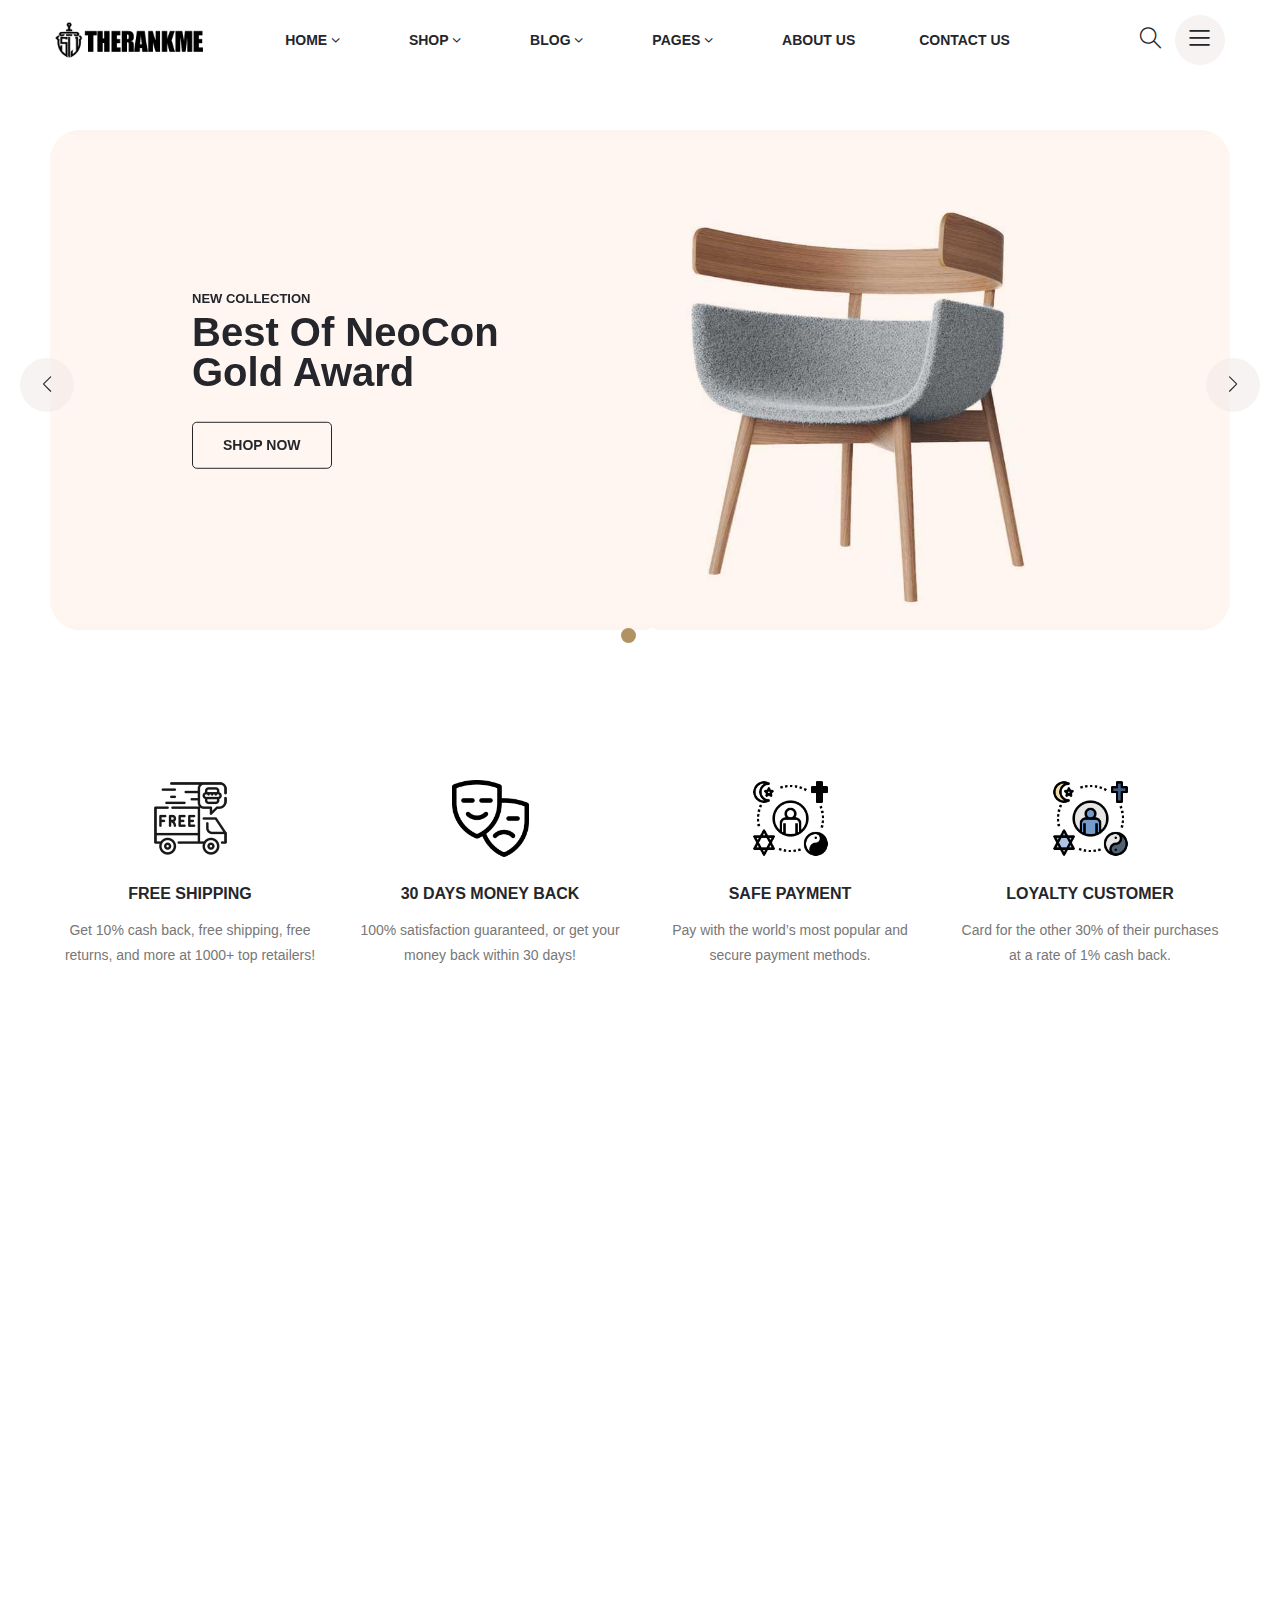
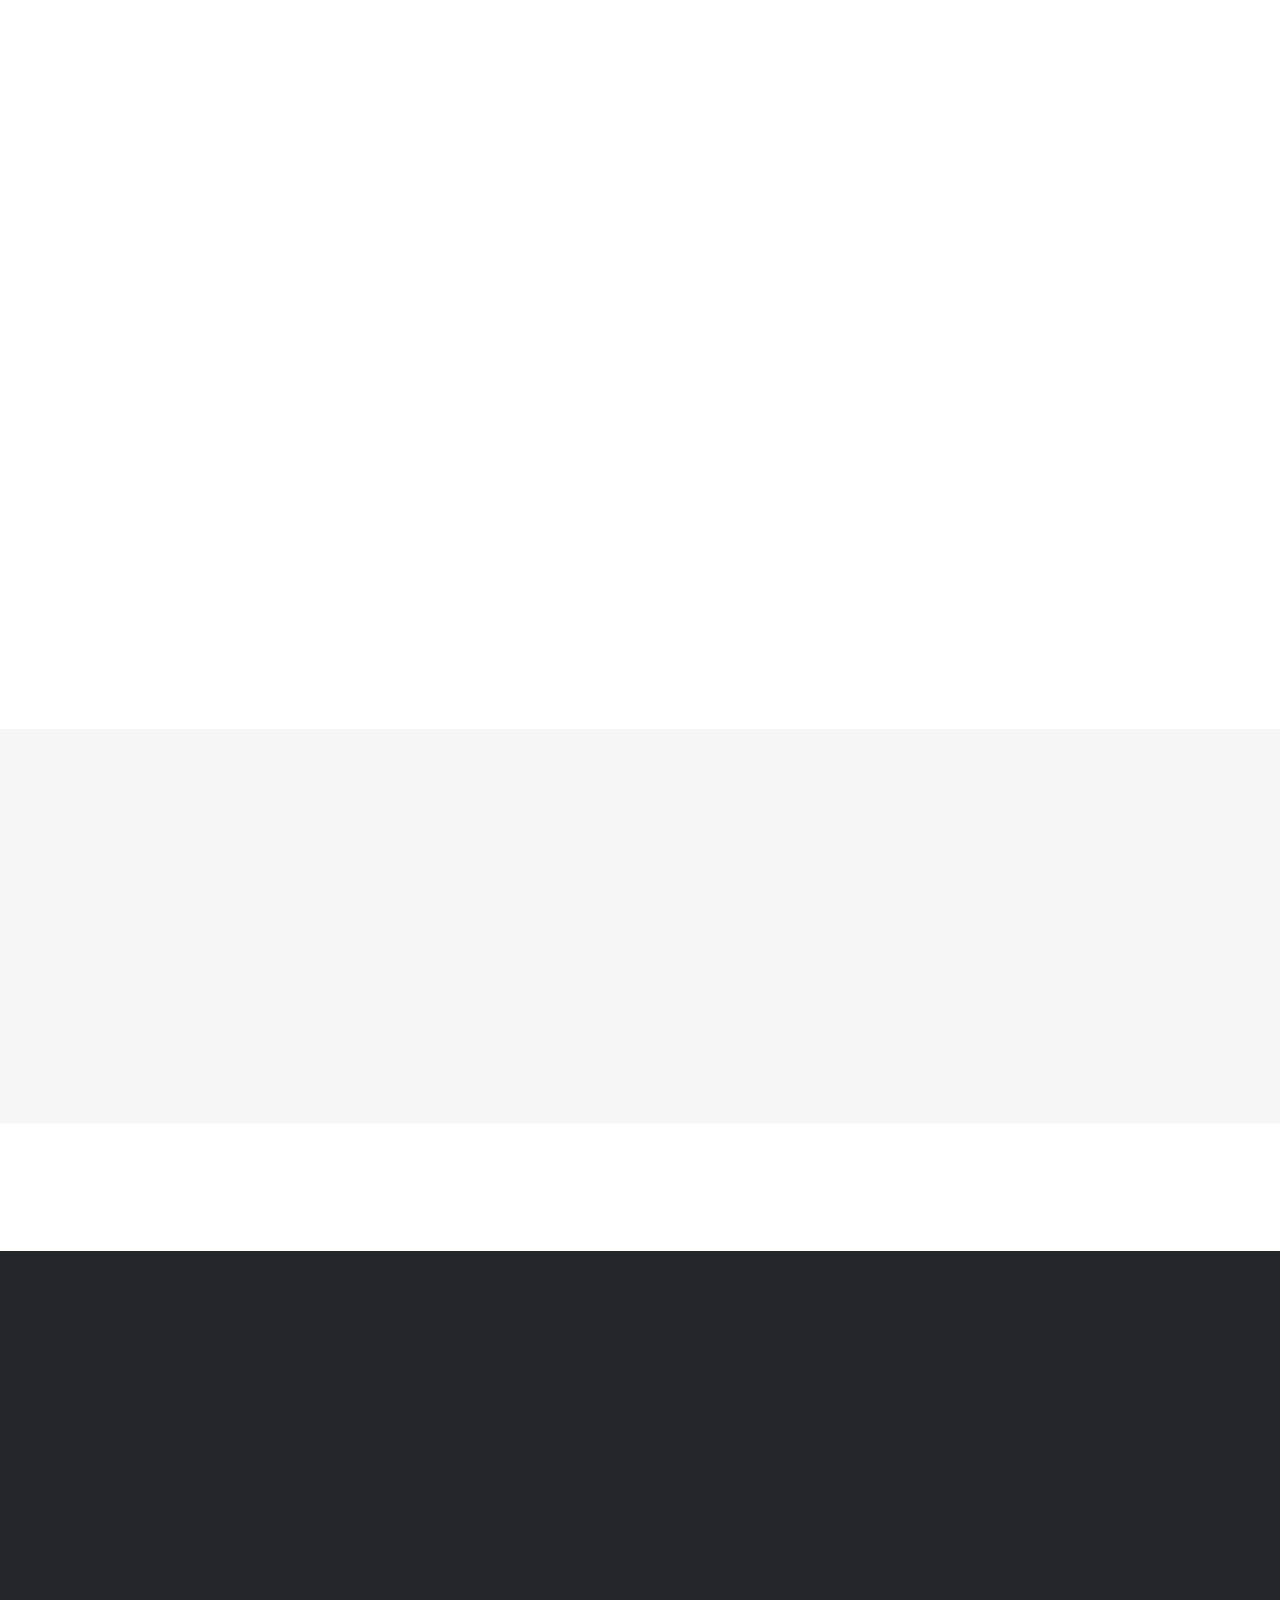
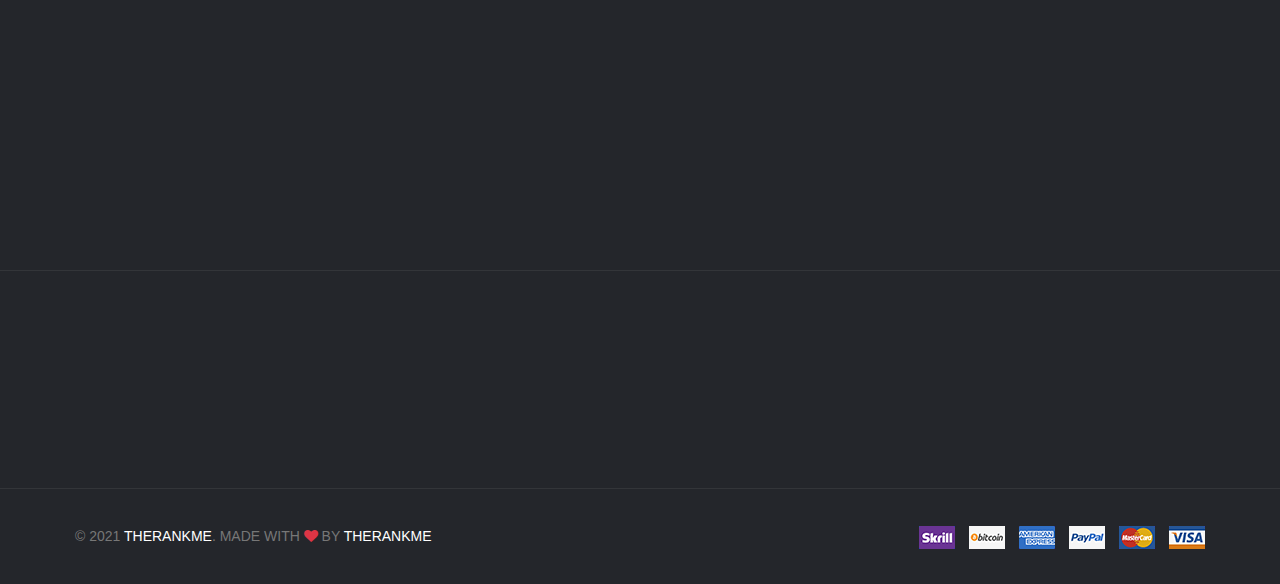
<file: index.html>
<!DOCTYPE html>
<html lang="zxx">


<meta http-equiv="content-type" content="text/html;charset=UTF-8" /><!-- /Added by HTTrack -->

<head>
    <meta charset="UTF-8">
    <meta name="viewport" content="width=device-width, initial-scale=1.0" />

    <title>HONO - Multi Purpose HTML Template</title>

    <!-- ::::::::::::::Favicon icon::::::::::::::-->
    <link rel="shortcut icon" href="assets/images/favicon.ico" type="image/png">

    <!-- ::::::::::::::All CSS Files here :::::::::::::: -->
    <!-- Vendor CSS -->
    <!-- <link rel="stylesheet" href="assets/css/vendor/font-awesome.min.css">
    <link rel="stylesheet" href="assets/css/vendor/ionicons.css">
    <link rel="stylesheet" href="assets/css/vendor/simple-line-icons.css">
    <link rel="stylesheet" href="assets/css/vendor/jquery-ui.min.css"> -->

    <!-- Plugin CSS -->
    <!-- <link rel="stylesheet" href="assets/css/plugins/swiper-bundle.min.css">
    <link rel="stylesheet" href="assets/css/plugins/animate.min.css">
    <link rel="stylesheet" href="assets/css/plugins/nice-select.css">
    <link rel="stylesheet" href="assets/css/plugins/venobox.min.css">
    <link rel="stylesheet" href="assets/css/plugins/jquery.lineProgressbar.css">
    <link rel="stylesheet" href="assets/css/plugins/aos.min.css"> -->

    <!-- Main CSS -->
    <!-- <link rel="stylesheet" href="assets/sass/style.css"> -->

    <!-- Use the minified version files listed below for better performance and remove the files listed above -->
    <link rel="stylesheet" href="assets/css/vendor/vendor.min.css">
    <link rel="stylesheet" href="assets/css/plugins/plugins.min.css">
    <link rel="stylesheet" href="assets/css/style.css">

</head>

<body>
    <!-- Start Header Area -->
    <header class="header-section d-none d-xl-block">
        <div class="header-wrapper">
            <div class="header-bottom header-bottom-color--golden section-fluid sticky-header sticky-color--golden">
                <div class="container-fluid">
                    <div class="row">
                        <div class="col-12 d-flex align-items-center justify-content-between">
                            <!-- Start Header Logo -->
                            <div class="header-logo">
                                <div class="logo">
                                    <a href="index.html"><img src="assets/images/logo/logo_black.png" alt=""></a>
                                </div>
                            </div>
                            <!-- End Header Logo -->

                            <!-- Start Header Main Menu -->
                            <div class="main-menu menu-color--black menu-hover-color--golden">
                                <nav>
                                    <ul>
                                        <li class="has-dropdown">
                                            <a class="active main-menu-link" href="index.html">Home <i
                                                    class="fa fa-angle-down"></i></a>
                                            <!-- Sub Menu -->
                                            <ul class="sub-menu">
                                                <li><a href="index.html">Home 1</a></li>
                                                <li><a href="index-2.html">Home 2</a></li>
                                                <li><a href="index-3.html">Home 3</a></li>
                                                <li><a href="index-4.html">Home 4</a></li>
                                            </ul>
                                        </li>
                                        <li class="has-dropdown has-megaitem">
                                            <a href="product-details-default.html">Shop <i
                                                    class="fa fa-angle-down"></i></a>
                                            <!-- Mega Menu -->
                                            <div class="mega-menu">
                                                <ul class="mega-menu-inner">
                                                    <!-- Mega Menu Sub Link -->
                                                    <li class="mega-menu-item">
                                                        <a href="#" class="mega-menu-item-title">Shop Layouts</a>
                                                        <ul class="mega-menu-sub">
                                                            <li><a href="shop-grid-sidebar-left.html">Grid Left
                                                                    Sidebar</a></li>
                                                            <li><a href="shop-grid-sidebar-right.html">Grid Right
                                                                    Sidebar</a></li>
                                                            <li><a href="shop-full-width.html">Full Width</a></li>
                                                            <li><a href="shop-list-sidebar-left.html">List Left
                                                                    Sidebar</a></li>
                                                            <li><a href="shop-list-sidebar-right.html">List Right
                                                                    Sidebar</a></li>
                                                        </ul>
                                                    </li>
                                                    <!-- Mega Menu Sub Link -->
                                                    <li class="mega-menu-item">
                                                        <a href="#" class="mega-menu-item-title">Other Pages</a>
                                                        <ul class="mega-menu-sub">
                                                            <li><a href="cart.html">Cart</a></li>
                                                            <li><a href="empty-cart.html">Empty Cart</a></li>
                                                            <li><a href="wishlist.html">Wishlist</a></li>
                                                            <li><a href="compare.html">Compare</a></li>
                                                            <li><a href="checkout.html">Checkout</a></li>
                                                            <li><a href="login.html">Login</a></li>
                                                            <li><a href="my-account.html">My Account</a></li>
                                                        </ul>
                                                    </li>
                                                    <!-- Mega Menu Sub Link -->
                                                    <li class="mega-menu-item">
                                                        <a href="#" class="mega-menu-item-title">Product Types</a>
                                                        <ul class="mega-menu-sub">
                                                            <li><a href="product-details-default.html">Product
                                                                    Default</a></li>
                                                            <li><a href="product-details-variable.html">Product
                                                                    Variable</a></li>
                                                            <li><a href="product-details-affiliate.html">Product
                                                                    Referral</a></li>
                                                            <li><a href="product-details-group.html">Product Group</a>
                                                            </li>
                                                            <li><a href="product-details-single-slide.html">Product
                                                                    Slider</a></li>
                                                        </ul>
                                                    </li>
                                                    <!-- Mega Menu Sub Link -->
                                                    <li class="mega-menu-item">
                                                        <a href="#" class="mega-menu-item-title">Product Types</a>
                                                        <ul class="mega-menu-sub">
                                                            <li><a href="product-details-tab-left.html">Product Tab
                                                                    Left</a></li>
                                                            <li><a href="product-details-tab-right.html">Product Tab
                                                                    Right</a></li>
                                                            <li><a href="product-details-gallery-left.html">Product
                                                                    Gallery Left</a></li>
                                                            <li><a href="product-details-gallery-right.html">Product
                                                                    Gallery Right</a></li>
                                                            <li><a href="product-details-sticky-left.html">Product
                                                                    Sticky Left</a></li>
                                                            <li><a href="product-details-sticky-right.html">Product
                                                                    Sticky right</a></li>
                                                        </ul>
                                                    </li>
                                                </ul>
                                                <div class="menu-banner">
                                                    <a href="#" class="menu-banner-link">
                                                        <img class="menu-banner-img"
                                                            src="assets/images/banner/menu-banner.jpg" alt="">
                                                    </a>
                                                </div>
                                            </div>
                                        </li>
                                        <li class="has-dropdown">
                                            <a href="blog-single-sidebar-left.html">Blog <i
                                                    class="fa fa-angle-down"></i></a>
                                            <!-- Sub Menu -->
                                            <ul class="sub-menu">
                                                <li><a href="blog-grid-sidebar-left.html">Blog Grid Sidebar left</a>
                                                </li>
                                                <li><a href="blog-grid-sidebar-right.html">Blog Grid Sidebar Right</a>
                                                </li>
                                                <li><a href="blog-full-width.html">Blog Full Width</a></li>
                                                <li><a href="blog-list-sidebar-left.html">Blog List Sidebar Left</a>
                                                </li>
                                                <li><a href="blog-list-sidebar-right.html">Blog List Sidebar Right</a>
                                                </li>
                                                <li><a href="blog-single-sidebar-left.html">Blog Single Sidebar left</a>
                                                </li>
                                                <li><a href="blog-single-sidebar-right.html">Blog Single Sidebar
                                                        Right</a></li>
                                            </ul>
                                        </li>
                                        <li class="has-dropdown">
                                            <a href="#">Pages <i class="fa fa-angle-down"></i></a>
                                            <!-- Sub Menu -->
                                            <ul class="sub-menu">
                                                <li><a href="faq.html">Frequently Questions</a></li>
                                                <li><a href="privacy-policy.html">Privacy Policy</a></li>
                                                <li><a href="404.html">404 Page</a></li>
                                            </ul>
                                        </li>
                                        <li>
                                            <a href="about-us.html">About Us</a>
                                        </li>
                                        <li>
                                            <a href="contact-us.html">Contact Us</a>
                                        </li>
                                    </ul>
                                </nav>
                            </div>
                            <!-- End Header Main Menu Start -->

                            <!-- Start Header Action Link -->
                            <ul class="header-action-link action-color--black action-hover-color--golden">
                                <li>
                                    <a href="#search">
                                        <i class="icon-magnifier"></i>
                                    </a>
                                </li>
                                <li>
                                    <a href="#offcanvas-about" class="offacnvas offside-about offcanvas-toggle">
                                        <i class="icon-menu"></i>
                                    </a>
                                </li>
                            </ul>
                            <!-- End Header Action Link -->
                        </div>
                    </div>
                </div>
            </div>
        </div>
    </header>
    <!-- Start Header Area -->

    <!-- Start Mobile Header -->
    <div class="mobile-header mobile-header-bg-color--golden section-fluid d-lg-block d-xl-none">
        <div class="container">
            <div class="row">
                <div class="col-12 d-flex align-items-center justify-content-between">
                    <!-- Start Mobile Left Side -->
                    <div class="mobile-header-left">
                        <ul class="mobile-menu-logo">
                            <li>
                                <a href="index.html">
                                    <div class="logo">
                                        <img src="assets/images/logo/logo_black.png" alt="">
                                    </div>
                                </a>
                            </li>
                        </ul>
                    </div>
                    <!-- End Mobile Left Side -->

                    <!-- Start Mobile Right Side -->
                    <div class="mobile-right-side">
                        <ul class="header-action-link action-color--black action-hover-color--golden">
                            <li>
                                <a href="#search">
                                    <i class="icon-magnifier"></i>
                                </a>
                            </li>
                            <li>
                                <a href="#mobile-menu-offcanvas" class="offcanvas-toggle offside-menu">
                                    <i class="icon-menu"></i>
                                </a>
                            </li>
                        </ul>
                    </div>
                    <!-- End Mobile Right Side -->
                </div>
            </div>
        </div>
    </div>
    <!-- End Mobile Header -->

    <!--  Start Offcanvas Mobile Menu Section -->
    <div id="mobile-menu-offcanvas" class="offcanvas offcanvas-rightside offcanvas-mobile-menu-section">
        <!-- Start Offcanvas Header -->
        <div class="offcanvas-header text-right">
            <button class="offcanvas-close"><i class="ion-android-close"></i></button>
        </div> <!-- End Offcanvas Header -->
        <!-- Start Offcanvas Mobile Menu Wrapper -->
        <div class="offcanvas-mobile-menu-wrapper">
            <!-- Start Mobile Menu  -->
            <div class="mobile-menu-bottom">
                <!-- Start Mobile Menu Nav -->
                <div class="offcanvas-menu">
                    <ul>
                        <li>
                            <a href="#"><span>Home</span></a>
                            <ul class="mobile-sub-menu">
                                <li><a href="index.html">Home 1</a></li>
                                <li><a href="index-2.html">Home 2</a></li>
                                <li><a href="index-3.html">Home 3</a></li>
                                <li><a href="index-4.html">Home 4</a></li>
                            </ul>
                        </li>
                        <li>
                            <a href="#"><span>Shop</span></a>
                            <ul class="mobile-sub-menu">
                                <li>
                                    <a href="#">Shop Layout</a>
                                    <ul class="mobile-sub-menu">
                                        <li><a href="shop-grid-sidebar-left.html">Grid Left Sidebar</a></li>
                                        <li><a href="shop-grid-sidebar-right.html">Grid Right Sidebar</a></li>
                                        <li><a href="shop-full-width.html">Full Width</a></li>
                                        <li><a href="shop-list-sidebar-left.html">List Left Sidebar</a></li>
                                        <li><a href="shop-list-sidebar-right.html">List Right Sidebar</a></li>
                                    </ul>
                                </li>
                            </ul>
                            <ul class="mobile-sub-menu">
                                <li>
                                    <a href="#">Shop Pages</a>
                                    <ul class="mobile-sub-menu">
                                        <li><a href="cart.html">Cart</a></li>
                                        <li><a href="empty-cart.html">Empty Cart</a></li>
                                        <li><a href="wishlist.html">Wishlist</a></li>
                                        <li><a href="compare.html">Compare</a></li>
                                        <li><a href="checkout.html">Checkout</a></li>
                                        <li><a href="login.html">Login</a></li>
                                        <li><a href="my-account.html">My Account</a></li>
                                    </ul>
                                </li>
                            </ul>
                            <ul class="mobile-sub-menu">
                                <li>
                                    <a href="#">Product Single</a>
                                    <ul class="mobile-sub-menu">
                                        <li><a href="product-details-default.html">Product Default</a></li>
                                        <li><a href="product-details-variable.html">Product Variable</a></li>
                                        <li><a href="product-details-affiliate.html">Product Referral</a></li>
                                        <li><a href="product-details-group.html">Product Group</a></li>
                                        <li><a href="product-details-single-slide.html">Product Slider</a></li>
                                        <li><a href="product-details-tab-left.html">Product Tab Left</a></li>
                                        <li><a href="product-details-tab-right.html">Product Tab Right</a></li>
                                        <li><a href="product-details-gallery-left.html">Product Gallery Left</a></li>
                                        <li><a href="product-details-gallery-right.html">Product Gallery Right</a></li>
                                        <li><a href="product-details-sticky-left.html">Product Sticky Left</a></li>
                                        <li><a href="product-details-sticky-right.html">Product Sticky right</a></li>
                                    </ul>
                                </li>
                            </ul>
                        </li>
                        <li>
                            <a href="#"><span>Blogs</span></a>
                            <ul class="mobile-sub-menu">
                                <li>
                                    <a href="#">Blog Grid</a>
                                    <ul class="mobile-sub-menu">
                                        <li><a href="blog-grid-sidebar-left.html">Blog Grid Sidebar left</a></li>
                                        <li><a href="blog-grid-sidebar-right.html">Blog Grid Sidebar Right</a></li>
                                    </ul>
                                </li>
                                <li>
                                    <a href="blog-full-width.html">Blog Full Width</a>
                                </li>
                                <li>
                                    <a href="#">Blog List</a>
                                    <ul class="mobile-sub-menu">
                                        <li><a href="blog-list-sidebar-left.html">Blog List Sidebar left</a></li>
                                        <li><a href="blog-list-sidebar-right.html">Blog List Sidebar Right</a></li>
                                    </ul>
                                </li>
                                <li>
                                    <a href="#">Blog Single</a>
                                    <ul class="mobile-sub-menu">
                                        <li><a href="blog-single-sidebar-left.html">Blog Single Sidebar left</a></li>
                                        <li><a href="blog-single-sidebar-right.html">Blog Single Sidebar Right</a></li>
                                    </ul>
                                </li>
                            </ul>
                        </li>
                        <li>
                            <a href="#"><span>Pages</span></a>
                            <ul class="mobile-sub-menu">
                                <li><a href="faq.html">Frequently Questions</a></li>
                                <li><a href="privacy-policy.html">Privacy Policy</a></li>
                                <li><a href="404.html">404 Page</a></li>
                            </ul>
                        </li>
                        <li><a href="about-us.html">About Us</a></li>
                        <li><a href="contact-us.html">Contact Us</a></li>
                    </ul>
                </div> <!-- End Mobile Menu Nav -->
            </div> <!-- End Mobile Menu -->

            <!-- Start Mobile contact Info -->
            <div class="mobile-contact-info">
                <div class="logo">
                    <a href="index.html"><img src="assets/images/logo/logo_white.png" alt=""></a>
                </div>

                <address class="address">
                    <span>Address: Your address goes here.</span>
                    <span>Call Us: 0123456789, 0123456789</span>
                    <span>Email: demo@example.com</span>
                </address>

                <ul class="social-link">
                    <li><a href="#"><i class="fa fa-facebook"></i></a></li>
                    <li><a href="#"><i class="fa fa-twitter"></i></a></li>
                    <li><a href="#"><i class="fa fa-instagram"></i></a></li>
                    <li><a href="#"><i class="fa fa-linkedin"></i></a></li>
                </ul>

                <ul class="user-link">
                    <li><a href="wishlist.html">Wishlist</a></li>
                    <li><a href="cart.html">Cart</a></li>
                    <li><a href="checkout.html">Checkout</a></li>
                </ul>
            </div>
            <!-- End Mobile contact Info -->

        </div> <!-- End Offcanvas Mobile Menu Wrapper -->
    </div> <!-- ...:::: End Offcanvas Mobile Menu Section:::... -->

    <!-- Start Offcanvas Mobile Menu Section -->
    <div id="offcanvas-about" class="offcanvas offcanvas-rightside offcanvas-mobile-about-section">
        <!-- Start Offcanvas Header -->
        <div class="offcanvas-header text-right">
            <button class="offcanvas-close"><i class="ion-android-close"></i></button>
        </div> <!-- End Offcanvas Header -->
        <!-- Start Offcanvas Mobile Menu Wrapper -->
        <!-- Start Mobile contact Info -->
        <div class="mobile-contact-info">
            <div class="logo">
                <a href="index.html"><img src="assets/images/logo/logo_white.png" alt=""></a>
            </div>

            <address class="address">
                <span>Address: Your address goes here.</span>
                <span>Call Us: 0123456789, 0123456789</span>
                <span>Email: demo@example.com</span>
            </address>

            <ul class="social-link">
                <li><a href="#"><i class="fa fa-facebook"></i></a></li>
                <li><a href="#"><i class="fa fa-twitter"></i></a></li>
                <li><a href="#"><i class="fa fa-instagram"></i></a></li>
                <li><a href="#"><i class="fa fa-linkedin"></i></a></li>
            </ul>

            <ul class="user-link">
                <li><a href="wishlist.html">Wishlist</a></li>
                <li><a href="cart.html">Cart</a></li>
                <li><a href="checkout.html">Checkout</a></li>
            </ul>
        </div>
        <!-- End Mobile contact Info -->
    </div> <!-- ...:::: End Offcanvas Mobile Menu Section:::... -->

    <!-- Start Offcanvas Search Bar Section -->
    <div id="search" class="search-modal">
        <button type="button" class="close">×</button>
        <form>
            <input type="search" placeholder="type keyword(s) here" />
            <button type="submit" class="btn btn-lg btn-golden">Search</button>
        </form>
    </div>
    <!-- End Offcanvas Search Bar Section -->

    <!-- Offcanvas Overlay -->
    <div class="offcanvas-overlay"></div>

    <!-- Start Hero Slider Section-->
    <div class="hero-slider-section">
        <!-- Slider main container -->
        <div class="hero-slider-active swiper-container">
            <!-- Additional required wrapper -->
            <div class="swiper-wrapper">
                <!-- Start Hero Single Slider Item -->
                <div class="hero-single-slider-item swiper-slide">
                    <!-- Hero Slider Image -->
                    <div class="hero-slider-bg">
                        <img src="assets/images/hero-slider/home-1/hero-slider-1.jpg" alt="">
                    </div>
                    <!-- Hero Slider Content -->
                    <div class="hero-slider-wrapper">
                        <div class="container">
                            <div class="row">
                                <div class="col-auto">
                                    <div class="hero-slider-content">
                                        <h4 class="subtitle">New collection</h4>
                                        <h2 class="title">Best Of NeoCon <br> Gold Award </h2>
                                        <a href="product-details-default.html"
                                            class="btn btn-lg btn-outline-golden">shop now </a>
                                    </div>
                                </div>
                            </div>
                        </div>
                    </div>
                </div> <!-- End Hero Single Slider Item -->
                <!-- Start Hero Single Slider Item -->
                <div class="hero-single-slider-item swiper-slide">
                    <!-- Hero Slider Image -->
                    <div class="hero-slider-bg">
                        <img src="assets/images/hero-slider/home-1/hero-slider-2.jpg" alt="">
                    </div>
                    <!-- Hero Slider Content -->
                    <div class="hero-slider-wrapper">
                        <div class="container">
                            <div class="row">
                                <div class="col-auto">
                                    <div class="hero-slider-content">
                                        <h4 class="subtitle">New collection</h4>
                                        <h2 class="title">Luxy Chairs <br> Design Award </h2>
                                        <a href="product-details-default.html"
                                            class="btn btn-lg btn-outline-golden">shop now </a>
                                    </div>
                                </div>
                            </div>
                        </div>
                    </div>
                </div> <!-- End Hero Single Slider Item -->
            </div>

            <!-- If we need pagination -->
            <div class="swiper-pagination active-color-golden"></div>

            <!-- If we need navigation buttons -->
            <div class="swiper-button-prev d-none d-lg-block"></div>
            <div class="swiper-button-next d-none d-lg-block"></div>
        </div>
    </div>
    <!-- End Hero Slider Section-->

    <!-- Start Service Section -->
    <div class="service-promo-section section-top-gap-100">
        <div class="service-wrapper">
            <div class="container">
                <div class="row">
                    <!-- Start Service Promo Single Item -->
                    <div class="col-lg-3 col-sm-6 col-12">
                        <div class="service-promo-single-item" data-aos="fade-up" data-aos-delay="0">
                            <div class="image">
                                <img src="assets/images/icons/service-promo-1.png" alt="">
                            </div>
                            <div class="content">
                                <h6 class="title">FREE SHIPPING</h6>
                                <p>Get 10% cash back, free shipping, free returns, and more at 1000+ top retailers!</p>
                            </div>
                        </div>
                    </div>
                    <!-- End Service Promo Single Item -->
                    <!-- Start Service Promo Single Item -->
                    <div class="col-lg-3 col-sm-6 col-12">
                        <div class="service-promo-single-item" data-aos="fade-up" data-aos-delay="200">
                            <div class="image">
                                <img src="assets/images/icons/service-promo-2.png" alt="">
                            </div>
                            <div class="content">
                                <h6 class="title">30 DAYS MONEY BACK</h6>
                                <p>100% satisfaction guaranteed, or get your money back within 30 days!</p>
                            </div>
                        </div>
                    </div>
                    <!-- End Service Promo Single Item -->
                    <!-- Start Service Promo Single Item -->
                    <div class="col-lg-3 col-sm-6 col-12">
                        <div class="service-promo-single-item" data-aos="fade-up" data-aos-delay="400">
                            <div class="image">
                                <img src="assets/images/icons/service-promo-3.png" alt="">
                            </div>
                            <div class="content">
                                <h6 class="title">SAFE PAYMENT</h6>
                                <p>Pay with the world’s most popular and secure payment methods.</p>
                            </div>
                        </div>
                    </div>
                    <!-- End Service Promo Single Item -->
                    <!-- Start Service Promo Single Item -->
                    <div class="col-lg-3 col-sm-6 col-12">
                        <div class="service-promo-single-item" data-aos="fade-up" data-aos-delay="600">
                            <div class="image">
                                <img src="assets/images/icons/service-promo-4.png" alt="">
                            </div>
                            <div class="content">
                                <h6 class="title">LOYALTY CUSTOMER</h6>
                                <p>Card for the other 30% of their purchases at a rate of 1% cash back.</p>
                            </div>
                        </div>
                    </div>
                    <!-- End Service Promo Single Item -->
                </div>
            </div>
        </div>
    </div>
    <!-- End Service Section -->

    <!-- Start Banner Section -->
    <div class="banner-section section-top-gap-100">
        <div class="container">
            <div class="row">
                <div class="col-xl-8 offset-xl-2">
                    <!-- Start Banner Single Item -->
                    <div class="banner-single-item banner-style-3 banner-animation img-responsive" data-aos="fade-up"
                        data-aos-delay="0">
                        <div class="image">
                            <img class="img-fluid" src="assets/images/banner/banner-style-3-img-1.jpg" alt="">
                        </div>
                        <div class="content">
                            <h3 class="title">Modern Furniture
                                Basic Collection</h3>
                            <h5 class="sub-title">We design your home more beautiful</h5>
                            <a href="product-details-default.html"
                                class="btn btn-lg btn-outline-golden icon-space-left"><span
                                    class="d-flex align-items-center">discover now <i
                                        class="ion-ios-arrow-thin-right"></i></span></a>
                        </div>
                    </div>
                    <!-- End Banner Single Item -->
                </div>
            </div>
        </div>
    </div>
    <!-- End Banner Section -->


    <!-- Start Blog Slider Section -->
    <div class="blog-default-slider-section section-top-gap-100 section-fluid">
        <!-- Start Section Content Text Area -->
        <div class="section-title-wrapper" data-aos="fade-up" data-aos-delay="0">
            <div class="container">
                <div class="row">
                    <div class="col-12">
                        <div class="section-content-gap">
                            <div class="secton-content">
                                <h3 class="section-title">THE LATEST BLOGS</h3>
                                <p>Present posts in a best way to highlight interesting moments of your blog.</p>
                            </div>
                        </div>
                    </div>
                </div>
            </div>
        </div>
        <!-- Start Section Content Text Area -->
        <div class="blog-wrapper" data-aos="fade-up" data-aos-delay="200">
            <div class="container">
                <div class="row">
                    <div class="col-12">
                        <div class="blog-default-slider default-slider-nav-arrow">
                            <!-- Slider main container -->
                            <div class="swiper-container blog-slider">
                                <!-- Additional required wrapper -->
                                <div class="swiper-wrapper">
                                    <!-- Start Product Default Single Item -->
                                    <div class="blog-default-single-item blog-color--golden swiper-slide">
                                        <div class="image-box">
                                            <a href="blog-single-sidebar-left.html" class="image-link">
                                                <img class="img-fluid"
                                                    src="assets/images/blog/blog-grid-home-1-img-1.jpg" alt="">
                                            </a>
                                        </div>
                                        <div class="content">
                                            <h6 class="title"><a href="blog-single-sidebar-left.html">Blog Post One</a>
                                            </h6>
                                            <p>Donec vitae hendrerit arcu, sit amet faucibus nisl. Cras pretium arcu ex.
                                                Aenean posuere libero eu augue condimentum rhoncus. Praesent</p>
                                            <div class="inner">
                                                <a href="blog-single-sidebar-left.html"
                                                    class="read-more-btn icon-space-left">Read More <span><i
                                                            class="ion-ios-arrow-thin-right"></i></span></a>
                                                <div class="post-meta">
                                                    <a href="#" class="date">24 Apr</a>
                                                </div>
                                            </div>
                                        </div>
                                    </div>
                                    <!-- End Product Default Single Item -->
                                    <!-- Start Product Default Single Item -->
                                    <div class="blog-default-single-item blog-color--golden swiper-slide">
                                        <div class="image-box">
                                            <a href="blog-single-sidebar-left.html" class="image-link">
                                                <img class="img-fluid"
                                                    src="assets/images/blog/blog-grid-home-1-img-2.jpg" alt="">
                                            </a>
                                        </div>
                                        <div class="content">
                                            <h6 class="title"><a href="blog-single-sidebar-left.html">Blog Post Two</a>
                                            </h6>
                                            <p>Donec vitae hendrerit arcu, sit amet faucibus nisl. Cras pretium arcu ex.
                                                Aenean posuere libero eu augue condimentum rhoncus. Praesent</p>
                                            <div class="inner">
                                                <a href="#" class="read-more-btn icon-space-left">Read More <span><i
                                                            class="ion-ios-arrow-thin-right"></i></span></a>
                                                <div class="post-meta">
                                                    <a href="blog-single-sidebar-left.html" class="date">24 Apr</a>
                                                </div>
                                            </div>
                                        </div>
                                    </div>
                                    <!-- End Product Default Single Item -->
                                    <!-- Start Product Default Single Item -->
                                    <div class="blog-default-single-item blog-color--golden swiper-slide">
                                        <div class="image-box">
                                            <a href="blog-single-sidebar-left.html" class="image-link">
                                                <img class="img-fluid"
                                                    src="assets/images/blog/blog-grid-home-1-img-3.jpg" alt="">
                                            </a>
                                        </div>
                                        <div class="content">
                                            <h6 class="title"><a href="blog-single-sidebar-left.html">Blog Post
                                                    Three</a></h6>
                                            <p>Donec vitae hendrerit arcu, sit amet faucibus nisl. Cras pretium arcu ex.
                                                Aenean posuere libero eu augue condimentum rhoncus. Praesent</p>
                                            <div class="inner">
                                                <a href="blog-single-sidebar-left.html"
                                                    class="read-more-btn icon-space-left">Read More <span><i
                                                            class="ion-ios-arrow-thin-right"></i></span></a>
                                                <div class="post-meta">
                                                    <a href="#" class="date">24 Apr</a>
                                                </div>
                                            </div>
                                        </div>
                                    </div>
                                    <!-- End Product Default Single Item -->
                                    <!-- Start Product Default Single Item -->
                                    <div class="blog-default-single-item blog-color--golden swiper-slide">
                                        <div class="image-box">
                                            <a href="blog-single-sidebar-left.html" class="image-link">
                                                <img class="img-fluid"
                                                    src="assets/images/blog/blog-grid-home-1-img-4.jpg" alt="">
                                            </a>
                                        </div>
                                        <div class="content">
                                            <h6 class="title"><a href="blog-single-sidebar-left.html">Blog Post Four</a>
                                            </h6>
                                            <p>Donec vitae hendrerit arcu, sit amet faucibus nisl. Cras pretium arcu ex.
                                                Aenean posuere libero eu augue condimentum rhoncus. Praesent</p>
                                            <div class="inner">
                                                <a href="blog-single-sidebar-left.html"
                                                    class="read-more-btn icon-space-left">Read More <span><i
                                                            class="ion-ios-arrow-thin-right"></i></span></a>
                                                <div class="post-meta">
                                                    <a href="#" class="date">24 Apr</a>
                                                </div>
                                            </div>
                                        </div>
                                    </div>
                                    <!-- End Product Default Single Item -->
                                    <!-- Start Product Default Single Item -->
                                    <div class="blog-default-single-item blog-color--golden swiper-slide">
                                        <div class="image-box">
                                            <a href="blog-single-sidebar-left.html" class="image-link">
                                                <img class="img-fluid"
                                                    src="assets/images/blog/blog-grid-home-1-img-5.jpg" alt="">
                                            </a>
                                        </div>
                                        <div class="content">
                                            <h6 class="title"><a href="blog-single-sidebar-left.html">Blog Post Five</a>
                                            </h6>
                                            <p>Donec vitae hendrerit arcu, sit amet faucibus nisl. Cras pretium arcu ex.
                                                Aenean posuere libero eu augue condimentum rhoncus. Praesent</p>
                                            <div class="inner">
                                                <a href="blog-single-sidebar-left.html"
                                                    class="read-more-btn icon-space-left">Read More <span><i
                                                            class="ion-ios-arrow-thin-right"></i></span></a>
                                                <div class="post-meta">
                                                    <a href="#" class="date">24 Apr</a>
                                                </div>
                                            </div>
                                        </div>
                                    </div>
                                    <!-- End Product Default Single Item -->
                                    <!-- Start Product Default Single Item -->
                                    <div class="blog-default-single-item blog-color--golden swiper-slide">
                                        <div class="image-box">
                                            <a href="blog-single-sidebar-left.html" class="image-link">
                                                <img class="img-fluid"
                                                    src="assets/images/blog/blog-grid-home-1-img-6.jpg" alt="">
                                            </a>
                                        </div>
                                        <div class="content">
                                            <h6 class="title"><a href="blog-single-sidebar-left.html">Blog Post Six</a>
                                            </h6>
                                            <p>Donec vitae hendrerit arcu, sit amet faucibus nisl. Cras pretium arcu ex.
                                                Aenean posuere libero eu augue condimentum rhoncus. Praesent</p>
                                            <div class="inner">
                                                <a href="blog-single-sidebar-left.html"
                                                    class="read-more-btn icon-space-left">Read More <span><i
                                                            class="ion-ios-arrow-thin-right"></i></span></a>
                                                <div class="post-meta">
                                                    <a href="#" class="date">24 Apr</a>
                                                </div>
                                            </div>
                                        </div>
                                    </div>
                                    <!-- End Product Default Single Item -->
                                </div>
                            </div>
                            <!-- If we need navigation buttons -->
                            <div class="swiper-button-prev"></div>
                            <div class="swiper-button-next"></div>
                        </div>
                    </div>
                </div>
            </div>
        </div>
    </div>
    <!-- End Blog Slider Section -->

    <!-- Start Instagramr Section -->
    <div class="instagram-section section-top-gap-100 section-inner-bg">
        <div class="instagram-wrapper" data-aos="fade-up" data-aos-delay="0">
            <div class="container">
                <div class="row">
                    <div class="col-12">
                        <div class="instagram-box">
                            <div id="instagramFeed" class="instagram-grid clearfix">
                                <a href="https://www.instagram.com/p/CCFOZKDDS6S/" target="_blank"
                                    class="instagram-image-link float-left banner-animation"><img
                                        src="assets/images/instagram/instagram-1.jpg" alt=""></a>
                                <a href="https://www.instagram.com/p/CCFOYDNjWF5/" target="_blank"
                                    class="instagram-image-link float-left banner-animation"><img
                                        src="assets/images/instagram/instagram-2.jpg" alt=""></a>
                                <a href="https://www.instagram.com/p/CCFOXH6D-zQ/" target="_blank"
                                    class="instagram-image-link float-left banner-animation"><img
                                        src="assets/images/instagram/instagram-3.jpg" alt=""></a>
                                <a href="https://www.instagram.com/p/CCFOVcrDDOo/" target="_blank"
                                    class="instagram-image-link float-left banner-animation"><img
                                        src="assets/images/instagram/instagram-4.jpg" alt=""></a>
                                <a href="https://www.instagram.com/p/CCFOUajjABP/" target="_blank"
                                    class="instagram-image-link float-left banner-animation"><img
                                        src="assets/images/instagram/instagram-5.jpg" alt=""></a>
                                <a href="https://www.instagram.com/p/CCFOS2MDmjj/" target="_blank"
                                    class="instagram-image-link float-left banner-animation"><img
                                        src="assets/images/instagram/instagram-6.jpg" alt=""></a>
                            </div>
                            <div class="instagram-link">
                                <h5><a href="https://www.instagram.com/myfurniturecom/" target="_blank"
                                        rel="noopener noreferrer">HONOTEMPLATE</a></h5>
                            </div>
                        </div>
                    </div>
                </div>
            </div>
        </div>
    </div>
    <!-- End Instagramr Section -->

    <!-- Start Footer Section -->
    <footer class="footer-section footer-bg">
        <div class="footer-wrapper">
            <!-- Start Footer Top -->
            <div class="footer-top">
                <div class="container">
                    <div class="row mb-n6">
                        <div class="col-lg-3 col-sm-6 mb-6">
                            <!-- Start Footer Single Item -->
                            <div class="footer-widget-single-item footer-widget-color--golden" data-aos="fade-up"
                                data-aos-delay="0">
                                <h5 class="title">INFORMATION</h5>
                                <ul class="footer-nav">
                                    <li><a href="#">Delivery Information</a></li>
                                    <li><a href="#">Terms & Conditions</a></li>
                                    <li><a href="contact-us.html">Contact</a></li>
                                    <li><a href="#">Returns</a></li>
                                </ul>
                            </div>
                            <!-- End Footer Single Item -->
                        </div>
                        <div class="col-lg-3 col-sm-6 mb-6">
                            <!-- Start Footer Single Item -->
                            <div class="footer-widget-single-item footer-widget-color--golden" data-aos="fade-up"
                                data-aos-delay="200">
                                <h5 class="title">MY ACCOUNT</h5>
                                <ul class="footer-nav">
                                    <li><a href="my-account.html">My account</a></li>
                                    <li><a href="wishlist.html">Wishlist</a></li>
                                    <li><a href="privacy-policy.html">Privacy Policy</a></li>
                                    <li><a href="faq.html">Frequently Questions</a></li>
                                    <li><a href="#">Order History</a></li>
                                </ul>
                            </div>
                            <!-- End Footer Single Item -->
                        </div>
                        <div class="col-lg-3 col-sm-6 mb-6">
                            <!-- Start Footer Single Item -->
                            <div class="footer-widget-single-item footer-widget-color--golden" data-aos="fade-up"
                                data-aos-delay="400">
                                <h5 class="title">CATEGORIES</h5>
                                <ul class="footer-nav">
                                    <li><a href="#">Decorative</a></li>
                                    <li><a href="#">Kitchen utensils</a></li>
                                    <li><a href="#">Chair & Bar stools</a></li>
                                    <li><a href="#">Sofas and Armchairs</a></li>
                                    <li><a href="#">Interior lighting</a></li>
                                </ul>
                            </div>
                            <!-- End Footer Single Item -->
                        </div>
                        <div class="col-lg-3 col-sm-6 mb-6">
                            <!-- Start Footer Single Item -->
                            <div class="footer-widget-single-item footer-widget-color--golden" data-aos="fade-up"
                                data-aos-delay="600">
                                <h5 class="title">ABOUT US</h5>
                                <div class="footer-about">
                                    <p>We are a team of designers and developers that create high quality Magento,
                                        Prestashop, Opencart.</p>

                                    <address class="address">
                                        <span>Address: Your address goes here.</span>
                                        <span>Email: demo@example.com</span>
                                    </address>
                                </div>
                            </div>
                            <!-- End Footer Single Item -->
                        </div>
                    </div>
                </div>
            </div>
            <!-- End Footer Top -->

            <!-- Start Footer Center -->
            <div class="footer-center">
                <div class="container">
                    <div class="row mb-n6">
                        <div class="col-xl-3 col-lg-4 col-md-6 mb-6">
                            <div class="footer-social" data-aos="fade-up" data-aos-delay="0">
                                <h4 class="title">FOLLOW US</h4>
                                <ul class="footer-social-link">
                                    <li><a href="#"><i class="fa fa-facebook"></i></a></li>
                                    <li><a href="#"><i class="fa fa-twitter"></i></a></li>
                                    <li><a href="#"><i class="fa fa-instagram"></i></a></li>
                                    <li><a href="#"><i class="fa fa-linkedin"></i></a></li>
                                </ul>
                            </div>
                        </div>
                        <div class="col-xl-7 col-lg-6 col-md-6 mb-6">
                            <div class="footer-newsletter" data-aos="fade-up" data-aos-delay="200">
                                <h4 class="title">DON'T MISS OUT ON THE LATEST</h4>
                                <div class="form-newsletter">
                                    <form action="#" method="post">
                                        <div class="form-fild-newsletter-single-item input-color--golden">
                                            <input type="email" placeholder="Your email address..." required>
                                            <button type="submit">SUBSCRIBE!</button>
                                        </div>
                                    </form>
                                </div>
                            </div>
                        </div>
                    </div>
                </div>
            </div>
            <!-- Start Footer Center -->

            <!-- Start Footer Bottom -->
            <div class="footer-bottom">
                <div class="container">
                    <div
                        class="row justify-content-between align-items-center align-items-center flex-column flex-md-row mb-n6">
                        <div class="col-auto mb-6">
                            <div class="footer-copyright">
                                <p class="copyright-text">&copy; 2021 <a href="index.html">therankme</a>. Made with <i
                                        class="fa fa-heart text-danger"></i> by <a href="https://therankme.com/"
                                        target="_blank">therankme</a> </p>

                            </div>
                        </div>
                        <div class="col-auto mb-6">
                            <div class="footer-payment">
                                <div class="image">
                                    <img src="assets/images/company-logo/payment.png" alt="">
                                </div>
                            </div>
                        </div>
                    </div>
                </div>
            </div>
            <!-- Start Footer Bottom -->
        </div>
    </footer>
    <!-- End Footer Section -->

    <!-- material-scrolltop button -->
    <button class="material-scrolltop" type="button"></button>

    <!-- ::::::::::::::All JS Files here :::::::::::::: -->
    <!-- Global Vendor, plugins JS -->
    <!-- <script src="assets/js/vendor/modernizr-3.11.2.min.js"></script>
    <script src="assets/js/vendor/jquery-3.5.1.min.js"></script>
    <script src="assets/js/vendor/jquery-migrate-3.3.0.min.js"></script>
    <script src="assets/js/vendor/popper.min.js"></script>
    <script src="assets/js/vendor/bootstrap.min.js"></script>
    <script src="assets/js/vendor/jquery-ui.min.js"></script>  -->

    <!--Plugins JS-->
    <!-- <script src="assets/js/plugins/swiper-bundle.min.js"></script>
    <script src="assets/js/plugins/material-scrolltop.js"></script>
    <script src="assets/js/plugins/jquery.nice-select.min.js"></script>
    <script src="assets/js/plugins/jquery.zoom.min.js"></script>
    <script src="assets/js/plugins/venobox.min.js"></script>
    <script src="assets/js/plugins/jquery.waypoints.js"></script>
    <script src="assets/js/plugins/jquery.lineProgressbar.js"></script>
    <script src="assets/js/plugins/aos.min.js"></script>
    <script src="assets/js/plugins/jquery.instagramFeed.js"></script>
    <script src="assets/js/plugins/ajax-mail.js"></script> -->

    <!-- Use the minified version files listed below for better performance and remove the files listed above -->
    <script src="assets/js/vendor/vendor.min.js"></script>
    <script src="assets/js/plugins/plugins.min.js"></script>

    <!-- Main JS -->
    <script src="assets/js/main.js"></script>
</body>



</html>
</file>
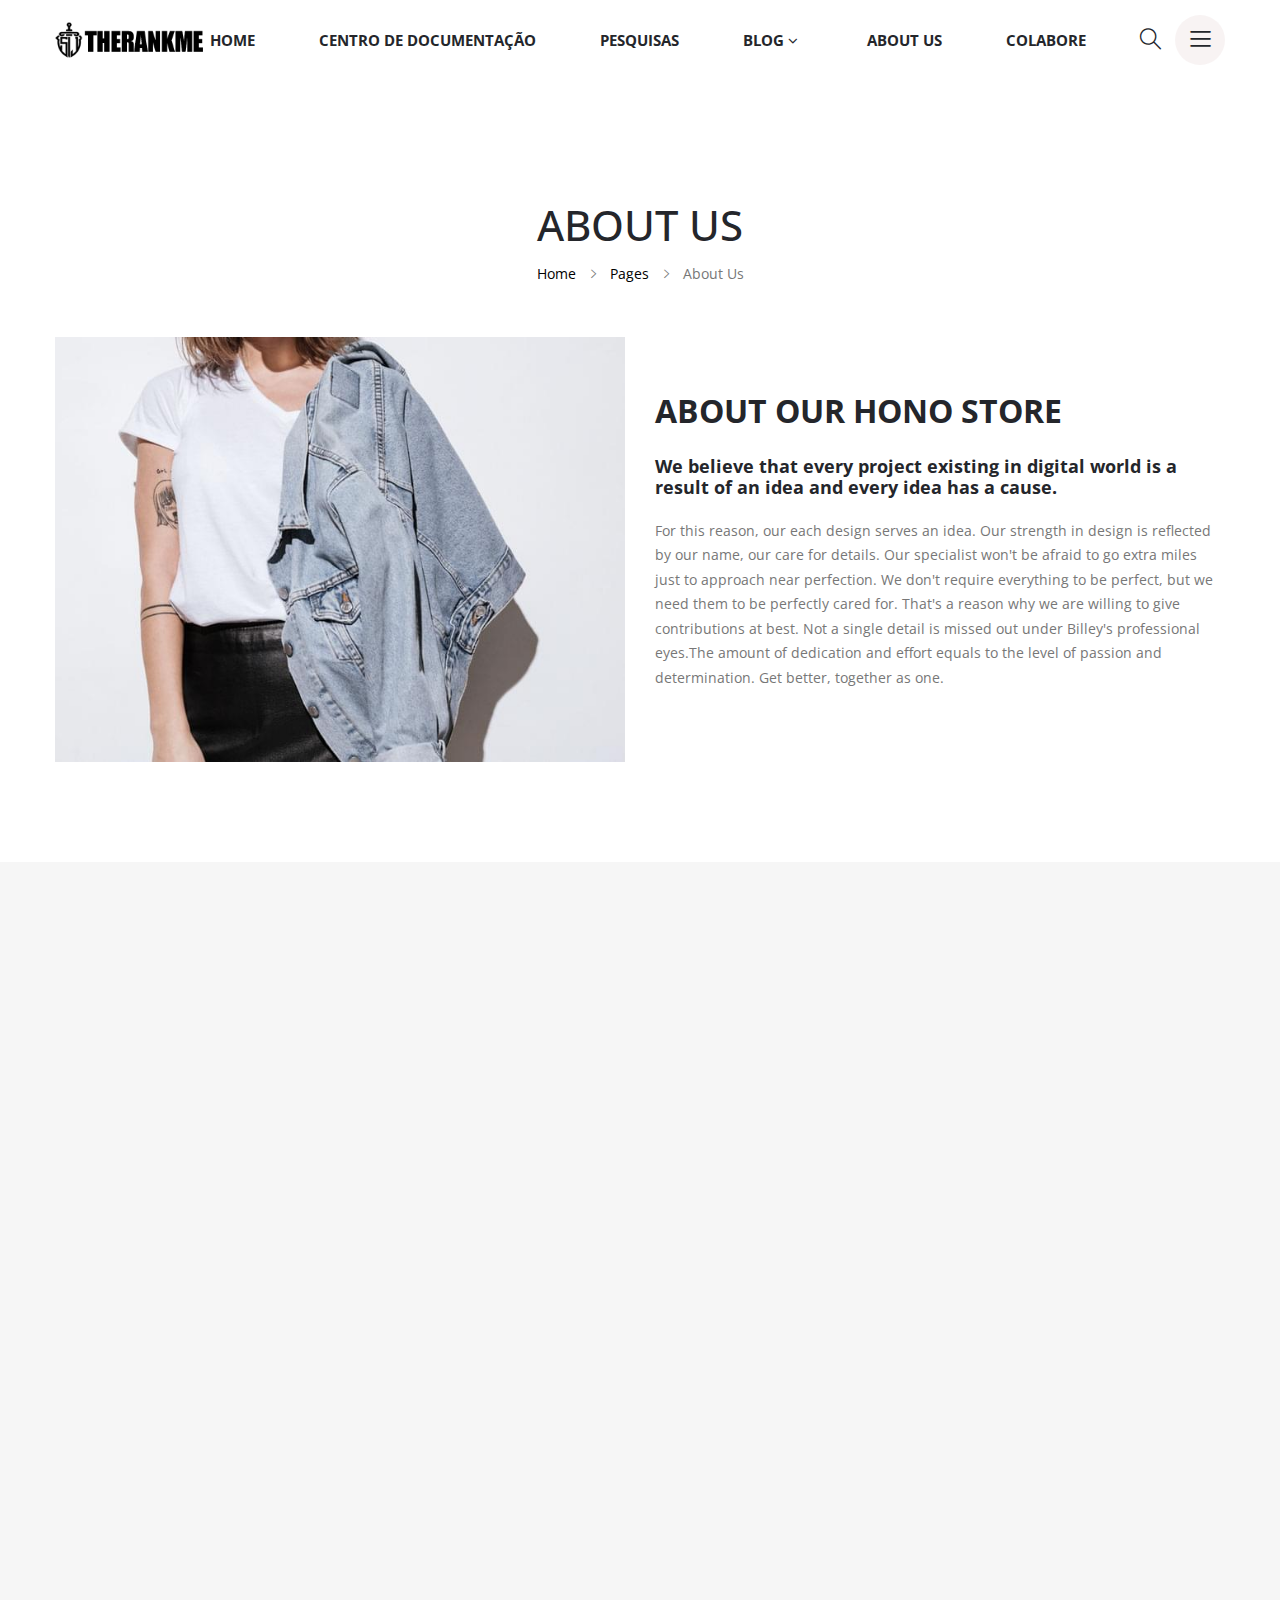
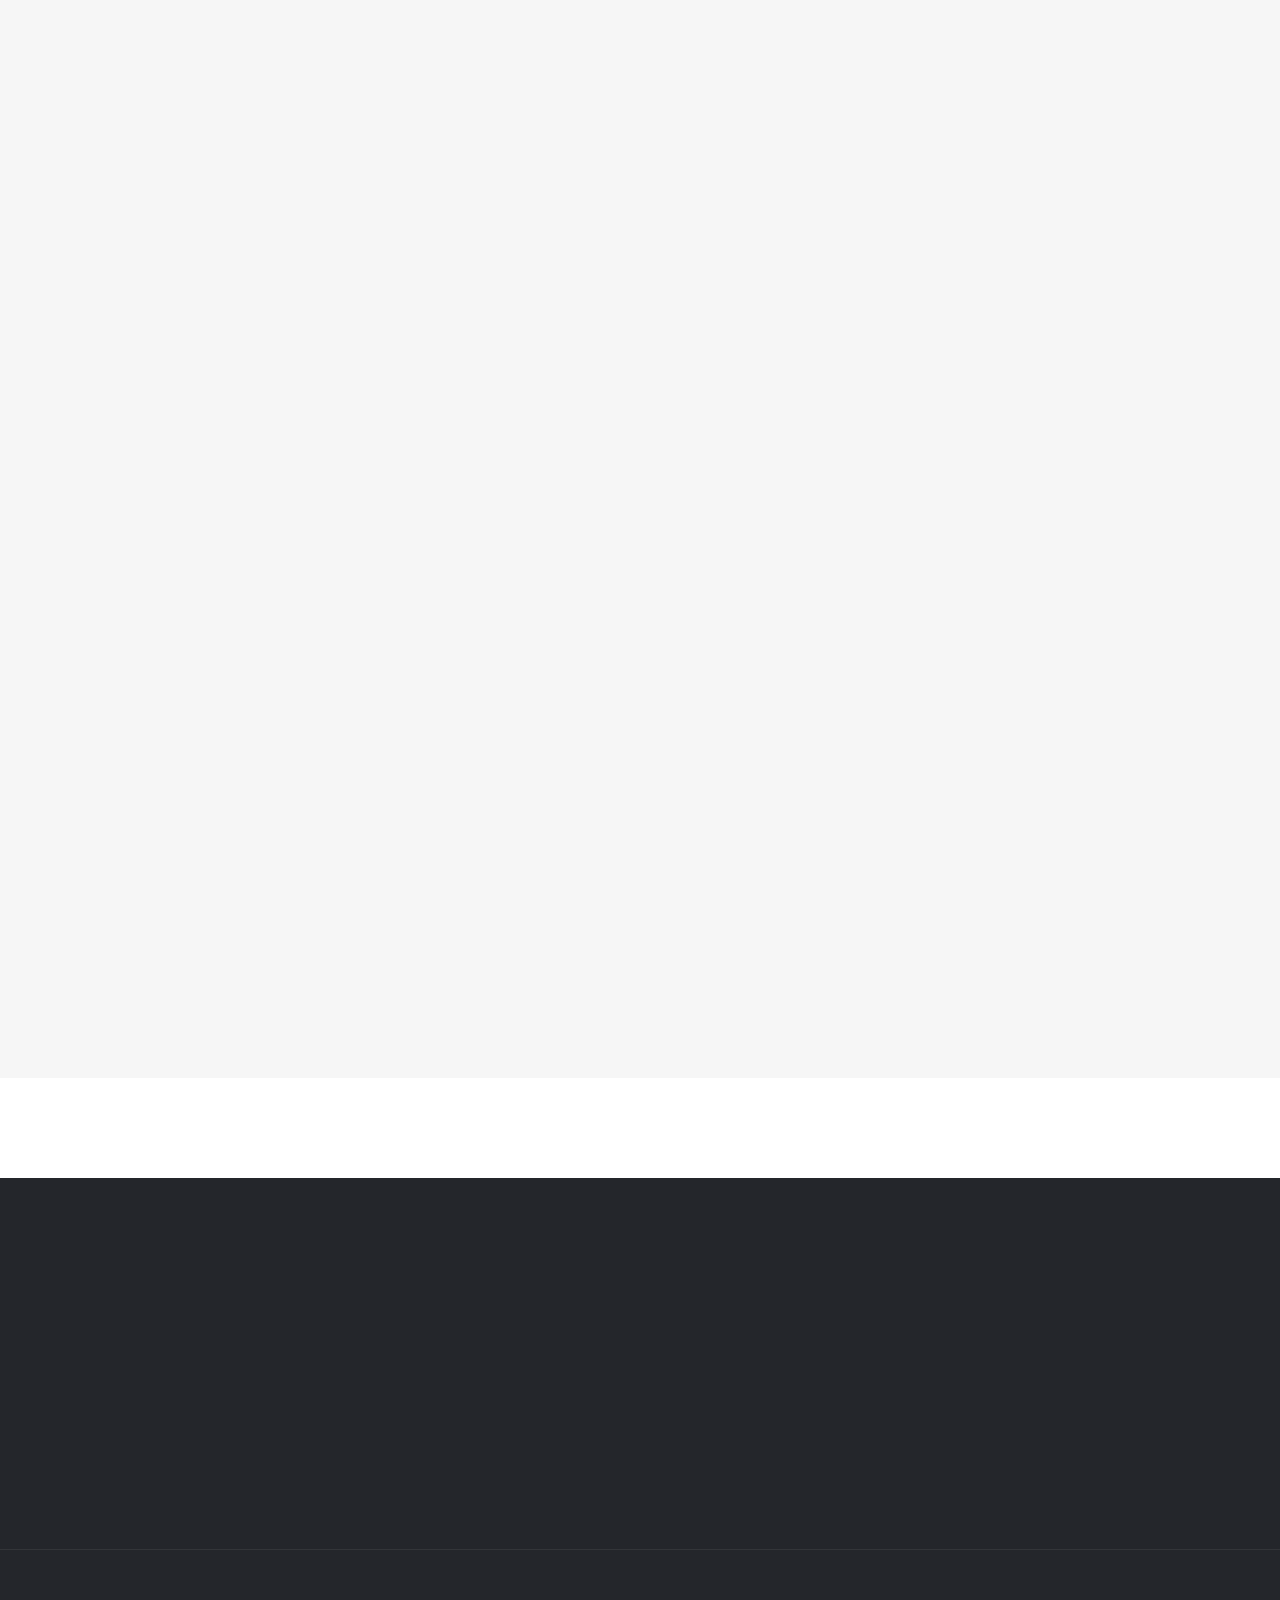
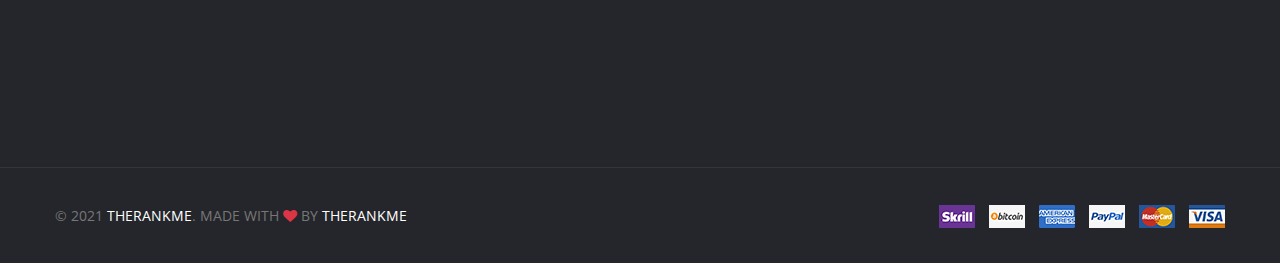
<file: about-us.html>
<!DOCTYPE html>
<html lang="zxx">



<meta http-equiv="content-type" content="text/html;charset=UTF-8" /><!-- /Added by HTTrack -->

<head>
    <meta charset="UTF-8">
    <meta name="viewport" content="width=device-width, initial-scale=1.0" />

    <title>HONO - Multi Purpose HTML Template</title>

    <!-- ::::::::::::::Favicon icon::::::::::::::-->
    <link rel="shortcut icon" href="assets/images/favicon.ico" type="image/png">

    <!-- ::::::::::::::All CSS Files here :::::::::::::: -->
    <!-- Vendor CSS -->
    <!-- <link rel="stylesheet" href="assets/css/vendor/font-awesome.min.css">
    <link rel="stylesheet" href="assets/css/vendor/ionicons.css">
    <link rel="stylesheet" href="assets/css/vendor/simple-line-icons.css">
    <link rel="stylesheet" href="assets/css/vendor/jquery-ui.min.css"> -->

    <!-- Plugin CSS -->
    <!-- <link rel="stylesheet" href="assets/css/plugins/swiper-bundle.min.css">
    <link rel="stylesheet" href="assets/css/plugins/animate.min.css">
    <link rel="stylesheet" href="assets/css/plugins/nice-select.css">
    <link rel="stylesheet" href="assets/css/plugins/venobox.min.css">
    <link rel="stylesheet" href="assets/css/plugins/jquery.lineProgressbar.css">
    <link rel="stylesheet" href="assets/css/plugins/aos.min.css"> -->

    <!-- Main CSS -->
    <!-- <link rel="stylesheet" href="assets/sass/style.css"> -->

    <!-- Use the minified version files listed below for better performance and remove the files listed above -->
    <link rel="stylesheet" href="assets/css/vendor/vendor.min.css">
    <link rel="stylesheet" href="assets/css/plugins/plugins.min.css">
    <link rel="stylesheet" href="assets/css/style.min.css">

</head>

<body>
    <!-- Start Header Area -->
    <header class="header-section d-none d-xl-block">
        <div class="header-wrapper">
            <div class="header-bottom header-bottom-color--golden section-fluid sticky-header sticky-color--golden">
                <div class="container-fluid">
                    <div class="row">
                        <div class="col-12 d-flex align-items-center justify-content-between">
                            <!-- Start Header Logo -->
                            <div class="header-logo">
                                <div class="logo">
                                    <a href="index.html"><img src="assets/images/logo/logo_black.png" alt=""></a>
                                </div>
                            </div>
                            <!-- End Header Logo -->

                            <!-- Start Header Main Menu -->
                            <div class="main-menu menu-color--black menu-hover-color--golden">
                                <nav>
                                    <ul>
                                        <li>
                                            <a href="index.html">Home</a>
                                        </li>

                                        <li>
                                            <a href="#">Centro de Documentação</a>
                                        </li>

                                        <li>
                                            <a href="#">Pesquisas</a>
                                        </li>


                                        <li class="has-dropdown">
                                            <a href="blog-single-sidebar-left.html">Blog <i
                                                    class="fa fa-angle-down"></i></a>
                                            <!-- Sub Menu -->
                                            <ul class="sub-menu">
                                                <li><a href="blog-grid-sidebar-left.html">Blog Grid Sidebar left</a>
                                                </li>
                                                <li><a href="blog-grid-sidebar-right.html">Blog Grid Sidebar Right</a>
                                                </li>
                                                <li><a href="blog-full-width.html">Blog Full Width</a></li>
                                                <li><a href="blog-list-sidebar-left.html">Blog List Sidebar Left</a>
                                                </li>
                                                <li><a href="blog-list-sidebar-right.html">Blog List Sidebar Right</a>
                                                </li>
                                                <li><a href="blog-single-sidebar-left.html">Blog Single Sidebar left</a>
                                                </li>
                                                <li><a href="blog-single-sidebar-right.html">Blog Single Sidebar
                                                        Right</a></li>
                                            </ul>
                                        </li>
                                        
                                        <li>
                                            <a href="about-us.html">About Us</a>
                                        </li>
                                        <li>
                                            <a href="contact-us.html">Colabore</a>
                                        </li>
                                    </ul>
                                </nav>
                            </div>
                            <!-- End Header Main Menu Start -->

                            <!-- Start Header Action Link -->
                            <ul class="header-action-link action-color--black action-hover-color--golden">
                                <li>
                                    <a href="#search">
                                        <i class="icon-magnifier"></i>
                                    </a>
                                </li>
                                <li>
                                    <a href="#offcanvas-about" class="offacnvas offside-about offcanvas-toggle">
                                        <i class="icon-menu"></i>
                                    </a>
                                </li>
                            </ul>
                            <!-- End Header Action Link -->
                        </div>
                    </div>
                </div>
            </div>
        </div>
    </header>
    <!-- Start Header Area -->

    <!-- Start Mobile Header -->
    <div class="mobile-header mobile-header-bg-color--golden section-fluid d-lg-block d-xl-none">
        <div class="container">
            <div class="row">
                <div class="col-12 d-flex align-items-center justify-content-between">
                    <!-- Start Mobile Left Side -->
                    <div class="mobile-header-left">
                        <ul class="mobile-menu-logo">
                            <li>
                                <a href="index.html">
                                    <div class="logo">
                                        <img src="assets/images/logo/logo_black.png" alt="">
                                    </div>
                                </a>
                            </li>
                        </ul>
                    </div>
                    <!-- End Mobile Left Side -->

                    <!-- Start Mobile Right Side -->
                    <div class="mobile-right-side">
                        <ul class="header-action-link action-color--black action-hover-color--golden">
                            <li>
                                <a href="#search">
                                    <i class="icon-magnifier"></i>
                                </a>
                            </li>
                            <li>
                                <a href="#offcanvas-wishlish" class="offcanvas-toggle">
                                    <i class="icon-heart"></i>
                                    <span class="item-count">3</span>
                                </a>
                            </li>
                            <li>
                                <a href="#offcanvas-add-cart" class="offcanvas-toggle">
                                    <i class="icon-bag"></i>
                                    <span class="item-count">3</span>
                                </a>
                            </li>
                            <li>
                                <a href="#mobile-menu-offcanvas" class="offcanvas-toggle offside-menu">
                                    <i class="icon-menu"></i>
                                </a>
                            </li>
                        </ul>
                    </div>
                    <!-- End Mobile Right Side -->
                </div>
            </div>
        </div>
    </div>
    <!-- End Mobile Header -->

    <!--  Start Offcanvas Mobile Menu Section -->
    <div id="mobile-menu-offcanvas" class="offcanvas offcanvas-rightside offcanvas-mobile-menu-section">
        <!-- Start Offcanvas Header -->
        <div class="offcanvas-header text-right">
            <button class="offcanvas-close"><i class="ion-android-close"></i></button>
        </div> <!-- End Offcanvas Header -->
        <!-- Start Offcanvas Mobile Menu Wrapper -->
        <div class="offcanvas-mobile-menu-wrapper">
            <!-- Start Mobile Menu  -->
            <div class="mobile-menu-bottom">
                <!-- Start Mobile Menu Nav -->
                <div class="offcanvas-menu">
                    <ul>
                        <li>
                            <a href="#"><span>Home</span></a>
                            <ul class="mobile-sub-menu">
                                <li><a href="index.html">Home 1</a></li>
                                <li><a href="index-2.html">Home 2</a></li>
                                <li><a href="index-3.html">Home 3</a></li>
                                <li><a href="index-4.html">Home 4</a></li>
                            </ul>
                        </li>
                        <li>
                            <a href="#"><span>Shop</span></a>
                            <ul class="mobile-sub-menu">
                                <li>
                                    <a href="#">Shop Layout</a>
                                    <ul class="mobile-sub-menu">
                                        <li><a href="shop-grid-sidebar-left.html">Grid Left Sidebar</a></li>
                                        <li><a href="shop-grid-sidebar-right.html">Grid Right Sidebar</a></li>
                                        <li><a href="shop-full-width.html">Full Width</a></li>
                                        <li><a href="shop-list-sidebar-left.html">List Left Sidebar</a></li>
                                        <li><a href="shop-list-sidebar-right.html">List Right Sidebar</a></li>
                                    </ul>
                                </li>
                            </ul>
                            <ul class="mobile-sub-menu">
                                <li>
                                    <a href="#">Shop Pages</a>
                                    <ul class="mobile-sub-menu">
                                        <li><a href="cart.html">Cart</a></li>
                                        <li><a href="empty-cart.html">Empty Cart</a></li>
                                        <li><a href="wishlist.html">Wishlist</a></li>
                                        <li><a href="compare.html">Compare</a></li>
                                        <li><a href="checkout.html">Checkout</a></li>
                                        <li><a href="login.html">Login</a></li>
                                        <li><a href="my-account.html">My Account</a></li>
                                    </ul>
                                </li>
                            </ul>
                            <ul class="mobile-sub-menu">
                                <li>
                                    <a href="#">Product Single</a>
                                    <ul class="mobile-sub-menu">
                                        <li><a href="product-details-default.html">Product Default</a></li>
                                        <li><a href="product-details-variable.html">Product Variable</a></li>
                                        <li><a href="product-details-affiliate.html">Product Referral</a></li>
                                        <li><a href="product-details-group.html">Product Group</a></li>
                                        <li><a href="product-details-single-slide.html">Product Slider</a></li>
                                        <li><a href="product-details-tab-left.html">Product Tab Left</a></li>
                                        <li><a href="product-details-tab-right.html">Product Tab Right</a></li>
                                        <li><a href="product-details-gallery-left.html">Product Gallery Left</a></li>
                                        <li><a href="product-details-gallery-right.html">Product Gallery Right</a></li>
                                        <li><a href="product-details-sticky-left.html">Product Sticky Left</a></li>
                                        <li><a href="product-details-sticky-right.html">Product Sticky right</a></li>
                                    </ul>
                                </li>
                            </ul>
                        </li>
                        <li>
                            <a href="#"><span>Blogs</span></a>
                            <ul class="mobile-sub-menu">
                                <li>
                                    <a href="#">Blog Grid</a>
                                    <ul class="mobile-sub-menu">
                                        <li><a href="blog-grid-sidebar-left.html">Blog Grid Sidebar left</a></li>
                                        <li><a href="blog-grid-sidebar-right.html">Blog Grid Sidebar Right</a></li>
                                    </ul>
                                </li>
                                <li>
                                    <a href="blog-full-width.html">Blog Full Width</a>
                                </li>
                                <li>
                                    <a href="#">Blog List</a>
                                    <ul class="mobile-sub-menu">
                                        <li><a href="blog-list-sidebar-left.html">Blog List Sidebar left</a></li>
                                        <li><a href="blog-list-sidebar-right.html">Blog List Sidebar Right</a></li>
                                    </ul>
                                </li>
                                <li>
                                    <a href="#">Blog Single</a>
                                    <ul class="mobile-sub-menu">
                                        <li><a href="blog-single-sidebar-left.html">Blog Single Sidebar left</a></li>
                                        <li><a href="blog-single-sidebar-right.html">Blog Single Sidebar Right</a></li>
                                    </ul>
                                </li>
                            </ul>
                        </li>
                        <li>
                            <a href="#"><span>Pages</span></a>
                            <ul class="mobile-sub-menu">
                                <li><a href="faq.html">Frequently Questions</a></li>
                                <li><a href="privacy-policy.html">Privacy Policy</a></li>
                                <li><a href="404.html">404 Page</a></li>
                            </ul>
                        </li>
                        <li><a href="about-us.html">About Us</a></li>
                        <li><a href="contact-us.html">Contact Us</a></li>
                    </ul>
                </div> <!-- End Mobile Menu Nav -->
            </div> <!-- End Mobile Menu -->

            <!-- Start Mobile contact Info -->
            <div class="mobile-contact-info">
                <div class="logo">
                    <a href="index.html"><img src="assets/images/logo/logo_white.png" alt=""></a>
                </div>

                <address class="address">
                    <span>Address: Your address goes here.</span>
                    <span>Call Us: 0123456789, 0123456789</span>
                    <span>Email: demo@example.com</span>
                </address>

                <ul class="social-link">
                    <li><a href="#"><i class="fa fa-facebook"></i></a></li>
                    <li><a href="#"><i class="fa fa-twitter"></i></a></li>
                    <li><a href="#"><i class="fa fa-instagram"></i></a></li>
                    <li><a href="#"><i class="fa fa-linkedin"></i></a></li>
                </ul>

                <ul class="user-link">
                    <li><a href="wishlist.html">Wishlist</a></li>
                    <li><a href="cart.html">Cart</a></li>
                    <li><a href="checkout.html">Checkout</a></li>
                </ul>
            </div>
            <!-- End Mobile contact Info -->

        </div> <!-- End Offcanvas Mobile Menu Wrapper -->
    </div> <!-- ...:::: End Offcanvas Mobile Menu Section:::... -->

    <!-- Start Offcanvas Mobile Menu Section -->
    <div id="offcanvas-about" class="offcanvas offcanvas-rightside offcanvas-mobile-about-section">
        <!-- Start Offcanvas Header -->
        <div class="offcanvas-header text-right">
            <button class="offcanvas-close"><i class="ion-android-close"></i></button>
        </div> <!-- End Offcanvas Header -->
        <!-- Start Offcanvas Mobile Menu Wrapper -->
        <!-- Start Mobile contact Info -->
        <div class="mobile-contact-info">
            <div class="logo">
                <a href="index.html"><img src="assets/images/logo/logo_white.png" alt=""></a>
            </div>

            <address class="address">
                <span>Address: Your address goes here.</span>
                <span>Call Us: 0123456789, 0123456789</span>
                <span>Email: demo@example.com</span>
            </address>

            <ul class="social-link">
                <li><a href="#"><i class="fa fa-facebook"></i></a></li>
                <li><a href="#"><i class="fa fa-twitter"></i></a></li>
                <li><a href="#"><i class="fa fa-instagram"></i></a></li>
                <li><a href="#"><i class="fa fa-linkedin"></i></a></li>
            </ul>

            <ul class="user-link">
                <li><a href="wishlist.html">Wishlist</a></li>
                <li><a href="cart.html">Cart</a></li>
                <li><a href="checkout.html">Checkout</a></li>
            </ul>
        </div>
        <!-- End Mobile contact Info -->
    </div> <!-- ...:::: End Offcanvas Mobile Menu Section:::... -->

    <!-- Start Offcanvas Search Bar Section -->
    <div id="search" class="search-modal">
        <button type="button" class="close">×</button>
        <form>
            <input type="search" placeholder="type keyword(s) here" />
            <button type="submit" class="btn btn-lg btn-golden">Search</button>
        </form>
    </div>
    <!-- End Offcanvas Search Bar Section -->

    <!-- Offcanvas Overlay -->
    <div class="offcanvas-overlay"></div>

    <!-- ...:::: Start Breadcrumb Section:::... -->
    <div class="breadcrumb-section breadcrumb-bg-color--golden">
        <div class="breadcrumb-wrapper">
            <div class="container">
                <div class="row">
                    <div class="col-12">
                        <h3 class="breadcrumb-title">About Us</h3>
                        <div class="breadcrumb-nav breadcrumb-nav-color--black breadcrumb-nav-hover-color--golden">
                            <nav aria-label="breadcrumb">
                                <ul>
                                    <li><a href="index.html">Home</a></li>
                                    <li><a href="#">Pages</a></li>
                                    <li class="active" aria-current="page">About Us</li>
                                </ul>
                            </nav>
                        </div>
                    </div>
                </div>
            </div>
        </div>
    </div> <!-- ...:::: End Breadcrumb Section:::... -->

    <!-- Start About Top -->
    <div class="about-top">
        <div class="container">
            <div class="row d-flex align-items-center justify-content-between d-sm-column">
                <div class="col-md-6">
                    <div class="about-img" data-aos="fade-up" data-aos-delay="0">
                        <div class="img-responsive">
                            <img src="assets/images/about/img-about.jpg" alt="">
                        </div>
                    </div>
                </div>
                <div class="col-md-6">
                    <div class="content" data-aos="fade-up" data-aos-delay="200">
                        <h3 class="title">ABOUT OUR HONO STORE</h3>
                        <h5 class="semi-title">We believe that every project existing in digital world is a result of an
                            idea and every idea has a cause.</h5>
                        <p>For this reason, our each design serves an idea. Our strength in design is reflected by our
                            name, our care for details. Our specialist won't be afraid to go extra miles just to
                            approach near perfection. We don't require everything to be perfect, but we need them to be
                            perfectly cared for. That's a reason why we are willing to give contributions at best. Not a
                            single detail is missed out under Billey's professional eyes.The amount of dedication and
                            effort equals to the level of passion and determination. Get better, together as one.</p>
                    </div>
                </div>
            </div>
        </div>
    </div>
    <!-- End About Top -->

    <!--  Start  Team Section-->
    <div class="team-section section-top-gap-100 secton-fluid section-inner-bg">
        <!-- Start Section Content Text Area -->
        <div class="section-title-wrapper" data-aos="fade-up" data-aos-delay="0">
            <div class="container">
                <div class="row">
                    <div class="col-12">
                        <div class="section-content-gap">
                            <div class="secton-content text-center">
                                <h3 class="section-title">Conheça nosso time</h3>
                            </div>
                        </div>
                    </div>
                </div>
            </div>
        </div>
        <!-- End Section Content Text Area -->
        <div class="team-wrapper">
            <div class="container">
                <div class="row mb-n6">
                    <div class="col-xl-3 mb-5">
                        <div class="team-single" data-aos="fade-up" data-aos-delay="0">
                            <div class="team-img">
                                <img class="img-fluid" src="assets/images/team/leader1.png" alt="">
                            </div>
                            <div class="team-content">
                                <h6 class="team-name font--bold mt-5">Camila Similhana</h6>
                                <span class="team-title">Coordenação</span>
                                <ul class="team-social pos-absolute">
                                    <li><a href="#"><i class="ion-social-facebook"></i></a></li>
                                    <li><a href="#"><i class="ion-social-twitter"></i></a></li>
                                    <li><a href="#"><i class="ion-social-instagram"></i></a></li>
                                    <li><a href="#"><i class="ion-social-linkedin"></i></a></li>

                                </ul>
                            </div>
                        </div>
                    </div>

                    <div class="col-xl-3 mb-5">
                        <div class="team-single" data-aos="fade-up" data-aos-delay="200">
                            <div class="team-img">
                                <img class="img-fluid" src="assets/images/team/leader2.png" alt="">
                            </div>
                            <div class="team-content">
                                <h6 class="team-name font--bold mt-5">Shay</h6>
                                <span class="team-title">Gestão e revisão de conteúdo</span>
                                <ul class="team-social pos-absolute">
                                    <li><a href="#"><i class="ion-social-facebook"></i></a></li>
                                    <li><a href="#"><i class="ion-social-twitter"></i></a></li>
                                    <li><a href="#"><i class="ion-social-instagram"></i></a></li>
                                    <li><a href="#"><i class="ion-social-linkedin"></i></a></li>

                                </ul>
                            </div>
                        </div>
                    </div>

                    <div class="col-xl-3 mb-5">
                        <div class="team-single" data-aos="fade-up" data-aos-delay="200">
                            <div class="team-img">
                                <img class="img-fluid" src="assets/images/team/leader2.png" alt="">
                            </div>
                            <div class="team-content">
                                <h6 class="team-name font--bold mt-5">Alejandro Martins</h6>
                                <span class="team-title">Web Designer</span>
                                <ul class="team-social pos-absolute">
                                    <li><a href="#"><i class="ion-social-facebook"></i></a></li>
                                    <li><a href="#"><i class="ion-social-twitter"></i></a></li>
                                    <li><a href="#"><i class="ion-social-instagram"></i></a></li>
                                    <li><a href="#"><i class="ion-social-linkedin"></i></a></li>

                                </ul>
                            </div>
                        </div>
                    </div>

                    <div class="col-xl-3 mb-5">
                        <div class="team-single" data-aos="fade-up" data-aos-delay="400">
                            <div class="team-img">
                                <img class="img-fluid" src="assets/images/team/leader3.png" alt="">
                            </div>
                            <div class="team-content">
                                <h6 class="team-name font--bold mt-5">Giovani Lopes</h6>
                                <span class="team-title">Web Designer</span>
                                <ul class="team-social pos-absolute">
                                    <li><a href="#"><i class="ion-social-facebook"></i></a></li>
                                    <li><a href="#"><i class="ion-social-twitter"></i></a></li>
                                    <li><a href="#"><i class="ion-social-instagram"></i></a></li>
                                    <li><a href="#"><i class="ion-social-linkedin"></i></a></li>
                                </ul>
                            </div>
                        </div>
                    </div>

                    <div class="col-xl-3 mb-5">
                        <div class="team-single" data-aos="fade-up" data-aos-delay="600">
                            <div class="team-img">
                                <img class="img-fluid" src="assets/images/team/leader4.png" alt="">
                            </div>
                            <div class="team-content">
                                <h6 class="team-name font--bold mt-5">Renatas Lemes</h6>
                                <span class="team-title">Web Designer</span>
                                <ul class="team-social pos-absolute">
                                    <li><a href="#"><i class="ion-social-facebook"></i></a></li>
                                    <li><a href="#"><i class="ion-social-twitter"></i></a></li>
                                    <li><a href="#"><i class="ion-social-instagram"></i></a></li>
                                    <li><a href="#"><i class="ion-social-linkedin"></i></a></li>
                                </ul>
                            </div>
                        </div>
                    </div>

                    <div class="col-xl-3 mb-5">
                        <div class="team-single" data-aos="fade-up" data-aos-delay="600">
                            <div class="team-img">
                                <img class="img-fluid" src="assets/images/team/leader4.png" alt="">
                            </div>
                            <div class="team-content">
                                <h6 class="team-name font--bold mt-5">Vitor Dumont</h6>
                                <span class="team-title">Web Designer</span>
                                <ul class="team-social pos-absolute">
                                    <li><a href="#"><i class="ion-social-facebook"></i></a></li>
                                    <li><a href="#"><i class="ion-social-twitter"></i></a></li>
                                    <li><a href="#"><i class="ion-social-instagram"></i></a></li>
                                    <li><a href="#"><i class="ion-social-linkedin"></i></a></li>
                                </ul>
                            </div>
                        </div>
                    </div>

                    <div class="col-xl-3 mb-5">
                        <div class="team-single" data-aos="fade-up" data-aos-delay="600">
                            <div class="team-img">
                                <img class="img-fluid" src="assets/images/team/leader4.png" alt="">
                            </div>
                            <div class="team-content">
                                <h6 class="team-name font--bold mt-5">Julia Carvalho</h6>
                                <span class="team-title">Prospecção e organização de fontes</span>
                                <ul class="team-social pos-absolute">
                                    <li><a href="#"><i class="ion-social-facebook"></i></a></li>
                                    <li><a href="#"><i class="ion-social-twitter"></i></a></li>
                                    <li><a href="#"><i class="ion-social-instagram"></i></a></li>
                                    <li><a href="#"><i class="ion-social-linkedin"></i></a></li>
                                </ul>
                            </div>
                        </div>
                    </div>

                    <div class="col-xl-3 mb-5">
                        <div class="team-single" data-aos="fade-up" data-aos-delay="600">
                            <div class="team-img">
                                <img class="img-fluid" src="assets/images/team/leader4.png" alt="">
                            </div>
                            <div class="team-content">
                                <h6 class="team-name font--bold mt-5">Lauany Aparecida</h6>
                                <span class="team-title">Prospecção e organização de fontes</span>
                                <ul class="team-social pos-absolute">
                                    <li><a href="#"><i class="ion-social-facebook"></i></a></li>
                                    <li><a href="#"><i class="ion-social-twitter"></i></a></li>
                                    <li><a href="#"><i class="ion-social-instagram"></i></a></li>
                                    <li><a href="#"><i class="ion-social-linkedin"></i></a></li>
                                </ul>
                            </div>
                        </div>
                    </div>

                    <div class="col-xl-3 mb-5">
                        <div class="team-single" data-aos="fade-up" data-aos-delay="600">
                            <div class="team-img">
                                <img class="img-fluid" src="assets/images/team/leader4.png" alt="">
                            </div>
                            <div class="team-content">
                                <h6 class="team-name font--bold mt-5">Maria Clara Lopes</h6>
                                <span class="team-title">Prospecção e organização de fontes</span>
                                <ul class="team-social pos-absolute">
                                    <li><a href="#"><i class="ion-social-facebook"></i></a></li>
                                    <li><a href="#"><i class="ion-social-twitter"></i></a></li>
                                    <li><a href="#"><i class="ion-social-instagram"></i></a></li>
                                    <li><a href="#"><i class="ion-social-linkedin"></i></a></li>
                                </ul>
                            </div>
                        </div>
                    </div>

                    <div class="col-xl-3 mb-5">
                        <div class="team-single" data-aos="fade-up" data-aos-delay="600">
                            <div class="team-img">
                                <img class="img-fluid" src="assets/images/team/leader4.png" alt="">
                            </div>
                            <div class="team-content">
                                <h6 class="team-name font--bold mt-5">Maria Clara Maia</h6>
                                <span class="team-title">Prospecção e organização de fontes</span>
                                <ul class="team-social pos-absolute">
                                    <li><a href="#"><i class="ion-social-facebook"></i></a></li>
                                    <li><a href="#"><i class="ion-social-twitter"></i></a></li>
                                    <li><a href="#"><i class="ion-social-instagram"></i></a></li>
                                    <li><a href="#"><i class="ion-social-linkedin"></i></a></li>
                                </ul>
                            </div>
                        </div>
                    </div>

                    <div class="col-xl-3 mb-5">
                        <div class="team-single" data-aos="fade-up" data-aos-delay="600">
                            <div class="team-img">
                                <img class="img-fluid" src="assets/images/team/leader4.png" alt="">
                            </div>
                            <div class="team-content">
                                <h6 class="team-name font--bold mt-5">Natan Lemos</h6>
                                <span class="team-title">Prospecção e organização de fontes</span>
                                <ul class="team-social pos-absolute">
                                    <li><a href="#"><i class="ion-social-facebook"></i></a></li>
                                    <li><a href="#"><i class="ion-social-twitter"></i></a></li>
                                    <li><a href="#"><i class="ion-social-instagram"></i></a></li>
                                    <li><a href="#"><i class="ion-social-linkedin"></i></a></li>
                                </ul>
                            </div>
                        </div>
                    </div>
                    <div class="col-xl-3 mb-5">
                        <div class="team-single" data-aos="fade-up" data-aos-delay="600">
                            <div class="team-img">
                                <img class="img-fluid" src="assets/images/team/leader4.png" alt="">
                            </div>
                            <div class="team-content">
                                <h6 class="team-name font--bold mt-5">Tauane Fernades</h6>
                                <span class="team-title">Prospecção e organização de fontes</span>
                                <ul class="team-social pos-absolute">
                                    <li><a href="#"><i class="ion-social-facebook"></i></a></li>
                                    <li><a href="#"><i class="ion-social-twitter"></i></a></li>
                                    <li><a href="#"><i class="ion-social-instagram"></i></a></li>
                                    <li><a href="#"><i class="ion-social-linkedin"></i></a></li>
                                </ul>
                            </div>
                        </div>
                    </div>
                    <div class="col-xl-3 mb-5">
                        <div class="team-single" data-aos="fade-up" data-aos-delay="600">
                            <div class="team-img">
                                <img class="img-fluid" src="assets/images/team/leader4.png" alt="">
                            </div>
                            <div class="team-content">
                                <h6 class="team-name font--bold mt-5">Suenny Oliveira</h6>
                                <span class="team-title">Prospecção e organização de fontes</span>
                                <ul class="team-social pos-absolute">
                                    <li><a href="#"><i class="ion-social-facebook"></i></a></li>
                                    <li><a href="#"><i class="ion-social-twitter"></i></a></li>
                                    <li><a href="#"><i class="ion-social-instagram"></i></a></li>
                                    <li><a href="#"><i class="ion-social-linkedin"></i></a></li>
                                </ul>
                            </div>
                        </div>
                    </div>

                </div>
            </div>
        </div>
    </div>
    <!--   End  Team Section   -->

    <!-- Start Footer Section -->
    <footer class="footer-section footer-bg section-top-gap-100">
        <div class="footer-wrapper">
            <!-- Start Footer Top -->
            <div class="footer-top">
                <div class="container">
                    <div class="row mb-n6">
                        <div class="col-lg-3 col-sm-6 mb-6">
                            <!-- Start Footer Single Item -->
                            <div class="footer-widget-single-item footer-widget-color--golden" data-aos="fade-up"
                                data-aos-delay="0">
                                <h5 class="title">INFORMATION</h5>
                                <ul class="footer-nav">
                                    <li><a href="#">Delivery Information</a></li>
                                    <li><a href="#">Terms & Conditions</a></li>
                                    <li><a href="contact-us.html">Contact</a></li>
                                    <li><a href="#">Returns</a></li>
                                </ul>
                            </div>
                            <!-- End Footer Single Item -->
                        </div>
                        <div class="col-lg-3 col-sm-6 mb-6">
                            <!-- Start Footer Single Item -->
                            <div class="footer-widget-single-item footer-widget-color--golden" data-aos="fade-up"
                                data-aos-delay="200">
                                <h5 class="title">MY ACCOUNT</h5>
                                <ul class="footer-nav">
                                    <li><a href="my-account.html">My account</a></li>
                                    <li><a href="wishlist.html">Wishlist</a></li>
                                    <li><a href="privacy-policy.html">Privacy Policy</a></li>
                                    <li><a href="faq.html">Frequently Questions</a></li>
                                    <li><a href="#">Order History</a></li>
                                </ul>
                            </div>
                            <!-- End Footer Single Item -->
                        </div>
                        <div class="col-lg-3 col-sm-6 mb-6">
                            <!-- Start Footer Single Item -->
                            <div class="footer-widget-single-item footer-widget-color--golden" data-aos="fade-up"
                                data-aos-delay="400">
                                <h5 class="title">CATEGORIES</h5>
                                <ul class="footer-nav">
                                    <li><a href="#">Decorative</a></li>
                                    <li><a href="#">Kitchen utensils</a></li>
                                    <li><a href="#">Chair & Bar stools</a></li>
                                    <li><a href="#">Sofas and Armchairs</a></li>
                                    <li><a href="#">Interior lighting</a></li>
                                </ul>
                            </div>
                            <!-- End Footer Single Item -->
                        </div>
                        <div class="col-lg-3 col-sm-6 mb-6">
                            <!-- Start Footer Single Item -->
                            <div class="footer-widget-single-item footer-widget-color--golden" data-aos="fade-up"
                                data-aos-delay="600">
                                <h5 class="title">ABOUT US</h5>
                                <div class="footer-about">
                                    <p>We are a team of designers and developers that create high quality Magento,
                                        Prestashop, Opencart.</p>

                                    <address class="address">
                                        <span>Address: Your address goes here.</span>
                                        <span>Email: demo@example.com</span>
                                    </address>
                                </div>
                            </div>
                            <!-- End Footer Single Item -->
                        </div>
                    </div>
                </div>
            </div>
            <!-- End Footer Top -->

            <!-- Start Footer Center -->
            <div class="footer-center">
                <div class="container">
                    <div class="row mb-n6">
                        <div class="col-xl-3 col-lg-4 col-md-6 mb-6">
                            <div class="footer-social" data-aos="fade-up" data-aos-delay="0">
                                <h4 class="title">FOLLOW US</h4>
                                <ul class="footer-social-link">
                                    <li><a href="#"><i class="fa fa-facebook"></i></a></li>
                                    <li><a href="#"><i class="fa fa-twitter"></i></a></li>
                                    <li><a href="#"><i class="fa fa-instagram"></i></a></li>
                                    <li><a href="#"><i class="fa fa-linkedin"></i></a></li>
                                </ul>
                            </div>
                        </div>
                        <div class="col-xl-7 col-lg-6 col-md-6 mb-6">
                            <div class="footer-newsletter" data-aos="fade-up" data-aos-delay="200">
                                <h4 class="title">DON'T MISS OUT ON THE LATEST</h4>
                                <div class="form-newsletter">
                                    <form action="#" method="post">
                                        <div class="form-fild-newsletter-single-item input-color--golden">
                                            <input type="email" placeholder="Your email address..." required>
                                            <button type="submit">SUBSCRIBE!</button>
                                        </div>
                                    </form>
                                </div>
                            </div>
                        </div>
                    </div>
                </div>
            </div>
            <!-- Start Footer Center -->

            <!-- Start Footer Bottom -->
            <div class="footer-bottom">
                <div class="container">
                    <div
                        class="row justify-content-between align-items-center align-items-center flex-column flex-md-row mb-n6">
                        <div class="col-auto mb-6">
                            <div class="footer-copyright">
                                <p class="copyright-text">&copy; 2021 <a href="index.html">therankme</a>. Made with <i
                                        class="fa fa-heart text-danger"></i> by <a href="https://therankme.com/"
                                        target="_blank">therankme</a> </p>

                            </div>
                        </div>
                        <div class="col-auto mb-6">
                            <div class="footer-payment">
                                <div class="image">
                                    <img src="assets/images/company-logo/payment.png" alt="">
                                </div>
                            </div>
                        </div>
                    </div>
                </div>
            </div>
            <!-- Start Footer Bottom -->
        </div>
    </footer>
    <!-- End Footer Section -->

    <!-- material-scrolltop button -->
    <button class="material-scrolltop" type="button"></button>

    <!-- Start Modal Add cart -->
    <div class="modal fade" id="modalAddcart" tabindex="-1" role="dialog" aria-hidden="true">
        <div class="modal-dialog  modal-dialog-centered modal-xl" role="document">
            <div class="modal-content">
                <div class="modal-body">
                    <div class="container-fluid">
                        <div class="row">
                            <div class="col text-right">
                                <button type="button" class="close modal-close" data-bs-dismiss="modal"
                                    aria-label="Close">
                                    <span aria-hidden="true"> <i class="fa fa-times"></i></span>
                                </button>
                            </div>
                        </div>
                        <div class="row">
                            <div class="col-md-7">
                                <div class="row">
                                    <div class="col-md-4">
                                        <div class="modal-add-cart-product-img">
                                            <img class="img-fluid"
                                                src="assets/images/product/default/home-1/default-1.jpg" alt="">
                                        </div>
                                    </div>
                                    <div class="col-md-8">
                                        <div class="modal-add-cart-info"><i class="fa fa-check-square"></i>Added to cart
                                            successfully!</div>
                                        <div class="modal-add-cart-product-cart-buttons">
                                            <a href="cart.html">View Cart</a>
                                            <a href="checkout.html">Checkout</a>
                                        </div>
                                    </div>
                                </div>
                            </div>
                            <div class="col-md-5 modal-border">
                                <ul class="modal-add-cart-product-shipping-info">
                                    <li> <strong><i class="icon-shopping-cart"></i> There Are 5 Items In Your
                                            Cart.</strong></li>
                                    <li> <strong>TOTAL PRICE: </strong> <span>$187.00</span></li>
                                    <li class="modal-continue-button"><a href="#" data-bs-dismiss="modal">CONTINUE
                                            SHOPPING</a></li>
                                </ul>
                            </div>
                        </div>
                    </div>
                </div>
            </div>
        </div>
    </div> <!-- End Modal Add cart -->

    <!-- Start Modal Quickview cart -->
    <div class="modal fade" id="modalQuickview" tabindex="-1" role="dialog" aria-hidden="true">
        <div class="modal-dialog  modal-dialog-centered" role="document">
            <div class="modal-content">
                <div class="modal-body">
                    <div class="container-fluid">
                        <div class="row">
                            <div class="col text-right">
                                <button type="button" class="close modal-close" data-bs-dismiss="modal"
                                    aria-label="Close">
                                    <span aria-hidden="true"> <i class="fa fa-times"></i></span>
                                </button>
                            </div>
                        </div>
                        <div class="row">
                            <div class="col-md-6">
                                <div class="product-details-gallery-area mb-7">
                                    <!-- Start Large Image -->
                                    <div class="product-large-image modal-product-image-large swiper-container">
                                        <div class="swiper-wrapper">
                                            <div class="product-image-large-image swiper-slide img-responsive">
                                                <img src="assets/images/product/default/home-1/default-1.jpg" alt="">
                                            </div>
                                            <div class="product-image-large-image swiper-slide img-responsive">
                                                <img src="assets/images/product/default/home-1/default-2.jpg" alt="">
                                            </div>
                                            <div class="product-image-large-image swiper-slide img-responsive">
                                                <img src="assets/images/product/default/home-1/default-3.jpg" alt="">
                                            </div>
                                            <div class="product-image-large-image swiper-slide img-responsive">
                                                <img src="assets/images/product/default/home-1/default-4.jpg" alt="">
                                            </div>
                                            <div class="product-image-large-image swiper-slide img-responsive">
                                                <img src="assets/images/product/default/home-1/default-5.jpg" alt="">
                                            </div>
                                            <div class="product-image-large-image swiper-slide img-responsive">
                                                <img src="assets/images/product/default/home-1/default-6.jpg" alt="">
                                            </div>
                                        </div>
                                    </div>
                                    <!-- End Large Image -->
                                    <!-- Start Thumbnail Image -->
                                    <div
                                        class="product-image-thumb modal-product-image-thumb swiper-container pos-relative mt-5">
                                        <div class="swiper-wrapper">
                                            <div class="product-image-thumb-single swiper-slide">
                                                <img class="img-fluid"
                                                    src="assets/images/product/default/home-1/default-1.jpg" alt="">
                                            </div>
                                            <div class="product-image-thumb-single swiper-slide">
                                                <img class="img-fluid"
                                                    src="assets/images/product/default/home-1/default-2.jpg" alt="">
                                            </div>
                                            <div class="product-image-thumb-single swiper-slide">
                                                <img class="img-fluid"
                                                    src="assets/images/product/default/home-1/default-3.jpg" alt="">
                                            </div>
                                            <div class="product-image-thumb-single swiper-slide">
                                                <img class="img-fluid"
                                                    src="assets/images/product/default/home-1/default-4.jpg" alt="">
                                            </div>
                                            <div class="product-image-thumb-single swiper-slide">
                                                <img class="img-fluid"
                                                    src="assets/images/product/default/home-1/default-5.jpg" alt="">
                                            </div>
                                            <div class="product-image-thumb-single swiper-slide">
                                                <img class="img-fluid"
                                                    src="assets/images/product/default/home-1/default-6.jpg" alt="">
                                            </div>
                                        </div>
                                        <!-- Add Arrows -->
                                        <div class="gallery-thumb-arrow swiper-button-next"></div>
                                        <div class="gallery-thumb-arrow swiper-button-prev"></div>
                                    </div>
                                    <!-- End Thumbnail Image -->
                                </div>
                            </div>
                            <div class="col-md-6">
                                <div class="modal-product-details-content-area">
                                    <!-- Start  Product Details Text Area-->
                                    <div class="product-details-text">
                                        <h4 class="title">Nonstick Dishwasher PFOA</h4>
                                        <div class="price"><del>$70.00</del>$80.00</div>
                                    </div> <!-- End  Product Details Text Area-->
                                    <!-- Start Product Variable Area -->
                                    <div class="product-details-variable">
                                        <!-- Product Variable Single Item -->
                                        <div class="variable-single-item">
                                            <span>Color</span>
                                            <div class="product-variable-color">
                                                <label for="modal-product-color-red">
                                                    <input name="modal-product-color" id="modal-product-color-red"
                                                        class="color-select" type="radio" checked>
                                                    <span class="product-color-red"></span>
                                                </label>
                                                <label for="modal-product-color-tomato">
                                                    <input name="modal-product-color" id="modal-product-color-tomato"
                                                        class="color-select" type="radio">
                                                    <span class="product-color-tomato"></span>
                                                </label>
                                                <label for="modal-product-color-green">
                                                    <input name="modal-product-color" id="modal-product-color-green"
                                                        class="color-select" type="radio">
                                                    <span class="product-color-green"></span>
                                                </label>
                                                <label for="modal-product-color-light-green">
                                                    <input name="modal-product-color"
                                                        id="modal-product-color-light-green" class="color-select"
                                                        type="radio">
                                                    <span class="product-color-light-green"></span>
                                                </label>
                                                <label for="modal-product-color-blue">
                                                    <input name="modal-product-color" id="modal-product-color-blue"
                                                        class="color-select" type="radio">
                                                    <span class="product-color-blue"></span>
                                                </label>
                                                <label for="modal-product-color-light-blue">
                                                    <input name="modal-product-color"
                                                        id="modal-product-color-light-blue" class="color-select"
                                                        type="radio">
                                                    <span class="product-color-light-blue"></span>
                                                </label>
                                            </div>
                                        </div>
                                        <!-- Product Variable Single Item -->
                                        <div class="d-flex align-items-center flex-wrap">
                                            <div class="variable-single-item ">
                                                <span>Quantity</span>
                                                <div class="product-variable-quantity">
                                                    <input min="1" max="100" value="1" type="number">
                                                </div>
                                            </div>

                                            <div class="product-add-to-cart-btn">
                                                <a href="#" data-bs-toggle="modal" data-bs-target="#modalAddcart">Add To
                                                    Cart</a>
                                            </div>
                                        </div>
                                    </div> <!-- End Product Variable Area -->
                                    <div class="modal-product-about-text">
                                        <p>Lorem ipsum dolor sit amet, consectetur adipisicing elit. Mollitia iste
                                            laborum ad impedit pariatur esse optio tempora sint ullam autem deleniti nam
                                            in quos qui nemo ipsum numquam, reiciendis maiores quidem aperiam, rerum vel
                                            recusandae</p>
                                    </div>
                                    <!-- Start  Product Details Social Area-->
                                    <div class="modal-product-details-social">
                                        <span class="title">SHARE THIS PRODUCT</span>
                                        <ul>
                                            <li><a href="#" class="facebook"><i class="fa fa-facebook"></i></a></li>
                                            <li><a href="#" class="twitter"><i class="fa fa-twitter"></i></a></li>
                                            <li><a href="#" class="pinterest"><i class="fa fa-pinterest"></i></a></li>
                                            <li><a href="#" class="google-plus"><i class="fa fa-google-plus"></i></a>
                                            </li>
                                            <li><a href="#" class="linkedin"><i class="fa fa-linkedin"></i></a></li>
                                        </ul>

                                    </div> <!-- End  Product Details Social Area-->
                                </div>
                            </div>
                        </div>
                    </div>
                </div>
            </div>
        </div>
    </div> <!-- End Modal Quickview cart -->

    <!-- ::::::::::::::All JS Files here :::::::::::::: -->
    <!-- Global Vendor, plugins JS -->
    <!-- <script src="assets/js/vendor/modernizr-3.11.2.min.js"></script>
    <script src="assets/js/vendor/jquery-3.5.1.min.js"></script>
    <script src="assets/js/vendor/jquery-migrate-3.3.0.min.js"></script>
    <script src="assets/js/vendor/popper.min.js"></script>
    <script src="assets/js/vendor/bootstrap.min.js"></script>
    <script src="assets/js/vendor/jquery-ui.min.js"></script>  -->

    <!--Plugins JS-->
    <!-- <script src="assets/js/plugins/swiper-bundle.min.js"></script>
    <script src="assets/js/plugins/material-scrolltop.js"></script>
    <script src="assets/js/plugins/jquery.nice-select.min.js"></script>
    <script src="assets/js/plugins/jquery.zoom.min.js"></script>
    <script src="assets/js/plugins/venobox.min.js"></script>
    <script src="assets/js/plugins/jquery.waypoints.js"></script>
    <script src="assets/js/plugins/jquery.lineProgressbar.js"></script>
    <script src="assets/js/plugins/aos.min.js"></script>
    <script src="assets/js/plugins/jquery.instagramFeed.js"></script>
    <script src="assets/js/plugins/ajax-mail.js"></script> -->

    <!-- Use the minified version files listed below for better performance and remove the files listed above -->
    <script src="assets/js/vendor/vendor.min.js"></script>
    <script src="assets/js/plugins/plugins.min.js"></script>

    <!-- Main JS -->
    <script src="assets/js/main.js"></script>
</body>



</html>
</file>
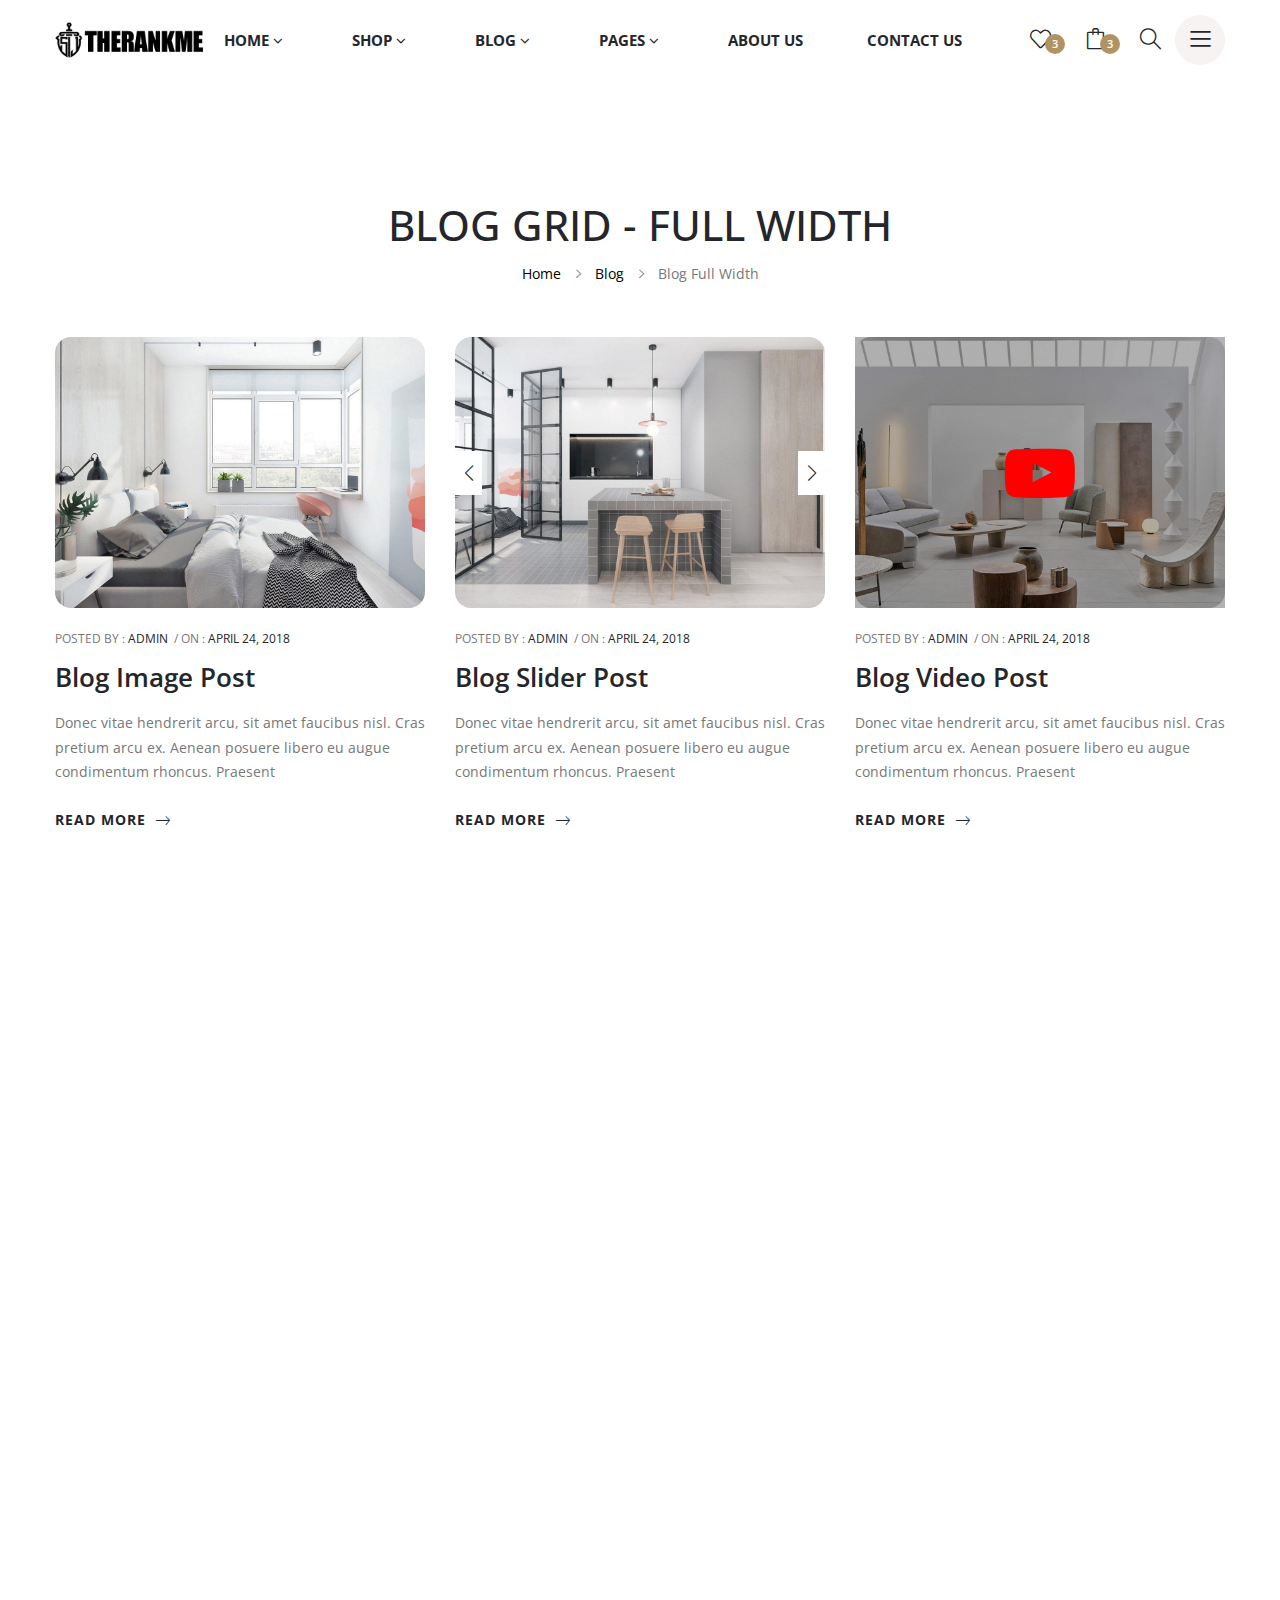
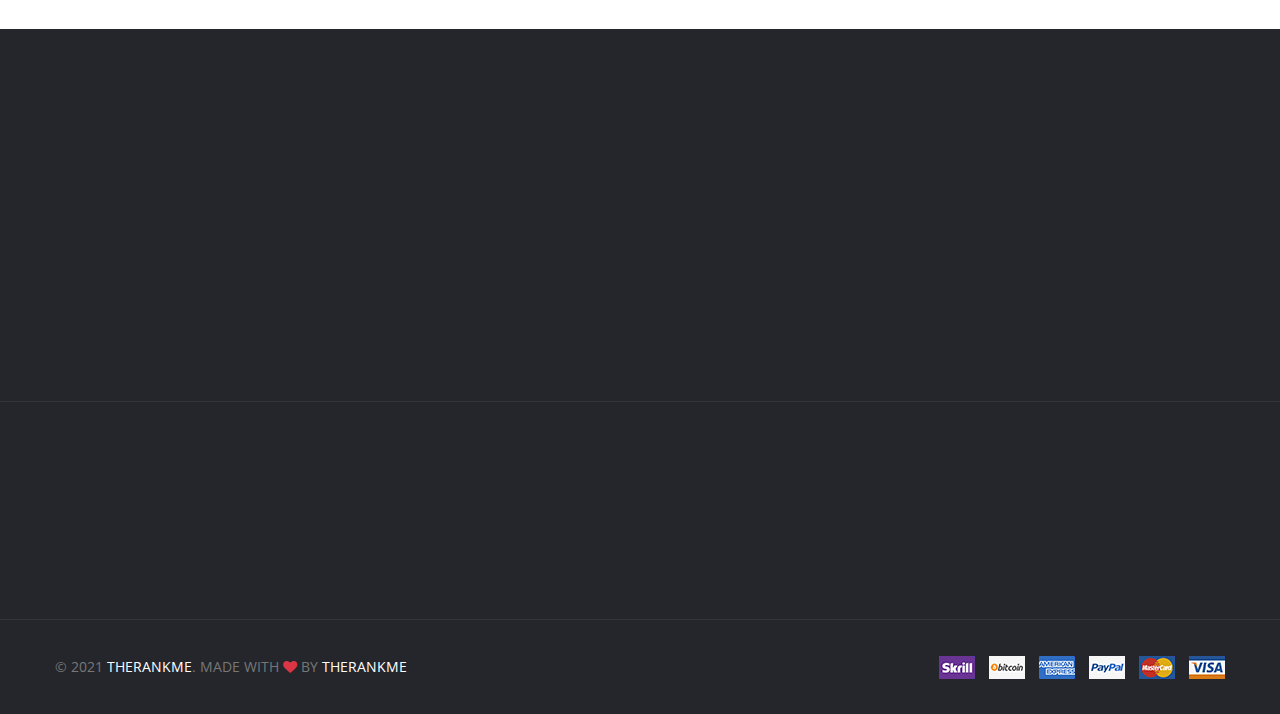
<file: blog-full-width.html>
<!DOCTYPE html>
<html lang="zxx">


<meta http-equiv="content-type" content="text/html;charset=UTF-8" /><!-- /Added by HTTrack -->
<head>
    <meta charset="UTF-8">
    <meta name="viewport" content="width=device-width, initial-scale=1.0" />

    <title>HONO - Multi Purpose HTML Template</title>

    <!-- ::::::::::::::Favicon icon::::::::::::::-->
    <link rel="shortcut icon" href="assets/images/favicon.ico" type="image/png">

    <!-- ::::::::::::::All CSS Files here :::::::::::::: -->
    <!-- Vendor CSS -->
    <!-- <link rel="stylesheet" href="assets/css/vendor/font-awesome.min.css">
    <link rel="stylesheet" href="assets/css/vendor/ionicons.css">
    <link rel="stylesheet" href="assets/css/vendor/simple-line-icons.css">
    <link rel="stylesheet" href="assets/css/vendor/jquery-ui.min.css"> -->

    <!-- Plugin CSS -->
    <!-- <link rel="stylesheet" href="assets/css/plugins/swiper-bundle.min.css">
    <link rel="stylesheet" href="assets/css/plugins/animate.min.css">
    <link rel="stylesheet" href="assets/css/plugins/nice-select.css">
    <link rel="stylesheet" href="assets/css/plugins/venobox.min.css">
    <link rel="stylesheet" href="assets/css/plugins/jquery.lineProgressbar.css">
    <link rel="stylesheet" href="assets/css/plugins/aos.min.css"> -->

    <!-- Main CSS -->
    <!-- <link rel="stylesheet" href="assets/sass/style.css"> -->

    <!-- Use the minified version files listed below for better performance and remove the files listed above -->
    <link rel="stylesheet" href="assets/css/vendor/vendor.min.css">
    <link rel="stylesheet" href="assets/css/plugins/plugins.min.css">
    <link rel="stylesheet" href="assets/css/style.min.css">

</head>

<body>
    <!-- Start Header Area -->
    <header class="header-section d-none d-xl-block">
        <div class="header-wrapper">
            <div class="header-bottom header-bottom-color--golden section-fluid sticky-header sticky-color--golden">
                <div class="container-fluid">
                    <div class="row">
                        <div class="col-12 d-flex align-items-center justify-content-between">
                            <!-- Start Header Logo -->
                            <div class="header-logo">
                                <div class="logo">
                                    <a href="index.html"><img src="assets/images/logo/logo_black.png" alt=""></a>
                                </div>
                            </div>
                            <!-- End Header Logo -->

                            <!-- Start Header Main Menu -->
                            <div class="main-menu menu-color--black menu-hover-color--golden">
                                <nav>
                                    <ul>
                                        <li class="has-dropdown">
                                            <a class="active main-menu-link" href="index.html">Home <i
                                                    class="fa fa-angle-down"></i></a>
                                            <!-- Sub Menu -->
                                            <ul class="sub-menu">
                                                <li><a href="index.html">Home 1</a></li>
                                                <li><a href="index-2.html">Home 2</a></li>
                                                <li><a href="index-3.html">Home 3</a></li>
                                                <li><a href="index-4.html">Home 4</a></li>
                                            </ul>
                                        </li>
                                        <li class="has-dropdown has-megaitem">
                                            <a href="product-details-default.html">Shop <i
                                                    class="fa fa-angle-down"></i></a>
                                            <!-- Mega Menu -->
                                            <div class="mega-menu">
                                                <ul class="mega-menu-inner">
                                                    <!-- Mega Menu Sub Link -->
                                                    <li class="mega-menu-item">
                                                        <a href="#" class="mega-menu-item-title">Shop Layouts</a>
                                                        <ul class="mega-menu-sub">
                                                            <li><a href="shop-grid-sidebar-left.html">Grid Left
                                                                    Sidebar</a></li>
                                                            <li><a href="shop-grid-sidebar-right.html">Grid Right
                                                                    Sidebar</a></li>
                                                            <li><a href="shop-full-width.html">Full Width</a></li>
                                                            <li><a href="shop-list-sidebar-left.html">List Left
                                                                    Sidebar</a></li>
                                                            <li><a href="shop-list-sidebar-right.html">List Right
                                                                    Sidebar</a></li>
                                                        </ul>
                                                    </li>
                                                    <!-- Mega Menu Sub Link -->
                                                    <li class="mega-menu-item">
                                                        <a href="#" class="mega-menu-item-title">Other Pages</a>
                                                        <ul class="mega-menu-sub">
                                                            <li><a href="cart.html">Cart</a></li>
                                                            <li><a href="empty-cart.html">Empty Cart</a></li>
                                                            <li><a href="wishlist.html">Wishlist</a></li>
                                                            <li><a href="compare.html">Compare</a></li>
                                                            <li><a href="checkout.html">Checkout</a></li>
                                                            <li><a href="login.html">Login</a></li>
                                                            <li><a href="my-account.html">My Account</a></li>
                                                        </ul>
                                                    </li>
                                                    <!-- Mega Menu Sub Link -->
                                                    <li class="mega-menu-item">
                                                        <a href="#" class="mega-menu-item-title">Product Types</a>
                                                        <ul class="mega-menu-sub">
                                                            <li><a href="product-details-default.html">Product
                                                                    Default</a></li>
                                                            <li><a href="product-details-variable.html">Product
                                                                    Variable</a></li>
                                                            <li><a href="product-details-affiliate.html">Product
                                                                    Referral</a></li>
                                                            <li><a href="product-details-group.html">Product Group</a>
                                                            </li>
                                                            <li><a href="product-details-single-slide.html">Product
                                                                    Slider</a></li>
                                                        </ul>
                                                    </li>
                                                    <!-- Mega Menu Sub Link -->
                                                    <li class="mega-menu-item">
                                                        <a href="#" class="mega-menu-item-title">Product Types</a>
                                                        <ul class="mega-menu-sub">
                                                            <li><a href="product-details-tab-left.html">Product Tab
                                                                    Left</a></li>
                                                            <li><a href="product-details-tab-right.html">Product Tab
                                                                    Right</a></li>
                                                            <li><a href="product-details-gallery-left.html">Product
                                                                    Gallery Left</a></li>
                                                            <li><a href="product-details-gallery-right.html">Product
                                                                    Gallery Right</a></li>
                                                            <li><a href="product-details-sticky-left.html">Product
                                                                    Sticky Left</a></li>
                                                            <li><a href="product-details-sticky-right.html">Product
                                                                    Sticky right</a></li>
                                                        </ul>
                                                    </li>
                                                </ul>
                                                <div class="menu-banner">
                                                    <a href="#" class="menu-banner-link">
                                                        <img class="menu-banner-img"
                                                            src="assets/images/banner/menu-banner.jpg" alt="">
                                                    </a>
                                                </div>
                                            </div>
                                        </li>
                                        <li class="has-dropdown">
                                            <a href="blog-single-sidebar-left.html">Blog <i
                                                    class="fa fa-angle-down"></i></a>
                                            <!-- Sub Menu -->
                                            <ul class="sub-menu">
                                                <li><a href="blog-grid-sidebar-left.html">Blog Grid Sidebar left</a>
                                                </li>
                                                <li><a href="blog-grid-sidebar-right.html">Blog Grid Sidebar Right</a>
                                                </li>
                                                <li><a href="blog-full-width.html">Blog Full Width</a></li>
                                                <li><a href="blog-list-sidebar-left.html">Blog List Sidebar Left</a>
                                                </li>
                                                <li><a href="blog-list-sidebar-right.html">Blog List Sidebar Right</a>
                                                </li>
                                                <li><a href="blog-single-sidebar-left.html">Blog Single Sidebar left</a>
                                                </li>
                                                <li><a href="blog-single-sidebar-right.html">Blog Single Sidebar
                                                        Right</a></li>
                                            </ul>
                                        </li>
                                        <li class="has-dropdown">
                                            <a href="#">Pages <i class="fa fa-angle-down"></i></a>
                                            <!-- Sub Menu -->
                                            <ul class="sub-menu">
                                                <li><a href="faq.html">Frequently Questions</a></li>
                                                <li><a href="privacy-policy.html">Privacy Policy</a></li>
                                                <li><a href="404.html">404 Page</a></li>
                                            </ul>
                                        </li>
                                        <li>
                                            <a href="about-us.html">About Us</a>
                                        </li>
                                        <li>
                                            <a href="contact-us.html">Contact Us</a>
                                        </li>
                                    </ul>
                                </nav>
                            </div>
                            <!-- End Header Main Menu Start -->

                            <!-- Start Header Action Link -->
                            <ul class="header-action-link action-color--black action-hover-color--golden">
                                <li>
                                    <a href="#offcanvas-wishlish" class="offcanvas-toggle">
                                        <i class="icon-heart"></i>
                                        <span class="item-count">3</span>
                                    </a>
                                </li>
                                <li>
                                    <a href="#offcanvas-add-cart" class="offcanvas-toggle">
                                        <i class="icon-bag"></i>
                                        <span class="item-count">3</span>
                                    </a>
                                </li>
                                <li>
                                    <a href="#search">
                                        <i class="icon-magnifier"></i>
                                    </a>
                                </li>
                                <li>
                                    <a href="#offcanvas-about" class="offacnvas offside-about offcanvas-toggle">
                                        <i class="icon-menu"></i>
                                    </a>
                                </li>
                            </ul>
                            <!-- End Header Action Link -->
                        </div>
                    </div>
                </div>
            </div>
        </div>
    </header>
    <!-- Start Header Area -->

    <!-- Start Mobile Header -->
    <div class="mobile-header mobile-header-bg-color--golden section-fluid d-lg-block d-xl-none">
        <div class="container">
            <div class="row">
                <div class="col-12 d-flex align-items-center justify-content-between">
                    <!-- Start Mobile Left Side -->
                    <div class="mobile-header-left">
                        <ul class="mobile-menu-logo">
                            <li>
                                <a href="index.html">
                                    <div class="logo">
                                        <img src="assets/images/logo/logo_black.png" alt="">
                                    </div>
                                </a>
                            </li>
                        </ul>
                    </div>
                    <!-- End Mobile Left Side -->

                    <!-- Start Mobile Right Side -->
                    <div class="mobile-right-side">
                        <ul class="header-action-link action-color--black action-hover-color--golden">
                            <li>
                                <a href="#search">
                                    <i class="icon-magnifier"></i>
                                </a>
                            </li>
                            <li>
                                <a href="#offcanvas-wishlish" class="offcanvas-toggle">
                                    <i class="icon-heart"></i>
                                    <span class="item-count">3</span>
                                </a>
                            </li>
                            <li>
                                <a href="#offcanvas-add-cart" class="offcanvas-toggle">
                                    <i class="icon-bag"></i>
                                    <span class="item-count">3</span>
                                </a>
                            </li>
                            <li>
                                <a href="#mobile-menu-offcanvas" class="offcanvas-toggle offside-menu">
                                    <i class="icon-menu"></i>
                                </a>
                            </li>
                        </ul>
                    </div>
                    <!-- End Mobile Right Side -->
                </div>
            </div>
        </div>
    </div>
    <!-- End Mobile Header -->

    <!--  Start Offcanvas Mobile Menu Section -->
    <div id="mobile-menu-offcanvas" class="offcanvas offcanvas-rightside offcanvas-mobile-menu-section">
        <!-- Start Offcanvas Header -->
        <div class="offcanvas-header text-right">
            <button class="offcanvas-close"><i class="ion-android-close"></i></button>
        </div> <!-- End Offcanvas Header -->
        <!-- Start Offcanvas Mobile Menu Wrapper -->
        <div class="offcanvas-mobile-menu-wrapper">
            <!-- Start Mobile Menu  -->
            <div class="mobile-menu-bottom">
                <!-- Start Mobile Menu Nav -->
                <div class="offcanvas-menu">
                    <ul>
                        <li>
                            <a href="#"><span>Home</span></a>
                            <ul class="mobile-sub-menu">
                                <li><a href="index.html">Home 1</a></li>
                                <li><a href="index-2.html">Home 2</a></li>
                                <li><a href="index-3.html">Home 3</a></li>
                                <li><a href="index-4.html">Home 4</a></li>
                            </ul>
                        </li>
                        <li>
                            <a href="#"><span>Shop</span></a>
                            <ul class="mobile-sub-menu">
                                <li>
                                    <a href="#">Shop Layout</a>
                                    <ul class="mobile-sub-menu">
                                        <li><a href="shop-grid-sidebar-left.html">Grid Left Sidebar</a></li>
                                        <li><a href="shop-grid-sidebar-right.html">Grid Right Sidebar</a></li>
                                        <li><a href="shop-full-width.html">Full Width</a></li>
                                        <li><a href="shop-list-sidebar-left.html">List Left Sidebar</a></li>
                                        <li><a href="shop-list-sidebar-right.html">List Right Sidebar</a></li>
                                    </ul>
                                </li>
                            </ul>
                            <ul class="mobile-sub-menu">
                                <li>
                                    <a href="#">Shop Pages</a>
                                    <ul class="mobile-sub-menu">
                                        <li><a href="cart.html">Cart</a></li>
                                        <li><a href="empty-cart.html">Empty Cart</a></li>
                                        <li><a href="wishlist.html">Wishlist</a></li>
                                        <li><a href="compare.html">Compare</a></li>
                                        <li><a href="checkout.html">Checkout</a></li>
                                        <li><a href="login.html">Login</a></li>
                                        <li><a href="my-account.html">My Account</a></li>
                                    </ul>
                                </li>
                            </ul>
                            <ul class="mobile-sub-menu">
                                <li>
                                    <a href="#">Product Single</a>
                                    <ul class="mobile-sub-menu">
                                        <li><a href="product-details-default.html">Product Default</a></li>
                                        <li><a href="product-details-variable.html">Product Variable</a></li>
                                        <li><a href="product-details-affiliate.html">Product Referral</a></li>
                                        <li><a href="product-details-group.html">Product Group</a></li>
                                        <li><a href="product-details-single-slide.html">Product Slider</a></li>
                                        <li><a href="product-details-tab-left.html">Product Tab Left</a></li>
                                        <li><a href="product-details-tab-right.html">Product Tab Right</a></li>
                                        <li><a href="product-details-gallery-left.html">Product Gallery Left</a></li>
                                        <li><a href="product-details-gallery-right.html">Product Gallery Right</a></li>
                                        <li><a href="product-details-sticky-left.html">Product Sticky Left</a></li>
                                        <li><a href="product-details-sticky-right.html">Product Sticky right</a></li>
                                    </ul>
                                </li>
                            </ul>
                        </li>
                        <li>
                            <a href="#"><span>Blogs</span></a>
                            <ul class="mobile-sub-menu">
                                <li>
                                    <a href="#">Blog Grid</a>
                                    <ul class="mobile-sub-menu">
                                        <li><a href="blog-grid-sidebar-left.html">Blog Grid Sidebar left</a></li>
                                        <li><a href="blog-grid-sidebar-right.html">Blog Grid Sidebar Right</a></li>
                                    </ul>
                                </li>
                                <li>
                                    <a href="blog-full-width.html">Blog Full Width</a>
                                </li>
                                <li>
                                    <a href="#">Blog List</a>
                                    <ul class="mobile-sub-menu">
                                        <li><a href="blog-list-sidebar-left.html">Blog List Sidebar left</a></li>
                                        <li><a href="blog-list-sidebar-right.html">Blog List Sidebar Right</a></li>
                                    </ul>
                                </li>
                                <li>
                                    <a href="#">Blog Single</a>
                                    <ul class="mobile-sub-menu">
                                        <li><a href="blog-single-sidebar-left.html">Blog Single Sidebar left</a></li>
                                        <li><a href="blog-single-sidebar-right.html">Blog Single Sidebar Right</a></li>
                                    </ul>
                                </li>
                            </ul>
                        </li>
                        <li>
                            <a href="#"><span>Pages</span></a>
                            <ul class="mobile-sub-menu">
                                <li><a href="faq.html">Frequently Questions</a></li>
                                <li><a href="privacy-policy.html">Privacy Policy</a></li>
                                <li><a href="404.html">404 Page</a></li>
                            </ul>
                        </li>
                        <li><a href="about-us.html">About Us</a></li>
                        <li><a href="contact-us.html">Contact Us</a></li>
                    </ul>
                </div> <!-- End Mobile Menu Nav -->
            </div> <!-- End Mobile Menu -->

            <!-- Start Mobile contact Info -->
            <div class="mobile-contact-info">
                <div class="logo">
                    <a href="index.html"><img src="assets/images/logo/logo_white.png" alt=""></a>
                </div>

                <address class="address">
                    <span>Address: Your address goes here.</span>
                    <span>Call Us: 0123456789, 0123456789</span>
                    <span>Email: demo@example.com</span>
                </address>

                <ul class="social-link">
                    <li><a href="#"><i class="fa fa-facebook"></i></a></li>
                    <li><a href="#"><i class="fa fa-twitter"></i></a></li>
                    <li><a href="#"><i class="fa fa-instagram"></i></a></li>
                    <li><a href="#"><i class="fa fa-linkedin"></i></a></li>
                </ul>

                <ul class="user-link">
                    <li><a href="wishlist.html">Wishlist</a></li>
                    <li><a href="cart.html">Cart</a></li>
                    <li><a href="checkout.html">Checkout</a></li>
                </ul>
            </div>
            <!-- End Mobile contact Info -->

        </div> <!-- End Offcanvas Mobile Menu Wrapper -->
    </div> <!-- ...:::: End Offcanvas Mobile Menu Section:::... -->

    <!-- Start Offcanvas Mobile Menu Section -->
    <div id="offcanvas-about" class="offcanvas offcanvas-rightside offcanvas-mobile-about-section">
        <!-- Start Offcanvas Header -->
        <div class="offcanvas-header text-right">
            <button class="offcanvas-close"><i class="ion-android-close"></i></button>
        </div> <!-- End Offcanvas Header -->
        <!-- Start Offcanvas Mobile Menu Wrapper -->
        <!-- Start Mobile contact Info -->
        <div class="mobile-contact-info">
            <div class="logo">
                <a href="index.html"><img src="assets/images/logo/logo_white.png" alt=""></a>
            </div>

            <address class="address">
                <span>Address: Your address goes here.</span>
                <span>Call Us: 0123456789, 0123456789</span>
                <span>Email: demo@example.com</span>
            </address>

            <ul class="social-link">
                <li><a href="#"><i class="fa fa-facebook"></i></a></li>
                <li><a href="#"><i class="fa fa-twitter"></i></a></li>
                <li><a href="#"><i class="fa fa-instagram"></i></a></li>
                <li><a href="#"><i class="fa fa-linkedin"></i></a></li>
            </ul>

            <ul class="user-link">
                <li><a href="wishlist.html">Wishlist</a></li>
                <li><a href="cart.html">Cart</a></li>
                <li><a href="checkout.html">Checkout</a></li>
            </ul>
        </div>
        <!-- End Mobile contact Info -->
    </div> <!-- ...:::: End Offcanvas Mobile Menu Section:::... -->

    <!-- Start Offcanvas Addcart Section -->
    <div id="offcanvas-add-cart" class="offcanvas offcanvas-rightside offcanvas-add-cart-section">
        <!-- Start Offcanvas Header -->
        <div class="offcanvas-header text-right">
            <button class="offcanvas-close"><i class="ion-android-close"></i></button>
        </div> <!-- End Offcanvas Header -->

        <!-- Start  Offcanvas Addcart Wrapper -->
        <div class="offcanvas-add-cart-wrapper">
            <h4 class="offcanvas-title">Shopping Cart</h4>
            <ul class="offcanvas-cart">
                <li class="offcanvas-cart-item-single">
                    <div class="offcanvas-cart-item-block">
                        <a href="#" class="offcanvas-cart-item-image-link">
                            <img src="assets/images/product/default/home-1/default-1.jpg" alt=""
                                class="offcanvas-cart-image">
                        </a>
                        <div class="offcanvas-cart-item-content">
                            <a href="#" class="offcanvas-cart-item-link">Car Wheel</a>
                            <div class="offcanvas-cart-item-details">
                                <span class="offcanvas-cart-item-details-quantity">1 x </span>
                                <span class="offcanvas-cart-item-details-price">$49.00</span>
                            </div>
                        </div>
                    </div>
                    <div class="offcanvas-cart-item-delete text-right">
                        <a href="#" class="offcanvas-cart-item-delete"><i class="fa fa-trash-o"></i></a>
                    </div>
                </li>
                <li class="offcanvas-cart-item-single">
                    <div class="offcanvas-cart-item-block">
                        <a href="#" class="offcanvas-cart-item-image-link">
                            <img src="assets/images/product/default/home-2/default-1.jpg" alt=""
                                class="offcanvas-cart-image">
                        </a>
                        <div class="offcanvas-cart-item-content">
                            <a href="#" class="offcanvas-cart-item-link">Car Vails</a>
                            <div class="offcanvas-cart-item-details">
                                <span class="offcanvas-cart-item-details-quantity">3 x </span>
                                <span class="offcanvas-cart-item-details-price">$500.00</span>
                            </div>
                        </div>
                    </div>
                    <div class="offcanvas-cart-item-delete text-right">
                        <a href="#" class="offcanvas-cart-item-delete"><i class="fa fa-trash-o"></i></a>
                    </div>
                </li>
                <li class="offcanvas-cart-item-single">
                    <div class="offcanvas-cart-item-block">
                        <a href="#" class="offcanvas-cart-item-image-link">
                            <img src="assets/images/product/default/home-3/default-1.jpg" alt=""
                                class="offcanvas-cart-image">
                        </a>
                        <div class="offcanvas-cart-item-content">
                            <a href="#" class="offcanvas-cart-item-link">Shock Absorber</a>
                            <div class="offcanvas-cart-item-details">
                                <span class="offcanvas-cart-item-details-quantity">1 x </span>
                                <span class="offcanvas-cart-item-details-price">$350.00</span>
                            </div>
                        </div>
                    </div>
                    <div class="offcanvas-cart-item-delete text-right">
                        <a href="#" class="offcanvas-cart-item-delete"><i class="fa fa-trash-o"></i></a>
                    </div>
                </li>
            </ul>
            <div class="offcanvas-cart-total-price">
                <span class="offcanvas-cart-total-price-text">Subtotal:</span>
                <span class="offcanvas-cart-total-price-value">$170.00</span>
            </div>
            <ul class="offcanvas-cart-action-button">
                <li><a href="cart.html" class="btn btn-block btn-golden">View Cart</a></li>
                <li><a href="compare.html" class=" btn btn-block btn-golden mt-5">Checkout</a></li>
            </ul>
        </div> <!-- End  Offcanvas Addcart Wrapper -->

    </div> <!-- End  Offcanvas Addcart Section -->

    <!-- Start Offcanvas Mobile Menu Section -->
    <div id="offcanvas-wishlish" class="offcanvas offcanvas-rightside offcanvas-add-cart-section">
        <!-- Start Offcanvas Header -->
        <div class="offcanvas-header text-right">
            <button class="offcanvas-close"><i class="ion-android-close"></i></button>
        </div> <!-- ENd Offcanvas Header -->

        <!-- Start Offcanvas Mobile Menu Wrapper -->
        <div class="offcanvas-wishlist-wrapper">
            <h4 class="offcanvas-title">Wishlist</h4>
            <ul class="offcanvas-wishlist">
                <li class="offcanvas-wishlist-item-single">
                    <div class="offcanvas-wishlist-item-block">
                        <a href="#" class="offcanvas-wishlist-item-image-link">
                            <img src="assets/images/product/default/home-1/default-1.jpg" alt=""
                                class="offcanvas-wishlist-image">
                        </a>
                        <div class="offcanvas-wishlist-item-content">
                            <a href="#" class="offcanvas-wishlist-item-link">Car Wheel</a>
                            <div class="offcanvas-wishlist-item-details">
                                <span class="offcanvas-wishlist-item-details-quantity">1 x </span>
                                <span class="offcanvas-wishlist-item-details-price">$49.00</span>
                            </div>
                        </div>
                    </div>
                    <div class="offcanvas-wishlist-item-delete text-right">
                        <a href="#" class="offcanvas-wishlist-item-delete"><i class="fa fa-trash-o"></i></a>
                    </div>
                </li>
                <li class="offcanvas-wishlist-item-single">
                    <div class="offcanvas-wishlist-item-block">
                        <a href="#" class="offcanvas-wishlist-item-image-link">
                            <img src="assets/images/product/default/home-2/default-1.jpg" alt=""
                                class="offcanvas-wishlist-image">
                        </a>
                        <div class="offcanvas-wishlist-item-content">
                            <a href="#" class="offcanvas-wishlist-item-link">Car Vails</a>
                            <div class="offcanvas-wishlist-item-details">
                                <span class="offcanvas-wishlist-item-details-quantity">3 x </span>
                                <span class="offcanvas-wishlist-item-details-price">$500.00</span>
                            </div>
                        </div>
                    </div>
                    <div class="offcanvas-wishlist-item-delete text-right">
                        <a href="#" class="offcanvas-wishlist-item-delete"><i class="fa fa-trash-o"></i></a>
                    </div>
                </li>
                <li class="offcanvas-wishlist-item-single">
                    <div class="offcanvas-wishlist-item-block">
                        <a href="#" class="offcanvas-wishlist-item-image-link">
                            <img src="assets/images/product/default/home-3/default-1.jpg" alt=""
                                class="offcanvas-wishlist-image">
                        </a>
                        <div class="offcanvas-wishlist-item-content">
                            <a href="#" class="offcanvas-wishlist-item-link">Shock Absorber</a>
                            <div class="offcanvas-wishlist-item-details">
                                <span class="offcanvas-wishlist-item-details-quantity">1 x </span>
                                <span class="offcanvas-wishlist-item-details-price">$350.00</span>
                            </div>
                        </div>
                    </div>
                    <div class="offcanvas-wishlist-item-delete text-right">
                        <a href="#" class="offcanvas-wishlist-item-delete"><i class="fa fa-trash-o"></i></a>
                    </div>
                </li>
            </ul>
            <ul class="offcanvas-wishlist-action-button">
                <li><a href="#" class="btn btn-block btn-golden">View wishlist</a></li>
            </ul>
        </div> <!-- End Offcanvas Mobile Menu Wrapper -->

    </div> <!-- End Offcanvas Mobile Menu Section -->

    <!-- Start Offcanvas Search Bar Section -->
    <div id="search" class="search-modal">
        <button type="button" class="close">×</button>
        <form>
            <input type="search" placeholder="type keyword(s) here" />
            <button type="submit" class="btn btn-lg btn-golden">Search</button>
        </form>
    </div>
    <!-- End Offcanvas Search Bar Section -->

    <!-- Offcanvas Overlay -->
    <div class="offcanvas-overlay"></div>

    <!-- ...:::: Start Breadcrumb Section:::... -->
    <div class="breadcrumb-section breadcrumb-bg-color--golden">
        <div class="breadcrumb-wrapper">
            <div class="container">
                <div class="row">
                    <div class="col-12">
                        <h3 class="breadcrumb-title">Blog Grid - Full Width</h3>
                        <div class="breadcrumb-nav breadcrumb-nav-color--black breadcrumb-nav-hover-color--golden">
                            <nav aria-label="breadcrumb">
                                <ul>
                                    <li><a href="index.html">Home</a></li>
                                    <li><a href="blog-grid-sidebar-left.html">Blog</a></li>
                                    <li class="active" aria-current="page">Blog Full Width</li>
                                </ul>
                            </nav>
                        </div>
                    </div>
                </div>
            </div>
        </div>
    </div> <!-- ...:::: End Breadcrumb Section:::... -->

    <!-- ...:::: Start Blog List Section:::... -->
    <div class="blog-section">
        <div class="container">
            <div class="row">
                <div class="col-lg-12">
                    <div class="blog-wrapper">
                        <div class="row mb-n6">
                            <div class="col-xl-4 col-md-6 col-12 mb-6">
                                <!-- Start Product Default Single Item -->
                                <div class="blog-list blog-grid-single-item blog-color--golden" data-aos="fade-up"
                                    data-aos-delay="0">
                                    <div class="image-box">
                                        <a href="blog-single-sidebar-left.html" class="image-link">
                                            <img class="img-fluid" src="assets/images/blog/blog-grid-home-1-img-1.jpg"
                                                alt="">
                                        </a>
                                    </div>
                                    <div class="content">
                                        <ul class="post-meta">
                                            <li>POSTED BY : <a href="#" class="author">Admin</a></li>
                                            <li>ON : <a href="#" class="date">APRIL 24, 2018</a></li>
                                        </ul>
                                        <h6 class="title"><a href="blog-single-sidebar-left.html"> Blog image post</a>
                                        </h6>
                                        <p>Donec vitae hendrerit arcu, sit amet faucibus nisl. Cras pretium arcu ex.
                                            Aenean posuere libero eu augue condimentum rhoncus. Praesent</p>
                                        <a href="#" class="read-more-btn icon-space-left">Read More <span class="icon"><i
                                                    class="ion-ios-arrow-thin-right"></i></span></a>
                                    </div>
                                </div>
                                <!-- End Product Default Single Item -->
                            </div>
                            <div class="col-xl-4 col-md-6 col-12 mb-6">
                                <!-- Start Product Default Single Item -->
                                <div class="blog-list blog-grid-single-item blog-color--golden" data-aos="fade-up"
                                    data-aos-delay="200">
                                    <div class="blog-list-slider-arrow">
                                        <!-- Slider main container -->
                                        <div class="blog-list-slider swiper-container">
                                            <!-- Additional required wrapper -->
                                            <div class="swiper-wrapper">
                                                <!-- Slides -->
                                                <div class="blog-list-slider-img swiper-slide"><img class="img-fluid"
                                                        src="assets/images/blog/blog-grid-home-1-img-4.jpg" alt="">
                                                </div>
                                                <div class="blog-list-slider-img swiper-slide"><img class="img-fluid"
                                                        src="assets/images/blog/blog-grid-home-1-img-2.jpg" alt="">
                                                </div>
                                                <div class="blog-list-slider-img swiper-slide"><img class="img-fluid"
                                                        src="assets/images/blog/blog-grid-home-1-img-3.jpg" alt="">
                                                </div>
                                                <div class="blog-list-slider-img swiper-slide"><img class="img-fluid"
                                                        src="assets/images/blog/blog-grid-home-1-img-1.jpg" alt="">
                                                </div>
                                                <div class="blog-list-slider-img swiper-slide"><img class="img-fluid"
                                                        src="assets/images/blog/blog-grid-home-1-img-5.jpg" alt="">
                                                </div>
                                            </div>

                                            <!-- If we need navigation buttons -->
                                            <div class="swiper-button-prev"></div>
                                            <div class="swiper-button-next"></div>
                                        </div>
                                    </div>
                                    <div class="content">
                                        <ul class="post-meta">
                                            <li>POSTED BY : <a href="#" class="author">Admin</a></li>
                                            <li>ON : <a href="#" class="date">APRIL 24, 2018</a></li>
                                        </ul>
                                        <h6 class="title"><a href="blog-single-sidebar-left.html"> Blog Slider post</a>
                                        </h6>
                                        <p>Donec vitae hendrerit arcu, sit amet faucibus nisl. Cras pretium arcu ex.
                                            Aenean posuere libero eu augue condimentum rhoncus. Praesent</p>
                                        <a href="#" class="read-more-btn icon-space-left">Read More <span class="icon"><i
                                                    class="ion-ios-arrow-thin-right"></i></span></a>
                                    </div>
                                </div>
                                <!-- End Product Default Single Item -->
                            </div>
                            <div class="col-xl-4 col-md-6 col-12 mb-6">
                                <!-- Start Product Default Single Item -->
                                <div class="blog-list blog-grid-single-item blog-color--golden" data-aos="fade-up"
                                    data-aos-delay="400">
                                    <div class="blog-video-box">
                                        <img class="img-fluid" src="assets/images/blog/blog-grid-home-1-img-5.jpg"
                                            alt="">
                                        <a href="https://youtu.be/MKjhBO2xQzg" class="video-play-btn"
                                            data-autoplay="true" data-vbtype="video">
                                            <i class="fa fa-youtube-play"></i>
                                        </a>
                                    </div>
                                    <div class="content">
                                        <ul class="post-meta">
                                            <li>POSTED BY : <a href="#" class="author">Admin</a></li>
                                            <li>ON : <a href="#" class="date">APRIL 24, 2018</a></li>
                                        </ul>
                                        <h6 class="title"><a href="blog-single-sidebar-left.html"> Blog video post</a>
                                        </h6>
                                        <p>Donec vitae hendrerit arcu, sit amet faucibus nisl. Cras pretium arcu ex.
                                            Aenean posuere libero eu augue condimentum rhoncus. Praesent</p>
                                        <a href="#" class="read-more-btn icon-space-left">Read More <span class="icon"><i
                                                    class="ion-ios-arrow-thin-right"></i></span></a>
                                    </div>
                                </div>
                                <!-- End Product Default Single Item -->
                            </div>
                            <div class="col-xl-4 col-md-6 col-12 mb-6">
                                <!-- Start Product Default Single Item -->
                                <div class="blog-list blog-grid-single-item blog-color--golden" data-aos="fade-up"
                                    data-aos-delay="0">
                                    <div class="image-box">
                                        <a href="blog-single-sidebar-left.html" class="image-link">
                                            <img class="img-fluid" src="assets/images/blog/blog-grid-home-1-img-2.jpg"
                                                alt="">
                                        </a>
                                    </div>
                                    <div class="content">
                                        <ul class="post-meta">
                                            <li>POSTED BY : <a href="#" class="author">Admin</a></li>
                                            <li>ON : <a href="#" class="date">APRIL 24, 2018</a></li>
                                        </ul>
                                        <h6 class="title"><a href="blog-single-sidebar-left.html"> Blog image post</a>
                                        </h6>
                                        <p>Donec vitae hendrerit arcu, sit amet faucibus nisl. Cras pretium arcu ex.
                                            Aenean posuere libero eu augue condimentum rhoncus. Praesent</p>
                                        <a href="#" class="read-more-btn icon-space-left">Read More <span class="icon"><i
                                                    class="ion-ios-arrow-thin-right"></i></span></a>
                                    </div>
                                </div>
                                <!-- End Product Default Single Item -->
                            </div>
                            <div class="col-xl-4 col-md-6 col-12 mb-6">
                                <!-- Start Product Default Single Item -->
                                <div class="blog-list blog-grid-single-item blog-color--golden" data-aos="fade-up"
                                    data-aos-delay="200">
                                    <div class="image-box">
                                        <a href="blog-single-sidebar-left.html" class="image-link">
                                            <img class="img-fluid" src="assets/images/blog/blog-grid-home-1-img-5.jpg"
                                                alt="">
                                        </a>
                                    </div>
                                    <div class="content">
                                        <ul class="post-meta">
                                            <li>POSTED BY : <a href="#" class="author">Admin</a></li>
                                            <li>ON : <a href="#" class="date">APRIL 24, 2018</a></li>
                                        </ul>
                                        <h6 class="title"><a href="blog-single-sidebar-left.html"> Blog image post</a>
                                        </h6>
                                        <p>Donec vitae hendrerit arcu, sit amet faucibus nisl. Cras pretium arcu ex.
                                            Aenean posuere libero eu augue condimentum rhoncus. Praesent</p>
                                        <a href="#" class="read-more-btn icon-space-left">Read More <span class="icon"><i
                                                    class="ion-ios-arrow-thin-right"></i></span></a>
                                    </div>
                                </div>
                                <!-- End Product Default Single Item -->
                            </div>
                            <div class="col-xl-4 col-md-6 col-12 mb-6">
                                <!-- Start Product Default Single Item -->
                                <div class="blog-list blog-grid-single-item blog-color--golden" data-aos="fade-up"
                                    data-aos-delay="400">
                                    <div class="blog-list-slider-arrow">
                                        <!-- Slider main container -->
                                        <div class="blog-list-slider swiper-container">
                                            <!-- Additional required wrapper -->
                                            <div class="swiper-wrapper">
                                                <!-- Slides -->
                                                <div class="blog-list-slider-img swiper-slide"><img class="img-fluid"
                                                        src="assets/images/blog/blog-grid-home-1-img-5.jpg" alt="">
                                                </div>
                                                <div class="blog-list-slider-img swiper-slide"><img class="img-fluid"
                                                        src="assets/images/blog/blog-grid-home-1-img-2.jpg" alt="">
                                                </div>
                                                <div class="blog-list-slider-img swiper-slide"><img class="img-fluid"
                                                        src="assets/images/blog/blog-grid-home-1-img-3.jpg" alt="">
                                                </div>
                                                <div class="blog-list-slider-img swiper-slide"><img class="img-fluid"
                                                        src="assets/images/blog/blog-grid-home-1-img-1.jpg" alt="">
                                                </div>
                                                <div class="blog-list-slider-img swiper-slide"><img class="img-fluid"
                                                        src="assets/images/blog/blog-grid-home-1-img-4.jpg" alt="">
                                                </div>
                                            </div>

                                            <!-- If we need navigation buttons -->
                                            <div class="swiper-button-prev"></div>
                                            <div class="swiper-button-next"></div>
                                        </div>
                                    </div>
                                    <div class="content">
                                        <ul class="post-meta">
                                            <li>POSTED BY : <a href="#" class="author">Admin</a></li>
                                            <li>ON : <a href="#" class="date">APRIL 24, 2018</a></li>
                                        </ul>
                                        <h6 class="title"><a href="blog-single-sidebar-left.html"> Blog Slider post</a>
                                        </h6>
                                        <p>Donec vitae hendrerit arcu, sit amet faucibus nisl. Cras pretium arcu ex.
                                            Aenean posuere libero eu augue condimentum rhoncus. Praesent</p>
                                        <a href="#" class="read-more-btn icon-space-left">Read More <span class="icon"><i
                                                    class="ion-ios-arrow-thin-right"></i></span></a>
                                    </div>
                                </div>
                                <!-- End Product Default Single Item -->
                            </div>
                        </div>
                    </div>

                    <!-- Start Pagination -->
                    <div class="page-pagination text-center" data-aos="fade-up" data-aos-delay="0">
                        <ul>
                            <li><a class="active" href="#">1</a></li>
                            <li><a href="#">2</a></li>
                            <li><a href="#">3</a></li>
                            <li><a href="#"><i class="ion-ios-skipforward"></i></a></li>
                        </ul>
                    </div> <!-- End Pagination -->
                </div>
            </div>
        </div>
    </div> <!-- ...:::: End Blog List Section:::... -->

    <!-- Start Footer Section -->
    <footer class="footer-section footer-bg section-top-gap-100">
        <div class="footer-wrapper">
            <!-- Start Footer Top -->
            <div class="footer-top">
                <div class="container">
                    <div class="row mb-n6">
                        <div class="col-lg-3 col-sm-6 mb-6">
                            <!-- Start Footer Single Item -->
                            <div class="footer-widget-single-item footer-widget-color--golden" data-aos="fade-up"
                                data-aos-delay="0">
                                <h5 class="title">INFORMATION</h5>
                                <ul class="footer-nav">
                                    <li><a href="#">Delivery Information</a></li>
                                    <li><a href="#">Terms & Conditions</a></li>
                                    <li><a href="contact-us.html">Contact</a></li>
                                    <li><a href="#">Returns</a></li>
                                </ul>
                            </div>
                            <!-- End Footer Single Item -->
                        </div>
                        <div class="col-lg-3 col-sm-6 mb-6">
                            <!-- Start Footer Single Item -->
                            <div class="footer-widget-single-item footer-widget-color--golden" data-aos="fade-up"
                                data-aos-delay="200">
                                <h5 class="title">MY ACCOUNT</h5>
                                <ul class="footer-nav">
                                    <li><a href="my-account.html">My account</a></li>
                                    <li><a href="wishlist.html">Wishlist</a></li>
                                    <li><a href="privacy-policy.html">Privacy Policy</a></li>
                                    <li><a href="faq.html">Frequently Questions</a></li>
                                    <li><a href="#">Order History</a></li>
                                </ul>
                            </div>
                            <!-- End Footer Single Item -->
                        </div>
                        <div class="col-lg-3 col-sm-6 mb-6">
                            <!-- Start Footer Single Item -->
                            <div class="footer-widget-single-item footer-widget-color--golden" data-aos="fade-up"
                                data-aos-delay="400">
                                <h5 class="title">CATEGORIES</h5>
                                <ul class="footer-nav">
                                    <li><a href="#">Decorative</a></li>
                                    <li><a href="#">Kitchen utensils</a></li>
                                    <li><a href="#">Chair & Bar stools</a></li>
                                    <li><a href="#">Sofas and Armchairs</a></li>
                                    <li><a href="#">Interior lighting</a></li>
                                </ul>
                            </div>
                            <!-- End Footer Single Item -->
                        </div>
                        <div class="col-lg-3 col-sm-6 mb-6">
                            <!-- Start Footer Single Item -->
                            <div class="footer-widget-single-item footer-widget-color--golden" data-aos="fade-up"
                                data-aos-delay="600">
                                <h5 class="title">ABOUT US</h5>
                                <div class="footer-about">
                                    <p>We are a team of designers and developers that create high quality Magento,
                                        Prestashop, Opencart.</p>

                                    <address class="address">
                                        <span>Address: Your address goes here.</span>
                                        <span>Email: demo@example.com</span>
                                    </address>
                                </div>
                            </div>
                            <!-- End Footer Single Item -->
                        </div>
                    </div>
                </div>
            </div>
            <!-- End Footer Top -->

            <!-- Start Footer Center -->
            <div class="footer-center">
                <div class="container">
                    <div class="row mb-n6">
                        <div class="col-xl-3 col-lg-4 col-md-6 mb-6">
                            <div class="footer-social" data-aos="fade-up" data-aos-delay="0">
                                <h4 class="title">FOLLOW US</h4>
                                <ul class="footer-social-link">
                                    <li><a href="#"><i class="fa fa-facebook"></i></a></li>
                                    <li><a href="#"><i class="fa fa-twitter"></i></a></li>
                                    <li><a href="#"><i class="fa fa-instagram"></i></a></li>
                                    <li><a href="#"><i class="fa fa-linkedin"></i></a></li>
                                </ul>
                            </div>
                        </div>
                        <div class="col-xl-7 col-lg-6 col-md-6 mb-6">
                            <div class="footer-newsletter" data-aos="fade-up" data-aos-delay="200">
                                <h4 class="title">DON'T MISS OUT ON THE LATEST</h4>
                                <div class="form-newsletter">
                                    <form action="#" method="post">
                                        <div class="form-fild-newsletter-single-item input-color--golden">
                                            <input type="email" placeholder="Your email address..." required>
                                            <button type="submit">SUBSCRIBE!</button>
                                        </div>
                                    </form>
                                </div>
                            </div>
                        </div>
                    </div>
                </div>
            </div>
            <!-- Start Footer Center -->

            <!-- Start Footer Bottom -->
            <div class="footer-bottom">
                <div class="container">
                    <div
                        class="row justify-content-between align-items-center align-items-center flex-column flex-md-row mb-n6">
                        <div class="col-auto mb-6">
                            <div class="footer-copyright">
                                <p class="copyright-text">&copy; 2021 <a href="index.html">therankme</a>. Made with <i
                                        class="fa fa-heart text-danger"></i> by <a href="https://therankme.com/"
                                        target="_blank">therankme</a> </p>

                            </div>
                        </div>
                        <div class="col-auto mb-6">
                            <div class="footer-payment">
                                <div class="image">
                                    <img src="assets/images/company-logo/payment.png" alt="">
                                </div>
                            </div>
                        </div>
                    </div>
                </div>
            </div>
            <!-- Start Footer Bottom -->
        </div>
    </footer>
    <!-- End Footer Section -->

    <!-- material-scrolltop button -->
    <button class="material-scrolltop" type="button"></button>

    <!-- Start Modal Add cart -->
    <div class="modal fade" id="modalAddcart" tabindex="-1" role="dialog" aria-hidden="true">
        <div class="modal-dialog  modal-dialog-centered modal-xl" role="document">
            <div class="modal-content">
                <div class="modal-body">
                    <div class="container-fluid">
                        <div class="row">
                            <div class="col text-right">
                                <button type="button" class="close modal-close" data-bs-dismiss="modal"
                                    aria-label="Close">
                                    <span aria-hidden="true"> <i class="fa fa-times"></i></span>
                                </button>
                            </div>
                        </div>
                        <div class="row">
                            <div class="col-md-7">
                                <div class="row">
                                    <div class="col-md-4">
                                        <div class="modal-add-cart-product-img">
                                            <img class="img-fluid"
                                                src="assets/images/product/default/home-1/default-1.jpg" alt="">
                                        </div>
                                    </div>
                                    <div class="col-md-8">
                                        <div class="modal-add-cart-info"><i class="fa fa-check-square"></i>Added to cart
                                            successfully!</div>
                                        <div class="modal-add-cart-product-cart-buttons">
                                            <a href="cart.html">View Cart</a>
                                            <a href="checkout.html">Checkout</a>
                                        </div>
                                    </div>
                                </div>
                            </div>
                            <div class="col-md-5 modal-border">
                                <ul class="modal-add-cart-product-shipping-info">
                                    <li> <strong><i class="icon-shopping-cart"></i> There Are 5 Items In Your
                                            Cart.</strong></li>
                                    <li> <strong>TOTAL PRICE: </strong> <span>$187.00</span></li>
                                    <li class="modal-continue-button"><a href="#" data-bs-dismiss="modal">CONTINUE
                                            SHOPPING</a></li>
                                </ul>
                            </div>
                        </div>
                    </div>
                </div>
            </div>
        </div>
    </div> <!-- End Modal Add cart -->

    <!-- Start Modal Quickview cart -->
    <div class="modal fade" id="modalQuickview" tabindex="-1" role="dialog" aria-hidden="true">
        <div class="modal-dialog  modal-dialog-centered" role="document">
            <div class="modal-content">
                <div class="modal-body">
                    <div class="container-fluid">
                        <div class="row">
                            <div class="col text-right">
                                <button type="button" class="close modal-close" data-bs-dismiss="modal"
                                    aria-label="Close">
                                    <span aria-hidden="true"> <i class="fa fa-times"></i></span>
                                </button>
                            </div>
                        </div>
                        <div class="row">
                            <div class="col-md-6">
                                <div class="product-details-gallery-area mb-7">
                                    <!-- Start Large Image -->
                                    <div class="product-large-image modal-product-image-large swiper-container">
                                        <div class="swiper-wrapper">
                                            <div class="product-image-large-image swiper-slide img-responsive">
                                                <img src="assets/images/product/default/home-1/default-1.jpg" alt="">
                                            </div>
                                            <div class="product-image-large-image swiper-slide img-responsive">
                                                <img src="assets/images/product/default/home-1/default-2.jpg" alt="">
                                            </div>
                                            <div class="product-image-large-image swiper-slide img-responsive">
                                                <img src="assets/images/product/default/home-1/default-3.jpg" alt="">
                                            </div>
                                            <div class="product-image-large-image swiper-slide img-responsive">
                                                <img src="assets/images/product/default/home-1/default-4.jpg" alt="">
                                            </div>
                                            <div class="product-image-large-image swiper-slide img-responsive">
                                                <img src="assets/images/product/default/home-1/default-5.jpg" alt="">
                                            </div>
                                            <div class="product-image-large-image swiper-slide img-responsive">
                                                <img src="assets/images/product/default/home-1/default-6.jpg" alt="">
                                            </div>
                                        </div>
                                    </div>
                                    <!-- End Large Image -->
                                    <!-- Start Thumbnail Image -->
                                    <div
                                        class="product-image-thumb modal-product-image-thumb swiper-container pos-relative mt-5">
                                        <div class="swiper-wrapper">
                                            <div class="product-image-thumb-single swiper-slide">
                                                <img class="img-fluid"
                                                    src="assets/images/product/default/home-1/default-1.jpg" alt="">
                                            </div>
                                            <div class="product-image-thumb-single swiper-slide">
                                                <img class="img-fluid"
                                                    src="assets/images/product/default/home-1/default-2.jpg" alt="">
                                            </div>
                                            <div class="product-image-thumb-single swiper-slide">
                                                <img class="img-fluid"
                                                    src="assets/images/product/default/home-1/default-3.jpg" alt="">
                                            </div>
                                            <div class="product-image-thumb-single swiper-slide">
                                                <img class="img-fluid"
                                                    src="assets/images/product/default/home-1/default-4.jpg" alt="">
                                            </div>
                                            <div class="product-image-thumb-single swiper-slide">
                                                <img class="img-fluid"
                                                    src="assets/images/product/default/home-1/default-5.jpg" alt="">
                                            </div>
                                            <div class="product-image-thumb-single swiper-slide">
                                                <img class="img-fluid"
                                                    src="assets/images/product/default/home-1/default-6.jpg" alt="">
                                            </div>
                                        </div>
                                        <!-- Add Arrows -->
                                        <div class="gallery-thumb-arrow swiper-button-next"></div>
                                        <div class="gallery-thumb-arrow swiper-button-prev"></div>
                                    </div>
                                    <!-- End Thumbnail Image -->
                                </div>
                            </div>
                            <div class="col-md-6">
                                <div class="modal-product-details-content-area">
                                    <!-- Start  Product Details Text Area-->
                                    <div class="product-details-text">
                                        <h4 class="title">Nonstick Dishwasher PFOA</h4>
                                        <div class="price"><del>$70.00</del>$80.00</div>
                                    </div> <!-- End  Product Details Text Area-->
                                    <!-- Start Product Variable Area -->
                                    <div class="product-details-variable">
                                        <!-- Product Variable Single Item -->
                                        <div class="variable-single-item">
                                            <span>Color</span>
                                            <div class="product-variable-color">
                                                <label for="modal-product-color-red">
                                                    <input name="modal-product-color" id="modal-product-color-red"
                                                        class="color-select" type="radio" checked>
                                                    <span class="product-color-red"></span>
                                                </label>
                                                <label for="modal-product-color-tomato">
                                                    <input name="modal-product-color" id="modal-product-color-tomato"
                                                        class="color-select" type="radio">
                                                    <span class="product-color-tomato"></span>
                                                </label>
                                                <label for="modal-product-color-green">
                                                    <input name="modal-product-color" id="modal-product-color-green"
                                                        class="color-select" type="radio">
                                                    <span class="product-color-green"></span>
                                                </label>
                                                <label for="modal-product-color-light-green">
                                                    <input name="modal-product-color"
                                                        id="modal-product-color-light-green" class="color-select"
                                                        type="radio">
                                                    <span class="product-color-light-green"></span>
                                                </label>
                                                <label for="modal-product-color-blue">
                                                    <input name="modal-product-color" id="modal-product-color-blue"
                                                        class="color-select" type="radio">
                                                    <span class="product-color-blue"></span>
                                                </label>
                                                <label for="modal-product-color-light-blue">
                                                    <input name="modal-product-color"
                                                        id="modal-product-color-light-blue" class="color-select"
                                                        type="radio">
                                                    <span class="product-color-light-blue"></span>
                                                </label>
                                            </div>
                                        </div>
                                        <!-- Product Variable Single Item -->
                                        <div class="d-flex align-items-center flex-wrap">
                                            <div class="variable-single-item ">
                                                <span>Quantity</span>
                                                <div class="product-variable-quantity">
                                                    <input min="1" max="100" value="1" type="number">
                                                </div>
                                            </div>

                                            <div class="product-add-to-cart-btn">
                                                <a href="#" data-bs-toggle="modal" data-bs-target="#modalAddcart">Add To
                                                    Cart</a>
                                            </div>
                                        </div>
                                    </div> <!-- End Product Variable Area -->
                                    <div class="modal-product-about-text">
                                        <p>Lorem ipsum dolor sit amet, consectetur adipisicing elit. Mollitia iste
                                            laborum ad impedit pariatur esse optio tempora sint ullam autem deleniti nam
                                            in quos qui nemo ipsum numquam, reiciendis maiores quidem aperiam, rerum vel
                                            recusandae</p>
                                    </div>
                                    <!-- Start  Product Details Social Area-->
                                    <div class="modal-product-details-social">
                                        <span class="title">SHARE THIS PRODUCT</span>
                                        <ul>
                                            <li><a href="#" class="facebook"><i class="fa fa-facebook"></i></a></li>
                                            <li><a href="#" class="twitter"><i class="fa fa-twitter"></i></a></li>
                                            <li><a href="#" class="pinterest"><i class="fa fa-pinterest"></i></a></li>
                                            <li><a href="#" class="google-plus"><i class="fa fa-google-plus"></i></a>
                                            </li>
                                            <li><a href="#" class="linkedin"><i class="fa fa-linkedin"></i></a></li>
                                        </ul>

                                    </div> <!-- End  Product Details Social Area-->
                                </div>
                            </div>
                        </div>
                    </div>
                </div>
            </div>
        </div>
    </div> <!-- End Modal Quickview cart -->

    <!-- ::::::::::::::All JS Files here :::::::::::::: -->
    <!-- Global Vendor, plugins JS -->
    <!-- <script src="assets/js/vendor/modernizr-3.11.2.min.js"></script>
    <script src="assets/js/vendor/jquery-3.5.1.min.js"></script>
    <script src="assets/js/vendor/jquery-migrate-3.3.0.min.js"></script>
    <script src="assets/js/vendor/popper.min.js"></script>
    <script src="assets/js/vendor/bootstrap.min.js"></script>
    <script src="assets/js/vendor/jquery-ui.min.js"></script>  -->

    <!--Plugins JS-->
    <!-- <script src="assets/js/plugins/swiper-bundle.min.js"></script>
    <script src="assets/js/plugins/material-scrolltop.js"></script>
    <script src="assets/js/plugins/jquery.nice-select.min.js"></script>
    <script src="assets/js/plugins/jquery.zoom.min.js"></script>
    <script src="assets/js/plugins/venobox.min.js"></script>
    <script src="assets/js/plugins/jquery.waypoints.js"></script>
    <script src="assets/js/plugins/jquery.lineProgressbar.js"></script>
    <script src="assets/js/plugins/aos.min.js"></script>
    <script src="assets/js/plugins/jquery.instagramFeed.js"></script>
    <script src="assets/js/plugins/ajax-mail.js"></script> -->

    <!-- Use the minified version files listed below for better performance and remove the files listed above -->
    <script src="assets/js/vendor/vendor.min.js"></script>
    <script src="assets/js/plugins/plugins.min.js"></script>

    <!-- Main JS -->
    <script src="assets/js/main.js"></script>
</body>



</html>
</file>
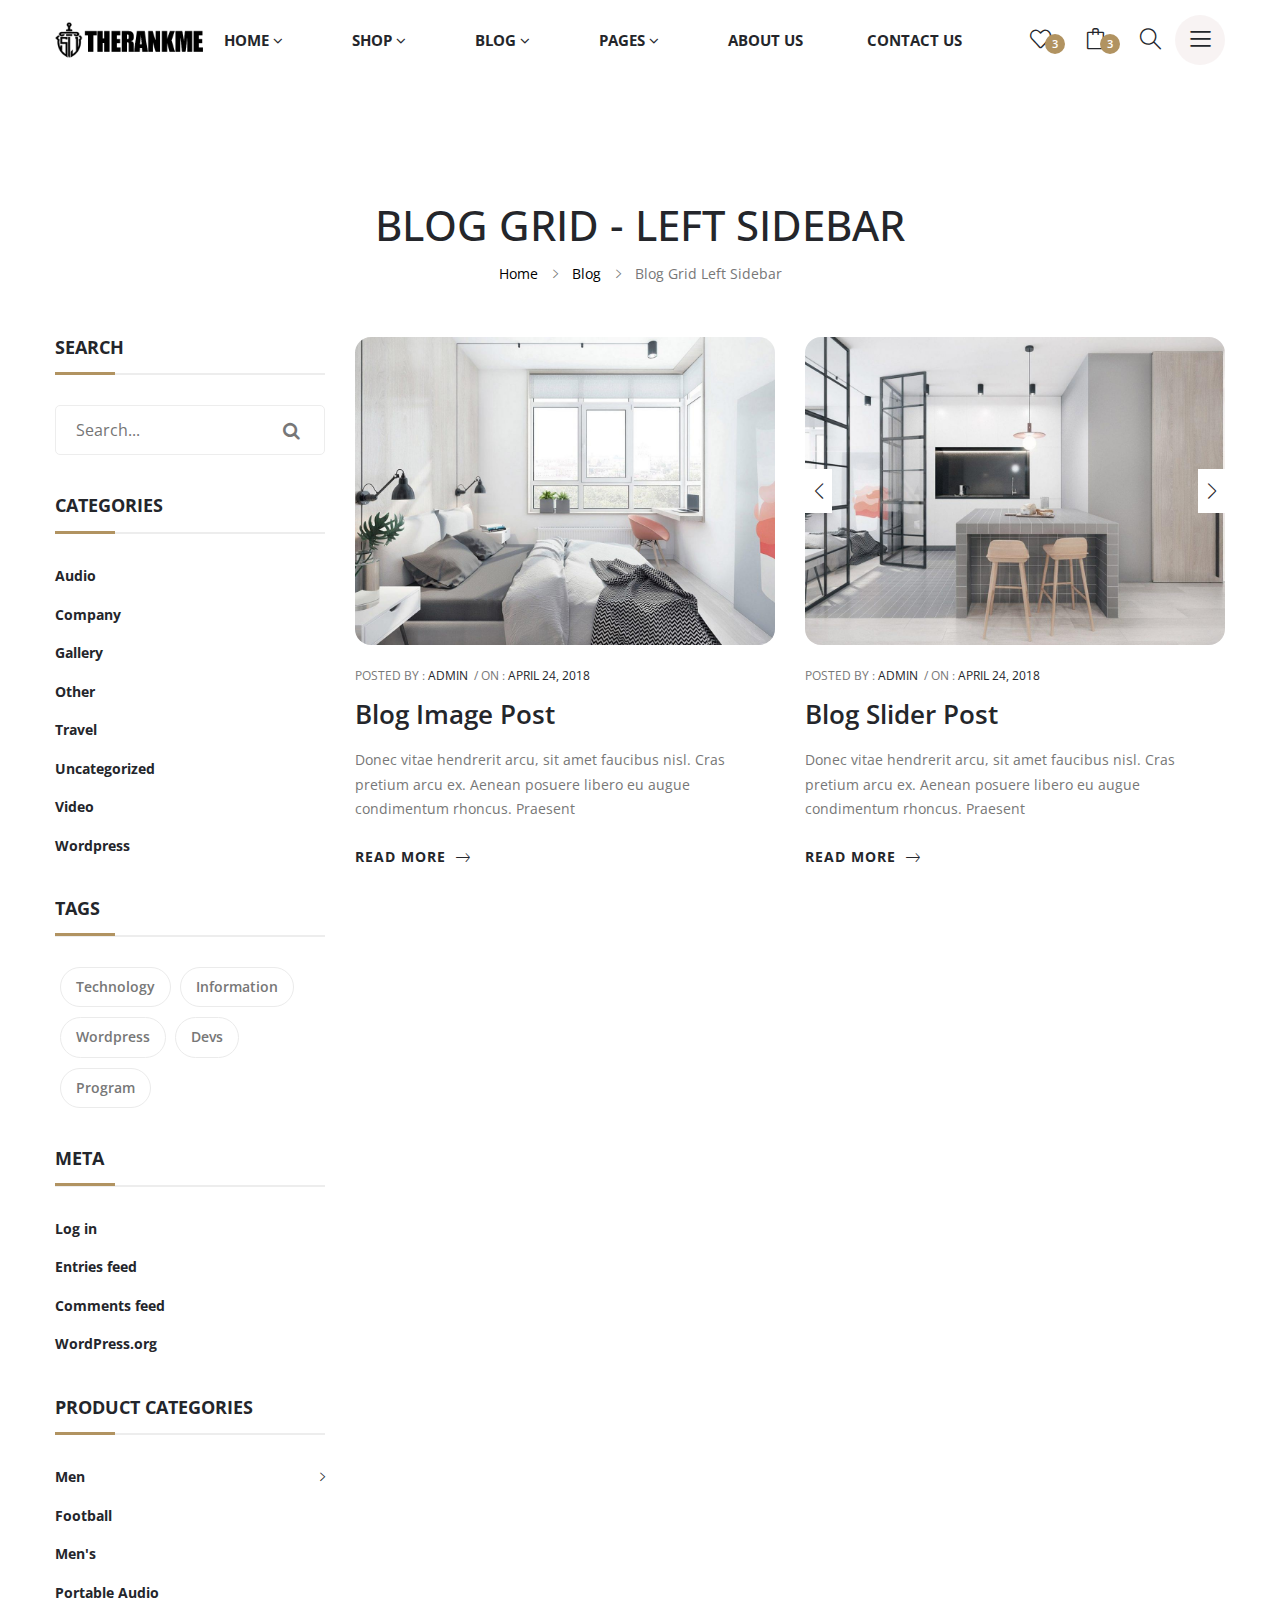
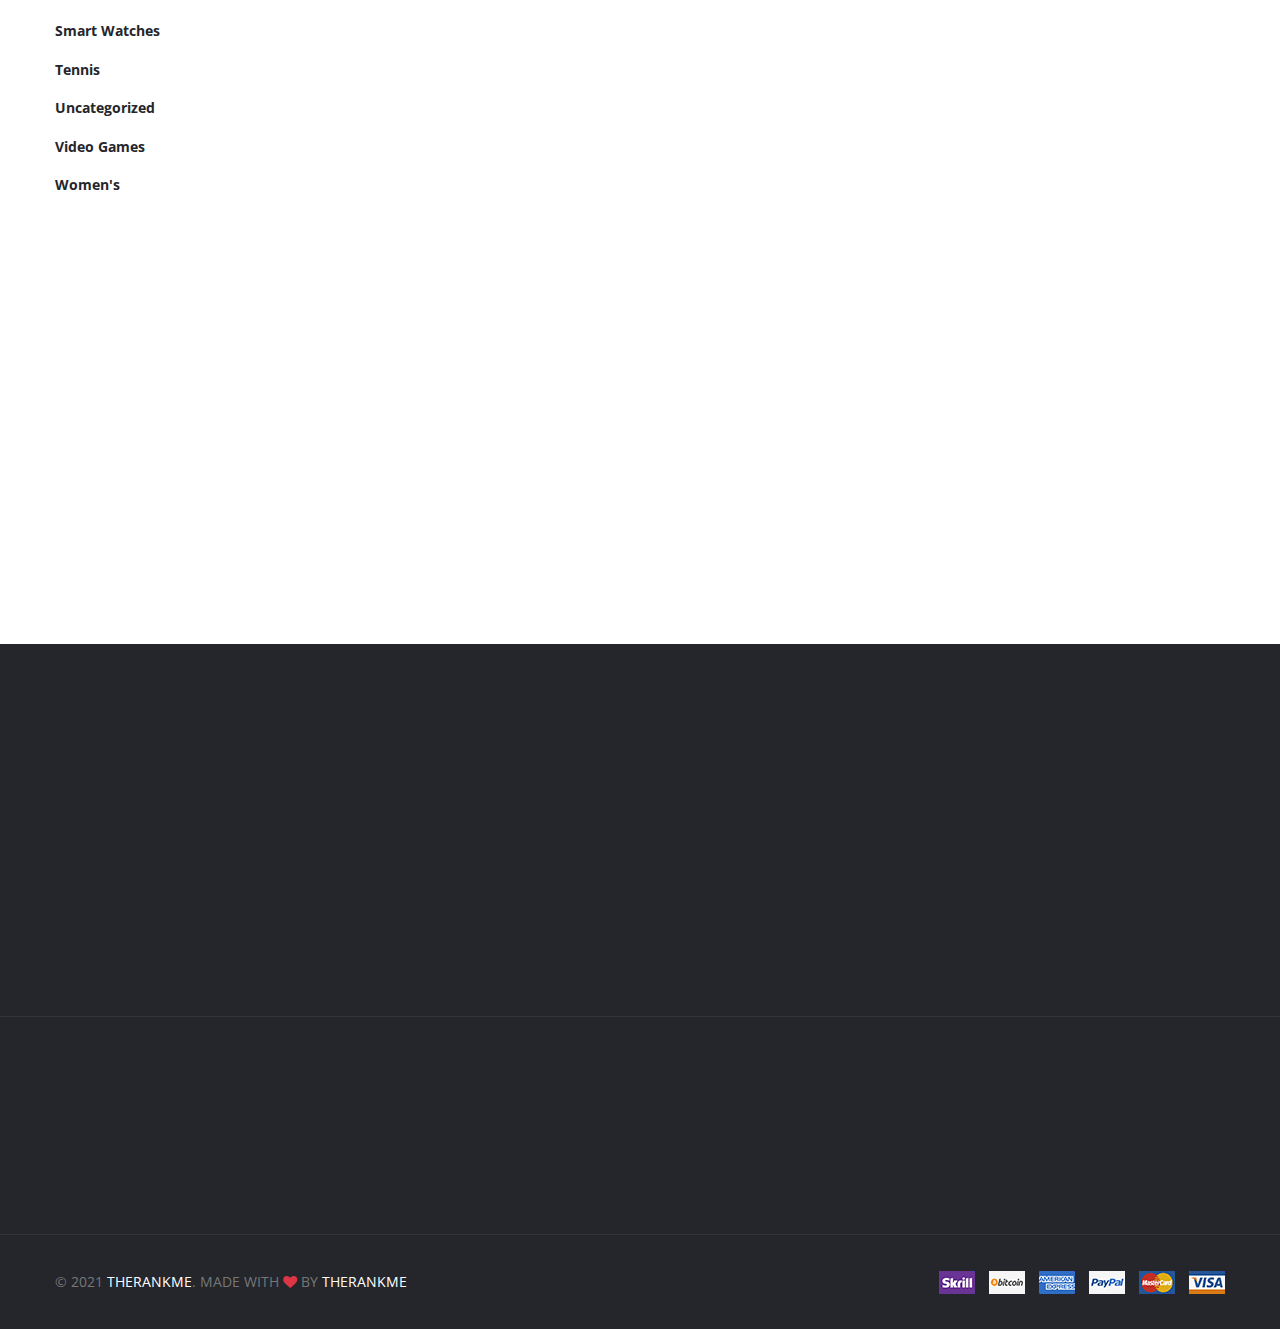
<file: blog-grid-sidebar-left.html>
<!DOCTYPE html>
<html lang="zxx">


<meta http-equiv="content-type" content="text/html;charset=UTF-8" /><!-- /Added by HTTrack -->
<head>
    <meta charset="UTF-8">
    <meta name="viewport" content="width=device-width, initial-scale=1.0" />

    <title>HONO - Multi Purpose HTML Template</title>

    <!-- ::::::::::::::Favicon icon::::::::::::::-->
    <link rel="shortcut icon" href="assets/images/favicon.ico" type="image/png">

    <!-- ::::::::::::::All CSS Files here :::::::::::::: -->
    <!-- Vendor CSS -->
    <!-- <link rel="stylesheet" href="assets/css/vendor/font-awesome.min.css">
    <link rel="stylesheet" href="assets/css/vendor/ionicons.css">
    <link rel="stylesheet" href="assets/css/vendor/simple-line-icons.css">
    <link rel="stylesheet" href="assets/css/vendor/jquery-ui.min.css"> -->

    <!-- Plugin CSS -->
    <!-- <link rel="stylesheet" href="assets/css/plugins/swiper-bundle.min.css">
    <link rel="stylesheet" href="assets/css/plugins/animate.min.css">
    <link rel="stylesheet" href="assets/css/plugins/nice-select.css">
    <link rel="stylesheet" href="assets/css/plugins/venobox.min.css">
    <link rel="stylesheet" href="assets/css/plugins/jquery.lineProgressbar.css">
    <link rel="stylesheet" href="assets/css/plugins/aos.min.css"> -->

    <!-- Main CSS -->
    <!-- <link rel="stylesheet" href="assets/sass/style.css"> -->

    <!-- Use the minified version files listed below for better performance and remove the files listed above -->
    <link rel="stylesheet" href="assets/css/vendor/vendor.min.css">
    <link rel="stylesheet" href="assets/css/plugins/plugins.min.css">
    <link rel="stylesheet" href="assets/css/style.min.css">

</head>

<body>
    <!-- Start Header Area -->
    <header class="header-section d-none d-xl-block">
        <div class="header-wrapper">
            <div class="header-bottom header-bottom-color--golden section-fluid sticky-header sticky-color--golden">
                <div class="container-fluid">
                    <div class="row">
                        <div class="col-12 d-flex align-items-center justify-content-between">
                            <!-- Start Header Logo -->
                            <div class="header-logo">
                                <div class="logo">
                                    <a href="index.html"><img src="assets/images/logo/logo_black.png" alt=""></a>
                                </div>
                            </div>
                            <!-- End Header Logo -->

                            <!-- Start Header Main Menu -->
                            <div class="main-menu menu-color--black menu-hover-color--golden">
                                <nav>
                                    <ul>
                                        <li class="has-dropdown">
                                            <a class="active main-menu-link" href="index.html">Home <i
                                                    class="fa fa-angle-down"></i></a>
                                            <!-- Sub Menu -->
                                            <ul class="sub-menu">
                                                <li><a href="index.html">Home 1</a></li>
                                                <li><a href="index-2.html">Home 2</a></li>
                                                <li><a href="index-3.html">Home 3</a></li>
                                                <li><a href="index-4.html">Home 4</a></li>
                                            </ul>
                                        </li>
                                        <li class="has-dropdown has-megaitem">
                                            <a href="product-details-default.html">Shop <i
                                                    class="fa fa-angle-down"></i></a>
                                            <!-- Mega Menu -->
                                            <div class="mega-menu">
                                                <ul class="mega-menu-inner">
                                                    <!-- Mega Menu Sub Link -->
                                                    <li class="mega-menu-item">
                                                        <a href="#" class="mega-menu-item-title">Shop Layouts</a>
                                                        <ul class="mega-menu-sub">
                                                            <li><a href="shop-grid-sidebar-left.html">Grid Left
                                                                    Sidebar</a></li>
                                                            <li><a href="shop-grid-sidebar-right.html">Grid Right
                                                                    Sidebar</a></li>
                                                            <li><a href="shop-full-width.html">Full Width</a></li>
                                                            <li><a href="shop-list-sidebar-left.html">List Left
                                                                    Sidebar</a></li>
                                                            <li><a href="shop-list-sidebar-right.html">List Right
                                                                    Sidebar</a></li>
                                                        </ul>
                                                    </li>
                                                    <!-- Mega Menu Sub Link -->
                                                    <li class="mega-menu-item">
                                                        <a href="#" class="mega-menu-item-title">Other Pages</a>
                                                        <ul class="mega-menu-sub">
                                                            <li><a href="cart.html">Cart</a></li>
                                                            <li><a href="empty-cart.html">Empty Cart</a></li>
                                                            <li><a href="wishlist.html">Wishlist</a></li>
                                                            <li><a href="compare.html">Compare</a></li>
                                                            <li><a href="checkout.html">Checkout</a></li>
                                                            <li><a href="login.html">Login</a></li>
                                                            <li><a href="my-account.html">My Account</a></li>
                                                        </ul>
                                                    </li>
                                                    <!-- Mega Menu Sub Link -->
                                                    <li class="mega-menu-item">
                                                        <a href="#" class="mega-menu-item-title">Product Types</a>
                                                        <ul class="mega-menu-sub">
                                                            <li><a href="product-details-default.html">Product
                                                                    Default</a></li>
                                                            <li><a href="product-details-variable.html">Product
                                                                    Variable</a></li>
                                                            <li><a href="product-details-affiliate.html">Product
                                                                    Referral</a></li>
                                                            <li><a href="product-details-group.html">Product Group</a>
                                                            </li>
                                                            <li><a href="product-details-single-slide.html">Product
                                                                    Slider</a></li>
                                                        </ul>
                                                    </li>
                                                    <!-- Mega Menu Sub Link -->
                                                    <li class="mega-menu-item">
                                                        <a href="#" class="mega-menu-item-title">Product Types</a>
                                                        <ul class="mega-menu-sub">
                                                            <li><a href="product-details-tab-left.html">Product Tab
                                                                    Left</a></li>
                                                            <li><a href="product-details-tab-right.html">Product Tab
                                                                    Right</a></li>
                                                            <li><a href="product-details-gallery-left.html">Product
                                                                    Gallery Left</a></li>
                                                            <li><a href="product-details-gallery-right.html">Product
                                                                    Gallery Right</a></li>
                                                            <li><a href="product-details-sticky-left.html">Product
                                                                    Sticky Left</a></li>
                                                            <li><a href="product-details-sticky-right.html">Product
                                                                    Sticky right</a></li>
                                                        </ul>
                                                    </li>
                                                </ul>
                                                <div class="menu-banner">
                                                    <a href="#" class="menu-banner-link">
                                                        <img class="menu-banner-img"
                                                            src="assets/images/banner/menu-banner.jpg" alt="">
                                                    </a>
                                                </div>
                                            </div>
                                        </li>
                                        <li class="has-dropdown">
                                            <a href="blog-single-sidebar-left.html">Blog <i
                                                    class="fa fa-angle-down"></i></a>
                                            <!-- Sub Menu -->
                                            <ul class="sub-menu">
                                                <li><a href="blog-grid-sidebar-left.html">Blog Grid Sidebar left</a>
                                                </li>
                                                <li><a href="blog-grid-sidebar-right.html">Blog Grid Sidebar Right</a>
                                                </li>
                                                <li><a href="blog-full-width.html">Blog Full Width</a></li>
                                                <li><a href="blog-list-sidebar-left.html">Blog List Sidebar Left</a>
                                                </li>
                                                <li><a href="blog-list-sidebar-right.html">Blog List Sidebar Right</a>
                                                </li>
                                                <li><a href="blog-single-sidebar-left.html">Blog Single Sidebar left</a>
                                                </li>
                                                <li><a href="blog-single-sidebar-right.html">Blog Single Sidebar
                                                        Right</a></li>
                                            </ul>
                                        </li>
                                        <li class="has-dropdown">
                                            <a href="#">Pages <i class="fa fa-angle-down"></i></a>
                                            <!-- Sub Menu -->
                                            <ul class="sub-menu">
                                                <li><a href="faq.html">Frequently Questions</a></li>
                                                <li><a href="privacy-policy.html">Privacy Policy</a></li>
                                                <li><a href="404.html">404 Page</a></li>
                                            </ul>
                                        </li>
                                        <li>
                                            <a href="about-us.html">About Us</a>
                                        </li>
                                        <li>
                                            <a href="contact-us.html">Contact Us</a>
                                        </li>
                                    </ul>
                                </nav>
                            </div>
                            <!-- End Header Main Menu Start -->

                            <!-- Start Header Action Link -->
                            <ul class="header-action-link action-color--black action-hover-color--golden">
                                <li>
                                    <a href="#offcanvas-wishlish" class="offcanvas-toggle">
                                        <i class="icon-heart"></i>
                                        <span class="item-count">3</span>
                                    </a>
                                </li>
                                <li>
                                    <a href="#offcanvas-add-cart" class="offcanvas-toggle">
                                        <i class="icon-bag"></i>
                                        <span class="item-count">3</span>
                                    </a>
                                </li>
                                <li>
                                    <a href="#search">
                                        <i class="icon-magnifier"></i>
                                    </a>
                                </li>
                                <li>
                                    <a href="#offcanvas-about" class="offacnvas offside-about offcanvas-toggle">
                                        <i class="icon-menu"></i>
                                    </a>
                                </li>
                            </ul>
                            <!-- End Header Action Link -->
                        </div>
                    </div>
                </div>
            </div>
        </div>
    </header>
    <!-- Start Header Area -->

    <!-- Start Mobile Header -->
    <div class="mobile-header mobile-header-bg-color--golden section-fluid d-lg-block d-xl-none">
        <div class="container">
            <div class="row">
                <div class="col-12 d-flex align-items-center justify-content-between">
                    <!-- Start Mobile Left Side -->
                    <div class="mobile-header-left">
                        <ul class="mobile-menu-logo">
                            <li>
                                <a href="index.html">
                                    <div class="logo">
                                        <img src="assets/images/logo/logo_black.png" alt="">
                                    </div>
                                </a>
                            </li>
                        </ul>
                    </div>
                    <!-- End Mobile Left Side -->

                    <!-- Start Mobile Right Side -->
                    <div class="mobile-right-side">
                        <ul class="header-action-link action-color--black action-hover-color--golden">
                            <li>
                                <a href="#search">
                                    <i class="icon-magnifier"></i>
                                </a>
                            </li>
                            <li>
                                <a href="#offcanvas-wishlish" class="offcanvas-toggle">
                                    <i class="icon-heart"></i>
                                    <span class="item-count">3</span>
                                </a>
                            </li>
                            <li>
                                <a href="#offcanvas-add-cart" class="offcanvas-toggle">
                                    <i class="icon-bag"></i>
                                    <span class="item-count">3</span>
                                </a>
                            </li>
                            <li>
                                <a href="#mobile-menu-offcanvas" class="offcanvas-toggle offside-menu">
                                    <i class="icon-menu"></i>
                                </a>
                            </li>
                        </ul>
                    </div>
                    <!-- End Mobile Right Side -->
                </div>
            </div>
        </div>
    </div>
    <!-- End Mobile Header -->

    <!--  Start Offcanvas Mobile Menu Section -->
    <div id="mobile-menu-offcanvas" class="offcanvas offcanvas-rightside offcanvas-mobile-menu-section">
        <!-- Start Offcanvas Header -->
        <div class="offcanvas-header text-right">
            <button class="offcanvas-close"><i class="ion-android-close"></i></button>
        </div> <!-- End Offcanvas Header -->
        <!-- Start Offcanvas Mobile Menu Wrapper -->
        <div class="offcanvas-mobile-menu-wrapper">
            <!-- Start Mobile Menu  -->
            <div class="mobile-menu-bottom">
                <!-- Start Mobile Menu Nav -->
                <div class="offcanvas-menu">
                    <ul>
                        <li>
                            <a href="#"><span>Home</span></a>
                            <ul class="mobile-sub-menu">
                                <li><a href="index.html">Home 1</a></li>
                                <li><a href="index-2.html">Home 2</a></li>
                                <li><a href="index-3.html">Home 3</a></li>
                                <li><a href="index-4.html">Home 4</a></li>
                            </ul>
                        </li>
                        <li>
                            <a href="#"><span>Shop</span></a>
                            <ul class="mobile-sub-menu">
                                <li>
                                    <a href="#">Shop Layout</a>
                                    <ul class="mobile-sub-menu">
                                        <li><a href="shop-grid-sidebar-left.html">Grid Left Sidebar</a></li>
                                        <li><a href="shop-grid-sidebar-right.html">Grid Right Sidebar</a></li>
                                        <li><a href="shop-full-width.html">Full Width</a></li>
                                        <li><a href="shop-list-sidebar-left.html">List Left Sidebar</a></li>
                                        <li><a href="shop-list-sidebar-right.html">List Right Sidebar</a></li>
                                    </ul>
                                </li>
                            </ul>
                            <ul class="mobile-sub-menu">
                                <li>
                                    <a href="#">Shop Pages</a>
                                    <ul class="mobile-sub-menu">
                                        <li><a href="cart.html">Cart</a></li>
                                        <li><a href="empty-cart.html">Empty Cart</a></li>
                                        <li><a href="wishlist.html">Wishlist</a></li>
                                        <li><a href="compare.html">Compare</a></li>
                                        <li><a href="checkout.html">Checkout</a></li>
                                        <li><a href="login.html">Login</a></li>
                                        <li><a href="my-account.html">My Account</a></li>
                                    </ul>
                                </li>
                            </ul>
                            <ul class="mobile-sub-menu">
                                <li>
                                    <a href="#">Product Single</a>
                                    <ul class="mobile-sub-menu">
                                        <li><a href="product-details-default.html">Product Default</a></li>
                                        <li><a href="product-details-variable.html">Product Variable</a></li>
                                        <li><a href="product-details-affiliate.html">Product Referral</a></li>
                                        <li><a href="product-details-group.html">Product Group</a></li>
                                        <li><a href="product-details-single-slide.html">Product Slider</a></li>
                                        <li><a href="product-details-tab-left.html">Product Tab Left</a></li>
                                        <li><a href="product-details-tab-right.html">Product Tab Right</a></li>
                                        <li><a href="product-details-gallery-left.html">Product Gallery Left</a></li>
                                        <li><a href="product-details-gallery-right.html">Product Gallery Right</a></li>
                                        <li><a href="product-details-sticky-left.html">Product Sticky Left</a></li>
                                        <li><a href="product-details-sticky-right.html">Product Sticky right</a></li>
                                    </ul>
                                </li>
                            </ul>
                        </li>
                        <li>
                            <a href="#"><span>Blogs</span></a>
                            <ul class="mobile-sub-menu">
                                <li>
                                    <a href="#">Blog Grid</a>
                                    <ul class="mobile-sub-menu">
                                        <li><a href="blog-grid-sidebar-left.html">Blog Grid Sidebar left</a></li>
                                        <li><a href="blog-grid-sidebar-right.html">Blog Grid Sidebar Right</a></li>
                                    </ul>
                                </li>
                                <li>
                                    <a href="blog-full-width.html">Blog Full Width</a>
                                </li>
                                <li>
                                    <a href="#">Blog List</a>
                                    <ul class="mobile-sub-menu">
                                        <li><a href="blog-list-sidebar-left.html">Blog List Sidebar left</a></li>
                                        <li><a href="blog-list-sidebar-right.html">Blog List Sidebar Right</a></li>
                                    </ul>
                                </li>
                                <li>
                                    <a href="#">Blog Single</a>
                                    <ul class="mobile-sub-menu">
                                        <li><a href="blog-single-sidebar-left.html">Blog Single Sidebar left</a></li>
                                        <li><a href="blog-single-sidebar-right.html">Blog Single Sidebar Right</a></li>
                                    </ul>
                                </li>
                            </ul>
                        </li>
                        <li>
                            <a href="#"><span>Pages</span></a>
                            <ul class="mobile-sub-menu">
                                <li><a href="faq.html">Frequently Questions</a></li>
                                <li><a href="privacy-policy.html">Privacy Policy</a></li>
                                <li><a href="404.html">404 Page</a></li>
                            </ul>
                        </li>
                        <li><a href="about-us.html">About Us</a></li>
                        <li><a href="contact-us.html">Contact Us</a></li>
                    </ul>
                </div> <!-- End Mobile Menu Nav -->
            </div> <!-- End Mobile Menu -->

            <!-- Start Mobile contact Info -->
            <div class="mobile-contact-info">
                <div class="logo">
                    <a href="index.html"><img src="assets/images/logo/logo_white.png" alt=""></a>
                </div>

                <address class="address">
                    <span>Address: Your address goes here.</span>
                    <span>Call Us: 0123456789, 0123456789</span>
                    <span>Email: demo@example.com</span>
                </address>

                <ul class="social-link">
                    <li><a href="#"><i class="fa fa-facebook"></i></a></li>
                    <li><a href="#"><i class="fa fa-twitter"></i></a></li>
                    <li><a href="#"><i class="fa fa-instagram"></i></a></li>
                    <li><a href="#"><i class="fa fa-linkedin"></i></a></li>
                </ul>

                <ul class="user-link">
                    <li><a href="wishlist.html">Wishlist</a></li>
                    <li><a href="cart.html">Cart</a></li>
                    <li><a href="checkout.html">Checkout</a></li>
                </ul>
            </div>
            <!-- End Mobile contact Info -->

        </div> <!-- End Offcanvas Mobile Menu Wrapper -->
    </div> <!-- ...:::: End Offcanvas Mobile Menu Section:::... -->

    <!-- Start Offcanvas Mobile Menu Section -->
    <div id="offcanvas-about" class="offcanvas offcanvas-rightside offcanvas-mobile-about-section">
        <!-- Start Offcanvas Header -->
        <div class="offcanvas-header text-right">
            <button class="offcanvas-close"><i class="ion-android-close"></i></button>
        </div> <!-- End Offcanvas Header -->
        <!-- Start Offcanvas Mobile Menu Wrapper -->
        <!-- Start Mobile contact Info -->
        <div class="mobile-contact-info">
            <div class="logo">
                <a href="index.html"><img src="assets/images/logo/logo_white.png" alt=""></a>
            </div>

            <address class="address">
                <span>Address: Your address goes here.</span>
                <span>Call Us: 0123456789, 0123456789</span>
                <span>Email: demo@example.com</span>
            </address>

            <ul class="social-link">
                <li><a href="#"><i class="fa fa-facebook"></i></a></li>
                <li><a href="#"><i class="fa fa-twitter"></i></a></li>
                <li><a href="#"><i class="fa fa-instagram"></i></a></li>
                <li><a href="#"><i class="fa fa-linkedin"></i></a></li>
            </ul>

            <ul class="user-link">
                <li><a href="wishlist.html">Wishlist</a></li>
                <li><a href="cart.html">Cart</a></li>
                <li><a href="checkout.html">Checkout</a></li>
            </ul>
        </div>
        <!-- End Mobile contact Info -->
    </div> <!-- ...:::: End Offcanvas Mobile Menu Section:::... -->

    <!-- Start Offcanvas Addcart Section -->
    <div id="offcanvas-add-cart" class="offcanvas offcanvas-rightside offcanvas-add-cart-section">
        <!-- Start Offcanvas Header -->
        <div class="offcanvas-header text-right">
            <button class="offcanvas-close"><i class="ion-android-close"></i></button>
        </div> <!-- End Offcanvas Header -->

        <!-- Start  Offcanvas Addcart Wrapper -->
        <div class="offcanvas-add-cart-wrapper">
            <h4 class="offcanvas-title">Shopping Cart</h4>
            <ul class="offcanvas-cart">
                <li class="offcanvas-cart-item-single">
                    <div class="offcanvas-cart-item-block">
                        <a href="#" class="offcanvas-cart-item-image-link">
                            <img src="assets/images/product/default/home-1/default-1.jpg" alt=""
                                class="offcanvas-cart-image">
                        </a>
                        <div class="offcanvas-cart-item-content">
                            <a href="#" class="offcanvas-cart-item-link">Car Wheel</a>
                            <div class="offcanvas-cart-item-details">
                                <span class="offcanvas-cart-item-details-quantity">1 x </span>
                                <span class="offcanvas-cart-item-details-price">$49.00</span>
                            </div>
                        </div>
                    </div>
                    <div class="offcanvas-cart-item-delete text-right">
                        <a href="#" class="offcanvas-cart-item-delete"><i class="fa fa-trash-o"></i></a>
                    </div>
                </li>
                <li class="offcanvas-cart-item-single">
                    <div class="offcanvas-cart-item-block">
                        <a href="#" class="offcanvas-cart-item-image-link">
                            <img src="assets/images/product/default/home-2/default-1.jpg" alt=""
                                class="offcanvas-cart-image">
                        </a>
                        <div class="offcanvas-cart-item-content">
                            <a href="#" class="offcanvas-cart-item-link">Car Vails</a>
                            <div class="offcanvas-cart-item-details">
                                <span class="offcanvas-cart-item-details-quantity">3 x </span>
                                <span class="offcanvas-cart-item-details-price">$500.00</span>
                            </div>
                        </div>
                    </div>
                    <div class="offcanvas-cart-item-delete text-right">
                        <a href="#" class="offcanvas-cart-item-delete"><i class="fa fa-trash-o"></i></a>
                    </div>
                </li>
                <li class="offcanvas-cart-item-single">
                    <div class="offcanvas-cart-item-block">
                        <a href="#" class="offcanvas-cart-item-image-link">
                            <img src="assets/images/product/default/home-3/default-1.jpg" alt=""
                                class="offcanvas-cart-image">
                        </a>
                        <div class="offcanvas-cart-item-content">
                            <a href="#" class="offcanvas-cart-item-link">Shock Absorber</a>
                            <div class="offcanvas-cart-item-details">
                                <span class="offcanvas-cart-item-details-quantity">1 x </span>
                                <span class="offcanvas-cart-item-details-price">$350.00</span>
                            </div>
                        </div>
                    </div>
                    <div class="offcanvas-cart-item-delete text-right">
                        <a href="#" class="offcanvas-cart-item-delete"><i class="fa fa-trash-o"></i></a>
                    </div>
                </li>
            </ul>
            <div class="offcanvas-cart-total-price">
                <span class="offcanvas-cart-total-price-text">Subtotal:</span>
                <span class="offcanvas-cart-total-price-value">$170.00</span>
            </div>
            <ul class="offcanvas-cart-action-button">
                <li><a href="cart.html" class="btn btn-block btn-golden">View Cart</a></li>
                <li><a href="compare.html" class=" btn btn-block btn-golden mt-5">Checkout</a></li>
            </ul>
        </div> <!-- End  Offcanvas Addcart Wrapper -->

    </div> <!-- End  Offcanvas Addcart Section -->

    <!-- Start Offcanvas Mobile Menu Section -->
    <div id="offcanvas-wishlish" class="offcanvas offcanvas-rightside offcanvas-add-cart-section">
        <!-- Start Offcanvas Header -->
        <div class="offcanvas-header text-right">
            <button class="offcanvas-close"><i class="ion-android-close"></i></button>
        </div> <!-- ENd Offcanvas Header -->

        <!-- Start Offcanvas Mobile Menu Wrapper -->
        <div class="offcanvas-wishlist-wrapper">
            <h4 class="offcanvas-title">Wishlist</h4>
            <ul class="offcanvas-wishlist">
                <li class="offcanvas-wishlist-item-single">
                    <div class="offcanvas-wishlist-item-block">
                        <a href="#" class="offcanvas-wishlist-item-image-link">
                            <img src="assets/images/product/default/home-1/default-1.jpg" alt=""
                                class="offcanvas-wishlist-image">
                        </a>
                        <div class="offcanvas-wishlist-item-content">
                            <a href="#" class="offcanvas-wishlist-item-link">Car Wheel</a>
                            <div class="offcanvas-wishlist-item-details">
                                <span class="offcanvas-wishlist-item-details-quantity">1 x </span>
                                <span class="offcanvas-wishlist-item-details-price">$49.00</span>
                            </div>
                        </div>
                    </div>
                    <div class="offcanvas-wishlist-item-delete text-right">
                        <a href="#" class="offcanvas-wishlist-item-delete"><i class="fa fa-trash-o"></i></a>
                    </div>
                </li>
                <li class="offcanvas-wishlist-item-single">
                    <div class="offcanvas-wishlist-item-block">
                        <a href="#" class="offcanvas-wishlist-item-image-link">
                            <img src="assets/images/product/default/home-2/default-1.jpg" alt=""
                                class="offcanvas-wishlist-image">
                        </a>
                        <div class="offcanvas-wishlist-item-content">
                            <a href="#" class="offcanvas-wishlist-item-link">Car Vails</a>
                            <div class="offcanvas-wishlist-item-details">
                                <span class="offcanvas-wishlist-item-details-quantity">3 x </span>
                                <span class="offcanvas-wishlist-item-details-price">$500.00</span>
                            </div>
                        </div>
                    </div>
                    <div class="offcanvas-wishlist-item-delete text-right">
                        <a href="#" class="offcanvas-wishlist-item-delete"><i class="fa fa-trash-o"></i></a>
                    </div>
                </li>
                <li class="offcanvas-wishlist-item-single">
                    <div class="offcanvas-wishlist-item-block">
                        <a href="#" class="offcanvas-wishlist-item-image-link">
                            <img src="assets/images/product/default/home-3/default-1.jpg" alt=""
                                class="offcanvas-wishlist-image">
                        </a>
                        <div class="offcanvas-wishlist-item-content">
                            <a href="#" class="offcanvas-wishlist-item-link">Shock Absorber</a>
                            <div class="offcanvas-wishlist-item-details">
                                <span class="offcanvas-wishlist-item-details-quantity">1 x </span>
                                <span class="offcanvas-wishlist-item-details-price">$350.00</span>
                            </div>
                        </div>
                    </div>
                    <div class="offcanvas-wishlist-item-delete text-right">
                        <a href="#" class="offcanvas-wishlist-item-delete"><i class="fa fa-trash-o"></i></a>
                    </div>
                </li>
            </ul>
            <ul class="offcanvas-wishlist-action-button">
                <li><a href="#" class="btn btn-block btn-golden">View wishlist</a></li>
            </ul>
        </div> <!-- End Offcanvas Mobile Menu Wrapper -->

    </div> <!-- End Offcanvas Mobile Menu Section -->

    <!-- Start Offcanvas Search Bar Section -->
    <div id="search" class="search-modal">
        <button type="button" class="close">×</button>
        <form>
            <input type="search" placeholder="type keyword(s) here" />
            <button type="submit" class="btn btn-lg btn-golden">Search</button>
        </form>
    </div>
    <!-- End Offcanvas Search Bar Section -->

    <!-- Offcanvas Overlay -->
    <div class="offcanvas-overlay"></div>

    <!-- ...:::: Start Breadcrumb Section:::... -->
    <div class="breadcrumb-section breadcrumb-bg-color--golden">
        <div class="breadcrumb-wrapper">
            <div class="container">
                <div class="row">
                    <div class="col-12">
                        <h3 class="breadcrumb-title">Blog Grid - Left Sidebar</h3>
                        <div class="breadcrumb-nav breadcrumb-nav-color--black breadcrumb-nav-hover-color--golden">
                            <nav aria-label="breadcrumb">
                                <ul>
                                    <li><a href="index.html">Home</a></li>
                                    <li><a href="blog-grid-sidebar-left.html">Blog</a></li>
                                    <li class="active" aria-current="page">Blog Grid Left Sidebar</li>
                                </ul>
                            </nav>
                        </div>
                    </div>
                </div>
            </div>
        </div>
    </div> <!-- ...:::: End Breadcrumb Section:::... -->

    <!-- ...:::: Start Blog List Section:::... -->
    <div class="blog-section">
        <div class="container">
            <div class="row flex-column-reverse flex-lg-row">
                <div class="col-lg-3">
                    <!-- Start Sidebar Area -->
                    <div class="siderbar-section" data-aos="fade-up" data-aos-delay="0">

                        <!-- Start Single Sidebar Widget -->
                        <div class="sidebar-single-widget">
                            <h6 class="sidebar-title">Search</h6>
                            <div class="default-search-style d-flex">
                                <input class="default-search-style-input-box" type="search" placeholder="Search..."
                                    required>
                                <button class="default-search-style-input-btn" type="submit"><i
                                        class="fa fa-search"></i></button>
                            </div>
                        </div> <!-- End Single Sidebar Widget -->

                        <!-- Start Single Sidebar Widget -->
                        <div class="sidebar-single-widget">
                            <h6 class="sidebar-title">CATEGORIES</h6>
                            <div class="sidebar-content">
                                <ul class="sidebar-menu">
                                    <li><a href="#">Audio</a></li>
                                    <li><a href="#">Company</a></li>
                                    <li><a href="#">Gallery</a></li>
                                    <li><a href="#">Other</a></li>
                                    <li><a href="#">Travel</a></li>
                                    <li><a href="#"> Uncategorized</a></li>
                                    <li><a href="#"> Video</a></li>
                                    <li><a href="#">Wordpress</a></li>
                                </ul>
                            </div>
                        </div> <!-- End Single Sidebar Widget -->

                        <!-- Start Single Sidebar Widget -->
                        <div class="sidebar-single-widget">
                            <h6 class="sidebar-title">Tags</h6>
                            <div class="sidebar-content">
                                <div class="tag-link">
                                    <a href="#">Technology</a>
                                    <a href="#">Information</a>
                                    <a href="#">Wordpress</a>
                                    <a href="#">Devs</a>
                                    <a href="#">Program</a>
                                </div>
                            </div>
                        </div> <!-- End Single Sidebar Widget -->

                        <!-- Start Single Sidebar Widget -->
                        <div class="sidebar-single-widget">
                            <h6 class="sidebar-title">Meta</h6>
                            <div class="sidebar-content">
                                <ul class="sidebar-menu">
                                    <li><a href="#">Log in</a></li>
                                    <li><a href="#">Entries feed</a></li>
                                    <li><a href="#">Comments feed</a></li>
                                    <li><a href="#">WordPress.org</a></li>
                                </ul>
                            </div>
                        </div> <!-- End Single Sidebar Widget -->

                        <!-- Start Single Sidebar Widget -->
                        <div class="sidebar-single-widget">
                            <h6 class="sidebar-title">PRODUCT CATEGORIES</h6>
                            <div class="sidebar-content">
                                <ul class="sidebar-menu">
                                    <li>
                                        <ul class="sidebar-menu-collapse">
                                            <!-- Start Single Menu Collapse List -->
                                            <li class="sidebar-menu-collapse-list">
                                                <div class="accordion">
                                                    <a href="#" class="accordion-title collapsed"
                                                        data-bs-toggle="collapse" data-bs-target="#men-fashion"
                                                        aria-expanded="false">Men <i
                                                            class="ion-ios-arrow-right"></i></a>
                                                    <div id="men-fashion" class="collapse">
                                                        <ul class="accordion-category-list">
                                                            <li><a href="#">Dresses</a></li>
                                                            <li><a href="#">Jackets &amp; Coats</a></li>
                                                            <li><a href="#">Sweaters</a></li>
                                                            <li><a href="#">Jeans</a></li>
                                                            <li><a href="#">Blouses &amp; Shirts</a></li>
                                                        </ul>
                                                    </div>
                                                </div>
                                            </li> <!-- End Single Menu Collapse List -->
                                        </ul>
                                    </li>
                                    <li><a href="#">Football</a></li>
                                    <li><a href="#"> Men's</a></li>
                                    <li><a href="#"> Portable Audio</a></li>
                                    <li><a href="#"> Smart Watches</a></li>
                                    <li><a href="#">Tennis</a></li>
                                    <li><a href="#"> Uncategorized</a></li>
                                    <li><a href="#"> Video Games</a></li>
                                    <li><a href="#">Women's</a></li>
                                </ul>
                            </div>
                        </div> <!-- End Single Sidebar Widget -->

                    </div> <!-- End Sidebar Area -->
                </div>
                <div class="col-lg-9">
                    <div class="blog-wrapper">
                        <div class="row mb-n6">
                            <div class="col-md-6 col-12 mb-6">
                                <!-- Start Product Default Single Item -->
                                <div class="blog-list blog-grid-single-item blog-color--golden" data-aos="fade-up"
                                    data-aos-delay="0">
                                    <div class="image-box">
                                        <a href="blog-single-sidebar-left.html" class="image-link">
                                            <img class="img-fluid" src="assets/images/blog/blog-grid-home-1-img-1.jpg"
                                                alt="">
                                        </a>
                                    </div>
                                    <div class="content">
                                        <ul class="post-meta">
                                            <li>POSTED BY : <a href="#" class="author">Admin</a></li>
                                            <li>ON : <a href="#" class="date">APRIL 24, 2018</a></li>
                                        </ul>
                                        <h6 class="title"><a href="blog-single-sidebar-left.html"> Blog image post</a>
                                        </h6>
                                        <p>Donec vitae hendrerit arcu, sit amet faucibus nisl. Cras pretium arcu ex.
                                            Aenean posuere libero eu augue condimentum rhoncus. Praesent</p>
                                        <a href="#" class="read-more-btn icon-space-left">Read More <span class="icon"><i
                                                    class="ion-ios-arrow-thin-right"></i></span></a>
                                    </div>
                                </div>
                                <!-- End Product Default Single Item -->
                            </div>
                            <div class="col-md-6 col-12 mb-6">
                                <!-- Start Product Default Single Item -->
                                <div class="blog-list blog-grid-single-item blog-color--golden" data-aos="fade-up"
                                    data-aos-delay="200">
                                    <div class="blog-list-slider-arrow">
                                        <!-- Slider main container -->
                                        <div class="blog-list-slider swiper-container">
                                            <!-- Additional required wrapper -->
                                            <div class="swiper-wrapper">
                                                <!-- Slides -->
                                                <div class="blog-list-slider-img swiper-slide"><img class="img-fluid"
                                                        src="assets/images/blog/blog-grid-home-1-img-4.jpg" alt="">
                                                </div>
                                                <div class="blog-list-slider-img swiper-slide"><img class="img-fluid"
                                                        src="assets/images/blog/blog-grid-home-1-img-2.jpg" alt="">
                                                </div>
                                                <div class="blog-list-slider-img swiper-slide"><img class="img-fluid"
                                                        src="assets/images/blog/blog-grid-home-1-img-3.jpg" alt="">
                                                </div>
                                                <div class="blog-list-slider-img swiper-slide"><img class="img-fluid"
                                                        src="assets/images/blog/blog-grid-home-1-img-1.jpg" alt="">
                                                </div>
                                                <div class="blog-list-slider-img swiper-slide"><img class="img-fluid"
                                                        src="assets/images/blog/blog-grid-home-1-img-5.jpg" alt="">
                                                </div>
                                            </div>

                                            <!-- If we need navigation buttons -->
                                            <div class="swiper-button-prev"></div>
                                            <div class="swiper-button-next"></div>
                                        </div>
                                    </div>
                                    <div class="content">
                                        <ul class="post-meta">
                                            <li>POSTED BY : <a href="#" class="author">Admin</a></li>
                                            <li>ON : <a href="#" class="date">APRIL 24, 2018</a></li>
                                        </ul>
                                        <h6 class="title"><a href="blog-single-sidebar-left.html"> Blog Slider post</a>
                                        </h6>
                                        <p>Donec vitae hendrerit arcu, sit amet faucibus nisl. Cras pretium arcu ex.
                                            Aenean posuere libero eu augue condimentum rhoncus. Praesent</p>
                                        <a href="#" class="read-more-btn icon-space-left">Read More <span class="icon"><i
                                                    class="ion-ios-arrow-thin-right"></i></span></a>
                                    </div>
                                </div>
                                <!-- End Product Default Single Item -->
                            </div>
                            <div class="col-md-6 col-12 mb-6">
                                <!-- Start Product Default Single Item -->
                                <div class="blog-list blog-grid-single-item blog-color--golden" data-aos="fade-up"
                                    data-aos-delay="0">
                                    <div class="blog-video-box">
                                        <img class="img-fluid" src="assets/images/blog/blog-grid-home-1-img-5.jpg"
                                            alt="">
                                        <a href="https://youtu.be/MKjhBO2xQzg" class="video-play-btn"
                                            data-autoplay="true" data-vbtype="video">
                                            <i class="fa fa-youtube-play"></i>
                                        </a>
                                    </div>
                                    <div class="content">
                                        <ul class="post-meta">
                                            <li>POSTED BY : <a href="#" class="author">Admin</a></li>
                                            <li>ON : <a href="#" class="date">APRIL 24, 2018</a></li>
                                        </ul>
                                        <h6 class="title"><a href="blog-single-sidebar-left.html"> Blog video post</a>
                                        </h6>
                                        <p>Donec vitae hendrerit arcu, sit amet faucibus nisl. Cras pretium arcu ex.
                                            Aenean posuere libero eu augue condimentum rhoncus. Praesent</p>
                                        <a href="#" class="read-more-btn icon-space-left">Read More <span class="icon"><i
                                                    class="ion-ios-arrow-thin-right"></i></span></a>
                                    </div>
                                </div>
                                <!-- End Product Default Single Item -->
                            </div>
                            <div class="col-md-6 col-12 mb-6">
                                <!-- Start Product Default Single Item -->
                                <div class="blog-list blog-grid-single-item blog-color--golden" data-aos="fade-up"
                                    data-aos-delay="200">
                                    <div class="image-box">
                                        <a href="blog-single-sidebar-left.html" class="image-link">
                                            <img class="img-fluid" src="assets/images/blog/blog-grid-home-1-img-2.jpg"
                                                alt="">
                                        </a>
                                    </div>
                                    <div class="content">
                                        <ul class="post-meta">
                                            <li>POSTED BY : <a href="#" class="author">Admin</a></li>
                                            <li>ON : <a href="#" class="date">APRIL 24, 2018</a></li>
                                        </ul>
                                        <h6 class="title"><a href="blog-single-sidebar-left.html"> Blog image post</a>
                                        </h6>
                                        <p>Donec vitae hendrerit arcu, sit amet faucibus nisl. Cras pretium arcu ex.
                                            Aenean posuere libero eu augue condimentum rhoncus. Praesent</p>
                                        <a href="#" class="read-more-btn icon-space-left">Read More <span class="icon"><i
                                                    class="ion-ios-arrow-thin-right"></i></span></a>
                                    </div>
                                </div>
                                <!-- End Product Default Single Item -->
                            </div>
                            <div class="col-md-6 col-12 mb-6">
                                <!-- Start Product Default Single Item -->
                                <div class="blog-list blog-grid-single-item blog-color--golden" data-aos="fade-up"
                                    data-aos-delay="0">
                                    <div class="image-box">
                                        <a href="blog-single-sidebar-left.html" class="image-link">
                                            <img class="img-fluid" src="assets/images/blog/blog-grid-home-1-img-5.jpg"
                                                alt="">
                                        </a>
                                    </div>
                                    <div class="content">
                                        <ul class="post-meta">
                                            <li>POSTED BY : <a href="#" class="author">Admin</a></li>
                                            <li>ON : <a href="#" class="date">APRIL 24, 2018</a></li>
                                        </ul>
                                        <h6 class="title"><a href="blog-single-sidebar-left.html"> Blog image post</a>
                                        </h6>
                                        <p>Donec vitae hendrerit arcu, sit amet faucibus nisl. Cras pretium arcu ex.
                                            Aenean posuere libero eu augue condimentum rhoncus. Praesent</p>
                                        <a href="#" class="read-more-btn icon-space-left">Read More <span class="icon"><i
                                                    class="ion-ios-arrow-thin-right"></i></span></a>
                                    </div>
                                </div>
                                <!-- End Product Default Single Item -->
                            </div>
                            <div class="col-md-6 col-12 mb-6">
                                <!-- Start Product Default Single Item -->
                                <div class="blog-list blog-grid-single-item blog-color--golden" data-aos="fade-up"
                                    data-aos-delay="200">
                                    <div class="blog-audio-box">
                                        <iframe class="embed-responsive-item" allow="autoplay"
                                            src="https://w.soundcloud.com/player/?url=https%3A//api.soundcloud.com/users/182537870&amp;color=%23ff5500&amp;auto_play=false&amp;hide_related=false&amp;show_comments=true&amp;show_user=true&amp;show_reposts=false&amp;show_teaser=true&amp;visual=true"></iframe>
                                    </div>
                                    <div class="content">
                                        <ul class="post-meta">
                                            <li>POSTED BY : <a href="#" class="author">Admin</a></li>
                                            <li>ON : <a href="#" class="date">APRIL 24, 2018</a></li>
                                        </ul>
                                        <h6 class="title"><a href="blog-single-sidebar-left.html"> Blog Audio post</a>
                                        </h6>
                                        <p>Donec vitae hendrerit arcu, sit amet faucibus nisl. Cras pretium arcu ex.
                                            Aenean posuere libero eu augue condimentum rhoncus. Praesent</p>
                                        <a href="#" class="read-more-btn icon-space-left">Read More <span class="icon"><i
                                                    class="ion-ios-arrow-thin-right"></i></span></a>
                                    </div>
                                </div>
                                <!-- End Product Default Single Item -->
                            </div>
                        </div>
                    </div>

                    <!-- Start Pagination -->
                    <div class="page-pagination text-center" data-aos="fade-up" data-aos-delay="0">
                        <ul>
                            <li><a class="active" href="#">1</a></li>
                            <li><a href="#">2</a></li>
                            <li><a href="#">3</a></li>
                            <li><a href="#"><i class="ion-ios-skipforward"></i></a></li>
                        </ul>
                    </div> <!-- End Pagination -->
                </div>
            </div>
        </div>
    </div> <!-- ...:::: End Blog List Section:::... -->

    <!-- Start Footer Section -->
    <footer class="footer-section footer-bg section-top-gap-100">
        <div class="footer-wrapper">
            <!-- Start Footer Top -->
            <div class="footer-top">
                <div class="container">
                    <div class="row mb-n6">
                        <div class="col-lg-3 col-sm-6 mb-6">
                            <!-- Start Footer Single Item -->
                            <div class="footer-widget-single-item footer-widget-color--golden" data-aos="fade-up"
                                data-aos-delay="0">
                                <h5 class="title">INFORMATION</h5>
                                <ul class="footer-nav">
                                    <li><a href="#">Delivery Information</a></li>
                                    <li><a href="#">Terms & Conditions</a></li>
                                    <li><a href="contact-us.html">Contact</a></li>
                                    <li><a href="#">Returns</a></li>
                                </ul>
                            </div>
                            <!-- End Footer Single Item -->
                        </div>
                        <div class="col-lg-3 col-sm-6 mb-6">
                            <!-- Start Footer Single Item -->
                            <div class="footer-widget-single-item footer-widget-color--golden" data-aos="fade-up"
                                data-aos-delay="200">
                                <h5 class="title">MY ACCOUNT</h5>
                                <ul class="footer-nav">
                                    <li><a href="my-account.html">My account</a></li>
                                    <li><a href="wishlist.html">Wishlist</a></li>
                                    <li><a href="privacy-policy.html">Privacy Policy</a></li>
                                    <li><a href="faq.html">Frequently Questions</a></li>
                                    <li><a href="#">Order History</a></li>
                                </ul>
                            </div>
                            <!-- End Footer Single Item -->
                        </div>
                        <div class="col-lg-3 col-sm-6 mb-6">
                            <!-- Start Footer Single Item -->
                            <div class="footer-widget-single-item footer-widget-color--golden" data-aos="fade-up"
                                data-aos-delay="400">
                                <h5 class="title">CATEGORIES</h5>
                                <ul class="footer-nav">
                                    <li><a href="#">Decorative</a></li>
                                    <li><a href="#">Kitchen utensils</a></li>
                                    <li><a href="#">Chair & Bar stools</a></li>
                                    <li><a href="#">Sofas and Armchairs</a></li>
                                    <li><a href="#">Interior lighting</a></li>
                                </ul>
                            </div>
                            <!-- End Footer Single Item -->
                        </div>
                        <div class="col-lg-3 col-sm-6 mb-6">
                            <!-- Start Footer Single Item -->
                            <div class="footer-widget-single-item footer-widget-color--golden" data-aos="fade-up"
                                data-aos-delay="600">
                                <h5 class="title">ABOUT US</h5>
                                <div class="footer-about">
                                    <p>We are a team of designers and developers that create high quality Magento,
                                        Prestashop, Opencart.</p>

                                    <address class="address">
                                        <span>Address: Your address goes here.</span>
                                        <span>Email: demo@example.com</span>
                                    </address>
                                </div>
                            </div>
                            <!-- End Footer Single Item -->
                        </div>
                    </div>
                </div>
            </div>
            <!-- End Footer Top -->

            <!-- Start Footer Center -->
            <div class="footer-center">
                <div class="container">
                    <div class="row mb-n6">
                        <div class="col-xl-3 col-lg-4 col-md-6 mb-6">
                            <div class="footer-social" data-aos="fade-up" data-aos-delay="0">
                                <h4 class="title">FOLLOW US</h4>
                                <ul class="footer-social-link">
                                    <li><a href="#"><i class="fa fa-facebook"></i></a></li>
                                    <li><a href="#"><i class="fa fa-twitter"></i></a></li>
                                    <li><a href="#"><i class="fa fa-instagram"></i></a></li>
                                    <li><a href="#"><i class="fa fa-linkedin"></i></a></li>
                                </ul>
                            </div>
                        </div>
                        <div class="col-xl-7 col-lg-6 col-md-6 mb-6">
                            <div class="footer-newsletter" data-aos="fade-up" data-aos-delay="200">
                                <h4 class="title">DON'T MISS OUT ON THE LATEST</h4>
                                <div class="form-newsletter">
                                    <form action="#" method="post">
                                        <div class="form-fild-newsletter-single-item input-color--golden">
                                            <input type="email" placeholder="Your email address..." required>
                                            <button type="submit">SUBSCRIBE!</button>
                                        </div>
                                    </form>
                                </div>
                            </div>
                        </div>
                    </div>
                </div>
            </div>
            <!-- Start Footer Center -->

            <!-- Start Footer Bottom -->
            <div class="footer-bottom">
                <div class="container">
                    <div
                        class="row justify-content-between align-items-center align-items-center flex-column flex-md-row mb-n6">
                        <div class="col-auto mb-6">
                            <div class="footer-copyright">
                                <p class="copyright-text">&copy; 2021 <a href="index.html">therankme</a>. Made with <i
                                        class="fa fa-heart text-danger"></i> by <a href="https://therankme.com/"
                                        target="_blank">therankme</a> </p>

                            </div>
                        </div>
                        <div class="col-auto mb-6">
                            <div class="footer-payment">
                                <div class="image">
                                    <img src="assets/images/company-logo/payment.png" alt="">
                                </div>
                            </div>
                        </div>
                    </div>
                </div>
            </div>
            <!-- Start Footer Bottom -->
        </div>
    </footer>
    <!-- End Footer Section -->

    <!-- material-scrolltop button -->
    <button class="material-scrolltop" type="button"></button>

    <!-- Start Modal Add cart -->
    <div class="modal fade" id="modalAddcart" tabindex="-1" role="dialog" aria-hidden="true">
        <div class="modal-dialog  modal-dialog-centered modal-xl" role="document">
            <div class="modal-content">
                <div class="modal-body">
                    <div class="container-fluid">
                        <div class="row">
                            <div class="col text-right">
                                <button type="button" class="close modal-close" data-bs-dismiss="modal"
                                    aria-label="Close">
                                    <span aria-hidden="true"> <i class="fa fa-times"></i></span>
                                </button>
                            </div>
                        </div>
                        <div class="row">
                            <div class="col-md-7">
                                <div class="row">
                                    <div class="col-md-4">
                                        <div class="modal-add-cart-product-img">
                                            <img class="img-fluid"
                                                src="assets/images/product/default/home-1/default-1.jpg" alt="">
                                        </div>
                                    </div>
                                    <div class="col-md-8">
                                        <div class="modal-add-cart-info"><i class="fa fa-check-square"></i>Added to cart
                                            successfully!</div>
                                        <div class="modal-add-cart-product-cart-buttons">
                                            <a href="cart.html">View Cart</a>
                                            <a href="checkout.html">Checkout</a>
                                        </div>
                                    </div>
                                </div>
                            </div>
                            <div class="col-md-5 modal-border">
                                <ul class="modal-add-cart-product-shipping-info">
                                    <li> <strong><i class="icon-shopping-cart"></i> There Are 5 Items In Your
                                            Cart.</strong></li>
                                    <li> <strong>TOTAL PRICE: </strong> <span>$187.00</span></li>
                                    <li class="modal-continue-button"><a href="#" data-bs-dismiss="modal">CONTINUE
                                            SHOPPING</a></li>
                                </ul>
                            </div>
                        </div>
                    </div>
                </div>
            </div>
        </div>
    </div> <!-- End Modal Add cart -->

    <!-- Start Modal Quickview cart -->
    <div class="modal fade" id="modalQuickview" tabindex="-1" role="dialog" aria-hidden="true">
        <div class="modal-dialog  modal-dialog-centered" role="document">
            <div class="modal-content">
                <div class="modal-body">
                    <div class="container-fluid">
                        <div class="row">
                            <div class="col text-right">
                                <button type="button" class="close modal-close" data-bs-dismiss="modal"
                                    aria-label="Close">
                                    <span aria-hidden="true"> <i class="fa fa-times"></i></span>
                                </button>
                            </div>
                        </div>
                        <div class="row">
                            <div class="col-md-6">
                                <div class="product-details-gallery-area mb-7">
                                    <!-- Start Large Image -->
                                    <div class="product-large-image modal-product-image-large swiper-container">
                                        <div class="swiper-wrapper">
                                            <div class="product-image-large-image swiper-slide img-responsive">
                                                <img src="assets/images/product/default/home-1/default-1.jpg" alt="">
                                            </div>
                                            <div class="product-image-large-image swiper-slide img-responsive">
                                                <img src="assets/images/product/default/home-1/default-2.jpg" alt="">
                                            </div>
                                            <div class="product-image-large-image swiper-slide img-responsive">
                                                <img src="assets/images/product/default/home-1/default-3.jpg" alt="">
                                            </div>
                                            <div class="product-image-large-image swiper-slide img-responsive">
                                                <img src="assets/images/product/default/home-1/default-4.jpg" alt="">
                                            </div>
                                            <div class="product-image-large-image swiper-slide img-responsive">
                                                <img src="assets/images/product/default/home-1/default-5.jpg" alt="">
                                            </div>
                                            <div class="product-image-large-image swiper-slide img-responsive">
                                                <img src="assets/images/product/default/home-1/default-6.jpg" alt="">
                                            </div>
                                        </div>
                                    </div>
                                    <!-- End Large Image -->
                                    <!-- Start Thumbnail Image -->
                                    <div
                                        class="product-image-thumb modal-product-image-thumb swiper-container pos-relative mt-5">
                                        <div class="swiper-wrapper">
                                            <div class="product-image-thumb-single swiper-slide">
                                                <img class="img-fluid"
                                                    src="assets/images/product/default/home-1/default-1.jpg" alt="">
                                            </div>
                                            <div class="product-image-thumb-single swiper-slide">
                                                <img class="img-fluid"
                                                    src="assets/images/product/default/home-1/default-2.jpg" alt="">
                                            </div>
                                            <div class="product-image-thumb-single swiper-slide">
                                                <img class="img-fluid"
                                                    src="assets/images/product/default/home-1/default-3.jpg" alt="">
                                            </div>
                                            <div class="product-image-thumb-single swiper-slide">
                                                <img class="img-fluid"
                                                    src="assets/images/product/default/home-1/default-4.jpg" alt="">
                                            </div>
                                            <div class="product-image-thumb-single swiper-slide">
                                                <img class="img-fluid"
                                                    src="assets/images/product/default/home-1/default-5.jpg" alt="">
                                            </div>
                                            <div class="product-image-thumb-single swiper-slide">
                                                <img class="img-fluid"
                                                    src="assets/images/product/default/home-1/default-6.jpg" alt="">
                                            </div>
                                        </div>
                                        <!-- Add Arrows -->
                                        <div class="gallery-thumb-arrow swiper-button-next"></div>
                                        <div class="gallery-thumb-arrow swiper-button-prev"></div>
                                    </div>
                                    <!-- End Thumbnail Image -->
                                </div>
                            </div>
                            <div class="col-md-6">
                                <div class="modal-product-details-content-area">
                                    <!-- Start  Product Details Text Area-->
                                    <div class="product-details-text">
                                        <h4 class="title">Nonstick Dishwasher PFOA</h4>
                                        <div class="price"><del>$70.00</del>$80.00</div>
                                    </div> <!-- End  Product Details Text Area-->
                                    <!-- Start Product Variable Area -->
                                    <div class="product-details-variable">
                                        <!-- Product Variable Single Item -->
                                        <div class="variable-single-item">
                                            <span>Color</span>
                                            <div class="product-variable-color">
                                                <label for="modal-product-color-red">
                                                    <input name="modal-product-color" id="modal-product-color-red"
                                                        class="color-select" type="radio" checked>
                                                    <span class="product-color-red"></span>
                                                </label>
                                                <label for="modal-product-color-tomato">
                                                    <input name="modal-product-color" id="modal-product-color-tomato"
                                                        class="color-select" type="radio">
                                                    <span class="product-color-tomato"></span>
                                                </label>
                                                <label for="modal-product-color-green">
                                                    <input name="modal-product-color" id="modal-product-color-green"
                                                        class="color-select" type="radio">
                                                    <span class="product-color-green"></span>
                                                </label>
                                                <label for="modal-product-color-light-green">
                                                    <input name="modal-product-color"
                                                        id="modal-product-color-light-green" class="color-select"
                                                        type="radio">
                                                    <span class="product-color-light-green"></span>
                                                </label>
                                                <label for="modal-product-color-blue">
                                                    <input name="modal-product-color" id="modal-product-color-blue"
                                                        class="color-select" type="radio">
                                                    <span class="product-color-blue"></span>
                                                </label>
                                                <label for="modal-product-color-light-blue">
                                                    <input name="modal-product-color"
                                                        id="modal-product-color-light-blue" class="color-select"
                                                        type="radio">
                                                    <span class="product-color-light-blue"></span>
                                                </label>
                                            </div>
                                        </div>
                                        <!-- Product Variable Single Item -->
                                        <div class="d-flex align-items-center flex-wrap">
                                            <div class="variable-single-item ">
                                                <span>Quantity</span>
                                                <div class="product-variable-quantity">
                                                    <input min="1" max="100" value="1" type="number">
                                                </div>
                                            </div>

                                            <div class="product-add-to-cart-btn">
                                                <a href="#" data-bs-toggle="modal" data-bs-target="#modalAddcart">Add To
                                                    Cart</a>
                                            </div>
                                        </div>
                                    </div> <!-- End Product Variable Area -->
                                    <div class="modal-product-about-text">
                                        <p>Lorem ipsum dolor sit amet, consectetur adipisicing elit. Mollitia iste
                                            laborum ad impedit pariatur esse optio tempora sint ullam autem deleniti nam
                                            in quos qui nemo ipsum numquam, reiciendis maiores quidem aperiam, rerum vel
                                            recusandae</p>
                                    </div>
                                    <!-- Start  Product Details Social Area-->
                                    <div class="modal-product-details-social">
                                        <span class="title">SHARE THIS PRODUCT</span>
                                        <ul>
                                            <li><a href="#" class="facebook"><i class="fa fa-facebook"></i></a></li>
                                            <li><a href="#" class="twitter"><i class="fa fa-twitter"></i></a></li>
                                            <li><a href="#" class="pinterest"><i class="fa fa-pinterest"></i></a></li>
                                            <li><a href="#" class="google-plus"><i class="fa fa-google-plus"></i></a>
                                            </li>
                                            <li><a href="#" class="linkedin"><i class="fa fa-linkedin"></i></a></li>
                                        </ul>

                                    </div> <!-- End  Product Details Social Area-->
                                </div>
                            </div>
                        </div>
                    </div>
                </div>
            </div>
        </div>
    </div> <!-- End Modal Quickview cart -->

    <!-- ::::::::::::::All JS Files here :::::::::::::: -->
    <!-- Global Vendor, plugins JS -->
    <!-- <script src="assets/js/vendor/modernizr-3.11.2.min.js"></script>
    <script src="assets/js/vendor/jquery-3.5.1.min.js"></script>
    <script src="assets/js/vendor/jquery-migrate-3.3.0.min.js"></script>
    <script src="assets/js/vendor/popper.min.js"></script>
    <script src="assets/js/vendor/bootstrap.min.js"></script>
    <script src="assets/js/vendor/jquery-ui.min.js"></script>  -->

    <!--Plugins JS-->
    <!-- <script src="assets/js/plugins/swiper-bundle.min.js"></script>
    <script src="assets/js/plugins/material-scrolltop.js"></script>
    <script src="assets/js/plugins/jquery.nice-select.min.js"></script>
    <script src="assets/js/plugins/jquery.zoom.min.js"></script>
    <script src="assets/js/plugins/venobox.min.js"></script>
    <script src="assets/js/plugins/jquery.waypoints.js"></script>
    <script src="assets/js/plugins/jquery.lineProgressbar.js"></script>
    <script src="assets/js/plugins/aos.min.js"></script>
    <script src="assets/js/plugins/jquery.instagramFeed.js"></script>
    <script src="assets/js/plugins/ajax-mail.js"></script> -->

    <!-- Use the minified version files listed below for better performance and remove the files listed above -->
    <script src="assets/js/vendor/vendor.min.js"></script>
    <script src="assets/js/plugins/plugins.min.js"></script>

    <!-- Main JS -->
    <script src="assets/js/main.js"></script>
</body>



</html>
</file>
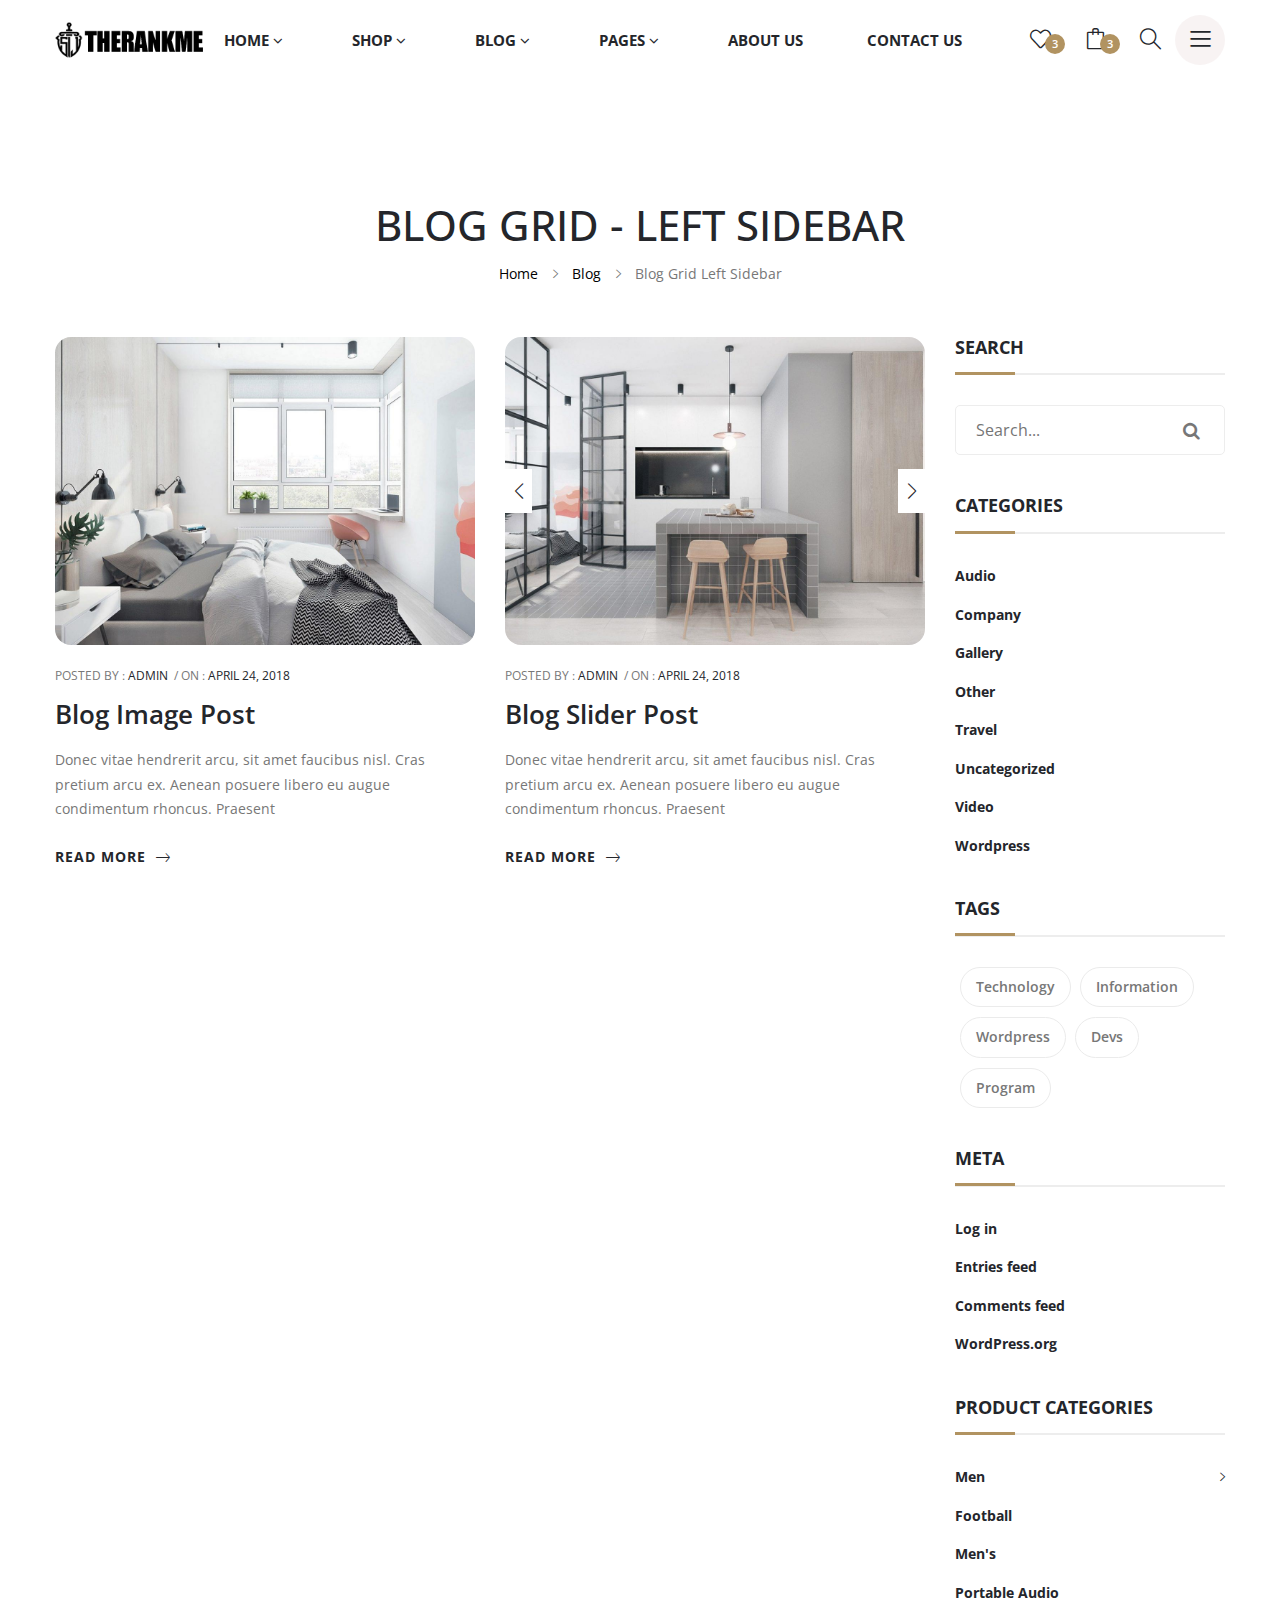
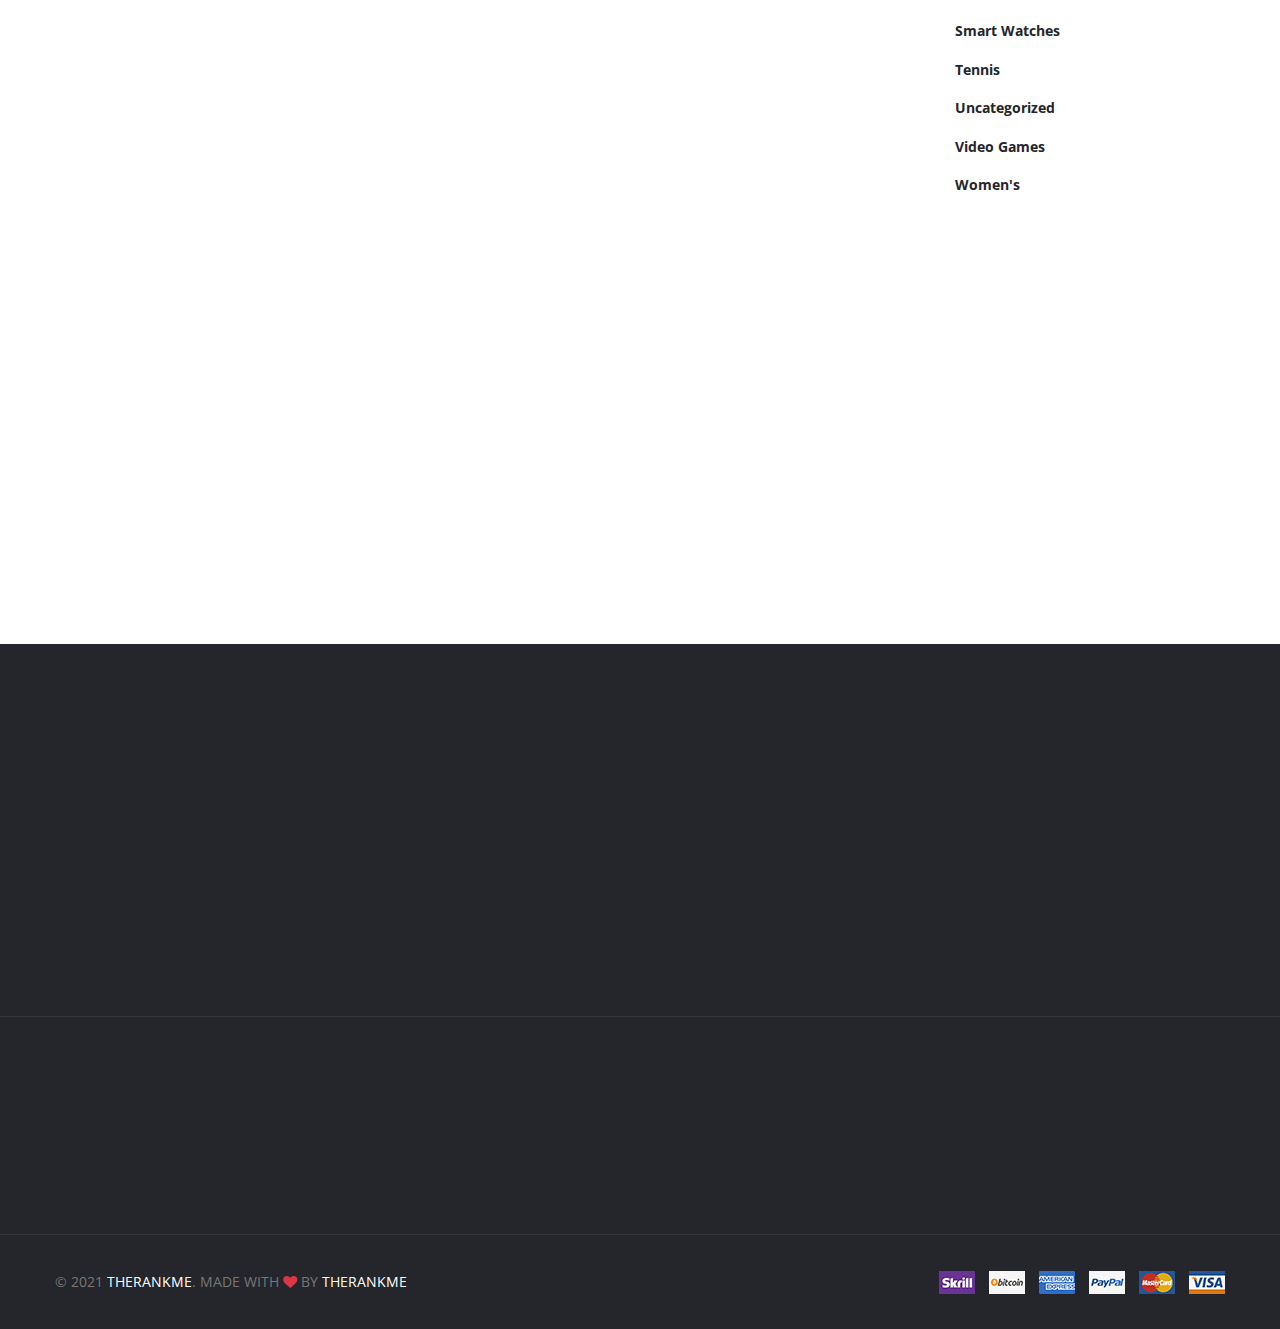
<file: blog-grid-sidebar-right.html>
<!DOCTYPE html>
<html lang="zxx">


<meta http-equiv="content-type" content="text/html;charset=UTF-8" /><!-- /Added by HTTrack -->
<head>
    <meta charset="UTF-8">
    <meta name="viewport" content="width=device-width, initial-scale=1.0" />

    <title>HONO - Multi Purpose HTML Template</title>

    <!-- ::::::::::::::Favicon icon::::::::::::::-->
    <link rel="shortcut icon" href="assets/images/favicon.ico" type="image/png">

    <!-- ::::::::::::::All CSS Files here :::::::::::::: -->
    <!-- Vendor CSS -->
    <!-- <link rel="stylesheet" href="assets/css/vendor/font-awesome.min.css">
    <link rel="stylesheet" href="assets/css/vendor/ionicons.css">
    <link rel="stylesheet" href="assets/css/vendor/simple-line-icons.css">
    <link rel="stylesheet" href="assets/css/vendor/jquery-ui.min.css"> -->

    <!-- Plugin CSS -->
    <!-- <link rel="stylesheet" href="assets/css/plugins/swiper-bundle.min.css">
    <link rel="stylesheet" href="assets/css/plugins/animate.min.css">
    <link rel="stylesheet" href="assets/css/plugins/nice-select.css">
    <link rel="stylesheet" href="assets/css/plugins/venobox.min.css">
    <link rel="stylesheet" href="assets/css/plugins/jquery.lineProgressbar.css">
    <link rel="stylesheet" href="assets/css/plugins/aos.min.css"> -->

    <!-- Main CSS -->
    <!-- <link rel="stylesheet" href="assets/sass/style.css"> -->

    <!-- Use the minified version files listed below for better performance and remove the files listed above -->
    <link rel="stylesheet" href="assets/css/vendor/vendor.min.css">
    <link rel="stylesheet" href="assets/css/plugins/plugins.min.css">
    <link rel="stylesheet" href="assets/css/style.min.css">

</head>

<body>
    <!-- Start Header Area -->
    <header class="header-section d-none d-xl-block">
        <div class="header-wrapper">
            <div class="header-bottom header-bottom-color--golden section-fluid sticky-header sticky-color--golden">
                <div class="container-fluid">
                    <div class="row">
                        <div class="col-12 d-flex align-items-center justify-content-between">
                            <!-- Start Header Logo -->
                            <div class="header-logo">
                                <div class="logo">
                                    <a href="index.html"><img src="assets/images/logo/logo_black.png" alt=""></a>
                                </div>
                            </div>
                            <!-- End Header Logo -->

                            <!-- Start Header Main Menu -->
                            <div class="main-menu menu-color--black menu-hover-color--golden">
                                <nav>
                                    <ul>
                                        <li class="has-dropdown">
                                            <a class="active main-menu-link" href="index.html">Home <i
                                                    class="fa fa-angle-down"></i></a>
                                            <!-- Sub Menu -->
                                            <ul class="sub-menu">
                                                <li><a href="index.html">Home 1</a></li>
                                                <li><a href="index-2.html">Home 2</a></li>
                                                <li><a href="index-3.html">Home 3</a></li>
                                                <li><a href="index-4.html">Home 4</a></li>
                                            </ul>
                                        </li>
                                        <li class="has-dropdown has-megaitem">
                                            <a href="product-details-default.html">Shop <i
                                                    class="fa fa-angle-down"></i></a>
                                            <!-- Mega Menu -->
                                            <div class="mega-menu">
                                                <ul class="mega-menu-inner">
                                                    <!-- Mega Menu Sub Link -->
                                                    <li class="mega-menu-item">
                                                        <a href="#" class="mega-menu-item-title">Shop Layouts</a>
                                                        <ul class="mega-menu-sub">
                                                            <li><a href="shop-grid-sidebar-left.html">Grid Left
                                                                    Sidebar</a></li>
                                                            <li><a href="shop-grid-sidebar-right.html">Grid Right
                                                                    Sidebar</a></li>
                                                            <li><a href="shop-full-width.html">Full Width</a></li>
                                                            <li><a href="shop-list-sidebar-left.html">List Left
                                                                    Sidebar</a></li>
                                                            <li><a href="shop-list-sidebar-right.html">List Right
                                                                    Sidebar</a></li>
                                                        </ul>
                                                    </li>
                                                    <!-- Mega Menu Sub Link -->
                                                    <li class="mega-menu-item">
                                                        <a href="#" class="mega-menu-item-title">Other Pages</a>
                                                        <ul class="mega-menu-sub">
                                                            <li><a href="cart.html">Cart</a></li>
                                                            <li><a href="empty-cart.html">Empty Cart</a></li>
                                                            <li><a href="wishlist.html">Wishlist</a></li>
                                                            <li><a href="compare.html">Compare</a></li>
                                                            <li><a href="checkout.html">Checkout</a></li>
                                                            <li><a href="login.html">Login</a></li>
                                                            <li><a href="my-account.html">My Account</a></li>
                                                        </ul>
                                                    </li>
                                                    <!-- Mega Menu Sub Link -->
                                                    <li class="mega-menu-item">
                                                        <a href="#" class="mega-menu-item-title">Product Types</a>
                                                        <ul class="mega-menu-sub">
                                                            <li><a href="product-details-default.html">Product
                                                                    Default</a></li>
                                                            <li><a href="product-details-variable.html">Product
                                                                    Variable</a></li>
                                                            <li><a href="product-details-affiliate.html">Product
                                                                    Referral</a></li>
                                                            <li><a href="product-details-group.html">Product Group</a>
                                                            </li>
                                                            <li><a href="product-details-single-slide.html">Product
                                                                    Slider</a></li>
                                                        </ul>
                                                    </li>
                                                    <!-- Mega Menu Sub Link -->
                                                    <li class="mega-menu-item">
                                                        <a href="#" class="mega-menu-item-title">Product Types</a>
                                                        <ul class="mega-menu-sub">
                                                            <li><a href="product-details-tab-left.html">Product Tab
                                                                    Left</a></li>
                                                            <li><a href="product-details-tab-right.html">Product Tab
                                                                    Right</a></li>
                                                            <li><a href="product-details-gallery-left.html">Product
                                                                    Gallery Left</a></li>
                                                            <li><a href="product-details-gallery-right.html">Product
                                                                    Gallery Right</a></li>
                                                            <li><a href="product-details-sticky-left.html">Product
                                                                    Sticky Left</a></li>
                                                            <li><a href="product-details-sticky-right.html">Product
                                                                    Sticky right</a></li>
                                                        </ul>
                                                    </li>
                                                </ul>
                                                <div class="menu-banner">
                                                    <a href="#" class="menu-banner-link">
                                                        <img class="menu-banner-img"
                                                            src="assets/images/banner/menu-banner.jpg" alt="">
                                                    </a>
                                                </div>
                                            </div>
                                        </li>
                                        <li class="has-dropdown">
                                            <a href="blog-single-sidebar-left.html">Blog <i
                                                    class="fa fa-angle-down"></i></a>
                                            <!-- Sub Menu -->
                                            <ul class="sub-menu">
                                                <li><a href="blog-grid-sidebar-left.html">Blog Grid Sidebar left</a>
                                                </li>
                                                <li><a href="blog-grid-sidebar-right.html">Blog Grid Sidebar Right</a>
                                                </li>
                                                <li><a href="blog-full-width.html">Blog Full Width</a></li>
                                                <li><a href="blog-list-sidebar-left.html">Blog List Sidebar Left</a>
                                                </li>
                                                <li><a href="blog-list-sidebar-right.html">Blog List Sidebar Right</a>
                                                </li>
                                                <li><a href="blog-single-sidebar-left.html">Blog Single Sidebar left</a>
                                                </li>
                                                <li><a href="blog-single-sidebar-right.html">Blog Single Sidebar
                                                        Right</a></li>
                                            </ul>
                                        </li>
                                        <li class="has-dropdown">
                                            <a href="#">Pages <i class="fa fa-angle-down"></i></a>
                                            <!-- Sub Menu -->
                                            <ul class="sub-menu">
                                                <li><a href="faq.html">Frequently Questions</a></li>
                                                <li><a href="privacy-policy.html">Privacy Policy</a></li>
                                                <li><a href="404.html">404 Page</a></li>
                                            </ul>
                                        </li>
                                        <li>
                                            <a href="about-us.html">About Us</a>
                                        </li>
                                        <li>
                                            <a href="contact-us.html">Contact Us</a>
                                        </li>
                                    </ul>
                                </nav>
                            </div>
                            <!-- End Header Main Menu Start -->

                            <!-- Start Header Action Link -->
                            <ul class="header-action-link action-color--black action-hover-color--golden">
                                <li>
                                    <a href="#offcanvas-wishlish" class="offcanvas-toggle">
                                        <i class="icon-heart"></i>
                                        <span class="item-count">3</span>
                                    </a>
                                </li>
                                <li>
                                    <a href="#offcanvas-add-cart" class="offcanvas-toggle">
                                        <i class="icon-bag"></i>
                                        <span class="item-count">3</span>
                                    </a>
                                </li>
                                <li>
                                    <a href="#search">
                                        <i class="icon-magnifier"></i>
                                    </a>
                                </li>
                                <li>
                                    <a href="#offcanvas-about" class="offacnvas offside-about offcanvas-toggle">
                                        <i class="icon-menu"></i>
                                    </a>
                                </li>
                            </ul>
                            <!-- End Header Action Link -->
                        </div>
                    </div>
                </div>
            </div>
        </div>
    </header>
    <!-- Start Header Area -->

    <!-- Start Mobile Header -->
    <div class="mobile-header mobile-header-bg-color--golden section-fluid d-lg-block d-xl-none">
        <div class="container">
            <div class="row">
                <div class="col-12 d-flex align-items-center justify-content-between">
                    <!-- Start Mobile Left Side -->
                    <div class="mobile-header-left">
                        <ul class="mobile-menu-logo">
                            <li>
                                <a href="index.html">
                                    <div class="logo">
                                        <img src="assets/images/logo/logo_black.png" alt="">
                                    </div>
                                </a>
                            </li>
                        </ul>
                    </div>
                    <!-- End Mobile Left Side -->

                    <!-- Start Mobile Right Side -->
                    <div class="mobile-right-side">
                        <ul class="header-action-link action-color--black action-hover-color--golden">
                            <li>
                                <a href="#search">
                                    <i class="icon-magnifier"></i>
                                </a>
                            </li>
                            <li>
                                <a href="#offcanvas-wishlish" class="offcanvas-toggle">
                                    <i class="icon-heart"></i>
                                    <span class="item-count">3</span>
                                </a>
                            </li>
                            <li>
                                <a href="#offcanvas-add-cart" class="offcanvas-toggle">
                                    <i class="icon-bag"></i>
                                    <span class="item-count">3</span>
                                </a>
                            </li>
                            <li>
                                <a href="#mobile-menu-offcanvas" class="offcanvas-toggle offside-menu">
                                    <i class="icon-menu"></i>
                                </a>
                            </li>
                        </ul>
                    </div>
                    <!-- End Mobile Right Side -->
                </div>
            </div>
        </div>
    </div>
    <!-- End Mobile Header -->

    <!--  Start Offcanvas Mobile Menu Section -->
    <div id="mobile-menu-offcanvas" class="offcanvas offcanvas-rightside offcanvas-mobile-menu-section">
        <!-- Start Offcanvas Header -->
        <div class="offcanvas-header text-right">
            <button class="offcanvas-close"><i class="ion-android-close"></i></button>
        </div> <!-- End Offcanvas Header -->
        <!-- Start Offcanvas Mobile Menu Wrapper -->
        <div class="offcanvas-mobile-menu-wrapper">
            <!-- Start Mobile Menu  -->
            <div class="mobile-menu-bottom">
                <!-- Start Mobile Menu Nav -->
                <div class="offcanvas-menu">
                    <ul>
                        <li>
                            <a href="#"><span>Home</span></a>
                            <ul class="mobile-sub-menu">
                                <li><a href="index.html">Home 1</a></li>
                                <li><a href="index-2.html">Home 2</a></li>
                                <li><a href="index-3.html">Home 3</a></li>
                                <li><a href="index-4.html">Home 4</a></li>
                            </ul>
                        </li>
                        <li>
                            <a href="#"><span>Shop</span></a>
                            <ul class="mobile-sub-menu">
                                <li>
                                    <a href="#">Shop Layout</a>
                                    <ul class="mobile-sub-menu">
                                        <li><a href="shop-grid-sidebar-left.html">Grid Left Sidebar</a></li>
                                        <li><a href="shop-grid-sidebar-right.html">Grid Right Sidebar</a></li>
                                        <li><a href="shop-full-width.html">Full Width</a></li>
                                        <li><a href="shop-list-sidebar-left.html">List Left Sidebar</a></li>
                                        <li><a href="shop-list-sidebar-right.html">List Right Sidebar</a></li>
                                    </ul>
                                </li>
                            </ul>
                            <ul class="mobile-sub-menu">
                                <li>
                                    <a href="#">Shop Pages</a>
                                    <ul class="mobile-sub-menu">
                                        <li><a href="cart.html">Cart</a></li>
                                        <li><a href="empty-cart.html">Empty Cart</a></li>
                                        <li><a href="wishlist.html">Wishlist</a></li>
                                        <li><a href="compare.html">Compare</a></li>
                                        <li><a href="checkout.html">Checkout</a></li>
                                        <li><a href="login.html">Login</a></li>
                                        <li><a href="my-account.html">My Account</a></li>
                                    </ul>
                                </li>
                            </ul>
                            <ul class="mobile-sub-menu">
                                <li>
                                    <a href="#">Product Single</a>
                                    <ul class="mobile-sub-menu">
                                        <li><a href="product-details-default.html">Product Default</a></li>
                                        <li><a href="product-details-variable.html">Product Variable</a></li>
                                        <li><a href="product-details-affiliate.html">Product Referral</a></li>
                                        <li><a href="product-details-group.html">Product Group</a></li>
                                        <li><a href="product-details-single-slide.html">Product Slider</a></li>
                                        <li><a href="product-details-tab-left.html">Product Tab Left</a></li>
                                        <li><a href="product-details-tab-right.html">Product Tab Right</a></li>
                                        <li><a href="product-details-gallery-left.html">Product Gallery Left</a></li>
                                        <li><a href="product-details-gallery-right.html">Product Gallery Right</a></li>
                                        <li><a href="product-details-sticky-left.html">Product Sticky Left</a></li>
                                        <li><a href="product-details-sticky-right.html">Product Sticky right</a></li>
                                    </ul>
                                </li>
                            </ul>
                        </li>
                        <li>
                            <a href="#"><span>Blogs</span></a>
                            <ul class="mobile-sub-menu">
                                <li>
                                    <a href="#">Blog Grid</a>
                                    <ul class="mobile-sub-menu">
                                        <li><a href="blog-grid-sidebar-left.html">Blog Grid Sidebar left</a></li>
                                        <li><a href="blog-grid-sidebar-right.html">Blog Grid Sidebar Right</a></li>
                                    </ul>
                                </li>
                                <li>
                                    <a href="blog-full-width.html">Blog Full Width</a>
                                </li>
                                <li>
                                    <a href="#">Blog List</a>
                                    <ul class="mobile-sub-menu">
                                        <li><a href="blog-list-sidebar-left.html">Blog List Sidebar left</a></li>
                                        <li><a href="blog-list-sidebar-right.html">Blog List Sidebar Right</a></li>
                                    </ul>
                                </li>
                                <li>
                                    <a href="#">Blog Single</a>
                                    <ul class="mobile-sub-menu">
                                        <li><a href="blog-single-sidebar-left.html">Blog Single Sidebar left</a></li>
                                        <li><a href="blog-single-sidebar-right.html">Blog Single Sidebar Right</a></li>
                                    </ul>
                                </li>
                            </ul>
                        </li>
                        <li>
                            <a href="#"><span>Pages</span></a>
                            <ul class="mobile-sub-menu">
                                <li><a href="faq.html">Frequently Questions</a></li>
                                <li><a href="privacy-policy.html">Privacy Policy</a></li>
                                <li><a href="404.html">404 Page</a></li>
                            </ul>
                        </li>
                        <li><a href="about-us.html">About Us</a></li>
                        <li><a href="contact-us.html">Contact Us</a></li>
                    </ul>
                </div> <!-- End Mobile Menu Nav -->
            </div> <!-- End Mobile Menu -->

            <!-- Start Mobile contact Info -->
            <div class="mobile-contact-info">
                <div class="logo">
                    <a href="index.html"><img src="assets/images/logo/logo_white.png" alt=""></a>
                </div>

                <address class="address">
                    <span>Address: Your address goes here.</span>
                    <span>Call Us: 0123456789, 0123456789</span>
                    <span>Email: demo@example.com</span>
                </address>

                <ul class="social-link">
                    <li><a href="#"><i class="fa fa-facebook"></i></a></li>
                    <li><a href="#"><i class="fa fa-twitter"></i></a></li>
                    <li><a href="#"><i class="fa fa-instagram"></i></a></li>
                    <li><a href="#"><i class="fa fa-linkedin"></i></a></li>
                </ul>

                <ul class="user-link">
                    <li><a href="wishlist.html">Wishlist</a></li>
                    <li><a href="cart.html">Cart</a></li>
                    <li><a href="checkout.html">Checkout</a></li>
                </ul>
            </div>
            <!-- End Mobile contact Info -->

        </div> <!-- End Offcanvas Mobile Menu Wrapper -->
    </div> <!-- ...:::: End Offcanvas Mobile Menu Section:::... -->

    <!-- Start Offcanvas Mobile Menu Section -->
    <div id="offcanvas-about" class="offcanvas offcanvas-rightside offcanvas-mobile-about-section">
        <!-- Start Offcanvas Header -->
        <div class="offcanvas-header text-right">
            <button class="offcanvas-close"><i class="ion-android-close"></i></button>
        </div> <!-- End Offcanvas Header -->
        <!-- Start Offcanvas Mobile Menu Wrapper -->
        <!-- Start Mobile contact Info -->
        <div class="mobile-contact-info">
            <div class="logo">
                <a href="index.html"><img src="assets/images/logo/logo_white.png" alt=""></a>
            </div>

            <address class="address">
                <span>Address: Your address goes here.</span>
                <span>Call Us: 0123456789, 0123456789</span>
                <span>Email: demo@example.com</span>
            </address>

            <ul class="social-link">
                <li><a href="#"><i class="fa fa-facebook"></i></a></li>
                <li><a href="#"><i class="fa fa-twitter"></i></a></li>
                <li><a href="#"><i class="fa fa-instagram"></i></a></li>
                <li><a href="#"><i class="fa fa-linkedin"></i></a></li>
            </ul>

            <ul class="user-link">
                <li><a href="wishlist.html">Wishlist</a></li>
                <li><a href="cart.html">Cart</a></li>
                <li><a href="checkout.html">Checkout</a></li>
            </ul>
        </div>
        <!-- End Mobile contact Info -->
    </div> <!-- ...:::: End Offcanvas Mobile Menu Section:::... -->

    <!-- Start Offcanvas Addcart Section -->
    <div id="offcanvas-add-cart" class="offcanvas offcanvas-rightside offcanvas-add-cart-section">
        <!-- Start Offcanvas Header -->
        <div class="offcanvas-header text-right">
            <button class="offcanvas-close"><i class="ion-android-close"></i></button>
        </div> <!-- End Offcanvas Header -->

        <!-- Start  Offcanvas Addcart Wrapper -->
        <div class="offcanvas-add-cart-wrapper">
            <h4 class="offcanvas-title">Shopping Cart</h4>
            <ul class="offcanvas-cart">
                <li class="offcanvas-cart-item-single">
                    <div class="offcanvas-cart-item-block">
                        <a href="#" class="offcanvas-cart-item-image-link">
                            <img src="assets/images/product/default/home-1/default-1.jpg" alt=""
                                class="offcanvas-cart-image">
                        </a>
                        <div class="offcanvas-cart-item-content">
                            <a href="#" class="offcanvas-cart-item-link">Car Wheel</a>
                            <div class="offcanvas-cart-item-details">
                                <span class="offcanvas-cart-item-details-quantity">1 x </span>
                                <span class="offcanvas-cart-item-details-price">$49.00</span>
                            </div>
                        </div>
                    </div>
                    <div class="offcanvas-cart-item-delete text-right">
                        <a href="#" class="offcanvas-cart-item-delete"><i class="fa fa-trash-o"></i></a>
                    </div>
                </li>
                <li class="offcanvas-cart-item-single">
                    <div class="offcanvas-cart-item-block">
                        <a href="#" class="offcanvas-cart-item-image-link">
                            <img src="assets/images/product/default/home-2/default-1.jpg" alt=""
                                class="offcanvas-cart-image">
                        </a>
                        <div class="offcanvas-cart-item-content">
                            <a href="#" class="offcanvas-cart-item-link">Car Vails</a>
                            <div class="offcanvas-cart-item-details">
                                <span class="offcanvas-cart-item-details-quantity">3 x </span>
                                <span class="offcanvas-cart-item-details-price">$500.00</span>
                            </div>
                        </div>
                    </div>
                    <div class="offcanvas-cart-item-delete text-right">
                        <a href="#" class="offcanvas-cart-item-delete"><i class="fa fa-trash-o"></i></a>
                    </div>
                </li>
                <li class="offcanvas-cart-item-single">
                    <div class="offcanvas-cart-item-block">
                        <a href="#" class="offcanvas-cart-item-image-link">
                            <img src="assets/images/product/default/home-3/default-1.jpg" alt=""
                                class="offcanvas-cart-image">
                        </a>
                        <div class="offcanvas-cart-item-content">
                            <a href="#" class="offcanvas-cart-item-link">Shock Absorber</a>
                            <div class="offcanvas-cart-item-details">
                                <span class="offcanvas-cart-item-details-quantity">1 x </span>
                                <span class="offcanvas-cart-item-details-price">$350.00</span>
                            </div>
                        </div>
                    </div>
                    <div class="offcanvas-cart-item-delete text-right">
                        <a href="#" class="offcanvas-cart-item-delete"><i class="fa fa-trash-o"></i></a>
                    </div>
                </li>
            </ul>
            <div class="offcanvas-cart-total-price">
                <span class="offcanvas-cart-total-price-text">Subtotal:</span>
                <span class="offcanvas-cart-total-price-value">$170.00</span>
            </div>
            <ul class="offcanvas-cart-action-button">
                <li><a href="cart.html" class="btn btn-block btn-golden">View Cart</a></li>
                <li><a href="compare.html" class=" btn btn-block btn-golden mt-5">Checkout</a></li>
            </ul>
        </div> <!-- End  Offcanvas Addcart Wrapper -->

    </div> <!-- End  Offcanvas Addcart Section -->

    <!-- Start Offcanvas Mobile Menu Section -->
    <div id="offcanvas-wishlish" class="offcanvas offcanvas-rightside offcanvas-add-cart-section">
        <!-- Start Offcanvas Header -->
        <div class="offcanvas-header text-right">
            <button class="offcanvas-close"><i class="ion-android-close"></i></button>
        </div> <!-- ENd Offcanvas Header -->

        <!-- Start Offcanvas Mobile Menu Wrapper -->
        <div class="offcanvas-wishlist-wrapper">
            <h4 class="offcanvas-title">Wishlist</h4>
            <ul class="offcanvas-wishlist">
                <li class="offcanvas-wishlist-item-single">
                    <div class="offcanvas-wishlist-item-block">
                        <a href="#" class="offcanvas-wishlist-item-image-link">
                            <img src="assets/images/product/default/home-1/default-1.jpg" alt=""
                                class="offcanvas-wishlist-image">
                        </a>
                        <div class="offcanvas-wishlist-item-content">
                            <a href="#" class="offcanvas-wishlist-item-link">Car Wheel</a>
                            <div class="offcanvas-wishlist-item-details">
                                <span class="offcanvas-wishlist-item-details-quantity">1 x </span>
                                <span class="offcanvas-wishlist-item-details-price">$49.00</span>
                            </div>
                        </div>
                    </div>
                    <div class="offcanvas-wishlist-item-delete text-right">
                        <a href="#" class="offcanvas-wishlist-item-delete"><i class="fa fa-trash-o"></i></a>
                    </div>
                </li>
                <li class="offcanvas-wishlist-item-single">
                    <div class="offcanvas-wishlist-item-block">
                        <a href="#" class="offcanvas-wishlist-item-image-link">
                            <img src="assets/images/product/default/home-2/default-1.jpg" alt=""
                                class="offcanvas-wishlist-image">
                        </a>
                        <div class="offcanvas-wishlist-item-content">
                            <a href="#" class="offcanvas-wishlist-item-link">Car Vails</a>
                            <div class="offcanvas-wishlist-item-details">
                                <span class="offcanvas-wishlist-item-details-quantity">3 x </span>
                                <span class="offcanvas-wishlist-item-details-price">$500.00</span>
                            </div>
                        </div>
                    </div>
                    <div class="offcanvas-wishlist-item-delete text-right">
                        <a href="#" class="offcanvas-wishlist-item-delete"><i class="fa fa-trash-o"></i></a>
                    </div>
                </li>
                <li class="offcanvas-wishlist-item-single">
                    <div class="offcanvas-wishlist-item-block">
                        <a href="#" class="offcanvas-wishlist-item-image-link">
                            <img src="assets/images/product/default/home-3/default-1.jpg" alt=""
                                class="offcanvas-wishlist-image">
                        </a>
                        <div class="offcanvas-wishlist-item-content">
                            <a href="#" class="offcanvas-wishlist-item-link">Shock Absorber</a>
                            <div class="offcanvas-wishlist-item-details">
                                <span class="offcanvas-wishlist-item-details-quantity">1 x </span>
                                <span class="offcanvas-wishlist-item-details-price">$350.00</span>
                            </div>
                        </div>
                    </div>
                    <div class="offcanvas-wishlist-item-delete text-right">
                        <a href="#" class="offcanvas-wishlist-item-delete"><i class="fa fa-trash-o"></i></a>
                    </div>
                </li>
            </ul>
            <ul class="offcanvas-wishlist-action-button">
                <li><a href="#" class="btn btn-block btn-golden">View wishlist</a></li>
            </ul>
        </div> <!-- End Offcanvas Mobile Menu Wrapper -->

    </div> <!-- End Offcanvas Mobile Menu Section -->

    <!-- Start Offcanvas Search Bar Section -->
    <div id="search" class="search-modal">
        <button type="button" class="close">×</button>
        <form>
            <input type="search" placeholder="type keyword(s) here" />
            <button type="submit" class="btn btn-lg btn-golden">Search</button>
        </form>
    </div>
    <!-- End Offcanvas Search Bar Section -->

    <!-- Offcanvas Overlay -->
    <div class="offcanvas-overlay"></div>

    <!-- ...:::: Start Breadcrumb Section:::... -->
    <div class="breadcrumb-section breadcrumb-bg-color--golden">
        <div class="breadcrumb-wrapper">
            <div class="container">
                <div class="row">
                    <div class="col-12">
                        <h3 class="breadcrumb-title">Blog Grid - Left Sidebar</h3>
                        <div class="breadcrumb-nav breadcrumb-nav-color--black breadcrumb-nav-hover-color--golden">
                            <nav aria-label="breadcrumb">
                                <ul>
                                    <li><a href="index.html">Home</a></li>
                                    <li><a href="blog-grid-sidebar-left.html">Blog</a></li>
                                    <li class="active" aria-current="page">Blog Grid Left Sidebar</li>
                                </ul>
                            </nav>
                        </div>
                    </div>
                </div>
            </div>
        </div>
    </div> <!-- ...:::: End Breadcrumb Section:::... -->

    <!-- ...:::: Start Blog List Section:::... -->
    <div class="blog-section">
        <div class="container">
            <div class="row flex-column-reverse flex-lg-row-reverse">
                <div class="col-lg-3">
                    <!-- Start Sidebar Area -->
                    <div class="siderbar-section" data-aos="fade-up" data-aos-delay="0">

                        <!-- Start Single Sidebar Widget -->
                        <div class="sidebar-single-widget">
                            <h6 class="sidebar-title">Search</h6>
                            <div class="default-search-style d-flex">
                                <input class="default-search-style-input-box" type="search" placeholder="Search..."
                                    required>
                                <button class="default-search-style-input-btn" type="submit"><i
                                        class="fa fa-search"></i></button>
                            </div>
                        </div> <!-- End Single Sidebar Widget -->

                        <!-- Start Single Sidebar Widget -->
                        <div class="sidebar-single-widget">
                            <h6 class="sidebar-title">CATEGORIES</h6>
                            <div class="sidebar-content">
                                <ul class="sidebar-menu">
                                    <li><a href="#">Audio</a></li>
                                    <li><a href="#">Company</a></li>
                                    <li><a href="#">Gallery</a></li>
                                    <li><a href="#">Other</a></li>
                                    <li><a href="#">Travel</a></li>
                                    <li><a href="#"> Uncategorized</a></li>
                                    <li><a href="#"> Video</a></li>
                                    <li><a href="#">Wordpress</a></li>
                                </ul>
                            </div>
                        </div> <!-- End Single Sidebar Widget -->

                        <!-- Start Single Sidebar Widget -->
                        <div class="sidebar-single-widget">
                            <h6 class="sidebar-title">Tags</h6>
                            <div class="sidebar-content">
                                <div class="tag-link">
                                    <a href="#">Technology</a>
                                    <a href="#">Information</a>
                                    <a href="#">Wordpress</a>
                                    <a href="#">Devs</a>
                                    <a href="#">Program</a>
                                </div>
                            </div>
                        </div> <!-- End Single Sidebar Widget -->

                        <!-- Start Single Sidebar Widget -->
                        <div class="sidebar-single-widget">
                            <h6 class="sidebar-title">Meta</h6>
                            <div class="sidebar-content">
                                <ul class="sidebar-menu">
                                    <li><a href="#">Log in</a></li>
                                    <li><a href="#">Entries feed</a></li>
                                    <li><a href="#">Comments feed</a></li>
                                    <li><a href="#">WordPress.org</a></li>
                                </ul>
                            </div>
                        </div> <!-- End Single Sidebar Widget -->

                        <!-- Start Single Sidebar Widget -->
                        <div class="sidebar-single-widget">
                            <h6 class="sidebar-title">PRODUCT CATEGORIES</h6>
                            <div class="sidebar-content">
                                <ul class="sidebar-menu">
                                    <li>
                                        <ul class="sidebar-menu-collapse">
                                            <!-- Start Single Menu Collapse List -->
                                            <li class="sidebar-menu-collapse-list">
                                                <div class="accordion">
                                                    <a href="#" class="accordion-title collapsed"
                                                        data-bs-toggle="collapse" data-bs-target="#men-fashion"
                                                        aria-expanded="false">Men <i
                                                            class="ion-ios-arrow-right"></i></a>
                                                    <div id="men-fashion" class="collapse">
                                                        <ul class="accordion-category-list">
                                                            <li><a href="#">Dresses</a></li>
                                                            <li><a href="#">Jackets &amp; Coats</a></li>
                                                            <li><a href="#">Sweaters</a></li>
                                                            <li><a href="#">Jeans</a></li>
                                                            <li><a href="#">Blouses &amp; Shirts</a></li>
                                                        </ul>
                                                    </div>
                                                </div>
                                            </li> <!-- End Single Menu Collapse List -->
                                        </ul>
                                    </li>
                                    <li><a href="#">Football</a></li>
                                    <li><a href="#"> Men's</a></li>
                                    <li><a href="#"> Portable Audio</a></li>
                                    <li><a href="#"> Smart Watches</a></li>
                                    <li><a href="#">Tennis</a></li>
                                    <li><a href="#"> Uncategorized</a></li>
                                    <li><a href="#"> Video Games</a></li>
                                    <li><a href="#">Women's</a></li>
                                </ul>
                            </div>
                        </div> <!-- End Single Sidebar Widget -->

                    </div> <!-- End Sidebar Area -->
                </div>
                <div class="col-lg-9">
                    <div class="blog-wrapper">
                        <div class="row mb-n6">
                            <div class="col-md-6 col-12 mb-6">
                                <!-- Start Product Default Single Item -->
                                <div class="blog-list blog-grid-single-item blog-color--golden" data-aos="fade-up"
                                    data-aos-delay="0">
                                    <div class="image-box">
                                        <a href="blog-single-sidebar-left.html" class="image-link">
                                            <img class="img-fluid" src="assets/images/blog/blog-grid-home-1-img-1.jpg"
                                                alt="">
                                        </a>
                                    </div>
                                    <div class="content">
                                        <ul class="post-meta">
                                            <li>POSTED BY : <a href="#" class="author">Admin</a></li>
                                            <li>ON : <a href="#" class="date">APRIL 24, 2018</a></li>
                                        </ul>
                                        <h6 class="title"><a href="blog-single-sidebar-left.html"> Blog image post</a>
                                        </h6>
                                        <p>Donec vitae hendrerit arcu, sit amet faucibus nisl. Cras pretium arcu ex.
                                            Aenean posuere libero eu augue condimentum rhoncus. Praesent</p>
                                        <a href="#" class="read-more-btn icon-space-left">Read More <span class="icon"><i
                                                    class="ion-ios-arrow-thin-right"></i></span></a>
                                    </div>
                                </div>
                                <!-- End Product Default Single Item -->
                            </div>
                            <div class="col-md-6 col-12 mb-6">
                                <!-- Start Product Default Single Item -->
                                <div class="blog-list blog-grid-single-item blog-color--golden" data-aos="fade-up"
                                    data-aos-delay="200">
                                    <div class="blog-list-slider-arrow">
                                        <!-- Slider main container -->
                                        <div class="blog-list-slider swiper-container">
                                            <!-- Additional required wrapper -->
                                            <div class="swiper-wrapper">
                                                <!-- Slides -->
                                                <div class="blog-list-slider-img swiper-slide"><img class="img-fluid"
                                                        src="assets/images/blog/blog-grid-home-1-img-4.jpg" alt="">
                                                </div>
                                                <div class="blog-list-slider-img swiper-slide"><img class="img-fluid"
                                                        src="assets/images/blog/blog-grid-home-1-img-2.jpg" alt="">
                                                </div>
                                                <div class="blog-list-slider-img swiper-slide"><img class="img-fluid"
                                                        src="assets/images/blog/blog-grid-home-1-img-3.jpg" alt="">
                                                </div>
                                                <div class="blog-list-slider-img swiper-slide"><img class="img-fluid"
                                                        src="assets/images/blog/blog-grid-home-1-img-1.jpg" alt="">
                                                </div>
                                                <div class="blog-list-slider-img swiper-slide"><img class="img-fluid"
                                                        src="assets/images/blog/blog-grid-home-1-img-5.jpg" alt="">
                                                </div>
                                            </div>

                                            <!-- If we need navigation buttons -->
                                            <div class="swiper-button-prev"></div>
                                            <div class="swiper-button-next"></div>
                                        </div>
                                    </div>
                                    <div class="content">
                                        <ul class="post-meta">
                                            <li>POSTED BY : <a href="#" class="author">Admin</a></li>
                                            <li>ON : <a href="#" class="date">APRIL 24, 2018</a></li>
                                        </ul>
                                        <h6 class="title"><a href="blog-single-sidebar-left.html"> Blog Slider post</a>
                                        </h6>
                                        <p>Donec vitae hendrerit arcu, sit amet faucibus nisl. Cras pretium arcu ex.
                                            Aenean posuere libero eu augue condimentum rhoncus. Praesent</p>
                                        <a href="#" class="read-more-btn icon-space-left">Read More <span class="icon"><i
                                                    class="ion-ios-arrow-thin-right"></i></span></a>
                                    </div>
                                </div>
                                <!-- End Product Default Single Item -->
                            </div>
                            <div class="col-md-6 col-12 mb-6">
                                <!-- Start Product Default Single Item -->
                                <div class="blog-list blog-grid-single-item blog-color--golden" data-aos="fade-up"
                                    data-aos-delay="0">
                                    <div class="blog-video-box">
                                        <img class="img-fluid" src="assets/images/blog/blog-grid-home-1-img-5.jpg"
                                            alt="">
                                        <a href="https://youtu.be/MKjhBO2xQzg" class="video-play-btn"
                                            data-autoplay="true" data-vbtype="video">
                                            <i class="fa fa-youtube-play"></i>
                                        </a>
                                    </div>
                                    <div class="content">
                                        <ul class="post-meta">
                                            <li>POSTED BY : <a href="#" class="author">Admin</a></li>
                                            <li>ON : <a href="#" class="date">APRIL 24, 2018</a></li>
                                        </ul>
                                        <h6 class="title"><a href="blog-single-sidebar-left.html"> Blog video post</a>
                                        </h6>
                                        <p>Donec vitae hendrerit arcu, sit amet faucibus nisl. Cras pretium arcu ex.
                                            Aenean posuere libero eu augue condimentum rhoncus. Praesent</p>
                                        <a href="#" class="read-more-btn icon-space-left">Read More <span class="icon"><i
                                                    class="ion-ios-arrow-thin-right"></i></span></a>
                                    </div>
                                </div>
                                <!-- End Product Default Single Item -->
                            </div>
                            <div class="col-md-6 col-12 mb-6">
                                <!-- Start Product Default Single Item -->
                                <div class="blog-list blog-grid-single-item blog-color--golden" data-aos="fade-up"
                                    data-aos-delay="200">
                                    <div class="image-box">
                                        <a href="blog-single-sidebar-left.html" class="image-link">
                                            <img class="img-fluid" src="assets/images/blog/blog-grid-home-1-img-2.jpg"
                                                alt="">
                                        </a>
                                    </div>
                                    <div class="content">
                                        <ul class="post-meta">
                                            <li>POSTED BY : <a href="#" class="author">Admin</a></li>
                                            <li>ON : <a href="#" class="date">APRIL 24, 2018</a></li>
                                        </ul>
                                        <h6 class="title"><a href="blog-single-sidebar-left.html"> Blog image post</a>
                                        </h6>
                                        <p>Donec vitae hendrerit arcu, sit amet faucibus nisl. Cras pretium arcu ex.
                                            Aenean posuere libero eu augue condimentum rhoncus. Praesent</p>
                                        <a href="#" class="read-more-btn icon-space-left">Read More <span class="icon"><i
                                                    class="ion-ios-arrow-thin-right"></i></span></a>
                                    </div>
                                </div>
                                <!-- End Product Default Single Item -->
                            </div>
                            <div class="col-md-6 col-12 mb-6">
                                <!-- Start Product Default Single Item -->
                                <div class="blog-list blog-grid-single-item blog-color--golden" data-aos="fade-up"
                                    data-aos-delay="0">
                                    <div class="image-box">
                                        <a href="blog-single-sidebar-left.html" class="image-link">
                                            <img class="img-fluid" src="assets/images/blog/blog-grid-home-1-img-5.jpg"
                                                alt="">
                                        </a>
                                    </div>
                                    <div class="content">
                                        <ul class="post-meta">
                                            <li>POSTED BY : <a href="#" class="author">Admin</a></li>
                                            <li>ON : <a href="#" class="date">APRIL 24, 2018</a></li>
                                        </ul>
                                        <h6 class="title"><a href="blog-single-sidebar-left.html"> Blog image post</a>
                                        </h6>
                                        <p>Donec vitae hendrerit arcu, sit amet faucibus nisl. Cras pretium arcu ex.
                                            Aenean posuere libero eu augue condimentum rhoncus. Praesent</p>
                                        <a href="#" class="read-more-btn icon-space-left">Read More <span class="icon"><i
                                                    class="ion-ios-arrow-thin-right"></i></span></a>
                                    </div>
                                </div>
                                <!-- End Product Default Single Item -->
                            </div>
                            <div class="col-md-6 col-12 mb-6">
                                <!-- Start Product Default Single Item -->
                                <div class="blog-list blog-grid-single-item blog-color--golden" data-aos="fade-up"
                                    data-aos-delay="200">
                                    <div class="blog-audio-box">
                                        <iframe class="embed-responsive-item" allow="autoplay"
                                            src="https://w.soundcloud.com/player/?url=https%3A//api.soundcloud.com/users/182537870&amp;color=%23ff5500&amp;auto_play=false&amp;hide_related=false&amp;show_comments=true&amp;show_user=true&amp;show_reposts=false&amp;show_teaser=true&amp;visual=true"></iframe>
                                    </div>
                                    <div class="content">
                                        <ul class="post-meta">
                                            <li>POSTED BY : <a href="#" class="author">Admin</a></li>
                                            <li>ON : <a href="#" class="date">APRIL 24, 2018</a></li>
                                        </ul>
                                        <h6 class="title"><a href="blog-single-sidebar-left.html"> Blog Audio post</a>
                                        </h6>
                                        <p>Donec vitae hendrerit arcu, sit amet faucibus nisl. Cras pretium arcu ex.
                                            Aenean posuere libero eu augue condimentum rhoncus. Praesent</p>
                                        <a href="#" class="read-more-btn icon-space-left">Read More <span class="icon"><i
                                                    class="ion-ios-arrow-thin-right"></i></span></a>
                                    </div>
                                </div>
                                <!-- End Product Default Single Item -->
                            </div>
                        </div>
                    </div>

                    <!-- Start Pagination -->
                    <div class="page-pagination text-center" data-aos="fade-up" data-aos-delay="0">
                        <ul>
                            <li><a class="active" href="#">1</a></li>
                            <li><a href="#">2</a></li>
                            <li><a href="#">3</a></li>
                            <li><a href="#"><i class="ion-ios-skipforward"></i></a></li>
                        </ul>
                    </div> <!-- End Pagination -->
                </div>
            </div>
        </div>
    </div> <!-- ...:::: End Blog List Section:::... -->

    <!-- Start Footer Section -->
    <footer class="footer-section footer-bg section-top-gap-100">
        <div class="footer-wrapper">
            <!-- Start Footer Top -->
            <div class="footer-top">
                <div class="container">
                    <div class="row mb-n6">
                        <div class="col-lg-3 col-sm-6 mb-6">
                            <!-- Start Footer Single Item -->
                            <div class="footer-widget-single-item footer-widget-color--golden" data-aos="fade-up"
                                data-aos-delay="0">
                                <h5 class="title">INFORMATION</h5>
                                <ul class="footer-nav">
                                    <li><a href="#">Delivery Information</a></li>
                                    <li><a href="#">Terms & Conditions</a></li>
                                    <li><a href="contact-us.html">Contact</a></li>
                                    <li><a href="#">Returns</a></li>
                                </ul>
                            </div>
                            <!-- End Footer Single Item -->
                        </div>
                        <div class="col-lg-3 col-sm-6 mb-6">
                            <!-- Start Footer Single Item -->
                            <div class="footer-widget-single-item footer-widget-color--golden" data-aos="fade-up"
                                data-aos-delay="200">
                                <h5 class="title">MY ACCOUNT</h5>
                                <ul class="footer-nav">
                                    <li><a href="my-account.html">My account</a></li>
                                    <li><a href="wishlist.html">Wishlist</a></li>
                                    <li><a href="privacy-policy.html">Privacy Policy</a></li>
                                    <li><a href="faq.html">Frequently Questions</a></li>
                                    <li><a href="#">Order History</a></li>
                                </ul>
                            </div>
                            <!-- End Footer Single Item -->
                        </div>
                        <div class="col-lg-3 col-sm-6 mb-6">
                            <!-- Start Footer Single Item -->
                            <div class="footer-widget-single-item footer-widget-color--golden" data-aos="fade-up"
                                data-aos-delay="400">
                                <h5 class="title">CATEGORIES</h5>
                                <ul class="footer-nav">
                                    <li><a href="#">Decorative</a></li>
                                    <li><a href="#">Kitchen utensils</a></li>
                                    <li><a href="#">Chair & Bar stools</a></li>
                                    <li><a href="#">Sofas and Armchairs</a></li>
                                    <li><a href="#">Interior lighting</a></li>
                                </ul>
                            </div>
                            <!-- End Footer Single Item -->
                        </div>
                        <div class="col-lg-3 col-sm-6 mb-6">
                            <!-- Start Footer Single Item -->
                            <div class="footer-widget-single-item footer-widget-color--golden" data-aos="fade-up"
                                data-aos-delay="600">
                                <h5 class="title">ABOUT US</h5>
                                <div class="footer-about">
                                    <p>We are a team of designers and developers that create high quality Magento,
                                        Prestashop, Opencart.</p>

                                    <address class="address">
                                        <span>Address: Your address goes here.</span>
                                        <span>Email: demo@example.com</span>
                                    </address>
                                </div>
                            </div>
                            <!-- End Footer Single Item -->
                        </div>
                    </div>
                </div>
            </div>
            <!-- End Footer Top -->

            <!-- Start Footer Center -->
            <div class="footer-center">
                <div class="container">
                    <div class="row mb-n6">
                        <div class="col-xl-3 col-lg-4 col-md-6 mb-6">
                            <div class="footer-social" data-aos="fade-up" data-aos-delay="0">
                                <h4 class="title">FOLLOW US</h4>
                                <ul class="footer-social-link">
                                    <li><a href="#"><i class="fa fa-facebook"></i></a></li>
                                    <li><a href="#"><i class="fa fa-twitter"></i></a></li>
                                    <li><a href="#"><i class="fa fa-instagram"></i></a></li>
                                    <li><a href="#"><i class="fa fa-linkedin"></i></a></li>
                                </ul>
                            </div>
                        </div>
                        <div class="col-xl-7 col-lg-6 col-md-6 mb-6">
                            <div class="footer-newsletter" data-aos="fade-up" data-aos-delay="200">
                                <h4 class="title">DON'T MISS OUT ON THE LATEST</h4>
                                <div class="form-newsletter">
                                    <form action="#" method="post">
                                        <div class="form-fild-newsletter-single-item input-color--golden">
                                            <input type="email" placeholder="Your email address..." required>
                                            <button type="submit">SUBSCRIBE!</button>
                                        </div>
                                    </form>
                                </div>
                            </div>
                        </div>
                    </div>
                </div>
            </div>
            <!-- Start Footer Center -->

            <!-- Start Footer Bottom -->
            <div class="footer-bottom">
                <div class="container">
                    <div
                        class="row justify-content-between align-items-center align-items-center flex-column flex-md-row mb-n6">
                        <div class="col-auto mb-6">
                            <div class="footer-copyright">
                                <p class="copyright-text">&copy; 2021 <a href="index.html">therankme</a>. Made with <i
                                        class="fa fa-heart text-danger"></i> by <a href="https://therankme.com/"
                                        target="_blank">therankme</a> </p>

                            </div>
                        </div>
                        <div class="col-auto mb-6">
                            <div class="footer-payment">
                                <div class="image">
                                    <img src="assets/images/company-logo/payment.png" alt="">
                                </div>
                            </div>
                        </div>
                    </div>
                </div>
            </div>
            <!-- Start Footer Bottom -->
        </div>
    </footer>
    <!-- End Footer Section -->

    <!-- material-scrolltop button -->
    <button class="material-scrolltop" type="button"></button>

    <!-- Start Modal Add cart -->
    <div class="modal fade" id="modalAddcart" tabindex="-1" role="dialog" aria-hidden="true">
        <div class="modal-dialog  modal-dialog-centered modal-xl" role="document">
            <div class="modal-content">
                <div class="modal-body">
                    <div class="container-fluid">
                        <div class="row">
                            <div class="col text-right">
                                <button type="button" class="close modal-close" data-bs-dismiss="modal"
                                    aria-label="Close">
                                    <span aria-hidden="true"> <i class="fa fa-times"></i></span>
                                </button>
                            </div>
                        </div>
                        <div class="row">
                            <div class="col-md-7">
                                <div class="row">
                                    <div class="col-md-4">
                                        <div class="modal-add-cart-product-img">
                                            <img class="img-fluid"
                                                src="assets/images/product/default/home-1/default-1.jpg" alt="">
                                        </div>
                                    </div>
                                    <div class="col-md-8">
                                        <div class="modal-add-cart-info"><i class="fa fa-check-square"></i>Added to cart
                                            successfully!</div>
                                        <div class="modal-add-cart-product-cart-buttons">
                                            <a href="cart.html">View Cart</a>
                                            <a href="checkout.html">Checkout</a>
                                        </div>
                                    </div>
                                </div>
                            </div>
                            <div class="col-md-5 modal-border">
                                <ul class="modal-add-cart-product-shipping-info">
                                    <li> <strong><i class="icon-shopping-cart"></i> There Are 5 Items In Your
                                            Cart.</strong></li>
                                    <li> <strong>TOTAL PRICE: </strong> <span>$187.00</span></li>
                                    <li class="modal-continue-button"><a href="#" data-bs-dismiss="modal">CONTINUE
                                            SHOPPING</a></li>
                                </ul>
                            </div>
                        </div>
                    </div>
                </div>
            </div>
        </div>
    </div> <!-- End Modal Add cart -->

    <!-- Start Modal Quickview cart -->
    <div class="modal fade" id="modalQuickview" tabindex="-1" role="dialog" aria-hidden="true">
        <div class="modal-dialog  modal-dialog-centered" role="document">
            <div class="modal-content">
                <div class="modal-body">
                    <div class="container-fluid">
                        <div class="row">
                            <div class="col text-right">
                                <button type="button" class="close modal-close" data-bs-dismiss="modal"
                                    aria-label="Close">
                                    <span aria-hidden="true"> <i class="fa fa-times"></i></span>
                                </button>
                            </div>
                        </div>
                        <div class="row">
                            <div class="col-md-6">
                                <div class="product-details-gallery-area mb-7">
                                    <!-- Start Large Image -->
                                    <div class="product-large-image modal-product-image-large swiper-container">
                                        <div class="swiper-wrapper">
                                            <div class="product-image-large-image swiper-slide img-responsive">
                                                <img src="assets/images/product/default/home-1/default-1.jpg" alt="">
                                            </div>
                                            <div class="product-image-large-image swiper-slide img-responsive">
                                                <img src="assets/images/product/default/home-1/default-2.jpg" alt="">
                                            </div>
                                            <div class="product-image-large-image swiper-slide img-responsive">
                                                <img src="assets/images/product/default/home-1/default-3.jpg" alt="">
                                            </div>
                                            <div class="product-image-large-image swiper-slide img-responsive">
                                                <img src="assets/images/product/default/home-1/default-4.jpg" alt="">
                                            </div>
                                            <div class="product-image-large-image swiper-slide img-responsive">
                                                <img src="assets/images/product/default/home-1/default-5.jpg" alt="">
                                            </div>
                                            <div class="product-image-large-image swiper-slide img-responsive">
                                                <img src="assets/images/product/default/home-1/default-6.jpg" alt="">
                                            </div>
                                        </div>
                                    </div>
                                    <!-- End Large Image -->
                                    <!-- Start Thumbnail Image -->
                                    <div
                                        class="product-image-thumb modal-product-image-thumb swiper-container pos-relative mt-5">
                                        <div class="swiper-wrapper">
                                            <div class="product-image-thumb-single swiper-slide">
                                                <img class="img-fluid"
                                                    src="assets/images/product/default/home-1/default-1.jpg" alt="">
                                            </div>
                                            <div class="product-image-thumb-single swiper-slide">
                                                <img class="img-fluid"
                                                    src="assets/images/product/default/home-1/default-2.jpg" alt="">
                                            </div>
                                            <div class="product-image-thumb-single swiper-slide">
                                                <img class="img-fluid"
                                                    src="assets/images/product/default/home-1/default-3.jpg" alt="">
                                            </div>
                                            <div class="product-image-thumb-single swiper-slide">
                                                <img class="img-fluid"
                                                    src="assets/images/product/default/home-1/default-4.jpg" alt="">
                                            </div>
                                            <div class="product-image-thumb-single swiper-slide">
                                                <img class="img-fluid"
                                                    src="assets/images/product/default/home-1/default-5.jpg" alt="">
                                            </div>
                                            <div class="product-image-thumb-single swiper-slide">
                                                <img class="img-fluid"
                                                    src="assets/images/product/default/home-1/default-6.jpg" alt="">
                                            </div>
                                        </div>
                                        <!-- Add Arrows -->
                                        <div class="gallery-thumb-arrow swiper-button-next"></div>
                                        <div class="gallery-thumb-arrow swiper-button-prev"></div>
                                    </div>
                                    <!-- End Thumbnail Image -->
                                </div>
                            </div>
                            <div class="col-md-6">
                                <div class="modal-product-details-content-area">
                                    <!-- Start  Product Details Text Area-->
                                    <div class="product-details-text">
                                        <h4 class="title">Nonstick Dishwasher PFOA</h4>
                                        <div class="price"><del>$70.00</del>$80.00</div>
                                    </div> <!-- End  Product Details Text Area-->
                                    <!-- Start Product Variable Area -->
                                    <div class="product-details-variable">
                                        <!-- Product Variable Single Item -->
                                        <div class="variable-single-item">
                                            <span>Color</span>
                                            <div class="product-variable-color">
                                                <label for="modal-product-color-red">
                                                    <input name="modal-product-color" id="modal-product-color-red"
                                                        class="color-select" type="radio" checked>
                                                    <span class="product-color-red"></span>
                                                </label>
                                                <label for="modal-product-color-tomato">
                                                    <input name="modal-product-color" id="modal-product-color-tomato"
                                                        class="color-select" type="radio">
                                                    <span class="product-color-tomato"></span>
                                                </label>
                                                <label for="modal-product-color-green">
                                                    <input name="modal-product-color" id="modal-product-color-green"
                                                        class="color-select" type="radio">
                                                    <span class="product-color-green"></span>
                                                </label>
                                                <label for="modal-product-color-light-green">
                                                    <input name="modal-product-color"
                                                        id="modal-product-color-light-green" class="color-select"
                                                        type="radio">
                                                    <span class="product-color-light-green"></span>
                                                </label>
                                                <label for="modal-product-color-blue">
                                                    <input name="modal-product-color" id="modal-product-color-blue"
                                                        class="color-select" type="radio">
                                                    <span class="product-color-blue"></span>
                                                </label>
                                                <label for="modal-product-color-light-blue">
                                                    <input name="modal-product-color"
                                                        id="modal-product-color-light-blue" class="color-select"
                                                        type="radio">
                                                    <span class="product-color-light-blue"></span>
                                                </label>
                                            </div>
                                        </div>
                                        <!-- Product Variable Single Item -->
                                        <div class="d-flex align-items-center flex-wrap">
                                            <div class="variable-single-item ">
                                                <span>Quantity</span>
                                                <div class="product-variable-quantity">
                                                    <input min="1" max="100" value="1" type="number">
                                                </div>
                                            </div>

                                            <div class="product-add-to-cart-btn">
                                                <a href="#" data-bs-toggle="modal" data-bs-target="#modalAddcart">Add To
                                                    Cart</a>
                                            </div>
                                        </div>
                                    </div> <!-- End Product Variable Area -->
                                    <div class="modal-product-about-text">
                                        <p>Lorem ipsum dolor sit amet, consectetur adipisicing elit. Mollitia iste
                                            laborum ad impedit pariatur esse optio tempora sint ullam autem deleniti nam
                                            in quos qui nemo ipsum numquam, reiciendis maiores quidem aperiam, rerum vel
                                            recusandae</p>
                                    </div>
                                    <!-- Start  Product Details Social Area-->
                                    <div class="modal-product-details-social">
                                        <span class="title">SHARE THIS PRODUCT</span>
                                        <ul>
                                            <li><a href="#" class="facebook"><i class="fa fa-facebook"></i></a></li>
                                            <li><a href="#" class="twitter"><i class="fa fa-twitter"></i></a></li>
                                            <li><a href="#" class="pinterest"><i class="fa fa-pinterest"></i></a></li>
                                            <li><a href="#" class="google-plus"><i class="fa fa-google-plus"></i></a>
                                            </li>
                                            <li><a href="#" class="linkedin"><i class="fa fa-linkedin"></i></a></li>
                                        </ul>

                                    </div> <!-- End  Product Details Social Area-->
                                </div>
                            </div>
                        </div>
                    </div>
                </div>
            </div>
        </div>
    </div> <!-- End Modal Quickview cart -->

    <!-- ::::::::::::::All JS Files here :::::::::::::: -->
    <!-- Global Vendor, plugins JS -->
    <!-- <script src="assets/js/vendor/modernizr-3.11.2.min.js"></script>
    <script src="assets/js/vendor/jquery-3.5.1.min.js"></script>
    <script src="assets/js/vendor/jquery-migrate-3.3.0.min.js"></script>
    <script src="assets/js/vendor/popper.min.js"></script>
    <script src="assets/js/vendor/bootstrap.min.js"></script>
    <script src="assets/js/vendor/jquery-ui.min.js"></script>  -->

    <!--Plugins JS-->
    <!-- <script src="assets/js/plugins/swiper-bundle.min.js"></script>
    <script src="assets/js/plugins/material-scrolltop.js"></script>
    <script src="assets/js/plugins/jquery.nice-select.min.js"></script>
    <script src="assets/js/plugins/jquery.zoom.min.js"></script>
    <script src="assets/js/plugins/venobox.min.js"></script>
    <script src="assets/js/plugins/jquery.waypoints.js"></script>
    <script src="assets/js/plugins/jquery.lineProgressbar.js"></script>
    <script src="assets/js/plugins/aos.min.js"></script>
    <script src="assets/js/plugins/jquery.instagramFeed.js"></script>
    <script src="assets/js/plugins/ajax-mail.js"></script> -->

    <!-- Use the minified version files listed below for better performance and remove the files listed above -->
    <script src="assets/js/vendor/vendor.min.js"></script>
    <script src="assets/js/plugins/plugins.min.js"></script>

    <!-- Main JS -->
    <script src="assets/js/main.js"></script>
</body>


</html>
</file>
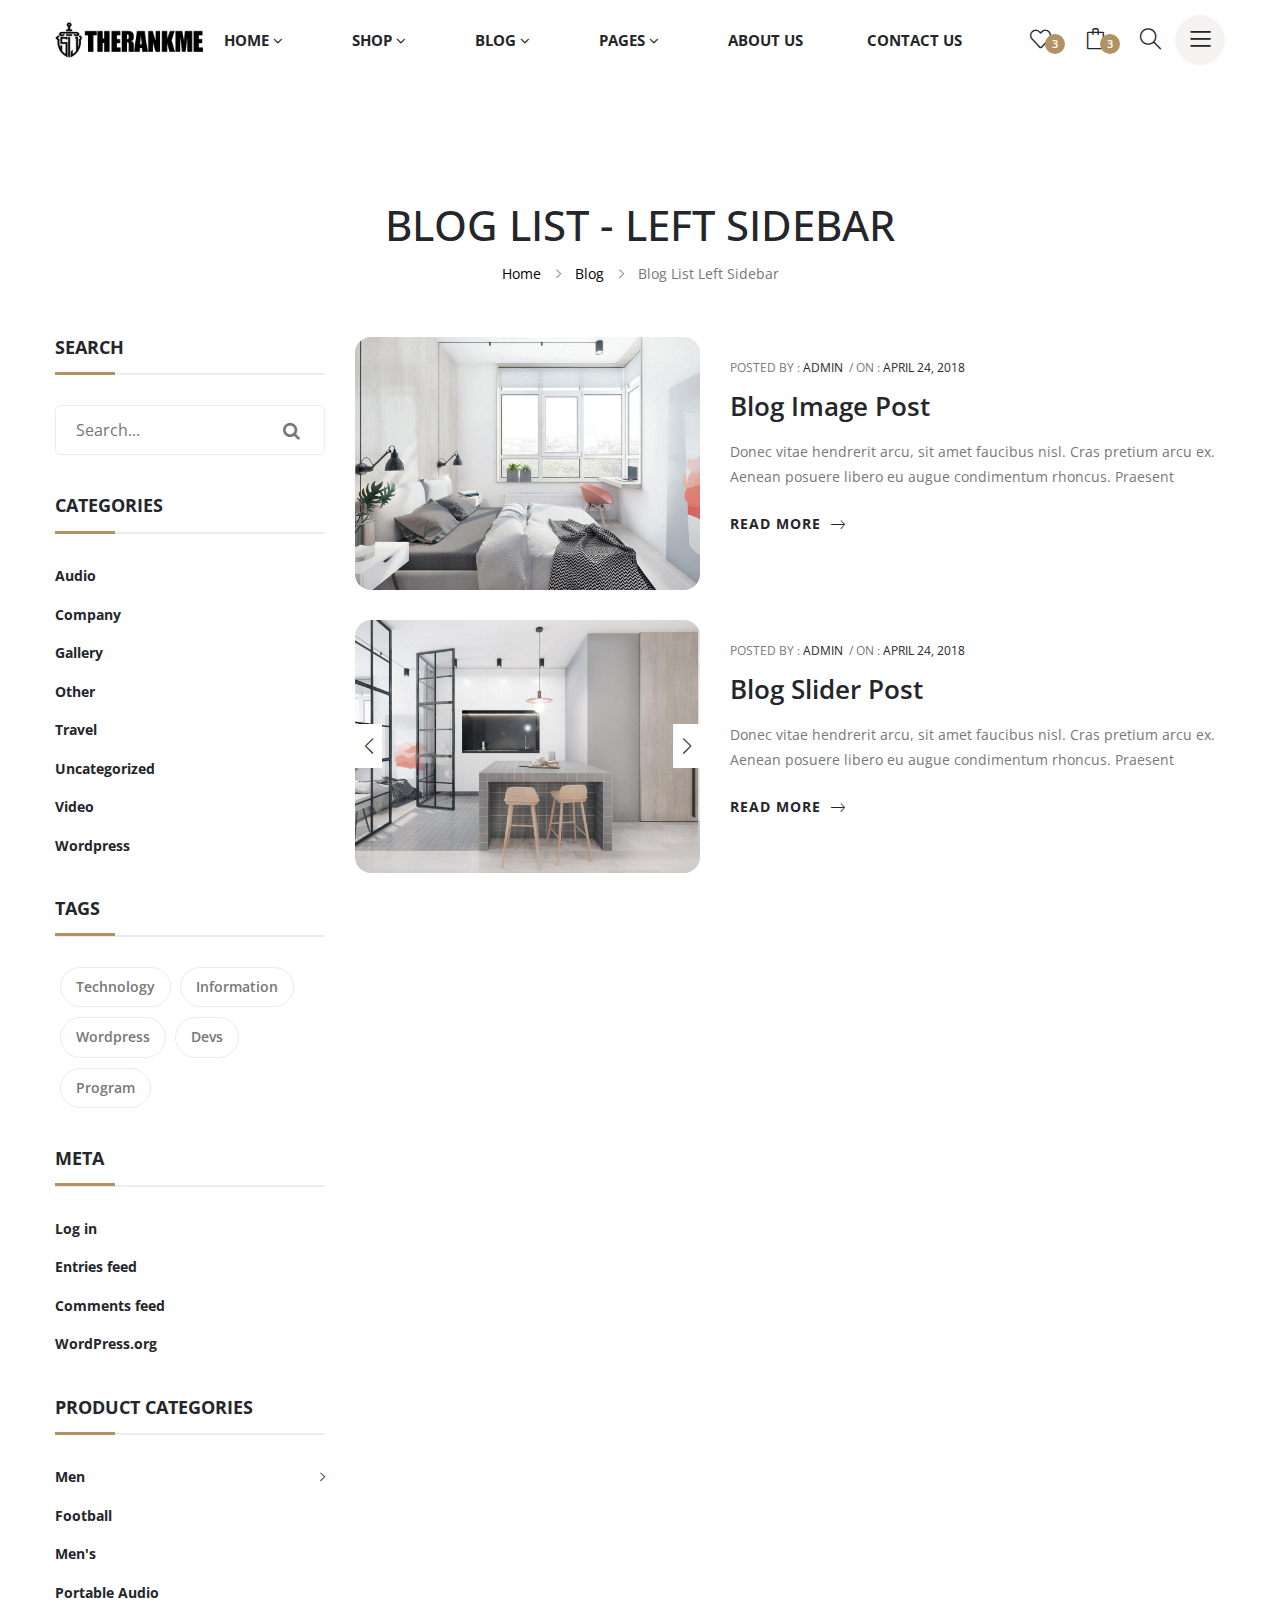
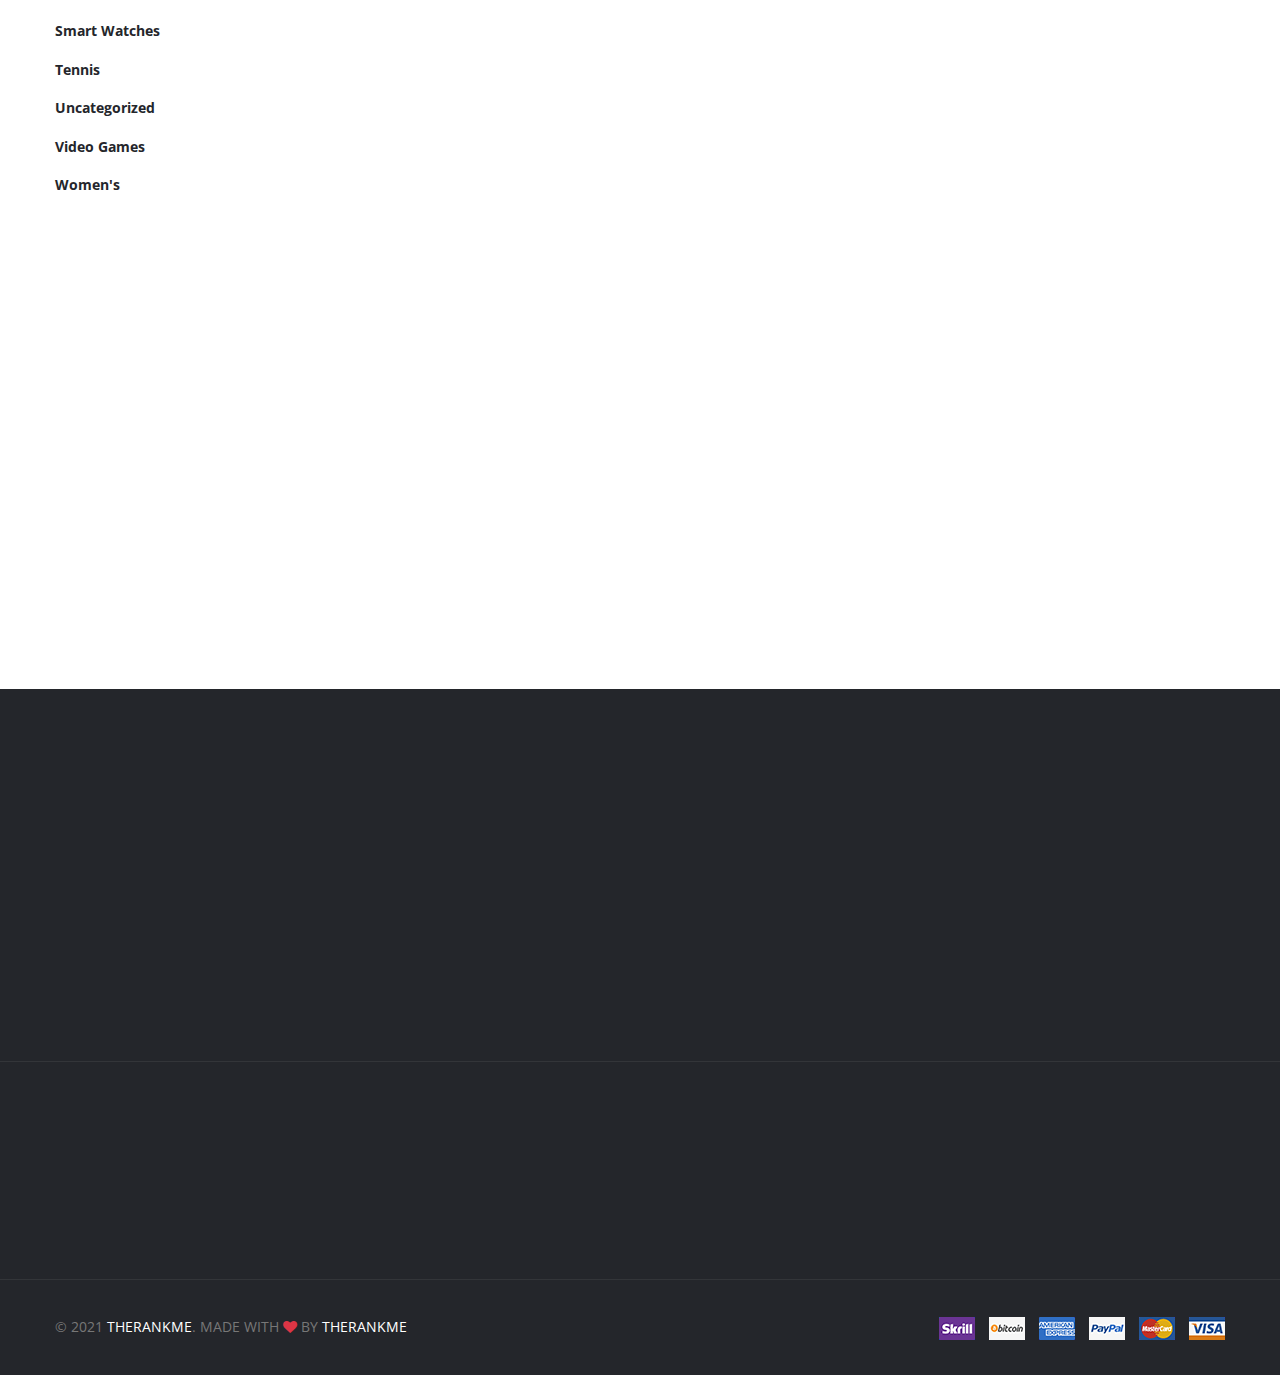
<file: blog-list-sidebar-left.html>
<!DOCTYPE html>
<html lang="zxx">


<meta http-equiv="content-type" content="text/html;charset=UTF-8" /><!-- /Added by HTTrack -->
<head>
    <meta charset="UTF-8">
    <meta name="viewport" content="width=device-width, initial-scale=1.0" />

    <title>HONO - Multi Purpose HTML Template</title>

    <!-- ::::::::::::::Favicon icon::::::::::::::-->
    <link rel="shortcut icon" href="assets/images/favicon.ico" type="image/png">

    <!-- ::::::::::::::All CSS Files here :::::::::::::: -->
    <!-- Vendor CSS -->
    <!-- <link rel="stylesheet" href="assets/css/vendor/font-awesome.min.css">
    <link rel="stylesheet" href="assets/css/vendor/ionicons.css">
    <link rel="stylesheet" href="assets/css/vendor/simple-line-icons.css">
    <link rel="stylesheet" href="assets/css/vendor/jquery-ui.min.css"> -->

    <!-- Plugin CSS -->
    <!-- <link rel="stylesheet" href="assets/css/plugins/swiper-bundle.min.css">
    <link rel="stylesheet" href="assets/css/plugins/animate.min.css">
    <link rel="stylesheet" href="assets/css/plugins/nice-select.css">
    <link rel="stylesheet" href="assets/css/plugins/venobox.min.css">
    <link rel="stylesheet" href="assets/css/plugins/jquery.lineProgressbar.css">
    <link rel="stylesheet" href="assets/css/plugins/aos.min.css"> -->

    <!-- Main CSS -->
    <!-- <link rel="stylesheet" href="assets/sass/style.css"> -->

    <!-- Use the minified version files listed below for better performance and remove the files listed above -->
    <link rel="stylesheet" href="assets/css/vendor/vendor.min.css">
    <link rel="stylesheet" href="assets/css/plugins/plugins.min.css">
    <link rel="stylesheet" href="assets/css/style.min.css">

</head>

<body>
    <!-- Start Header Area -->
    <header class="header-section d-none d-xl-block">
        <div class="header-wrapper">
            <div class="header-bottom header-bottom-color--golden section-fluid sticky-header sticky-color--golden">
                <div class="container-fluid">
                    <div class="row">
                        <div class="col-12 d-flex align-items-center justify-content-between">
                            <!-- Start Header Logo -->
                            <div class="header-logo">
                                <div class="logo">
                                    <a href="index.html"><img src="assets/images/logo/logo_black.png" alt=""></a>
                                </div>
                            </div>
                            <!-- End Header Logo -->

                            <!-- Start Header Main Menu -->
                            <div class="main-menu menu-color--black menu-hover-color--golden">
                                <nav>
                                    <ul>
                                        <li class="has-dropdown">
                                            <a class="active main-menu-link" href="index.html">Home <i
                                                    class="fa fa-angle-down"></i></a>
                                            <!-- Sub Menu -->
                                            <ul class="sub-menu">
                                                <li><a href="index.html">Home 1</a></li>
                                                <li><a href="index-2.html">Home 2</a></li>
                                                <li><a href="index-3.html">Home 3</a></li>
                                                <li><a href="index-4.html">Home 4</a></li>
                                            </ul>
                                        </li>
                                        <li class="has-dropdown has-megaitem">
                                            <a href="product-details-default.html">Shop <i
                                                    class="fa fa-angle-down"></i></a>
                                            <!-- Mega Menu -->
                                            <div class="mega-menu">
                                                <ul class="mega-menu-inner">
                                                    <!-- Mega Menu Sub Link -->
                                                    <li class="mega-menu-item">
                                                        <a href="#" class="mega-menu-item-title">Shop Layouts</a>
                                                        <ul class="mega-menu-sub">
                                                            <li><a href="shop-grid-sidebar-left.html">Grid Left
                                                                    Sidebar</a></li>
                                                            <li><a href="shop-grid-sidebar-right.html">Grid Right
                                                                    Sidebar</a></li>
                                                            <li><a href="shop-full-width.html">Full Width</a></li>
                                                            <li><a href="shop-list-sidebar-left.html">List Left
                                                                    Sidebar</a></li>
                                                            <li><a href="shop-list-sidebar-right.html">List Right
                                                                    Sidebar</a></li>
                                                        </ul>
                                                    </li>
                                                    <!-- Mega Menu Sub Link -->
                                                    <li class="mega-menu-item">
                                                        <a href="#" class="mega-menu-item-title">Other Pages</a>
                                                        <ul class="mega-menu-sub">
                                                            <li><a href="cart.html">Cart</a></li>
                                                            <li><a href="empty-cart.html">Empty Cart</a></li>
                                                            <li><a href="wishlist.html">Wishlist</a></li>
                                                            <li><a href="compare.html">Compare</a></li>
                                                            <li><a href="checkout.html">Checkout</a></li>
                                                            <li><a href="login.html">Login</a></li>
                                                            <li><a href="my-account.html">My Account</a></li>
                                                        </ul>
                                                    </li>
                                                    <!-- Mega Menu Sub Link -->
                                                    <li class="mega-menu-item">
                                                        <a href="#" class="mega-menu-item-title">Product Types</a>
                                                        <ul class="mega-menu-sub">
                                                            <li><a href="product-details-default.html">Product
                                                                    Default</a></li>
                                                            <li><a href="product-details-variable.html">Product
                                                                    Variable</a></li>
                                                            <li><a href="product-details-affiliate.html">Product
                                                                    Referral</a></li>
                                                            <li><a href="product-details-group.html">Product Group</a>
                                                            </li>
                                                            <li><a href="product-details-single-slide.html">Product
                                                                    Slider</a></li>
                                                        </ul>
                                                    </li>
                                                    <!-- Mega Menu Sub Link -->
                                                    <li class="mega-menu-item">
                                                        <a href="#" class="mega-menu-item-title">Product Types</a>
                                                        <ul class="mega-menu-sub">
                                                            <li><a href="product-details-tab-left.html">Product Tab
                                                                    Left</a></li>
                                                            <li><a href="product-details-tab-right.html">Product Tab
                                                                    Right</a></li>
                                                            <li><a href="product-details-gallery-left.html">Product
                                                                    Gallery Left</a></li>
                                                            <li><a href="product-details-gallery-right.html">Product
                                                                    Gallery Right</a></li>
                                                            <li><a href="product-details-sticky-left.html">Product
                                                                    Sticky Left</a></li>
                                                            <li><a href="product-details-sticky-right.html">Product
                                                                    Sticky right</a></li>
                                                        </ul>
                                                    </li>
                                                </ul>
                                                <div class="menu-banner">
                                                    <a href="#" class="menu-banner-link">
                                                        <img class="menu-banner-img"
                                                            src="assets/images/banner/menu-banner.jpg" alt="">
                                                    </a>
                                                </div>
                                            </div>
                                        </li>
                                        <li class="has-dropdown">
                                            <a href="blog-single-sidebar-left.html">Blog <i
                                                    class="fa fa-angle-down"></i></a>
                                            <!-- Sub Menu -->
                                            <ul class="sub-menu">
                                                <li><a href="blog-grid-sidebar-left.html">Blog Grid Sidebar left</a>
                                                </li>
                                                <li><a href="blog-grid-sidebar-right.html">Blog Grid Sidebar Right</a>
                                                </li>
                                                <li><a href="blog-full-width.html">Blog Full Width</a></li>
                                                <li><a href="blog-list-sidebar-left.html">Blog List Sidebar Left</a>
                                                </li>
                                                <li><a href="blog-list-sidebar-right.html">Blog List Sidebar Right</a>
                                                </li>
                                                <li><a href="blog-single-sidebar-left.html">Blog Single Sidebar left</a>
                                                </li>
                                                <li><a href="blog-single-sidebar-right.html">Blog Single Sidebar
                                                        Right</a></li>
                                            </ul>
                                        </li>
                                        <li class="has-dropdown">
                                            <a href="#">Pages <i class="fa fa-angle-down"></i></a>
                                            <!-- Sub Menu -->
                                            <ul class="sub-menu">
                                                <li><a href="faq.html">Frequently Questions</a></li>
                                                <li><a href="privacy-policy.html">Privacy Policy</a></li>
                                                <li><a href="404.html">404 Page</a></li>
                                            </ul>
                                        </li>
                                        <li>
                                            <a href="about-us.html">About Us</a>
                                        </li>
                                        <li>
                                            <a href="contact-us.html">Contact Us</a>
                                        </li>
                                    </ul>
                                </nav>
                            </div>
                            <!-- End Header Main Menu Start -->

                            <!-- Start Header Action Link -->
                            <ul class="header-action-link action-color--black action-hover-color--golden">
                                <li>
                                    <a href="#offcanvas-wishlish" class="offcanvas-toggle">
                                        <i class="icon-heart"></i>
                                        <span class="item-count">3</span>
                                    </a>
                                </li>
                                <li>
                                    <a href="#offcanvas-add-cart" class="offcanvas-toggle">
                                        <i class="icon-bag"></i>
                                        <span class="item-count">3</span>
                                    </a>
                                </li>
                                <li>
                                    <a href="#search">
                                        <i class="icon-magnifier"></i>
                                    </a>
                                </li>
                                <li>
                                    <a href="#offcanvas-about" class="offacnvas offside-about offcanvas-toggle">
                                        <i class="icon-menu"></i>
                                    </a>
                                </li>
                            </ul>
                            <!-- End Header Action Link -->
                        </div>
                    </div>
                </div>
            </div>
        </div>
    </header>
    <!-- Start Header Area -->

    <!-- Start Mobile Header -->
    <div class="mobile-header mobile-header-bg-color--golden section-fluid d-lg-block d-xl-none">
        <div class="container">
            <div class="row">
                <div class="col-12 d-flex align-items-center justify-content-between">
                    <!-- Start Mobile Left Side -->
                    <div class="mobile-header-left">
                        <ul class="mobile-menu-logo">
                            <li>
                                <a href="index.html">
                                    <div class="logo">
                                        <img src="assets/images/logo/logo_black.png" alt="">
                                    </div>
                                </a>
                            </li>
                        </ul>
                    </div>
                    <!-- End Mobile Left Side -->

                    <!-- Start Mobile Right Side -->
                    <div class="mobile-right-side">
                        <ul class="header-action-link action-color--black action-hover-color--golden">
                            <li>
                                <a href="#search">
                                    <i class="icon-magnifier"></i>
                                </a>
                            </li>
                            <li>
                                <a href="#offcanvas-wishlish" class="offcanvas-toggle">
                                    <i class="icon-heart"></i>
                                    <span class="item-count">3</span>
                                </a>
                            </li>
                            <li>
                                <a href="#offcanvas-add-cart" class="offcanvas-toggle">
                                    <i class="icon-bag"></i>
                                    <span class="item-count">3</span>
                                </a>
                            </li>
                            <li>
                                <a href="#mobile-menu-offcanvas" class="offcanvas-toggle offside-menu">
                                    <i class="icon-menu"></i>
                                </a>
                            </li>
                        </ul>
                    </div>
                    <!-- End Mobile Right Side -->
                </div>
            </div>
        </div>
    </div>
    <!-- End Mobile Header -->

    <!--  Start Offcanvas Mobile Menu Section -->
    <div id="mobile-menu-offcanvas" class="offcanvas offcanvas-rightside offcanvas-mobile-menu-section">
        <!-- Start Offcanvas Header -->
        <div class="offcanvas-header text-right">
            <button class="offcanvas-close"><i class="ion-android-close"></i></button>
        </div> <!-- End Offcanvas Header -->
        <!-- Start Offcanvas Mobile Menu Wrapper -->
        <div class="offcanvas-mobile-menu-wrapper">
            <!-- Start Mobile Menu  -->
            <div class="mobile-menu-bottom">
                <!-- Start Mobile Menu Nav -->
                <div class="offcanvas-menu">
                    <ul>
                        <li>
                            <a href="#"><span>Home</span></a>
                            <ul class="mobile-sub-menu">
                                <li><a href="index.html">Home 1</a></li>
                                <li><a href="index-2.html">Home 2</a></li>
                                <li><a href="index-3.html">Home 3</a></li>
                                <li><a href="index-4.html">Home 4</a></li>
                            </ul>
                        </li>
                        <li>
                            <a href="#"><span>Shop</span></a>
                            <ul class="mobile-sub-menu">
                                <li>
                                    <a href="#">Shop Layout</a>
                                    <ul class="mobile-sub-menu">
                                        <li><a href="shop-grid-sidebar-left.html">Grid Left Sidebar</a></li>
                                        <li><a href="shop-grid-sidebar-right.html">Grid Right Sidebar</a></li>
                                        <li><a href="shop-full-width.html">Full Width</a></li>
                                        <li><a href="shop-list-sidebar-left.html">List Left Sidebar</a></li>
                                        <li><a href="shop-list-sidebar-right.html">List Right Sidebar</a></li>
                                    </ul>
                                </li>
                            </ul>
                            <ul class="mobile-sub-menu">
                                <li>
                                    <a href="#">Shop Pages</a>
                                    <ul class="mobile-sub-menu">
                                        <li><a href="cart.html">Cart</a></li>
                                        <li><a href="empty-cart.html">Empty Cart</a></li>
                                        <li><a href="wishlist.html">Wishlist</a></li>
                                        <li><a href="compare.html">Compare</a></li>
                                        <li><a href="checkout.html">Checkout</a></li>
                                        <li><a href="login.html">Login</a></li>
                                        <li><a href="my-account.html">My Account</a></li>
                                    </ul>
                                </li>
                            </ul>
                            <ul class="mobile-sub-menu">
                                <li>
                                    <a href="#">Product Single</a>
                                    <ul class="mobile-sub-menu">
                                        <li><a href="product-details-default.html">Product Default</a></li>
                                        <li><a href="product-details-variable.html">Product Variable</a></li>
                                        <li><a href="product-details-affiliate.html">Product Referral</a></li>
                                        <li><a href="product-details-group.html">Product Group</a></li>
                                        <li><a href="product-details-single-slide.html">Product Slider</a></li>
                                        <li><a href="product-details-tab-left.html">Product Tab Left</a></li>
                                        <li><a href="product-details-tab-right.html">Product Tab Right</a></li>
                                        <li><a href="product-details-gallery-left.html">Product Gallery Left</a></li>
                                        <li><a href="product-details-gallery-right.html">Product Gallery Right</a></li>
                                        <li><a href="product-details-sticky-left.html">Product Sticky Left</a></li>
                                        <li><a href="product-details-sticky-right.html">Product Sticky right</a></li>
                                    </ul>
                                </li>
                            </ul>
                        </li>
                        <li>
                            <a href="#"><span>Blogs</span></a>
                            <ul class="mobile-sub-menu">
                                <li>
                                    <a href="#">Blog Grid</a>
                                    <ul class="mobile-sub-menu">
                                        <li><a href="blog-grid-sidebar-left.html">Blog Grid Sidebar left</a></li>
                                        <li><a href="blog-grid-sidebar-right.html">Blog Grid Sidebar Right</a></li>
                                    </ul>
                                </li>
                                <li>
                                    <a href="blog-full-width.html">Blog Full Width</a>
                                </li>
                                <li>
                                    <a href="#">Blog List</a>
                                    <ul class="mobile-sub-menu">
                                        <li><a href="blog-list-sidebar-left.html">Blog List Sidebar left</a></li>
                                        <li><a href="blog-list-sidebar-right.html">Blog List Sidebar Right</a></li>
                                    </ul>
                                </li>
                                <li>
                                    <a href="#">Blog Single</a>
                                    <ul class="mobile-sub-menu">
                                        <li><a href="blog-single-sidebar-left.html">Blog Single Sidebar left</a></li>
                                        <li><a href="blog-single-sidebar-right.html">Blog Single Sidebar Right</a></li>
                                    </ul>
                                </li>
                            </ul>
                        </li>
                        <li>
                            <a href="#"><span>Pages</span></a>
                            <ul class="mobile-sub-menu">
                                <li><a href="faq.html">Frequently Questions</a></li>
                                <li><a href="privacy-policy.html">Privacy Policy</a></li>
                                <li><a href="404.html">404 Page</a></li>
                            </ul>
                        </li>
                        <li><a href="about-us.html">About Us</a></li>
                        <li><a href="contact-us.html">Contact Us</a></li>
                    </ul>
                </div> <!-- End Mobile Menu Nav -->
            </div> <!-- End Mobile Menu -->

            <!-- Start Mobile contact Info -->
            <div class="mobile-contact-info">
                <div class="logo">
                    <a href="index.html"><img src="assets/images/logo/logo_white.png" alt=""></a>
                </div>

                <address class="address">
                    <span>Address: Your address goes here.</span>
                    <span>Call Us: 0123456789, 0123456789</span>
                    <span>Email: demo@example.com</span>
                </address>

                <ul class="social-link">
                    <li><a href="#"><i class="fa fa-facebook"></i></a></li>
                    <li><a href="#"><i class="fa fa-twitter"></i></a></li>
                    <li><a href="#"><i class="fa fa-instagram"></i></a></li>
                    <li><a href="#"><i class="fa fa-linkedin"></i></a></li>
                </ul>

                <ul class="user-link">
                    <li><a href="wishlist.html">Wishlist</a></li>
                    <li><a href="cart.html">Cart</a></li>
                    <li><a href="checkout.html">Checkout</a></li>
                </ul>
            </div>
            <!-- End Mobile contact Info -->

        </div> <!-- End Offcanvas Mobile Menu Wrapper -->
    </div> <!-- ...:::: End Offcanvas Mobile Menu Section:::... -->

    <!-- Start Offcanvas Mobile Menu Section -->
    <div id="offcanvas-about" class="offcanvas offcanvas-rightside offcanvas-mobile-about-section">
        <!-- Start Offcanvas Header -->
        <div class="offcanvas-header text-right">
            <button class="offcanvas-close"><i class="ion-android-close"></i></button>
        </div> <!-- End Offcanvas Header -->
        <!-- Start Offcanvas Mobile Menu Wrapper -->
        <!-- Start Mobile contact Info -->
        <div class="mobile-contact-info">
            <div class="logo">
                <a href="index.html"><img src="assets/images/logo/logo_white.png" alt=""></a>
            </div>

            <address class="address">
                <span>Address: Your address goes here.</span>
                <span>Call Us: 0123456789, 0123456789</span>
                <span>Email: demo@example.com</span>
            </address>

            <ul class="social-link">
                <li><a href="#"><i class="fa fa-facebook"></i></a></li>
                <li><a href="#"><i class="fa fa-twitter"></i></a></li>
                <li><a href="#"><i class="fa fa-instagram"></i></a></li>
                <li><a href="#"><i class="fa fa-linkedin"></i></a></li>
            </ul>

            <ul class="user-link">
                <li><a href="wishlist.html">Wishlist</a></li>
                <li><a href="cart.html">Cart</a></li>
                <li><a href="checkout.html">Checkout</a></li>
            </ul>
        </div>
        <!-- End Mobile contact Info -->
    </div> <!-- ...:::: End Offcanvas Mobile Menu Section:::... -->

    <!-- Start Offcanvas Addcart Section -->
    <div id="offcanvas-add-cart" class="offcanvas offcanvas-rightside offcanvas-add-cart-section">
        <!-- Start Offcanvas Header -->
        <div class="offcanvas-header text-right">
            <button class="offcanvas-close"><i class="ion-android-close"></i></button>
        </div> <!-- End Offcanvas Header -->

        <!-- Start  Offcanvas Addcart Wrapper -->
        <div class="offcanvas-add-cart-wrapper">
            <h4 class="offcanvas-title">Shopping Cart</h4>
            <ul class="offcanvas-cart">
                <li class="offcanvas-cart-item-single">
                    <div class="offcanvas-cart-item-block">
                        <a href="#" class="offcanvas-cart-item-image-link">
                            <img src="assets/images/product/default/home-1/default-1.jpg" alt=""
                                class="offcanvas-cart-image">
                        </a>
                        <div class="offcanvas-cart-item-content">
                            <a href="#" class="offcanvas-cart-item-link">Car Wheel</a>
                            <div class="offcanvas-cart-item-details">
                                <span class="offcanvas-cart-item-details-quantity">1 x </span>
                                <span class="offcanvas-cart-item-details-price">$49.00</span>
                            </div>
                        </div>
                    </div>
                    <div class="offcanvas-cart-item-delete text-right">
                        <a href="#" class="offcanvas-cart-item-delete"><i class="fa fa-trash-o"></i></a>
                    </div>
                </li>
                <li class="offcanvas-cart-item-single">
                    <div class="offcanvas-cart-item-block">
                        <a href="#" class="offcanvas-cart-item-image-link">
                            <img src="assets/images/product/default/home-2/default-1.jpg" alt=""
                                class="offcanvas-cart-image">
                        </a>
                        <div class="offcanvas-cart-item-content">
                            <a href="#" class="offcanvas-cart-item-link">Car Vails</a>
                            <div class="offcanvas-cart-item-details">
                                <span class="offcanvas-cart-item-details-quantity">3 x </span>
                                <span class="offcanvas-cart-item-details-price">$500.00</span>
                            </div>
                        </div>
                    </div>
                    <div class="offcanvas-cart-item-delete text-right">
                        <a href="#" class="offcanvas-cart-item-delete"><i class="fa fa-trash-o"></i></a>
                    </div>
                </li>
                <li class="offcanvas-cart-item-single">
                    <div class="offcanvas-cart-item-block">
                        <a href="#" class="offcanvas-cart-item-image-link">
                            <img src="assets/images/product/default/home-3/default-1.jpg" alt=""
                                class="offcanvas-cart-image">
                        </a>
                        <div class="offcanvas-cart-item-content">
                            <a href="#" class="offcanvas-cart-item-link">Shock Absorber</a>
                            <div class="offcanvas-cart-item-details">
                                <span class="offcanvas-cart-item-details-quantity">1 x </span>
                                <span class="offcanvas-cart-item-details-price">$350.00</span>
                            </div>
                        </div>
                    </div>
                    <div class="offcanvas-cart-item-delete text-right">
                        <a href="#" class="offcanvas-cart-item-delete"><i class="fa fa-trash-o"></i></a>
                    </div>
                </li>
            </ul>
            <div class="offcanvas-cart-total-price">
                <span class="offcanvas-cart-total-price-text">Subtotal:</span>
                <span class="offcanvas-cart-total-price-value">$170.00</span>
            </div>
            <ul class="offcanvas-cart-action-button">
                <li><a href="cart.html" class="btn btn-block btn-golden">View Cart</a></li>
                <li><a href="compare.html" class=" btn btn-block btn-golden mt-5">Checkout</a></li>
            </ul>
        </div> <!-- End  Offcanvas Addcart Wrapper -->

    </div> <!-- End  Offcanvas Addcart Section -->

    <!-- Start Offcanvas Mobile Menu Section -->
    <div id="offcanvas-wishlish" class="offcanvas offcanvas-rightside offcanvas-add-cart-section">
        <!-- Start Offcanvas Header -->
        <div class="offcanvas-header text-right">
            <button class="offcanvas-close"><i class="ion-android-close"></i></button>
        </div> <!-- ENd Offcanvas Header -->

        <!-- Start Offcanvas Mobile Menu Wrapper -->
        <div class="offcanvas-wishlist-wrapper">
            <h4 class="offcanvas-title">Wishlist</h4>
            <ul class="offcanvas-wishlist">
                <li class="offcanvas-wishlist-item-single">
                    <div class="offcanvas-wishlist-item-block">
                        <a href="#" class="offcanvas-wishlist-item-image-link">
                            <img src="assets/images/product/default/home-1/default-1.jpg" alt=""
                                class="offcanvas-wishlist-image">
                        </a>
                        <div class="offcanvas-wishlist-item-content">
                            <a href="#" class="offcanvas-wishlist-item-link">Car Wheel</a>
                            <div class="offcanvas-wishlist-item-details">
                                <span class="offcanvas-wishlist-item-details-quantity">1 x </span>
                                <span class="offcanvas-wishlist-item-details-price">$49.00</span>
                            </div>
                        </div>
                    </div>
                    <div class="offcanvas-wishlist-item-delete text-right">
                        <a href="#" class="offcanvas-wishlist-item-delete"><i class="fa fa-trash-o"></i></a>
                    </div>
                </li>
                <li class="offcanvas-wishlist-item-single">
                    <div class="offcanvas-wishlist-item-block">
                        <a href="#" class="offcanvas-wishlist-item-image-link">
                            <img src="assets/images/product/default/home-2/default-1.jpg" alt=""
                                class="offcanvas-wishlist-image">
                        </a>
                        <div class="offcanvas-wishlist-item-content">
                            <a href="#" class="offcanvas-wishlist-item-link">Car Vails</a>
                            <div class="offcanvas-wishlist-item-details">
                                <span class="offcanvas-wishlist-item-details-quantity">3 x </span>
                                <span class="offcanvas-wishlist-item-details-price">$500.00</span>
                            </div>
                        </div>
                    </div>
                    <div class="offcanvas-wishlist-item-delete text-right">
                        <a href="#" class="offcanvas-wishlist-item-delete"><i class="fa fa-trash-o"></i></a>
                    </div>
                </li>
                <li class="offcanvas-wishlist-item-single">
                    <div class="offcanvas-wishlist-item-block">
                        <a href="#" class="offcanvas-wishlist-item-image-link">
                            <img src="assets/images/product/default/home-3/default-1.jpg" alt=""
                                class="offcanvas-wishlist-image">
                        </a>
                        <div class="offcanvas-wishlist-item-content">
                            <a href="#" class="offcanvas-wishlist-item-link">Shock Absorber</a>
                            <div class="offcanvas-wishlist-item-details">
                                <span class="offcanvas-wishlist-item-details-quantity">1 x </span>
                                <span class="offcanvas-wishlist-item-details-price">$350.00</span>
                            </div>
                        </div>
                    </div>
                    <div class="offcanvas-wishlist-item-delete text-right">
                        <a href="#" class="offcanvas-wishlist-item-delete"><i class="fa fa-trash-o"></i></a>
                    </div>
                </li>
            </ul>
            <ul class="offcanvas-wishlist-action-button">
                <li><a href="#" class="btn btn-block btn-golden">View wishlist</a></li>
            </ul>
        </div> <!-- End Offcanvas Mobile Menu Wrapper -->

    </div> <!-- End Offcanvas Mobile Menu Section -->

    <!-- Start Offcanvas Search Bar Section -->
    <div id="search" class="search-modal">
        <button type="button" class="close">×</button>
        <form>
            <input type="search" placeholder="type keyword(s) here" />
            <button type="submit" class="btn btn-lg btn-golden">Search</button>
        </form>
    </div>
    <!-- End Offcanvas Search Bar Section -->

    <!-- Offcanvas Overlay -->
    <div class="offcanvas-overlay"></div>

    <!-- ...:::: Start Breadcrumb Section:::... -->
    <div class="breadcrumb-section breadcrumb-bg-color--golden">
        <div class="breadcrumb-wrapper">
            <div class="container">
                <div class="row">
                    <div class="col-12">
                        <h3 class="breadcrumb-title">Blog List - Left Sidebar</h3>
                        <div class="breadcrumb-nav breadcrumb-nav-color--black breadcrumb-nav-hover-color--golden">
                            <nav aria-label="breadcrumb">
                                <ul>
                                    <li><a href="index.html">Home</a></li>
                                    <li><a href="blog-grid-sidebar-left.html">Blog</a></li>
                                    <li class="active" aria-current="page">Blog List Left Sidebar</li>
                                </ul>
                            </nav>
                        </div>
                    </div>
                </div>
            </div>
        </div>
    </div> <!-- ...:::: End Breadcrumb Section:::... -->

    <!-- ...:::: Start Blog List Section:::... -->
    <div class="blog-section">
        <div class="container">
            <div class="row flex-column-reverse flex-lg-row">
                <div class="col-lg-3">
                    <!-- Start Sidebar Area -->
                    <div class="siderbar-section" data-aos="fade-up" data-aos-delay="0">

                        <!-- Start Single Sidebar Widget -->
                        <div class="sidebar-single-widget">
                            <h6 class="sidebar-title">Search</h6>
                            <div class="default-search-style d-flex">
                                <input class="default-search-style-input-box" type="search" placeholder="Search..."
                                    required>
                                <button class="default-search-style-input-btn" type="submit"><i
                                        class="fa fa-search"></i></button>
                            </div>
                        </div> <!-- End Single Sidebar Widget -->

                        <!-- Start Single Sidebar Widget -->
                        <div class="sidebar-single-widget">
                            <h6 class="sidebar-title">CATEGORIES</h6>
                            <div class="sidebar-content">
                                <ul class="sidebar-menu">
                                    <li><a href="#">Audio</a></li>
                                    <li><a href="#">Company</a></li>
                                    <li><a href="#">Gallery</a></li>
                                    <li><a href="#">Other</a></li>
                                    <li><a href="#">Travel</a></li>
                                    <li><a href="#"> Uncategorized</a></li>
                                    <li><a href="#"> Video</a></li>
                                    <li><a href="#">Wordpress</a></li>
                                </ul>
                            </div>
                        </div> <!-- End Single Sidebar Widget -->

                        <!-- Start Single Sidebar Widget -->
                        <div class="sidebar-single-widget">
                            <h6 class="sidebar-title">Tags</h6>
                            <div class="sidebar-content">
                                <div class="tag-link">
                                    <a href="#">Technology</a>
                                    <a href="#">Information</a>
                                    <a href="#">Wordpress</a>
                                    <a href="#">Devs</a>
                                    <a href="#">Program</a>
                                </div>
                            </div>
                        </div> <!-- End Single Sidebar Widget -->

                        <!-- Start Single Sidebar Widget -->
                        <div class="sidebar-single-widget">
                            <h6 class="sidebar-title">Meta</h6>
                            <div class="sidebar-content">
                                <ul class="sidebar-menu">
                                    <li><a href="#">Log in</a></li>
                                    <li><a href="#">Entries feed</a></li>
                                    <li><a href="#">Comments feed</a></li>
                                    <li><a href="#">WordPress.org</a></li>
                                </ul>
                            </div>
                        </div> <!-- End Single Sidebar Widget -->

                        <!-- Start Single Sidebar Widget -->
                        <div class="sidebar-single-widget">
                            <h6 class="sidebar-title">PRODUCT CATEGORIES</h6>
                            <div class="sidebar-content">
                                <ul class="sidebar-menu">
                                    <li>
                                        <ul class="sidebar-menu-collapse">
                                            <!-- Start Single Menu Collapse List -->
                                            <li class="sidebar-menu-collapse-list">
                                                <div class="accordion">
                                                    <a href="#" class="accordion-title collapsed"
                                                        data-bs-toggle="collapse" data-bs-target="#men-fashion"
                                                        aria-expanded="false">Men <i
                                                            class="ion-ios-arrow-right"></i></a>
                                                    <div id="men-fashion" class="collapse">
                                                        <ul class="accordion-category-list">
                                                            <li><a href="#">Dresses</a></li>
                                                            <li><a href="#">Jackets &amp; Coats</a></li>
                                                            <li><a href="#">Sweaters</a></li>
                                                            <li><a href="#">Jeans</a></li>
                                                            <li><a href="#">Blouses &amp; Shirts</a></li>
                                                        </ul>
                                                    </div>
                                                </div>
                                            </li> <!-- End Single Menu Collapse List -->
                                        </ul>
                                    </li>
                                    <li><a href="#">Football</a></li>
                                    <li><a href="#"> Men's</a></li>
                                    <li><a href="#"> Portable Audio</a></li>
                                    <li><a href="#"> Smart Watches</a></li>
                                    <li><a href="#">Tennis</a></li>
                                    <li><a href="#"> Uncategorized</a></li>
                                    <li><a href="#"> Video Games</a></li>
                                    <li><a href="#">Women's</a></li>
                                </ul>
                            </div>
                        </div> <!-- End Single Sidebar Widget -->

                    </div> <!-- End Sidebar Area -->
                </div>
                <div class="col-lg-9">
                    <div class="blog-wrapper">
                        <div class="row mb-n6">
                            <div class="col-12 mb-6">
                                <!-- Start Product Default Single Item -->
                                <div class="blog-list blog-list-single-item blog-color--golden" data-aos="fade-up"
                                    data-aos-delay="0">
                                    <div class="row">
                                        <div class="col-xl-5 col-md-6">
                                            <div class="image-box">
                                                <a href="blog-single-sidebar-left.html" class="image-link">
                                                    <img class="img-fluid"
                                                        src="assets/images/blog/blog-grid-home-1-img-1.jpg" alt="">
                                                </a>
                                            </div>
                                        </div>
                                        <div class="col-xl-7 col-md-6">
                                            <div class="content">
                                                <ul class="post-meta">
                                                    <li>POSTED BY : <a href="#" class="author">Admin</a></li>
                                                    <li>ON : <a href="#" class="date">APRIL 24, 2018</a></li>
                                                </ul>
                                                <h6 class="title"><a href="blog-single-sidebar-left.html"> Blog image
                                                        post</a></h6>
                                                <p>Donec vitae hendrerit arcu, sit amet faucibus nisl. Cras pretium arcu
                                                    ex. Aenean posuere libero eu augue condimentum rhoncus. Praesent</p>
                                                <a href="#" class="read-more-btn icon-space-left">Read More <span
                                                        class="icon"><i class="ion-ios-arrow-thin-right"></i></span></a>
                                            </div>
                                        </div>
                                    </div>
                                </div>
                                <!-- End Product Default Single Item -->
                            </div>
                            <div class="col-12 mb-6">
                                <!-- Start Product Default Single Item -->
                                <div class="blog-list blog-list-single-item blog-color--golden" data-aos="fade-up"
                                    data-aos-delay="200">
                                    <div class="row">
                                        <div class="col-xl-5 col-md-6">
                                            <div class="blog-list-slider-arrow">
                                                <!-- Slider main container -->
                                                <div class="blog-list-slider swiper-container">
                                                    <!-- Additional required wrapper -->
                                                    <div class="swiper-wrapper">
                                                        <!-- Slides -->
                                                        <div class="blog-list-slider-img swiper-slide"><img
                                                                class="img-fluid"
                                                                src="assets/images/blog/blog-grid-home-1-img-4.jpg"
                                                                alt=""></div>
                                                        <div class="blog-list-slider-img swiper-slide"><img
                                                                class="img-fluid"
                                                                src="assets/images/blog/blog-grid-home-1-img-2.jpg"
                                                                alt=""></div>
                                                        <div class="blog-list-slider-img swiper-slide"><img
                                                                class="img-fluid"
                                                                src="assets/images/blog/blog-grid-home-1-img-3.jpg"
                                                                alt=""></div>
                                                        <div class="blog-list-slider-img swiper-slide"><img
                                                                class="img-fluid"
                                                                src="assets/images/blog/blog-grid-home-1-img-1.jpg"
                                                                alt=""></div>
                                                        <div class="blog-list-slider-img swiper-slide"><img
                                                                class="img-fluid"
                                                                src="assets/images/blog/blog-grid-home-1-img-5.jpg"
                                                                alt=""></div>
                                                    </div>

                                                    <!-- If we need navigation buttons -->
                                                    <div class="swiper-button-prev"></div>
                                                    <div class="swiper-button-next"></div>
                                                </div>
                                            </div>
                                        </div>
                                        <div class="col-xl-7 col-md-6">
                                            <div class="content">
                                                <ul class="post-meta">
                                                    <li>POSTED BY : <a href="#" class="author">Admin</a></li>
                                                    <li>ON : <a href="#" class="date">APRIL 24, 2018</a></li>
                                                </ul>
                                                <h6 class="title"><a href="blog-single-sidebar-left.html"> Blog Slider
                                                        post</a></h6>
                                                <p>Donec vitae hendrerit arcu, sit amet faucibus nisl. Cras pretium arcu
                                                    ex. Aenean posuere libero eu augue condimentum rhoncus. Praesent</p>
                                                <a href="#" class="read-more-btn icon-space-left">Read More <span
                                                        class="icon"><i class="ion-ios-arrow-thin-right"></i></span></a>
                                            </div>
                                        </div>
                                    </div>
                                </div>
                                <!-- End Product Default Single Item -->
                            </div>
                            <div class="col-12 mb-6">
                                <!-- Start Product Default Single Item -->
                                <div class="blog-list blog-list-single-item blog-color--golden" data-aos="fade-up"
                                    data-aos-delay="400">
                                    <div class="row">
                                        <div class="col-xl-5 col-md-6">
                                            <div class="blog-video-box">
                                                <img class="img-fluid"
                                                    src="assets/images/blog/blog-grid-home-1-img-5.jpg" alt="">
                                                <a href="https://youtu.be/MKjhBO2xQzg" class="video-play-btn"
                                                    data-autoplay="true" data-vbtype="video">
                                                    <i class="fa fa-youtube-play"></i>
                                                </a>
                                            </div>
                                        </div>
                                        <div class="col-xl-7 col-md-6">
                                            <div class="content">
                                                <ul class="post-meta">
                                                    <li>POSTED BY : <a href="#" class="author">Admin</a></li>
                                                    <li>ON : <a href="#" class="date">APRIL 24, 2018</a></li>
                                                </ul>
                                                <h6 class="title"><a href="blog-single-sidebar-left.html"> Blog video
                                                        post</a></h6>
                                                <p>Donec vitae hendrerit arcu, sit amet faucibus nisl. Cras pretium arcu
                                                    ex. Aenean posuere libero eu augue condimentum rhoncus. Praesent</p>
                                                <a href="#" class="read-more-btn icon-space-left">Read More <span
                                                        class="icon"><i class="ion-ios-arrow-thin-right"></i></span></a>
                                            </div>
                                        </div>
                                    </div>
                                </div>
                                <!-- End Product Default Single Item -->
                            </div>
                            <div class="col-12 mb-6">
                                <!-- Start Product Default Single Item -->
                                <div class="blog-list blog-list-single-item blog-color--golden" data-aos="fade-up"
                                    data-aos-delay="600">
                                    <div class="row">
                                        <div class="col-xl-5 col-md-6">
                                            <div class="image-box">
                                                <a href="blog-single-sidebar-left.html" class="image-link">
                                                    <img class="img-fluid"
                                                        src="assets/images/blog/blog-grid-home-1-img-2.jpg" alt="">
                                                </a>
                                            </div>
                                        </div>
                                        <div class="col-xl-7 col-md-6">
                                            <div class="content">
                                                <ul class="post-meta">
                                                    <li>POSTED BY : <a href="#" class="author">Admin</a></li>
                                                    <li>ON : <a href="#" class="date">APRIL 24, 2018</a></li>
                                                </ul>
                                                <h6 class="title"><a href="blog-single-sidebar-left.html"> Blog image
                                                        post</a></h6>
                                                <p>Donec vitae hendrerit arcu, sit amet faucibus nisl. Cras pretium arcu
                                                    ex. Aenean posuere libero eu augue condimentum rhoncus. Praesent</p>
                                                <a href="#" class="read-more-btn icon-space-left">Read More <span
                                                        class="icon"><i class="ion-ios-arrow-thin-right"></i></span></a>
                                            </div>
                                        </div>
                                    </div>
                                </div>
                                <!-- End Product Default Single Item -->
                            </div>
                            <div class="col-12 mb-6">
                                <!-- Start Product Default Single Item -->
                                <div class="blog-list blog-list-single-item blog-color--golden" data-aos="fade-up"
                                    data-aos-delay="800">
                                    <div class="row">
                                        <div class="col-xl-5 col-md-6">
                                            <div class="image-box">
                                                <a href="blog-single-sidebar-left.html" class="image-link">
                                                    <img class="img-fluid"
                                                        src="assets/images/blog/blog-grid-home-1-img-5.jpg" alt="">
                                                </a>
                                            </div>
                                        </div>
                                        <div class="col-xl-7 col-md-6">
                                            <div class="content">
                                                <ul class="post-meta">
                                                    <li>POSTED BY : <a href="#" class="author">Admin</a></li>
                                                    <li>ON : <a href="#" class="date">APRIL 24, 2018</a></li>
                                                </ul>
                                                <h6 class="title"><a href="blog-single-sidebar-left.html"> Blog image
                                                        post</a></h6>
                                                <p>Donec vitae hendrerit arcu, sit amet faucibus nisl. Cras pretium arcu
                                                    ex. Aenean posuere libero eu augue condimentum rhoncus. Praesent</p>
                                                <a href="#" class="read-more-btn icon-space-left">Read More <span
                                                        class="icon"><i class="ion-ios-arrow-thin-right"></i></span></a>
                                            </div>
                                        </div>
                                    </div>
                                </div>
                                <!-- End Product Default Single Item -->
                            </div>
                            <div class="col-12 mb-6">
                                <!-- Start Product Default Single Item -->
                                <div class="blog-list blog-list-single-item blog-color--golden" data-aos="fade-up"
                                    data-aos-delay="1000">
                                    <div class="row">
                                        <div class="col-xl-5 col-md-6">
                                            <div class="blog-audio-box">
                                                <iframe class="embed-responsive-item" allow="autoplay"
                                                    src="https://w.soundcloud.com/player/?url=https%3A//api.soundcloud.com/users/182537870&amp;color=%23ff5500&amp;auto_play=false&amp;hide_related=false&amp;show_comments=true&amp;show_user=true&amp;show_reposts=false&amp;show_teaser=true&amp;visual=true"></iframe>
                                            </div>
                                        </div>
                                        <div class="col-xl-7 col-md-6">
                                            <div class="content">
                                                <ul class="post-meta">
                                                    <li>POSTED BY : <a href="#" class="author">Admin</a></li>
                                                    <li>ON : <a href="#" class="date">APRIL 24, 2018</a></li>
                                                </ul>
                                                <h6 class="title"><a href="blog-single-sidebar-left.html"> Blog Audio
                                                        post</a></h6>
                                                <p>Donec vitae hendrerit arcu, sit amet faucibus nisl. Cras pretium arcu
                                                    ex. Aenean posuere libero eu augue condimentum rhoncus. Praesent</p>
                                                <a href="#" class="read-more-btn icon-space-left">Read More <span
                                                        class="icon"><i class="ion-ios-arrow-thin-right"></i></span></a>
                                            </div>
                                        </div>
                                    </div>
                                </div>
                                <!-- End Product Default Single Item -->
                            </div>
                        </div>
                    </div>

                    <!-- Start Pagination -->
                    <div class="page-pagination text-center" data-aos="fade-up" data-aos-delay="0">
                        <ul>
                            <li><a class="active" href="#">1</a></li>
                            <li><a href="#">2</a></li>
                            <li><a href="#">3</a></li>
                            <li><a href="#"><i class="ion-ios-skipforward"></i></a></li>
                        </ul>
                    </div> <!-- End Pagination -->
                </div>
            </div>
        </div>
    </div> <!-- ...:::: End List Section:::... -->

    <!-- Start Footer Section -->
    <footer class="footer-section footer-bg section-top-gap-100">
        <div class="footer-wrapper">
            <!-- Start Footer Top -->
            <div class="footer-top">
                <div class="container">
                    <div class="row mb-n6">
                        <div class="col-lg-3 col-sm-6 mb-6">
                            <!-- Start Footer Single Item -->
                            <div class="footer-widget-single-item footer-widget-color--golden" data-aos="fade-up"
                                data-aos-delay="0">
                                <h5 class="title">INFORMATION</h5>
                                <ul class="footer-nav">
                                    <li><a href="#">Delivery Information</a></li>
                                    <li><a href="#">Terms & Conditions</a></li>
                                    <li><a href="contact-us.html">Contact</a></li>
                                    <li><a href="#">Returns</a></li>
                                </ul>
                            </div>
                            <!-- End Footer Single Item -->
                        </div>
                        <div class="col-lg-3 col-sm-6 mb-6">
                            <!-- Start Footer Single Item -->
                            <div class="footer-widget-single-item footer-widget-color--golden" data-aos="fade-up"
                                data-aos-delay="200">
                                <h5 class="title">MY ACCOUNT</h5>
                                <ul class="footer-nav">
                                    <li><a href="my-account.html">My account</a></li>
                                    <li><a href="wishlist.html">Wishlist</a></li>
                                    <li><a href="privacy-policy.html">Privacy Policy</a></li>
                                    <li><a href="faq.html">Frequently Questions</a></li>
                                    <li><a href="#">Order History</a></li>
                                </ul>
                            </div>
                            <!-- End Footer Single Item -->
                        </div>
                        <div class="col-lg-3 col-sm-6 mb-6">
                            <!-- Start Footer Single Item -->
                            <div class="footer-widget-single-item footer-widget-color--golden" data-aos="fade-up"
                                data-aos-delay="400">
                                <h5 class="title">CATEGORIES</h5>
                                <ul class="footer-nav">
                                    <li><a href="#">Decorative</a></li>
                                    <li><a href="#">Kitchen utensils</a></li>
                                    <li><a href="#">Chair & Bar stools</a></li>
                                    <li><a href="#">Sofas and Armchairs</a></li>
                                    <li><a href="#">Interior lighting</a></li>
                                </ul>
                            </div>
                            <!-- End Footer Single Item -->
                        </div>
                        <div class="col-lg-3 col-sm-6 mb-6">
                            <!-- Start Footer Single Item -->
                            <div class="footer-widget-single-item footer-widget-color--golden" data-aos="fade-up"
                                data-aos-delay="600">
                                <h5 class="title">ABOUT US</h5>
                                <div class="footer-about">
                                    <p>We are a team of designers and developers that create high quality Magento,
                                        Prestashop, Opencart.</p>

                                    <address class="address">
                                        <span>Address: Your address goes here.</span>
                                        <span>Email: demo@example.com</span>
                                    </address>
                                </div>
                            </div>
                            <!-- End Footer Single Item -->
                        </div>
                    </div>
                </div>
            </div>
            <!-- End Footer Top -->

            <!-- Start Footer Center -->
            <div class="footer-center">
                <div class="container">
                    <div class="row mb-n6">
                        <div class="col-xl-3 col-lg-4 col-md-6 mb-6">
                            <div class="footer-social" data-aos="fade-up" data-aos-delay="0">
                                <h4 class="title">FOLLOW US</h4>
                                <ul class="footer-social-link">
                                    <li><a href="#"><i class="fa fa-facebook"></i></a></li>
                                    <li><a href="#"><i class="fa fa-twitter"></i></a></li>
                                    <li><a href="#"><i class="fa fa-instagram"></i></a></li>
                                    <li><a href="#"><i class="fa fa-linkedin"></i></a></li>
                                </ul>
                            </div>
                        </div>
                        <div class="col-xl-7 col-lg-6 col-md-6 mb-6">
                            <div class="footer-newsletter" data-aos="fade-up" data-aos-delay="200">
                                <h4 class="title">DON'T MISS OUT ON THE LATEST</h4>
                                <div class="form-newsletter">
                                    <form action="#" method="post">
                                        <div class="form-fild-newsletter-single-item input-color--golden">
                                            <input type="email" placeholder="Your email address..." required>
                                            <button type="submit">SUBSCRIBE!</button>
                                        </div>
                                    </form>
                                </div>
                            </div>
                        </div>
                    </div>
                </div>
            </div>
            <!-- Start Footer Center -->

            <!-- Start Footer Bottom -->
            <div class="footer-bottom">
                <div class="container">
                    <div
                        class="row justify-content-between align-items-center align-items-center flex-column flex-md-row mb-n6">
                        <div class="col-auto mb-6">
                            <div class="footer-copyright">
                                <p class="copyright-text">&copy; 2021 <a href="index.html">therankme</a>. Made with <i
                                        class="fa fa-heart text-danger"></i> by <a href="https://therankme.com/"
                                        target="_blank">therankme</a> </p>

                            </div>
                        </div>
                        <div class="col-auto mb-6">
                            <div class="footer-payment">
                                <div class="image">
                                    <img src="assets/images/company-logo/payment.png" alt="">
                                </div>
                            </div>
                        </div>
                    </div>
                </div>
            </div>
            <!-- Start Footer Bottom -->
        </div>
    </footer>
    <!-- End Footer Section -->

    <!-- material-scrolltop button -->
    <button class="material-scrolltop" type="button"></button>

    <!-- Start Modal Add cart -->
    <div class="modal fade" id="modalAddcart" tabindex="-1" role="dialog" aria-hidden="true">
        <div class="modal-dialog  modal-dialog-centered modal-xl" role="document">
            <div class="modal-content">
                <div class="modal-body">
                    <div class="container-fluid">
                        <div class="row">
                            <div class="col text-right">
                                <button type="button" class="close modal-close" data-bs-dismiss="modal"
                                    aria-label="Close">
                                    <span aria-hidden="true"> <i class="fa fa-times"></i></span>
                                </button>
                            </div>
                        </div>
                        <div class="row">
                            <div class="col-md-7">
                                <div class="row">
                                    <div class="col-md-4">
                                        <div class="modal-add-cart-product-img">
                                            <img class="img-fluid"
                                                src="assets/images/product/default/home-1/default-1.jpg" alt="">
                                        </div>
                                    </div>
                                    <div class="col-md-8">
                                        <div class="modal-add-cart-info"><i class="fa fa-check-square"></i>Added to cart
                                            successfully!</div>
                                        <div class="modal-add-cart-product-cart-buttons">
                                            <a href="cart.html">View Cart</a>
                                            <a href="checkout.html">Checkout</a>
                                        </div>
                                    </div>
                                </div>
                            </div>
                            <div class="col-md-5 modal-border">
                                <ul class="modal-add-cart-product-shipping-info">
                                    <li> <strong><i class="icon-shopping-cart"></i> There Are 5 Items In Your
                                            Cart.</strong></li>
                                    <li> <strong>TOTAL PRICE: </strong> <span>$187.00</span></li>
                                    <li class="modal-continue-button"><a href="#" data-bs-dismiss="modal">CONTINUE
                                            SHOPPING</a></li>
                                </ul>
                            </div>
                        </div>
                    </div>
                </div>
            </div>
        </div>
    </div> <!-- End Modal Add cart -->

    <!-- Start Modal Quickview cart -->
    <div class="modal fade" id="modalQuickview" tabindex="-1" role="dialog" aria-hidden="true">
        <div class="modal-dialog  modal-dialog-centered" role="document">
            <div class="modal-content">
                <div class="modal-body">
                    <div class="container-fluid">
                        <div class="row">
                            <div class="col text-right">
                                <button type="button" class="close modal-close" data-bs-dismiss="modal"
                                    aria-label="Close">
                                    <span aria-hidden="true"> <i class="fa fa-times"></i></span>
                                </button>
                            </div>
                        </div>
                        <div class="row">
                            <div class="col-md-6">
                                <div class="product-details-gallery-area mb-7">
                                    <!-- Start Large Image -->
                                    <div class="product-large-image modal-product-image-large swiper-container">
                                        <div class="swiper-wrapper">
                                            <div class="product-image-large-image swiper-slide img-responsive">
                                                <img src="assets/images/product/default/home-1/default-1.jpg" alt="">
                                            </div>
                                            <div class="product-image-large-image swiper-slide img-responsive">
                                                <img src="assets/images/product/default/home-1/default-2.jpg" alt="">
                                            </div>
                                            <div class="product-image-large-image swiper-slide img-responsive">
                                                <img src="assets/images/product/default/home-1/default-3.jpg" alt="">
                                            </div>
                                            <div class="product-image-large-image swiper-slide img-responsive">
                                                <img src="assets/images/product/default/home-1/default-4.jpg" alt="">
                                            </div>
                                            <div class="product-image-large-image swiper-slide img-responsive">
                                                <img src="assets/images/product/default/home-1/default-5.jpg" alt="">
                                            </div>
                                            <div class="product-image-large-image swiper-slide img-responsive">
                                                <img src="assets/images/product/default/home-1/default-6.jpg" alt="">
                                            </div>
                                        </div>
                                    </div>
                                    <!-- End Large Image -->
                                    <!-- Start Thumbnail Image -->
                                    <div
                                        class="product-image-thumb modal-product-image-thumb swiper-container pos-relative mt-5">
                                        <div class="swiper-wrapper">
                                            <div class="product-image-thumb-single swiper-slide">
                                                <img class="img-fluid"
                                                    src="assets/images/product/default/home-1/default-1.jpg" alt="">
                                            </div>
                                            <div class="product-image-thumb-single swiper-slide">
                                                <img class="img-fluid"
                                                    src="assets/images/product/default/home-1/default-2.jpg" alt="">
                                            </div>
                                            <div class="product-image-thumb-single swiper-slide">
                                                <img class="img-fluid"
                                                    src="assets/images/product/default/home-1/default-3.jpg" alt="">
                                            </div>
                                            <div class="product-image-thumb-single swiper-slide">
                                                <img class="img-fluid"
                                                    src="assets/images/product/default/home-1/default-4.jpg" alt="">
                                            </div>
                                            <div class="product-image-thumb-single swiper-slide">
                                                <img class="img-fluid"
                                                    src="assets/images/product/default/home-1/default-5.jpg" alt="">
                                            </div>
                                            <div class="product-image-thumb-single swiper-slide">
                                                <img class="img-fluid"
                                                    src="assets/images/product/default/home-1/default-6.jpg" alt="">
                                            </div>
                                        </div>
                                        <!-- Add Arrows -->
                                        <div class="gallery-thumb-arrow swiper-button-next"></div>
                                        <div class="gallery-thumb-arrow swiper-button-prev"></div>
                                    </div>
                                    <!-- End Thumbnail Image -->
                                </div>
                            </div>
                            <div class="col-md-6">
                                <div class="modal-product-details-content-area">
                                    <!-- Start  Product Details Text Area-->
                                    <div class="product-details-text">
                                        <h4 class="title">Nonstick Dishwasher PFOA</h4>
                                        <div class="price"><del>$70.00</del>$80.00</div>
                                    </div> <!-- End  Product Details Text Area-->
                                    <!-- Start Product Variable Area -->
                                    <div class="product-details-variable">
                                        <!-- Product Variable Single Item -->
                                        <div class="variable-single-item">
                                            <span>Color</span>
                                            <div class="product-variable-color">
                                                <label for="modal-product-color-red">
                                                    <input name="modal-product-color" id="modal-product-color-red"
                                                        class="color-select" type="radio" checked>
                                                    <span class="product-color-red"></span>
                                                </label>
                                                <label for="modal-product-color-tomato">
                                                    <input name="modal-product-color" id="modal-product-color-tomato"
                                                        class="color-select" type="radio">
                                                    <span class="product-color-tomato"></span>
                                                </label>
                                                <label for="modal-product-color-green">
                                                    <input name="modal-product-color" id="modal-product-color-green"
                                                        class="color-select" type="radio">
                                                    <span class="product-color-green"></span>
                                                </label>
                                                <label for="modal-product-color-light-green">
                                                    <input name="modal-product-color"
                                                        id="modal-product-color-light-green" class="color-select"
                                                        type="radio">
                                                    <span class="product-color-light-green"></span>
                                                </label>
                                                <label for="modal-product-color-blue">
                                                    <input name="modal-product-color" id="modal-product-color-blue"
                                                        class="color-select" type="radio">
                                                    <span class="product-color-blue"></span>
                                                </label>
                                                <label for="modal-product-color-light-blue">
                                                    <input name="modal-product-color"
                                                        id="modal-product-color-light-blue" class="color-select"
                                                        type="radio">
                                                    <span class="product-color-light-blue"></span>
                                                </label>
                                            </div>
                                        </div>
                                        <!-- Product Variable Single Item -->
                                        <div class="d-flex align-items-center flex-wrap">
                                            <div class="variable-single-item ">
                                                <span>Quantity</span>
                                                <div class="product-variable-quantity">
                                                    <input min="1" max="100" value="1" type="number">
                                                </div>
                                            </div>

                                            <div class="product-add-to-cart-btn">
                                                <a href="#" data-bs-toggle="modal" data-bs-target="#modalAddcart">Add To
                                                    Cart</a>
                                            </div>
                                        </div>
                                    </div> <!-- End Product Variable Area -->
                                    <div class="modal-product-about-text">
                                        <p>Lorem ipsum dolor sit amet, consectetur adipisicing elit. Mollitia iste
                                            laborum ad impedit pariatur esse optio tempora sint ullam autem deleniti nam
                                            in quos qui nemo ipsum numquam, reiciendis maiores quidem aperiam, rerum vel
                                            recusandae</p>
                                    </div>
                                    <!-- Start  Product Details Social Area-->
                                    <div class="modal-product-details-social">
                                        <span class="title">SHARE THIS PRODUCT</span>
                                        <ul>
                                            <li><a href="#" class="facebook"><i class="fa fa-facebook"></i></a></li>
                                            <li><a href="#" class="twitter"><i class="fa fa-twitter"></i></a></li>
                                            <li><a href="#" class="pinterest"><i class="fa fa-pinterest"></i></a></li>
                                            <li><a href="#" class="google-plus"><i class="fa fa-google-plus"></i></a>
                                            </li>
                                            <li><a href="#" class="linkedin"><i class="fa fa-linkedin"></i></a></li>
                                        </ul>

                                    </div> <!-- End  Product Details Social Area-->
                                </div>
                            </div>
                        </div>
                    </div>
                </div>
            </div>
        </div>
    </div> <!-- End Modal Quickview cart -->

    <!-- ::::::::::::::All JS Files here :::::::::::::: -->
    <!-- Global Vendor, plugins JS -->
    <!-- <script src="assets/js/vendor/modernizr-3.11.2.min.js"></script>
    <script src="assets/js/vendor/jquery-3.5.1.min.js"></script>
    <script src="assets/js/vendor/jquery-migrate-3.3.0.min.js"></script>
    <script src="assets/js/vendor/popper.min.js"></script>
    <script src="assets/js/vendor/bootstrap.min.js"></script>
    <script src="assets/js/vendor/jquery-ui.min.js"></script>  -->

    <!--Plugins JS-->
    <!-- <script src="assets/js/plugins/swiper-bundle.min.js"></script>
    <script src="assets/js/plugins/material-scrolltop.js"></script>
    <script src="assets/js/plugins/jquery.nice-select.min.js"></script>
    <script src="assets/js/plugins/jquery.zoom.min.js"></script>
    <script src="assets/js/plugins/venobox.min.js"></script>
    <script src="assets/js/plugins/jquery.waypoints.js"></script>
    <script src="assets/js/plugins/jquery.lineProgressbar.js"></script>
    <script src="assets/js/plugins/aos.min.js"></script>
    <script src="assets/js/plugins/jquery.instagramFeed.js"></script>
    <script src="assets/js/plugins/ajax-mail.js"></script> -->

    <!-- Use the minified version files listed below for better performance and remove the files listed above -->
    <script src="assets/js/vendor/vendor.min.js"></script>
    <script src="assets/js/plugins/plugins.min.js"></script>

    <!-- Main JS -->
    <script src="assets/js/main.js"></script>
</body>


</html>
</file>
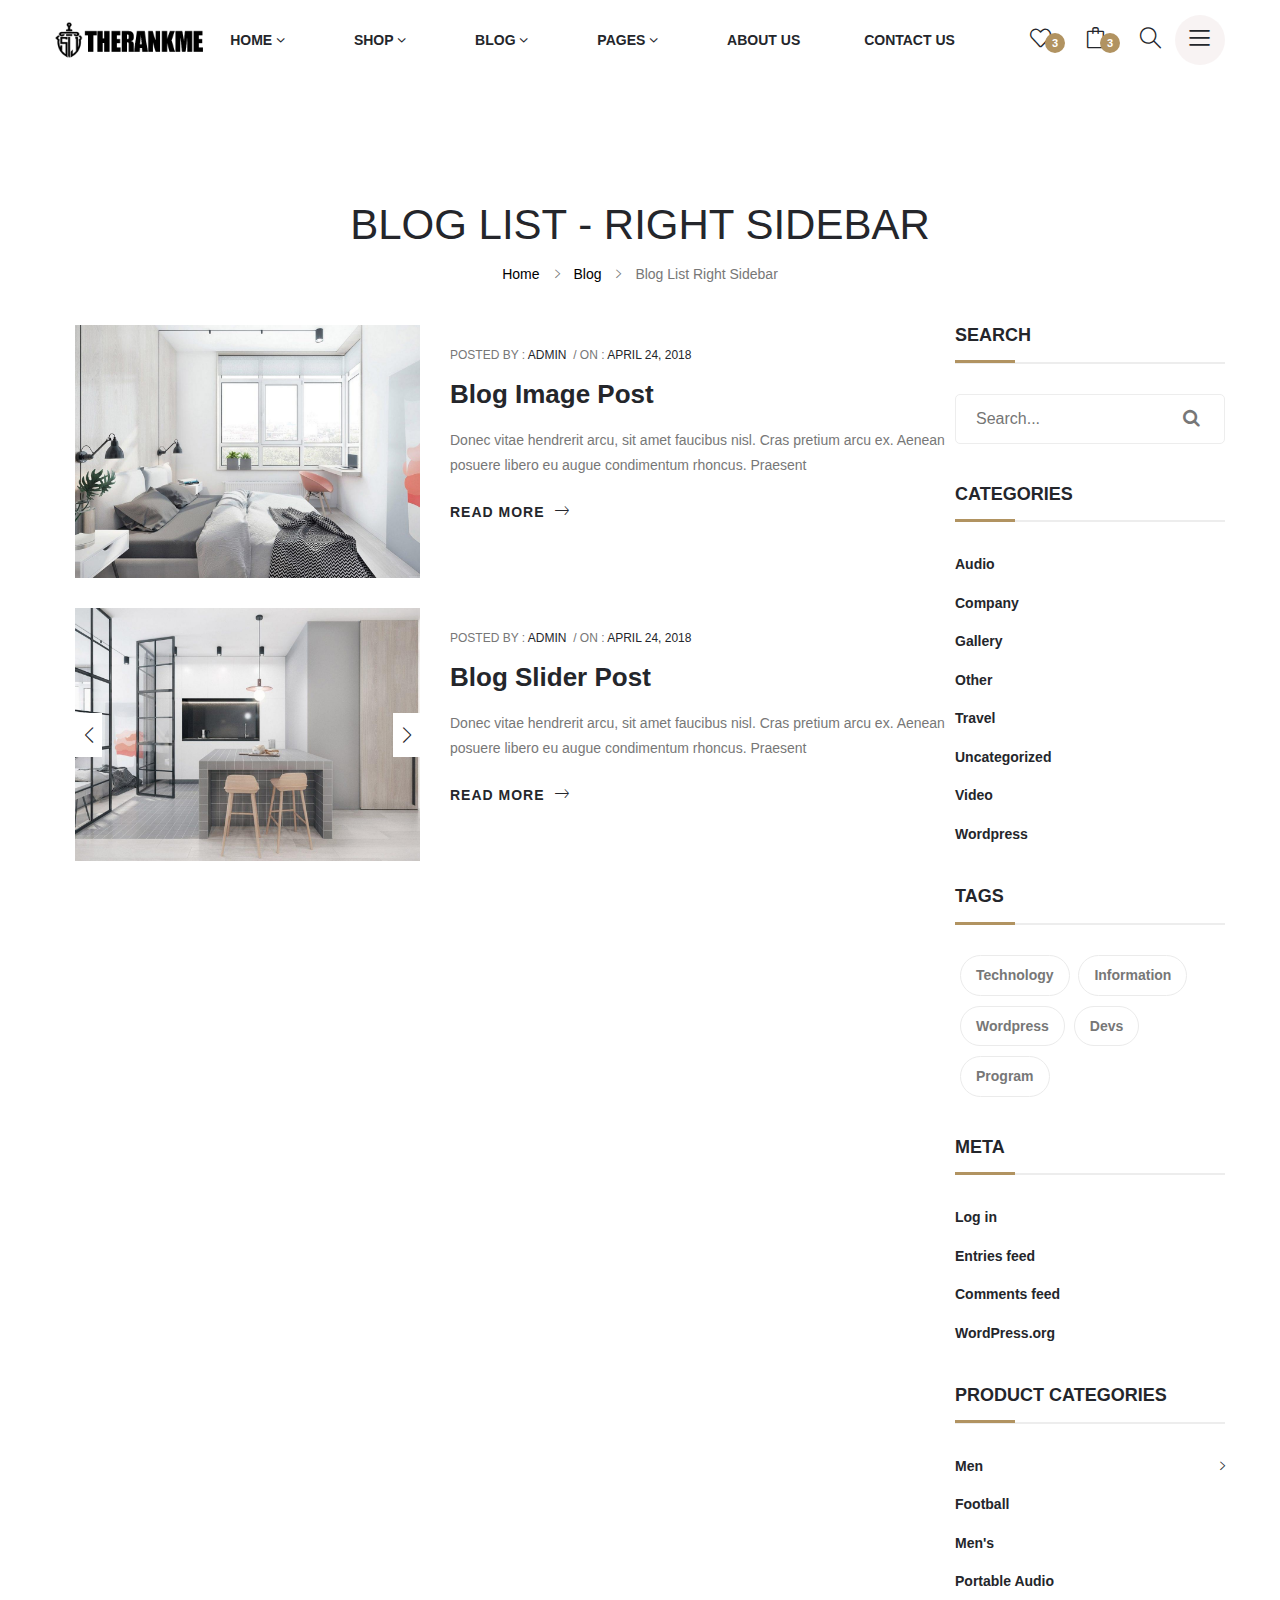
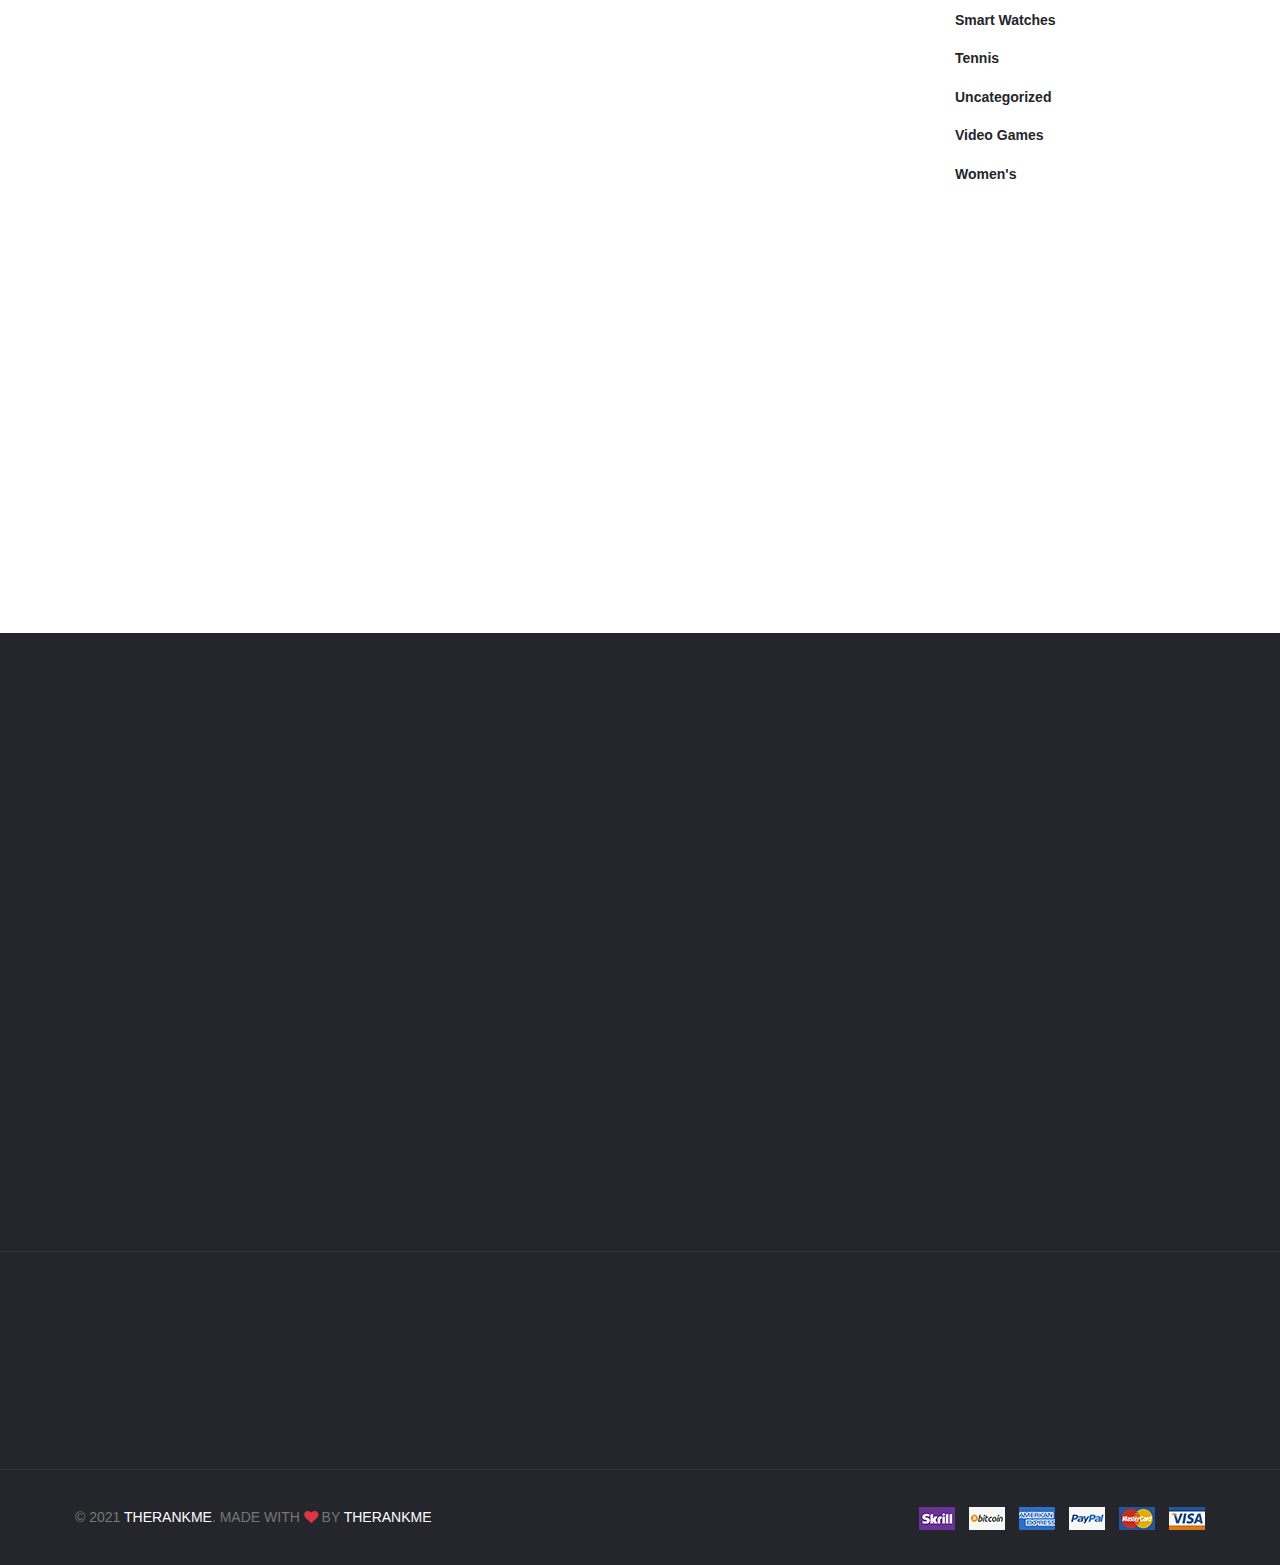
<file: blog-list-sidebar-right.html>
<!DOCTYPE html>
<html lang="zxx">


<meta http-equiv="content-type" content="text/html;charset=UTF-8" /><!-- /Added by HTTrack -->
<head>
    <meta charset="UTF-8">
    <meta name="viewport" content="width=device-width, initial-scale=1.0" />

    <title>HONO - Multi Purpose HTML Template</title>

    <!-- ::::::::::::::Favicon icon::::::::::::::-->
    <link rel="shortcut icon" href="assets/images/favicon.ico" type="image/png">

    <!-- ::::::::::::::All CSS Files here :::::::::::::: -->
    <!-- Vendor CSS -->
    <link rel="stylesheet" href="assets/css/vendor/font-awesome.min.css">
    <link rel="stylesheet" href="assets/css/vendor/ionicons.css">
    <link rel="stylesheet" href="assets/css/vendor/simple-line-icons.css">
    <link rel="stylesheet" href="assets/css/vendor/jquery-ui.min.css">

    <!-- Plugin CSS -->
    <link rel="stylesheet" href="assets/css/plugins/swiper-bundle.min.css">
    <link rel="stylesheet" href="assets/css/plugins/animate.min.css">
    <link rel="stylesheet" href="assets/css/plugins/nice-select.css">
    <link rel="stylesheet" href="assets/css/plugins/venobox.min.css">
    <link rel="stylesheet" href="assets/css/plugins/jquery.lineProgressbar.css">
    <link rel="stylesheet" href="assets/css/plugins/aos.min.css">

    <!-- Main CSS -->
    <link rel="stylesheet" href="assets/css/style.css">

    <!-- Use the minified version files listed below for better performance and remove the files listed above -->
    <!-- <link rel="stylesheet" href="assets/css/vendor/vendor.min.css">
    <link rel="stylesheet" href="assets/css/plugins/plugins.min.css">
    <link rel="stylesheet" href="assets/css/style.min.css"> -->

</head>

<body>
    <!-- Start Header Area -->
    <header class="header-section d-none d-xl-block">
        <div class="header-wrapper">
            <div class="header-bottom header-bottom-color--golden section-fluid sticky-header sticky-color--golden">
                <div class="container-fluid">
                    <div class="row">
                        <div class="col-12 d-flex align-items-center justify-content-between">
                            <!-- Start Header Logo -->
                            <div class="header-logo">
                                <div class="logo">
                                    <a href="index.html"><img src="assets/images/logo/logo_black.png" alt=""></a>
                                </div>
                            </div>
                            <!-- End Header Logo -->

                            <!-- Start Header Main Menu -->
                            <div class="main-menu menu-color--black menu-hover-color--golden">
                                <nav>
                                    <ul>
                                        <li class="has-dropdown">
                                            <a class="active main-menu-link" href="index.html">Home <i
                                                    class="fa fa-angle-down"></i></a>
                                            <!-- Sub Menu -->
                                            <ul class="sub-menu">
                                                <li><a href="index.html">Home 1</a></li>
                                                <li><a href="index-2.html">Home 2</a></li>
                                                <li><a href="index-3.html">Home 3</a></li>
                                                <li><a href="index-4.html">Home 4</a></li>
                                            </ul>
                                        </li>
                                        <li class="has-dropdown has-megaitem">
                                            <a href="product-details-default.html">Shop <i
                                                    class="fa fa-angle-down"></i></a>
                                            <!-- Mega Menu -->
                                            <div class="mega-menu">
                                                <ul class="mega-menu-inner">
                                                    <!-- Mega Menu Sub Link -->
                                                    <li class="mega-menu-item">
                                                        <a href="#" class="mega-menu-item-title">Shop Layouts</a>
                                                        <ul class="mega-menu-sub">
                                                            <li><a href="shop-grid-sidebar-left.html">Grid Left
                                                                    Sidebar</a></li>
                                                            <li><a href="shop-grid-sidebar-right.html">Grid Right
                                                                    Sidebar</a></li>
                                                            <li><a href="shop-full-width.html">Full Width</a></li>
                                                            <li><a href="shop-list-sidebar-left.html">List Left
                                                                    Sidebar</a></li>
                                                            <li><a href="shop-list-sidebar-right.html">List Right
                                                                    Sidebar</a></li>
                                                        </ul>
                                                    </li>
                                                    <!-- Mega Menu Sub Link -->
                                                    <li class="mega-menu-item">
                                                        <a href="#" class="mega-menu-item-title">Other Pages</a>
                                                        <ul class="mega-menu-sub">
                                                            <li><a href="cart.html">Cart</a></li>
                                                            <li><a href="empty-cart.html">Empty Cart</a></li>
                                                            <li><a href="wishlist.html">Wishlist</a></li>
                                                            <li><a href="compare.html">Compare</a></li>
                                                            <li><a href="checkout.html">Checkout</a></li>
                                                            <li><a href="login.html">Login</a></li>
                                                            <li><a href="my-account.html">My Account</a></li>
                                                        </ul>
                                                    </li>
                                                    <!-- Mega Menu Sub Link -->
                                                    <li class="mega-menu-item">
                                                        <a href="#" class="mega-menu-item-title">Product Types</a>
                                                        <ul class="mega-menu-sub">
                                                            <li><a href="product-details-default.html">Product
                                                                    Default</a></li>
                                                            <li><a href="product-details-variable.html">Product
                                                                    Variable</a></li>
                                                            <li><a href="product-details-affiliate.html">Product
                                                                    Referral</a></li>
                                                            <li><a href="product-details-group.html">Product Group</a>
                                                            </li>
                                                            <li><a href="product-details-single-slide.html">Product
                                                                    Slider</a></li>
                                                        </ul>
                                                    </li>
                                                    <!-- Mega Menu Sub Link -->
                                                    <li class="mega-menu-item">
                                                        <a href="#" class="mega-menu-item-title">Product Types</a>
                                                        <ul class="mega-menu-sub">
                                                            <li><a href="product-details-tab-left.html">Product Tab
                                                                    Left</a></li>
                                                            <li><a href="product-details-tab-right.html">Product Tab
                                                                    Right</a></li>
                                                            <li><a href="product-details-gallery-left.html">Product
                                                                    Gallery Left</a></li>
                                                            <li><a href="product-details-gallery-right.html">Product
                                                                    Gallery Right</a></li>
                                                            <li><a href="product-details-sticky-left.html">Product
                                                                    Sticky Left</a></li>
                                                            <li><a href="product-details-sticky-right.html">Product
                                                                    Sticky right</a></li>
                                                        </ul>
                                                    </li>
                                                </ul>
                                                <div class="menu-banner">
                                                    <a href="#" class="menu-banner-link">
                                                        <img class="menu-banner-img"
                                                            src="assets/images/banner/menu-banner.jpg" alt="">
                                                    </a>
                                                </div>
                                            </div>
                                        </li>
                                        <li class="has-dropdown">
                                            <a href="blog-single-sidebar-left.html">Blog <i
                                                    class="fa fa-angle-down"></i></a>
                                            <!-- Sub Menu -->
                                            <ul class="sub-menu">
                                                <li><a href="blog-grid-sidebar-left.html">Blog Grid Sidebar left</a>
                                                </li>
                                                <li><a href="blog-grid-sidebar-right.html">Blog Grid Sidebar Right</a>
                                                </li>
                                                <li><a href="blog-full-width.html">Blog Full Width</a></li>
                                                <li><a href="blog-list-sidebar-left.html">Blog List Sidebar Left</a>
                                                </li>
                                                <li><a href="blog-list-sidebar-right.html">Blog List Sidebar Right</a>
                                                </li>
                                                <li><a href="blog-single-sidebar-left.html">Blog Single Sidebar left</a>
                                                </li>
                                                <li><a href="blog-single-sidebar-right.html">Blog Single Sidebar
                                                        Right</a></li>
                                            </ul>
                                        </li>
                                        <li class="has-dropdown">
                                            <a href="#">Pages <i class="fa fa-angle-down"></i></a>
                                            <!-- Sub Menu -->
                                            <ul class="sub-menu">
                                                <li><a href="faq.html">Frequently Questions</a></li>
                                                <li><a href="privacy-policy.html">Privacy Policy</a></li>
                                                <li><a href="404.html">404 Page</a></li>
                                            </ul>
                                        </li>
                                        <li>
                                            <a href="about-us.html">About Us</a>
                                        </li>
                                        <li>
                                            <a href="contact-us.html">Contact Us</a>
                                        </li>
                                    </ul>
                                </nav>
                            </div>
                            <!-- End Header Main Menu Start -->

                            <!-- Start Header Action Link -->
                            <ul class="header-action-link action-color--black action-hover-color--golden">
                                <li>
                                    <a href="#offcanvas-wishlish" class="offcanvas-toggle">
                                        <i class="icon-heart"></i>
                                        <span class="item-count">3</span>
                                    </a>
                                </li>
                                <li>
                                    <a href="#offcanvas-add-cart" class="offcanvas-toggle">
                                        <i class="icon-bag"></i>
                                        <span class="item-count">3</span>
                                    </a>
                                </li>
                                <li>
                                    <a href="#search">
                                        <i class="icon-magnifier"></i>
                                    </a>
                                </li>
                                <li>
                                    <a href="#offcanvas-about" class="offacnvas offside-about offcanvas-toggle">
                                        <i class="icon-menu"></i>
                                    </a>
                                </li>
                            </ul>
                            <!-- End Header Action Link -->
                        </div>
                    </div>
                </div>
            </div>
        </div>
    </header>
    <!-- Start Header Area -->

    <!-- Start Mobile Header -->
    <div class="mobile-header mobile-header-bg-color--golden section-fluid d-lg-block d-xl-none">
        <div class="container">
            <div class="row">
                <div class="col-12 d-flex align-items-center justify-content-between">
                    <!-- Start Mobile Left Side -->
                    <div class="mobile-header-left">
                        <ul class="mobile-menu-logo">
                            <li>
                                <a href="index.html">
                                    <div class="logo">
                                        <img src="assets/images/logo/logo_black.png" alt="">
                                    </div>
                                </a>
                            </li>
                        </ul>
                    </div>
                    <!-- End Mobile Left Side -->

                    <!-- Start Mobile Right Side -->
                    <div class="mobile-right-side">
                        <ul class="header-action-link action-color--black action-hover-color--golden">
                            <li>
                                <a href="#search">
                                    <i class="icon-magnifier"></i>
                                </a>
                            </li>
                            <li>
                                <a href="#offcanvas-wishlish" class="offcanvas-toggle">
                                    <i class="icon-heart"></i>
                                    <span class="item-count">3</span>
                                </a>
                            </li>
                            <li>
                                <a href="#offcanvas-add-cart" class="offcanvas-toggle">
                                    <i class="icon-bag"></i>
                                    <span class="item-count">3</span>
                                </a>
                            </li>
                            <li>
                                <a href="#mobile-menu-offcanvas" class="offcanvas-toggle offside-menu">
                                    <i class="icon-menu"></i>
                                </a>
                            </li>
                        </ul>
                    </div>
                    <!-- End Mobile Right Side -->
                </div>
            </div>
        </div>
    </div>
    <!-- End Mobile Header -->

    <!--  Start Offcanvas Mobile Menu Section -->
    <div id="mobile-menu-offcanvas" class="offcanvas offcanvas-rightside offcanvas-mobile-menu-section">
        <!-- Start Offcanvas Header -->
        <div class="offcanvas-header text-right">
            <button class="offcanvas-close"><i class="ion-android-close"></i></button>
        </div> <!-- End Offcanvas Header -->
        <!-- Start Offcanvas Mobile Menu Wrapper -->
        <div class="offcanvas-mobile-menu-wrapper">
            <!-- Start Mobile Menu  -->
            <div class="mobile-menu-bottom">
                <!-- Start Mobile Menu Nav -->
                <div class="offcanvas-menu">
                    <ul>
                        <li>
                            <a href="#"><span>Home</span></a>
                            <ul class="mobile-sub-menu">
                                <li><a href="index.html">Home 1</a></li>
                                <li><a href="index-2.html">Home 2</a></li>
                                <li><a href="index-3.html">Home 3</a></li>
                                <li><a href="index-4.html">Home 4</a></li>
                            </ul>
                        </li>
                        <li>
                            <a href="#"><span>Shop</span></a>
                            <ul class="mobile-sub-menu">
                                <li>
                                    <a href="#">Shop Layout</a>
                                    <ul class="mobile-sub-menu">
                                        <li><a href="shop-grid-sidebar-left.html">Grid Left Sidebar</a></li>
                                        <li><a href="shop-grid-sidebar-right.html">Grid Right Sidebar</a></li>
                                        <li><a href="shop-full-width.html">Full Width</a></li>
                                        <li><a href="shop-list-sidebar-left.html">List Left Sidebar</a></li>
                                        <li><a href="shop-list-sidebar-right.html">List Right Sidebar</a></li>
                                    </ul>
                                </li>
                            </ul>
                            <ul class="mobile-sub-menu">
                                <li>
                                    <a href="#">Shop Pages</a>
                                    <ul class="mobile-sub-menu">
                                        <li><a href="cart.html">Cart</a></li>
                                        <li><a href="empty-cart.html">Empty Cart</a></li>
                                        <li><a href="wishlist.html">Wishlist</a></li>
                                        <li><a href="compare.html">Compare</a></li>
                                        <li><a href="checkout.html">Checkout</a></li>
                                        <li><a href="login.html">Login</a></li>
                                        <li><a href="my-account.html">My Account</a></li>
                                    </ul>
                                </li>
                            </ul>
                            <ul class="mobile-sub-menu">
                                <li>
                                    <a href="#">Product Single</a>
                                    <ul class="mobile-sub-menu">
                                        <li><a href="product-details-default.html">Product Default</a></li>
                                        <li><a href="product-details-variable.html">Product Variable</a></li>
                                        <li><a href="product-details-affiliate.html">Product Referral</a></li>
                                        <li><a href="product-details-group.html">Product Group</a></li>
                                        <li><a href="product-details-single-slide.html">Product Slider</a></li>
                                        <li><a href="product-details-tab-left.html">Product Tab Left</a></li>
                                        <li><a href="product-details-tab-right.html">Product Tab Right</a></li>
                                        <li><a href="product-details-gallery-left.html">Product Gallery Left</a></li>
                                        <li><a href="product-details-gallery-right.html">Product Gallery Right</a></li>
                                        <li><a href="product-details-sticky-left.html">Product Sticky Left</a></li>
                                        <li><a href="product-details-sticky-right.html">Product Sticky right</a></li>
                                    </ul>
                                </li>
                            </ul>
                        </li>
                        <li>
                            <a href="#"><span>Blogs</span></a>
                            <ul class="mobile-sub-menu">
                                <li>
                                    <a href="#">Blog Grid</a>
                                    <ul class="mobile-sub-menu">
                                        <li><a href="blog-grid-sidebar-left.html">Blog Grid Sidebar left</a></li>
                                        <li><a href="blog-grid-sidebar-right.html">Blog Grid Sidebar Right</a></li>
                                    </ul>
                                </li>
                                <li>
                                    <a href="blog-full-width.html">Blog Full Width</a>
                                </li>
                                <li>
                                    <a href="#">Blog List</a>
                                    <ul class="mobile-sub-menu">
                                        <li><a href="blog-list-sidebar-left.html">Blog List Sidebar left</a></li>
                                        <li><a href="blog-list-sidebar-right.html">Blog List Sidebar Right</a></li>
                                    </ul>
                                </li>
                                <li>
                                    <a href="#">Blog Single</a>
                                    <ul class="mobile-sub-menu">
                                        <li><a href="blog-single-sidebar-left.html">Blog Single Sidebar left</a></li>
                                        <li><a href="blog-single-sidebar-right.html">Blog Single Sidebar Right</a></li>
                                    </ul>
                                </li>
                            </ul>
                        </li>
                        <li>
                            <a href="#"><span>Pages</span></a>
                            <ul class="mobile-sub-menu">
                                <li><a href="faq.html">Frequently Questions</a></li>
                                <li><a href="privacy-policy.html">Privacy Policy</a></li>
                                <li><a href="404.html">404 Page</a></li>
                            </ul>
                        </li>
                        <li><a href="about-us.html">About Us</a></li>
                        <li><a href="contact-us.html">Contact Us</a></li>
                    </ul>
                </div> <!-- End Mobile Menu Nav -->
            </div> <!-- End Mobile Menu -->

            <!-- Start Mobile contact Info -->
            <div class="mobile-contact-info">
                <div class="logo">
                    <a href="index.html"><img src="assets/images/logo/logo_white.png" alt=""></a>
                </div>

                <address class="address">
                    <span>Address: Your address goes here.</span>
                    <span>Call Us: 0123456789, 0123456789</span>
                    <span>Email: demo@example.com</span>
                </address>

                <ul class="social-link">
                    <li><a href="#"><i class="fa fa-facebook"></i></a></li>
                    <li><a href="#"><i class="fa fa-twitter"></i></a></li>
                    <li><a href="#"><i class="fa fa-instagram"></i></a></li>
                    <li><a href="#"><i class="fa fa-linkedin"></i></a></li>
                </ul>

                <ul class="user-link">
                    <li><a href="wishlist.html">Wishlist</a></li>
                    <li><a href="cart.html">Cart</a></li>
                    <li><a href="checkout.html">Checkout</a></li>
                </ul>
            </div>
            <!-- End Mobile contact Info -->

        </div> <!-- End Offcanvas Mobile Menu Wrapper -->
    </div> <!-- ...:::: End Offcanvas Mobile Menu Section:::... -->

    <!-- Start Offcanvas Mobile Menu Section -->
    <div id="offcanvas-about" class="offcanvas offcanvas-rightside offcanvas-mobile-about-section">
        <!-- Start Offcanvas Header -->
        <div class="offcanvas-header text-right">
            <button class="offcanvas-close"><i class="ion-android-close"></i></button>
        </div> <!-- End Offcanvas Header -->
        <!-- Start Offcanvas Mobile Menu Wrapper -->
        <!-- Start Mobile contact Info -->
        <div class="mobile-contact-info">
            <div class="logo">
                <a href="index.html"><img src="assets/images/logo/logo_white.png" alt=""></a>
            </div>

            <address class="address">
                <span>Address: Your address goes here.</span>
                <span>Call Us: 0123456789, 0123456789</span>
                <span>Email: demo@example.com</span>
            </address>

            <ul class="social-link">
                <li><a href="#"><i class="fa fa-facebook"></i></a></li>
                <li><a href="#"><i class="fa fa-twitter"></i></a></li>
                <li><a href="#"><i class="fa fa-instagram"></i></a></li>
                <li><a href="#"><i class="fa fa-linkedin"></i></a></li>
            </ul>

            <ul class="user-link">
                <li><a href="wishlist.html">Wishlist</a></li>
                <li><a href="cart.html">Cart</a></li>
                <li><a href="checkout.html">Checkout</a></li>
            </ul>
        </div>
        <!-- End Mobile contact Info -->
    </div> <!-- ...:::: End Offcanvas Mobile Menu Section:::... -->

    <!-- Start Offcanvas Addcart Section -->
    <div id="offcanvas-add-cart" class="offcanvas offcanvas-rightside offcanvas-add-cart-section">
        <!-- Start Offcanvas Header -->
        <div class="offcanvas-header text-right">
            <button class="offcanvas-close"><i class="ion-android-close"></i></button>
        </div> <!-- End Offcanvas Header -->

        <!-- Start  Offcanvas Addcart Wrapper -->
        <div class="offcanvas-add-cart-wrapper">
            <h4 class="offcanvas-title">Shopping Cart</h4>
            <ul class="offcanvas-cart">
                <li class="offcanvas-cart-item-single">
                    <div class="offcanvas-cart-item-block">
                        <a href="#" class="offcanvas-cart-item-image-link">
                            <img src="assets/images/product/default/home-1/default-1.jpg" alt=""
                                class="offcanvas-cart-image">
                        </a>
                        <div class="offcanvas-cart-item-content">
                            <a href="#" class="offcanvas-cart-item-link">Car Wheel</a>
                            <div class="offcanvas-cart-item-details">
                                <span class="offcanvas-cart-item-details-quantity">1 x </span>
                                <span class="offcanvas-cart-item-details-price">$49.00</span>
                            </div>
                        </div>
                    </div>
                    <div class="offcanvas-cart-item-delete text-right">
                        <a href="#" class="offcanvas-cart-item-delete"><i class="fa fa-trash-o"></i></a>
                    </div>
                </li>
                <li class="offcanvas-cart-item-single">
                    <div class="offcanvas-cart-item-block">
                        <a href="#" class="offcanvas-cart-item-image-link">
                            <img src="assets/images/product/default/home-2/default-1.jpg" alt=""
                                class="offcanvas-cart-image">
                        </a>
                        <div class="offcanvas-cart-item-content">
                            <a href="#" class="offcanvas-cart-item-link">Car Vails</a>
                            <div class="offcanvas-cart-item-details">
                                <span class="offcanvas-cart-item-details-quantity">3 x </span>
                                <span class="offcanvas-cart-item-details-price">$500.00</span>
                            </div>
                        </div>
                    </div>
                    <div class="offcanvas-cart-item-delete text-right">
                        <a href="#" class="offcanvas-cart-item-delete"><i class="fa fa-trash-o"></i></a>
                    </div>
                </li>
                <li class="offcanvas-cart-item-single">
                    <div class="offcanvas-cart-item-block">
                        <a href="#" class="offcanvas-cart-item-image-link">
                            <img src="assets/images/product/default/home-3/default-1.jpg" alt=""
                                class="offcanvas-cart-image">
                        </a>
                        <div class="offcanvas-cart-item-content">
                            <a href="#" class="offcanvas-cart-item-link">Shock Absorber</a>
                            <div class="offcanvas-cart-item-details">
                                <span class="offcanvas-cart-item-details-quantity">1 x </span>
                                <span class="offcanvas-cart-item-details-price">$350.00</span>
                            </div>
                        </div>
                    </div>
                    <div class="offcanvas-cart-item-delete text-right">
                        <a href="#" class="offcanvas-cart-item-delete"><i class="fa fa-trash-o"></i></a>
                    </div>
                </li>
            </ul>
            <div class="offcanvas-cart-total-price">
                <span class="offcanvas-cart-total-price-text">Subtotal:</span>
                <span class="offcanvas-cart-total-price-value">$170.00</span>
            </div>
            <ul class="offcanvas-cart-action-button">
                <li><a href="cart.html" class="btn btn-block btn-golden">View Cart</a></li>
                <li><a href="compare.html" class=" btn btn-block btn-golden mt-5">Checkout</a></li>
            </ul>
        </div> <!-- End  Offcanvas Addcart Wrapper -->

    </div> <!-- End  Offcanvas Addcart Section -->

    <!-- Start Offcanvas Mobile Menu Section -->
    <div id="offcanvas-wishlish" class="offcanvas offcanvas-rightside offcanvas-add-cart-section">
        <!-- Start Offcanvas Header -->
        <div class="offcanvas-header text-right">
            <button class="offcanvas-close"><i class="ion-android-close"></i></button>
        </div> <!-- ENd Offcanvas Header -->

        <!-- Start Offcanvas Mobile Menu Wrapper -->
        <div class="offcanvas-wishlist-wrapper">
            <h4 class="offcanvas-title">Wishlist</h4>
            <ul class="offcanvas-wishlist">
                <li class="offcanvas-wishlist-item-single">
                    <div class="offcanvas-wishlist-item-block">
                        <a href="#" class="offcanvas-wishlist-item-image-link">
                            <img src="assets/images/product/default/home-1/default-1.jpg" alt=""
                                class="offcanvas-wishlist-image">
                        </a>
                        <div class="offcanvas-wishlist-item-content">
                            <a href="#" class="offcanvas-wishlist-item-link">Car Wheel</a>
                            <div class="offcanvas-wishlist-item-details">
                                <span class="offcanvas-wishlist-item-details-quantity">1 x </span>
                                <span class="offcanvas-wishlist-item-details-price">$49.00</span>
                            </div>
                        </div>
                    </div>
                    <div class="offcanvas-wishlist-item-delete text-right">
                        <a href="#" class="offcanvas-wishlist-item-delete"><i class="fa fa-trash-o"></i></a>
                    </div>
                </li>
                <li class="offcanvas-wishlist-item-single">
                    <div class="offcanvas-wishlist-item-block">
                        <a href="#" class="offcanvas-wishlist-item-image-link">
                            <img src="assets/images/product/default/home-2/default-1.jpg" alt=""
                                class="offcanvas-wishlist-image">
                        </a>
                        <div class="offcanvas-wishlist-item-content">
                            <a href="#" class="offcanvas-wishlist-item-link">Car Vails</a>
                            <div class="offcanvas-wishlist-item-details">
                                <span class="offcanvas-wishlist-item-details-quantity">3 x </span>
                                <span class="offcanvas-wishlist-item-details-price">$500.00</span>
                            </div>
                        </div>
                    </div>
                    <div class="offcanvas-wishlist-item-delete text-right">
                        <a href="#" class="offcanvas-wishlist-item-delete"><i class="fa fa-trash-o"></i></a>
                    </div>
                </li>
                <li class="offcanvas-wishlist-item-single">
                    <div class="offcanvas-wishlist-item-block">
                        <a href="#" class="offcanvas-wishlist-item-image-link">
                            <img src="assets/images/product/default/home-3/default-1.jpg" alt=""
                                class="offcanvas-wishlist-image">
                        </a>
                        <div class="offcanvas-wishlist-item-content">
                            <a href="#" class="offcanvas-wishlist-item-link">Shock Absorber</a>
                            <div class="offcanvas-wishlist-item-details">
                                <span class="offcanvas-wishlist-item-details-quantity">1 x </span>
                                <span class="offcanvas-wishlist-item-details-price">$350.00</span>
                            </div>
                        </div>
                    </div>
                    <div class="offcanvas-wishlist-item-delete text-right">
                        <a href="#" class="offcanvas-wishlist-item-delete"><i class="fa fa-trash-o"></i></a>
                    </div>
                </li>
            </ul>
            <ul class="offcanvas-wishlist-action-button">
                <li><a href="#" class="btn btn-block btn-golden">View wishlist</a></li>
            </ul>
        </div> <!-- End Offcanvas Mobile Menu Wrapper -->

    </div> <!-- End Offcanvas Mobile Menu Section -->

    <!-- Start Offcanvas Search Bar Section -->
    <div id="search" class="search-modal">
        <button type="button" class="close">×</button>
        <form>
            <input type="search" placeholder="type keyword(s) here" />
            <button type="submit" class="btn btn-lg btn-golden">Search</button>
        </form>
    </div>
    <!-- End Offcanvas Search Bar Section -->

    <!-- Offcanvas Overlay -->
    <div class="offcanvas-overlay"></div>

    <!-- ...:::: Start Breadcrumb Section:::... -->
    <div class="breadcrumb-section breadcrumb-bg-color--golden">
        <div class="breadcrumb-wrapper">
            <div class="container">
                <div class="row">
                    <div class="col-12">
                        <h3 class="breadcrumb-title">Blog List - Right Sidebar</h3>
                        <div class="breadcrumb-nav breadcrumb-nav-color--black breadcrumb-nav-hover-color--golden">
                            <nav aria-label="breadcrumb">
                                <ul>
                                    <li><a href="index.html">Home</a></li>
                                    <li><a href="blog-grid-sidebar-left.html">Blog</a></li>
                                    <li class="active" aria-current="page">Blog List Right Sidebar</li>
                                </ul>
                            </nav>
                        </div>
                    </div>
                </div>
            </div>
        </div>
    </div> <!-- ...:::: End Breadcrumb Section:::... -->

    <!-- ...:::: Start Blog List Section:::... -->
    <div class="blog-section">
        <div class="container">
            <div class="row flex-column-reverse flex-lg-row-reverse">
                <div class="col-lg-3">
                    <!-- Start Sidebar Area -->
                    <div class="siderbar-section" data-aos="fade-up" data-aos-delay="0">

                        <!-- Start Single Sidebar Widget -->
                        <div class="sidebar-single-widget">
                            <h6 class="sidebar-title">Search</h6>
                            <div class="default-search-style d-flex">
                                <input class="default-search-style-input-box" type="search" placeholder="Search..."
                                    required>
                                <button class="default-search-style-input-btn" type="submit"><i
                                        class="fa fa-search"></i></button>
                            </div>
                        </div> <!-- End Single Sidebar Widget -->

                        <!-- Start Single Sidebar Widget -->
                        <div class="sidebar-single-widget">
                            <h6 class="sidebar-title">CATEGORIES</h6>
                            <div class="sidebar-content">
                                <ul class="sidebar-menu">
                                    <li><a href="#">Audio</a></li>
                                    <li><a href="#">Company</a></li>
                                    <li><a href="#">Gallery</a></li>
                                    <li><a href="#">Other</a></li>
                                    <li><a href="#">Travel</a></li>
                                    <li><a href="#"> Uncategorized</a></li>
                                    <li><a href="#"> Video</a></li>
                                    <li><a href="#">Wordpress</a></li>
                                </ul>
                            </div>
                        </div> <!-- End Single Sidebar Widget -->

                        <!-- Start Single Sidebar Widget -->
                        <div class="sidebar-single-widget">
                            <h6 class="sidebar-title">Tags</h6>
                            <div class="sidebar-content">
                                <div class="tag-link">
                                    <a href="#">Technology</a>
                                    <a href="#">Information</a>
                                    <a href="#">Wordpress</a>
                                    <a href="#">Devs</a>
                                    <a href="#">Program</a>
                                </div>
                            </div>
                        </div> <!-- End Single Sidebar Widget -->

                        <!-- Start Single Sidebar Widget -->
                        <div class="sidebar-single-widget">
                            <h6 class="sidebar-title">Meta</h6>
                            <div class="sidebar-content">
                                <ul class="sidebar-menu">
                                    <li><a href="#">Log in</a></li>
                                    <li><a href="#">Entries feed</a></li>
                                    <li><a href="#">Comments feed</a></li>
                                    <li><a href="#">WordPress.org</a></li>
                                </ul>
                            </div>
                        </div> <!-- End Single Sidebar Widget -->

                        <!-- Start Single Sidebar Widget -->
                        <div class="sidebar-single-widget">
                            <h6 class="sidebar-title">PRODUCT CATEGORIES</h6>
                            <div class="sidebar-content">
                                <ul class="sidebar-menu">
                                    <li>
                                        <ul class="sidebar-menu-collapse">
                                            <!-- Start Single Menu Collapse List -->
                                            <li class="sidebar-menu-collapse-list">
                                                <div class="accordion">
                                                    <a href="#" class="accordion-title collapsed"
                                                        data-bs-toggle="collapse" data-bs-target="#men-fashion"
                                                        aria-expanded="false">Men <i
                                                            class="ion-ios-arrow-right"></i></a>
                                                    <div id="men-fashion" class="collapse">
                                                        <ul class="accordion-category-list">
                                                            <li><a href="#">Dresses</a></li>
                                                            <li><a href="#">Jackets &amp; Coats</a></li>
                                                            <li><a href="#">Sweaters</a></li>
                                                            <li><a href="#">Jeans</a></li>
                                                            <li><a href="#">Blouses &amp; Shirts</a></li>
                                                        </ul>
                                                    </div>
                                                </div>
                                            </li> <!-- End Single Menu Collapse List -->
                                        </ul>
                                    </li>
                                    <li><a href="#">Football</a></li>
                                    <li><a href="#"> Men's</a></li>
                                    <li><a href="#"> Portable Audio</a></li>
                                    <li><a href="#"> Smart Watches</a></li>
                                    <li><a href="#">Tennis</a></li>
                                    <li><a href="#"> Uncategorized</a></li>
                                    <li><a href="#"> Video Games</a></li>
                                    <li><a href="#">Women's</a></li>
                                </ul>
                            </div>
                        </div> <!-- End Single Sidebar Widget -->

                    </div> <!-- End Sidebar Area -->
                </div>
                <div class="col-lg-9">
                    <div class="blog-wrapper">
                        <div class="row mb-n6">
                            <div class="col-12 mb-6">
                                <!-- Start Product Default Single Item -->
                                <div class="blog-list blog-list-single-item blog-color--golden" data-aos="fade-up"
                                    data-aos-delay="0">
                                    <div class="row">
                                        <div class="col-xl-5 col-md-6">
                                            <div class="image-box">
                                                <a href="blog-single-sidebar-left.html" class="image-link">
                                                    <img class="img-fluid"
                                                        src="assets/images/blog/blog-grid-home-1-img-1.jpg" alt="">
                                                </a>
                                            </div>
                                        </div>
                                        <div class="col-xl-7 col-md-6">
                                            <div class="content">
                                                <ul class="post-meta">
                                                    <li>POSTED BY : <a href="#" class="author">Admin</a></li>
                                                    <li>ON : <a href="#" class="date">APRIL 24, 2018</a></li>
                                                </ul>
                                                <h6 class="title"><a href="blog-single-sidebar-left.html"> Blog image
                                                        post</a></h6>
                                                <p>Donec vitae hendrerit arcu, sit amet faucibus nisl. Cras pretium arcu
                                                    ex. Aenean posuere libero eu augue condimentum rhoncus. Praesent</p>
                                                <a href="#" class="read-more-btn icon-space-left">Read More <span
                                                        class="icon"><i class="ion-ios-arrow-thin-right"></i></span></a>
                                            </div>
                                        </div>
                                    </div>
                                </div>
                                <!-- End Product Default Single Item -->
                            </div>
                            <div class="col-12 mb-6">
                                <!-- Start Product Default Single Item -->
                                <div class="blog-list blog-list-single-item blog-color--golden" data-aos="fade-up"
                                    data-aos-delay="200">
                                    <div class="row">
                                        <div class="col-xl-5 col-md-6">
                                            <div class="blog-list-slider-arrow">
                                                <!-- Slider main container -->
                                                <div class="blog-list-slider swiper-container">
                                                    <!-- Additional required wrapper -->
                                                    <div class="swiper-wrapper">
                                                        <!-- Slides -->
                                                        <div class="blog-list-slider-img swiper-slide"><img
                                                                class="img-fluid"
                                                                src="assets/images/blog/blog-grid-home-1-img-4.jpg"
                                                                alt=""></div>
                                                        <div class="blog-list-slider-img swiper-slide"><img
                                                                class="img-fluid"
                                                                src="assets/images/blog/blog-grid-home-1-img-2.jpg"
                                                                alt=""></div>
                                                        <div class="blog-list-slider-img swiper-slide"><img
                                                                class="img-fluid"
                                                                src="assets/images/blog/blog-grid-home-1-img-3.jpg"
                                                                alt=""></div>
                                                        <div class="blog-list-slider-img swiper-slide"><img
                                                                class="img-fluid"
                                                                src="assets/images/blog/blog-grid-home-1-img-1.jpg"
                                                                alt=""></div>
                                                        <div class="blog-list-slider-img swiper-slide"><img
                                                                class="img-fluid"
                                                                src="assets/images/blog/blog-grid-home-1-img-5.jpg"
                                                                alt=""></div>
                                                    </div>

                                                    <!-- If we need navigation buttons -->
                                                    <div class="swiper-button-prev"></div>
                                                    <div class="swiper-button-next"></div>
                                                </div>
                                            </div>
                                        </div>
                                        <div class="col-xl-7 col-md-6">
                                            <div class="content">
                                                <ul class="post-meta">
                                                    <li>POSTED BY : <a href="#" class="author">Admin</a></li>
                                                    <li>ON : <a href="#" class="date">APRIL 24, 2018</a></li>
                                                </ul>
                                                <h6 class="title"><a href="blog-single-sidebar-left.html"> Blog Slider
                                                        post</a></h6>
                                                <p>Donec vitae hendrerit arcu, sit amet faucibus nisl. Cras pretium arcu
                                                    ex. Aenean posuere libero eu augue condimentum rhoncus. Praesent</p>
                                                <a href="#" class="read-more-btn icon-space-left">Read More <span
                                                        class="icon"><i class="ion-ios-arrow-thin-right"></i></span></a>
                                            </div>
                                        </div>
                                    </div>
                                </div>
                                <!-- End Product Default Single Item -->
                            </div>
                            <div class="col-12 mb-6">
                                <!-- Start Product Default Single Item -->
                                <div class="blog-list blog-list-single-item blog-color--golden" data-aos="fade-up"
                                    data-aos-delay="400">
                                    <div class="row">
                                        <div class="col-xl-5 col-md-6">
                                            <div class="blog-video-box">
                                                <img class="img-fluid"
                                                    src="assets/images/blog/blog-grid-home-1-img-5.jpg" alt="">
                                                <a href="https://youtu.be/MKjhBO2xQzg" class="video-play-btn"
                                                    data-autoplay="true" data-vbtype="video">
                                                    <i class="fa fa-youtube-play"></i>
                                                </a>
                                            </div>
                                        </div>
                                        <div class="col-xl-7 col-md-6">
                                            <div class="content">
                                                <ul class="post-meta">
                                                    <li>POSTED BY : <a href="#" class="author">Admin</a></li>
                                                    <li>ON : <a href="#" class="date">APRIL 24, 2018</a></li>
                                                </ul>
                                                <h6 class="title"><a href="blog-single-sidebar-left.html"> Blog video
                                                        post</a></h6>
                                                <p>Donec vitae hendrerit arcu, sit amet faucibus nisl. Cras pretium arcu
                                                    ex. Aenean posuere libero eu augue condimentum rhoncus. Praesent</p>
                                                <a href="#" class="read-more-btn icon-space-left">Read More <span
                                                        class="icon"><i class="ion-ios-arrow-thin-right"></i></span></a>
                                            </div>
                                        </div>
                                    </div>
                                </div>
                                <!-- End Product Default Single Item -->
                            </div>
                            <div class="col-12 mb-6">
                                <!-- Start Product Default Single Item -->
                                <div class="blog-list blog-list-single-item blog-color--golden" data-aos="fade-up"
                                    data-aos-delay="600">
                                    <div class="row">
                                        <div class="col-xl-5 col-md-6">
                                            <div class="image-box">
                                                <a href="blog-single-sidebar-left.html" class="image-link">
                                                    <img class="img-fluid"
                                                        src="assets/images/blog/blog-grid-home-1-img-2.jpg" alt="">
                                                </a>
                                            </div>
                                        </div>
                                        <div class="col-xl-7 col-md-6">
                                            <div class="content">
                                                <ul class="post-meta">
                                                    <li>POSTED BY : <a href="#" class="author">Admin</a></li>
                                                    <li>ON : <a href="#" class="date">APRIL 24, 2018</a></li>
                                                </ul>
                                                <h6 class="title"><a href="blog-single-sidebar-left.html"> Blog image
                                                        post</a></h6>
                                                <p>Donec vitae hendrerit arcu, sit amet faucibus nisl. Cras pretium arcu
                                                    ex. Aenean posuere libero eu augue condimentum rhoncus. Praesent</p>
                                                <a href="#" class="read-more-btn icon-space-left">Read More <span
                                                        class="icon"><i class="ion-ios-arrow-thin-right"></i></span></a>
                                            </div>
                                        </div>
                                    </div>
                                </div>
                                <!-- End Product Default Single Item -->
                            </div>
                            <div class="col-12 mb-6">
                                <!-- Start Product Default Single Item -->
                                <div class="blog-list blog-list-single-item blog-color--golden" data-aos="fade-up"
                                    data-aos-delay="800">
                                    <div class="row">
                                        <div class="col-xl-5 col-md-6">
                                            <div class="image-box">
                                                <a href="blog-single-sidebar-left.html" class="image-link">
                                                    <img class="img-fluid"
                                                        src="assets/images/blog/blog-grid-home-1-img-5.jpg" alt="">
                                                </a>
                                            </div>
                                        </div>
                                        <div class="col-xl-7 col-md-6">
                                            <div class="content">
                                                <ul class="post-meta">
                                                    <li>POSTED BY : <a href="#" class="author">Admin</a></li>
                                                    <li>ON : <a href="#" class="date">APRIL 24, 2018</a></li>
                                                </ul>
                                                <h6 class="title"><a href="blog-single-sidebar-left.html"> Blog image
                                                        post</a></h6>
                                                <p>Donec vitae hendrerit arcu, sit amet faucibus nisl. Cras pretium arcu
                                                    ex. Aenean posuere libero eu augue condimentum rhoncus. Praesent</p>
                                                <a href="#" class="read-more-btn icon-space-left">Read More <span
                                                        class="icon"><i class="ion-ios-arrow-thin-right"></i></span></a>
                                            </div>
                                        </div>
                                    </div>
                                </div>
                                <!-- End Product Default Single Item -->
                            </div>
                            <div class="col-12 mb-6">
                                <!-- Start Product Default Single Item -->
                                <div class="blog-list blog-list-single-item blog-color--golden" data-aos="fade-up"
                                    data-aos-delay="1000">
                                    <div class="row">
                                        <div class="col-xl-5 col-md-6">
                                            <div class="blog-audio-box">
                                                <iframe class="embed-responsive-item" allow="autoplay"
                                                    src="https://w.soundcloud.com/player/?url=https%3A//api.soundcloud.com/users/182537870&amp;color=%23ff5500&amp;auto_play=false&amp;hide_related=false&amp;show_comments=true&amp;show_user=true&amp;show_reposts=false&amp;show_teaser=true&amp;visual=true"></iframe>
                                            </div>
                                        </div>
                                        <div class="col-xl-7 col-md-6">
                                            <div class="content">
                                                <ul class="post-meta">
                                                    <li>POSTED BY : <a href="#" class="author">Admin</a></li>
                                                    <li>ON : <a href="#" class="date">APRIL 24, 2018</a></li>
                                                </ul>
                                                <h6 class="title"><a href="blog-single-sidebar-left.html"> Blog Audio
                                                        post</a></h6>
                                                <p>Donec vitae hendrerit arcu, sit amet faucibus nisl. Cras pretium arcu
                                                    ex. Aenean posuere libero eu augue condimentum rhoncus. Praesent</p>
                                                <a href="#" class="read-more-btn icon-space-left">Read More <span
                                                        class="icon"><i class="ion-ios-arrow-thin-right"></i></span></a>
                                            </div>
                                        </div>
                                    </div>
                                </div>
                                <!-- End Product Default Single Item -->
                            </div>
                        </div>
                    </div>

                    <!-- Start Pagination -->
                    <div class="page-pagination text-center" data-aos="fade-up" data-aos-delay="0">
                        <ul>
                            <li><a class="active" href="#">1</a></li>
                            <li><a href="#">2</a></li>
                            <li><a href="#">3</a></li>
                            <li><a href="#"><i class="ion-ios-skipforward"></i></a></li>
                        </ul>
                    </div> <!-- End Pagination -->
                </div>
            </div>
        </div>
    </div> <!-- ...:::: End List Section:::... -->

    <!-- Start Footer Section -->
    <footer class="footer-section footer-bg section-top-gap-100">
        <div class="footer-wrapper">
            <!-- Start Footer Top -->
            <div class="footer-top">
                <div class="container">
                    <div class="row mb-n6">
                        <div class="col-lg-3 col-sm-6 mb-6">
                            <!-- Start Footer Single Item -->
                            <div class="footer-widget-single-item footer-widget-color--golden" data-aos="fade-up"
                                data-aos-delay="0">
                                <h5 class="title">INFORMATION</h5>
                                <ul class="footer-nav">
                                    <li><a href="#">Delivery Information</a></li>
                                    <li><a href="#">Terms & Conditions</a></li>
                                    <li><a href="contact-us.html">Contact</a></li>
                                    <li><a href="#">Returns</a></li>
                                </ul>
                            </div>
                            <!-- End Footer Single Item -->
                        </div>
                        <div class="col-lg-3 col-sm-6 mb-6">
                            <!-- Start Footer Single Item -->
                            <div class="footer-widget-single-item footer-widget-color--golden" data-aos="fade-up"
                                data-aos-delay="200">
                                <h5 class="title">MY ACCOUNT</h5>
                                <ul class="footer-nav">
                                    <li><a href="my-account.html">My account</a></li>
                                    <li><a href="wishlist.html">Wishlist</a></li>
                                    <li><a href="privacy-policy.html">Privacy Policy</a></li>
                                    <li><a href="faq.html">Frequently Questions</a></li>
                                    <li><a href="#">Order History</a></li>
                                </ul>
                            </div>
                            <!-- End Footer Single Item -->
                        </div>
                        <div class="col-lg-3 col-sm-6 mb-6">
                            <!-- Start Footer Single Item -->
                            <div class="footer-widget-single-item footer-widget-color--golden" data-aos="fade-up"
                                data-aos-delay="400">
                                <h5 class="title">CATEGORIES</h5>
                                <ul class="footer-nav">
                                    <li><a href="#">Decorative</a></li>
                                    <li><a href="#">Kitchen utensils</a></li>
                                    <li><a href="#">Chair & Bar stools</a></li>
                                    <li><a href="#">Sofas and Armchairs</a></li>
                                    <li><a href="#">Interior lighting</a></li>
                                </ul>
                            </div>
                            <!-- End Footer Single Item -->
                        </div>
                        <div class="col-lg-3 col-sm-6 mb-6">
                            <!-- Start Footer Single Item -->
                            <div class="footer-widget-single-item footer-widget-color--golden" data-aos="fade-up"
                                data-aos-delay="600">
                                <h5 class="title">ABOUT US</h5>
                                <div class="footer-about">
                                    <p>We are a team of designers and developers that create high quality Magento,
                                        Prestashop, Opencart.</p>

                                    <address class="address">
                                        <span>Address: Your address goes here.</span>
                                        <span>Email: demo@example.com</span>
                                    </address>
                                </div>
                            </div>
                            <!-- End Footer Single Item -->
                        </div>
                    </div>
                </div>
            </div>
            <!-- End Footer Top -->

            <!-- Start Footer Center -->
            <div class="footer-center">
                <div class="container">
                    <div class="row mb-n6">
                        <div class="col-xl-3 col-lg-4 col-md-6 mb-6">
                            <div class="footer-social" data-aos="fade-up" data-aos-delay="0">
                                <h4 class="title">FOLLOW US</h4>
                                <ul class="footer-social-link">
                                    <li><a href="#"><i class="fa fa-facebook"></i></a></li>
                                    <li><a href="#"><i class="fa fa-twitter"></i></a></li>
                                    <li><a href="#"><i class="fa fa-instagram"></i></a></li>
                                    <li><a href="#"><i class="fa fa-linkedin"></i></a></li>
                                </ul>
                            </div>
                        </div>
                        <div class="col-xl-7 col-lg-6 col-md-6 mb-6">
                            <div class="footer-newsletter" data-aos="fade-up" data-aos-delay="200">
                                <h4 class="title">DON'T MISS OUT ON THE LATEST</h4>
                                <div class="form-newsletter">
                                    <form action="#" method="post">
                                        <div class="form-fild-newsletter-single-item input-color--golden">
                                            <input type="email" placeholder="Your email address..." required>
                                            <button type="submit">SUBSCRIBE!</button>
                                        </div>
                                    </form>
                                </div>
                            </div>
                        </div>
                    </div>
                </div>
            </div>
            <!-- Start Footer Center -->

            <!-- Start Footer Bottom -->
            <div class="footer-bottom">
                <div class="container">
                    <div
                        class="row justify-content-between align-items-center align-items-center flex-column flex-md-row mb-n6">
                        <div class="col-auto mb-6">
                            <div class="footer-copyright">
                                <p class="copyright-text">&copy; 2021 <a href="index.html">therankme</a>. Made with <i
                                        class="fa fa-heart text-danger"></i> by <a href="https://therankme.com/"
                                        target="_blank">therankme</a> </p>

                            </div>
                        </div>
                        <div class="col-auto mb-6">
                            <div class="footer-payment">
                                <div class="image">
                                    <img src="assets/images/company-logo/payment.png" alt="">
                                </div>
                            </div>
                        </div>
                    </div>
                </div>
            </div>
            <!-- Start Footer Bottom -->
        </div>
    </footer>
    <!-- End Footer Section -->

    <!-- material-scrolltop button -->
    <button class="material-scrolltop" type="button"></button>

    <!-- Start Modal Add cart -->
    <div class="modal fade" id="modalAddcart" tabindex="-1" role="dialog" aria-hidden="true">
        <div class="modal-dialog  modal-dialog-centered modal-xl" role="document">
            <div class="modal-content">
                <div class="modal-body">
                    <div class="container-fluid">
                        <div class="row">
                            <div class="col text-right">
                                <button type="button" class="close modal-close" data-bs-dismiss="modal"
                                    aria-label="Close">
                                    <span aria-hidden="true"> <i class="fa fa-times"></i></span>
                                </button>
                            </div>
                        </div>
                        <div class="row">
                            <div class="col-md-7">
                                <div class="row">
                                    <div class="col-md-4">
                                        <div class="modal-add-cart-product-img">
                                            <img class="img-fluid"
                                                src="assets/images/product/default/home-1/default-1.jpg" alt="">
                                        </div>
                                    </div>
                                    <div class="col-md-8">
                                        <div class="modal-add-cart-info"><i class="fa fa-check-square"></i>Added to cart
                                            successfully!</div>
                                        <div class="modal-add-cart-product-cart-buttons">
                                            <a href="cart.html">View Cart</a>
                                            <a href="checkout.html">Checkout</a>
                                        </div>
                                    </div>
                                </div>
                            </div>
                            <div class="col-md-5 modal-border">
                                <ul class="modal-add-cart-product-shipping-info">
                                    <li> <strong><i class="icon-shopping-cart"></i> There Are 5 Items In Your
                                            Cart.</strong></li>
                                    <li> <strong>TOTAL PRICE: </strong> <span>$187.00</span></li>
                                    <li class="modal-continue-button"><a href="#" data-bs-dismiss="modal">CONTINUE
                                            SHOPPING</a></li>
                                </ul>
                            </div>
                        </div>
                    </div>
                </div>
            </div>
        </div>
    </div> <!-- End Modal Add cart -->

    <!-- Start Modal Quickview cart -->
    <div class="modal fade" id="modalQuickview" tabindex="-1" role="dialog" aria-hidden="true">
        <div class="modal-dialog  modal-dialog-centered" role="document">
            <div class="modal-content">
                <div class="modal-body">
                    <div class="container-fluid">
                        <div class="row">
                            <div class="col text-right">
                                <button type="button" class="close modal-close" data-bs-dismiss="modal"
                                    aria-label="Close">
                                    <span aria-hidden="true"> <i class="fa fa-times"></i></span>
                                </button>
                            </div>
                        </div>
                        <div class="row">
                            <div class="col-md-6">
                                <div class="product-details-gallery-area mb-7">
                                    <!-- Start Large Image -->
                                    <div class="product-large-image modal-product-image-large swiper-container">
                                        <div class="swiper-wrapper">
                                            <div class="product-image-large-image swiper-slide img-responsive">
                                                <img src="assets/images/product/default/home-1/default-1.jpg" alt="">
                                            </div>
                                            <div class="product-image-large-image swiper-slide img-responsive">
                                                <img src="assets/images/product/default/home-1/default-2.jpg" alt="">
                                            </div>
                                            <div class="product-image-large-image swiper-slide img-responsive">
                                                <img src="assets/images/product/default/home-1/default-3.jpg" alt="">
                                            </div>
                                            <div class="product-image-large-image swiper-slide img-responsive">
                                                <img src="assets/images/product/default/home-1/default-4.jpg" alt="">
                                            </div>
                                            <div class="product-image-large-image swiper-slide img-responsive">
                                                <img src="assets/images/product/default/home-1/default-5.jpg" alt="">
                                            </div>
                                            <div class="product-image-large-image swiper-slide img-responsive">
                                                <img src="assets/images/product/default/home-1/default-6.jpg" alt="">
                                            </div>
                                        </div>
                                    </div>
                                    <!-- End Large Image -->
                                    <!-- Start Thumbnail Image -->
                                    <div
                                        class="product-image-thumb modal-product-image-thumb swiper-container pos-relative mt-5">
                                        <div class="swiper-wrapper">
                                            <div class="product-image-thumb-single swiper-slide">
                                                <img class="img-fluid"
                                                    src="assets/images/product/default/home-1/default-1.jpg" alt="">
                                            </div>
                                            <div class="product-image-thumb-single swiper-slide">
                                                <img class="img-fluid"
                                                    src="assets/images/product/default/home-1/default-2.jpg" alt="">
                                            </div>
                                            <div class="product-image-thumb-single swiper-slide">
                                                <img class="img-fluid"
                                                    src="assets/images/product/default/home-1/default-3.jpg" alt="">
                                            </div>
                                            <div class="product-image-thumb-single swiper-slide">
                                                <img class="img-fluid"
                                                    src="assets/images/product/default/home-1/default-4.jpg" alt="">
                                            </div>
                                            <div class="product-image-thumb-single swiper-slide">
                                                <img class="img-fluid"
                                                    src="assets/images/product/default/home-1/default-5.jpg" alt="">
                                            </div>
                                            <div class="product-image-thumb-single swiper-slide">
                                                <img class="img-fluid"
                                                    src="assets/images/product/default/home-1/default-6.jpg" alt="">
                                            </div>
                                        </div>
                                        <!-- Add Arrows -->
                                        <div class="gallery-thumb-arrow swiper-button-next"></div>
                                        <div class="gallery-thumb-arrow swiper-button-prev"></div>
                                    </div>
                                    <!-- End Thumbnail Image -->
                                </div>
                            </div>
                            <div class="col-md-6">
                                <div class="modal-product-details-content-area">
                                    <!-- Start  Product Details Text Area-->
                                    <div class="product-details-text">
                                        <h4 class="title">Nonstick Dishwasher PFOA</h4>
                                        <div class="price"><del>$70.00</del>$80.00</div>
                                    </div> <!-- End  Product Details Text Area-->
                                    <!-- Start Product Variable Area -->
                                    <div class="product-details-variable">
                                        <!-- Product Variable Single Item -->
                                        <div class="variable-single-item">
                                            <span>Color</span>
                                            <div class="product-variable-color">
                                                <label for="modal-product-color-red">
                                                    <input name="modal-product-color" id="modal-product-color-red"
                                                        class="color-select" type="radio" checked>
                                                    <span class="product-color-red"></span>
                                                </label>
                                                <label for="modal-product-color-tomato">
                                                    <input name="modal-product-color" id="modal-product-color-tomato"
                                                        class="color-select" type="radio">
                                                    <span class="product-color-tomato"></span>
                                                </label>
                                                <label for="modal-product-color-green">
                                                    <input name="modal-product-color" id="modal-product-color-green"
                                                        class="color-select" type="radio">
                                                    <span class="product-color-green"></span>
                                                </label>
                                                <label for="modal-product-color-light-green">
                                                    <input name="modal-product-color"
                                                        id="modal-product-color-light-green" class="color-select"
                                                        type="radio">
                                                    <span class="product-color-light-green"></span>
                                                </label>
                                                <label for="modal-product-color-blue">
                                                    <input name="modal-product-color" id="modal-product-color-blue"
                                                        class="color-select" type="radio">
                                                    <span class="product-color-blue"></span>
                                                </label>
                                                <label for="modal-product-color-light-blue">
                                                    <input name="modal-product-color"
                                                        id="modal-product-color-light-blue" class="color-select"
                                                        type="radio">
                                                    <span class="product-color-light-blue"></span>
                                                </label>
                                            </div>
                                        </div>
                                        <!-- Product Variable Single Item -->
                                        <div class="d-flex align-items-center flex-wrap">
                                            <div class="variable-single-item ">
                                                <span>Quantity</span>
                                                <div class="product-variable-quantity">
                                                    <input min="1" max="100" value="1" type="number">
                                                </div>
                                            </div>

                                            <div class="product-add-to-cart-btn">
                                                <a href="#" data-bs-toggle="modal" data-bs-target="#modalAddcart">Add To
                                                    Cart</a>
                                            </div>
                                        </div>
                                    </div> <!-- End Product Variable Area -->
                                    <div class="modal-product-about-text">
                                        <p>Lorem ipsum dolor sit amet, consectetur adipisicing elit. Mollitia iste
                                            laborum ad impedit pariatur esse optio tempora sint ullam autem deleniti nam
                                            in quos qui nemo ipsum numquam, reiciendis maiores quidem aperiam, rerum vel
                                            recusandae</p>
                                    </div>
                                    <!-- Start  Product Details Social Area-->
                                    <div class="modal-product-details-social">
                                        <span class="title">SHARE THIS PRODUCT</span>
                                        <ul>
                                            <li><a href="#" class="facebook"><i class="fa fa-facebook"></i></a></li>
                                            <li><a href="#" class="twitter"><i class="fa fa-twitter"></i></a></li>
                                            <li><a href="#" class="pinterest"><i class="fa fa-pinterest"></i></a></li>
                                            <li><a href="#" class="google-plus"><i class="fa fa-google-plus"></i></a>
                                            </li>
                                            <li><a href="#" class="linkedin"><i class="fa fa-linkedin"></i></a></li>
                                        </ul>

                                    </div> <!-- End  Product Details Social Area-->
                                </div>
                            </div>
                        </div>
                    </div>
                </div>
            </div>
        </div>
    </div> <!-- End Modal Quickview cart -->

    <!-- ::::::::::::::All JS Files here :::::::::::::: -->
    <!-- Global Vendor, plugins JS -->
    <script src="assets/js/vendor/modernizr-3.11.2.min.js"></script>
    <script src="assets/js/vendor/jquery-3.5.1.min.js"></script>
    <script src="assets/js/vendor/jquery-migrate-3.3.0.min.js"></script>
    <script src="assets/js/vendor/popper.min.js"></script>
    <script src="assets/js/vendor/bootstrap.min.js"></script>
    <script src="assets/js/vendor/jquery-ui.min.js"></script>

    <!--Plugins JS-->
    <script src="assets/js/plugins/swiper-bundle.min.js"></script>
    <script src="assets/js/plugins/material-scrolltop.js"></script>
    <script src="assets/js/plugins/jquery.nice-select.min.js"></script>
    <script src="assets/js/plugins/jquery.zoom.min.js"></script>
    <script src="assets/js/plugins/venobox.min.js"></script>
    <script src="assets/js/plugins/jquery.waypoints.js"></script>
    <script src="assets/js/plugins/jquery.lineProgressbar.js"></script>
    <script src="assets/js/plugins/aos.min.js"></script>
    <script src="assets/js/plugins/jquery.instagramFeed.js"></script>
    <script src="assets/js/plugins/ajax-mail.js"></script>

    <!-- Use the minified version files listed below for better performance and remove the files listed above -->
    <!-- <script src="assets/js/vendor/vendor.min.js"></script>
    <script src="assets/js/plugins/plugins.min.js"></script> -->

    <!-- Main JS -->
    <script src="assets/js/main.js"></script>
</body>


</html>
</file>
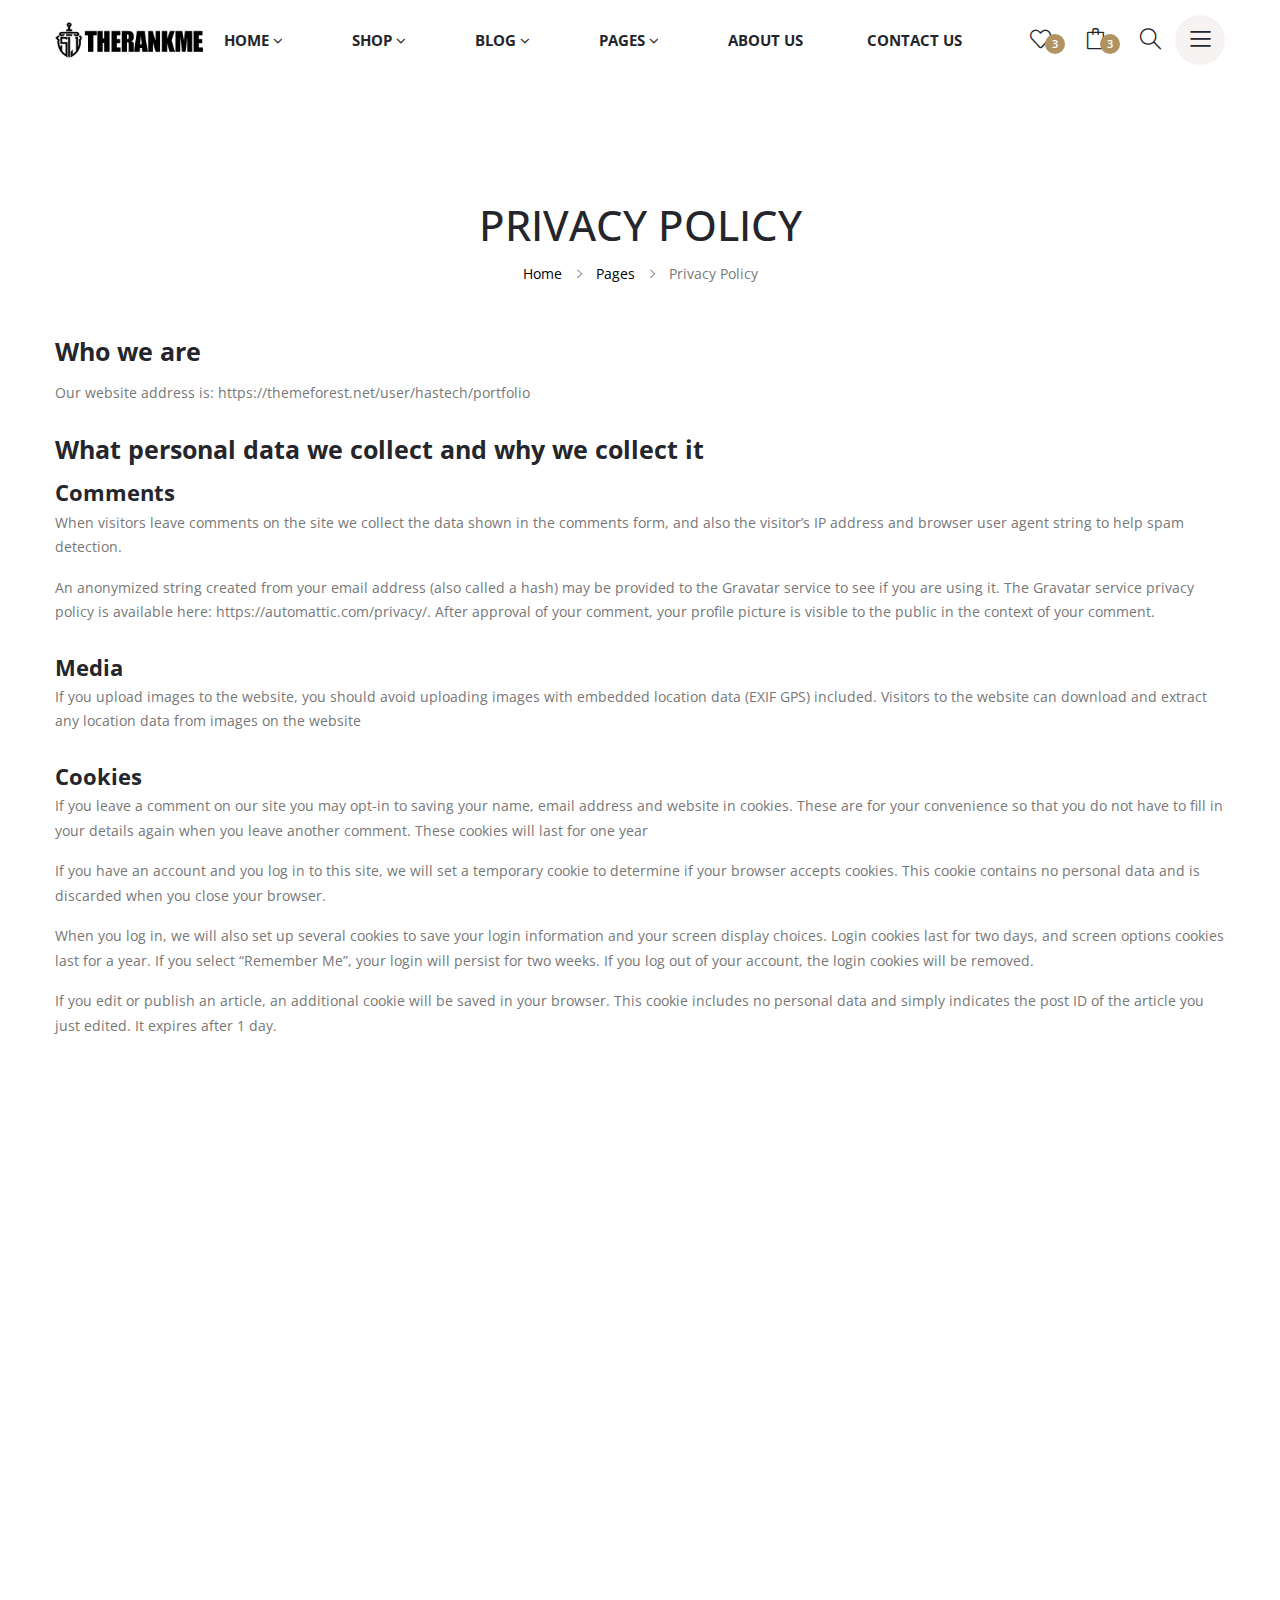
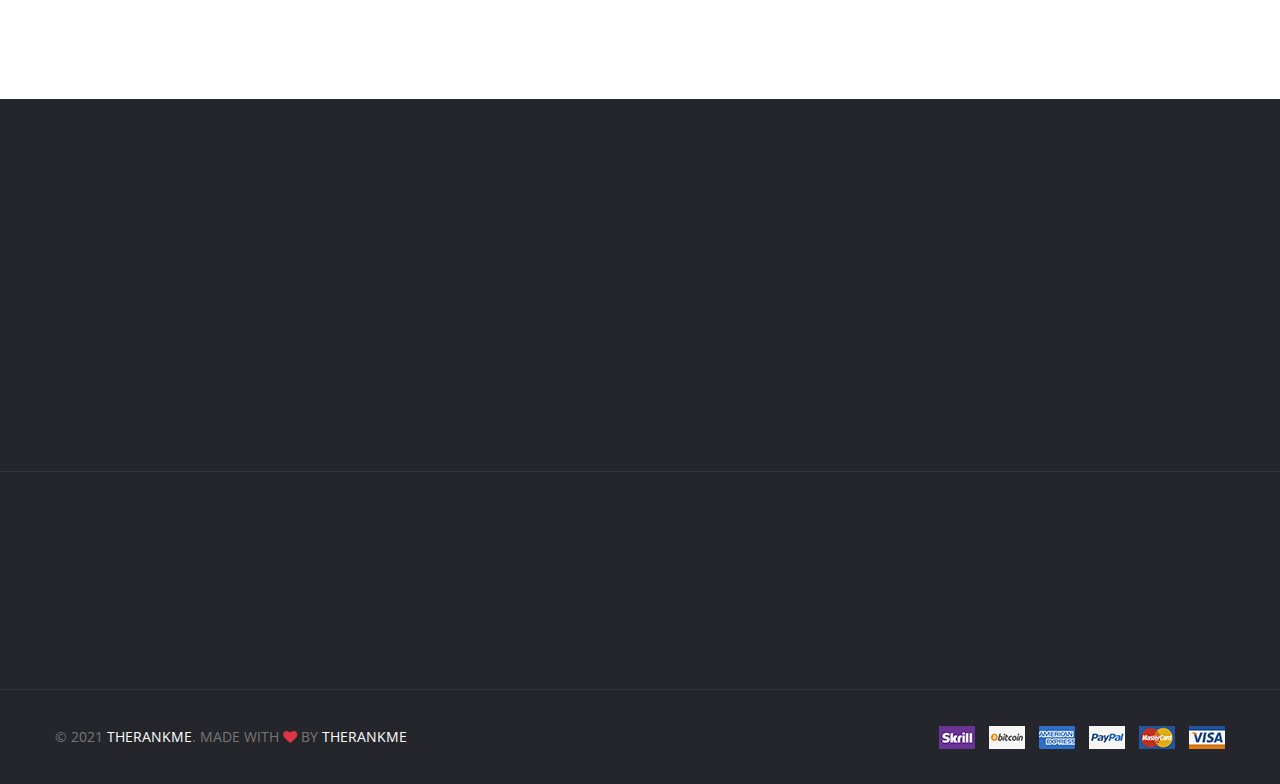
<file: privacy-policy.html>
<!DOCTYPE html>
<html lang="zxx">

<meta http-equiv="content-type" content="text/html;charset=UTF-8" /><!-- /Added by HTTrack -->
<head>
    <meta charset="UTF-8">
    <meta name="viewport" content="width=device-width, initial-scale=1.0" />

    <title>HONO - Multi Purpose HTML Template</title>

    <!-- ::::::::::::::Favicon icon::::::::::::::-->
    <link rel="shortcut icon" href="assets/images/favicon.ico" type="image/png">

    <!-- ::::::::::::::All CSS Files here :::::::::::::: -->
    <!-- Vendor CSS -->
    <!-- <link rel="stylesheet" href="assets/css/vendor/font-awesome.min.css">
    <link rel="stylesheet" href="assets/css/vendor/ionicons.css">
    <link rel="stylesheet" href="assets/css/vendor/simple-line-icons.css">
    <link rel="stylesheet" href="assets/css/vendor/jquery-ui.min.css"> -->

    <!-- Plugin CSS -->
    <!-- <link rel="stylesheet" href="assets/css/plugins/swiper-bundle.min.css">
    <link rel="stylesheet" href="assets/css/plugins/animate.min.css">
    <link rel="stylesheet" href="assets/css/plugins/nice-select.css">
    <link rel="stylesheet" href="assets/css/plugins/venobox.min.css">
    <link rel="stylesheet" href="assets/css/plugins/jquery.lineProgressbar.css">
    <link rel="stylesheet" href="assets/css/plugins/aos.min.css"> -->

    <!-- Main CSS -->
    <!-- <link rel="stylesheet" href="assets/sass/style.css"> -->

    <!-- Use the minified version files listed below for better performance and remove the files listed above -->
    <link rel="stylesheet" href="assets/css/vendor/vendor.min.css">
    <link rel="stylesheet" href="assets/css/plugins/plugins.min.css">
    <link rel="stylesheet" href="assets/css/style.min.css">

</head>

<body>
    <!-- Start Header Area -->
    <header class="header-section d-none d-xl-block">
        <div class="header-wrapper">
            <div class="header-bottom header-bottom-color--golden section-fluid sticky-header sticky-color--golden">
                <div class="container-fluid">
                    <div class="row">
                        <div class="col-12 d-flex align-items-center justify-content-between">
                            <!-- Start Header Logo -->
                            <div class="header-logo">
                                <div class="logo">
                                    <a href="index.html"><img src="assets/images/logo/logo_black.png" alt=""></a>
                                </div>
                            </div>
                            <!-- End Header Logo -->

                            <!-- Start Header Main Menu -->
                            <div class="main-menu menu-color--black menu-hover-color--golden">
                                <nav>
                                    <ul>
                                        <li class="has-dropdown">
                                            <a class="active main-menu-link" href="index.html">Home <i
                                                    class="fa fa-angle-down"></i></a>
                                            <!-- Sub Menu -->
                                            <ul class="sub-menu">
                                                <li><a href="index.html">Home 1</a></li>
                                                <li><a href="index-2.html">Home 2</a></li>
                                                <li><a href="index-3.html">Home 3</a></li>
                                                <li><a href="index-4.html">Home 4</a></li>
                                            </ul>
                                        </li>
                                        <li class="has-dropdown has-megaitem">
                                            <a href="product-details-default.html">Shop <i
                                                    class="fa fa-angle-down"></i></a>
                                            <!-- Mega Menu -->
                                            <div class="mega-menu">
                                                <ul class="mega-menu-inner">
                                                    <!-- Mega Menu Sub Link -->
                                                    <li class="mega-menu-item">
                                                        <a href="#" class="mega-menu-item-title">Shop Layouts</a>
                                                        <ul class="mega-menu-sub">
                                                            <li><a href="shop-grid-sidebar-left.html">Grid Left
                                                                    Sidebar</a></li>
                                                            <li><a href="shop-grid-sidebar-right.html">Grid Right
                                                                    Sidebar</a></li>
                                                            <li><a href="shop-full-width.html">Full Width</a></li>
                                                            <li><a href="shop-list-sidebar-left.html">List Left
                                                                    Sidebar</a></li>
                                                            <li><a href="shop-list-sidebar-right.html">List Right
                                                                    Sidebar</a></li>
                                                        </ul>
                                                    </li>
                                                    <!-- Mega Menu Sub Link -->
                                                    <li class="mega-menu-item">
                                                        <a href="#" class="mega-menu-item-title">Other Pages</a>
                                                        <ul class="mega-menu-sub">
                                                            <li><a href="cart.html">Cart</a></li>
                                                            <li><a href="empty-cart.html">Empty Cart</a></li>
                                                            <li><a href="wishlist.html">Wishlist</a></li>
                                                            <li><a href="compare.html">Compare</a></li>
                                                            <li><a href="checkout.html">Checkout</a></li>
                                                            <li><a href="login.html">Login</a></li>
                                                            <li><a href="my-account.html">My Account</a></li>
                                                        </ul>
                                                    </li>
                                                    <!-- Mega Menu Sub Link -->
                                                    <li class="mega-menu-item">
                                                        <a href="#" class="mega-menu-item-title">Product Types</a>
                                                        <ul class="mega-menu-sub">
                                                            <li><a href="product-details-default.html">Product
                                                                    Default</a></li>
                                                            <li><a href="product-details-variable.html">Product
                                                                    Variable</a></li>
                                                            <li><a href="product-details-affiliate.html">Product
                                                                    Referral</a></li>
                                                            <li><a href="product-details-group.html">Product Group</a>
                                                            </li>
                                                            <li><a href="product-details-single-slide.html">Product
                                                                    Slider</a></li>
                                                        </ul>
                                                    </li>
                                                    <!-- Mega Menu Sub Link -->
                                                    <li class="mega-menu-item">
                                                        <a href="#" class="mega-menu-item-title">Product Types</a>
                                                        <ul class="mega-menu-sub">
                                                            <li><a href="product-details-tab-left.html">Product Tab
                                                                    Left</a></li>
                                                            <li><a href="product-details-tab-right.html">Product Tab
                                                                    Right</a></li>
                                                            <li><a href="product-details-gallery-left.html">Product
                                                                    Gallery Left</a></li>
                                                            <li><a href="product-details-gallery-right.html">Product
                                                                    Gallery Right</a></li>
                                                            <li><a href="product-details-sticky-left.html">Product
                                                                    Sticky Left</a></li>
                                                            <li><a href="product-details-sticky-right.html">Product
                                                                    Sticky right</a></li>
                                                        </ul>
                                                    </li>
                                                </ul>
                                                <div class="menu-banner">
                                                    <a href="#" class="menu-banner-link">
                                                        <img class="menu-banner-img"
                                                            src="assets/images/banner/menu-banner.jpg" alt="">
                                                    </a>
                                                </div>
                                            </div>
                                        </li>
                                        <li class="has-dropdown">
                                            <a href="blog-single-sidebar-left.html">Blog <i
                                                    class="fa fa-angle-down"></i></a>
                                            <!-- Sub Menu -->
                                            <ul class="sub-menu">
                                                <li><a href="blog-grid-sidebar-left.html">Blog Grid Sidebar left</a>
                                                </li>
                                                <li><a href="blog-grid-sidebar-right.html">Blog Grid Sidebar Right</a>
                                                </li>
                                                <li><a href="blog-full-width.html">Blog Full Width</a></li>
                                                <li><a href="blog-list-sidebar-left.html">Blog List Sidebar Left</a>
                                                </li>
                                                <li><a href="blog-list-sidebar-right.html">Blog List Sidebar Right</a>
                                                </li>
                                                <li><a href="blog-single-sidebar-left.html">Blog Single Sidebar left</a>
                                                </li>
                                                <li><a href="blog-single-sidebar-right.html">Blog Single Sidebar
                                                        Right</a></li>
                                            </ul>
                                        </li>
                                        <li class="has-dropdown">
                                            <a href="#">Pages <i class="fa fa-angle-down"></i></a>
                                            <!-- Sub Menu -->
                                            <ul class="sub-menu">
                                                <li><a href="faq.html">Frequently Questions</a></li>
                                                <li><a href="privacy-policy.html">Privacy Policy</a></li>
                                                <li><a href="404.html">404 Page</a></li>
                                            </ul>
                                        </li>
                                        <li>
                                            <a href="about-us.html">About Us</a>
                                        </li>
                                        <li>
                                            <a href="contact-us.html">Contact Us</a>
                                        </li>
                                    </ul>
                                </nav>
                            </div>
                            <!-- End Header Main Menu Start -->

                            <!-- Start Header Action Link -->
                            <ul class="header-action-link action-color--black action-hover-color--golden">
                                <li>
                                    <a href="#offcanvas-wishlish" class="offcanvas-toggle">
                                        <i class="icon-heart"></i>
                                        <span class="item-count">3</span>
                                    </a>
                                </li>
                                <li>
                                    <a href="#offcanvas-add-cart" class="offcanvas-toggle">
                                        <i class="icon-bag"></i>
                                        <span class="item-count">3</span>
                                    </a>
                                </li>
                                <li>
                                    <a href="#search">
                                        <i class="icon-magnifier"></i>
                                    </a>
                                </li>
                                <li>
                                    <a href="#offcanvas-about" class="offacnvas offside-about offcanvas-toggle">
                                        <i class="icon-menu"></i>
                                    </a>
                                </li>
                            </ul>
                            <!-- End Header Action Link -->
                        </div>
                    </div>
                </div>
            </div>
        </div>
    </header>
    <!-- Start Header Area -->

    <!-- Start Mobile Header -->
    <div class="mobile-header mobile-header-bg-color--golden section-fluid d-lg-block d-xl-none">
        <div class="container">
            <div class="row">
                <div class="col-12 d-flex align-items-center justify-content-between">
                    <!-- Start Mobile Left Side -->
                    <div class="mobile-header-left">
                        <ul class="mobile-menu-logo">
                            <li>
                                <a href="index.html">
                                    <div class="logo">
                                        <img src="assets/images/logo/logo_black.png" alt="">
                                    </div>
                                </a>
                            </li>
                        </ul>
                    </div>
                    <!-- End Mobile Left Side -->

                    <!-- Start Mobile Right Side -->
                    <div class="mobile-right-side">
                        <ul class="header-action-link action-color--black action-hover-color--golden">
                            <li>
                                <a href="#search">
                                    <i class="icon-magnifier"></i>
                                </a>
                            </li>
                            <li>
                                <a href="#offcanvas-wishlish" class="offcanvas-toggle">
                                    <i class="icon-heart"></i>
                                    <span class="item-count">3</span>
                                </a>
                            </li>
                            <li>
                                <a href="#offcanvas-add-cart" class="offcanvas-toggle">
                                    <i class="icon-bag"></i>
                                    <span class="item-count">3</span>
                                </a>
                            </li>
                            <li>
                                <a href="#mobile-menu-offcanvas" class="offcanvas-toggle offside-menu">
                                    <i class="icon-menu"></i>
                                </a>
                            </li>
                        </ul>
                    </div>
                    <!-- End Mobile Right Side -->
                </div>
            </div>
        </div>
    </div>
    <!-- End Mobile Header -->

    <!--  Start Offcanvas Mobile Menu Section -->
    <div id="mobile-menu-offcanvas" class="offcanvas offcanvas-rightside offcanvas-mobile-menu-section">
        <!-- Start Offcanvas Header -->
        <div class="offcanvas-header text-right">
            <button class="offcanvas-close"><i class="ion-android-close"></i></button>
        </div> <!-- End Offcanvas Header -->
        <!-- Start Offcanvas Mobile Menu Wrapper -->
        <div class="offcanvas-mobile-menu-wrapper">
            <!-- Start Mobile Menu  -->
            <div class="mobile-menu-bottom">
                <!-- Start Mobile Menu Nav -->
                <div class="offcanvas-menu">
                    <ul>
                        <li>
                            <a href="#"><span>Home</span></a>
                            <ul class="mobile-sub-menu">
                                <li><a href="index.html">Home 1</a></li>
                                <li><a href="index-2.html">Home 2</a></li>
                                <li><a href="index-3.html">Home 3</a></li>
                                <li><a href="index-4.html">Home 4</a></li>
                            </ul>
                        </li>
                        <li>
                            <a href="#"><span>Shop</span></a>
                            <ul class="mobile-sub-menu">
                                <li>
                                    <a href="#">Shop Layout</a>
                                    <ul class="mobile-sub-menu">
                                        <li><a href="shop-grid-sidebar-left.html">Grid Left Sidebar</a></li>
                                        <li><a href="shop-grid-sidebar-right.html">Grid Right Sidebar</a></li>
                                        <li><a href="shop-full-width.html">Full Width</a></li>
                                        <li><a href="shop-list-sidebar-left.html">List Left Sidebar</a></li>
                                        <li><a href="shop-list-sidebar-right.html">List Right Sidebar</a></li>
                                    </ul>
                                </li>
                            </ul>
                            <ul class="mobile-sub-menu">
                                <li>
                                    <a href="#">Shop Pages</a>
                                    <ul class="mobile-sub-menu">
                                        <li><a href="cart.html">Cart</a></li>
                                        <li><a href="empty-cart.html">Empty Cart</a></li>
                                        <li><a href="wishlist.html">Wishlist</a></li>
                                        <li><a href="compare.html">Compare</a></li>
                                        <li><a href="checkout.html">Checkout</a></li>
                                        <li><a href="login.html">Login</a></li>
                                        <li><a href="my-account.html">My Account</a></li>
                                    </ul>
                                </li>
                            </ul>
                            <ul class="mobile-sub-menu">
                                <li>
                                    <a href="#">Product Single</a>
                                    <ul class="mobile-sub-menu">
                                        <li><a href="product-details-default.html">Product Default</a></li>
                                        <li><a href="product-details-variable.html">Product Variable</a></li>
                                        <li><a href="product-details-affiliate.html">Product Referral</a></li>
                                        <li><a href="product-details-group.html">Product Group</a></li>
                                        <li><a href="product-details-single-slide.html">Product Slider</a></li>
                                        <li><a href="product-details-tab-left.html">Product Tab Left</a></li>
                                        <li><a href="product-details-tab-right.html">Product Tab Right</a></li>
                                        <li><a href="product-details-gallery-left.html">Product Gallery Left</a></li>
                                        <li><a href="product-details-gallery-right.html">Product Gallery Right</a></li>
                                        <li><a href="product-details-sticky-left.html">Product Sticky Left</a></li>
                                        <li><a href="product-details-sticky-right.html">Product Sticky right</a></li>
                                    </ul>
                                </li>
                            </ul>
                        </li>
                        <li>
                            <a href="#"><span>Blogs</span></a>
                            <ul class="mobile-sub-menu">
                                <li>
                                    <a href="#">Blog Grid</a>
                                    <ul class="mobile-sub-menu">
                                        <li><a href="blog-grid-sidebar-left.html">Blog Grid Sidebar left</a></li>
                                        <li><a href="blog-grid-sidebar-right.html">Blog Grid Sidebar Right</a></li>
                                    </ul>
                                </li>
                                <li>
                                    <a href="blog-full-width.html">Blog Full Width</a>
                                </li>
                                <li>
                                    <a href="#">Blog List</a>
                                    <ul class="mobile-sub-menu">
                                        <li><a href="blog-list-sidebar-left.html">Blog List Sidebar left</a></li>
                                        <li><a href="blog-list-sidebar-right.html">Blog List Sidebar Right</a></li>
                                    </ul>
                                </li>
                                <li>
                                    <a href="#">Blog Single</a>
                                    <ul class="mobile-sub-menu">
                                        <li><a href="blog-single-sidebar-left.html">Blog Single Sidebar left</a></li>
                                        <li><a href="blog-single-sidebar-right.html">Blog Single Sidebar Right</a></li>
                                    </ul>
                                </li>
                            </ul>
                        </li>
                        <li>
                            <a href="#"><span>Pages</span></a>
                            <ul class="mobile-sub-menu">
                                <li><a href="faq.html">Frequently Questions</a></li>
                                <li><a href="privacy-policy.html">Privacy Policy</a></li>
                                <li><a href="404.html">404 Page</a></li>
                            </ul>
                        </li>
                        <li><a href="about-us.html">About Us</a></li>
                        <li><a href="contact-us.html">Contact Us</a></li>
                    </ul>
                </div> <!-- End Mobile Menu Nav -->
            </div> <!-- End Mobile Menu -->

            <!-- Start Mobile contact Info -->
            <div class="mobile-contact-info">
                <div class="logo">
                    <a href="index.html"><img src="assets/images/logo/logo_white.png" alt=""></a>
                </div>

                <address class="address">
                    <span>Address: Your address goes here.</span>
                    <span>Call Us: 0123456789, 0123456789</span>
                    <span>Email: demo@example.com</span>
                </address>

                <ul class="social-link">
                    <li><a href="#"><i class="fa fa-facebook"></i></a></li>
                    <li><a href="#"><i class="fa fa-twitter"></i></a></li>
                    <li><a href="#"><i class="fa fa-instagram"></i></a></li>
                    <li><a href="#"><i class="fa fa-linkedin"></i></a></li>
                </ul>

                <ul class="user-link">
                    <li><a href="wishlist.html">Wishlist</a></li>
                    <li><a href="cart.html">Cart</a></li>
                    <li><a href="checkout.html">Checkout</a></li>
                </ul>
            </div>
            <!-- End Mobile contact Info -->

        </div> <!-- End Offcanvas Mobile Menu Wrapper -->
    </div> <!-- ...:::: End Offcanvas Mobile Menu Section:::... -->

    <!-- Start Offcanvas Mobile Menu Section -->
    <div id="offcanvas-about" class="offcanvas offcanvas-rightside offcanvas-mobile-about-section">
        <!-- Start Offcanvas Header -->
        <div class="offcanvas-header text-right">
            <button class="offcanvas-close"><i class="ion-android-close"></i></button>
        </div> <!-- End Offcanvas Header -->
        <!-- Start Offcanvas Mobile Menu Wrapper -->
        <!-- Start Mobile contact Info -->
        <div class="mobile-contact-info">
            <div class="logo">
                <a href="index.html"><img src="assets/images/logo/logo_white.png" alt=""></a>
            </div>

            <address class="address">
                <span>Address: Your address goes here.</span>
                <span>Call Us: 0123456789, 0123456789</span>
                <span>Email: demo@example.com</span>
            </address>

            <ul class="social-link">
                <li><a href="#"><i class="fa fa-facebook"></i></a></li>
                <li><a href="#"><i class="fa fa-twitter"></i></a></li>
                <li><a href="#"><i class="fa fa-instagram"></i></a></li>
                <li><a href="#"><i class="fa fa-linkedin"></i></a></li>
            </ul>

            <ul class="user-link">
                <li><a href="wishlist.html">Wishlist</a></li>
                <li><a href="cart.html">Cart</a></li>
                <li><a href="checkout.html">Checkout</a></li>
            </ul>
        </div>
        <!-- End Mobile contact Info -->
    </div> <!-- ...:::: End Offcanvas Mobile Menu Section:::... -->

    <!-- Start Offcanvas Addcart Section -->
    <div id="offcanvas-add-cart" class="offcanvas offcanvas-rightside offcanvas-add-cart-section">
        <!-- Start Offcanvas Header -->
        <div class="offcanvas-header text-right">
            <button class="offcanvas-close"><i class="ion-android-close"></i></button>
        </div> <!-- End Offcanvas Header -->

        <!-- Start  Offcanvas Addcart Wrapper -->
        <div class="offcanvas-add-cart-wrapper">
            <h4 class="offcanvas-title">Shopping Cart</h4>
            <ul class="offcanvas-cart">
                <li class="offcanvas-cart-item-single">
                    <div class="offcanvas-cart-item-block">
                        <a href="#" class="offcanvas-cart-item-image-link">
                            <img src="assets/images/product/default/home-1/default-1.jpg" alt=""
                                class="offcanvas-cart-image">
                        </a>
                        <div class="offcanvas-cart-item-content">
                            <a href="#" class="offcanvas-cart-item-link">Car Wheel</a>
                            <div class="offcanvas-cart-item-details">
                                <span class="offcanvas-cart-item-details-quantity">1 x </span>
                                <span class="offcanvas-cart-item-details-price">$49.00</span>
                            </div>
                        </div>
                    </div>
                    <div class="offcanvas-cart-item-delete text-right">
                        <a href="#" class="offcanvas-cart-item-delete"><i class="fa fa-trash-o"></i></a>
                    </div>
                </li>
                <li class="offcanvas-cart-item-single">
                    <div class="offcanvas-cart-item-block">
                        <a href="#" class="offcanvas-cart-item-image-link">
                            <img src="assets/images/product/default/home-2/default-1.jpg" alt=""
                                class="offcanvas-cart-image">
                        </a>
                        <div class="offcanvas-cart-item-content">
                            <a href="#" class="offcanvas-cart-item-link">Car Vails</a>
                            <div class="offcanvas-cart-item-details">
                                <span class="offcanvas-cart-item-details-quantity">3 x </span>
                                <span class="offcanvas-cart-item-details-price">$500.00</span>
                            </div>
                        </div>
                    </div>
                    <div class="offcanvas-cart-item-delete text-right">
                        <a href="#" class="offcanvas-cart-item-delete"><i class="fa fa-trash-o"></i></a>
                    </div>
                </li>
                <li class="offcanvas-cart-item-single">
                    <div class="offcanvas-cart-item-block">
                        <a href="#" class="offcanvas-cart-item-image-link">
                            <img src="assets/images/product/default/home-3/default-1.jpg" alt=""
                                class="offcanvas-cart-image">
                        </a>
                        <div class="offcanvas-cart-item-content">
                            <a href="#" class="offcanvas-cart-item-link">Shock Absorber</a>
                            <div class="offcanvas-cart-item-details">
                                <span class="offcanvas-cart-item-details-quantity">1 x </span>
                                <span class="offcanvas-cart-item-details-price">$350.00</span>
                            </div>
                        </div>
                    </div>
                    <div class="offcanvas-cart-item-delete text-right">
                        <a href="#" class="offcanvas-cart-item-delete"><i class="fa fa-trash-o"></i></a>
                    </div>
                </li>
            </ul>
            <div class="offcanvas-cart-total-price">
                <span class="offcanvas-cart-total-price-text">Subtotal:</span>
                <span class="offcanvas-cart-total-price-value">$170.00</span>
            </div>
            <ul class="offcanvas-cart-action-button">
                <li><a href="cart.html" class="btn btn-block btn-golden">View Cart</a></li>
                <li><a href="compare.html" class=" btn btn-block btn-golden mt-5">Checkout</a></li>
            </ul>
        </div> <!-- End  Offcanvas Addcart Wrapper -->

    </div> <!-- End  Offcanvas Addcart Section -->

    <!-- Start Offcanvas Mobile Menu Section -->
    <div id="offcanvas-wishlish" class="offcanvas offcanvas-rightside offcanvas-add-cart-section">
        <!-- Start Offcanvas Header -->
        <div class="offcanvas-header text-right">
            <button class="offcanvas-close"><i class="ion-android-close"></i></button>
        </div> <!-- ENd Offcanvas Header -->

        <!-- Start Offcanvas Mobile Menu Wrapper -->
        <div class="offcanvas-wishlist-wrapper">
            <h4 class="offcanvas-title">Wishlist</h4>
            <ul class="offcanvas-wishlist">
                <li class="offcanvas-wishlist-item-single">
                    <div class="offcanvas-wishlist-item-block">
                        <a href="#" class="offcanvas-wishlist-item-image-link">
                            <img src="assets/images/product/default/home-1/default-1.jpg" alt=""
                                class="offcanvas-wishlist-image">
                        </a>
                        <div class="offcanvas-wishlist-item-content">
                            <a href="#" class="offcanvas-wishlist-item-link">Car Wheel</a>
                            <div class="offcanvas-wishlist-item-details">
                                <span class="offcanvas-wishlist-item-details-quantity">1 x </span>
                                <span class="offcanvas-wishlist-item-details-price">$49.00</span>
                            </div>
                        </div>
                    </div>
                    <div class="offcanvas-wishlist-item-delete text-right">
                        <a href="#" class="offcanvas-wishlist-item-delete"><i class="fa fa-trash-o"></i></a>
                    </div>
                </li>
                <li class="offcanvas-wishlist-item-single">
                    <div class="offcanvas-wishlist-item-block">
                        <a href="#" class="offcanvas-wishlist-item-image-link">
                            <img src="assets/images/product/default/home-2/default-1.jpg" alt=""
                                class="offcanvas-wishlist-image">
                        </a>
                        <div class="offcanvas-wishlist-item-content">
                            <a href="#" class="offcanvas-wishlist-item-link">Car Vails</a>
                            <div class="offcanvas-wishlist-item-details">
                                <span class="offcanvas-wishlist-item-details-quantity">3 x </span>
                                <span class="offcanvas-wishlist-item-details-price">$500.00</span>
                            </div>
                        </div>
                    </div>
                    <div class="offcanvas-wishlist-item-delete text-right">
                        <a href="#" class="offcanvas-wishlist-item-delete"><i class="fa fa-trash-o"></i></a>
                    </div>
                </li>
                <li class="offcanvas-wishlist-item-single">
                    <div class="offcanvas-wishlist-item-block">
                        <a href="#" class="offcanvas-wishlist-item-image-link">
                            <img src="assets/images/product/default/home-3/default-1.jpg" alt=""
                                class="offcanvas-wishlist-image">
                        </a>
                        <div class="offcanvas-wishlist-item-content">
                            <a href="#" class="offcanvas-wishlist-item-link">Shock Absorber</a>
                            <div class="offcanvas-wishlist-item-details">
                                <span class="offcanvas-wishlist-item-details-quantity">1 x </span>
                                <span class="offcanvas-wishlist-item-details-price">$350.00</span>
                            </div>
                        </div>
                    </div>
                    <div class="offcanvas-wishlist-item-delete text-right">
                        <a href="#" class="offcanvas-wishlist-item-delete"><i class="fa fa-trash-o"></i></a>
                    </div>
                </li>
            </ul>
            <ul class="offcanvas-wishlist-action-button">
                <li><a href="#" class="btn btn-block btn-golden">View wishlist</a></li>
            </ul>
        </div> <!-- End Offcanvas Mobile Menu Wrapper -->

    </div> <!-- End Offcanvas Mobile Menu Section -->

    <!-- Start Offcanvas Search Bar Section -->
    <div id="search" class="search-modal">
        <button type="button" class="close">×</button>
        <form>
            <input type="search" placeholder="type keyword(s) here" />
            <button type="submit" class="btn btn-lg btn-golden">Search</button>
        </form>
    </div>
    <!-- End Offcanvas Search Bar Section -->

    <!-- Offcanvas Overlay -->
    <div class="offcanvas-overlay"></div>

    <!-- ...:::: Start Breadcrumb Section:::... -->
    <div class="breadcrumb-section breadcrumb-bg-color--golden">
        <div class="breadcrumb-wrapper">
            <div class="container">
                <div class="row">
                    <div class="col-12">
                        <h3 class="breadcrumb-title">Privacy Policy</h3>
                        <div class="breadcrumb-nav breadcrumb-nav-color--black breadcrumb-nav-hover-color--golden">
                            <nav aria-label="breadcrumb">
                                <ul>
                                    <li><a href="index.html">Home</a></li>
                                    <li><a href="#">Pages</a></li>
                                    <li class="active" aria-current="page">Privacy Policy</li>
                                </ul>
                            </nav>
                        </div>
                    </div>
                </div>
            </div>
        </div>
    </div> <!-- ...:::: End Breadcrumb Section:::... -->

    <!-- ...::::Start Privacy Policy  Section:::... -->
    <div class="privacy-section">
        <div class="container">
            <div class="row">
                <div class="col-12">
                    <div class="privacy-policy-wrapper">
                        <!-- Start Privacy Policy Single Item -->
                        <div class="privacy-single-item" data-aos="fade-up" data-aos-delay="0">
                            <h3 class="title">Who we are</h3>
                            <p>Our website address is: <a
                                    href="https://themeforest.net/user/hastech/portfolio">https://themeforest.net/user/hastech/portfolio</a>
                            </p>
                        </div> <!-- Start Privacy Policy Single Item -->
                        <!-- Start Privacy Policy Single Item -->
                        <div class="privacy-single-item" data-aos="fade-up" data-aos-delay="0">
                            <h3 class="title">What personal data we collect and why we collect it</h3>
                            <h4 class="sub-title">Comments</h4>
                            <p>When visitors leave comments on the site we collect the data shown in the comments form,
                                and also the visitor’s IP address and browser user agent string to help spam detection.
                            </p>
                            <p>An anonymized string created from your email address (also called a hash) may be provided
                                to the Gravatar service to see if you are using it. The Gravatar service privacy policy
                                is available here: https://automattic.com/privacy/. After approval of your comment, your
                                profile picture is visible to the public in the context of your comment.</p>
                        </div> <!-- Start Privacy Policy Single Item -->
                        <!-- Start Privacy Policy Single Item -->
                        <div class="privacy-single-item" data-aos="fade-up" data-aos-delay="0">
                            <h4 class="sub-title">Media</h4>
                            <p>If you upload images to the website, you should avoid uploading images with embedded
                                location data (EXIF GPS) included. Visitors to the website can download and extract any
                                location data from images on the website</p>
                        </div> <!-- Start Privacy Policy Single Item -->
                        <!-- Start Privacy Policy Single Item -->
                        <div class="privacy-single-item" data-aos="fade-up" data-aos-delay="0">
                            <h4 class="sub-title">Cookies</h4>
                            <p>If you leave a comment on our site you may opt-in to saving your name, email address and
                                website in cookies. These are for your convenience so that you do not have to fill in
                                your details again when you leave another comment. These cookies will last for one year
                            </p>
                            <p>If you have an account and you log in to this site, we will set a temporary cookie to
                                determine if your browser accepts cookies. This cookie contains no personal data and is
                                discarded when you close your browser.</p>
                            <p>When you log in, we will also set up several cookies to save your login information and
                                your screen display choices. Login cookies last for two days, and screen options cookies
                                last for a year. If you select “Remember Me”, your login will persist for two weeks. If
                                you log out of your account, the login cookies will be removed.</p>
                            <p>If you edit or publish an article, an additional cookie will be saved in your browser.
                                This cookie includes no personal data and simply indicates the post ID of the article
                                you just edited. It expires after 1 day.</p>
                        </div> <!-- Start Privacy Policy Single Item -->
                        <!-- Start Privacy Policy Single Item -->
                        <div class="privacy-single-item" data-aos="fade-up" data-aos-delay="0">
                            <h4 class="sub-title">Embedded content from other websites</h4>
                            <p>Articles on this site may include embedded content (e.g. videos, images, articles, etc.).
                                Embedded content from other websites behaves in the exact same way as if the visitor has
                                visited the other website</p>
                            <p>These websites may collect data about you, use cookies, embed additional third-party
                                tracking, and monitor your interaction with that embedded content, including tracking
                                your interaction with the embedded content if you have an account and are logged in to
                                that website.</p>
                        </div> <!-- Start Privacy Policy Single Item -->
                        <!-- Start Privacy Policy Single Item -->
                        <div class="privacy-single-item" data-aos="fade-up" data-aos-delay="0">
                            <h4 class="sub-title">How long we retain your data</h4>
                            <p>If you leave a comment, the comment and its metadata are retained indefinitely. This is
                                so we can recognize and approve any follow-up comments automatically instead of holding
                                them in a moderation queue.</p>
                            <p>For users that register on our website (if any), we also store the personal information
                                they provide in their user profile. All users can see, edit, or delete their personal
                                information at any time (except they cannot change their username). Website
                                administrators can also see and edit that information.</p>
                        </div> <!-- Start Privacy Policy Single Item -->
                        <!-- Start Privacy Policy Single Item -->
                        <div class="privacy-single-item" data-aos="fade-up" data-aos-delay="0">
                            <h4 class="sub-title">What rights you have over your data</h4>
                            <p>If you have an account on this site, or have left comments, you can request to receive an
                                exported file of the personal data we hold about you, including any data you have
                                provided to us. You can also request that we erase any personal data we hold about you.
                                This does not include any data we are obliged to keep for administrative, legal, or
                                security purposes.</p>
                        </div> <!-- Start Privacy Policy Single Item -->
                        <!-- Start Privacy Policy Single Item -->
                        <div class="privacy-single-item" data-aos="fade-up" data-aos-delay="0">
                            <h4 class="sub-title">Where we send your data</h4>
                            <p>Visitor comments may be checked through an automated spam detection service.</p>
                        </div> <!-- Start Privacy Policy Single Item -->
                    </div>
                </div>
            </div>
        </div>
    </div> <!-- ...::::End Privacy Policy Section:::... -->

    <!-- Start Footer Section -->
    <footer class="footer-section footer-bg section-top-gap-100">
        <div class="footer-wrapper">
            <!-- Start Footer Top -->
            <div class="footer-top">
                <div class="container">
                    <div class="row mb-n6">
                        <div class="col-lg-3 col-sm-6 mb-6">
                            <!-- Start Footer Single Item -->
                            <div class="footer-widget-single-item footer-widget-color--golden" data-aos="fade-up"
                                data-aos-delay="0">
                                <h5 class="title">INFORMATION</h5>
                                <ul class="footer-nav">
                                    <li><a href="#">Delivery Information</a></li>
                                    <li><a href="#">Terms & Conditions</a></li>
                                    <li><a href="contact-us.html">Contact</a></li>
                                    <li><a href="#">Returns</a></li>
                                </ul>
                            </div>
                            <!-- End Footer Single Item -->
                        </div>
                        <div class="col-lg-3 col-sm-6 mb-6">
                            <!-- Start Footer Single Item -->
                            <div class="footer-widget-single-item footer-widget-color--golden" data-aos="fade-up"
                                data-aos-delay="200">
                                <h5 class="title">MY ACCOUNT</h5>
                                <ul class="footer-nav">
                                    <li><a href="my-account.html">My account</a></li>
                                    <li><a href="wishlist.html">Wishlist</a></li>
                                    <li><a href="privacy-policy.html">Privacy Policy</a></li>
                                    <li><a href="faq.html">Frequently Questions</a></li>
                                    <li><a href="#">Order History</a></li>
                                </ul>
                            </div>
                            <!-- End Footer Single Item -->
                        </div>
                        <div class="col-lg-3 col-sm-6 mb-6">
                            <!-- Start Footer Single Item -->
                            <div class="footer-widget-single-item footer-widget-color--golden" data-aos="fade-up"
                                data-aos-delay="400">
                                <h5 class="title">CATEGORIES</h5>
                                <ul class="footer-nav">
                                    <li><a href="#">Decorative</a></li>
                                    <li><a href="#">Kitchen utensils</a></li>
                                    <li><a href="#">Chair & Bar stools</a></li>
                                    <li><a href="#">Sofas and Armchairs</a></li>
                                    <li><a href="#">Interior lighting</a></li>
                                </ul>
                            </div>
                            <!-- End Footer Single Item -->
                        </div>
                        <div class="col-lg-3 col-sm-6 mb-6">
                            <!-- Start Footer Single Item -->
                            <div class="footer-widget-single-item footer-widget-color--golden" data-aos="fade-up"
                                data-aos-delay="600">
                                <h5 class="title">ABOUT US</h5>
                                <div class="footer-about">
                                    <p>We are a team of designers and developers that create high quality Magento,
                                        Prestashop, Opencart.</p>

                                    <address class="address">
                                        <span>Address: Your address goes here.</span>
                                        <span>Email: demo@example.com</span>
                                    </address>
                                </div>
                            </div>
                            <!-- End Footer Single Item -->
                        </div>
                    </div>
                </div>
            </div>
            <!-- End Footer Top -->

            <!-- Start Footer Center -->
            <div class="footer-center">
                <div class="container">
                    <div class="row mb-n6">
                        <div class="col-xl-3 col-lg-4 col-md-6 mb-6">
                            <div class="footer-social" data-aos="fade-up" data-aos-delay="0">
                                <h4 class="title">FOLLOW US</h4>
                                <ul class="footer-social-link">
                                    <li><a href="#"><i class="fa fa-facebook"></i></a></li>
                                    <li><a href="#"><i class="fa fa-twitter"></i></a></li>
                                    <li><a href="#"><i class="fa fa-instagram"></i></a></li>
                                    <li><a href="#"><i class="fa fa-linkedin"></i></a></li>
                                </ul>
                            </div>
                        </div>
                        <div class="col-xl-7 col-lg-6 col-md-6 mb-6">
                            <div class="footer-newsletter" data-aos="fade-up" data-aos-delay="200">
                                <h4 class="title">DON'T MISS OUT ON THE LATEST</h4>
                                <div class="form-newsletter">
                                    <form action="#" method="post">
                                        <div class="form-fild-newsletter-single-item input-color--golden">
                                            <input type="email" placeholder="Your email address..." required>
                                            <button type="submit">SUBSCRIBE!</button>
                                        </div>
                                    </form>
                                </div>
                            </div>
                        </div>
                    </div>
                </div>
            </div>
            <!-- Start Footer Center -->

            <!-- Start Footer Bottom -->
            <div class="footer-bottom">
                <div class="container">
                    <div
                        class="row justify-content-between align-items-center align-items-center flex-column flex-md-row mb-n6">
                        <div class="col-auto mb-6">
                            <div class="footer-copyright">
                                <p class="copyright-text">&copy; 2021 <a href="index.html">therankme</a>. Made with <i
                                        class="fa fa-heart text-danger"></i> by <a href="https://therankme.com/"
                                        target="_blank">therankme</a> </p>

                            </div>
                        </div>
                        <div class="col-auto mb-6">
                            <div class="footer-payment">
                                <div class="image">
                                    <img src="assets/images/company-logo/payment.png" alt="">
                                </div>
                            </div>
                        </div>
                    </div>
                </div>
            </div>
            <!-- Start Footer Bottom -->
        </div>
    </footer>
    <!-- End Footer Section -->

    <!-- material-scrolltop button -->
    <button class="material-scrolltop" type="button"></button>

    <!-- Start Modal Add cart -->
    <div class="modal fade" id="modalAddcart" tabindex="-1" role="dialog" aria-hidden="true">
        <div class="modal-dialog  modal-dialog-centered modal-xl" role="document">
            <div class="modal-content">
                <div class="modal-body">
                    <div class="container-fluid">
                        <div class="row">
                            <div class="col text-right">
                                <button type="button" class="close modal-close" data-bs-dismiss="modal"
                                    aria-label="Close">
                                    <span aria-hidden="true"> <i class="fa fa-times"></i></span>
                                </button>
                            </div>
                        </div>
                        <div class="row">
                            <div class="col-md-7">
                                <div class="row">
                                    <div class="col-md-4">
                                        <div class="modal-add-cart-product-img">
                                            <img class="img-fluid"
                                                src="assets/images/product/default/home-1/default-1.jpg" alt="">
                                        </div>
                                    </div>
                                    <div class="col-md-8">
                                        <div class="modal-add-cart-info"><i class="fa fa-check-square"></i>Added to cart
                                            successfully!</div>
                                        <div class="modal-add-cart-product-cart-buttons">
                                            <a href="cart.html">View Cart</a>
                                            <a href="checkout.html">Checkout</a>
                                        </div>
                                    </div>
                                </div>
                            </div>
                            <div class="col-md-5 modal-border">
                                <ul class="modal-add-cart-product-shipping-info">
                                    <li> <strong><i class="icon-shopping-cart"></i> There Are 5 Items In Your
                                            Cart.</strong></li>
                                    <li> <strong>TOTAL PRICE: </strong> <span>$187.00</span></li>
                                    <li class="modal-continue-button"><a href="#" data-bs-dismiss="modal">CONTINUE
                                            SHOPPING</a></li>
                                </ul>
                            </div>
                        </div>
                    </div>
                </div>
            </div>
        </div>
    </div> <!-- End Modal Add cart -->

    <!-- Start Modal Quickview cart -->
    <div class="modal fade" id="modalQuickview" tabindex="-1" role="dialog" aria-hidden="true">
        <div class="modal-dialog  modal-dialog-centered" role="document">
            <div class="modal-content">
                <div class="modal-body">
                    <div class="container-fluid">
                        <div class="row">
                            <div class="col text-right">
                                <button type="button" class="close modal-close" data-bs-dismiss="modal"
                                    aria-label="Close">
                                    <span aria-hidden="true"> <i class="fa fa-times"></i></span>
                                </button>
                            </div>
                        </div>
                        <div class="row">
                            <div class="col-md-6">
                                <div class="product-details-gallery-area mb-7">
                                    <!-- Start Large Image -->
                                    <div class="product-large-image modal-product-image-large swiper-container">
                                        <div class="swiper-wrapper">
                                            <div class="product-image-large-image swiper-slide img-responsive">
                                                <img src="assets/images/product/default/home-1/default-1.jpg" alt="">
                                            </div>
                                            <div class="product-image-large-image swiper-slide img-responsive">
                                                <img src="assets/images/product/default/home-1/default-2.jpg" alt="">
                                            </div>
                                            <div class="product-image-large-image swiper-slide img-responsive">
                                                <img src="assets/images/product/default/home-1/default-3.jpg" alt="">
                                            </div>
                                            <div class="product-image-large-image swiper-slide img-responsive">
                                                <img src="assets/images/product/default/home-1/default-4.jpg" alt="">
                                            </div>
                                            <div class="product-image-large-image swiper-slide img-responsive">
                                                <img src="assets/images/product/default/home-1/default-5.jpg" alt="">
                                            </div>
                                            <div class="product-image-large-image swiper-slide img-responsive">
                                                <img src="assets/images/product/default/home-1/default-6.jpg" alt="">
                                            </div>
                                        </div>
                                    </div>
                                    <!-- End Large Image -->
                                    <!-- Start Thumbnail Image -->
                                    <div
                                        class="product-image-thumb modal-product-image-thumb swiper-container pos-relative mt-5">
                                        <div class="swiper-wrapper">
                                            <div class="product-image-thumb-single swiper-slide">
                                                <img class="img-fluid"
                                                    src="assets/images/product/default/home-1/default-1.jpg" alt="">
                                            </div>
                                            <div class="product-image-thumb-single swiper-slide">
                                                <img class="img-fluid"
                                                    src="assets/images/product/default/home-1/default-2.jpg" alt="">
                                            </div>
                                            <div class="product-image-thumb-single swiper-slide">
                                                <img class="img-fluid"
                                                    src="assets/images/product/default/home-1/default-3.jpg" alt="">
                                            </div>
                                            <div class="product-image-thumb-single swiper-slide">
                                                <img class="img-fluid"
                                                    src="assets/images/product/default/home-1/default-4.jpg" alt="">
                                            </div>
                                            <div class="product-image-thumb-single swiper-slide">
                                                <img class="img-fluid"
                                                    src="assets/images/product/default/home-1/default-5.jpg" alt="">
                                            </div>
                                            <div class="product-image-thumb-single swiper-slide">
                                                <img class="img-fluid"
                                                    src="assets/images/product/default/home-1/default-6.jpg" alt="">
                                            </div>
                                        </div>
                                        <!-- Add Arrows -->
                                        <div class="gallery-thumb-arrow swiper-button-next"></div>
                                        <div class="gallery-thumb-arrow swiper-button-prev"></div>
                                    </div>
                                    <!-- End Thumbnail Image -->
                                </div>
                            </div>
                            <div class="col-md-6">
                                <div class="modal-product-details-content-area">
                                    <!-- Start  Product Details Text Area-->
                                    <div class="product-details-text">
                                        <h4 class="title">Nonstick Dishwasher PFOA</h4>
                                        <div class="price"><del>$70.00</del>$80.00</div>
                                    </div> <!-- End  Product Details Text Area-->
                                    <!-- Start Product Variable Area -->
                                    <div class="product-details-variable">
                                        <!-- Product Variable Single Item -->
                                        <div class="variable-single-item">
                                            <span>Color</span>
                                            <div class="product-variable-color">
                                                <label for="modal-product-color-red">
                                                    <input name="modal-product-color" id="modal-product-color-red"
                                                        class="color-select" type="radio" checked>
                                                    <span class="product-color-red"></span>
                                                </label>
                                                <label for="modal-product-color-tomato">
                                                    <input name="modal-product-color" id="modal-product-color-tomato"
                                                        class="color-select" type="radio">
                                                    <span class="product-color-tomato"></span>
                                                </label>
                                                <label for="modal-product-color-green">
                                                    <input name="modal-product-color" id="modal-product-color-green"
                                                        class="color-select" type="radio">
                                                    <span class="product-color-green"></span>
                                                </label>
                                                <label for="modal-product-color-light-green">
                                                    <input name="modal-product-color"
                                                        id="modal-product-color-light-green" class="color-select"
                                                        type="radio">
                                                    <span class="product-color-light-green"></span>
                                                </label>
                                                <label for="modal-product-color-blue">
                                                    <input name="modal-product-color" id="modal-product-color-blue"
                                                        class="color-select" type="radio">
                                                    <span class="product-color-blue"></span>
                                                </label>
                                                <label for="modal-product-color-light-blue">
                                                    <input name="modal-product-color"
                                                        id="modal-product-color-light-blue" class="color-select"
                                                        type="radio">
                                                    <span class="product-color-light-blue"></span>
                                                </label>
                                            </div>
                                        </div>
                                        <!-- Product Variable Single Item -->
                                        <div class="d-flex align-items-center flex-wrap">
                                            <div class="variable-single-item ">
                                                <span>Quantity</span>
                                                <div class="product-variable-quantity">
                                                    <input min="1" max="100" value="1" type="number">
                                                </div>
                                            </div>

                                            <div class="product-add-to-cart-btn">
                                                <a href="#" data-bs-toggle="modal" data-bs-target="#modalAddcart">Add To
                                                    Cart</a>
                                            </div>
                                        </div>
                                    </div> <!-- End Product Variable Area -->
                                    <div class="modal-product-about-text">
                                        <p>Lorem ipsum dolor sit amet, consectetur adipisicing elit. Mollitia iste
                                            laborum ad impedit pariatur esse optio tempora sint ullam autem deleniti nam
                                            in quos qui nemo ipsum numquam, reiciendis maiores quidem aperiam, rerum vel
                                            recusandae</p>
                                    </div>
                                    <!-- Start  Product Details Social Area-->
                                    <div class="modal-product-details-social">
                                        <span class="title">SHARE THIS PRODUCT</span>
                                        <ul>
                                            <li><a href="#" class="facebook"><i class="fa fa-facebook"></i></a></li>
                                            <li><a href="#" class="twitter"><i class="fa fa-twitter"></i></a></li>
                                            <li><a href="#" class="pinterest"><i class="fa fa-pinterest"></i></a></li>
                                            <li><a href="#" class="google-plus"><i class="fa fa-google-plus"></i></a>
                                            </li>
                                            <li><a href="#" class="linkedin"><i class="fa fa-linkedin"></i></a></li>
                                        </ul>

                                    </div> <!-- End  Product Details Social Area-->
                                </div>
                            </div>
                        </div>
                    </div>
                </div>
            </div>
        </div>
    </div> <!-- End Modal Quickview cart -->

    <!-- ::::::::::::::All JS Files here :::::::::::::: -->
    <!-- Global Vendor, plugins JS -->
    <!-- <script src="assets/js/vendor/modernizr-3.11.2.min.js"></script>
    <script src="assets/js/vendor/jquery-3.5.1.min.js"></script>
    <script src="assets/js/vendor/jquery-migrate-3.3.0.min.js"></script>
    <script src="assets/js/vendor/popper.min.js"></script>
    <script src="assets/js/vendor/bootstrap.min.js"></script>
    <script src="assets/js/vendor/jquery-ui.min.js"></script>  -->

    <!--Plugins JS-->
    <!-- <script src="assets/js/plugins/swiper-bundle.min.js"></script>
    <script src="assets/js/plugins/material-scrolltop.js"></script>
    <script src="assets/js/plugins/jquery.nice-select.min.js"></script>
    <script src="assets/js/plugins/jquery.zoom.min.js"></script>
    <script src="assets/js/plugins/venobox.min.js"></script>
    <script src="assets/js/plugins/jquery.waypoints.js"></script>
    <script src="assets/js/plugins/jquery.lineProgressbar.js"></script>
    <script src="assets/js/plugins/aos.min.js"></script>
    <script src="assets/js/plugins/jquery.instagramFeed.js"></script>
    <script src="assets/js/plugins/ajax-mail.js"></script> -->

    <!-- Use the minified version files listed below for better performance and remove the files listed above -->
    <script src="assets/js/vendor/vendor.min.js"></script>
    <script src="assets/js/plugins/plugins.min.js"></script>

    <!-- Main JS -->
    <script src="assets/js/main.js"></script>
</body>


</html>
</file>
<file: assets/css/vendor/simple-line-icons.css>
@font-face {
  font-family: 'simple-line-icons';
  src: url('../../fonts/simple-line-icon-fonts/Simple-Line-Iconsb26c.eot?v=2.4.0');
  src: url('../../fonts/simple-line-icon-fonts/Simple-Line-Iconsb26c.eot?v=2.4.0#iefix') format('embedded-opentype'), url('../../fonts/simple-line-icon-fonts/Simple-Line-Iconsb26c.woff2?v=2.4.0') format('woff2'), url('../../fonts/simple-line-icon-fonts/Simple-Line-Iconsb26c.ttf?v=2.4.0') format('truetype'), url('../../fonts/simple-line-icon-fonts/Simple-Line-Iconsb26c.woff?v=2.4.0') format('woff'), url('../../fonts/simple-line-icon-fonts/Simple-Line-Iconsb26c.svg?v=2.4.0#simple-line-icons') format('svg');
  font-weight: normal;
  font-style: normal;
}
/*
 Use the following CSS code if you want to have a class per icon.
 Instead of a list of all class selectors, you can use the generic [class*="icon-"] selector, but it's slower:
*/
.icon-user,
.icon-people,
.icon-user-female,
.icon-user-follow,
.icon-user-following,
.icon-user-unfollow,
.icon-login,
.icon-logout,
.icon-emotsmile,
.icon-phone,
.icon-call-end,
.icon-call-in,
.icon-call-out,
.icon-map,
.icon-location-pin,
.icon-direction,
.icon-directions,
.icon-compass,
.icon-layers,
.icon-menu,
.icon-list,
.icon-options-vertical,
.icon-options,
.icon-arrow-down,
.icon-arrow-left,
.icon-arrow-right,
.icon-arrow-up,
.icon-arrow-up-circle,
.icon-arrow-left-circle,
.icon-arrow-right-circle,
.icon-arrow-down-circle,
.icon-check,
.icon-clock,
.icon-plus,
.icon-minus,
.icon-close,
.icon-event,
.icon-exclamation,
.icon-organization,
.icon-trophy,
.icon-screen-smartphone,
.icon-screen-desktop,
.icon-plane,
.icon-notebook,
.icon-mustache,
.icon-mouse,
.icon-magnet,
.icon-energy,
.icon-disc,
.icon-cursor,
.icon-cursor-move,
.icon-crop,
.icon-chemistry,
.icon-speedometer,
.icon-shield,
.icon-screen-tablet,
.icon-magic-wand,
.icon-hourglass,
.icon-graduation,
.icon-ghost,
.icon-game-controller,
.icon-fire,
.icon-eyeglass,
.icon-envelope-open,
.icon-envelope-letter,
.icon-bell,
.icon-badge,
.icon-anchor,
.icon-wallet,
.icon-vector,
.icon-speech,
.icon-puzzle,
.icon-printer,
.icon-present,
.icon-playlist,
.icon-pin,
.icon-picture,
.icon-handbag,
.icon-globe-alt,
.icon-globe,
.icon-folder-alt,
.icon-folder,
.icon-film,
.icon-feed,
.icon-drop,
.icon-drawer,
.icon-docs,
.icon-doc,
.icon-diamond,
.icon-cup,
.icon-calculator,
.icon-bubbles,
.icon-briefcase,
.icon-book-open,
.icon-basket-loaded,
.icon-basket,
.icon-bag,
.icon-action-undo,
.icon-action-redo,
.icon-wrench,
.icon-umbrella,
.icon-trash,
.icon-tag,
.icon-support,
.icon-frame,
.icon-size-fullscreen,
.icon-size-actual,
.icon-shuffle,
.icon-share-alt,
.icon-share,
.icon-rocket,
.icon-question,
.icon-pie-chart,
.icon-pencil,
.icon-note,
.icon-loop,
.icon-home,
.icon-grid,
.icon-graph,
.icon-microphone,
.icon-music-tone-alt,
.icon-music-tone,
.icon-earphones-alt,
.icon-earphones,
.icon-equalizer,
.icon-like,
.icon-dislike,
.icon-control-start,
.icon-control-rewind,
.icon-control-play,
.icon-control-pause,
.icon-control-forward,
.icon-control-end,
.icon-volume-1,
.icon-volume-2,
.icon-volume-off,
.icon-calendar,
.icon-bulb,
.icon-chart,
.icon-ban,
.icon-bubble,
.icon-camrecorder,
.icon-camera,
.icon-cloud-download,
.icon-cloud-upload,
.icon-envelope,
.icon-eye,
.icon-flag,
.icon-heart,
.icon-info,
.icon-key,
.icon-link,
.icon-lock,
.icon-lock-open,
.icon-magnifier,
.icon-magnifier-add,
.icon-magnifier-remove,
.icon-paper-clip,
.icon-paper-plane,
.icon-power,
.icon-refresh,
.icon-reload,
.icon-settings,
.icon-star,
.icon-symbol-female,
.icon-symbol-male,
.icon-target,
.icon-credit-card,
.icon-paypal,
.icon-social-tumblr,
.icon-social-twitter,
.icon-social-facebook,
.icon-social-instagram,
.icon-social-linkedin,
.icon-social-pinterest,
.icon-social-github,
.icon-social-google,
.icon-social-reddit,
.icon-social-skype,
.icon-social-dribbble,
.icon-social-behance,
.icon-social-foursqare,
.icon-social-soundcloud,
.icon-social-spotify,
.icon-social-stumbleupon,
.icon-social-youtube,
.icon-social-dropbox,
.icon-social-vkontakte,
.icon-social-steam {
  font-family: 'simple-line-icons';
  speak: none;
  font-style: normal;
  font-weight: normal;
  font-variant: normal;
  text-transform: none;
  line-height: 1;
  /* Better Font Rendering =========== */
  -webkit-font-smoothing: antialiased;
  -moz-osx-font-smoothing: grayscale;
}
.icon-user:before {
  content: "\e005";
}
.icon-people:before {
  content: "\e001";
}
.icon-user-female:before {
  content: "\e000";
}
.icon-user-follow:before {
  content: "\e002";
}
.icon-user-following:before {
  content: "\e003";
}
.icon-user-unfollow:before {
  content: "\e004";
}
.icon-login:before {
  content: "\e066";
}
.icon-logout:before {
  content: "\e065";
}
.icon-emotsmile:before {
  content: "\e021";
}
.icon-phone:before {
  content: "\e600";
}
.icon-call-end:before {
  content: "\e048";
}
.icon-call-in:before {
  content: "\e047";
}
.icon-call-out:before {
  content: "\e046";
}
.icon-map:before {
  content: "\e033";
}
.icon-location-pin:before {
  content: "\e096";
}
.icon-direction:before {
  content: "\e042";
}
.icon-directions:before {
  content: "\e041";
}
.icon-compass:before {
  content: "\e045";
}
.icon-layers:before {
  content: "\e034";
}
.icon-menu:before {
  content: "\e601";
}
.icon-list:before {
  content: "\e067";
}
.icon-options-vertical:before {
  content: "\e602";
}
.icon-options:before {
  content: "\e603";
}
.icon-arrow-down:before {
  content: "\e604";
}
.icon-arrow-left:before {
  content: "\e605";
}
.icon-arrow-right:before {
  content: "\e606";
}
.icon-arrow-up:before {
  content: "\e607";
}
.icon-arrow-up-circle:before {
  content: "\e078";
}
.icon-arrow-left-circle:before {
  content: "\e07a";
}
.icon-arrow-right-circle:before {
  content: "\e079";
}
.icon-arrow-down-circle:before {
  content: "\e07b";
}
.icon-check:before {
  content: "\e080";
}
.icon-clock:before {
  content: "\e081";
}
.icon-plus:before {
  content: "\e095";
}
.icon-minus:before {
  content: "\e615";
}
.icon-close:before {
  content: "\e082";
}
.icon-event:before {
  content: "\e619";
}
.icon-exclamation:before {
  content: "\e617";
}
.icon-organization:before {
  content: "\e616";
}
.icon-trophy:before {
  content: "\e006";
}
.icon-screen-smartphone:before {
  content: "\e010";
}
.icon-screen-desktop:before {
  content: "\e011";
}
.icon-plane:before {
  content: "\e012";
}
.icon-notebook:before {
  content: "\e013";
}
.icon-mustache:before {
  content: "\e014";
}
.icon-mouse:before {
  content: "\e015";
}
.icon-magnet:before {
  content: "\e016";
}
.icon-energy:before {
  content: "\e020";
}
.icon-disc:before {
  content: "\e022";
}
.icon-cursor:before {
  content: "\e06e";
}
.icon-cursor-move:before {
  content: "\e023";
}
.icon-crop:before {
  content: "\e024";
}
.icon-chemistry:before {
  content: "\e026";
}
.icon-speedometer:before {
  content: "\e007";
}
.icon-shield:before {
  content: "\e00e";
}
.icon-screen-tablet:before {
  content: "\e00f";
}
.icon-magic-wand:before {
  content: "\e017";
}
.icon-hourglass:before {
  content: "\e018";
}
.icon-graduation:before {
  content: "\e019";
}
.icon-ghost:before {
  content: "\e01a";
}
.icon-game-controller:before {
  content: "\e01b";
}
.icon-fire:before {
  content: "\e01c";
}
.icon-eyeglass:before {
  content: "\e01d";
}
.icon-envelope-open:before {
  content: "\e01e";
}
.icon-envelope-letter:before {
  content: "\e01f";
}
.icon-bell:before {
  content: "\e027";
}
.icon-badge:before {
  content: "\e028";
}
.icon-anchor:before {
  content: "\e029";
}
.icon-wallet:before {
  content: "\e02a";
}
.icon-vector:before {
  content: "\e02b";
}
.icon-speech:before {
  content: "\e02c";
}
.icon-puzzle:before {
  content: "\e02d";
}
.icon-printer:before {
  content: "\e02e";
}
.icon-present:before {
  content: "\e02f";
}
.icon-playlist:before {
  content: "\e030";
}
.icon-pin:before {
  content: "\e031";
}
.icon-picture:before {
  content: "\e032";
}
.icon-handbag:before {
  content: "\e035";
}
.icon-globe-alt:before {
  content: "\e036";
}
.icon-globe:before {
  content: "\e037";
}
.icon-folder-alt:before {
  content: "\e039";
}
.icon-folder:before {
  content: "\e089";
}
.icon-film:before {
  content: "\e03a";
}
.icon-feed:before {
  content: "\e03b";
}
.icon-drop:before {
  content: "\e03e";
}
.icon-drawer:before {
  content: "\e03f";
}
.icon-docs:before {
  content: "\e040";
}
.icon-doc:before {
  content: "\e085";
}
.icon-diamond:before {
  content: "\e043";
}
.icon-cup:before {
  content: "\e044";
}
.icon-calculator:before {
  content: "\e049";
}
.icon-bubbles:before {
  content: "\e04a";
}
.icon-briefcase:before {
  content: "\e04b";
}
.icon-book-open:before {
  content: "\e04c";
}
.icon-basket-loaded:before {
  content: "\e04d";
}
.icon-basket:before {
  content: "\e04e";
}
.icon-bag:before {
  content: "\e04f";
}
.icon-action-undo:before {
  content: "\e050";
}
.icon-action-redo:before {
  content: "\e051";
}
.icon-wrench:before {
  content: "\e052";
}
.icon-umbrella:before {
  content: "\e053";
}
.icon-trash:before {
  content: "\e054";
}
.icon-tag:before {
  content: "\e055";
}
.icon-support:before {
  content: "\e056";
}
.icon-frame:before {
  content: "\e038";
}
.icon-size-fullscreen:before {
  content: "\e057";
}
.icon-size-actual:before {
  content: "\e058";
}
.icon-shuffle:before {
  content: "\e059";
}
.icon-share-alt:before {
  content: "\e05a";
}
.icon-share:before {
  content: "\e05b";
}
.icon-rocket:before {
  content: "\e05c";
}
.icon-question:before {
  content: "\e05d";
}
.icon-pie-chart:before {
  content: "\e05e";
}
.icon-pencil:before {
  content: "\e05f";
}
.icon-note:before {
  content: "\e060";
}
.icon-loop:before {
  content: "\e064";
}
.icon-home:before {
  content: "\e069";
}
.icon-grid:before {
  content: "\e06a";
}
.icon-graph:before {
  content: "\e06b";
}
.icon-microphone:before {
  content: "\e063";
}
.icon-music-tone-alt:before {
  content: "\e061";
}
.icon-music-tone:before {
  content: "\e062";
}
.icon-earphones-alt:before {
  content: "\e03c";
}
.icon-earphones:before {
  content: "\e03d";
}
.icon-equalizer:before {
  content: "\e06c";
}
.icon-like:before {
  content: "\e068";
}
.icon-dislike:before {
  content: "\e06d";
}
.icon-control-start:before {
  content: "\e06f";
}
.icon-control-rewind:before {
  content: "\e070";
}
.icon-control-play:before {
  content: "\e071";
}
.icon-control-pause:before {
  content: "\e072";
}
.icon-control-forward:before {
  content: "\e073";
}
.icon-control-end:before {
  content: "\e074";
}
.icon-volume-1:before {
  content: "\e09f";
}
.icon-volume-2:before {
  content: "\e0a0";
}
.icon-volume-off:before {
  content: "\e0a1";
}
.icon-calendar:before {
  content: "\e075";
}
.icon-bulb:before {
  content: "\e076";
}
.icon-chart:before {
  content: "\e077";
}
.icon-ban:before {
  content: "\e07c";
}
.icon-bubble:before {
  content: "\e07d";
}
.icon-camrecorder:before {
  content: "\e07e";
}
.icon-camera:before {
  content: "\e07f";
}
.icon-cloud-download:before {
  content: "\e083";
}
.icon-cloud-upload:before {
  content: "\e084";
}
.icon-envelope:before {
  content: "\e086";
}
.icon-eye:before {
  content: "\e087";
}
.icon-flag:before {
  content: "\e088";
}
.icon-heart:before {
  content: "\e08a";
}
.icon-info:before {
  content: "\e08b";
}
.icon-key:before {
  content: "\e08c";
}
.icon-link:before {
  content: "\e08d";
}
.icon-lock:before {
  content: "\e08e";
}
.icon-lock-open:before {
  content: "\e08f";
}
.icon-magnifier:before {
  content: "\e090";
}
.icon-magnifier-add:before {
  content: "\e091";
}
.icon-magnifier-remove:before {
  content: "\e092";
}
.icon-paper-clip:before {
  content: "\e093";
}
.icon-paper-plane:before {
  content: "\e094";
}
.icon-power:before {
  content: "\e097";
}
.icon-refresh:before {
  content: "\e098";
}
.icon-reload:before {
  content: "\e099";
}
.icon-settings:before {
  content: "\e09a";
}
.icon-star:before {
  content: "\e09b";
}
.icon-symbol-female:before {
  content: "\e09c";
}
.icon-symbol-male:before {
  content: "\e09d";
}
.icon-target:before {
  content: "\e09e";
}
.icon-credit-card:before {
  content: "\e025";
}
.icon-paypal:before {
  content: "\e608";
}
.icon-social-tumblr:before {
  content: "\e00a";
}
.icon-social-twitter:before {
  content: "\e009";
}
.icon-social-facebook:before {
  content: "\e00b";
}
.icon-social-instagram:before {
  content: "\e609";
}
.icon-social-linkedin:before {
  content: "\e60a";
}
.icon-social-pinterest:before {
  content: "\e60b";
}
.icon-social-github:before {
  content: "\e60c";
}
.icon-social-google:before {
  content: "\e60d";
}
.icon-social-reddit:before {
  content: "\e60e";
}
.icon-social-skype:before {
  content: "\e60f";
}
.icon-social-dribbble:before {
  content: "\e00d";
}
.icon-social-behance:before {
  content: "\e610";
}
.icon-social-foursqare:before {
  content: "\e611";
}
.icon-social-soundcloud:before {
  content: "\e612";
}
.icon-social-spotify:before {
  content: "\e613";
}
.icon-social-stumbleupon:before {
  content: "\e614";
}
.icon-social-youtube:before {
  content: "\e008";
}
.icon-social-dropbox:before {
  content: "\e00c";
}
.icon-social-vkontakte:before {
  content: "\e618";
}
.icon-social-steam:before {
  content: "\e620";
}
</file>
<file: assets/css/plugins/nice-select.css>
/* *******************
Nice Select 
**********************/
.nice-select {
  -webkit-tap-highlight-color: transparent;
  background-color: #fff;
  border-radius: 5px;
  border: solid 1px #e8e8e8;
  box-sizing: border-box;
  clear: both;
  cursor: pointer;
  display: block;
  float: left;
  font-family: inherit;
  font-size: 14px;
  font-weight: normal;
  height: 42px;
  line-height: 40px;
  outline: none;
  padding-left: 18px;
  padding-right: 30px;
  position: relative;
  text-align: left !important;
  -webkit-transition: all 0.2s ease-in-out;
  transition: all 0.2s ease-in-out;
  -webkit-user-select: none;
     -moz-user-select: none;
      -ms-user-select: none;
          user-select: none;
  white-space: nowrap;
  width: auto; }
  .nice-select:hover {
    border-color: #dbdbdb; }
  .nice-select:active, .nice-select.open, .nice-select:focus {
    border-color: #999; }
  .nice-select:after {
    border-bottom: 2px solid #999;
    border-right: 2px solid #999;
    content: '';
    display: block;
    height: 5px;
    margin-top: -4px;
    pointer-events: none;
    position: absolute;
    right: 12px;
    top: 50%;
    -webkit-transform-origin: 66% 66%;
        -ms-transform-origin: 66% 66%;
            transform-origin: 66% 66%;
    -webkit-transform: rotate(45deg);
        -ms-transform: rotate(45deg);
            transform: rotate(45deg);
    -webkit-transition: all 0.15s ease-in-out;
    transition: all 0.15s ease-in-out;
    width: 5px; }
  .nice-select.open:after {
    -webkit-transform: rotate(-135deg);
        -ms-transform: rotate(-135deg);
            transform: rotate(-135deg); }
  .nice-select.open .list {
    opacity: 1;
    pointer-events: auto;
    -webkit-transform: scale(1) translateY(0);
        -ms-transform: scale(1) translateY(0);
            transform: scale(1) translateY(0); }
  .nice-select.disabled {
    border-color: #ededed;
    color: #999;
    pointer-events: none; }
    .nice-select.disabled:after {
      border-color: #cccccc; }
  .nice-select.wide {
    width: 100%; }
    .nice-select.wide .list {
      left: 0 !important;
      right: 0 !important; }
  .nice-select.right {
    float: right; }
    .nice-select.right .list {
      left: auto;
      right: 0; }
  .nice-select.small {
    font-size: 12px;
    height: 36px;
    line-height: 34px; }
    .nice-select.small:after {
      height: 4px;
      width: 4px; }
    .nice-select.small .option {
      line-height: 34px;
      min-height: 34px; }
  .nice-select .list {
    background-color: #fff;
    border-radius: 5px;
    box-shadow: 0 0 0 1px rgba(68, 68, 68, 0.11);
    box-sizing: border-box;
    margin-top: 4px;
    opacity: 0;
    overflow: hidden;
    padding: 0;
    pointer-events: none;
    position: absolute;
    top: 100%;
    left: 0;
    -webkit-transform-origin: 50% 0;
        -ms-transform-origin: 50% 0;
            transform-origin: 50% 0;
    -webkit-transform: scale(0.75) translateY(-21px);
        -ms-transform: scale(0.75) translateY(-21px);
            transform: scale(0.75) translateY(-21px);
    -webkit-transition: all 0.2s cubic-bezier(0.5, 0, 0, 1.25), opacity 0.15s ease-out;
    transition: all 0.2s cubic-bezier(0.5, 0, 0, 1.25), opacity 0.15s ease-out;
    z-index: 9; }
    .nice-select .list:hover .option:not(:hover) {
      background-color: transparent !important; }
  .nice-select .option {
    cursor: pointer;
    font-weight: 400;
    line-height: 40px;
    list-style: none;
    min-height: 40px;
    outline: none;
    padding-left: 18px;
    padding-right: 29px;
    text-align: left;
    -webkit-transition: all 0.2s;
    transition: all 0.2s; }
    .nice-select .option:hover, .nice-select .option.focus, .nice-select .option.selected.focus {
      background-color: #f6f6f6; }
    .nice-select .option.selected {
      font-weight: bold; }
    .nice-select .option.disabled {
      background-color: transparent;
      color: #999;
      cursor: default; }

.no-csspointerevents .nice-select .list {
  display: none; }

.no-csspointerevents .nice-select.open .list {
  display: block; }
</file>
<file: assets/css/style.min.css>
@charset "UTF-8";
@import url(https://fonts.googleapis.com/css2?family=Open+Sans:ital,wght@0,300;0,400;0,600;0,700;0,800;1,300;1,400;1,600;1,700;1,800&amp;display=swap); /*!
 * Bootstrap v5.0.0-alpha2 (https://getbootstrap.com/)
 * Copyright 2011-2020 The Bootstrap Authors
 * Copyright 2011-2020 Twitter, Inc.
 * Licensed under MIT (https://github.com/twbs/bootstrap/blob/main/LICENSE)
 */
@import url(https://fonts.googleapis.com/css2?family=Poppins:ital,wght@0,100;0,200;0,300;0,400;0,500;0,600;0,700;0,800;0,900;1,100;1,200;1,300;1,400;1,500;1,600;1,700;1,800;1,900&amp;family=Raleway:ital,wght@0,100;0,200;0,300;0,400;0,500;0,600;0,700;0,800;0,900;1,100;1,200;1,300;1,400;1,500;1,600;1,700;1,800;1,900&amp;display=swap);
:root {
  --bs-blue: #0d6efd;
  --bs-indigo: #6610f2;
  --bs-purple: #6f42c1;
  --bs-pink: #d63384;
  --bs-red: #050505;
  --bs-orange: #fd7e14;
  --bs-yellow: #ffc107;
  --bs-green: #198754;
  --bs-teal: #20c997;
  --bs-cyan: #0dcaf0;
  --bs-white: #fff;
  --bs-gray: #6c757d;
  --bs-gray-dark: #343a40;
  --bs-primary: #0d6efd;
  --bs-secondary: #6c757d;
  --bs-success: #198754;
  --bs-info: #0dcaf0;
  --bs-warning: #ffc107;
  --bs-danger: #050505;
  --bs-light: #f8f9fa;
  --bs-dark: #343a40;
  --bs-font-sans-serif: system-ui, -apple-system, "Segoe UI", Roboto,
    "Helvetica Neue", Arial, "Noto Sans", sans-serif, "Apple Color Emoji",
    "Segoe UI Emoji", "Segoe UI Symbol", "Noto Color Emoji";
  --bs-font-monospace: SFMono-Regular, Menlo, Monaco, Consolas,
    "Liberation Mono", "Courier New", monospace;
  --bs-gradient: linear-gradient(
    180deg,
    rgba(255, 255, 255, 0.15),
    rgba(255, 255, 255, 0)
  );
}
*,
::after,
::before {
  box-sizing: border-box;
}
body {
  margin: 0;
  font-family: "Open Sans", sans-serif;
  font-size: 0.875rem;
  font-weight: 400;
  line-height: 1.56;
  color: #777;
  background-color: #fff;
  -webkit-text-size-adjust: 100%;
  -webkit-tap-highlight-color: transparent;
}
[tabindex="-1"]:focus:not(:focus-visible) {
  outline: 0 !important;
}
hr {
  margin: 10px 0;
  color: inherit;
  background-color: currentColor;
  border: 0;
  opacity: 0.25;
}
hr:not([size]) {
  height: 1px;
}
.h1,
.h2,
.h3,
.h4,
.h5,
.h6,
h1,
h2,
h3,
h4,
h5,
h6 {
  margin-top: 0;
  margin-bottom: 5px;
  font-family: "Open Sans", sans-serif;
  font-weight: 500;
  line-height: 1.2;
  color: #24262b;
}
.h1,
h1 {
  font-size: calc(1.34375rem + 1.125vw);
}
@media (min-width: 1200px) {
  .h1,
  h1 {
    font-size: 2.1875rem;
  }
}
.h2,
h2 {
  font-size: calc(1.3rem + 0.6vw);
}
@media (min-width: 1200px) {
  .h2,
  h2 {
    font-size: 1.75rem;
  }
}
.h3,
h3 {
  font-size: calc(1.278125rem + 0.3375vw);
}
@media (min-width: 1200px) {
  .h3,
  h3 {
    font-size: 1.53125rem;
  }
}
.h4,
h4 {
  font-size: calc(1.25625rem + 0.075vw);
}
@media (min-width: 1200px) {
  .h4,
  h4 {
    font-size: 1.3125rem;
  }
}
.h5,
h5 {
  font-size: 1.09375rem;
}
.h6,
h6 {
  font-size: 0.875rem;
}
p {
  margin-top: 0;
  margin-bottom: 16px;
}
abbr[data-original-title],
abbr[title] {
  text-decoration: underline;
  -webkit-text-decoration: underline dotted;
  text-decoration: underline dotted;
  cursor: help;
  -webkit-text-decoration-skip-ink: none;
  text-decoration-skip-ink: none;
}
address {
  margin-bottom: 1rem;
  font-style: normal;
  line-height: inherit;
}
ol,
ul {
  padding-left: 2rem;
}
dl,
ol,
ul {
  margin-top: 0;
  margin-bottom: 1rem;
}
ol ol,
ol ul,
ul ol,
ul ul {
  margin-bottom: 0;
}
dt {
  font-weight: 700;
}
dd {
  margin-bottom: 0.5rem;
  margin-left: 0;
}
blockquote {
  margin: 0 0 1rem;
}
b,
strong {
  font-weight: bolder;
}
.small,
small {
  font-size: 0.875rem;
}
.mark,
mark {
  padding: 3.2px;
  background-color: #fcf8e3;
}
sub,
sup {
  position: relative;
  font-size: 0.75rem;
  line-height: 0;
  vertical-align: baseline;
}
sub {
  bottom: -0.25em;
}
sup {
  top: -0.5em;
}
a {
  color: #0d6efd;
  text-decoration: underline;
}
a:hover {
  color: #024dbc;
}
a:not([href]):not([class]),
a:not([href]):not([class]):hover {
  color: inherit;
  text-decoration: none;
}
code,
kbd,
pre,
samp {
  font-family: var(--bs-font-monospace);
  font-size: 1em;
}
pre {
  display: block;
  margin-top: 0;
  margin-bottom: 1rem;
  overflow: auto;
  font-size: 0.875rem;
  -ms-overflow-style: scrollbar;
}
pre code {
  font-size: inherit;
  color: inherit;
  word-break: normal;
}
code {
  font-size: 0.875rem;
  color: #d63384;
  word-wrap: break-word;
}
a > code {
  color: inherit;
}
kbd {
  padding: 3.2px 6.4px;
  font-size: 0.875rem;
  color: #fff;
  background-color: #212529;
  border-radius: 3.2px;
}
kbd kbd {
  padding: 0;
  font-size: 1em;
  font-weight: 700;
}
figure {
  margin: 0 0 1rem;
}
img,
svg {
  vertical-align: middle;
}
table {
  caption-side: bottom;
  border-collapse: collapse;
}
caption {
  padding-top: 8px;
  padding-bottom: 8px;
  color: #6c757d;
  text-align: left;
}
th {
  text-align: inherit;
  text-align: -webkit-match-parent;
}
tbody,
td,
tfoot,
th,
thead,
tr {
  border-color: inherit;
  border-style: solid;
  border-width: 0;
}
label {
  display: inline-block;
}
button {
  border-radius: 0;
}
button:focus {
  outline: 1px dotted;
  outline: 5px auto -webkit-focus-ring-color;
}
button,
input,
optgroup,
select,
textarea {
  margin: 0;
  font-family: inherit;
  font-size: inherit;
  line-height: inherit;
}
button,
input {
  overflow: visible;
}
button,
select {
  text-transform: none;
}
[role="button"] {
  cursor: pointer;
}
select {
  word-wrap: normal;
}
[list]::-webkit-calendar-picker-indicator {
  display: none;
}
[type="button"],
[type="reset"],
[type="submit"],
button {
  -webkit-appearance: button;
}
[type="button"]:not(:disabled),
[type="reset"]:not(:disabled),
[type="submit"]:not(:disabled),
button:not(:disabled) {
  cursor: pointer;
}
::-moz-focus-inner {
  padding: 0;
  border-style: none;
}
textarea {
  resize: vertical;
}
fieldset {
  min-width: 0;
  padding: 0;
  margin: 0;
  border: 0;
}
legend {
  float: left;
  width: 100%;
  padding: 0;
  margin-bottom: 8px;
  font-size: calc(1.275rem + 0.3vw);
  line-height: inherit;
  white-space: normal;
}
@media (min-width: 1200px) {
  legend {
    font-size: 1.5rem;
  }
}
legend + * {
  clear: left;
}
::-webkit-datetime-edit-day-field,
::-webkit-datetime-edit-fields-wrapper,
::-webkit-datetime-edit-hour-field,
::-webkit-datetime-edit-minute,
::-webkit-datetime-edit-month-field,
::-webkit-datetime-edit-text,
::-webkit-datetime-edit-year-field {
  padding: 0;
}
::-webkit-inner-spin-button {
  height: auto;
}
[type="search"] {
  outline-offset: -2px;
  -webkit-appearance: textfield;
}
::-webkit-search-decoration {
  -webkit-appearance: none;
}
::-webkit-color-swatch-wrapper {
  padding: 0;
}
::-webkit-file-upload-button {
  font: inherit;
  -webkit-appearance: button;
}
output {
  display: inline-block;
}
iframe {
  border: 0;
}
summary {
  display: list-item;
  cursor: pointer;
}
progress {
  vertical-align: baseline;
}
[hidden] {
  display: none !important;
}
.lead {
  font-size: 1.09375rem;
  font-weight: 300;
}
.display-1 {
  font-size: calc(1.625rem + 4.5vw);
  font-weight: 300;
  line-height: 1.2;
}
@media (min-width: 1200px) {
  .display-1 {
    font-size: 5rem;
  }
}
.display-2 {
  font-size: calc(1.575rem + 3.9vw);
  font-weight: 300;
  line-height: 1.2;
}
@media (min-width: 1200px) {
  .display-2 {
    font-size: 4.5rem;
  }
}
.display-3 {
  font-size: calc(1.525rem + 3.3vw);
  font-weight: 300;
  line-height: 1.2;
}
@media (min-width: 1200px) {
  .display-3 {
    font-size: 4rem;
  }
}
.display-4 {
  font-size: calc(1.475rem + 2.7vw);
  font-weight: 300;
  line-height: 1.2;
}
@media (min-width: 1200px) {
  .display-4 {
    font-size: 3.5rem;
  }
}
.display-5 {
  font-size: calc(1.425rem + 2.1vw);
  font-weight: 300;
  line-height: 1.2;
}
@media (min-width: 1200px) {
  .display-5 {
    font-size: 3rem;
  }
}
.display-6 {
  font-size: calc(1.375rem + 1.5vw);
  font-weight: 300;
  line-height: 1.2;
}
@media (min-width: 1200px) {
  .display-6 {
    font-size: 2.5rem;
  }
}
.list-unstyled {
  padding-left: 0;
  list-style: none;
}
.list-inline {
  padding-left: 0;
  list-style: none;
}
.list-inline-item {
  display: inline-block;
}
.list-inline-item:not(:last-child) {
  margin-right: 8px;
}
.initialism {
  font-size: 0.875rem;
  text-transform: uppercase;
}
.blockquote {
  margin-bottom: 10px;
  font-size: 1.09375rem;
}
.blockquote > :last-child {
  margin-bottom: 0;
}
.blockquote-footer {
  margin-top: -10px;
  margin-bottom: 10px;
  font-size: 0.875rem;
  color: #6c757d;
}
.blockquote-footer::before {
  content: "— ";
}
.img-fluid {
  max-width: 100%;
  height: auto;
}
.img-thumbnail {
  padding: 4px;
  background-color: #fff;
  border: 1px solid #dee2e6;
  border-radius: 4px;
  max-width: 100%;
  height: auto;
}
.figure {
  display: inline-block;
}
.figure-img {
  margin-bottom: 5px;
  line-height: 1;
}
.figure-caption {
  font-size: 0.875rem;
  color: #6c757d;
}
.img-fluid {
  border-radius: 1rem;
}

.container,
.container-fluid,
.container-lg,
.container-md,
.container-sm,
.container-xl,
.container-xxl {
  --bs-gutter-x: 1.875rem;
  width: 100%;
  padding-right: calc(var(--bs-gutter-x) / 2);
  padding-left: calc(var(--bs-gutter-x) / 2);
  margin-right: auto;
  margin-left: auto;
}
@media (min-width: 576px) {
  .container,
  .container-sm {
    max-width: 100%;
  }
}
@media (min-width: 768px) {
  .container,
  .container-md,
  .container-sm {
    max-width: 720px;
  }
}
@media (min-width: 992px) {
  .container,
  .container-lg,
  .container-md,
  .container-sm {
    max-width: 960px;
  }
}
@media (min-width: 1200px) {
  .container,
  .container-lg,
  .container-md,
  .container-sm,
  .container-xl {
    max-width: 1200px;
  }
}
@media (min-width: 1600px) {
  .container,
  .container-lg,
  .container-md,
  .container-sm,
  .container-xl,
  .container-xxl {
    max-width: 1440px;
  }
}
.row {
  --bs-gutter-x: 1.875rem;
  --bs-gutter-y: 0;
  display: flex;
  flex-wrap: wrap;
  margin-top: calc(var(--bs-gutter-y) * -1);
  margin-right: calc(var(--bs-gutter-x) / -2);
  margin-left: calc(var(--bs-gutter-x) / -2);
}
.row > * {
  flex-shrink: 0;
  width: 100%;
  max-width: 100%;
  padding-right: calc(var(--bs-gutter-x) / 2);
  padding-left: calc(var(--bs-gutter-x) / 2);
  margin-top: var(--bs-gutter-y);
}
.col {
  flex: 1 0 0%;
}
.row-cols-auto > * {
  flex: 0 0 auto;
  width: auto;
}
.row-cols-1 > * {
  flex: 0 0 auto;
  width: 100%;
}
.row-cols-2 > * {
  flex: 0 0 auto;
  width: 50%;
}
.row-cols-3 > * {
  flex: 0 0 auto;
  width: 33.3333333333%;
}
.row-cols-4 > * {
  flex: 0 0 auto;
  width: 25%;
}
.row-cols-5 > * {
  flex: 0 0 auto;
  width: 20%;
}
.row-cols-6 > * {
  flex: 0 0 auto;
  width: 16.6666666667%;
}
.col-auto {
  flex: 0 0 auto;
  width: auto;
}
.col-1 {
  flex: 0 0 auto;
  width: 8.3333333333%;
}
.col-2 {
  flex: 0 0 auto;
  width: 16.6666666667%;
}
.col-3 {
  flex: 0 0 auto;
  width: 25%;
}
.col-4 {
  flex: 0 0 auto;
  width: 33.3333333333%;
}
.col-5 {
  flex: 0 0 auto;
  width: 41.6666666667%;
}
.col-6 {
  flex: 0 0 auto;
  width: 50%;
}
.col-7 {
  flex: 0 0 auto;
  width: 58.3333333333%;
}
.col-8 {
  flex: 0 0 auto;
  width: 66.6666666667%;
}
.col-9 {
  flex: 0 0 auto;
  width: 75%;
}
.col-10 {
  flex: 0 0 auto;
  width: 83.3333333333%;
}
.col-11 {
  flex: 0 0 auto;
  width: 91.6666666667%;
}
.col-12 {
  flex: 0 0 auto;
  width: 100%;
}
.offset-1 {
  margin-left: 8.3333333333%;
}
.offset-2 {
  margin-left: 16.6666666667%;
}
.offset-3 {
  margin-left: 25%;
}
.offset-4 {
  margin-left: 33.3333333333%;
}
.offset-5 {
  margin-left: 41.6666666667%;
}
.offset-6 {
  margin-left: 50%;
}
.offset-7 {
  margin-left: 58.3333333333%;
}
.offset-8 {
  margin-left: 66.6666666667%;
}
.offset-9 {
  margin-left: 75%;
}
.offset-10 {
  margin-left: 83.3333333333%;
}
.offset-11 {
  margin-left: 91.6666666667%;
}
.g-0,
.gx-0 {
  --bs-gutter-x: 0;
}
.g-0,
.gy-0 {
  --bs-gutter-y: 0;
}
.g-1,
.gx-1 {
  --bs-gutter-x: 5px;
}
.g-1,
.gy-1 {
  --bs-gutter-y: 5px;
}
.g-2,
.gx-2 {
  --bs-gutter-x: 10px;
}
.g-2,
.gy-2 {
  --bs-gutter-y: 10px;
}
.g-3,
.gx-3 {
  --bs-gutter-x: 15px;
}
.g-3,
.gy-3 {
  --bs-gutter-y: 15px;
}
.g-4,
.gx-4 {
  --bs-gutter-x: 20px;
}
.g-4,
.gy-4 {
  --bs-gutter-y: 20px;
}
.g-5,
.gx-5 {
  --bs-gutter-x: 25px;
}
.g-5,
.gy-5 {
  --bs-gutter-y: 25px;
}
.g-6,
.gx-6 {
  --bs-gutter-x: 30px;
}
.g-6,
.gy-6 {
  --bs-gutter-y: 30px;
}
.g-7,
.gx-7 {
  --bs-gutter-x: 35px;
}
.g-7,
.gy-7 {
  --bs-gutter-y: 35px;
}
.g-8,
.gx-8 {
  --bs-gutter-x: 40px;
}
.g-8,
.gy-8 {
  --bs-gutter-y: 40px;
}
.g-9,
.gx-9 {
  --bs-gutter-x: 45px;
}
.g-9,
.gy-9 {
  --bs-gutter-y: 45px;
}
.g-10,
.gx-10 {
  --bs-gutter-x: 50px;
}
.g-10,
.gy-10 {
  --bs-gutter-y: 50px;
}
@media (min-width: 576px) {
  .col-sm {
    flex: 1 0 0%;
  }
  .row-cols-sm-auto > * {
    flex: 0 0 auto;
    width: auto;
  }
  .row-cols-sm-1 > * {
    flex: 0 0 auto;
    width: 100%;
  }
  .row-cols-sm-2 > * {
    flex: 0 0 auto;
    width: 50%;
  }
  .row-cols-sm-3 > * {
    flex: 0 0 auto;
    width: 33.3333333333%;
  }
  .row-cols-sm-4 > * {
    flex: 0 0 auto;
    width: 25%;
  }
  .row-cols-sm-5 > * {
    flex: 0 0 auto;
    width: 20%;
  }
  .row-cols-sm-6 > * {
    flex: 0 0 auto;
    width: 16.6666666667%;
  }
  .col-sm-auto {
    flex: 0 0 auto;
    width: auto;
  }
  .col-sm-1 {
    flex: 0 0 auto;
    width: 8.3333333333%;
  }
  .col-sm-2 {
    flex: 0 0 auto;
    width: 16.6666666667%;
  }
  .col-sm-3 {
    flex: 0 0 auto;
    width: 25%;
  }
  .col-sm-4 {
    flex: 0 0 auto;
    width: 33.3333333333%;
  }
  .col-sm-5 {
    flex: 0 0 auto;
    width: 41.6666666667%;
  }
  .col-sm-6 {
    flex: 0 0 auto;
    width: 50%;
  }
  .col-sm-7 {
    flex: 0 0 auto;
    width: 58.3333333333%;
  }
  .col-sm-8 {
    flex: 0 0 auto;
    width: 66.6666666667%;
  }
  .col-sm-9 {
    flex: 0 0 auto;
    width: 75%;
  }
  .col-sm-10 {
    flex: 0 0 auto;
    width: 83.3333333333%;
  }
  .col-sm-11 {
    flex: 0 0 auto;
    width: 91.6666666667%;
  }
  .col-sm-12 {
    flex: 0 0 auto;
    width: 100%;
  }
  .offset-sm-0 {
    margin-left: 0;
  }
  .offset-sm-1 {
    margin-left: 8.3333333333%;
  }
  .offset-sm-2 {
    margin-left: 16.6666666667%;
  }
  .offset-sm-3 {
    margin-left: 25%;
  }
  .offset-sm-4 {
    margin-left: 33.3333333333%;
  }
  .offset-sm-5 {
    margin-left: 41.6666666667%;
  }
  .offset-sm-6 {
    margin-left: 50%;
  }
  .offset-sm-7 {
    margin-left: 58.3333333333%;
  }
  .offset-sm-8 {
    margin-left: 66.6666666667%;
  }
  .offset-sm-9 {
    margin-left: 75%;
  }
  .offset-sm-10 {
    margin-left: 83.3333333333%;
  }
  .offset-sm-11 {
    margin-left: 91.6666666667%;
  }
  .g-sm-0,
  .gx-sm-0 {
    --bs-gutter-x: 0;
  }
  .g-sm-0,
  .gy-sm-0 {
    --bs-gutter-y: 0;
  }
  .g-sm-1,
  .gx-sm-1 {
    --bs-gutter-x: 5px;
  }
  .g-sm-1,
  .gy-sm-1 {
    --bs-gutter-y: 5px;
  }
  .g-sm-2,
  .gx-sm-2 {
    --bs-gutter-x: 10px;
  }
  .g-sm-2,
  .gy-sm-2 {
    --bs-gutter-y: 10px;
  }
  .g-sm-3,
  .gx-sm-3 {
    --bs-gutter-x: 15px;
  }
  .g-sm-3,
  .gy-sm-3 {
    --bs-gutter-y: 15px;
  }
  .g-sm-4,
  .gx-sm-4 {
    --bs-gutter-x: 20px;
  }
  .g-sm-4,
  .gy-sm-4 {
    --bs-gutter-y: 20px;
  }
  .g-sm-5,
  .gx-sm-5 {
    --bs-gutter-x: 25px;
  }
  .g-sm-5,
  .gy-sm-5 {
    --bs-gutter-y: 25px;
  }
  .g-sm-6,
  .gx-sm-6 {
    --bs-gutter-x: 30px;
  }
  .g-sm-6,
  .gy-sm-6 {
    --bs-gutter-y: 30px;
  }
  .g-sm-7,
  .gx-sm-7 {
    --bs-gutter-x: 35px;
  }
  .g-sm-7,
  .gy-sm-7 {
    --bs-gutter-y: 35px;
  }
  .g-sm-8,
  .gx-sm-8 {
    --bs-gutter-x: 40px;
  }
  .g-sm-8,
  .gy-sm-8 {
    --bs-gutter-y: 40px;
  }
  .g-sm-9,
  .gx-sm-9 {
    --bs-gutter-x: 45px;
  }
  .g-sm-9,
  .gy-sm-9 {
    --bs-gutter-y: 45px;
  }
  .g-sm-10,
  .gx-sm-10 {
    --bs-gutter-x: 50px;
  }
  .g-sm-10,
  .gy-sm-10 {
    --bs-gutter-y: 50px;
  }
}
@media (min-width: 768px) {
  .col-md {
    flex: 1 0 0%;
  }
  .row-cols-md-auto > * {
    flex: 0 0 auto;
    width: auto;
  }
  .row-cols-md-1 > * {
    flex: 0 0 auto;
    width: 100%;
  }
  .row-cols-md-2 > * {
    flex: 0 0 auto;
    width: 50%;
  }
  .row-cols-md-3 > * {
    flex: 0 0 auto;
    width: 33.3333333333%;
  }
  .row-cols-md-4 > * {
    flex: 0 0 auto;
    width: 25%;
  }
  .row-cols-md-5 > * {
    flex: 0 0 auto;
    width: 20%;
  }
  .row-cols-md-6 > * {
    flex: 0 0 auto;
    width: 16.6666666667%;
  }
  .col-md-auto {
    flex: 0 0 auto;
    width: auto;
  }
  .col-md-1 {
    flex: 0 0 auto;
    width: 8.3333333333%;
  }
  .col-md-2 {
    flex: 0 0 auto;
    width: 16.6666666667%;
  }
  .col-md-3 {
    flex: 0 0 auto;
    width: 25%;
  }
  .col-md-4 {
    flex: 0 0 auto;
    width: 33.3333333333%;
  }
  .col-md-5 {
    flex: 0 0 auto;
    width: 41.6666666667%;
  }
  .col-md-6 {
    flex: 0 0 auto;
    width: 50%;
  }
  .col-md-7 {
    flex: 0 0 auto;
    width: 58.3333333333%;
  }
  .col-md-8 {
    flex: 0 0 auto;
    width: 66.6666666667%;
  }
  .col-md-9 {
    flex: 0 0 auto;
    width: 75%;
  }
  .col-md-10 {
    flex: 0 0 auto;
    width: 83.3333333333%;
  }
  .col-md-11 {
    flex: 0 0 auto;
    width: 91.6666666667%;
  }
  .col-md-12 {
    flex: 0 0 auto;
    width: 100%;
  }
  .offset-md-0 {
    margin-left: 0;
  }
  .offset-md-1 {
    margin-left: 8.3333333333%;
  }
  .offset-md-2 {
    margin-left: 16.6666666667%;
  }
  .offset-md-3 {
    margin-left: 25%;
  }
  .offset-md-4 {
    margin-left: 33.3333333333%;
  }
  .offset-md-5 {
    margin-left: 41.6666666667%;
  }
  .offset-md-6 {
    margin-left: 50%;
  }
  .offset-md-7 {
    margin-left: 58.3333333333%;
  }
  .offset-md-8 {
    margin-left: 66.6666666667%;
  }
  .offset-md-9 {
    margin-left: 75%;
  }
  .offset-md-10 {
    margin-left: 83.3333333333%;
  }
  .offset-md-11 {
    margin-left: 91.6666666667%;
  }
  .g-md-0,
  .gx-md-0 {
    --bs-gutter-x: 0;
  }
  .g-md-0,
  .gy-md-0 {
    --bs-gutter-y: 0;
  }
  .g-md-1,
  .gx-md-1 {
    --bs-gutter-x: 5px;
  }
  .g-md-1,
  .gy-md-1 {
    --bs-gutter-y: 5px;
  }
  .g-md-2,
  .gx-md-2 {
    --bs-gutter-x: 10px;
  }
  .g-md-2,
  .gy-md-2 {
    --bs-gutter-y: 10px;
  }
  .g-md-3,
  .gx-md-3 {
    --bs-gutter-x: 15px;
  }
  .g-md-3,
  .gy-md-3 {
    --bs-gutter-y: 15px;
  }
  .g-md-4,
  .gx-md-4 {
    --bs-gutter-x: 20px;
  }
  .g-md-4,
  .gy-md-4 {
    --bs-gutter-y: 20px;
  }
  .g-md-5,
  .gx-md-5 {
    --bs-gutter-x: 25px;
  }
  .g-md-5,
  .gy-md-5 {
    --bs-gutter-y: 25px;
  }
  .g-md-6,
  .gx-md-6 {
    --bs-gutter-x: 30px;
  }
  .g-md-6,
  .gy-md-6 {
    --bs-gutter-y: 30px;
  }
  .g-md-7,
  .gx-md-7 {
    --bs-gutter-x: 35px;
  }
  .g-md-7,
  .gy-md-7 {
    --bs-gutter-y: 35px;
  }
  .g-md-8,
  .gx-md-8 {
    --bs-gutter-x: 40px;
  }
  .g-md-8,
  .gy-md-8 {
    --bs-gutter-y: 40px;
  }
  .g-md-9,
  .gx-md-9 {
    --bs-gutter-x: 45px;
  }
  .g-md-9,
  .gy-md-9 {
    --bs-gutter-y: 45px;
  }
  .g-md-10,
  .gx-md-10 {
    --bs-gutter-x: 50px;
  }
  .g-md-10,
  .gy-md-10 {
    --bs-gutter-y: 50px;
  }
}
@media (min-width: 992px) {
  .col-lg {
    flex: 1 0 0%;
  }
  .row-cols-lg-auto > * {
    flex: 0 0 auto;
    width: auto;
  }
  .row-cols-lg-1 > * {
    flex: 0 0 auto;
    width: 100%;
  }
  .row-cols-lg-2 > * {
    flex: 0 0 auto;
    width: 50%;
  }
  .row-cols-lg-3 > * {
    flex: 0 0 auto;
    width: 33.3333333333%;
  }
  .row-cols-lg-4 > * {
    flex: 0 0 auto;
    width: 25%;
  }
  .row-cols-lg-5 > * {
    flex: 0 0 auto;
    width: 20%;
  }
  .row-cols-lg-6 > * {
    flex: 0 0 auto;
    width: 16.6666666667%;
  }
  .col-lg-auto {
    flex: 0 0 auto;
    width: auto;
  }
  .col-lg-1 {
    flex: 0 0 auto;
    width: 8.3333333333%;
  }
  .col-lg-2 {
    flex: 0 0 auto;
    width: 16.6666666667%;
  }
  .col-lg-3 {
    flex: 0 0 auto;
    width: 25%;
  }
  .col-lg-4 {
    flex: 0 0 auto;
    width: 33.3333333333%;
  }
  .col-lg-5 {
    flex: 0 0 auto;
    width: 41.6666666667%;
  }
  .col-lg-6 {
    flex: 0 0 auto;
    width: 50%;
  }
  .col-lg-7 {
    flex: 0 0 auto;
    width: 58.3333333333%;
  }
  .col-lg-8 {
    flex: 0 0 auto;
    width: 66.6666666667%;
  }
  .col-lg-9 {
    flex: 0 0 auto;
    width: 75%;
  }
  .col-lg-10 {
    flex: 0 0 auto;
    width: 83.3333333333%;
  }
  .col-lg-11 {
    flex: 0 0 auto;
    width: 91.6666666667%;
  }
  .col-lg-12 {
    flex: 0 0 auto;
    width: 100%;
  }
  .offset-lg-0 {
    margin-left: 0;
  }
  .offset-lg-1 {
    margin-left: 8.3333333333%;
  }
  .offset-lg-2 {
    margin-left: 16.6666666667%;
  }
  .offset-lg-3 {
    margin-left: 25%;
  }
  .offset-lg-4 {
    margin-left: 33.3333333333%;
  }
  .offset-lg-5 {
    margin-left: 41.6666666667%;
  }
  .offset-lg-6 {
    margin-left: 50%;
  }
  .offset-lg-7 {
    margin-left: 58.3333333333%;
  }
  .offset-lg-8 {
    margin-left: 66.6666666667%;
  }
  .offset-lg-9 {
    margin-left: 75%;
  }
  .offset-lg-10 {
    margin-left: 83.3333333333%;
  }
  .offset-lg-11 {
    margin-left: 91.6666666667%;
  }
  .g-lg-0,
  .gx-lg-0 {
    --bs-gutter-x: 0;
  }
  .g-lg-0,
  .gy-lg-0 {
    --bs-gutter-y: 0;
  }
  .g-lg-1,
  .gx-lg-1 {
    --bs-gutter-x: 5px;
  }
  .g-lg-1,
  .gy-lg-1 {
    --bs-gutter-y: 5px;
  }
  .g-lg-2,
  .gx-lg-2 {
    --bs-gutter-x: 10px;
  }
  .g-lg-2,
  .gy-lg-2 {
    --bs-gutter-y: 10px;
  }
  .g-lg-3,
  .gx-lg-3 {
    --bs-gutter-x: 15px;
  }
  .g-lg-3,
  .gy-lg-3 {
    --bs-gutter-y: 15px;
  }
  .g-lg-4,
  .gx-lg-4 {
    --bs-gutter-x: 20px;
  }
  .g-lg-4,
  .gy-lg-4 {
    --bs-gutter-y: 20px;
  }
  .g-lg-5,
  .gx-lg-5 {
    --bs-gutter-x: 25px;
  }
  .g-lg-5,
  .gy-lg-5 {
    --bs-gutter-y: 25px;
  }
  .g-lg-6,
  .gx-lg-6 {
    --bs-gutter-x: 30px;
  }
  .g-lg-6,
  .gy-lg-6 {
    --bs-gutter-y: 30px;
  }
  .g-lg-7,
  .gx-lg-7 {
    --bs-gutter-x: 35px;
  }
  .g-lg-7,
  .gy-lg-7 {
    --bs-gutter-y: 35px;
  }
  .g-lg-8,
  .gx-lg-8 {
    --bs-gutter-x: 40px;
  }
  .g-lg-8,
  .gy-lg-8 {
    --bs-gutter-y: 40px;
  }
  .g-lg-9,
  .gx-lg-9 {
    --bs-gutter-x: 45px;
  }
  .g-lg-9,
  .gy-lg-9 {
    --bs-gutter-y: 45px;
  }
  .g-lg-10,
  .gx-lg-10 {
    --bs-gutter-x: 50px;
  }
  .g-lg-10,
  .gy-lg-10 {
    --bs-gutter-y: 50px;
  }
}
@media (min-width: 1200px) {
  .col-xl {
    flex: 1 0 0%;
  }
  .row-cols-xl-auto > * {
    flex: 0 0 auto;
    width: auto;
  }
  .row-cols-xl-1 > * {
    flex: 0 0 auto;
    width: 100%;
  }
  .row-cols-xl-2 > * {
    flex: 0 0 auto;
    width: 50%;
  }
  .row-cols-xl-3 > * {
    flex: 0 0 auto;
    width: 33.3333333333%;
  }
  .row-cols-xl-4 > * {
    flex: 0 0 auto;
    width: 25%;
  }
  .row-cols-xl-5 > * {
    flex: 0 0 auto;
    width: 20%;
  }
  .row-cols-xl-6 > * {
    flex: 0 0 auto;
    width: 16.6666666667%;
  }
  .col-xl-auto {
    flex: 0 0 auto;
    width: auto;
  }
  .col-xl-1 {
    flex: 0 0 auto;
    width: 8.3333333333%;
  }
  .col-xl-2 {
    flex: 0 0 auto;
    width: 16.6666666667%;
  }
  .col-xl-3 {
    flex: 0 0 auto;
    width: 25%;
  }
  .col-xl-4 {
    flex: 0 0 auto;
    width: 33.3333333333%;
  }
  .col-xl-5 {
    flex: 0 0 auto;
    width: 41.6666666667%;
  }
  .col-xl-6 {
    flex: 0 0 auto;
    width: 50%;
  }
  .col-xl-7 {
    flex: 0 0 auto;
    width: 58.3333333333%;
  }
  .col-xl-8 {
    flex: 0 0 auto;
    width: 66.6666666667%;
  }
  .col-xl-9 {
    flex: 0 0 auto;
    width: 75%;
  }
  .col-xl-10 {
    flex: 0 0 auto;
    width: 83.3333333333%;
  }
  .col-xl-11 {
    flex: 0 0 auto;
    width: 91.6666666667%;
  }
  .col-xl-12 {
    flex: 0 0 auto;
    width: 100%;
  }
  .offset-xl-0 {
    margin-left: 0;
  }
  .offset-xl-1 {
    margin-left: 8.3333333333%;
  }
  .offset-xl-2 {
    margin-left: 16.6666666667%;
  }
  .offset-xl-3 {
    margin-left: 25%;
  }
  .offset-xl-4 {
    margin-left: 33.3333333333%;
  }
  .offset-xl-5 {
    margin-left: 41.6666666667%;
  }
  .offset-xl-6 {
    margin-left: 50%;
  }
  .offset-xl-7 {
    margin-left: 58.3333333333%;
  }
  .offset-xl-8 {
    margin-left: 66.6666666667%;
  }
  .offset-xl-9 {
    margin-left: 75%;
  }
  .offset-xl-10 {
    margin-left: 83.3333333333%;
  }
  .offset-xl-11 {
    margin-left: 91.6666666667%;
  }
  .g-xl-0,
  .gx-xl-0 {
    --bs-gutter-x: 0;
  }
  .g-xl-0,
  .gy-xl-0 {
    --bs-gutter-y: 0;
  }
  .g-xl-1,
  .gx-xl-1 {
    --bs-gutter-x: 5px;
  }
  .g-xl-1,
  .gy-xl-1 {
    --bs-gutter-y: 5px;
  }
  .g-xl-2,
  .gx-xl-2 {
    --bs-gutter-x: 10px;
  }
  .g-xl-2,
  .gy-xl-2 {
    --bs-gutter-y: 10px;
  }
  .g-xl-3,
  .gx-xl-3 {
    --bs-gutter-x: 15px;
  }
  .g-xl-3,
  .gy-xl-3 {
    --bs-gutter-y: 15px;
  }
  .g-xl-4,
  .gx-xl-4 {
    --bs-gutter-x: 20px;
  }
  .g-xl-4,
  .gy-xl-4 {
    --bs-gutter-y: 20px;
  }
  .g-xl-5,
  .gx-xl-5 {
    --bs-gutter-x: 25px;
  }
  .g-xl-5,
  .gy-xl-5 {
    --bs-gutter-y: 25px;
  }
  .g-xl-6,
  .gx-xl-6 {
    --bs-gutter-x: 30px;
  }
  .g-xl-6,
  .gy-xl-6 {
    --bs-gutter-y: 30px;
  }
  .g-xl-7,
  .gx-xl-7 {
    --bs-gutter-x: 35px;
  }
  .g-xl-7,
  .gy-xl-7 {
    --bs-gutter-y: 35px;
  }
  .g-xl-8,
  .gx-xl-8 {
    --bs-gutter-x: 40px;
  }
  .g-xl-8,
  .gy-xl-8 {
    --bs-gutter-y: 40px;
  }
  .g-xl-9,
  .gx-xl-9 {
    --bs-gutter-x: 45px;
  }
  .g-xl-9,
  .gy-xl-9 {
    --bs-gutter-y: 45px;
  }
  .g-xl-10,
  .gx-xl-10 {
    --bs-gutter-x: 50px;
  }
  .g-xl-10,
  .gy-xl-10 {
    --bs-gutter-y: 50px;
  }
}
@media (min-width: 1600px) {
  .col-xxl {
    flex: 1 0 0%;
  }
  .row-cols-xxl-auto > * {
    flex: 0 0 auto;
    width: auto;
  }
  .row-cols-xxl-1 > * {
    flex: 0 0 auto;
    width: 100%;
  }
  .row-cols-xxl-2 > * {
    flex: 0 0 auto;
    width: 50%;
  }
  .row-cols-xxl-3 > * {
    flex: 0 0 auto;
    width: 33.3333333333%;
  }
  .row-cols-xxl-4 > * {
    flex: 0 0 auto;
    width: 25%;
  }
  .row-cols-xxl-5 > * {
    flex: 0 0 auto;
    width: 20%;
  }
  .row-cols-xxl-6 > * {
    flex: 0 0 auto;
    width: 16.6666666667%;
  }
  .col-xxl-auto {
    flex: 0 0 auto;
    width: auto;
  }
  .col-xxl-1 {
    flex: 0 0 auto;
    width: 8.3333333333%;
  }
  .col-xxl-2 {
    flex: 0 0 auto;
    width: 16.6666666667%;
  }
  .col-xxl-3 {
    flex: 0 0 auto;
    width: 25%;
  }
  .col-xxl-4 {
    flex: 0 0 auto;
    width: 33.3333333333%;
  }
  .col-xxl-5 {
    flex: 0 0 auto;
    width: 41.6666666667%;
  }
  .col-xxl-6 {
    flex: 0 0 auto;
    width: 50%;
  }
  .col-xxl-7 {
    flex: 0 0 auto;
    width: 58.3333333333%;
  }
  .col-xxl-8 {
    flex: 0 0 auto;
    width: 66.6666666667%;
  }
  .col-xxl-9 {
    flex: 0 0 auto;
    width: 75%;
  }
  .col-xxl-10 {
    flex: 0 0 auto;
    width: 83.3333333333%;
  }
  .col-xxl-11 {
    flex: 0 0 auto;
    width: 91.6666666667%;
  }
  .col-xxl-12 {
    flex: 0 0 auto;
    width: 100%;
  }
  .offset-xxl-0 {
    margin-left: 0;
  }
  .offset-xxl-1 {
    margin-left: 8.3333333333%;
  }
  .offset-xxl-2 {
    margin-left: 16.6666666667%;
  }
  .offset-xxl-3 {
    margin-left: 25%;
  }
  .offset-xxl-4 {
    margin-left: 33.3333333333%;
  }
  .offset-xxl-5 {
    margin-left: 41.6666666667%;
  }
  .offset-xxl-6 {
    margin-left: 50%;
  }
  .offset-xxl-7 {
    margin-left: 58.3333333333%;
  }
  .offset-xxl-8 {
    margin-left: 66.6666666667%;
  }
  .offset-xxl-9 {
    margin-left: 75%;
  }
  .offset-xxl-10 {
    margin-left: 83.3333333333%;
  }
  .offset-xxl-11 {
    margin-left: 91.6666666667%;
  }
  .g-xxl-0,
  .gx-xxl-0 {
    --bs-gutter-x: 0;
  }
  .g-xxl-0,
  .gy-xxl-0 {
    --bs-gutter-y: 0;
  }
  .g-xxl-1,
  .gx-xxl-1 {
    --bs-gutter-x: 5px;
  }
  .g-xxl-1,
  .gy-xxl-1 {
    --bs-gutter-y: 5px;
  }
  .g-xxl-2,
  .gx-xxl-2 {
    --bs-gutter-x: 10px;
  }
  .g-xxl-2,
  .gy-xxl-2 {
    --bs-gutter-y: 10px;
  }
  .g-xxl-3,
  .gx-xxl-3 {
    --bs-gutter-x: 15px;
  }
  .g-xxl-3,
  .gy-xxl-3 {
    --bs-gutter-y: 15px;
  }
  .g-xxl-4,
  .gx-xxl-4 {
    --bs-gutter-x: 20px;
  }
  .g-xxl-4,
  .gy-xxl-4 {
    --bs-gutter-y: 20px;
  }
  .g-xxl-5,
  .gx-xxl-5 {
    --bs-gutter-x: 25px;
  }
  .g-xxl-5,
  .gy-xxl-5 {
    --bs-gutter-y: 25px;
  }
  .g-xxl-6,
  .gx-xxl-6 {
    --bs-gutter-x: 30px;
  }
  .g-xxl-6,
  .gy-xxl-6 {
    --bs-gutter-y: 30px;
  }
  .g-xxl-7,
  .gx-xxl-7 {
    --bs-gutter-x: 35px;
  }
  .g-xxl-7,
  .gy-xxl-7 {
    --bs-gutter-y: 35px;
  }
  .g-xxl-8,
  .gx-xxl-8 {
    --bs-gutter-x: 40px;
  }
  .g-xxl-8,
  .gy-xxl-8 {
    --bs-gutter-y: 40px;
  }
  .g-xxl-9,
  .gx-xxl-9 {
    --bs-gutter-x: 45px;
  }
  .g-xxl-9,
  .gy-xxl-9 {
    --bs-gutter-y: 45px;
  }
  .g-xxl-10,
  .gx-xxl-10 {
    --bs-gutter-x: 50px;
  }
  .g-xxl-10,
  .gy-xxl-10 {
    --bs-gutter-y: 50px;
  }
}
.table {
  --bs-table-bg: transparent;
  --bs-table-accent-bg: transparent;
  --bs-table-striped-color: #777;
  --bs-table-striped-bg: rgba(0, 0, 0, 0.05);
  --bs-table-active-color: #777;
  --bs-table-active-bg: rgba(0, 0, 0, 0.1);
  --bs-table-hover-color: #777;
  --bs-table-hover-bg: rgba(0, 0, 0, 0.075);
  width: 100%;
  margin-bottom: 10px;
  color: #777;
  vertical-align: top;
  border-color: #ededed;
}
.table > :not(caption) > * > * {
  padding: 8px 8px;
  background-color: var(--bs-table-bg);
  background-image: linear-gradient(
    var(--bs-table-accent-bg),
    var(--bs-table-accent-bg)
  );
  border-bottom-width: 1px;
}
.table > tbody {
  vertical-align: inherit;
}
.table > thead {
  vertical-align: bottom;
}
.table > :not(:last-child) > :last-child > * {
  border-bottom-color: currentColor;
}
.caption-top {
  caption-side: top;
}
.table-sm > :not(caption) > * > * {
  padding: 4px 4px;
}
.table-bordered > :not(caption) > * {
  border-width: 1px 0;
}
.table-bordered > :not(caption) > * > * {
  border-width: 0 1px;
}
.table-borderless > :not(caption) > * > * {
  border-bottom-width: 0;
}
.table-striped > tbody > tr:nth-of-type(odd) {
  --bs-table-accent-bg: var(--bs-table-striped-bg);
  color: var(--bs-table-striped-color);
}
.table-active {
  --bs-table-accent-bg: var(--bs-table-active-bg);
  color: var(--bs-table-active-color);
}
.table-hover > tbody > tr:hover {
  --bs-table-accent-bg: var(--bs-table-hover-bg);
  color: var(--bs-table-hover-color);
}
.table-primary {
  --bs-table-bg: #bbd6fe;
  --bs-table-striped-bg: #b2cbf1;
  --bs-table-striped-color: #000;
  --bs-table-active-bg: #a8c1e5;
  --bs-table-active-color: #000;
  --bs-table-hover-bg: #adc6eb;
  --bs-table-hover-color: #000;
  color: #000;
  border-color: #a8c1e5;
}
.table-secondary {
  --bs-table-bg: #d6d8db;
  --bs-table-striped-bg: #cbcdd0;
  --bs-table-striped-color: #000;
  --bs-table-active-bg: #c1c2c5;
  --bs-table-active-color: #000;
  --bs-table-hover-bg: #c6c8cb;
  --bs-table-hover-color: #000;
  color: #000;
  border-color: #c1c2c5;
}
.table-success {
  --bs-table-bg: #bfddcf;
  --bs-table-striped-bg: #b5d2c5;
  --bs-table-striped-color: #000;
  --bs-table-active-bg: #acc7ba;
  --bs-table-active-color: #000;
  --bs-table-hover-bg: #b1ccbf;
  --bs-table-hover-color: #000;
  color: #000;
  border-color: #acc7ba;
}
.table-info {
  --bs-table-bg: #bbf0fb;
  --bs-table-striped-bg: #b2e4ee;
  --bs-table-striped-color: #000;
  --bs-table-active-bg: #a8d8e2;
  --bs-table-active-color: #000;
  --bs-table-hover-bg: #addee8;
  --bs-table-hover-color: #000;
  color: #000;
  border-color: #a8d8e2;
}
.table-warning {
  --bs-table-bg: #ffeeba;
  --bs-table-striped-bg: #f2e2b1;
  --bs-table-striped-color: #000;
  --bs-table-active-bg: #e6d6a7;
  --bs-table-active-color: #000;
  --bs-table-hover-bg: #ecdcac;
  --bs-table-hover-color: #000;
  color: #000;
  border-color: #e6d6a7;
}
.table-danger {
  --bs-table-bg: #b9b9b9;
  --bs-table-striped-bg: #b0b0b0;
  --bs-table-striped-color: #000;
  --bs-table-active-bg: #a7a7a7;
  --bs-table-active-color: #000;
  --bs-table-hover-bg: #ababab;
  --bs-table-hover-color: #000;
  color: #000;
  border-color: #a7a7a7;
}
.table-light {
  --bs-table-bg: #f8f9fa;
  --bs-table-striped-bg: #ecedee;
  --bs-table-striped-color: #000;
  --bs-table-active-bg: #dfe0e1;
  --bs-table-active-color: #000;
  --bs-table-hover-bg: #e5e6e7;
  --bs-table-hover-color: #000;
  color: #000;
  border-color: #dfe0e1;
}
.table-dark {
  --bs-table-bg: #343a40;
  --bs-table-striped-bg: #3e444a;
  --bs-table-striped-color: #fff;
  --bs-table-active-bg: #484e53;
  --bs-table-active-color: #fff;
  --bs-table-hover-bg: #43494e;
  --bs-table-hover-color: #fff;
  color: #fff;
  border-color: #484e53;
}
.table-responsive {
  overflow-x: auto;
  -webkit-overflow-scrolling: touch;
}
@media (max-width: 575.98px) {
  .table-responsive-sm {
    overflow-x: auto;
    -webkit-overflow-scrolling: touch;
  }
}
@media (max-width: 767.98px) {
  .table-responsive-md {
    overflow-x: auto;
    -webkit-overflow-scrolling: touch;
  }
}
@media (max-width: 991.98px) {
  .table-responsive-lg {
    overflow-x: auto;
    -webkit-overflow-scrolling: touch;
  }
}
@media (max-width: 1199.98px) {
  .table-responsive-xl {
    overflow-x: auto;
    -webkit-overflow-scrolling: touch;
  }
}
@media (max-width: 1599.98px) {
  .table-responsive-xxl {
    overflow-x: auto;
    -webkit-overflow-scrolling: touch;
  }
}
.form-label {
  margin-bottom: 8px;
}
.col-form-label {
  padding-top: 7px;
  padding-bottom: 7px;
  margin-bottom: 0;
  font-size: inherit;
  line-height: 1.56;
}
.col-form-label-lg {
  padding-top: 9px;
  padding-bottom: 9px;
  font-size: 1.09375rem;
}
.col-form-label-sm {
  padding-top: 5px;
  padding-bottom: 5px;
  font-size: 0.765625rem;
}
.form-text {
  margin-top: 4px;
  font-size: 0.875rem;
  color: #6c757d;
}
.form-control {
  display: block;
  width: 100%;
  min-height: 38.96px;
  padding: 6px 12px;
  font-size: 0.875rem;
  font-weight: 400;
  line-height: 1.56;
  color: #495057;
  background-color: #fff;
  background-clip: padding-box;
  border: 1px solid #ced4da;
  -webkit-appearance: none;
  -moz-appearance: none;
  appearance: none;
  border-radius: 4px;
  transition: border-color 0.15s ease-in-out, box-shadow 0.15s ease-in-out;
}
@media (prefers-reduced-motion: reduce) {
  .form-control {
    transition: none;
  }
}
.form-control:focus {
  color: #495057;
  background-color: #fff;
  border-color: #8bbafe;
  outline: 0;
  box-shadow: 0 0 0 4px rgba(13, 110, 253, 0.25);
}
.form-control::placeholder {
  color: #6c757d;
  opacity: 1;
}
.form-control:disabled,
.form-control[readonly] {
  background-color: #e9ecef;
  opacity: 1;
}
.form-control-plaintext {
  display: block;
  width: 100%;
  padding: 6px 0;
  margin-bottom: 0;
  line-height: 1.56;
  color: #777;
  background-color: transparent;
  border: solid transparent;
  border-width: 1px 0;
}
.form-control-plaintext.form-control-lg,
.form-control-plaintext.form-control-sm {
  padding-right: 0;
  padding-left: 0;
}
.form-control-sm {
  min-height: 34.96px;
  padding: 4px 8px;
  font-size: 0.765625rem;
  border-radius: 3.2px;
}
.form-control-lg {
  min-height: 42.96px;
  padding: 8px 16px;
  font-size: 1.09375rem;
  border-radius: 4.8px;
}
.form-control-color {
  max-width: 3rem;
  padding: 6px;
}
.form-control-color::-moz-color-swatch {
  border-radius: 4px;
}
.form-control-color::-webkit-color-swatch {
  border-radius: 4px;
}
.form-select {
  display: block;
  width: 100%;
  height: 38.96px;
  padding: 6px 28px 6px 12px;
  font-size: 0.875rem;
  font-weight: 400;
  line-height: 1.56;
  color: #495057;
  vertical-align: middle;
  background-color: #fff;
  background-image: url("data:image/svg+xml,%3csvg xmlns='http://www.w3.org/2000/svg' viewBox='0 0 16 16'%3e%3cpath fill='none' stroke='%23343A40' stroke-linecap='round' stroke-linejoin='round' stroke-width='2' d='M2 5l6 6 6-6'/%3e%3c/svg%3e");
  background-repeat: no-repeat;
  background-position: right 12px center;
  background-size: 16px 12px;
  border: 1px solid #ced4da;
  border-radius: 4px;
  -webkit-appearance: none;
  -moz-appearance: none;
  appearance: none;
}
.form-select:focus {
  border-color: #8bbafe;
  outline: 0;
  box-shadow: 0 0 0 4px rgba(13, 110, 253, 0.25);
}
.form-select:focus::-ms-value {
  color: #495057;
  background-color: #fff;
}
.form-select[multiple],
.form-select[size]:not([size="1"]) {
  height: auto;
  padding-right: 12px;
  background-image: none;
}
.form-select:disabled {
  color: #6c757d;
  background-color: #e9ecef;
}
.form-select:-moz-focusring {
  color: transparent;
  text-shadow: 0 0 0 #495057;
}
.form-select-sm {
  height: 34.96px;
  padding-top: 4px;
  padding-bottom: 4px;
  padding-left: 8px;
  font-size: 0.765625rem;
}
.form-select-lg {
  height: 42.96px;
  padding-top: 8px;
  padding-bottom: 8px;
  padding-left: 16px;
  font-size: 1.09375rem;
}
.form-check {
  display: block;
  min-height: 21.84px;
  padding-left: 24px;
  margin-bottom: 2px;
}
.form-check .form-check-input {
  float: left;
  margin-left: -24px;
}
.form-check-input {
  width: 16px;
  height: 16px;
  margin-top: -7.22px;
  vertical-align: top;
  background-color: #fff;
  background-repeat: no-repeat;
  background-position: center;
  background-size: contain;
  border: 1px solid rgba(0, 0, 0, 0.25);
  -webkit-appearance: none;
  -moz-appearance: none;
  appearance: none;
  -webkit-print-color-adjust: exact;
  color-adjust: exact;
  transition: background-color 0.15s ease-in-out,
    background-position 0.15s ease-in-out, border-color 0.15s ease-in-out,
    box-shadow 0.15s ease-in-out;
}
@media (prefers-reduced-motion: reduce) {
  .form-check-input {
    transition: none;
  }
}
.form-check-input[type="checkbox"] {
  border-radius: 4px;
}
.form-check-input[type="radio"] {
  border-radius: 50%;
}
.form-check-input:active {
  filter: brightness(90%);
}
.form-check-input:focus {
  border-color: #8bbafe;
  outline: 0;
  box-shadow: 0 0 0 4px rgba(13, 110, 253, 0.25);
}
.form-check-input:checked {
  background-color: #0d6efd;
  border-color: #0d6efd;
}
.form-check-input:checked[type="checkbox"] {
  background-image: url("data:image/svg+xml,%3csvg xmlns='http://www.w3.org/2000/svg' viewBox='0 0 20 20'%3e%3cpath fill='none' stroke='%23FFF' stroke-linecap='round' stroke-linejoin='round' stroke-width='3' d='M6 10l3 3l6-6'/%3e%3c/svg%3e");
}
.form-check-input:checked[type="radio"] {
  background-image: url("data:image/svg+xml,%3csvg xmlns='http://www.w3.org/2000/svg' viewBox='-4 -4 8 8'%3e%3ccircle r='2' fill='%23FFF'/%3e%3c/svg%3e");
}
.form-check-input[type="checkbox"]:indeterminate {
  background-color: #0d6efd;
  border-color: #0d6efd;
  background-image: url("data:image/svg+xml,%3csvg xmlns='http://www.w3.org/2000/svg' viewBox='0 0 20 20'%3e%3cpath fill='none' stroke='%23FFF' stroke-linecap='round' stroke-linejoin='round' stroke-width='3' d='M6 10h8'/%3e%3c/svg%3e");
}
.form-check-input:disabled {
  pointer-events: none;
  filter: none;
  opacity: 0.5;
}
.form-check-input:disabled ~ .form-check-label,
.form-check-input[disabled] ~ .form-check-label {
  opacity: 0.5;
}
.form-switch {
  padding-left: 40px;
}
.form-switch .form-check-input {
  width: 32px;
  margin-left: -40px;
  background-image: url("data:image/svg+xml,%3csvg xmlns='http://www.w3.org/2000/svg' viewBox='-4 -4 8 8'%3e%3ccircle r='3' fill='rgba%280, 0, 0, 0.25%29'/%3e%3c/svg%3e");
  background-position: left center;
  border-radius: 32px;
}
.form-switch .form-check-input:focus {
  background-image: url("data:image/svg+xml,%3csvg xmlns='http://www.w3.org/2000/svg' viewBox='-4 -4 8 8'%3e%3ccircle r='3' fill='%238bbafe'/%3e%3c/svg%3e");
}
.form-switch .form-check-input:checked {
  background-position: right center;
  background-image: url("data:image/svg+xml,%3csvg xmlns='http://www.w3.org/2000/svg' viewBox='-4 -4 8 8'%3e%3ccircle r='3' fill='%23FFF'/%3e%3c/svg%3e");
}
.form-check-inline {
  display: inline-block;
  margin-right: 16px;
}
.btn-check {
  position: absolute;
  clip: rect(0, 0, 0, 0);
  pointer-events: none;
}
.form-file {
  --bs-form-file-height: 38.96px;
  position: relative;
}
.form-file-input {
  position: relative;
  z-index: 2;
  width: 100%;
  height: var(--bs-form-file-height);
  margin: 0;
  opacity: 0;
}
.form-file-input:focus-within ~ .form-file-label {
  border-color: #8bbafe;
  box-shadow: 0 0 0 4px rgba(13, 110, 253, 0.25);
}
.form-file-input:disabled ~ .form-file-label .form-file-text,
.form-file-input[disabled] ~ .form-file-label .form-file-text {
  background-color: #e9ecef;
}
.form-file-label {
  position: absolute;
  top: 0;
  right: 0;
  left: 0;
  z-index: 1;
  display: flex;
  height: var(--bs-form-file-height);
  border-color: #ced4da;
  border-radius: 4px;
}
.form-file-text {
  display: block;
  flex-grow: 1;
  padding: 6px 12px;
  overflow: hidden;
  font-weight: 400;
  line-height: 1.56;
  color: #495057;
  text-overflow: ellipsis;
  white-space: nowrap;
  background-color: #fff;
  border-color: inherit;
  border-style: solid;
  border-width: 1px;
  border-top-left-radius: inherit;
  border-bottom-left-radius: inherit;
}
.form-file-button {
  display: block;
  flex-shrink: 0;
  padding: 6px 12px;
  margin-left: -1px;
  line-height: 1.56;
  color: #495057;
  background-color: #e9ecef;
  border-color: inherit;
  border-style: solid;
  border-width: 1px;
  border-top-right-radius: inherit;
  border-bottom-right-radius: inherit;
}
.form-file-sm {
  --bs-form-file-height: 34.96px;
  font-size: 0.765625rem;
}
.form-file-sm .form-file-button,
.form-file-sm .form-file-text {
  padding: 4px 8px;
}
.form-file-lg {
  --bs-form-file-height: 42.96px;
  font-size: 1.09375rem;
}
.form-file-lg .form-file-button,
.form-file-lg .form-file-text {
  padding: 8px 16px;
}
.form-range {
  width: 100%;
  height: 24px;
  padding: 0;
  background-color: transparent;
  -webkit-appearance: none;
  -moz-appearance: none;
  appearance: none;
}
.form-range:focus {
  outline: 0;
}
.form-range:focus::-webkit-slider-thumb {
  box-shadow: 0 0 0 1px #fff, 0 0 0 4px rgba(13, 110, 253, 0.25);
}
.form-range:focus::-moz-range-thumb {
  box-shadow: 0 0 0 1px #fff, 0 0 0 4px rgba(13, 110, 253, 0.25);
}
.form-range:focus::-ms-thumb {
  box-shadow: 0 0 0 1px #fff, 0 0 0 4px rgba(13, 110, 253, 0.25);
}
.form-range::-moz-focus-outer {
  border: 0;
}
.form-range::-webkit-slider-thumb {
  width: 16px;
  height: 16px;
  margin-top: -4px;
  background-color: #0d6efd;
  border: 0;
  border-radius: 16px;
  -webkit-transition: background-color 0.15s ease-in-out,
    border-color 0.15s ease-in-out, box-shadow 0.15s ease-in-out;
  transition: background-color 0.15s ease-in-out, border-color 0.15s ease-in-out,
    box-shadow 0.15s ease-in-out;
  -webkit-appearance: none;
  appearance: none;
}
@media (prefers-reduced-motion: reduce) {
  .form-range::-webkit-slider-thumb {
    -webkit-transition: none;
    transition: none;
  }
}
.form-range::-webkit-slider-thumb:active {
  background-color: #bed8fe;
}
.form-range::-webkit-slider-runnable-track {
  width: 100%;
  height: 8px;
  color: transparent;
  cursor: pointer;
  background-color: #dee2e6;
  border-color: transparent;
  border-radius: 16px;
}
.form-range::-moz-range-thumb {
  width: 16px;
  height: 16px;
  background-color: #0d6efd;
  border: 0;
  border-radius: 16px;
  -moz-transition: background-color 0.15s ease-in-out,
    border-color 0.15s ease-in-out, box-shadow 0.15s ease-in-out;
  transition: background-color 0.15s ease-in-out, border-color 0.15s ease-in-out,
    box-shadow 0.15s ease-in-out;
  -moz-appearance: none;
  appearance: none;
}
@media (prefers-reduced-motion: reduce) {
  .form-range::-moz-range-thumb {
    -moz-transition: none;
    transition: none;
  }
}
.form-range::-moz-range-thumb:active {
  background-color: #bed8fe;
}
.form-range::-moz-range-track {
  width: 100%;
  height: 8px;
  color: transparent;
  cursor: pointer;
  background-color: #dee2e6;
  border-color: transparent;
  border-radius: 16px;
}
.form-range::-ms-thumb {
  width: 16px;
  height: 16px;
  margin-top: 0;
  margin-right: 4px;
  margin-left: 4px;
  background-color: #0d6efd;
  border: 0;
  border-radius: 16px;
  -ms-transition: background-color 0.15s ease-in-out,
    border-color 0.15s ease-in-out, box-shadow 0.15s ease-in-out;
  transition: background-color 0.15s ease-in-out, border-color 0.15s ease-in-out,
    box-shadow 0.15s ease-in-out;
  appearance: none;
}
@media (prefers-reduced-motion: reduce) {
  .form-range::-ms-thumb {
    -ms-transition: none;
    transition: none;
  }
}
.form-range::-ms-thumb:active {
  background-color: #bed8fe;
}
.form-range::-ms-track {
  width: 100%;
  height: 8px;
  color: transparent;
  cursor: pointer;
  background-color: transparent;
  border-color: transparent;
  border-width: 8px;
}
.form-range::-ms-fill-lower {
  background-color: #dee2e6;
  border-radius: 16px;
}
.form-range::-ms-fill-upper {
  margin-right: 15px;
  background-color: #dee2e6;
  border-radius: 16px;
}
.form-range:disabled {
  pointer-events: none;
}
.form-range:disabled::-webkit-slider-thumb {
  background-color: #adb5bd;
}
.form-range:disabled::-moz-range-thumb {
  background-color: #adb5bd;
}
.form-range:disabled::-ms-thumb {
  background-color: #adb5bd;
}
.input-group {
  position: relative;
  display: flex;
  flex-wrap: wrap;
  align-items: stretch;
  width: 100%;
}
.input-group > .form-control,
.input-group > .form-file,
.input-group > .form-select {
  position: relative;
  flex: 1 1 auto;
  width: 1%;
  min-width: 0;
}
.input-group > .form-control:focus,
.input-group > .form-file .form-file-input:focus ~ .form-file-label,
.input-group > .form-select:focus {
  z-index: 3;
}
.input-group > .form-file > .form-file-input:focus {
  z-index: 4;
}
.input-group > .form-file:not(:last-child) > .form-file-label {
  border-top-right-radius: 0;
  border-bottom-right-radius: 0;
}
.input-group > .form-file:not(:first-child) > .form-file-label {
  border-top-left-radius: 0;
  border-bottom-left-radius: 0;
}
.input-group .btn {
  position: relative;
  z-index: 2;
}
.input-group .btn:focus {
  z-index: 3;
}
.input-group-text {
  display: flex;
  align-items: center;
  padding: 6px 12px;
  font-size: 0.875rem;
  font-weight: 400;
  line-height: 1.56;
  color: #495057;
  text-align: center;
  white-space: nowrap;
  background-color: #e9ecef;
  border: 1px solid #ced4da;
  border-radius: 4px;
}
.input-group-lg > .form-control {
  min-height: 42.96px;
}
.input-group-lg > .form-select {
  height: 42.96px;
}
.input-group-lg > .btn,
.input-group-lg > .form-control,
.input-group-lg > .form-select,
.input-group-lg > .input-group-text {
  padding: 8px 16px;
  font-size: 1.09375rem;
  border-radius: 4.8px;
}
.input-group-sm > .form-control {
  min-height: 34.96px;
}
.input-group-sm > .form-select {
  height: 34.96px;
}
.input-group-sm > .btn,
.input-group-sm > .form-control,
.input-group-sm > .form-select,
.input-group-sm > .input-group-text {
  padding: 4px 8px;
  font-size: 0.765625rem;
  border-radius: 3.2px;
}
.input-group-lg > .form-select,
.input-group-sm > .form-select {
  padding-right: 28px;
}
.input-group > .dropdown-toggle:nth-last-child(n + 3),
.input-group > :not(:last-child):not(.dropdown-toggle):not(.dropdown-menu) {
  border-top-right-radius: 0;
  border-bottom-right-radius: 0;
}
.input-group > :not(:first-child):not(.dropdown-menu) {
  margin-left: -1px;
  border-top-left-radius: 0;
  border-bottom-left-radius: 0;
}
.valid-feedback {
  display: none;
  width: 100%;
  margin-top: 4px;
  font-size: 0.875rem;
  color: #198754;
}
.valid-tooltip {
  position: absolute;
  top: 100%;
  z-index: 5;
  display: none;
  max-width: 100%;
  padding: 2.5px 5px;
  margin-top: 0.1rem;
  font-size: 0.765625rem;
  color: #fff;
  background-color: rgba(25, 135, 84, 0.9);
  border-radius: 4px;
}
.is-valid ~ .valid-feedback,
.is-valid ~ .valid-tooltip,
.was-validated :valid ~ .valid-feedback,
.was-validated :valid ~ .valid-tooltip {
  display: block;
}
.form-control.is-valid,
.was-validated .form-control:valid {
  border-color: #198754;
  padding-right: 36.96px;
  background-image: url("data:image/svg+xml,%3csvg xmlns='http://www.w3.org/2000/svg' viewBox='0 0 8 8'%3e%3cpath fill='%23198754' d='M2.3 6.73L.6 4.53c-.4-1.04.46-1.4 1.1-.8l1.1 1.4 3.4-3.8c.6-.63 1.6-.27 1.2.7l-4 4.6c-.43.5-.8.4-1.1.1z'/%3e%3c/svg%3e");
  background-repeat: no-repeat;
  background-position: right 9.24px center;
  background-size: 18.48px 18.48px;
}
.form-control.is-valid:focus,
.was-validated .form-control:valid:focus {
  border-color: #198754;
  box-shadow: 0 0 0 4px rgba(25, 135, 84, 0.25);
}
.was-validated textarea.form-control:valid,
textarea.form-control.is-valid {
  padding-right: 36.96px;
  background-position: top 9.24px right 9.24px;
}
.form-select.is-valid,
.was-validated .form-select:valid {
  border-color: #198754;
  padding-right: 49px;
  background-image: url("data:image/svg+xml,%3csvg xmlns='http://www.w3.org/2000/svg' viewBox='0 0 16 16'%3e%3cpath fill='none' stroke='%23343A40' stroke-linecap='round' stroke-linejoin='round' stroke-width='2' d='M2 5l6 6 6-6'/%3e%3c/svg%3e"),
    url("data:image/svg+xml,%3csvg xmlns='http://www.w3.org/2000/svg' viewBox='0 0 8 8'%3e%3cpath fill='%23198754' d='M2.3 6.73L.6 4.53c-.4-1.04.46-1.4 1.1-.8l1.1 1.4 3.4-3.8c.6-.63 1.6-.27 1.2.7l-4 4.6c-.43.5-.8.4-1.1.1z'/%3e%3c/svg%3e");
  background-position: right 12px center, center right 28px;
  background-size: 16px 12px, 18.48px 18.48px;
}
.form-select.is-valid:focus,
.was-validated .form-select:valid:focus {
  border-color: #198754;
  box-shadow: 0 0 0 4px rgba(25, 135, 84, 0.25);
}
.form-check-input.is-valid,
.was-validated .form-check-input:valid {
  border-color: #198754;
}
.form-check-input.is-valid:checked,
.was-validated .form-check-input:valid:checked {
  background-color: #198754;
}
.form-check-input.is-valid:focus,
.was-validated .form-check-input:valid:focus {
  box-shadow: 0 0 0 4px rgba(25, 135, 84, 0.25);
}
.form-check-input.is-valid ~ .form-check-label,
.was-validated .form-check-input:valid ~ .form-check-label {
  color: #198754;
}
.form-check-inline .form-check-input ~ .valid-feedback {
  margin-left: 0.5em;
}
.form-file-input.is-valid ~ .form-file-label,
.was-validated .form-file-input:valid ~ .form-file-label {
  border-color: #198754;
}
.form-file-input.is-valid:focus ~ .form-file-label,
.was-validated .form-file-input:valid:focus ~ .form-file-label {
  border-color: #198754;
  box-shadow: 0 0 0 4px rgba(25, 135, 84, 0.25);
}
.invalid-feedback {
  display: none;
  width: 100%;
  margin-top: 4px;
  font-size: 0.875rem;
  color: #050505;
}
.invalid-tooltip {
  position: absolute;
  top: 100%;
  z-index: 5;
  display: none;
  max-width: 100%;
  padding: 2.5px 5px;
  margin-top: 0.1rem;
  font-size: 0.765625rem;
  color: #fff;
  background-color: rgba(5, 5, 5, 0.9);
  border-radius: 4px;
}
.is-invalid ~ .invalid-feedback,
.is-invalid ~ .invalid-tooltip,
.was-validated :invalid ~ .invalid-feedback,
.was-validated :invalid ~ .invalid-tooltip {
  display: block;
}
.form-control.is-invalid,
.was-validated .form-control:invalid {
  border-color: #050505;
  padding-right: 36.96px;
  background-image: url("data:image/svg+xml,%3csvg xmlns='http://www.w3.org/2000/svg' width='12' height='12' fill='none' stroke='%23050505' viewBox='0 0 12 12'%3e%3ccircle cx='6' cy='6' r='4.5'/%3e%3cpath stroke-linejoin='round' d='M5.8 3.6h.4L6 6.5z'/%3e%3ccircle cx='6' cy='8.2' r='.6' fill='%23050505' stroke='none'/%3e%3c/svg%3e");
  background-repeat: no-repeat;
  background-position: right 9.24px center;
  background-size: 18.48px 18.48px;
}
.form-control.is-invalid:focus,
.was-validated .form-control:invalid:focus {
  border-color: #050505;
  box-shadow: 0 0 0 4px rgba(5, 5, 5, 0.25);
}
.was-validated textarea.form-control:invalid,
textarea.form-control.is-invalid {
  padding-right: 36.96px;
  background-position: top 9.24px right 9.24px;
}
.form-select.is-invalid,
.was-validated .form-select:invalid {
  border-color: #050505;
  padding-right: 49px;
  background-image: url("data:image/svg+xml,%3csvg xmlns='http://www.w3.org/2000/svg' viewBox='0 0 16 16'%3e%3cpath fill='none' stroke='%23343A40' stroke-linecap='round' stroke-linejoin='round' stroke-width='2' d='M2 5l6 6 6-6'/%3e%3c/svg%3e"),
    url("data:image/svg+xml,%3csvg xmlns='http://www.w3.org/2000/svg' width='12' height='12' fill='none' stroke='%23050505' viewBox='0 0 12 12'%3e%3ccircle cx='6' cy='6' r='4.5'/%3e%3cpath stroke-linejoin='round' d='M5.8 3.6h.4L6 6.5z'/%3e%3ccircle cx='6' cy='8.2' r='.6' fill='%23050505' stroke='none'/%3e%3c/svg%3e");
  background-position: right 12px center, center right 28px;
  background-size: 16px 12px, 18.48px 18.48px;
}
.form-select.is-invalid:focus,
.was-validated .form-select:invalid:focus {
  border-color: #050505;
  box-shadow: 0 0 0 4px rgba(5, 5, 5, 0.25);
}
.form-check-input.is-invalid,
.was-validated .form-check-input:invalid {
  border-color: #050505;
}
.form-check-input.is-invalid:checked,
.was-validated .form-check-input:invalid:checked {
  background-color: #050505;
}
.form-check-input.is-invalid:focus,
.was-validated .form-check-input:invalid:focus {
  box-shadow: 0 0 0 4px rgba(5, 5, 5, 0.25);
}
.form-check-input.is-invalid ~ .form-check-label,
.was-validated .form-check-input:invalid ~ .form-check-label {
  color: #050505;
}
.form-check-inline .form-check-input ~ .invalid-feedback {
  margin-left: 0.5em;
}
.form-file-input.is-invalid ~ .form-file-label,
.was-validated .form-file-input:invalid ~ .form-file-label {
  border-color: #050505;
}
.form-file-input.is-invalid:focus ~ .form-file-label,
.was-validated .form-file-input:invalid:focus ~ .form-file-label {
  border-color: #050505;
  box-shadow: 0 0 0 4px rgba(5, 5, 5, 0.25);
}
.btn {
  display: inline-block;
  font-weight: 400;
  line-height: 1.56;
  color: #777;
  text-align: center;
  text-decoration: none;
  vertical-align: middle;
  cursor: pointer;
  -webkit-user-select: none;
  user-select: none;
  background-color: transparent;
  border: 1px solid transparent;
  padding: 6px 12px;
  font-size: 0.875rem;
  border-radius: 4px;
  transition: color 0.15s ease-in-out, background-color 0.15s ease-in-out,
    border-color 0.15s ease-in-out, box-shadow 0.15s ease-in-out;
}
@media (prefers-reduced-motion: reduce) {
  .btn {
    transition: none;
  }
}
.btn:hover {
  color: #777;
}
.btn-check:focus + .btn,
.btn:focus {
  outline: 0;
  box-shadow: 0 0 0 4px rgba(13, 110, 253, 0.25);
}
.btn.disabled,
.btn:disabled,
fieldset:disabled .btn {
  pointer-events: none;
  opacity: 0.65;
}
.btn-primary {
  color: #fff;
  background-color: #0d6efd;
  border-color: #0d6efd;
}
.btn-primary:hover {
  color: #fff;
  background-color: #025ce2;
  border-color: #0257d5;
}
.btn-check:focus + .btn-primary,
.btn-primary:focus {
  color: #fff;
  background-color: #025ce2;
  border-color: #0257d5;
  box-shadow: 0 0 0 4px rgba(49, 132, 253, 0.5);
}
.btn-check:active + .btn-primary,
.btn-check:checked + .btn-primary,
.btn-primary.active,
.btn-primary:active,
.show > .btn-primary.dropdown-toggle {
  color: #fff;
  background-color: #0257d5;
  border-color: #0252c9;
}
.btn-check:active + .btn-primary:focus,
.btn-check:checked + .btn-primary:focus,
.btn-primary.active:focus,
.btn-primary:active:focus,
.show > .btn-primary.dropdown-toggle:focus {
  box-shadow: 0 0 0 4px rgba(49, 132, 253, 0.5);
}
.btn-primary.disabled,
.btn-primary:disabled {
  color: #fff;
  background-color: #0d6efd;
  border-color: #0d6efd;
}
.btn-secondary {
  color: #fff;
  background-color: #6c757d;
  border-color: #6c757d;
}
.btn-secondary:hover {
  color: #fff;
  background-color: #5a6268;
  border-color: #545b62;
}
.btn-check:focus + .btn-secondary,
.btn-secondary:focus {
  color: #fff;
  background-color: #5a6268;
  border-color: #545b62;
  box-shadow: 0 0 0 4px rgba(130, 138, 145, 0.5);
}
.btn-check:active + .btn-secondary,
.btn-check:checked + .btn-secondary,
.btn-secondary.active,
.btn-secondary:active,
.show > .btn-secondary.dropdown-toggle {
  color: #fff;
  background-color: #545b62;
  border-color: #4e555b;
}
.btn-check:active + .btn-secondary:focus,
.btn-check:checked + .btn-secondary:focus,
.btn-secondary.active:focus,
.btn-secondary:active:focus,
.show > .btn-secondary.dropdown-toggle:focus {
  box-shadow: 0 0 0 4px rgba(130, 138, 145, 0.5);
}
.btn-secondary.disabled,
.btn-secondary:disabled {
  color: #fff;
  background-color: #6c757d;
  border-color: #6c757d;
}
.btn-success {
  color: #fff;
  background-color: #198754;
  border-color: #198754;
}
.btn-success:hover {
  color: #fff;
  background-color: #136740;
  border-color: #115c39;
}
.btn-check:focus + .btn-success,
.btn-success:focus {
  color: #fff;
  background-color: #136740;
  border-color: #115c39;
  box-shadow: 0 0 0 4px rgba(60, 153, 110, 0.5);
}
.btn-check:active + .btn-success,
.btn-check:checked + .btn-success,
.btn-success.active,
.btn-success:active,
.show > .btn-success.dropdown-toggle {
  color: #fff;
  background-color: #115c39;
  border-color: #0f5133;
}
.btn-check:active + .btn-success:focus,
.btn-check:checked + .btn-success:focus,
.btn-success.active:focus,
.btn-success:active:focus,
.show > .btn-success.dropdown-toggle:focus {
  box-shadow: 0 0 0 4px rgba(60, 153, 110, 0.5);
}
.btn-success.disabled,
.btn-success:disabled {
  color: #fff;
  background-color: #198754;
  border-color: #198754;
}
.btn-info {
  color: #000;
  background-color: #0dcaf0;
  border-color: #0dcaf0;
}
.btn-info:hover {
  color: #000;
  background-color: #2fd3f4;
  border-color: #23d0f3;
}
.btn-check:focus + .btn-info,
.btn-info:focus {
  color: #000;
  background-color: #2fd3f4;
  border-color: #23d0f3;
  box-shadow: 0 0 0 4px rgba(11, 172, 204, 0.5);
}
.btn-check:active + .btn-info,
.btn-check:checked + .btn-info,
.btn-info.active,
.btn-info:active,
.show > .btn-info.dropdown-toggle {
  color: #000;
  background-color: #3cd5f4;
  border-color: #23d0f3;
}
.btn-check:active + .btn-info:focus,
.btn-check:checked + .btn-info:focus,
.btn-info.active:focus,
.btn-info:active:focus,
.show > .btn-info.dropdown-toggle:focus {
  box-shadow: 0 0 0 4px rgba(11, 172, 204, 0.5);
}
.btn-info.disabled,
.btn-info:disabled {
  color: #000;
  background-color: #0dcaf0;
  border-color: #0dcaf0;
}
.btn-warning {
  color: #000;
  background-color: #ffc107;
  border-color: #ffc107;
}
.btn-warning:hover {
  color: #000;
  background-color: #ffcb2d;
  border-color: #ffc721;
}
.btn-check:focus + .btn-warning,
.btn-warning:focus {
  color: #000;
  background-color: #ffcb2d;
  border-color: #ffc721;
  box-shadow: 0 0 0 4px rgba(217, 164, 6, 0.5);
}
.btn-check:active + .btn-warning,
.btn-check:checked + .btn-warning,
.btn-warning.active,
.btn-warning:active,
.show > .btn-warning.dropdown-toggle {
  color: #000;
  background-color: #ffce3a;
  border-color: #ffc721;
}
.btn-check:active + .btn-warning:focus,
.btn-check:checked + .btn-warning:focus,
.btn-warning.active:focus,
.btn-warning:active:focus,
.show > .btn-warning.dropdown-toggle:focus {
  box-shadow: 0 0 0 4px rgba(217, 164, 6, 0.5);
}
.btn-warning.disabled,
.btn-warning:disabled {
  color: #000;
  background-color: #ffc107;
  border-color: #ffc107;
}
.btn-danger {
  color: #fff;
  background-color: #050505;
  border-color: #050505;
}
.btn-danger:hover {
  color: #fff;
  background-color: #000;
  border-color: #000;
}
.btn-check:focus + .btn-danger,
.btn-danger:focus {
  color: #fff;
  background-color: #000;
  border-color: #000;
  box-shadow: 0 0 0 4px rgba(43, 43, 43, 0.5);
}
.btn-check:active + .btn-danger,
.btn-check:checked + .btn-danger,
.btn-danger.active,
.btn-danger:active,
.show > .btn-danger.dropdown-toggle {
  color: #fff;
  background-color: #000;
  border-color: #000;
}
.btn-check:active + .btn-danger:focus,
.btn-check:checked + .btn-danger:focus,
.btn-danger.active:focus,
.btn-danger:active:focus,
.show > .btn-danger.dropdown-toggle:focus {
  box-shadow: 0 0 0 4px rgba(43, 43, 43, 0.5);
}
.btn-danger.disabled,
.btn-danger:disabled {
  color: #fff;
  background-color: #050505;
  border-color: #050505;
}
.btn-light {
  color: #000;
  background-color: #f8f9fa;
  border-color: #f8f9fa;
}
.btn-light:hover {
  color: #000;
  background-color: #fff;
  border-color: #fff;
}
.btn-check:focus + .btn-light,
.btn-light:focus {
  color: #000;
  background-color: #fff;
  border-color: #fff;
  box-shadow: 0 0 0 4px rgba(211, 212, 213, 0.5);
}
.btn-check:active + .btn-light,
.btn-check:checked + .btn-light,
.btn-light.active,
.btn-light:active,
.show > .btn-light.dropdown-toggle {
  color: #000;
  background-color: #fff;
  border-color: #fff;
}
.btn-check:active + .btn-light:focus,
.btn-check:checked + .btn-light:focus,
.btn-light.active:focus,
.btn-light:active:focus,
.show > .btn-light.dropdown-toggle:focus {
  box-shadow: 0 0 0 4px rgba(211, 212, 213, 0.5);
}
.btn-light.disabled,
.btn-light:disabled {
  color: #000;
  background-color: #f8f9fa;
  border-color: #f8f9fa;
}
.btn-dark {
  color: #fff;
  background-color: #343a40;
  border-color: #343a40;
}
.btn-dark:hover {
  color: #fff;
  background-color: #23272b;
  border-color: #1d2124;
}
.btn-check:focus + .btn-dark,
.btn-dark:focus {
  color: #fff;
  background-color: #23272b;
  border-color: #1d2124;
  box-shadow: 0 0 0 4px rgba(82, 88, 93, 0.5);
}
.btn-check:active + .btn-dark,
.btn-check:checked + .btn-dark,
.btn-dark.active,
.btn-dark:active,
.show > .btn-dark.dropdown-toggle {
  color: #fff;
  background-color: #1d2124;
  border-color: #171a1d;
}
.btn-check:active + .btn-dark:focus,
.btn-check:checked + .btn-dark:focus,
.btn-dark.active:focus,
.btn-dark:active:focus,
.show > .btn-dark.dropdown-toggle:focus {
  box-shadow: 0 0 0 4px rgba(82, 88, 93, 0.5);
}
.btn-dark.disabled,
.btn-dark:disabled {
  color: #fff;
  background-color: #343a40;
  border-color: #343a40;
}
.btn-outline-primary {
  color: #0d6efd;
  border-color: #0d6efd;
}
.btn-outline-primary:hover {
  color: #fff;
  background-color: #0d6efd;
  border-color: #0d6efd;
}
.btn-check:focus + .btn-outline-primary,
.btn-outline-primary:focus {
  box-shadow: 0 0 0 4px rgba(13, 110, 253, 0.5);
}
.btn-check:active + .btn-outline-primary,
.btn-check:checked + .btn-outline-primary,
.btn-outline-primary.active,
.btn-outline-primary.dropdown-toggle.show,
.btn-outline-primary:active {
  color: #fff;
  background-color: #0d6efd;
  border-color: #0d6efd;
}
.btn-check:active + .btn-outline-primary:focus,
.btn-check:checked + .btn-outline-primary:focus,
.btn-outline-primary.active:focus,
.btn-outline-primary.dropdown-toggle.show:focus,
.btn-outline-primary:active:focus {
  box-shadow: 0 0 0 4px rgba(13, 110, 253, 0.5);
}
.btn-outline-primary.disabled,
.btn-outline-primary:disabled {
  color: #0d6efd;
  background-color: transparent;
}
.btn-outline-secondary {
  color: #6c757d;
  border-color: #6c757d;
}
.btn-outline-secondary:hover {
  color: #fff;
  background-color: #6c757d;
  border-color: #6c757d;
}
.btn-check:focus + .btn-outline-secondary,
.btn-outline-secondary:focus {
  box-shadow: 0 0 0 4px rgba(108, 117, 125, 0.5);
}
.btn-check:active + .btn-outline-secondary,
.btn-check:checked + .btn-outline-secondary,
.btn-outline-secondary.active,
.btn-outline-secondary.dropdown-toggle.show,
.btn-outline-secondary:active {
  color: #fff;
  background-color: #6c757d;
  border-color: #6c757d;
}
.btn-check:active + .btn-outline-secondary:focus,
.btn-check:checked + .btn-outline-secondary:focus,
.btn-outline-secondary.active:focus,
.btn-outline-secondary.dropdown-toggle.show:focus,
.btn-outline-secondary:active:focus {
  box-shadow: 0 0 0 4px rgba(108, 117, 125, 0.5);
}
.btn-outline-secondary.disabled,
.btn-outline-secondary:disabled {
  color: #6c757d;
  background-color: transparent;
}
.btn-outline-success {
  color: #198754;
  border-color: #198754;
}
.btn-outline-success:hover {
  color: #fff;
  background-color: #198754;
  border-color: #198754;
}
.btn-check:focus + .btn-outline-success,
.btn-outline-success:focus {
  box-shadow: 0 0 0 4px rgba(25, 135, 84, 0.5);
}
.btn-check:active + .btn-outline-success,
.btn-check:checked + .btn-outline-success,
.btn-outline-success.active,
.btn-outline-success.dropdown-toggle.show,
.btn-outline-success:active {
  color: #fff;
  background-color: #198754;
  border-color: #198754;
}
.btn-check:active + .btn-outline-success:focus,
.btn-check:checked + .btn-outline-success:focus,
.btn-outline-success.active:focus,
.btn-outline-success.dropdown-toggle.show:focus,
.btn-outline-success:active:focus {
  box-shadow: 0 0 0 4px rgba(25, 135, 84, 0.5);
}
.btn-outline-success.disabled,
.btn-outline-success:disabled {
  color: #198754;
  background-color: transparent;
}
.btn-outline-info {
  color: #0dcaf0;
  border-color: #0dcaf0;
}
.btn-outline-info:hover {
  color: #000;
  background-color: #0dcaf0;
  border-color: #0dcaf0;
}
.btn-check:focus + .btn-outline-info,
.btn-outline-info:focus {
  box-shadow: 0 0 0 4px rgba(13, 202, 240, 0.5);
}
.btn-check:active + .btn-outline-info,
.btn-check:checked + .btn-outline-info,
.btn-outline-info.active,
.btn-outline-info.dropdown-toggle.show,
.btn-outline-info:active {
  color: #000;
  background-color: #0dcaf0;
  border-color: #0dcaf0;
}
.btn-check:active + .btn-outline-info:focus,
.btn-check:checked + .btn-outline-info:focus,
.btn-outline-info.active:focus,
.btn-outline-info.dropdown-toggle.show:focus,
.btn-outline-info:active:focus {
  box-shadow: 0 0 0 4px rgba(13, 202, 240, 0.5);
}
.btn-outline-info.disabled,
.btn-outline-info:disabled {
  color: #0dcaf0;
  background-color: transparent;
}
.btn-outline-warning {
  color: #ffc107;
  border-color: #ffc107;
}
.btn-outline-warning:hover {
  color: #000;
  background-color: #ffc107;
  border-color: #ffc107;
}
.btn-check:focus + .btn-outline-warning,
.btn-outline-warning:focus {
  box-shadow: 0 0 0 4px rgba(255, 193, 7, 0.5);
}
.btn-check:active + .btn-outline-warning,
.btn-check:checked + .btn-outline-warning,
.btn-outline-warning.active,
.btn-outline-warning.dropdown-toggle.show,
.btn-outline-warning:active {
  color: #000;
  background-color: #ffc107;
  border-color: #ffc107;
}
.btn-check:active + .btn-outline-warning:focus,
.btn-check:checked + .btn-outline-warning:focus,
.btn-outline-warning.active:focus,
.btn-outline-warning.dropdown-toggle.show:focus,
.btn-outline-warning:active:focus {
  box-shadow: 0 0 0 4px rgba(255, 193, 7, 0.5);
}
.btn-outline-warning.disabled,
.btn-outline-warning:disabled {
  color: #ffc107;
  background-color: transparent;
}
.btn-outline-danger {
  color: #050505;
  border-color: #050505;
}
.btn-outline-danger:hover {
  color: #fff;
  background-color: #050505;
  border-color: #050505;
}
.btn-check:focus + .btn-outline-danger,
.btn-outline-danger:focus {
  box-shadow: 0 0 0 4px rgba(5, 5, 5, 0.5);
}
.btn-check:active + .btn-outline-danger,
.btn-check:checked + .btn-outline-danger,
.btn-outline-danger.active,
.btn-outline-danger.dropdown-toggle.show,
.btn-outline-danger:active {
  color: #fff;
  background-color: #050505;
  border-color: #050505;
}
.btn-check:active + .btn-outline-danger:focus,
.btn-check:checked + .btn-outline-danger:focus,
.btn-outline-danger.active:focus,
.btn-outline-danger.dropdown-toggle.show:focus,
.btn-outline-danger:active:focus {
  box-shadow: 0 0 0 4px rgba(5, 5, 5, 0.5);
}
.btn-outline-danger.disabled,
.btn-outline-danger:disabled {
  color: #050505;
  background-color: transparent;
}
.btn-outline-light {
  color: #f8f9fa;
  border-color: #f8f9fa;
}
.btn-outline-light:hover {
  color: #000;
  background-color: #f8f9fa;
  border-color: #f8f9fa;
}
.btn-check:focus + .btn-outline-light,
.btn-outline-light:focus {
  box-shadow: 0 0 0 4px rgba(248, 249, 250, 0.5);
}
.btn-check:active + .btn-outline-light,
.btn-check:checked + .btn-outline-light,
.btn-outline-light.active,
.btn-outline-light.dropdown-toggle.show,
.btn-outline-light:active {
  color: #000;
  background-color: #f8f9fa;
  border-color: #f8f9fa;
}
.btn-check:active + .btn-outline-light:focus,
.btn-check:checked + .btn-outline-light:focus,
.btn-outline-light.active:focus,
.btn-outline-light.dropdown-toggle.show:focus,
.btn-outline-light:active:focus {
  box-shadow: 0 0 0 4px rgba(248, 249, 250, 0.5);
}
.btn-outline-light.disabled,
.btn-outline-light:disabled {
  color: #f8f9fa;
  background-color: transparent;
}
.btn-outline-dark {
  color: #343a40;
  border-color: #343a40;
}
.btn-outline-dark:hover {
  color: #fff;
  background-color: #343a40;
  border-color: #343a40;
}
.btn-check:focus + .btn-outline-dark,
.btn-outline-dark:focus {
  box-shadow: 0 0 0 4px rgba(52, 58, 64, 0.5);
}
.btn-check:active + .btn-outline-dark,
.btn-check:checked + .btn-outline-dark,
.btn-outline-dark.active,
.btn-outline-dark.dropdown-toggle.show,
.btn-outline-dark:active {
  color: #fff;
  background-color: #343a40;
  border-color: #343a40;
}
.btn-check:active + .btn-outline-dark:focus,
.btn-check:checked + .btn-outline-dark:focus,
.btn-outline-dark.active:focus,
.btn-outline-dark.dropdown-toggle.show:focus,
.btn-outline-dark:active:focus {
  box-shadow: 0 0 0 4px rgba(52, 58, 64, 0.5);
}
.btn-outline-dark.disabled,
.btn-outline-dark:disabled {
  color: #343a40;
  background-color: transparent;
}
.btn-link {
  font-weight: 400;
  color: #0d6efd;
  text-decoration: underline;
}
.btn-link:hover {
  color: #024dbc;
}
.btn-link.disabled,
.btn-link:disabled {
  color: #6c757d;
}
.btn-group-lg > .btn,
.btn-lg {
  padding: 8px 16px;
  font-size: 1.09375rem;
  border-radius: 4.8px;
}
.btn-group-sm > .btn,
.btn-sm {
  padding: 4px 8px;
  font-size: 0.765625rem;
  border-radius: 3.2px;
}
.btn-block {
  display: block;
  width: 100%;
}
.btn-block + .btn-block {
  margin-top: 8px;
}
.fade {
  transition: opacity 0.15s linear;
}
@media (prefers-reduced-motion: reduce) {
  .fade {
    transition: none;
  }
}
.fade:not(.show) {
  opacity: 0;
}
.collapse:not(.show) {
  display: none;
}
.collapsing {
  height: 0;
  overflow: hidden;
  transition: height 0.35s ease;
}
@media (prefers-reduced-motion: reduce) {
  .collapsing {
    transition: none;
  }
}
.dropdown,
.dropleft,
.dropright,
.dropup {
  position: relative;
}
.dropdown-toggle {
  white-space: nowrap;
}
.dropdown-toggle::after {
  display: inline-block;
  margin-left: 4.08px;
  vertical-align: 4.08px;
  content: "";
  border-top: 4.8px solid;
  border-right: 4.8px solid transparent;
  border-bottom: 0;
  border-left: 4.8px solid transparent;
}
.dropdown-toggle:empty::after {
  margin-left: 0;
}
.dropdown-menu {
  position: absolute;
  top: 100%;
  left: 0;
  z-index: 1000;
  display: none;
  min-width: 160px;
  padding: 8px 0;
  margin: 2px 0 0;
  font-size: 0.875rem;
  color: #777;
  text-align: left;
  list-style: none;
  background-color: #fff;
  background-clip: padding-box;
  border: 1px solid rgba(0, 0, 0, 0.15);
  border-radius: 4px;
}
.dropdown-menu-left {
  right: auto;
  left: 0;
}
.dropdown-menu-right {
  right: 0;
  left: auto;
}
@media (min-width: 576px) {
  .dropdown-menu-sm-left {
    right: auto;
    left: 0;
  }
  .dropdown-menu-sm-right {
    right: 0;
    left: auto;
  }
}
@media (min-width: 768px) {
  .dropdown-menu-md-left {
    right: auto;
    left: 0;
  }
  .dropdown-menu-md-right {
    right: 0;
    left: auto;
  }
}
@media (min-width: 992px) {
  .dropdown-menu-lg-left {
    right: auto;
    left: 0;
  }
  .dropdown-menu-lg-right {
    right: 0;
    left: auto;
  }
}
@media (min-width: 1200px) {
  .dropdown-menu-xl-left {
    right: auto;
    left: 0;
  }
  .dropdown-menu-xl-right {
    right: 0;
    left: auto;
  }
}
@media (min-width: 1600px) {
  .dropdown-menu-xxl-left {
    right: auto;
    left: 0;
  }
  .dropdown-menu-xxl-right {
    right: 0;
    left: auto;
  }
}
.dropup .dropdown-menu {
  top: auto;
  bottom: 100%;
  margin-top: 0;
  margin-bottom: 2px;
}
.dropup .dropdown-toggle::after {
  display: inline-block;
  margin-left: 4.08px;
  vertical-align: 4.08px;
  content: "";
  border-top: 0;
  border-right: 4.8px solid transparent;
  border-bottom: 4.8px solid;
  border-left: 4.8px solid transparent;
}
.dropup .dropdown-toggle:empty::after {
  margin-left: 0;
}
.dropright .dropdown-menu {
  top: 0;
  right: auto;
  left: 100%;
  margin-top: 0;
  margin-left: 2px;
}
.dropright .dropdown-toggle::after {
  display: inline-block;
  margin-left: 4.08px;
  vertical-align: 4.08px;
  content: "";
  border-top: 4.8px solid transparent;
  border-right: 0;
  border-bottom: 4.8px solid transparent;
  border-left: 4.8px solid;
}
.dropright .dropdown-toggle:empty::after {
  margin-left: 0;
}
.dropright .dropdown-toggle::after {
  vertical-align: 0;
}
.dropleft .dropdown-menu {
  top: 0;
  right: 100%;
  left: auto;
  margin-top: 0;
  margin-right: 2px;
}
.dropleft .dropdown-toggle::after {
  display: inline-block;
  margin-left: 4.08px;
  vertical-align: 4.08px;
  content: "";
}
.dropleft .dropdown-toggle::after {
  display: none;
}
.dropleft .dropdown-toggle::before {
  display: inline-block;
  margin-right: 4.08px;
  vertical-align: 4.08px;
  content: "";
  border-top: 4.8px solid transparent;
  border-right: 4.8px solid;
  border-bottom: 4.8px solid transparent;
}
.dropleft .dropdown-toggle:empty::after {
  margin-left: 0;
}
.dropleft .dropdown-toggle::before {
  vertical-align: 0;
}
.dropdown-menu[x-placement^="bottom"],
.dropdown-menu[x-placement^="left"],
.dropdown-menu[x-placement^="right"],
.dropdown-menu[x-placement^="top"] {
  right: auto;
  bottom: auto;
}
.dropdown-divider {
  height: 0;
  margin: 5px 0;
  overflow: hidden;
  border-top: 1px solid rgba(0, 0, 0, 0.15);
}
.dropdown-item {
  display: block;
  width: 100%;
  padding: 2.5px 10px;
  clear: both;
  font-weight: 400;
  color: #212529;
  text-align: inherit;
  text-decoration: none;
  white-space: nowrap;
  background-color: transparent;
  border: 0;
}
.dropdown-item:focus,
.dropdown-item:hover {
  color: #16181b;
  background-color: #f8f9fa;
}
.dropdown-item.active,
.dropdown-item:active {
  color: #fff;
  text-decoration: none;
  background-color: #0d6efd;
}
.dropdown-item.disabled,
.dropdown-item:disabled {
  color: #6c757d;
  pointer-events: none;
  background-color: transparent;
}
.dropdown-menu.show {
  display: block;
}
.dropdown-header {
  display: block;
  padding: 8px 10px;
  margin-bottom: 0;
  font-size: 0.765625rem;
  color: #6c757d;
  white-space: nowrap;
}
.dropdown-item-text {
  display: block;
  padding: 2.5px 10px;
  color: #212529;
}
.dropdown-menu-dark {
  color: #dee2e6;
  background-color: #343a40;
  border-color: rgba(0, 0, 0, 0.15);
}
.dropdown-menu-dark .dropdown-item {
  color: #dee2e6;
}
.dropdown-menu-dark .dropdown-item:focus,
.dropdown-menu-dark .dropdown-item:hover {
  color: #fff;
  background-color: rgba(255, 255, 255, 0.15);
}
.dropdown-menu-dark .dropdown-item.active,
.dropdown-menu-dark .dropdown-item:active {
  color: #fff;
  background-color: #0d6efd;
}
.dropdown-menu-dark .dropdown-item.disabled,
.dropdown-menu-dark .dropdown-item:disabled {
  color: #adb5bd;
}
.dropdown-menu-dark .dropdown-divider {
  border-color: rgba(0, 0, 0, 0.15);
}
.dropdown-menu-dark .dropdown-item-text {
  color: #dee2e6;
}
.dropdown-menu-dark .dropdown-header {
  color: #adb5bd;
}
.btn-group,
.btn-group-vertical {
  position: relative;
  display: inline-flex;
  vertical-align: middle;
}
.btn-group-vertical > .btn,
.btn-group > .btn {
  position: relative;
  flex: 1 1 auto;
}
.btn-group-vertical > .btn-check:checked + .btn,
.btn-group-vertical > .btn-check:focus + .btn,
.btn-group-vertical > .btn.active,
.btn-group-vertical > .btn:active,
.btn-group-vertical > .btn:focus,
.btn-group-vertical > .btn:hover,
.btn-group > .btn-check:checked + .btn,
.btn-group > .btn-check:focus + .btn,
.btn-group > .btn.active,
.btn-group > .btn:active,
.btn-group > .btn:focus,
.btn-group > .btn:hover {
  z-index: 1;
}
.btn-toolbar {
  display: flex;
  flex-wrap: wrap;
  justify-content: flex-start;
}
.btn-toolbar .input-group {
  width: auto;
}
.btn-group > .btn-group:not(:first-child),
.btn-group > .btn:not(:first-child) {
  margin-left: -1px;
}
.btn-group > .btn-group:not(:last-child) > .btn,
.btn-group > .btn:not(:last-child):not(.dropdown-toggle) {
  border-top-right-radius: 0;
  border-bottom-right-radius: 0;
}
.btn-group > .btn-group:not(:first-child) > .btn,
.btn-group > .btn:nth-child(n + 3),
.btn-group > :not(.btn-check) + .btn {
  border-top-left-radius: 0;
  border-bottom-left-radius: 0;
}
.dropdown-toggle-split {
  padding-right: 9px;
  padding-left: 9px;
}
.dropdown-toggle-split::after,
.dropright .dropdown-toggle-split::after,
.dropup .dropdown-toggle-split::after {
  margin-left: 0;
}
.dropleft .dropdown-toggle-split::before {
  margin-right: 0;
}
.btn-group-sm > .btn + .dropdown-toggle-split,
.btn-sm + .dropdown-toggle-split {
  padding-right: 6px;
  padding-left: 6px;
}
.btn-group-lg > .btn + .dropdown-toggle-split,
.btn-lg + .dropdown-toggle-split {
  padding-right: 12px;
  padding-left: 12px;
}
.btn-group-vertical {
  flex-direction: column;
  align-items: flex-start;
  justify-content: center;
}
.btn-group-vertical > .btn,
.btn-group-vertical > .btn-group {
  width: 100%;
}
.btn-group-vertical > .btn-group:not(:first-child),
.btn-group-vertical > .btn:not(:first-child) {
  margin-top: -1px;
}
.btn-group-vertical > .btn-group:not(:last-child) > .btn,
.btn-group-vertical > .btn:not(:last-child):not(.dropdown-toggle) {
  border-bottom-right-radius: 0;
  border-bottom-left-radius: 0;
}
.btn-group-vertical > .btn-group:not(:first-child) > .btn,
.btn-group-vertical > .btn:not(:first-child) {
  border-top-left-radius: 0;
  border-top-right-radius: 0;
}
.nav {
  display: flex;
  flex-wrap: wrap;
  padding-left: 0;
  margin-bottom: 0;
  list-style: none;
}
.nav-link {
  display: block;
  padding: 8px 16px;
  text-decoration: none;
  transition: color 0.15s ease-in-out, background-color 0.15s ease-in-out,
    border-color 0.15s ease-in-out;
}
@media (prefers-reduced-motion: reduce) {
  .nav-link {
    transition: none;
  }
}
.nav-link.disabled {
  color: #6c757d;
  pointer-events: none;
  cursor: default;
}
.nav-tabs {
  border-bottom: 1px solid #dee2e6;
}
.nav-tabs .nav-link {
  margin-bottom: -1px;
  border: 1px solid transparent;
  border-top-left-radius: 4px;
  border-top-right-radius: 4px;
}
.nav-tabs .nav-link:focus,
.nav-tabs .nav-link:hover {
  border-color: #e9ecef #e9ecef #dee2e6;
}
.nav-tabs .nav-link.disabled {
  color: #6c757d;
  background-color: transparent;
  border-color: transparent;
}
.nav-tabs .nav-item.show .nav-link,
.nav-tabs .nav-link.active {
  color: #495057;
  background-color: #fff;
  border-color: #dee2e6 #dee2e6 #fff;
}
.nav-tabs .dropdown-menu {
  margin-top: -1px;
  border-top-left-radius: 0;
  border-top-right-radius: 0;
}
.nav-pills .nav-link {
  border-radius: 4px;
}
.nav-pills .nav-link.active,
.nav-pills .show > .nav-link {
  color: #fff;
  background-color: #0d6efd;
}
.nav-fill .nav-item,
.nav-fill > .nav-link {
  flex: 1 1 auto;
  text-align: center;
}
.nav-justified .nav-item,
.nav-justified > .nav-link {
  flex-basis: 0;
  flex-grow: 1;
  text-align: center;
}
.tab-content > .tab-pane {
  display: none;
}
.tab-content > .active {
  display: block;
}
.navbar {
  position: relative;
  display: flex;
  flex-wrap: wrap;
  align-items: center;
  justify-content: space-between;
  padding-top: 5px;
  padding-bottom: 5px;
}
.navbar > .container,
.navbar > .container-fluid,
.navbar > .container-lg,
.navbar > .container-md,
.navbar > .container-sm,
.navbar > .container-xl,
.navbar > .container-xxl {
  display: flex;
  flex-wrap: inherit;
  align-items: center;
  justify-content: space-between;
}
.navbar-brand {
  padding-top: 5.27px;
  padding-bottom: 5.27px;
  margin-right: 16px;
  font-size: 1.09375rem;
  text-decoration: none;
  white-space: nowrap;
}
.navbar-nav {
  display: flex;
  flex-direction: column;
  padding-left: 0;
  margin-bottom: 0;
  list-style: none;
}
.navbar-nav .nav-link {
  padding-right: 0;
  padding-left: 0;
}
.navbar-nav .dropdown-menu {
  position: static;
}
.navbar-text {
  padding-top: 8px;
  padding-bottom: 8px;
}
.navbar-collapse {
  align-items: center;
  width: 100%;
}
.navbar-toggler {
  padding: 4px 12px;
  font-size: 1.09375rem;
  line-height: 1;
  background-color: transparent;
  border: 1px solid transparent;
  border-radius: 4px;
  transition: box-shadow 0.15s ease-in-out;
}
@media (prefers-reduced-motion: reduce) {
  .navbar-toggler {
    transition: none;
  }
}
.navbar-toggler:hover {
  text-decoration: none;
}
.navbar-toggler:focus {
  text-decoration: none;
  outline: 0;
  box-shadow: 0 0 0 4px;
}
.navbar-toggler-icon {
  display: inline-block;
  width: 1.5em;
  height: 1.5em;
  vertical-align: middle;
  background-repeat: no-repeat;
  background-position: center;
  background-size: 100%;
}
@media (min-width: 576px) {
  .navbar-expand-sm {
    flex-wrap: nowrap;
    justify-content: flex-start;
  }
  .navbar-expand-sm .navbar-nav {
    flex-direction: row;
  }
  .navbar-expand-sm .navbar-nav .dropdown-menu {
    position: absolute;
  }
  .navbar-expand-sm .navbar-nav .nav-link {
    padding-right: 8px;
    padding-left: 8px;
  }
  .navbar-expand-sm .navbar-collapse {
    display: flex !important;
  }
  .navbar-expand-sm .navbar-toggler {
    display: none;
  }
}
@media (min-width: 768px) {
  .navbar-expand-md {
    flex-wrap: nowrap;
    justify-content: flex-start;
  }
  .navbar-expand-md .navbar-nav {
    flex-direction: row;
  }
  .navbar-expand-md .navbar-nav .dropdown-menu {
    position: absolute;
  }
  .navbar-expand-md .navbar-nav .nav-link {
    padding-right: 8px;
    padding-left: 8px;
  }
  .navbar-expand-md .navbar-collapse {
    display: flex !important;
  }
  .navbar-expand-md .navbar-toggler {
    display: none;
  }
}
@media (min-width: 992px) {
  .navbar-expand-lg {
    flex-wrap: nowrap;
    justify-content: flex-start;
  }
  .navbar-expand-lg .navbar-nav {
    flex-direction: row;
  }
  .navbar-expand-lg .navbar-nav .dropdown-menu {
    position: absolute;
  }
  .navbar-expand-lg .navbar-nav .nav-link {
    padding-right: 8px;
    padding-left: 8px;
  }
  .navbar-expand-lg .navbar-collapse {
    display: flex !important;
  }
  .navbar-expand-lg .navbar-toggler {
    display: none;
  }
}
@media (min-width: 1200px) {
  .navbar-expand-xl {
    flex-wrap: nowrap;
    justify-content: flex-start;
  }
  .navbar-expand-xl .navbar-nav {
    flex-direction: row;
  }
  .navbar-expand-xl .navbar-nav .dropdown-menu {
    position: absolute;
  }
  .navbar-expand-xl .navbar-nav .nav-link {
    padding-right: 8px;
    padding-left: 8px;
  }
  .navbar-expand-xl .navbar-collapse {
    display: flex !important;
  }
  .navbar-expand-xl .navbar-toggler {
    display: none;
  }
}
@media (min-width: 1600px) {
  .navbar-expand-xxl {
    flex-wrap: nowrap;
    justify-content: flex-start;
  }
  .navbar-expand-xxl .navbar-nav {
    flex-direction: row;
  }
  .navbar-expand-xxl .navbar-nav .dropdown-menu {
    position: absolute;
  }
  .navbar-expand-xxl .navbar-nav .nav-link {
    padding-right: 8px;
    padding-left: 8px;
  }
  .navbar-expand-xxl .navbar-collapse {
    display: flex !important;
  }
  .navbar-expand-xxl .navbar-toggler {
    display: none;
  }
}
.navbar-expand {
  flex-wrap: nowrap;
  justify-content: flex-start;
}
.navbar-expand .navbar-nav {
  flex-direction: row;
}
.navbar-expand .navbar-nav .dropdown-menu {
  position: absolute;
}
.navbar-expand .navbar-nav .nav-link {
  padding-right: 8px;
  padding-left: 8px;
}
.navbar-expand .navbar-collapse {
  display: flex !important;
}
.navbar-expand .navbar-toggler {
  display: none;
}
.navbar-light .navbar-brand {
  color: rgba(0, 0, 0, 0.9);
}
.navbar-light .navbar-brand:focus,
.navbar-light .navbar-brand:hover {
  color: rgba(0, 0, 0, 0.9);
}
.navbar-light .navbar-nav .nav-link {
  color: rgba(0, 0, 0, 0.55);
}
.navbar-light .navbar-nav .nav-link:focus,
.navbar-light .navbar-nav .nav-link:hover {
  color: rgba(0, 0, 0, 0.7);
}
.navbar-light .navbar-nav .nav-link.disabled {
  color: rgba(0, 0, 0, 0.3);
}
.navbar-light .navbar-nav .nav-link.active,
.navbar-light .navbar-nav .show > .nav-link {
  color: rgba(0, 0, 0, 0.9);
}
.navbar-light .navbar-toggler {
  color: rgba(0, 0, 0, 0.55);
  border-color: rgba(0, 0, 0, 0.1);
}
.navbar-light .navbar-toggler-icon {
  background-image: url("data:image/svg+xml,%3csvg xmlns='http://www.w3.org/2000/svg' viewBox='0 0 30 30'%3e%3cpath stroke='rgba%280, 0, 0, 0.55%29' stroke-linecap='round' stroke-miterlimit='10' stroke-width='2' d='M4 7h22M4 15h22M4 23h22'/%3e%3c/svg%3e");
}
.navbar-light .navbar-text {
  color: rgba(0, 0, 0, 0.55);
}
.navbar-light .navbar-text a,
.navbar-light .navbar-text a:focus,
.navbar-light .navbar-text a:hover {
  color: rgba(0, 0, 0, 0.9);
}
.navbar-dark .navbar-brand {
  color: #fff;
}
.navbar-dark .navbar-brand:focus,
.navbar-dark .navbar-brand:hover {
  color: #fff;
}
.navbar-dark .navbar-nav .nav-link {
  color: rgba(255, 255, 255, 0.55);
}
.navbar-dark .navbar-nav .nav-link:focus,
.navbar-dark .navbar-nav .nav-link:hover {
  color: rgba(255, 255, 255, 0.75);
}
.navbar-dark .navbar-nav .nav-link.disabled {
  color: rgba(255, 255, 255, 0.25);
}
.navbar-dark .navbar-nav .nav-link.active,
.navbar-dark .navbar-nav .show > .nav-link {
  color: #fff;
}
.navbar-dark .navbar-toggler {
  color: rgba(255, 255, 255, 0.55);
  border-color: rgba(255, 255, 255, 0.1);
}
.navbar-dark .navbar-toggler-icon {
  background-image: url("data:image/svg+xml,%3csvg xmlns='http://www.w3.org/2000/svg' viewBox='0 0 30 30'%3e%3cpath stroke='rgba%28255, 255, 255, 0.55%29' stroke-linecap='round' stroke-miterlimit='10' stroke-width='2' d='M4 7h22M4 15h22M4 23h22'/%3e%3c/svg%3e");
}
.navbar-dark .navbar-text {
  color: rgba(255, 255, 255, 0.55);
}
.navbar-dark .navbar-text a,
.navbar-dark .navbar-text a:focus,
.navbar-dark .navbar-text a:hover {
  color: #fff;
}
.card {
  position: relative;
  display: flex;
  flex-direction: column;
  min-width: 0;
  word-wrap: break-word;
  background-color: #fff;
  background-clip: border-box;
  border: 1px solid rgba(0, 0, 0, 0.125);
  border-radius: 4px;
}
.card > hr {
  margin-right: 0;
  margin-left: 0;
}
.card > .list-group {
  border-top: inherit;
  border-bottom: inherit;
}
.card > .list-group:first-child {
  border-top-width: 0;
  border-top-left-radius: 3px;
  border-top-right-radius: 3px;
}
.card > .list-group:last-child {
  border-bottom-width: 0;
  border-bottom-right-radius: 3px;
  border-bottom-left-radius: 3px;
}
.card > .card-header + .list-group,
.card > .list-group + .card-footer {
  border-top: 0;
}
.card-body {
  flex: 1 1 auto;
  padding: 10px 10px;
}
.card-title {
  margin-bottom: 5px;
}
.card-subtitle {
  margin-top: -2.5px;
  margin-bottom: 0;
}
.card-text:last-child {
  margin-bottom: 0;
}
.card-link:hover {
  text-decoration: none;
}
.card-link + .card-link {
  margin-left: 10px;
}
.card-header {
  padding: 5px 10px;
  margin-bottom: 0;
  background-color: rgba(0, 0, 0, 0.03);
  border-bottom: 1px solid rgba(0, 0, 0, 0.125);
}
.card-header:first-child {
  border-radius: 3px 3px 0 0;
}
.card-footer {
  padding: 5px 10px;
  background-color: rgba(0, 0, 0, 0.03);
  border-top: 1px solid rgba(0, 0, 0, 0.125);
}
.card-footer:last-child {
  border-radius: 0 0 3px 3px;
}
.card-header-tabs {
  margin-right: -5px;
  margin-bottom: -5px;
  margin-left: -5px;
  border-bottom: 0;
}
.card-header-pills {
  margin-right: -5px;
  margin-left: -5px;
}
.card-img-overlay {
  position: absolute;
  top: 0;
  right: 0;
  bottom: 0;
  left: 0;
  padding: 10px;
  border-radius: 3px;
}
.card-img,
.card-img-bottom,
.card-img-top {
  width: 100%;
}
.card-img,
.card-img-top {
  border-top-left-radius: 3px;
  border-top-right-radius: 3px;
}
.card-img,
.card-img-bottom {
  border-bottom-right-radius: 3px;
  border-bottom-left-radius: 3px;
}
.card-group > .card {
  margin-bottom: 0.9375rem;
}
@media (min-width: 576px) {
  .card-group {
    display: flex;
    flex-flow: row wrap;
  }
  .card-group > .card {
    flex: 1 0 0%;
    margin-bottom: 0;
  }
  .card-group > .card + .card {
    margin-left: 0;
    border-left: 0;
  }
  .card-group > .card:not(:last-child) {
    border-top-right-radius: 0;
    border-bottom-right-radius: 0;
  }
  .card-group > .card:not(:last-child) .card-header,
  .card-group > .card:not(:last-child) .card-img-top {
    border-top-right-radius: 0;
  }
  .card-group > .card:not(:last-child) .card-footer,
  .card-group > .card:not(:last-child) .card-img-bottom {
    border-bottom-right-radius: 0;
  }
  .card-group > .card:not(:first-child) {
    border-top-left-radius: 0;
    border-bottom-left-radius: 0;
  }
  .card-group > .card:not(:first-child) .card-header,
  .card-group > .card:not(:first-child) .card-img-top {
    border-top-left-radius: 0;
  }
  .card-group > .card:not(:first-child) .card-footer,
  .card-group > .card:not(:first-child) .card-img-bottom {
    border-bottom-left-radius: 0;
  }
}
.accordion {
  overflow-anchor: none;
}
.accordion > .card {
  overflow: hidden;
}
.accordion > .card:not(:last-of-type) {
  border-bottom: 0;
  border-bottom-right-radius: 0;
  border-bottom-left-radius: 0;
}
.accordion > .card:not(:first-of-type) {
  border-top-left-radius: 0;
  border-top-right-radius: 0;
}
.accordion > .card > .card-header {
  border-radius: 0;
  margin-bottom: -1px;
}
.breadcrumb {
  display: flex;
  flex-wrap: wrap;
  padding: 5px 10px;
  margin-bottom: 16px;
  list-style: none;
  background-color: #e9ecef;
  border-radius: 4px;
}
.breadcrumb-item {
  display: flex;
}
.breadcrumb-item + .breadcrumb-item {
  padding-left: 8px;
}
.breadcrumb-item + .breadcrumb-item::before {
  display: inline-block;
  padding-right: 8px;
  color: #6c757d;
  content: "/";
}
.breadcrumb-item.active {
  color: #6c757d;
}
.pagination {
  display: flex;
  padding-left: 0;
  list-style: none;
}
.page-link {
  position: relative;
  display: block;
  color: #0d6efd;
  text-decoration: none;
  background-color: #fff;
  border: 1px solid #dee2e6;
  transition: color 0.15s ease-in-out, background-color 0.15s ease-in-out,
    border-color 0.15s ease-in-out, box-shadow 0.15s ease-in-out;
}
@media (prefers-reduced-motion: reduce) {
  .page-link {
    transition: none;
  }
}
.page-link:hover {
  z-index: 2;
  color: #024dbc;
  background-color: #e9ecef;
  border-color: #dee2e6;
}
.page-link:focus {
  z-index: 3;
  color: #024dbc;
  background-color: #e9ecef;
  outline: 0;
  box-shadow: 0 0 0 4px rgba(13, 110, 253, 0.25);
}
.page-item:not(:first-child) .page-link {
  margin-left: -1px;
}
.page-item.active .page-link {
  z-index: 3;
  color: #fff;
  background-color: #0d6efd;
  border-color: #0d6efd;
}
.page-item.disabled .page-link {
  color: #6c757d;
  pointer-events: none;
  background-color: #fff;
  border-color: #dee2e6;
}
.page-link {
  padding: 6px 12px;
}
.page-item:first-child .page-link {
  border-top-left-radius: 4px;
  border-bottom-left-radius: 4px;
}
.page-item:last-child .page-link {
  border-top-right-radius: 4px;
  border-bottom-right-radius: 4px;
}
.pagination-lg .page-link {
  padding: 12px 24px;
  font-size: 1.09375rem;
}
.pagination-lg .page-item:first-child .page-link {
  border-top-left-radius: 4.8px;
  border-bottom-left-radius: 4.8px;
}
.pagination-lg .page-item:last-child .page-link {
  border-top-right-radius: 4.8px;
  border-bottom-right-radius: 4.8px;
}
.pagination-sm .page-link {
  padding: 4px 8px;
  font-size: 0.765625rem;
}
.pagination-sm .page-item:first-child .page-link {
  border-top-left-radius: 3.2px;
  border-bottom-left-radius: 3.2px;
}
.pagination-sm .page-item:last-child .page-link {
  border-top-right-radius: 3.2px;
  border-bottom-right-radius: 3.2px;
}
.badge {
  display: inline-block;
  padding: 5.6px 10.4px;
  font-size: 0.75rem;
  font-weight: 700;
  line-height: 1;
  color: #fff;
  text-align: center;
  white-space: nowrap;
  vertical-align: baseline;
  border-radius: 4px;
}
.badge:empty {
  display: none;
}
.btn .badge {
  position: relative;
  top: -1px;
}
.alert {
  position: relative;
  padding: 10px 10px;
  margin-bottom: 16px;
  border: 1px solid transparent;
  border-radius: 4px;
}
.alert-heading {
  color: inherit;
}
.alert-link {
  font-weight: 700;
}
.alert-dismissible {
  padding-right: 30px;
}
.alert-dismissible .btn-close {
  position: absolute;
  top: 0;
  right: 0;
  padding: 12.5px 10px;
}
.alert-primary {
  color: #073984;
  background-color: #cfe2ff;
  border-color: #bbd6fe;
}
.alert-primary .alert-link {
  color: #042454;
}
.alert-secondary {
  color: #383d41;
  background-color: #e2e3e5;
  border-color: #d6d8db;
}
.alert-secondary .alert-link {
  color: #202326;
}
.alert-success {
  color: #0d462c;
  background-color: #d1e7dd;
  border-color: #bfddcf;
}
.alert-success .alert-link {
  color: #051b11;
}
.alert-info {
  color: #07697d;
  background-color: #cff4fc;
  border-color: #bbf0fb;
}
.alert-info .alert-link {
  color: #04404d;
}
.alert-warning {
  color: #856404;
  background-color: #fff3cd;
  border-color: #ffeeba;
}
.alert-warning .alert-link {
  color: #533f03;
}
.alert-danger {
  color: #030303;
  background-color: #cdcdcd;
  border-color: #b9b9b9;
}
.alert-danger .alert-link {
  color: #000;
}
.alert-light {
  color: #818182;
  background-color: #fefefe;
  border-color: #fdfdfe;
}
.alert-light .alert-link {
  color: #686868;
}
.alert-dark {
  color: #1b1e21;
  background-color: #d6d8d9;
  border-color: #c6c8ca;
}
.alert-dark .alert-link {
  color: #040505;
}
@keyframes progress-bar-stripes {
  0% {
    background-position-x: 16px;
  }
}
.progress {
  display: flex;
  height: 16px;
  overflow: hidden;
  font-size: 0.65625rem;
  background-color: #e9ecef;
  border-radius: 4px;
}
.progress-bar {
  display: flex;
  flex-direction: column;
  justify-content: center;
  overflow: hidden;
  color: #fff;
  text-align: center;
  white-space: nowrap;
  background-color: #0d6efd;
  transition: width 0.6s ease;
}
@media (prefers-reduced-motion: reduce) {
  .progress-bar {
    transition: none;
  }
}
.progress-bar-striped {
  background-image: linear-gradient(
    45deg,
    rgba(255, 255, 255, 0.15) 25%,
    transparent 25%,
    transparent 50%,
    rgba(255, 255, 255, 0.15) 50%,
    rgba(255, 255, 255, 0.15) 75%,
    transparent 75%,
    transparent
  );
  background-size: 16px 16px;
}
.progress-bar-animated {
  animation: progress-bar-stripes 1s linear infinite;
}
@media (prefers-reduced-motion: reduce) {
  .progress-bar-animated {
    animation: none;
  }
}
.list-group {
  display: flex;
  flex-direction: column;
  padding-left: 0;
  margin-bottom: 0;
  border-radius: 4px;
}
.list-group-item-action {
  width: 100%;
  color: #495057;
  text-align: inherit;
}
.list-group-item-action:focus,
.list-group-item-action:hover {
  z-index: 1;
  color: #495057;
  text-decoration: none;
  background-color: #f8f9fa;
}
.list-group-item-action:active {
  color: #777;
  background-color: #e9ecef;
}
.list-group-item {
  position: relative;
  display: block;
  padding: 5px 10px;
  text-decoration: none;
  background-color: #fff;
  border: 1px solid rgba(0, 0, 0, 0.125);
}
.list-group-item:first-child {
  border-top-left-radius: inherit;
  border-top-right-radius: inherit;
}
.list-group-item:last-child {
  border-bottom-right-radius: inherit;
  border-bottom-left-radius: inherit;
}
.list-group-item.disabled,
.list-group-item:disabled {
  color: #6c757d;
  pointer-events: none;
  background-color: #fff;
}
.list-group-item.active {
  z-index: 2;
  color: #fff;
  background-color: #0d6efd;
  border-color: #0d6efd;
}
.list-group-item + .list-group-item {
  border-top-width: 0;
}
.list-group-item + .list-group-item.active {
  margin-top: -1px;
  border-top-width: 1px;
}
.list-group-horizontal {
  flex-direction: row;
}
.list-group-horizontal > .list-group-item:first-child {
  border-bottom-left-radius: 4px;
  border-top-right-radius: 0;
}
.list-group-horizontal > .list-group-item:last-child {
  border-top-right-radius: 4px;
  border-bottom-left-radius: 0;
}
.list-group-horizontal > .list-group-item.active {
  margin-top: 0;
}
.list-group-horizontal > .list-group-item + .list-group-item {
  border-top-width: 1px;
  border-left-width: 0;
}
.list-group-horizontal > .list-group-item + .list-group-item.active {
  margin-left: -1px;
  border-left-width: 1px;
}
@media (min-width: 576px) {
  .list-group-horizontal-sm {
    flex-direction: row;
  }
  .list-group-horizontal-sm > .list-group-item:first-child {
    border-bottom-left-radius: 4px;
    border-top-right-radius: 0;
  }
  .list-group-horizontal-sm > .list-group-item:last-child {
    border-top-right-radius: 4px;
    border-bottom-left-radius: 0;
  }
  .list-group-horizontal-sm > .list-group-item.active {
    margin-top: 0;
  }
  .list-group-horizontal-sm > .list-group-item + .list-group-item {
    border-top-width: 1px;
    border-left-width: 0;
  }
  .list-group-horizontal-sm > .list-group-item + .list-group-item.active {
    margin-left: -1px;
    border-left-width: 1px;
  }
}
@media (min-width: 768px) {
  .list-group-horizontal-md {
    flex-direction: row;
  }
  .list-group-horizontal-md > .list-group-item:first-child {
    border-bottom-left-radius: 4px;
    border-top-right-radius: 0;
  }
  .list-group-horizontal-md > .list-group-item:last-child {
    border-top-right-radius: 4px;
    border-bottom-left-radius: 0;
  }
  .list-group-horizontal-md > .list-group-item.active {
    margin-top: 0;
  }
  .list-group-horizontal-md > .list-group-item + .list-group-item {
    border-top-width: 1px;
    border-left-width: 0;
  }
  .list-group-horizontal-md > .list-group-item + .list-group-item.active {
    margin-left: -1px;
    border-left-width: 1px;
  }
}
@media (min-width: 992px) {
  .list-group-horizontal-lg {
    flex-direction: row;
  }
  .list-group-horizontal-lg > .list-group-item:first-child {
    border-bottom-left-radius: 4px;
    border-top-right-radius: 0;
  }
  .list-group-horizontal-lg > .list-group-item:last-child {
    border-top-right-radius: 4px;
    border-bottom-left-radius: 0;
  }
  .list-group-horizontal-lg > .list-group-item.active {
    margin-top: 0;
  }
  .list-group-horizontal-lg > .list-group-item + .list-group-item {
    border-top-width: 1px;
    border-left-width: 0;
  }
  .list-group-horizontal-lg > .list-group-item + .list-group-item.active {
    margin-left: -1px;
    border-left-width: 1px;
  }
}
@media (min-width: 1200px) {
  .list-group-horizontal-xl {
    flex-direction: row;
  }
  .list-group-horizontal-xl > .list-group-item:first-child {
    border-bottom-left-radius: 4px;
    border-top-right-radius: 0;
  }
  .list-group-horizontal-xl > .list-group-item:last-child {
    border-top-right-radius: 4px;
    border-bottom-left-radius: 0;
  }
  .list-group-horizontal-xl > .list-group-item.active {
    margin-top: 0;
  }
  .list-group-horizontal-xl > .list-group-item + .list-group-item {
    border-top-width: 1px;
    border-left-width: 0;
  }
  .list-group-horizontal-xl > .list-group-item + .list-group-item.active {
    margin-left: -1px;
    border-left-width: 1px;
  }
}
@media (min-width: 1600px) {
  .list-group-horizontal-xxl {
    flex-direction: row;
  }
  .list-group-horizontal-xxl > .list-group-item:first-child {
    border-bottom-left-radius: 4px;
    border-top-right-radius: 0;
  }
  .list-group-horizontal-xxl > .list-group-item:last-child {
    border-top-right-radius: 4px;
    border-bottom-left-radius: 0;
  }
  .list-group-horizontal-xxl > .list-group-item.active {
    margin-top: 0;
  }
  .list-group-horizontal-xxl > .list-group-item + .list-group-item {
    border-top-width: 1px;
    border-left-width: 0;
  }
  .list-group-horizontal-xxl > .list-group-item + .list-group-item.active {
    margin-left: -1px;
    border-left-width: 1px;
  }
}
.list-group-flush {
  border-radius: 0;
}
.list-group-flush > .list-group-item {
  border-width: 0 0 1px;
}
.list-group-flush > .list-group-item:last-child {
  border-bottom-width: 0;
}
.list-group-item-primary {
  color: #073984;
  background-color: #bbd6fe;
}
.list-group-item-primary.list-group-item-action:focus,
.list-group-item-primary.list-group-item-action:hover {
  color: #073984;
  background-color: #a2c7fe;
}
.list-group-item-primary.list-group-item-action.active {
  color: #fff;
  background-color: #073984;
  border-color: #073984;
}
.list-group-item-secondary {
  color: #383d41;
  background-color: #d6d8db;
}
.list-group-item-secondary.list-group-item-action:focus,
.list-group-item-secondary.list-group-item-action:hover {
  color: #383d41;
  background-color: #c8cbcf;
}
.list-group-item-secondary.list-group-item-action.active {
  color: #fff;
  background-color: #383d41;
  border-color: #383d41;
}
.list-group-item-success {
  color: #0d462c;
  background-color: #bfddcf;
}
.list-group-item-success.list-group-item-action:focus,
.list-group-item-success.list-group-item-action:hover {
  color: #0d462c;
  background-color: #aed4c3;
}
.list-group-item-success.list-group-item-action.active {
  color: #fff;
  background-color: #0d462c;
  border-color: #0d462c;
}
.list-group-item-info {
  color: #07697d;
  background-color: #bbf0fb;
}
.list-group-item-info.list-group-item-action:focus,
.list-group-item-info.list-group-item-action:hover {
  color: #07697d;
  background-color: #a3ebfa;
}
.list-group-item-info.list-group-item-action.active {
  color: #fff;
  background-color: #07697d;
  border-color: #07697d;
}
.list-group-item-warning {
  color: #856404;
  background-color: #ffeeba;
}
.list-group-item-warning.list-group-item-action:focus,
.list-group-item-warning.list-group-item-action:hover {
  color: #856404;
  background-color: #ffe8a1;
}
.list-group-item-warning.list-group-item-action.active {
  color: #fff;
  background-color: #856404;
  border-color: #856404;
}
.list-group-item-danger {
  color: #030303;
  background-color: #b9b9b9;
}
.list-group-item-danger.list-group-item-action:focus,
.list-group-item-danger.list-group-item-action:hover {
  color: #030303;
  background-color: #acacac;
}
.list-group-item-danger.list-group-item-action.active {
  color: #fff;
  background-color: #030303;
  border-color: #030303;
}
.list-group-item-light {
  color: #818182;
  background-color: #fdfdfe;
}
.list-group-item-light.list-group-item-action:focus,
.list-group-item-light.list-group-item-action:hover {
  color: #818182;
  background-color: #ececf6;
}
.list-group-item-light.list-group-item-action.active {
  color: #fff;
  background-color: #818182;
  border-color: #818182;
}
.list-group-item-dark {
  color: #1b1e21;
  background-color: #c6c8ca;
}
.list-group-item-dark.list-group-item-action:focus,
.list-group-item-dark.list-group-item-action:hover {
  color: #1b1e21;
  background-color: #b9bbbe;
}
.list-group-item-dark.list-group-item-action.active {
  color: #fff;
  background-color: #1b1e21;
  border-color: #1b1e21;
}
.btn-close {
  box-sizing: content-box;
  width: 16px;
  height: 16px;
  padding: 4px 4px;
  color: #000;
  background: transparent
    url("data:image/svg+xml,%3csvg xmlns='http://www.w3.org/2000/svg' fill='%23000' viewBox='0 0 16 16'%3e%3cpath d='M.293.293a1 1 0 011.414 0L8 6.586 14.293.293a1 1 0 111.414 1.414L9.414 8l6.293 6.293a1 1 0 01-1.414 1.414L8 9.414l-6.293 6.293a1 1 0 01-1.414-1.414L6.586 8 .293 1.707a1 1 0 010-1.414z'/%3e%3c/svg%3e")
    no-repeat center center/16px auto;
  background-clip: content-box;
  border: 0;
  border-radius: 4px;
  opacity: 0.5;
}
.btn-close:hover {
  color: #000;
  text-decoration: none;
  opacity: 0.75;
}
.btn-close:focus {
  outline: 0;
  box-shadow: 0 0 0 4px rgba(13, 110, 253, 0.25);
  opacity: 1;
}
.btn-close.disabled,
.btn-close:disabled {
  pointer-events: none;
  -webkit-user-select: none;
  user-select: none;
  opacity: 0.25;
}
.btn-close-white {
  filter: invert(1) grayscale(100%) brightness(200%);
}
.toast {
  max-width: 350px;
  font-size: 0.875rem;
  background-color: rgba(255, 255, 255, 0.85);
  background-clip: padding-box;
  border: 1px solid rgba(0, 0, 0, 0.1);
  box-shadow: 0 8px 16px rgba(0, 0, 0, 0.15);
  opacity: 0;
  border-radius: 4px;
}
.toast:not(:last-child) {
  margin-bottom: 12px;
}
.toast.showing {
  opacity: 1;
}
.toast.show {
  display: block;
  opacity: 1;
}
.toast.hide {
  display: none;
}
.toast-header {
  display: flex;
  align-items: center;
  padding: 8px 12px;
  color: #6c757d;
  background-color: rgba(255, 255, 255, 0.85);
  background-clip: padding-box;
  border-bottom: 1px solid rgba(0, 0, 0, 0.05);
  border-top-left-radius: 3px;
  border-top-right-radius: 3px;
}
.toast-header .btn-close {
  margin-right: -6px;
  margin-left: 12px;
}
.toast-body {
  padding: 12px;
}
.modal-open {
  overflow: hidden;
}
.modal-open .modal {
  overflow-x: hidden;
  overflow-y: auto;
}
.modal {
  position: fixed;
  top: 0;
  left: 0;
  z-index: 1050;
  display: none;
  width: 100%;
  height: 100%;
  overflow: hidden;
  outline: 0;
}
.modal-dialog {
  position: relative;
  width: auto;
  margin: 8px;
  pointer-events: none;
}
.modal.fade .modal-dialog {
  transition: transform 0.3s ease-out;
  transform: translate(0, -50px);
}
@media (prefers-reduced-motion: reduce) {
  .modal.fade .modal-dialog {
    transition: none;
  }
}
.modal.show .modal-dialog {
  transform: none;
}
.modal.modal-static .modal-dialog {
  transform: scale(1.02);
}
.modal-dialog-scrollable {
  height: calc(100% - 16px);
}
.modal-dialog-scrollable .modal-content {
  max-height: 100%;
  overflow: hidden;
}
.modal-dialog-scrollable .modal-body {
  overflow-y: auto;
}
.modal-dialog-centered {
  display: flex;
  align-items: center;
  min-height: calc(100% - 16px);
}
.modal-content {
  position: relative;
  display: flex;
  flex-direction: column;
  width: 100%;
  pointer-events: auto;
  background-color: #fff;
  background-clip: padding-box;
  border: 1px solid rgba(0, 0, 0, 0.2);
  border-radius: 4.8px;
  outline: 0;
}
.modal-backdrop {
  position: fixed;
  top: 0;
  left: 0;
  z-index: 1040;
  width: 100vw;
  height: 100vh;
  background-color: #000;
}
.modal-backdrop.fade {
  opacity: 0;
}
.modal-backdrop.show {
  opacity: 0.5;
}
.modal-header {
  display: flex;
  flex-shrink: 0;
  align-items: center;
  justify-content: space-between;
  padding: 10px 10px;
  border-bottom: 1px solid #ededed;
  border-top-left-radius: 3.8px;
  border-top-right-radius: 3.8px;
}
.modal-header .btn-close {
  padding: 5px 5px;
  margin: -5px -5px -5px auto;
}
.modal-title {
  margin-bottom: 0;
  line-height: 1.56;
}
.modal-body {
  position: relative;
  flex: 1 1 auto;
  padding: 10px;
}
.modal-footer {
  display: flex;
  flex-wrap: wrap;
  flex-shrink: 0;
  align-items: center;
  justify-content: flex-end;
  padding: 6px;
  border-top: 1px solid #ededed;
  border-bottom-right-radius: 3.8px;
  border-bottom-left-radius: 3.8px;
}
.modal-footer > * {
  margin: 4px;
}
.modal-scrollbar-measure {
  position: absolute;
  top: -9999px;
  width: 50px;
  height: 50px;
  overflow: scroll;
}
@media (min-width: 576px) {
  .modal-dialog {
    max-width: 500px;
    margin: 28px auto;
  }
  .modal-dialog-scrollable {
    height: calc(100% - 56px);
  }
  .modal-dialog-centered {
    min-height: calc(100% - 56px);
  }
  .modal-sm {
    max-width: 300px;
  }
}
@media (min-width: 992px) {
  .modal-lg,
  .modal-xl {
    max-width: 800px;
  }
}
@media (min-width: 1200px) {
  .modal-xl {
    max-width: 1140px;
  }
}
.modal-fullscreen {
  width: 100vw;
  max-width: none;
  height: 100%;
  margin: 0;
}
.modal-fullscreen .modal-content {
  height: 100%;
  border: 0;
  border-radius: 0;
}
.modal-fullscreen .modal-header {
  border-radius: 0;
}
.modal-fullscreen .modal-body {
  overflow-y: auto;
}
.modal-fullscreen .modal-footer {
  border-radius: 0;
}
@media (max-width: 575.98px) {
  .modal-fullscreen-sm-down {
    width: 100vw;
    max-width: none;
    height: 100%;
    margin: 0;
  }
  .modal-fullscreen-sm-down .modal-content {
    height: 100%;
    border: 0;
    border-radius: 0;
  }
  .modal-fullscreen-sm-down .modal-header {
    border-radius: 0;
  }
  .modal-fullscreen-sm-down .modal-body {
    overflow-y: auto;
  }
  .modal-fullscreen-sm-down .modal-footer {
    border-radius: 0;
  }
}
@media (max-width: 767.98px) {
  .modal-fullscreen-md-down {
    width: 100vw;
    max-width: none;
    height: 100%;
    margin: 0;
  }
  .modal-fullscreen-md-down .modal-content {
    height: 100%;
    border: 0;
    border-radius: 0;
  }
  .modal-fullscreen-md-down .modal-header {
    border-radius: 0;
  }
  .modal-fullscreen-md-down .modal-body {
    overflow-y: auto;
  }
  .modal-fullscreen-md-down .modal-footer {
    border-radius: 0;
  }
}
@media (max-width: 991.98px) {
  .modal-fullscreen-lg-down {
    width: 100vw;
    max-width: none;
    height: 100%;
    margin: 0;
  }
  .modal-fullscreen-lg-down .modal-content {
    height: 100%;
    border: 0;
    border-radius: 0;
  }
  .modal-fullscreen-lg-down .modal-header {
    border-radius: 0;
  }
  .modal-fullscreen-lg-down .modal-body {
    overflow-y: auto;
  }
  .modal-fullscreen-lg-down .modal-footer {
    border-radius: 0;
  }
}
@media (max-width: 1199.98px) {
  .modal-fullscreen-xl-down {
    width: 100vw;
    max-width: none;
    height: 100%;
    margin: 0;
  }
  .modal-fullscreen-xl-down .modal-content {
    height: 100%;
    border: 0;
    border-radius: 0;
  }
  .modal-fullscreen-xl-down .modal-header {
    border-radius: 0;
  }
  .modal-fullscreen-xl-down .modal-body {
    overflow-y: auto;
  }
  .modal-fullscreen-xl-down .modal-footer {
    border-radius: 0;
  }
}
@media (max-width: 1599.98px) {
  .modal-fullscreen-xxl-down {
    width: 100vw;
    max-width: none;
    height: 100%;
    margin: 0;
  }
  .modal-fullscreen-xxl-down .modal-content {
    height: 100%;
    border: 0;
    border-radius: 0;
  }
  .modal-fullscreen-xxl-down .modal-header {
    border-radius: 0;
  }
  .modal-fullscreen-xxl-down .modal-body {
    overflow-y: auto;
  }
  .modal-fullscreen-xxl-down .modal-footer {
    border-radius: 0;
  }
}
.tooltip {
  position: absolute;
  z-index: 1070;
  display: block;
  margin: 0;
  font-family: "Open Sans", sans-serif;
  font-style: normal;
  font-weight: 400;
  line-height: 1.56;
  text-align: left;
  text-align: start;
  text-decoration: none;
  text-shadow: none;
  text-transform: none;
  letter-spacing: normal;
  word-break: normal;
  word-spacing: normal;
  white-space: normal;
  line-break: auto;
  font-size: 0.765625rem;
  word-wrap: break-word;
  opacity: 0;
}
.tooltip.show {
  opacity: 0.9;
}
.tooltip .tooltip-arrow {
  position: absolute;
  display: block;
  width: 12.8px;
  height: 6.4px;
}
.tooltip .tooltip-arrow::before {
  position: absolute;
  content: "";
  border-color: transparent;
  border-style: solid;
}
.bs-tooltip-auto[x-placement^="top"],
.bs-tooltip-top {
  padding: 6.4px 0;
}
.bs-tooltip-auto[x-placement^="top"] .tooltip-arrow,
.bs-tooltip-top .tooltip-arrow {
  bottom: 0;
}
.bs-tooltip-auto[x-placement^="top"] .tooltip-arrow::before,
.bs-tooltip-top .tooltip-arrow::before {
  top: 0;
  border-width: 6.4px 6.4px 0;
  border-top-color: #000;
}
.bs-tooltip-auto[x-placement^="right"],
.bs-tooltip-right {
  padding: 0 6.4px;
}
.bs-tooltip-auto[x-placement^="right"] .tooltip-arrow,
.bs-tooltip-right .tooltip-arrow {
  left: 0;
  width: 6.4px;
  height: 12.8px;
}
.bs-tooltip-auto[x-placement^="right"] .tooltip-arrow::before,
.bs-tooltip-right .tooltip-arrow::before {
  right: 0;
  border-width: 6.4px 6.4px 6.4px 0;
  border-right-color: #000;
}
.bs-tooltip-auto[x-placement^="bottom"],
.bs-tooltip-bottom {
  padding: 6.4px 0;
}
.bs-tooltip-auto[x-placement^="bottom"] .tooltip-arrow,
.bs-tooltip-bottom .tooltip-arrow {
  top: 0;
}
.bs-tooltip-auto[x-placement^="bottom"] .tooltip-arrow::before,
.bs-tooltip-bottom .tooltip-arrow::before {
  bottom: 0;
  border-width: 0 6.4px 6.4px;
  border-bottom-color: #000;
}
.bs-tooltip-auto[x-placement^="left"],
.bs-tooltip-left {
  padding: 0 6.4px;
}
.bs-tooltip-auto[x-placement^="left"] .tooltip-arrow,
.bs-tooltip-left .tooltip-arrow {
  right: 0;
  width: 6.4px;
  height: 12.8px;
}
.bs-tooltip-auto[x-placement^="left"] .tooltip-arrow::before,
.bs-tooltip-left .tooltip-arrow::before {
  left: 0;
  border-width: 6.4px 0 6.4px 6.4px;
  border-left-color: #000;
}
.tooltip-inner {
  max-width: 200px;
  padding: 2.5px 5px;
  color: #fff;
  text-align: center;
  background-color: #000;
  border-radius: 4px;
}
.popover {
  position: absolute;
  top: 0;
  left: 0;
  z-index: 1060;
  display: block;
  max-width: 276px;
  font-family: "Open Sans", sans-serif;
  font-style: normal;
  font-weight: 400;
  line-height: 1.56;
  text-align: left;
  text-align: start;
  text-decoration: none;
  text-shadow: none;
  text-transform: none;
  letter-spacing: normal;
  word-break: normal;
  word-spacing: normal;
  white-space: normal;
  line-break: auto;
  font-size: 0.765625rem;
  word-wrap: break-word;
  background-color: #fff;
  background-clip: padding-box;
  border: 1px solid rgba(0, 0, 0, 0.2);
  border-radius: 4.8px;
}
.popover .popover-arrow {
  position: absolute;
  display: block;
  width: 16px;
  height: 8px;
  margin: 0 4.8px;
}
.popover .popover-arrow::after,
.popover .popover-arrow::before {
  position: absolute;
  display: block;
  content: "";
  border-color: transparent;
  border-style: solid;
}
.bs-popover-auto[x-placement^="top"],
.bs-popover-top {
  margin-bottom: 8px;
}
.bs-popover-auto[x-placement^="top"] > .popover-arrow,
.bs-popover-top > .popover-arrow {
  bottom: -9px;
}
.bs-popover-auto[x-placement^="top"] > .popover-arrow::before,
.bs-popover-top > .popover-arrow::before {
  bottom: 0;
  border-width: 8px 8px 0;
  border-top-color: rgba(0, 0, 0, 0.25);
}
.bs-popover-auto[x-placement^="top"] > .popover-arrow::after,
.bs-popover-top > .popover-arrow::after {
  bottom: 1px;
  border-width: 8px 8px 0;
  border-top-color: #fff;
}
.bs-popover-auto[x-placement^="right"],
.bs-popover-right {
  margin-left: 8px;
}
.bs-popover-auto[x-placement^="right"] > .popover-arrow,
.bs-popover-right > .popover-arrow {
  left: -9px;
  width: 8px;
  height: 16px;
  margin: 4.8px 0;
}
.bs-popover-auto[x-placement^="right"] > .popover-arrow::before,
.bs-popover-right > .popover-arrow::before {
  left: 0;
  border-width: 8px 8px 8px 0;
  border-right-color: rgba(0, 0, 0, 0.25);
}
.bs-popover-auto[x-placement^="right"] > .popover-arrow::after,
.bs-popover-right > .popover-arrow::after {
  left: 1px;
  border-width: 8px 8px 8px 0;
  border-right-color: #fff;
}
.bs-popover-auto[x-placement^="bottom"],
.bs-popover-bottom {
  margin-top: 8px;
}
.bs-popover-auto[x-placement^="bottom"] > .popover-arrow,
.bs-popover-bottom > .popover-arrow {
  top: -9px;
}
.bs-popover-auto[x-placement^="bottom"] > .popover-arrow::before,
.bs-popover-bottom > .popover-arrow::before {
  top: 0;
  border-width: 0 8px 8px 8px;
  border-bottom-color: rgba(0, 0, 0, 0.25);
}
.bs-popover-auto[x-placement^="bottom"] > .popover-arrow::after,
.bs-popover-bottom > .popover-arrow::after {
  top: 1px;
  border-width: 0 8px 8px 8px;
  border-bottom-color: #fff;
}
.bs-popover-auto[x-placement^="bottom"] .popover-header::before,
.bs-popover-bottom .popover-header::before {
  position: absolute;
  top: 0;
  left: 50%;
  display: block;
  width: 16px;
  margin-left: -8px;
  content: "";
  border-bottom: 1px solid #f7f7f7;
}
.bs-popover-auto[x-placement^="left"],
.bs-popover-left {
  margin-right: 8px;
}
.bs-popover-auto[x-placement^="left"] > .popover-arrow,
.bs-popover-left > .popover-arrow {
  right: -9px;
  width: 8px;
  height: 16px;
  margin: 4.8px 0;
}
.bs-popover-auto[x-placement^="left"] > .popover-arrow::before,
.bs-popover-left > .popover-arrow::before {
  right: 0;
  border-width: 8px 0 8px 8px;
  border-left-color: rgba(0, 0, 0, 0.25);
}
.bs-popover-auto[x-placement^="left"] > .popover-arrow::after,
.bs-popover-left > .popover-arrow::after {
  right: 1px;
  border-width: 8px 0 8px 8px;
  border-left-color: #fff;
}
.popover-header {
  padding: 8px 10px;
  margin-bottom: 0;
  font-size: 0.875rem;
  color: #24262b;
  background-color: #f7f7f7;
  border-bottom: 1px solid #ebebeb;
  border-top-left-radius: 3.8px;
  border-top-right-radius: 3.8px;
}
.popover-header:empty {
  display: none;
}
.popover-body {
  padding: 10px 10px;
  color: #777;
}
.carousel {
  position: relative;
}
.carousel.pointer-event {
  touch-action: pan-y;
}
.carousel-inner {
  position: relative;
  width: 100%;
  overflow: hidden;
}
.carousel-inner::after {
  display: block;
  clear: both;
  content: "";
}
.carousel-item {
  position: relative;
  display: none;
  float: left;
  width: 100%;
  margin-right: -100%;
  -webkit-backface-visibility: hidden;
  backface-visibility: hidden;
  transition: transform 0.6s ease-in-out;
}
@media (prefers-reduced-motion: reduce) {
  .carousel-item {
    transition: none;
  }
}
.carousel-item-next,
.carousel-item-prev,
.carousel-item.active {
  display: block;
}
.active.carousel-item-right,
.carousel-item-next:not(.carousel-item-left) {
  transform: translateX(100%);
}
.active.carousel-item-left,
.carousel-item-prev:not(.carousel-item-right) {
  transform: translateX(-100%);
}
.carousel-fade .carousel-item {
  opacity: 0;
  transition-property: opacity;
  transform: none;
}
.carousel-fade .carousel-item-next.carousel-item-left,
.carousel-fade .carousel-item-prev.carousel-item-right,
.carousel-fade .carousel-item.active {
  z-index: 1;
  opacity: 1;
}
.carousel-fade .active.carousel-item-left,
.carousel-fade .active.carousel-item-right {
  z-index: 0;
  opacity: 0;
  transition: opacity 0s 0.6s;
}
@media (prefers-reduced-motion: reduce) {
  .carousel-fade .active.carousel-item-left,
  .carousel-fade .active.carousel-item-right {
    transition: none;
  }
}
.carousel-control-next,
.carousel-control-prev {
  position: absolute;
  top: 0;
  bottom: 0;
  z-index: 1;
  display: flex;
  align-items: center;
  justify-content: center;
  width: 15%;
  color: #fff;
  text-align: center;
  opacity: 0.5;
  transition: opacity 0.15s ease;
}
@media (prefers-reduced-motion: reduce) {
  .carousel-control-next,
  .carousel-control-prev {
    transition: none;
  }
}
.carousel-control-next:focus,
.carousel-control-next:hover,
.carousel-control-prev:focus,
.carousel-control-prev:hover {
  color: #fff;
  text-decoration: none;
  outline: 0;
  opacity: 0.9;
}
.carousel-control-prev {
  left: 0;
}
.carousel-control-next {
  right: 0;
}
.carousel-control-next-icon,
.carousel-control-prev-icon {
  display: inline-block;
  width: 32px;
  height: 32px;
  background-repeat: no-repeat;
  background-position: 50%;
  background-size: 100% 100%;
}
.carousel-control-prev-icon {
  background-image: url("data:image/svg+xml,%3csvg xmlns='http://www.w3.org/2000/svg' fill='%23FFF' viewBox='0 0 16 16'%3e%3cpath d='M11.354 1.646a.5.5 0 0 1 0 .708L5.707 8l5.647 5.646a.5.5 0 0 1-.708.708l-6-6a.5.5 0 0 1 0-.708l6-6a.5.5 0 0 1 .708 0z'/%3e%3c/svg%3e");
}
.carousel-control-next-icon {
  background-image: url("data:image/svg+xml,%3csvg xmlns='http://www.w3.org/2000/svg' fill='%23FFF' viewBox='0 0 16 16'%3e%3cpath d='M4.646 1.646a.5.5 0 0 1 .708 0l6 6a.5.5 0 0 1 0 .708l-6 6a.5.5 0 0 1-.708-.708L10.293 8 4.646 2.354a.5.5 0 0 1 0-.708z'/%3e%3c/svg%3e");
}
.carousel-indicators {
  position: absolute;
  right: 0;
  bottom: 0;
  left: 0;
  z-index: 2;
  display: flex;
  justify-content: center;
  padding-left: 0;
  margin-right: 15%;
  margin-left: 15%;
  list-style: none;
}
.carousel-indicators li {
  box-sizing: content-box;
  flex: 0 1 auto;
  width: 30px;
  height: 3px;
  margin-right: 3px;
  margin-left: 3px;
  text-indent: -999px;
  cursor: pointer;
  background-color: #fff;
  background-clip: padding-box;
  border-top: 10px solid transparent;
  border-bottom: 10px solid transparent;
  opacity: 0.5;
  transition: opacity 0.6s ease;
}
@media (prefers-reduced-motion: reduce) {
  .carousel-indicators li {
    transition: none;
  }
}
.carousel-indicators .active {
  opacity: 1;
}
.carousel-caption {
  position: absolute;
  right: 15%;
  bottom: 20px;
  left: 15%;
  padding-top: 20px;
  padding-bottom: 20px;
  color: #fff;
  text-align: center;
}
.carousel-dark .carousel-control-next-icon,
.carousel-dark .carousel-control-prev-icon {
  filter: invert(1) grayscale(100);
}
.carousel-dark .carousel-indicators li {
  background-color: #000;
}
.carousel-dark .carousel-caption {
  color: #000;
}
@keyframes spinner-border {
  to {
    transform: rotate(360deg);
  }
}
.spinner-border {
  display: inline-block;
  width: 32px;
  height: 32px;
  vertical-align: text-bottom;
  border: 4px solid currentColor;
  border-right-color: transparent;
  border-radius: 50%;
  animation: spinner-border 0.75s linear infinite;
}
.spinner-border-sm {
  width: 16px;
  height: 16px;
  border-width: 3.2px;
}
@keyframes spinner-grow {
  0% {
    transform: scale(0);
  }
  50% {
    opacity: 1;
    transform: none;
  }
}
.spinner-grow {
  display: inline-block;
  width: 32px;
  height: 32px;
  vertical-align: text-bottom;
  background-color: currentColor;
  border-radius: 50%;
  opacity: 0;
  animation: spinner-grow 0.75s linear infinite;
}
.spinner-grow-sm {
  width: 16px;
  height: 16px;
}
.clearfix::after {
  display: block;
  clear: both;
  content: "";
}
.link-primary {
  color: #0d6efd;
}
.link-primary:focus,
.link-primary:hover {
  color: #024dbc;
}
.link-secondary {
  color: #6c757d;
}
.link-secondary:focus,
.link-secondary:hover {
  color: #494f54;
}
.link-success {
  color: #198754;
}
.link-success:focus,
.link-success:hover {
  color: #0d462c;
}
.link-info {
  color: #0dcaf0;
}
.link-info:focus,
.link-info:hover {
  color: #54dbf6;
}
.link-warning {
  color: #ffc107;
}
.link-warning:focus,
.link-warning:hover {
  color: #ffd454;
}
.link-danger {
  color: #050505;
}
.link-danger:focus,
.link-danger:hover {
  color: #000;
}
.link-light {
  color: #f8f9fa;
}
.link-light:focus,
.link-light:hover {
  color: #fff;
}
.link-dark {
  color: #343a40;
}
.link-dark:focus,
.link-dark:hover {
  color: #121416;
}
.ratio {
  position: relative;
  width: 100%;
}
.ratio::before {
  display: block;
  padding-top: var(--aspect-ratio);
  content: "";
}
.ratio > * {
  position: absolute;
  top: 0;
  left: 0;
  width: 100%;
  height: 100%;
}
.ratio-1x1 {
  --aspect-ratio: 100%;
}
.ratio-4x3 {
  --aspect-ratio: calc(3 / 4 * 100%);
}
.ratio-16x9 {
  --aspect-ratio: calc(9 / 16 * 100%);
}
.ratio-21x9 {
  --aspect-ratio: calc(9 / 21 * 100%);
}
.fixed-top {
  position: fixed;
  top: 0;
  right: 0;
  left: 0;
  z-index: 1030;
}
.fixed-bottom {
  position: fixed;
  right: 0;
  bottom: 0;
  left: 0;
  z-index: 1030;
}
.sticky-top {
  position: -webkit-sticky;
  position: sticky;
  top: 0;
  z-index: 1020;
}
@media (min-width: 576px) {
  .sticky-sm-top {
    position: -webkit-sticky;
    position: sticky;
    top: 0;
    z-index: 1020;
  }
}
@media (min-width: 768px) {
  .sticky-md-top {
    position: -webkit-sticky;
    position: sticky;
    top: 0;
    z-index: 1020;
  }
}
@media (min-width: 992px) {
  .sticky-lg-top {
    position: -webkit-sticky;
    position: sticky;
    top: 0;
    z-index: 1020;
  }
}
@media (min-width: 1200px) {
  .sticky-xl-top {
    position: -webkit-sticky;
    position: sticky;
    top: 0;
    z-index: 1020;
  }
}
@media (min-width: 1600px) {
  .sticky-xxl-top {
    position: -webkit-sticky;
    position: sticky;
    top: 0;
    z-index: 1020;
  }
}
.visually-hidden,
.visually-hidden-focusable:not(:focus) {
  position: absolute !important;
  width: 1px !important;
  height: 1px !important;
  padding: 0 !important;
  margin: -1px !important;
  overflow: hidden !important;
  clip: rect(0, 0, 0, 0) !important;
  white-space: nowrap !important;
  border: 0 !important;
}
.stretched-link::after {
  position: absolute;
  top: 0;
  right: 0;
  bottom: 0;
  left: 0;
  z-index: 1;
  content: "";
}
.text-truncate {
  overflow: hidden;
  text-overflow: ellipsis;
  white-space: nowrap;
}
.align-baseline {
  vertical-align: baseline !important;
}
.align-top {
  vertical-align: top !important;
}
.align-middle {
  vertical-align: middle !important;
}
.align-bottom {
  vertical-align: bottom !important;
}
.align-text-bottom {
  vertical-align: text-bottom !important;
}
.align-text-top {
  vertical-align: text-top !important;
}
.float-left {
  float: left !important;
}
.float-right {
  float: right !important;
}
.float-none {
  float: none !important;
}
.overflow-auto {
  overflow: auto !important;
}
.overflow-hidden {
  overflow: hidden !important;
}
.d-inline {
  display: inline !important;
}
.d-inline-block {
  display: inline-block !important;
}
.d-block {
  display: block !important;
}
.d-table {
  display: table !important;
}
.d-table-row {
  display: table-row !important;
}
.d-table-cell {
  display: table-cell !important;
}
.d-flex {
  display: flex !important;
}
.d-inline-flex {
  display: inline-flex !important;
}
.d-none {
  display: none !important;
}
.shadow {
  box-shadow: 0 8px 16px rgba(0, 0, 0, 0.15) !important;
}
.shadow-sm {
  box-shadow: 0 2px 4px rgba(0, 0, 0, 0.075) !important;
}
.shadow-lg {
  box-shadow: 0 16px 48px rgba(0, 0, 0, 0.175) !important;
}
.shadow-none {
  box-shadow: none !important;
}
.position-static {
  position: static !important;
}
.position-relative {
  position: relative !important;
}
.position-absolute {
  position: absolute !important;
}
.position-fixed {
  position: fixed !important;
}
.position-sticky {
  position: -webkit-sticky !important;
  position: sticky !important;
}
.top-0 {
  top: 0 !important;
}
.top-50 {
  top: 50% !important;
}
.top-100 {
  top: 100% !important;
}
.bottom-0 {
  bottom: 0 !important;
}
.bottom-50 {
  bottom: 50% !important;
}
.bottom-100 {
  bottom: 100% !important;
}
.left-0 {
  left: 0 !important;
}
.left-50 {
  left: 50% !important;
}
.left-100 {
  left: 100% !important;
}
.right-0 {
  right: 0 !important;
}
.right-50 {
  right: 50% !important;
}
.right-100 {
  right: 100% !important;
}
.translate-middle {
  transform: translateX(-50%) translateY(-50%) !important;
}
.border {
  border: 1px solid #ededed !important;
}
.border-0 {
  border: 0 !important;
}
.border-top {
  border-top: 1px solid #ededed !important;
}
.border-top-0 {
  border-top: 0 !important;
}
.border-right {
  border-right: 1px solid #ededed !important;
}
.border-right-0 {
  border-right: 0 !important;
}
.border-bottom {
  border-bottom: 1px solid #ededed !important;
}
.border-bottom-0 {
  border-bottom: 0 !important;
}
.border-left {
  border-left: 1px solid #ededed !important;
}
.border-left-0 {
  border-left: 0 !important;
}
.border-primary {
  border-color: #0d6efd !important;
}
.border-secondary {
  border-color: #6c757d !important;
}
.border-success {
  border-color: #198754 !important;
}
.border-info {
  border-color: #0dcaf0 !important;
}
.border-warning {
  border-color: #ffc107 !important;
}
.border-danger {
  border-color: #050505 !important;
}
.border-light {
  border-color: #f8f9fa !important;
}
.border-dark {
  border-color: #343a40 !important;
}
.border-white {
  border-color: #fff !important;
}
.border-0 {
  border-width: 0 !important;
}
.border-1 {
  border-width: 1px !important;
}
.border-2 {
  border-width: 2px !important;
}
.border-3 {
  border-width: 3px !important;
}
.border-4 {
  border-width: 4px !important;
}
.border-5 {
  border-width: 5px !important;
}
.w-25 {
  width: 25% !important;
}
.w-50 {
  width: 50% !important;
}
.w-75 {
  width: 75% !important;
}
.w-100 {
  width: 100% !important;
}
.w-auto {
  width: auto !important;
}
.mw-100 {
  max-width: 100% !important;
}
.vw-100 {
  width: 100vw !important;
}
.min-vw-100 {
  min-width: 100vw !important;
}
.h-25 {
  height: 25% !important;
}
.h-50 {
  height: 50% !important;
}
.h-75 {
  height: 75% !important;
}
.h-100 {
  height: 100% !important;
}
.h-auto {
  height: auto !important;
}
.mh-100 {
  max-height: 100% !important;
}
.vh-100 {
  height: 100vh !important;
}
.min-vh-100 {
  min-height: 100vh !important;
}
.flex-fill {
  flex: 1 1 auto !important;
}
.flex-row {
  flex-direction: row !important;
}
.flex-column {
  flex-direction: column !important;
}
.flex-row-reverse {
  flex-direction: row-reverse !important;
}
.flex-column-reverse {
  flex-direction: column-reverse !important;
}
.flex-grow-0 {
  flex-grow: 0 !important;
}
.flex-grow-1 {
  flex-grow: 1 !important;
}
.flex-shrink-0 {
  flex-shrink: 0 !important;
}
.flex-shrink-1 {
  flex-shrink: 1 !important;
}
.flex-wrap {
  flex-wrap: wrap !important;
}
.flex-nowrap {
  flex-wrap: nowrap !important;
}
.flex-wrap-reverse {
  flex-wrap: wrap-reverse !important;
}
.justify-content-start {
  justify-content: flex-start !important;
}
.justify-content-end {
  justify-content: flex-end !important;
}
.justify-content-center {
  justify-content: center !important;
}
.justify-content-between {
  justify-content: space-between !important;
}
.justify-content-around {
  justify-content: space-around !important;
}
.justify-content-evenly {
  justify-content: space-evenly !important;
}
.align-items-start {
  align-items: flex-start !important;
}
.align-items-end {
  align-items: flex-end !important;
}
.align-items-center {
  align-items: center !important;
}
.align-items-baseline {
  align-items: baseline !important;
}
.align-items-stretch {
  align-items: stretch !important;
}
.align-content-start {
  align-content: flex-start !important;
}
.align-content-end {
  align-content: flex-end !important;
}
.align-content-center {
  align-content: center !important;
}
.align-content-between {
  align-content: space-between !important;
}
.align-content-around {
  align-content: space-around !important;
}
.align-content-stretch {
  align-content: stretch !important;
}
.align-self-auto {
  align-self: auto !important;
}
.align-self-start {
  align-self: flex-start !important;
}
.align-self-end {
  align-self: flex-end !important;
}
.align-self-center {
  align-self: center !important;
}
.align-self-baseline {
  align-self: baseline !important;
}
.align-self-stretch {
  align-self: stretch !important;
}
.order-first {
  order: -1 !important;
}
.order-0 {
  order: 0 !important;
}
.order-1 {
  order: 1 !important;
}
.order-2 {
  order: 2 !important;
}
.order-3 {
  order: 3 !important;
}
.order-4 {
  order: 4 !important;
}
.order-5 {
  order: 5 !important;
}
.order-last {
  order: 6 !important;
}
.m-0 {
  margin: 0 !important;
}
.m-1 {
  margin: 5px !important;
}
.m-2 {
  margin: 10px !important;
}
.m-3 {
  margin: 15px !important;
}
.m-4 {
  margin: 20px !important;
}
.m-5 {
  margin: 25px !important;
}
.m-6 {
  margin: 30px !important;
}
.m-7 {
  margin: 35px !important;
}
.m-8 {
  margin: 40px !important;
}
.m-9 {
  margin: 45px !important;
}
.m-10 {
  margin: 50px !important;
}
.m-auto {
  margin: auto !important;
}
.mx-0 {
  margin-right: 0 !important;
  margin-left: 0 !important;
}
.mx-1 {
  margin-right: 5px !important;
  margin-left: 5px !important;
}
.mx-2 {
  margin-right: 10px !important;
  margin-left: 10px !important;
}
.mx-3 {
  margin-right: 15px !important;
  margin-left: 15px !important;
}
.mx-4 {
  margin-right: 20px !important;
  margin-left: 20px !important;
}
.mx-5 {
  margin-right: 25px !important;
  margin-left: 25px !important;
}
.mx-6 {
  margin-right: 30px !important;
  margin-left: 30px !important;
}
.mx-7 {
  margin-right: 35px !important;
  margin-left: 35px !important;
}
.mx-8 {
  margin-right: 40px !important;
  margin-left: 40px !important;
}
.mx-9 {
  margin-right: 45px !important;
  margin-left: 45px !important;
}
.mx-10 {
  margin-right: 50px !important;
  margin-left: 50px !important;
}
.mx-auto {
  margin-right: auto !important;
  margin-left: auto !important;
}
.my-0 {
  margin-top: 0 !important;
  margin-bottom: 0 !important;
}
.my-1 {
  margin-top: 5px !important;
  margin-bottom: 5px !important;
}
.my-2 {
  margin-top: 10px !important;
  margin-bottom: 10px !important;
}
.my-3 {
  margin-top: 15px !important;
  margin-bottom: 15px !important;
}
.my-4 {
  margin-top: 20px !important;
  margin-bottom: 20px !important;
}
.my-5 {
  margin-top: 25px !important;
  margin-bottom: 25px !important;
}
.my-6 {
  margin-top: 30px !important;
  margin-bottom: 30px !important;
}
.my-7 {
  margin-top: 35px !important;
  margin-bottom: 35px !important;
}
.my-8 {
  margin-top: 40px !important;
  margin-bottom: 40px !important;
}
.my-9 {
  margin-top: 45px !important;
  margin-bottom: 45px !important;
}
.my-10 {
  margin-top: 50px !important;
  margin-bottom: 50px !important;
}
.my-auto {
  margin-top: auto !important;
  margin-bottom: auto !important;
}
.mt-0 {
  margin-top: 0 !important;
}
.mt-1 {
  margin-top: 5px !important;
}
.mt-2 {
  margin-top: 10px !important;
}
.mt-3 {
  margin-top: 15px !important;
}
.mt-4 {
  margin-top: 20px !important;
}
.mt-5 {
  margin-top: 25px !important;
}
.mt-6 {
  margin-top: 30px !important;
}
.mt-7 {
  margin-top: 35px !important;
}
.mt-8 {
  margin-top: 40px !important;
}
.mt-9 {
  margin-top: 45px !important;
}
.mt-10 {
  margin-top: 50px !important;
}
.mt-auto {
  margin-top: auto !important;
}
.mr-0 {
  margin-right: 0 !important;
}
.mr-1 {
  margin-right: 5px !important;
}
.mr-2 {
  margin-right: 10px !important;
}
.mr-3 {
  margin-right: 15px !important;
}
.mr-4 {
  margin-right: 20px !important;
}
.mr-5 {
  margin-right: 25px !important;
}
.mr-6 {
  margin-right: 30px !important;
}
.mr-7 {
  margin-right: 35px !important;
}
.mr-8 {
  margin-right: 40px !important;
}
.mr-9 {
  margin-right: 45px !important;
}
.mr-10 {
  margin-right: 50px !important;
}
.mr-auto {
  margin-right: auto !important;
}
.mb-0 {
  margin-bottom: 0 !important;
}
.mb-1 {
  margin-bottom: 5px !important;
}
.mb-2 {
  margin-bottom: 10px !important;
}
.mb-3 {
  margin-bottom: 15px !important;
}
.mb-4 {
  margin-bottom: 20px !important;
}
.mb-5 {
  margin-bottom: 25px !important;
}
.mb-6 {
  margin-bottom: 30px !important;
}
.mb-7 {
  margin-bottom: 35px !important;
}
.mb-8 {
  margin-bottom: 40px !important;
}
.mb-9 {
  margin-bottom: 45px !important;
}
.mb-10 {
  margin-bottom: 50px !important;
}
.mb-auto {
  margin-bottom: auto !important;
}
.ml-0 {
  margin-left: 0 !important;
}
.ml-1 {
  margin-left: 5px !important;
}
.ml-2 {
  margin-left: 10px !important;
}
.ml-3 {
  margin-left: 15px !important;
}
.ml-4 {
  margin-left: 20px !important;
}
.ml-5 {
  margin-left: 25px !important;
}
.ml-6 {
  margin-left: 30px !important;
}
.ml-7 {
  margin-left: 35px !important;
}
.ml-8 {
  margin-left: 40px !important;
}
.ml-9 {
  margin-left: 45px !important;
}
.ml-10 {
  margin-left: 50px !important;
}
.ml-auto {
  margin-left: auto !important;
}
.m-n1 {
  margin: -5px !important;
}
.m-n2 {
  margin: -10px !important;
}
.m-n3 {
  margin: -15px !important;
}
.m-n4 {
  margin: -20px !important;
}
.m-n5 {
  margin: -25px !important;
}
.m-n6 {
  margin: -30px !important;
}
.m-n7 {
  margin: -35px !important;
}
.m-n8 {
  margin: -40px !important;
}
.m-n9 {
  margin: -45px !important;
}
.m-n10 {
  margin: -50px !important;
}
.mx-n1 {
  margin-right: -5px !important;
  margin-left: -5px !important;
}
.mx-n2 {
  margin-right: -10px !important;
  margin-left: -10px !important;
}
.mx-n3 {
  margin-right: -15px !important;
  margin-left: -15px !important;
}
.mx-n4 {
  margin-right: -20px !important;
  margin-left: -20px !important;
}
.mx-n5 {
  margin-right: -25px !important;
  margin-left: -25px !important;
}
.mx-n6 {
  margin-right: -30px !important;
  margin-left: -30px !important;
}
.mx-n7 {
  margin-right: -35px !important;
  margin-left: -35px !important;
}
.mx-n8 {
  margin-right: -40px !important;
  margin-left: -40px !important;
}
.mx-n9 {
  margin-right: -45px !important;
  margin-left: -45px !important;
}
.mx-n10 {
  margin-right: -50px !important;
  margin-left: -50px !important;
}
.my-n1 {
  margin-top: -5px !important;
  margin-bottom: -5px !important;
}
.my-n2 {
  margin-top: -10px !important;
  margin-bottom: -10px !important;
}
.my-n3 {
  margin-top: -15px !important;
  margin-bottom: -15px !important;
}
.my-n4 {
  margin-top: -20px !important;
  margin-bottom: -20px !important;
}
.my-n5 {
  margin-top: -25px !important;
  margin-bottom: -25px !important;
}
.my-n6 {
  margin-top: -30px !important;
  margin-bottom: -30px !important;
}
.my-n7 {
  margin-top: -35px !important;
  margin-bottom: -35px !important;
}
.my-n8 {
  margin-top: -40px !important;
  margin-bottom: -40px !important;
}
.my-n9 {
  margin-top: -45px !important;
  margin-bottom: -45px !important;
}
.my-n10 {
  margin-top: -50px !important;
  margin-bottom: -50px !important;
}
.mt-n1 {
  margin-top: -5px !important;
}
.mt-n2 {
  margin-top: -10px !important;
}
.mt-n3 {
  margin-top: -15px !important;
}
.mt-n4 {
  margin-top: -20px !important;
}
.mt-n5 {
  margin-top: -25px !important;
}
.mt-n6 {
  margin-top: -30px !important;
}
.mt-n7 {
  margin-top: -35px !important;
}
.mt-n8 {
  margin-top: -40px !important;
}
.mt-n9 {
  margin-top: -45px !important;
}
.mt-n10 {
  margin-top: -50px !important;
}
.mr-n1 {
  margin-right: -5px !important;
}
.mr-n2 {
  margin-right: -10px !important;
}
.mr-n3 {
  margin-right: -15px !important;
}
.mr-n4 {
  margin-right: -20px !important;
}
.mr-n5 {
  margin-right: -25px !important;
}
.mr-n6 {
  margin-right: -30px !important;
}
.mr-n7 {
  margin-right: -35px !important;
}
.mr-n8 {
  margin-right: -40px !important;
}
.mr-n9 {
  margin-right: -45px !important;
}
.mr-n10 {
  margin-right: -50px !important;
}
.mb-n1 {
  margin-bottom: -5px !important;
}
.mb-n2 {
  margin-bottom: -10px !important;
}
.mb-n3 {
  margin-bottom: -15px !important;
}
.mb-n4 {
  margin-bottom: -20px !important;
}
.mb-n5 {
  margin-bottom: -25px !important;
}
.mb-n6 {
  margin-bottom: -30px !important;
}
.mb-n7 {
  margin-bottom: -35px !important;
}
.mb-n8 {
  margin-bottom: -40px !important;
}
.mb-n9 {
  margin-bottom: -45px !important;
}
.mb-n10 {
  margin-bottom: -50px !important;
}
.ml-n1 {
  margin-left: -5px !important;
}
.ml-n2 {
  margin-left: -10px !important;
}
.ml-n3 {
  margin-left: -15px !important;
}
.ml-n4 {
  margin-left: -20px !important;
}
.ml-n5 {
  margin-left: -25px !important;
}
.ml-n6 {
  margin-left: -30px !important;
}
.ml-n7 {
  margin-left: -35px !important;
}
.ml-n8 {
  margin-left: -40px !important;
}
.ml-n9 {
  margin-left: -45px !important;
}
.ml-n10 {
  margin-left: -50px !important;
}
.p-0 {
  padding: 0 !important;
}
.p-1 {
  padding: 5px !important;
}
.p-2 {
  padding: 10px !important;
}
.p-3 {
  padding: 15px !important;
}
.p-4 {
  padding: 20px !important;
}
.p-5 {
  padding: 25px !important;
}
.p-6 {
  padding: 30px !important;
}
.p-7 {
  padding: 35px !important;
}
.p-8 {
  padding: 40px !important;
}
.p-9 {
  padding: 45px !important;
}
.p-10 {
  padding: 50px !important;
}
.px-0 {
  padding-right: 0 !important;
  padding-left: 0 !important;
}
.px-1 {
  padding-right: 5px !important;
  padding-left: 5px !important;
}
.px-2 {
  padding-right: 10px !important;
  padding-left: 10px !important;
}
.px-3 {
  padding-right: 15px !important;
  padding-left: 15px !important;
}
.px-4 {
  padding-right: 20px !important;
  padding-left: 20px !important;
}
.px-5 {
  padding-right: 25px !important;
  padding-left: 25px !important;
}
.px-6 {
  padding-right: 30px !important;
  padding-left: 30px !important;
}
.px-7 {
  padding-right: 35px !important;
  padding-left: 35px !important;
}
.px-8 {
  padding-right: 40px !important;
  padding-left: 40px !important;
}
.px-9 {
  padding-right: 45px !important;
  padding-left: 45px !important;
}
.px-10 {
  padding-right: 50px !important;
  padding-left: 50px !important;
}
.py-0 {
  padding-top: 0 !important;
  padding-bottom: 0 !important;
}
.py-1 {
  padding-top: 5px !important;
  padding-bottom: 5px !important;
}
.py-2 {
  padding-top: 10px !important;
  padding-bottom: 10px !important;
}
.py-3 {
  padding-top: 15px !important;
  padding-bottom: 15px !important;
}
.py-4 {
  padding-top: 20px !important;
  padding-bottom: 20px !important;
}
.py-5 {
  padding-top: 25px !important;
  padding-bottom: 25px !important;
}
.py-6 {
  padding-top: 30px !important;
  padding-bottom: 30px !important;
}
.py-7 {
  padding-top: 35px !important;
  padding-bottom: 35px !important;
}
.py-8 {
  padding-top: 40px !important;
  padding-bottom: 40px !important;
}
.py-9 {
  padding-top: 45px !important;
  padding-bottom: 45px !important;
}
.py-10 {
  padding-top: 50px !important;
  padding-bottom: 50px !important;
}
.pt-0 {
  padding-top: 0 !important;
}
.pt-1 {
  padding-top: 5px !important;
}
.pt-2 {
  padding-top: 10px !important;
}
.pt-3 {
  padding-top: 15px !important;
}
.pt-4 {
  padding-top: 20px !important;
}
.pt-5 {
  padding-top: 25px !important;
}
.pt-6 {
  padding-top: 30px !important;
}
.pt-7 {
  padding-top: 35px !important;
}
.pt-8 {
  padding-top: 40px !important;
}
.pt-9 {
  padding-top: 45px !important;
}
.pt-10 {
  padding-top: 50px !important;
}
.pr-0 {
  padding-right: 0 !important;
}
.pr-1 {
  padding-right: 5px !important;
}
.pr-2 {
  padding-right: 10px !important;
}
.pr-3 {
  padding-right: 15px !important;
}
.pr-4 {
  padding-right: 20px !important;
}
.pr-5 {
  padding-right: 25px !important;
}
.pr-6 {
  padding-right: 30px !important;
}
.pr-7 {
  padding-right: 35px !important;
}
.pr-8 {
  padding-right: 40px !important;
}
.pr-9 {
  padding-right: 45px !important;
}
.pr-10 {
  padding-right: 50px !important;
}
.pb-0 {
  padding-bottom: 0 !important;
}
.pb-1 {
  padding-bottom: 5px !important;
}
.pb-2 {
  padding-bottom: 10px !important;
}
.pb-3 {
  padding-bottom: 15px !important;
}
.pb-4 {
  padding-bottom: 20px !important;
}
.pb-5 {
  padding-bottom: 25px !important;
}
.pb-6 {
  padding-bottom: 30px !important;
}
.pb-7 {
  padding-bottom: 35px !important;
}
.pb-8 {
  padding-bottom: 40px !important;
}
.pb-9 {
  padding-bottom: 45px !important;
}
.pb-10 {
  padding-bottom: 50px !important;
}
.pl-0 {
  padding-left: 0 !important;
}
.pl-1 {
  padding-left: 5px !important;
}
.pl-2 {
  padding-left: 10px !important;
}
.pl-3 {
  padding-left: 15px !important;
}
.pl-4 {
  padding-left: 20px !important;
}
.pl-5 {
  padding-left: 25px !important;
}
.pl-6 {
  padding-left: 30px !important;
}
.pl-7 {
  padding-left: 35px !important;
}
.pl-8 {
  padding-left: 40px !important;
}
.pl-9 {
  padding-left: 45px !important;
}
.pl-10 {
  padding-left: 50px !important;
}
.font-weight-light {
  font-weight: 300 !important;
}
.font-weight-lighter {
  font-weight: lighter !important;
}
.font-weight-normal {
  font-weight: 400 !important;
}
.font-weight-bold {
  font-weight: 700 !important;
}
.font-weight-bolder {
  font-weight: bolder !important;
}
.text-lowercase {
  text-transform: lowercase !important;
}
.text-uppercase {
  text-transform: uppercase !important;
}
.text-capitalize {
  text-transform: capitalize !important;
}
.text-left {
  text-align: left !important;
}
.text-right {
  text-align: right !important;
}
.text-center {
  text-align: center !important;
}
.text-primary {
  color: #0d6efd !important;
}
.text-secondary {
  color: #6c757d !important;
}
.text-success {
  color: #198754 !important;
}
.text-info {
  color: #0dcaf0 !important;
}
.text-warning {
  color: #ffc107 !important;
}
.text-danger {
  color: #dc3545 !important;
}
.text-light {
  color: #f8f9fa !important;
}
.text-dark {
  color: #343a40 !important;
}
.text-white {
  color: #fff !important;
}
.text-body {
  color: #777 !important;
}
.text-muted {
  color: #6c757d !important;
}
.text-black-50 {
  color: rgba(0, 0, 0, 0.5) !important;
}
.text-white-50 {
  color: rgba(255, 255, 255, 0.5) !important;
}
.text-reset {
  color: inherit !important;
}
.lh-1 {
  line-height: 1 !important;
}
.lh-sm {
  line-height: 1.25 !important;
}
.lh-base {
  line-height: 1.56 !important;
}
.lh-lg {
  line-height: 2 !important;
}
.bg-primary {
  background-color: #0d6efd !important;
}
.bg-secondary {
  background-color: #6c757d !important;
}
.bg-success {
  background-color: #198754 !important;
}
.bg-info {
  background-color: #0dcaf0 !important;
}
.bg-warning {
  background-color: #ffc107 !important;
}
.bg-danger {
  background-color: #050505 !important;
}
.bg-light {
  background-color: #f8f9fa !important;
}
.bg-dark {
  background-color: #343a40 !important;
}
.bg-body {
  background-color: #fff !important;
}
.bg-white {
  background-color: #fff !important;
}
.bg-transparent {
  background-color: transparent !important;
}
.bg-gradient {
  background-image: var(--bs-gradient) !important;
}
.text-wrap {
  white-space: normal !important;
}
.text-nowrap {
  white-space: nowrap !important;
}
.text-decoration-none {
  text-decoration: none !important;
}
.text-decoration-underline {
  text-decoration: underline !important;
}
.text-decoration-line-through {
  text-decoration: line-through !important;
}
.font-italic {
  font-style: italic !important;
}
.font-normal {
  font-style: normal !important;
}
.text-break {
  word-wrap: break-word !important;
  word-break: break-word !important;
}
.font-monospace {
  font-family: var(--bs-font-monospace) !important;
}
.user-select-all {
  -webkit-user-select: all !important;
  user-select: all !important;
}
.user-select-auto {
  -webkit-user-select: auto !important;
  user-select: auto !important;
}
.user-select-none {
  -webkit-user-select: none !important;
  user-select: none !important;
}
.pe-none {
  pointer-events: none !important;
}
.pe-auto {
  pointer-events: auto !important;
}
.rounded {
  border-radius: 4px !important;
}
.rounded-sm {
  border-radius: 3.2px !important;
}
.rounded-lg {
  border-radius: 4.8px !important;
}
.rounded-circle {
  border-radius: 50% !important;
}
.rounded-pill {
  border-radius: 800px !important;
}
.rounded-0 {
  border-radius: 0 !important;
}
.rounded-top {
  border-top-left-radius: 4px !important;
  border-top-right-radius: 4px !important;
}
.rounded-right {
  border-top-right-radius: 4px !important;
  border-bottom-right-radius: 4px !important;
}
.rounded-bottom {
  border-bottom-right-radius: 4px !important;
  border-bottom-left-radius: 4px !important;
}
.rounded-left {
  border-bottom-left-radius: 4px !important;
  border-top-left-radius: 4px !important;
}
.visible {
  visibility: visible !important;
}
.invisible {
  visibility: hidden !important;
}
@media (min-width: 576px) {
  .float-sm-left {
    float: left !important;
  }
  .float-sm-right {
    float: right !important;
  }
  .float-sm-none {
    float: none !important;
  }
  .d-sm-inline {
    display: inline !important;
  }
  .d-sm-inline-block {
    display: inline-block !important;
  }
  .d-sm-block {
    display: block !important;
  }
  .d-sm-table {
    display: table !important;
  }
  .d-sm-table-row {
    display: table-row !important;
  }
  .d-sm-table-cell {
    display: table-cell !important;
  }
  .d-sm-flex {
    display: flex !important;
  }
  .d-sm-inline-flex {
    display: inline-flex !important;
  }
  .d-sm-none {
    display: none !important;
  }
  .flex-sm-fill {
    flex: 1 1 auto !important;
  }
  .flex-sm-row {
    flex-direction: row !important;
  }
  .flex-sm-column {
    flex-direction: column !important;
  }
  .flex-sm-row-reverse {
    flex-direction: row-reverse !important;
  }
  .flex-sm-column-reverse {
    flex-direction: column-reverse !important;
  }
  .flex-sm-grow-0 {
    flex-grow: 0 !important;
  }
  .flex-sm-grow-1 {
    flex-grow: 1 !important;
  }
  .flex-sm-shrink-0 {
    flex-shrink: 0 !important;
  }
  .flex-sm-shrink-1 {
    flex-shrink: 1 !important;
  }
  .flex-sm-wrap {
    flex-wrap: wrap !important;
  }
  .flex-sm-nowrap {
    flex-wrap: nowrap !important;
  }
  .flex-sm-wrap-reverse {
    flex-wrap: wrap-reverse !important;
  }
  .justify-content-sm-start {
    justify-content: flex-start !important;
  }
  .justify-content-sm-end {
    justify-content: flex-end !important;
  }
  .justify-content-sm-center {
    justify-content: center !important;
  }
  .justify-content-sm-between {
    justify-content: space-between !important;
  }
  .justify-content-sm-around {
    justify-content: space-around !important;
  }
  .justify-content-sm-evenly {
    justify-content: space-evenly !important;
  }
  .align-items-sm-start {
    align-items: flex-start !important;
  }
  .align-items-sm-end {
    align-items: flex-end !important;
  }
  .align-items-sm-center {
    align-items: center !important;
  }
  .align-items-sm-baseline {
    align-items: baseline !important;
  }
  .align-items-sm-stretch {
    align-items: stretch !important;
  }
  .align-content-sm-start {
    align-content: flex-start !important;
  }
  .align-content-sm-end {
    align-content: flex-end !important;
  }
  .align-content-sm-center {
    align-content: center !important;
  }
  .align-content-sm-between {
    align-content: space-between !important;
  }
  .align-content-sm-around {
    align-content: space-around !important;
  }
  .align-content-sm-stretch {
    align-content: stretch !important;
  }
  .align-self-sm-auto {
    align-self: auto !important;
  }
  .align-self-sm-start {
    align-self: flex-start !important;
  }
  .align-self-sm-end {
    align-self: flex-end !important;
  }
  .align-self-sm-center {
    align-self: center !important;
  }
  .align-self-sm-baseline {
    align-self: baseline !important;
  }
  .align-self-sm-stretch {
    align-self: stretch !important;
  }
  .order-sm-first {
    order: -1 !important;
  }
  .order-sm-0 {
    order: 0 !important;
  }
  .order-sm-1 {
    order: 1 !important;
  }
  .order-sm-2 {
    order: 2 !important;
  }
  .order-sm-3 {
    order: 3 !important;
  }
  .order-sm-4 {
    order: 4 !important;
  }
  .order-sm-5 {
    order: 5 !important;
  }
  .order-sm-last {
    order: 6 !important;
  }
  .m-sm-0 {
    margin: 0 !important;
  }
  .m-sm-1 {
    margin: 5px !important;
  }
  .m-sm-2 {
    margin: 10px !important;
  }
  .m-sm-3 {
    margin: 15px !important;
  }
  .m-sm-4 {
    margin: 20px !important;
  }
  .m-sm-5 {
    margin: 25px !important;
  }
  .m-sm-6 {
    margin: 30px !important;
  }
  .m-sm-7 {
    margin: 35px !important;
  }
  .m-sm-8 {
    margin: 40px !important;
  }
  .m-sm-9 {
    margin: 45px !important;
  }
  .m-sm-10 {
    margin: 50px !important;
  }
  .m-sm-auto {
    margin: auto !important;
  }
  .mx-sm-0 {
    margin-right: 0 !important;
    margin-left: 0 !important;
  }
  .mx-sm-1 {
    margin-right: 5px !important;
    margin-left: 5px !important;
  }
  .mx-sm-2 {
    margin-right: 10px !important;
    margin-left: 10px !important;
  }
  .mx-sm-3 {
    margin-right: 15px !important;
    margin-left: 15px !important;
  }
  .mx-sm-4 {
    margin-right: 20px !important;
    margin-left: 20px !important;
  }
  .mx-sm-5 {
    margin-right: 25px !important;
    margin-left: 25px !important;
  }
  .mx-sm-6 {
    margin-right: 30px !important;
    margin-left: 30px !important;
  }
  .mx-sm-7 {
    margin-right: 35px !important;
    margin-left: 35px !important;
  }
  .mx-sm-8 {
    margin-right: 40px !important;
    margin-left: 40px !important;
  }
  .mx-sm-9 {
    margin-right: 45px !important;
    margin-left: 45px !important;
  }
  .mx-sm-10 {
    margin-right: 50px !important;
    margin-left: 50px !important;
  }
  .mx-sm-auto {
    margin-right: auto !important;
    margin-left: auto !important;
  }
  .my-sm-0 {
    margin-top: 0 !important;
    margin-bottom: 0 !important;
  }
  .my-sm-1 {
    margin-top: 5px !important;
    margin-bottom: 5px !important;
  }
  .my-sm-2 {
    margin-top: 10px !important;
    margin-bottom: 10px !important;
  }
  .my-sm-3 {
    margin-top: 15px !important;
    margin-bottom: 15px !important;
  }
  .my-sm-4 {
    margin-top: 20px !important;
    margin-bottom: 20px !important;
  }
  .my-sm-5 {
    margin-top: 25px !important;
    margin-bottom: 25px !important;
  }
  .my-sm-6 {
    margin-top: 30px !important;
    margin-bottom: 30px !important;
  }
  .my-sm-7 {
    margin-top: 35px !important;
    margin-bottom: 35px !important;
  }
  .my-sm-8 {
    margin-top: 40px !important;
    margin-bottom: 40px !important;
  }
  .my-sm-9 {
    margin-top: 45px !important;
    margin-bottom: 45px !important;
  }
  .my-sm-10 {
    margin-top: 50px !important;
    margin-bottom: 50px !important;
  }
  .my-sm-auto {
    margin-top: auto !important;
    margin-bottom: auto !important;
  }
  .mt-sm-0 {
    margin-top: 0 !important;
  }
  .mt-sm-1 {
    margin-top: 5px !important;
  }
  .mt-sm-2 {
    margin-top: 10px !important;
  }
  .mt-sm-3 {
    margin-top: 15px !important;
  }
  .mt-sm-4 {
    margin-top: 20px !important;
  }
  .mt-sm-5 {
    margin-top: 25px !important;
  }
  .mt-sm-6 {
    margin-top: 30px !important;
  }
  .mt-sm-7 {
    margin-top: 35px !important;
  }
  .mt-sm-8 {
    margin-top: 40px !important;
  }
  .mt-sm-9 {
    margin-top: 45px !important;
  }
  .mt-sm-10 {
    margin-top: 50px !important;
  }
  .mt-sm-auto {
    margin-top: auto !important;
  }
  .mr-sm-0 {
    margin-right: 0 !important;
  }
  .mr-sm-1 {
    margin-right: 5px !important;
  }
  .mr-sm-2 {
    margin-right: 10px !important;
  }
  .mr-sm-3 {
    margin-right: 15px !important;
  }
  .mr-sm-4 {
    margin-right: 20px !important;
  }
  .mr-sm-5 {
    margin-right: 25px !important;
  }
  .mr-sm-6 {
    margin-right: 30px !important;
  }
  .mr-sm-7 {
    margin-right: 35px !important;
  }
  .mr-sm-8 {
    margin-right: 40px !important;
  }
  .mr-sm-9 {
    margin-right: 45px !important;
  }
  .mr-sm-10 {
    margin-right: 50px !important;
  }
  .mr-sm-auto {
    margin-right: auto !important;
  }
  .mb-sm-0 {
    margin-bottom: 0 !important;
  }
  .mb-sm-1 {
    margin-bottom: 5px !important;
  }
  .mb-sm-2 {
    margin-bottom: 10px !important;
  }
  .mb-sm-3 {
    margin-bottom: 15px !important;
  }
  .mb-sm-4 {
    margin-bottom: 20px !important;
  }
  .mb-sm-5 {
    margin-bottom: 25px !important;
  }
  .mb-sm-6 {
    margin-bottom: 30px !important;
  }
  .mb-sm-7 {
    margin-bottom: 35px !important;
  }
  .mb-sm-8 {
    margin-bottom: 40px !important;
  }
  .mb-sm-9 {
    margin-bottom: 45px !important;
  }
  .mb-sm-10 {
    margin-bottom: 50px !important;
  }
  .mb-sm-auto {
    margin-bottom: auto !important;
  }
  .ml-sm-0 {
    margin-left: 0 !important;
  }
  .ml-sm-1 {
    margin-left: 5px !important;
  }
  .ml-sm-2 {
    margin-left: 10px !important;
  }
  .ml-sm-3 {
    margin-left: 15px !important;
  }
  .ml-sm-4 {
    margin-left: 20px !important;
  }
  .ml-sm-5 {
    margin-left: 25px !important;
  }
  .ml-sm-6 {
    margin-left: 30px !important;
  }
  .ml-sm-7 {
    margin-left: 35px !important;
  }
  .ml-sm-8 {
    margin-left: 40px !important;
  }
  .ml-sm-9 {
    margin-left: 45px !important;
  }
  .ml-sm-10 {
    margin-left: 50px !important;
  }
  .ml-sm-auto {
    margin-left: auto !important;
  }
  .m-sm-n1 {
    margin: -5px !important;
  }
  .m-sm-n2 {
    margin: -10px !important;
  }
  .m-sm-n3 {
    margin: -15px !important;
  }
  .m-sm-n4 {
    margin: -20px !important;
  }
  .m-sm-n5 {
    margin: -25px !important;
  }
  .m-sm-n6 {
    margin: -30px !important;
  }
  .m-sm-n7 {
    margin: -35px !important;
  }
  .m-sm-n8 {
    margin: -40px !important;
  }
  .m-sm-n9 {
    margin: -45px !important;
  }
  .m-sm-n10 {
    margin: -50px !important;
  }
  .mx-sm-n1 {
    margin-right: -5px !important;
    margin-left: -5px !important;
  }
  .mx-sm-n2 {
    margin-right: -10px !important;
    margin-left: -10px !important;
  }
  .mx-sm-n3 {
    margin-right: -15px !important;
    margin-left: -15px !important;
  }
  .mx-sm-n4 {
    margin-right: -20px !important;
    margin-left: -20px !important;
  }
  .mx-sm-n5 {
    margin-right: -25px !important;
    margin-left: -25px !important;
  }
  .mx-sm-n6 {
    margin-right: -30px !important;
    margin-left: -30px !important;
  }
  .mx-sm-n7 {
    margin-right: -35px !important;
    margin-left: -35px !important;
  }
  .mx-sm-n8 {
    margin-right: -40px !important;
    margin-left: -40px !important;
  }
  .mx-sm-n9 {
    margin-right: -45px !important;
    margin-left: -45px !important;
  }
  .mx-sm-n10 {
    margin-right: -50px !important;
    margin-left: -50px !important;
  }
  .my-sm-n1 {
    margin-top: -5px !important;
    margin-bottom: -5px !important;
  }
  .my-sm-n2 {
    margin-top: -10px !important;
    margin-bottom: -10px !important;
  }
  .my-sm-n3 {
    margin-top: -15px !important;
    margin-bottom: -15px !important;
  }
  .my-sm-n4 {
    margin-top: -20px !important;
    margin-bottom: -20px !important;
  }
  .my-sm-n5 {
    margin-top: -25px !important;
    margin-bottom: -25px !important;
  }
  .my-sm-n6 {
    margin-top: -30px !important;
    margin-bottom: -30px !important;
  }
  .my-sm-n7 {
    margin-top: -35px !important;
    margin-bottom: -35px !important;
  }
  .my-sm-n8 {
    margin-top: -40px !important;
    margin-bottom: -40px !important;
  }
  .my-sm-n9 {
    margin-top: -45px !important;
    margin-bottom: -45px !important;
  }
  .my-sm-n10 {
    margin-top: -50px !important;
    margin-bottom: -50px !important;
  }
  .mt-sm-n1 {
    margin-top: -5px !important;
  }
  .mt-sm-n2 {
    margin-top: -10px !important;
  }
  .mt-sm-n3 {
    margin-top: -15px !important;
  }
  .mt-sm-n4 {
    margin-top: -20px !important;
  }
  .mt-sm-n5 {
    margin-top: -25px !important;
  }
  .mt-sm-n6 {
    margin-top: -30px !important;
  }
  .mt-sm-n7 {
    margin-top: -35px !important;
  }
  .mt-sm-n8 {
    margin-top: -40px !important;
  }
  .mt-sm-n9 {
    margin-top: -45px !important;
  }
  .mt-sm-n10 {
    margin-top: -50px !important;
  }
  .mr-sm-n1 {
    margin-right: -5px !important;
  }
  .mr-sm-n2 {
    margin-right: -10px !important;
  }
  .mr-sm-n3 {
    margin-right: -15px !important;
  }
  .mr-sm-n4 {
    margin-right: -20px !important;
  }
  .mr-sm-n5 {
    margin-right: -25px !important;
  }
  .mr-sm-n6 {
    margin-right: -30px !important;
  }
  .mr-sm-n7 {
    margin-right: -35px !important;
  }
  .mr-sm-n8 {
    margin-right: -40px !important;
  }
  .mr-sm-n9 {
    margin-right: -45px !important;
  }
  .mr-sm-n10 {
    margin-right: -50px !important;
  }
  .mb-sm-n1 {
    margin-bottom: -5px !important;
  }
  .mb-sm-n2 {
    margin-bottom: -10px !important;
  }
  .mb-sm-n3 {
    margin-bottom: -15px !important;
  }
  .mb-sm-n4 {
    margin-bottom: -20px !important;
  }
  .mb-sm-n5 {
    margin-bottom: -25px !important;
  }
  .mb-sm-n6 {
    margin-bottom: -30px !important;
  }
  .mb-sm-n7 {
    margin-bottom: -35px !important;
  }
  .mb-sm-n8 {
    margin-bottom: -40px !important;
  }
  .mb-sm-n9 {
    margin-bottom: -45px !important;
  }
  .mb-sm-n10 {
    margin-bottom: -50px !important;
  }
  .ml-sm-n1 {
    margin-left: -5px !important;
  }
  .ml-sm-n2 {
    margin-left: -10px !important;
  }
  .ml-sm-n3 {
    margin-left: -15px !important;
  }
  .ml-sm-n4 {
    margin-left: -20px !important;
  }
  .ml-sm-n5 {
    margin-left: -25px !important;
  }
  .ml-sm-n6 {
    margin-left: -30px !important;
  }
  .ml-sm-n7 {
    margin-left: -35px !important;
  }
  .ml-sm-n8 {
    margin-left: -40px !important;
  }
  .ml-sm-n9 {
    margin-left: -45px !important;
  }
  .ml-sm-n10 {
    margin-left: -50px !important;
  }
  .p-sm-0 {
    padding: 0 !important;
  }
  .p-sm-1 {
    padding: 5px !important;
  }
  .p-sm-2 {
    padding: 10px !important;
  }
  .p-sm-3 {
    padding: 15px !important;
  }
  .p-sm-4 {
    padding: 20px !important;
  }
  .p-sm-5 {
    padding: 25px !important;
  }
  .p-sm-6 {
    padding: 30px !important;
  }
  .p-sm-7 {
    padding: 35px !important;
  }
  .p-sm-8 {
    padding: 40px !important;
  }
  .p-sm-9 {
    padding: 45px !important;
  }
  .p-sm-10 {
    padding: 50px !important;
  }
  .px-sm-0 {
    padding-right: 0 !important;
    padding-left: 0 !important;
  }
  .px-sm-1 {
    padding-right: 5px !important;
    padding-left: 5px !important;
  }
  .px-sm-2 {
    padding-right: 10px !important;
    padding-left: 10px !important;
  }
  .px-sm-3 {
    padding-right: 15px !important;
    padding-left: 15px !important;
  }
  .px-sm-4 {
    padding-right: 20px !important;
    padding-left: 20px !important;
  }
  .px-sm-5 {
    padding-right: 25px !important;
    padding-left: 25px !important;
  }
  .px-sm-6 {
    padding-right: 30px !important;
    padding-left: 30px !important;
  }
  .px-sm-7 {
    padding-right: 35px !important;
    padding-left: 35px !important;
  }
  .px-sm-8 {
    padding-right: 40px !important;
    padding-left: 40px !important;
  }
  .px-sm-9 {
    padding-right: 45px !important;
    padding-left: 45px !important;
  }
  .px-sm-10 {
    padding-right: 50px !important;
    padding-left: 50px !important;
  }
  .py-sm-0 {
    padding-top: 0 !important;
    padding-bottom: 0 !important;
  }
  .py-sm-1 {
    padding-top: 5px !important;
    padding-bottom: 5px !important;
  }
  .py-sm-2 {
    padding-top: 10px !important;
    padding-bottom: 10px !important;
  }
  .py-sm-3 {
    padding-top: 15px !important;
    padding-bottom: 15px !important;
  }
  .py-sm-4 {
    padding-top: 20px !important;
    padding-bottom: 20px !important;
  }
  .py-sm-5 {
    padding-top: 25px !important;
    padding-bottom: 25px !important;
  }
  .py-sm-6 {
    padding-top: 30px !important;
    padding-bottom: 30px !important;
  }
  .py-sm-7 {
    padding-top: 35px !important;
    padding-bottom: 35px !important;
  }
  .py-sm-8 {
    padding-top: 40px !important;
    padding-bottom: 40px !important;
  }
  .py-sm-9 {
    padding-top: 45px !important;
    padding-bottom: 45px !important;
  }
  .py-sm-10 {
    padding-top: 50px !important;
    padding-bottom: 50px !important;
  }
  .pt-sm-0 {
    padding-top: 0 !important;
  }
  .pt-sm-1 {
    padding-top: 5px !important;
  }
  .pt-sm-2 {
    padding-top: 10px !important;
  }
  .pt-sm-3 {
    padding-top: 15px !important;
  }
  .pt-sm-4 {
    padding-top: 20px !important;
  }
  .pt-sm-5 {
    padding-top: 25px !important;
  }
  .pt-sm-6 {
    padding-top: 30px !important;
  }
  .pt-sm-7 {
    padding-top: 35px !important;
  }
  .pt-sm-8 {
    padding-top: 40px !important;
  }
  .pt-sm-9 {
    padding-top: 45px !important;
  }
  .pt-sm-10 {
    padding-top: 50px !important;
  }
  .pr-sm-0 {
    padding-right: 0 !important;
  }
  .pr-sm-1 {
    padding-right: 5px !important;
  }
  .pr-sm-2 {
    padding-right: 10px !important;
  }
  .pr-sm-3 {
    padding-right: 15px !important;
  }
  .pr-sm-4 {
    padding-right: 20px !important;
  }
  .pr-sm-5 {
    padding-right: 25px !important;
  }
  .pr-sm-6 {
    padding-right: 30px !important;
  }
  .pr-sm-7 {
    padding-right: 35px !important;
  }
  .pr-sm-8 {
    padding-right: 40px !important;
  }
  .pr-sm-9 {
    padding-right: 45px !important;
  }
  .pr-sm-10 {
    padding-right: 50px !important;
  }
  .pb-sm-0 {
    padding-bottom: 0 !important;
  }
  .pb-sm-1 {
    padding-bottom: 5px !important;
  }
  .pb-sm-2 {
    padding-bottom: 10px !important;
  }
  .pb-sm-3 {
    padding-bottom: 15px !important;
  }
  .pb-sm-4 {
    padding-bottom: 20px !important;
  }
  .pb-sm-5 {
    padding-bottom: 25px !important;
  }
  .pb-sm-6 {
    padding-bottom: 30px !important;
  }
  .pb-sm-7 {
    padding-bottom: 35px !important;
  }
  .pb-sm-8 {
    padding-bottom: 40px !important;
  }
  .pb-sm-9 {
    padding-bottom: 45px !important;
  }
  .pb-sm-10 {
    padding-bottom: 50px !important;
  }
  .pl-sm-0 {
    padding-left: 0 !important;
  }
  .pl-sm-1 {
    padding-left: 5px !important;
  }
  .pl-sm-2 {
    padding-left: 10px !important;
  }
  .pl-sm-3 {
    padding-left: 15px !important;
  }
  .pl-sm-4 {
    padding-left: 20px !important;
  }
  .pl-sm-5 {
    padding-left: 25px !important;
  }
  .pl-sm-6 {
    padding-left: 30px !important;
  }
  .pl-sm-7 {
    padding-left: 35px !important;
  }
  .pl-sm-8 {
    padding-left: 40px !important;
  }
  .pl-sm-9 {
    padding-left: 45px !important;
  }
  .pl-sm-10 {
    padding-left: 50px !important;
  }
  .text-sm-left {
    text-align: left !important;
  }
  .text-sm-right {
    text-align: right !important;
  }
  .text-sm-center {
    text-align: center !important;
  }
}
@media (min-width: 768px) {
  .float-md-left {
    float: left !important;
  }
  .float-md-right {
    float: right !important;
  }
  .float-md-none {
    float: none !important;
  }
  .d-md-inline {
    display: inline !important;
  }
  .d-md-inline-block {
    display: inline-block !important;
  }
  .d-md-block {
    display: block !important;
  }
  .d-md-table {
    display: table !important;
  }
  .d-md-table-row {
    display: table-row !important;
  }
  .d-md-table-cell {
    display: table-cell !important;
  }
  .d-md-flex {
    display: flex !important;
  }
  .d-md-inline-flex {
    display: inline-flex !important;
  }
  .d-md-none {
    display: none !important;
  }
  .flex-md-fill {
    flex: 1 1 auto !important;
  }
  .flex-md-row {
    flex-direction: row !important;
  }
  .flex-md-column {
    flex-direction: column !important;
  }
  .flex-md-row-reverse {
    flex-direction: row-reverse !important;
  }
  .flex-md-column-reverse {
    flex-direction: column-reverse !important;
  }
  .flex-md-grow-0 {
    flex-grow: 0 !important;
  }
  .flex-md-grow-1 {
    flex-grow: 1 !important;
  }
  .flex-md-shrink-0 {
    flex-shrink: 0 !important;
  }
  .flex-md-shrink-1 {
    flex-shrink: 1 !important;
  }
  .flex-md-wrap {
    flex-wrap: wrap !important;
  }
  .flex-md-nowrap {
    flex-wrap: nowrap !important;
  }
  .flex-md-wrap-reverse {
    flex-wrap: wrap-reverse !important;
  }
  .justify-content-md-start {
    justify-content: flex-start !important;
  }
  .justify-content-md-end {
    justify-content: flex-end !important;
  }
  .justify-content-md-center {
    justify-content: center !important;
  }
  .justify-content-md-between {
    justify-content: space-between !important;
  }
  .justify-content-md-around {
    justify-content: space-around !important;
  }
  .justify-content-md-evenly {
    justify-content: space-evenly !important;
  }
  .align-items-md-start {
    align-items: flex-start !important;
  }
  .align-items-md-end {
    align-items: flex-end !important;
  }
  .align-items-md-center {
    align-items: center !important;
  }
  .align-items-md-baseline {
    align-items: baseline !important;
  }
  .align-items-md-stretch {
    align-items: stretch !important;
  }
  .align-content-md-start {
    align-content: flex-start !important;
  }
  .align-content-md-end {
    align-content: flex-end !important;
  }
  .align-content-md-center {
    align-content: center !important;
  }
  .align-content-md-between {
    align-content: space-between !important;
  }
  .align-content-md-around {
    align-content: space-around !important;
  }
  .align-content-md-stretch {
    align-content: stretch !important;
  }
  .align-self-md-auto {
    align-self: auto !important;
  }
  .align-self-md-start {
    align-self: flex-start !important;
  }
  .align-self-md-end {
    align-self: flex-end !important;
  }
  .align-self-md-center {
    align-self: center !important;
  }
  .align-self-md-baseline {
    align-self: baseline !important;
  }
  .align-self-md-stretch {
    align-self: stretch !important;
  }
  .order-md-first {
    order: -1 !important;
  }
  .order-md-0 {
    order: 0 !important;
  }
  .order-md-1 {
    order: 1 !important;
  }
  .order-md-2 {
    order: 2 !important;
  }
  .order-md-3 {
    order: 3 !important;
  }
  .order-md-4 {
    order: 4 !important;
  }
  .order-md-5 {
    order: 5 !important;
  }
  .order-md-last {
    order: 6 !important;
  }
  .m-md-0 {
    margin: 0 !important;
  }
  .m-md-1 {
    margin: 5px !important;
  }
  .m-md-2 {
    margin: 10px !important;
  }
  .m-md-3 {
    margin: 15px !important;
  }
  .m-md-4 {
    margin: 20px !important;
  }
  .m-md-5 {
    margin: 25px !important;
  }
  .m-md-6 {
    margin: 30px !important;
  }
  .m-md-7 {
    margin: 35px !important;
  }
  .m-md-8 {
    margin: 40px !important;
  }
  .m-md-9 {
    margin: 45px !important;
  }
  .m-md-10 {
    margin: 50px !important;
  }
  .m-md-auto {
    margin: auto !important;
  }
  .mx-md-0 {
    margin-right: 0 !important;
    margin-left: 0 !important;
  }
  .mx-md-1 {
    margin-right: 5px !important;
    margin-left: 5px !important;
  }
  .mx-md-2 {
    margin-right: 10px !important;
    margin-left: 10px !important;
  }
  .mx-md-3 {
    margin-right: 15px !important;
    margin-left: 15px !important;
  }
  .mx-md-4 {
    margin-right: 20px !important;
    margin-left: 20px !important;
  }
  .mx-md-5 {
    margin-right: 25px !important;
    margin-left: 25px !important;
  }
  .mx-md-6 {
    margin-right: 30px !important;
    margin-left: 30px !important;
  }
  .mx-md-7 {
    margin-right: 35px !important;
    margin-left: 35px !important;
  }
  .mx-md-8 {
    margin-right: 40px !important;
    margin-left: 40px !important;
  }
  .mx-md-9 {
    margin-right: 45px !important;
    margin-left: 45px !important;
  }
  .mx-md-10 {
    margin-right: 50px !important;
    margin-left: 50px !important;
  }
  .mx-md-auto {
    margin-right: auto !important;
    margin-left: auto !important;
  }
  .my-md-0 {
    margin-top: 0 !important;
    margin-bottom: 0 !important;
  }
  .my-md-1 {
    margin-top: 5px !important;
    margin-bottom: 5px !important;
  }
  .my-md-2 {
    margin-top: 10px !important;
    margin-bottom: 10px !important;
  }
  .my-md-3 {
    margin-top: 15px !important;
    margin-bottom: 15px !important;
  }
  .my-md-4 {
    margin-top: 20px !important;
    margin-bottom: 20px !important;
  }
  .my-md-5 {
    margin-top: 25px !important;
    margin-bottom: 25px !important;
  }
  .my-md-6 {
    margin-top: 30px !important;
    margin-bottom: 30px !important;
  }
  .my-md-7 {
    margin-top: 35px !important;
    margin-bottom: 35px !important;
  }
  .my-md-8 {
    margin-top: 40px !important;
    margin-bottom: 40px !important;
  }
  .my-md-9 {
    margin-top: 45px !important;
    margin-bottom: 45px !important;
  }
  .my-md-10 {
    margin-top: 50px !important;
    margin-bottom: 50px !important;
  }
  .my-md-auto {
    margin-top: auto !important;
    margin-bottom: auto !important;
  }
  .mt-md-0 {
    margin-top: 0 !important;
  }
  .mt-md-1 {
    margin-top: 5px !important;
  }
  .mt-md-2 {
    margin-top: 10px !important;
  }
  .mt-md-3 {
    margin-top: 15px !important;
  }
  .mt-md-4 {
    margin-top: 20px !important;
  }
  .mt-md-5 {
    margin-top: 25px !important;
  }
  .mt-md-6 {
    margin-top: 30px !important;
  }
  .mt-md-7 {
    margin-top: 35px !important;
  }
  .mt-md-8 {
    margin-top: 40px !important;
  }
  .mt-md-9 {
    margin-top: 45px !important;
  }
  .mt-md-10 {
    margin-top: 50px !important;
  }
  .mt-md-auto {
    margin-top: auto !important;
  }
  .mr-md-0 {
    margin-right: 0 !important;
  }
  .mr-md-1 {
    margin-right: 5px !important;
  }
  .mr-md-2 {
    margin-right: 10px !important;
  }
  .mr-md-3 {
    margin-right: 15px !important;
  }
  .mr-md-4 {
    margin-right: 20px !important;
  }
  .mr-md-5 {
    margin-right: 25px !important;
  }
  .mr-md-6 {
    margin-right: 30px !important;
  }
  .mr-md-7 {
    margin-right: 35px !important;
  }
  .mr-md-8 {
    margin-right: 40px !important;
  }
  .mr-md-9 {
    margin-right: 45px !important;
  }
  .mr-md-10 {
    margin-right: 50px !important;
  }
  .mr-md-auto {
    margin-right: auto !important;
  }
  .mb-md-0 {
    margin-bottom: 0 !important;
  }
  .mb-md-1 {
    margin-bottom: 5px !important;
  }
  .mb-md-2 {
    margin-bottom: 10px !important;
  }
  .mb-md-3 {
    margin-bottom: 15px !important;
  }
  .mb-md-4 {
    margin-bottom: 20px !important;
  }
  .mb-md-5 {
    margin-bottom: 25px !important;
  }
  .mb-md-6 {
    margin-bottom: 30px !important;
  }
  .mb-md-7 {
    margin-bottom: 35px !important;
  }
  .mb-md-8 {
    margin-bottom: 40px !important;
  }
  .mb-md-9 {
    margin-bottom: 45px !important;
  }
  .mb-md-10 {
    margin-bottom: 50px !important;
  }
  .mb-md-auto {
    margin-bottom: auto !important;
  }
  .ml-md-0 {
    margin-left: 0 !important;
  }
  .ml-md-1 {
    margin-left: 5px !important;
  }
  .ml-md-2 {
    margin-left: 10px !important;
  }
  .ml-md-3 {
    margin-left: 15px !important;
  }
  .ml-md-4 {
    margin-left: 20px !important;
  }
  .ml-md-5 {
    margin-left: 25px !important;
  }
  .ml-md-6 {
    margin-left: 30px !important;
  }
  .ml-md-7 {
    margin-left: 35px !important;
  }
  .ml-md-8 {
    margin-left: 40px !important;
  }
  .ml-md-9 {
    margin-left: 45px !important;
  }
  .ml-md-10 {
    margin-left: 50px !important;
  }
  .ml-md-auto {
    margin-left: auto !important;
  }
  .m-md-n1 {
    margin: -5px !important;
  }
  .m-md-n2 {
    margin: -10px !important;
  }
  .m-md-n3 {
    margin: -15px !important;
  }
  .m-md-n4 {
    margin: -20px !important;
  }
  .m-md-n5 {
    margin: -25px !important;
  }
  .m-md-n6 {
    margin: -30px !important;
  }
  .m-md-n7 {
    margin: -35px !important;
  }
  .m-md-n8 {
    margin: -40px !important;
  }
  .m-md-n9 {
    margin: -45px !important;
  }
  .m-md-n10 {
    margin: -50px !important;
  }
  .mx-md-n1 {
    margin-right: -5px !important;
    margin-left: -5px !important;
  }
  .mx-md-n2 {
    margin-right: -10px !important;
    margin-left: -10px !important;
  }
  .mx-md-n3 {
    margin-right: -15px !important;
    margin-left: -15px !important;
  }
  .mx-md-n4 {
    margin-right: -20px !important;
    margin-left: -20px !important;
  }
  .mx-md-n5 {
    margin-right: -25px !important;
    margin-left: -25px !important;
  }
  .mx-md-n6 {
    margin-right: -30px !important;
    margin-left: -30px !important;
  }
  .mx-md-n7 {
    margin-right: -35px !important;
    margin-left: -35px !important;
  }
  .mx-md-n8 {
    margin-right: -40px !important;
    margin-left: -40px !important;
  }
  .mx-md-n9 {
    margin-right: -45px !important;
    margin-left: -45px !important;
  }
  .mx-md-n10 {
    margin-right: -50px !important;
    margin-left: -50px !important;
  }
  .my-md-n1 {
    margin-top: -5px !important;
    margin-bottom: -5px !important;
  }
  .my-md-n2 {
    margin-top: -10px !important;
    margin-bottom: -10px !important;
  }
  .my-md-n3 {
    margin-top: -15px !important;
    margin-bottom: -15px !important;
  }
  .my-md-n4 {
    margin-top: -20px !important;
    margin-bottom: -20px !important;
  }
  .my-md-n5 {
    margin-top: -25px !important;
    margin-bottom: -25px !important;
  }
  .my-md-n6 {
    margin-top: -30px !important;
    margin-bottom: -30px !important;
  }
  .my-md-n7 {
    margin-top: -35px !important;
    margin-bottom: -35px !important;
  }
  .my-md-n8 {
    margin-top: -40px !important;
    margin-bottom: -40px !important;
  }
  .my-md-n9 {
    margin-top: -45px !important;
    margin-bottom: -45px !important;
  }
  .my-md-n10 {
    margin-top: -50px !important;
    margin-bottom: -50px !important;
  }
  .mt-md-n1 {
    margin-top: -5px !important;
  }
  .mt-md-n2 {
    margin-top: -10px !important;
  }
  .mt-md-n3 {
    margin-top: -15px !important;
  }
  .mt-md-n4 {
    margin-top: -20px !important;
  }
  .mt-md-n5 {
    margin-top: -25px !important;
  }
  .mt-md-n6 {
    margin-top: -30px !important;
  }
  .mt-md-n7 {
    margin-top: -35px !important;
  }
  .mt-md-n8 {
    margin-top: -40px !important;
  }
  .mt-md-n9 {
    margin-top: -45px !important;
  }
  .mt-md-n10 {
    margin-top: -50px !important;
  }
  .mr-md-n1 {
    margin-right: -5px !important;
  }
  .mr-md-n2 {
    margin-right: -10px !important;
  }
  .mr-md-n3 {
    margin-right: -15px !important;
  }
  .mr-md-n4 {
    margin-right: -20px !important;
  }
  .mr-md-n5 {
    margin-right: -25px !important;
  }
  .mr-md-n6 {
    margin-right: -30px !important;
  }
  .mr-md-n7 {
    margin-right: -35px !important;
  }
  .mr-md-n8 {
    margin-right: -40px !important;
  }
  .mr-md-n9 {
    margin-right: -45px !important;
  }
  .mr-md-n10 {
    margin-right: -50px !important;
  }
  .mb-md-n1 {
    margin-bottom: -5px !important;
  }
  .mb-md-n2 {
    margin-bottom: -10px !important;
  }
  .mb-md-n3 {
    margin-bottom: -15px !important;
  }
  .mb-md-n4 {
    margin-bottom: -20px !important;
  }
  .mb-md-n5 {
    margin-bottom: -25px !important;
  }
  .mb-md-n6 {
    margin-bottom: -30px !important;
  }
  .mb-md-n7 {
    margin-bottom: -35px !important;
  }
  .mb-md-n8 {
    margin-bottom: -40px !important;
  }
  .mb-md-n9 {
    margin-bottom: -45px !important;
  }
  .mb-md-n10 {
    margin-bottom: -50px !important;
  }
  .ml-md-n1 {
    margin-left: -5px !important;
  }
  .ml-md-n2 {
    margin-left: -10px !important;
  }
  .ml-md-n3 {
    margin-left: -15px !important;
  }
  .ml-md-n4 {
    margin-left: -20px !important;
  }
  .ml-md-n5 {
    margin-left: -25px !important;
  }
  .ml-md-n6 {
    margin-left: -30px !important;
  }
  .ml-md-n7 {
    margin-left: -35px !important;
  }
  .ml-md-n8 {
    margin-left: -40px !important;
  }
  .ml-md-n9 {
    margin-left: -45px !important;
  }
  .ml-md-n10 {
    margin-left: -50px !important;
  }
  .p-md-0 {
    padding: 0 !important;
  }
  .p-md-1 {
    padding: 5px !important;
  }
  .p-md-2 {
    padding: 10px !important;
  }
  .p-md-3 {
    padding: 15px !important;
  }
  .p-md-4 {
    padding: 20px !important;
  }
  .p-md-5 {
    padding: 25px !important;
  }
  .p-md-6 {
    padding: 30px !important;
  }
  .p-md-7 {
    padding: 35px !important;
  }
  .p-md-8 {
    padding: 40px !important;
  }
  .p-md-9 {
    padding: 45px !important;
  }
  .p-md-10 {
    padding: 50px !important;
  }
  .px-md-0 {
    padding-right: 0 !important;
    padding-left: 0 !important;
  }
  .px-md-1 {
    padding-right: 5px !important;
    padding-left: 5px !important;
  }
  .px-md-2 {
    padding-right: 10px !important;
    padding-left: 10px !important;
  }
  .px-md-3 {
    padding-right: 15px !important;
    padding-left: 15px !important;
  }
  .px-md-4 {
    padding-right: 20px !important;
    padding-left: 20px !important;
  }
  .px-md-5 {
    padding-right: 25px !important;
    padding-left: 25px !important;
  }
  .px-md-6 {
    padding-right: 30px !important;
    padding-left: 30px !important;
  }
  .px-md-7 {
    padding-right: 35px !important;
    padding-left: 35px !important;
  }
  .px-md-8 {
    padding-right: 40px !important;
    padding-left: 40px !important;
  }
  .px-md-9 {
    padding-right: 45px !important;
    padding-left: 45px !important;
  }
  .px-md-10 {
    padding-right: 50px !important;
    padding-left: 50px !important;
  }
  .py-md-0 {
    padding-top: 0 !important;
    padding-bottom: 0 !important;
  }
  .py-md-1 {
    padding-top: 5px !important;
    padding-bottom: 5px !important;
  }
  .py-md-2 {
    padding-top: 10px !important;
    padding-bottom: 10px !important;
  }
  .py-md-3 {
    padding-top: 15px !important;
    padding-bottom: 15px !important;
  }
  .py-md-4 {
    padding-top: 20px !important;
    padding-bottom: 20px !important;
  }
  .py-md-5 {
    padding-top: 25px !important;
    padding-bottom: 25px !important;
  }
  .py-md-6 {
    padding-top: 30px !important;
    padding-bottom: 30px !important;
  }
  .py-md-7 {
    padding-top: 35px !important;
    padding-bottom: 35px !important;
  }
  .py-md-8 {
    padding-top: 40px !important;
    padding-bottom: 40px !important;
  }
  .py-md-9 {
    padding-top: 45px !important;
    padding-bottom: 45px !important;
  }
  .py-md-10 {
    padding-top: 50px !important;
    padding-bottom: 50px !important;
  }
  .pt-md-0 {
    padding-top: 0 !important;
  }
  .pt-md-1 {
    padding-top: 5px !important;
  }
  .pt-md-2 {
    padding-top: 10px !important;
  }
  .pt-md-3 {
    padding-top: 15px !important;
  }
  .pt-md-4 {
    padding-top: 20px !important;
  }
  .pt-md-5 {
    padding-top: 25px !important;
  }
  .pt-md-6 {
    padding-top: 30px !important;
  }
  .pt-md-7 {
    padding-top: 35px !important;
  }
  .pt-md-8 {
    padding-top: 40px !important;
  }
  .pt-md-9 {
    padding-top: 45px !important;
  }
  .pt-md-10 {
    padding-top: 50px !important;
  }
  .pr-md-0 {
    padding-right: 0 !important;
  }
  .pr-md-1 {
    padding-right: 5px !important;
  }
  .pr-md-2 {
    padding-right: 10px !important;
  }
  .pr-md-3 {
    padding-right: 15px !important;
  }
  .pr-md-4 {
    padding-right: 20px !important;
  }
  .pr-md-5 {
    padding-right: 25px !important;
  }
  .pr-md-6 {
    padding-right: 30px !important;
  }
  .pr-md-7 {
    padding-right: 35px !important;
  }
  .pr-md-8 {
    padding-right: 40px !important;
  }
  .pr-md-9 {
    padding-right: 45px !important;
  }
  .pr-md-10 {
    padding-right: 50px !important;
  }
  .pb-md-0 {
    padding-bottom: 0 !important;
  }
  .pb-md-1 {
    padding-bottom: 5px !important;
  }
  .pb-md-2 {
    padding-bottom: 10px !important;
  }
  .pb-md-3 {
    padding-bottom: 15px !important;
  }
  .pb-md-4 {
    padding-bottom: 20px !important;
  }
  .pb-md-5 {
    padding-bottom: 25px !important;
  }
  .pb-md-6 {
    padding-bottom: 30px !important;
  }
  .pb-md-7 {
    padding-bottom: 35px !important;
  }
  .pb-md-8 {
    padding-bottom: 40px !important;
  }
  .pb-md-9 {
    padding-bottom: 45px !important;
  }
  .pb-md-10 {
    padding-bottom: 50px !important;
  }
  .pl-md-0 {
    padding-left: 0 !important;
  }
  .pl-md-1 {
    padding-left: 5px !important;
  }
  .pl-md-2 {
    padding-left: 10px !important;
  }
  .pl-md-3 {
    padding-left: 15px !important;
  }
  .pl-md-4 {
    padding-left: 20px !important;
  }
  .pl-md-5 {
    padding-left: 25px !important;
  }
  .pl-md-6 {
    padding-left: 30px !important;
  }
  .pl-md-7 {
    padding-left: 35px !important;
  }
  .pl-md-8 {
    padding-left: 40px !important;
  }
  .pl-md-9 {
    padding-left: 45px !important;
  }
  .pl-md-10 {
    padding-left: 50px !important;
  }
  .text-md-left {
    text-align: left !important;
  }
  .text-md-right {
    text-align: right !important;
  }
  .text-md-center {
    text-align: center !important;
  }
}
@media (min-width: 992px) {
  .float-lg-left {
    float: left !important;
  }
  .float-lg-right {
    float: right !important;
  }
  .float-lg-none {
    float: none !important;
  }
  .d-lg-inline {
    display: inline !important;
  }
  .d-lg-inline-block {
    display: inline-block !important;
  }
  .d-lg-block {
    display: block !important;
  }
  .d-lg-table {
    display: table !important;
  }
  .d-lg-table-row {
    display: table-row !important;
  }
  .d-lg-table-cell {
    display: table-cell !important;
  }
  .d-lg-flex {
    display: flex !important;
  }
  .d-lg-inline-flex {
    display: inline-flex !important;
  }
  .d-lg-none {
    display: none !important;
  }
  .flex-lg-fill {
    flex: 1 1 auto !important;
  }
  .flex-lg-row {
    flex-direction: row !important;
  }
  .flex-lg-column {
    flex-direction: column !important;
  }
  .flex-lg-row-reverse {
    flex-direction: row-reverse !important;
  }
  .flex-lg-column-reverse {
    flex-direction: column-reverse !important;
  }
  .flex-lg-grow-0 {
    flex-grow: 0 !important;
  }
  .flex-lg-grow-1 {
    flex-grow: 1 !important;
  }
  .flex-lg-shrink-0 {
    flex-shrink: 0 !important;
  }
  .flex-lg-shrink-1 {
    flex-shrink: 1 !important;
  }
  .flex-lg-wrap {
    flex-wrap: wrap !important;
  }
  .flex-lg-nowrap {
    flex-wrap: nowrap !important;
  }
  .flex-lg-wrap-reverse {
    flex-wrap: wrap-reverse !important;
  }
  .justify-content-lg-start {
    justify-content: flex-start !important;
  }
  .justify-content-lg-end {
    justify-content: flex-end !important;
  }
  .justify-content-lg-center {
    justify-content: center !important;
  }
  .justify-content-lg-between {
    justify-content: space-between !important;
  }
  .justify-content-lg-around {
    justify-content: space-around !important;
  }
  .justify-content-lg-evenly {
    justify-content: space-evenly !important;
  }
  .align-items-lg-start {
    align-items: flex-start !important;
  }
  .align-items-lg-end {
    align-items: flex-end !important;
  }
  .align-items-lg-center {
    align-items: center !important;
  }
  .align-items-lg-baseline {
    align-items: baseline !important;
  }
  .align-items-lg-stretch {
    align-items: stretch !important;
  }
  .align-content-lg-start {
    align-content: flex-start !important;
  }
  .align-content-lg-end {
    align-content: flex-end !important;
  }
  .align-content-lg-center {
    align-content: center !important;
  }
  .align-content-lg-between {
    align-content: space-between !important;
  }
  .align-content-lg-around {
    align-content: space-around !important;
  }
  .align-content-lg-stretch {
    align-content: stretch !important;
  }
  .align-self-lg-auto {
    align-self: auto !important;
  }
  .align-self-lg-start {
    align-self: flex-start !important;
  }
  .align-self-lg-end {
    align-self: flex-end !important;
  }
  .align-self-lg-center {
    align-self: center !important;
  }
  .align-self-lg-baseline {
    align-self: baseline !important;
  }
  .align-self-lg-stretch {
    align-self: stretch !important;
  }
  .order-lg-first {
    order: -1 !important;
  }
  .order-lg-0 {
    order: 0 !important;
  }
  .order-lg-1 {
    order: 1 !important;
  }
  .order-lg-2 {
    order: 2 !important;
  }
  .order-lg-3 {
    order: 3 !important;
  }
  .order-lg-4 {
    order: 4 !important;
  }
  .order-lg-5 {
    order: 5 !important;
  }
  .order-lg-last {
    order: 6 !important;
  }
  .m-lg-0 {
    margin: 0 !important;
  }
  .m-lg-1 {
    margin: 5px !important;
  }
  .m-lg-2 {
    margin: 10px !important;
  }
  .m-lg-3 {
    margin: 15px !important;
  }
  .m-lg-4 {
    margin: 20px !important;
  }
  .m-lg-5 {
    margin: 25px !important;
  }
  .m-lg-6 {
    margin: 30px !important;
  }
  .m-lg-7 {
    margin: 35px !important;
  }
  .m-lg-8 {
    margin: 40px !important;
  }
  .m-lg-9 {
    margin: 45px !important;
  }
  .m-lg-10 {
    margin: 50px !important;
  }
  .m-lg-auto {
    margin: auto !important;
  }
  .mx-lg-0 {
    margin-right: 0 !important;
    margin-left: 0 !important;
  }
  .mx-lg-1 {
    margin-right: 5px !important;
    margin-left: 5px !important;
  }
  .mx-lg-2 {
    margin-right: 10px !important;
    margin-left: 10px !important;
  }
  .mx-lg-3 {
    margin-right: 15px !important;
    margin-left: 15px !important;
  }
  .mx-lg-4 {
    margin-right: 20px !important;
    margin-left: 20px !important;
  }
  .mx-lg-5 {
    margin-right: 25px !important;
    margin-left: 25px !important;
  }
  .mx-lg-6 {
    margin-right: 30px !important;
    margin-left: 30px !important;
  }
  .mx-lg-7 {
    margin-right: 35px !important;
    margin-left: 35px !important;
  }
  .mx-lg-8 {
    margin-right: 40px !important;
    margin-left: 40px !important;
  }
  .mx-lg-9 {
    margin-right: 45px !important;
    margin-left: 45px !important;
  }
  .mx-lg-10 {
    margin-right: 50px !important;
    margin-left: 50px !important;
  }
  .mx-lg-auto {
    margin-right: auto !important;
    margin-left: auto !important;
  }
  .my-lg-0 {
    margin-top: 0 !important;
    margin-bottom: 0 !important;
  }
  .my-lg-1 {
    margin-top: 5px !important;
    margin-bottom: 5px !important;
  }
  .my-lg-2 {
    margin-top: 10px !important;
    margin-bottom: 10px !important;
  }
  .my-lg-3 {
    margin-top: 15px !important;
    margin-bottom: 15px !important;
  }
  .my-lg-4 {
    margin-top: 20px !important;
    margin-bottom: 20px !important;
  }
  .my-lg-5 {
    margin-top: 25px !important;
    margin-bottom: 25px !important;
  }
  .my-lg-6 {
    margin-top: 30px !important;
    margin-bottom: 30px !important;
  }
  .my-lg-7 {
    margin-top: 35px !important;
    margin-bottom: 35px !important;
  }
  .my-lg-8 {
    margin-top: 40px !important;
    margin-bottom: 40px !important;
  }
  .my-lg-9 {
    margin-top: 45px !important;
    margin-bottom: 45px !important;
  }
  .my-lg-10 {
    margin-top: 50px !important;
    margin-bottom: 50px !important;
  }
  .my-lg-auto {
    margin-top: auto !important;
    margin-bottom: auto !important;
  }
  .mt-lg-0 {
    margin-top: 0 !important;
  }
  .mt-lg-1 {
    margin-top: 5px !important;
  }
  .mt-lg-2 {
    margin-top: 10px !important;
  }
  .mt-lg-3 {
    margin-top: 15px !important;
  }
  .mt-lg-4 {
    margin-top: 20px !important;
  }
  .mt-lg-5 {
    margin-top: 25px !important;
  }
  .mt-lg-6 {
    margin-top: 30px !important;
  }
  .mt-lg-7 {
    margin-top: 35px !important;
  }
  .mt-lg-8 {
    margin-top: 40px !important;
  }
  .mt-lg-9 {
    margin-top: 45px !important;
  }
  .mt-lg-10 {
    margin-top: 50px !important;
  }
  .mt-lg-auto {
    margin-top: auto !important;
  }
  .mr-lg-0 {
    margin-right: 0 !important;
  }
  .mr-lg-1 {
    margin-right: 5px !important;
  }
  .mr-lg-2 {
    margin-right: 10px !important;
  }
  .mr-lg-3 {
    margin-right: 15px !important;
  }
  .mr-lg-4 {
    margin-right: 20px !important;
  }
  .mr-lg-5 {
    margin-right: 25px !important;
  }
  .mr-lg-6 {
    margin-right: 30px !important;
  }
  .mr-lg-7 {
    margin-right: 35px !important;
  }
  .mr-lg-8 {
    margin-right: 40px !important;
  }
  .mr-lg-9 {
    margin-right: 45px !important;
  }
  .mr-lg-10 {
    margin-right: 50px !important;
  }
  .mr-lg-auto {
    margin-right: auto !important;
  }
  .mb-lg-0 {
    margin-bottom: 0 !important;
  }
  .mb-lg-1 {
    margin-bottom: 5px !important;
  }
  .mb-lg-2 {
    margin-bottom: 10px !important;
  }
  .mb-lg-3 {
    margin-bottom: 15px !important;
  }
  .mb-lg-4 {
    margin-bottom: 20px !important;
  }
  .mb-lg-5 {
    margin-bottom: 25px !important;
  }
  .mb-lg-6 {
    margin-bottom: 30px !important;
  }
  .mb-lg-7 {
    margin-bottom: 35px !important;
  }
  .mb-lg-8 {
    margin-bottom: 40px !important;
  }
  .mb-lg-9 {
    margin-bottom: 45px !important;
  }
  .mb-lg-10 {
    margin-bottom: 50px !important;
  }
  .mb-lg-auto {
    margin-bottom: auto !important;
  }
  .ml-lg-0 {
    margin-left: 0 !important;
  }
  .ml-lg-1 {
    margin-left: 5px !important;
  }
  .ml-lg-2 {
    margin-left: 10px !important;
  }
  .ml-lg-3 {
    margin-left: 15px !important;
  }
  .ml-lg-4 {
    margin-left: 20px !important;
  }
  .ml-lg-5 {
    margin-left: 25px !important;
  }
  .ml-lg-6 {
    margin-left: 30px !important;
  }
  .ml-lg-7 {
    margin-left: 35px !important;
  }
  .ml-lg-8 {
    margin-left: 40px !important;
  }
  .ml-lg-9 {
    margin-left: 45px !important;
  }
  .ml-lg-10 {
    margin-left: 50px !important;
  }
  .ml-lg-auto {
    margin-left: auto !important;
  }
  .m-lg-n1 {
    margin: -5px !important;
  }
  .m-lg-n2 {
    margin: -10px !important;
  }
  .m-lg-n3 {
    margin: -15px !important;
  }
  .m-lg-n4 {
    margin: -20px !important;
  }
  .m-lg-n5 {
    margin: -25px !important;
  }
  .m-lg-n6 {
    margin: -30px !important;
  }
  .m-lg-n7 {
    margin: -35px !important;
  }
  .m-lg-n8 {
    margin: -40px !important;
  }
  .m-lg-n9 {
    margin: -45px !important;
  }
  .m-lg-n10 {
    margin: -50px !important;
  }
  .mx-lg-n1 {
    margin-right: -5px !important;
    margin-left: -5px !important;
  }
  .mx-lg-n2 {
    margin-right: -10px !important;
    margin-left: -10px !important;
  }
  .mx-lg-n3 {
    margin-right: -15px !important;
    margin-left: -15px !important;
  }
  .mx-lg-n4 {
    margin-right: -20px !important;
    margin-left: -20px !important;
  }
  .mx-lg-n5 {
    margin-right: -25px !important;
    margin-left: -25px !important;
  }
  .mx-lg-n6 {
    margin-right: -30px !important;
    margin-left: -30px !important;
  }
  .mx-lg-n7 {
    margin-right: -35px !important;
    margin-left: -35px !important;
  }
  .mx-lg-n8 {
    margin-right: -40px !important;
    margin-left: -40px !important;
  }
  .mx-lg-n9 {
    margin-right: -45px !important;
    margin-left: -45px !important;
  }
  .mx-lg-n10 {
    margin-right: -50px !important;
    margin-left: -50px !important;
  }
  .my-lg-n1 {
    margin-top: -5px !important;
    margin-bottom: -5px !important;
  }
  .my-lg-n2 {
    margin-top: -10px !important;
    margin-bottom: -10px !important;
  }
  .my-lg-n3 {
    margin-top: -15px !important;
    margin-bottom: -15px !important;
  }
  .my-lg-n4 {
    margin-top: -20px !important;
    margin-bottom: -20px !important;
  }
  .my-lg-n5 {
    margin-top: -25px !important;
    margin-bottom: -25px !important;
  }
  .my-lg-n6 {
    margin-top: -30px !important;
    margin-bottom: -30px !important;
  }
  .my-lg-n7 {
    margin-top: -35px !important;
    margin-bottom: -35px !important;
  }
  .my-lg-n8 {
    margin-top: -40px !important;
    margin-bottom: -40px !important;
  }
  .my-lg-n9 {
    margin-top: -45px !important;
    margin-bottom: -45px !important;
  }
  .my-lg-n10 {
    margin-top: -50px !important;
    margin-bottom: -50px !important;
  }
  .mt-lg-n1 {
    margin-top: -5px !important;
  }
  .mt-lg-n2 {
    margin-top: -10px !important;
  }
  .mt-lg-n3 {
    margin-top: -15px !important;
  }
  .mt-lg-n4 {
    margin-top: -20px !important;
  }
  .mt-lg-n5 {
    margin-top: -25px !important;
  }
  .mt-lg-n6 {
    margin-top: -30px !important;
  }
  .mt-lg-n7 {
    margin-top: -35px !important;
  }
  .mt-lg-n8 {
    margin-top: -40px !important;
  }
  .mt-lg-n9 {
    margin-top: -45px !important;
  }
  .mt-lg-n10 {
    margin-top: -50px !important;
  }
  .mr-lg-n1 {
    margin-right: -5px !important;
  }
  .mr-lg-n2 {
    margin-right: -10px !important;
  }
  .mr-lg-n3 {
    margin-right: -15px !important;
  }
  .mr-lg-n4 {
    margin-right: -20px !important;
  }
  .mr-lg-n5 {
    margin-right: -25px !important;
  }
  .mr-lg-n6 {
    margin-right: -30px !important;
  }
  .mr-lg-n7 {
    margin-right: -35px !important;
  }
  .mr-lg-n8 {
    margin-right: -40px !important;
  }
  .mr-lg-n9 {
    margin-right: -45px !important;
  }
  .mr-lg-n10 {
    margin-right: -50px !important;
  }
  .mb-lg-n1 {
    margin-bottom: -5px !important;
  }
  .mb-lg-n2 {
    margin-bottom: -10px !important;
  }
  .mb-lg-n3 {
    margin-bottom: -15px !important;
  }
  .mb-lg-n4 {
    margin-bottom: -20px !important;
  }
  .mb-lg-n5 {
    margin-bottom: -25px !important;
  }
  .mb-lg-n6 {
    margin-bottom: -30px !important;
  }
  .mb-lg-n7 {
    margin-bottom: -35px !important;
  }
  .mb-lg-n8 {
    margin-bottom: -40px !important;
  }
  .mb-lg-n9 {
    margin-bottom: -45px !important;
  }
  .mb-lg-n10 {
    margin-bottom: -50px !important;
  }
  .ml-lg-n1 {
    margin-left: -5px !important;
  }
  .ml-lg-n2 {
    margin-left: -10px !important;
  }
  .ml-lg-n3 {
    margin-left: -15px !important;
  }
  .ml-lg-n4 {
    margin-left: -20px !important;
  }
  .ml-lg-n5 {
    margin-left: -25px !important;
  }
  .ml-lg-n6 {
    margin-left: -30px !important;
  }
  .ml-lg-n7 {
    margin-left: -35px !important;
  }
  .ml-lg-n8 {
    margin-left: -40px !important;
  }
  .ml-lg-n9 {
    margin-left: -45px !important;
  }
  .ml-lg-n10 {
    margin-left: -50px !important;
  }
  .p-lg-0 {
    padding: 0 !important;
  }
  .p-lg-1 {
    padding: 5px !important;
  }
  .p-lg-2 {
    padding: 10px !important;
  }
  .p-lg-3 {
    padding: 15px !important;
  }
  .p-lg-4 {
    padding: 20px !important;
  }
  .p-lg-5 {
    padding: 25px !important;
  }
  .p-lg-6 {
    padding: 30px !important;
  }
  .p-lg-7 {
    padding: 35px !important;
  }
  .p-lg-8 {
    padding: 40px !important;
  }
  .p-lg-9 {
    padding: 45px !important;
  }
  .p-lg-10 {
    padding: 50px !important;
  }
  .px-lg-0 {
    padding-right: 0 !important;
    padding-left: 0 !important;
  }
  .px-lg-1 {
    padding-right: 5px !important;
    padding-left: 5px !important;
  }
  .px-lg-2 {
    padding-right: 10px !important;
    padding-left: 10px !important;
  }
  .px-lg-3 {
    padding-right: 15px !important;
    padding-left: 15px !important;
  }
  .px-lg-4 {
    padding-right: 20px !important;
    padding-left: 20px !important;
  }
  .px-lg-5 {
    padding-right: 25px !important;
    padding-left: 25px !important;
  }
  .px-lg-6 {
    padding-right: 30px !important;
    padding-left: 30px !important;
  }
  .px-lg-7 {
    padding-right: 35px !important;
    padding-left: 35px !important;
  }
  .px-lg-8 {
    padding-right: 40px !important;
    padding-left: 40px !important;
  }
  .px-lg-9 {
    padding-right: 45px !important;
    padding-left: 45px !important;
  }
  .px-lg-10 {
    padding-right: 50px !important;
    padding-left: 50px !important;
  }
  .py-lg-0 {
    padding-top: 0 !important;
    padding-bottom: 0 !important;
  }
  .py-lg-1 {
    padding-top: 5px !important;
    padding-bottom: 5px !important;
  }
  .py-lg-2 {
    padding-top: 10px !important;
    padding-bottom: 10px !important;
  }
  .py-lg-3 {
    padding-top: 15px !important;
    padding-bottom: 15px !important;
  }
  .py-lg-4 {
    padding-top: 20px !important;
    padding-bottom: 20px !important;
  }
  .py-lg-5 {
    padding-top: 25px !important;
    padding-bottom: 25px !important;
  }
  .py-lg-6 {
    padding-top: 30px !important;
    padding-bottom: 30px !important;
  }
  .py-lg-7 {
    padding-top: 35px !important;
    padding-bottom: 35px !important;
  }
  .py-lg-8 {
    padding-top: 40px !important;
    padding-bottom: 40px !important;
  }
  .py-lg-9 {
    padding-top: 45px !important;
    padding-bottom: 45px !important;
  }
  .py-lg-10 {
    padding-top: 50px !important;
    padding-bottom: 50px !important;
  }
  .pt-lg-0 {
    padding-top: 0 !important;
  }
  .pt-lg-1 {
    padding-top: 5px !important;
  }
  .pt-lg-2 {
    padding-top: 10px !important;
  }
  .pt-lg-3 {
    padding-top: 15px !important;
  }
  .pt-lg-4 {
    padding-top: 20px !important;
  }
  .pt-lg-5 {
    padding-top: 25px !important;
  }
  .pt-lg-6 {
    padding-top: 30px !important;
  }
  .pt-lg-7 {
    padding-top: 35px !important;
  }
  .pt-lg-8 {
    padding-top: 40px !important;
  }
  .pt-lg-9 {
    padding-top: 45px !important;
  }
  .pt-lg-10 {
    padding-top: 50px !important;
  }
  .pr-lg-0 {
    padding-right: 0 !important;
  }
  .pr-lg-1 {
    padding-right: 5px !important;
  }
  .pr-lg-2 {
    padding-right: 10px !important;
  }
  .pr-lg-3 {
    padding-right: 15px !important;
  }
  .pr-lg-4 {
    padding-right: 20px !important;
  }
  .pr-lg-5 {
    padding-right: 25px !important;
  }
  .pr-lg-6 {
    padding-right: 30px !important;
  }
  .pr-lg-7 {
    padding-right: 35px !important;
  }
  .pr-lg-8 {
    padding-right: 40px !important;
  }
  .pr-lg-9 {
    padding-right: 45px !important;
  }
  .pr-lg-10 {
    padding-right: 50px !important;
  }
  .pb-lg-0 {
    padding-bottom: 0 !important;
  }
  .pb-lg-1 {
    padding-bottom: 5px !important;
  }
  .pb-lg-2 {
    padding-bottom: 10px !important;
  }
  .pb-lg-3 {
    padding-bottom: 15px !important;
  }
  .pb-lg-4 {
    padding-bottom: 20px !important;
  }
  .pb-lg-5 {
    padding-bottom: 25px !important;
  }
  .pb-lg-6 {
    padding-bottom: 30px !important;
  }
  .pb-lg-7 {
    padding-bottom: 35px !important;
  }
  .pb-lg-8 {
    padding-bottom: 40px !important;
  }
  .pb-lg-9 {
    padding-bottom: 45px !important;
  }
  .pb-lg-10 {
    padding-bottom: 50px !important;
  }
  .pl-lg-0 {
    padding-left: 0 !important;
  }
  .pl-lg-1 {
    padding-left: 5px !important;
  }
  .pl-lg-2 {
    padding-left: 10px !important;
  }
  .pl-lg-3 {
    padding-left: 15px !important;
  }
  .pl-lg-4 {
    padding-left: 20px !important;
  }
  .pl-lg-5 {
    padding-left: 25px !important;
  }
  .pl-lg-6 {
    padding-left: 30px !important;
  }
  .pl-lg-7 {
    padding-left: 35px !important;
  }
  .pl-lg-8 {
    padding-left: 40px !important;
  }
  .pl-lg-9 {
    padding-left: 45px !important;
  }
  .pl-lg-10 {
    padding-left: 50px !important;
  }
  .text-lg-left {
    text-align: left !important;
  }
  .text-lg-right {
    text-align: right !important;
  }
  .text-lg-center {
    text-align: center !important;
  }
}
@media (min-width: 1200px) {
  .float-xl-left {
    float: left !important;
  }
  .float-xl-right {
    float: right !important;
  }
  .float-xl-none {
    float: none !important;
  }
  .d-xl-inline {
    display: inline !important;
  }
  .d-xl-inline-block {
    display: inline-block !important;
  }
  .d-xl-block {
    display: block !important;
  }
  .d-xl-table {
    display: table !important;
  }
  .d-xl-table-row {
    display: table-row !important;
  }
  .d-xl-table-cell {
    display: table-cell !important;
  }
  .d-xl-flex {
    display: flex !important;
  }
  .d-xl-inline-flex {
    display: inline-flex !important;
  }
  .d-xl-none {
    display: none !important;
  }
  .flex-xl-fill {
    flex: 1 1 auto !important;
  }
  .flex-xl-row {
    flex-direction: row !important;
  }
  .flex-xl-column {
    flex-direction: column !important;
  }
  .flex-xl-row-reverse {
    flex-direction: row-reverse !important;
  }
  .flex-xl-column-reverse {
    flex-direction: column-reverse !important;
  }
  .flex-xl-grow-0 {
    flex-grow: 0 !important;
  }
  .flex-xl-grow-1 {
    flex-grow: 1 !important;
  }
  .flex-xl-shrink-0 {
    flex-shrink: 0 !important;
  }
  .flex-xl-shrink-1 {
    flex-shrink: 1 !important;
  }
  .flex-xl-wrap {
    flex-wrap: wrap !important;
  }
  .flex-xl-nowrap {
    flex-wrap: nowrap !important;
  }
  .flex-xl-wrap-reverse {
    flex-wrap: wrap-reverse !important;
  }
  .justify-content-xl-start {
    justify-content: flex-start !important;
  }
  .justify-content-xl-end {
    justify-content: flex-end !important;
  }
  .justify-content-xl-center {
    justify-content: center !important;
  }
  .justify-content-xl-between {
    justify-content: space-between !important;
  }
  .justify-content-xl-around {
    justify-content: space-around !important;
  }
  .justify-content-xl-evenly {
    justify-content: space-evenly !important;
  }
  .align-items-xl-start {
    align-items: flex-start !important;
  }
  .align-items-xl-end {
    align-items: flex-end !important;
  }
  .align-items-xl-center {
    align-items: center !important;
  }
  .align-items-xl-baseline {
    align-items: baseline !important;
  }
  .align-items-xl-stretch {
    align-items: stretch !important;
  }
  .align-content-xl-start {
    align-content: flex-start !important;
  }
  .align-content-xl-end {
    align-content: flex-end !important;
  }
  .align-content-xl-center {
    align-content: center !important;
  }
  .align-content-xl-between {
    align-content: space-between !important;
  }
  .align-content-xl-around {
    align-content: space-around !important;
  }
  .align-content-xl-stretch {
    align-content: stretch !important;
  }
  .align-self-xl-auto {
    align-self: auto !important;
  }
  .align-self-xl-start {
    align-self: flex-start !important;
  }
  .align-self-xl-end {
    align-self: flex-end !important;
  }
  .align-self-xl-center {
    align-self: center !important;
  }
  .align-self-xl-baseline {
    align-self: baseline !important;
  }
  .align-self-xl-stretch {
    align-self: stretch !important;
  }
  .order-xl-first {
    order: -1 !important;
  }
  .order-xl-0 {
    order: 0 !important;
  }
  .order-xl-1 {
    order: 1 !important;
  }
  .order-xl-2 {
    order: 2 !important;
  }
  .order-xl-3 {
    order: 3 !important;
  }
  .order-xl-4 {
    order: 4 !important;
  }
  .order-xl-5 {
    order: 5 !important;
  }
  .order-xl-last {
    order: 6 !important;
  }
  .m-xl-0 {
    margin: 0 !important;
  }
  .m-xl-1 {
    margin: 5px !important;
  }
  .m-xl-2 {
    margin: 10px !important;
  }
  .m-xl-3 {
    margin: 15px !important;
  }
  .m-xl-4 {
    margin: 20px !important;
  }
  .m-xl-5 {
    margin: 25px !important;
  }
  .m-xl-6 {
    margin: 30px !important;
  }
  .m-xl-7 {
    margin: 35px !important;
  }
  .m-xl-8 {
    margin: 40px !important;
  }
  .m-xl-9 {
    margin: 45px !important;
  }
  .m-xl-10 {
    margin: 50px !important;
  }
  .m-xl-auto {
    margin: auto !important;
  }
  .mx-xl-0 {
    margin-right: 0 !important;
    margin-left: 0 !important;
  }
  .mx-xl-1 {
    margin-right: 5px !important;
    margin-left: 5px !important;
  }
  .mx-xl-2 {
    margin-right: 10px !important;
    margin-left: 10px !important;
  }
  .mx-xl-3 {
    margin-right: 15px !important;
    margin-left: 15px !important;
  }
  .mx-xl-4 {
    margin-right: 20px !important;
    margin-left: 20px !important;
  }
  .mx-xl-5 {
    margin-right: 25px !important;
    margin-left: 25px !important;
  }
  .mx-xl-6 {
    margin-right: 30px !important;
    margin-left: 30px !important;
  }
  .mx-xl-7 {
    margin-right: 35px !important;
    margin-left: 35px !important;
  }
  .mx-xl-8 {
    margin-right: 40px !important;
    margin-left: 40px !important;
  }
  .mx-xl-9 {
    margin-right: 45px !important;
    margin-left: 45px !important;
  }
  .mx-xl-10 {
    margin-right: 50px !important;
    margin-left: 50px !important;
  }
  .mx-xl-auto {
    margin-right: auto !important;
    margin-left: auto !important;
  }
  .my-xl-0 {
    margin-top: 0 !important;
    margin-bottom: 0 !important;
  }
  .my-xl-1 {
    margin-top: 5px !important;
    margin-bottom: 5px !important;
  }
  .my-xl-2 {
    margin-top: 10px !important;
    margin-bottom: 10px !important;
  }
  .my-xl-3 {
    margin-top: 15px !important;
    margin-bottom: 15px !important;
  }
  .my-xl-4 {
    margin-top: 20px !important;
    margin-bottom: 20px !important;
  }
  .my-xl-5 {
    margin-top: 25px !important;
    margin-bottom: 25px !important;
  }
  .my-xl-6 {
    margin-top: 30px !important;
    margin-bottom: 30px !important;
  }
  .my-xl-7 {
    margin-top: 35px !important;
    margin-bottom: 35px !important;
  }
  .my-xl-8 {
    margin-top: 40px !important;
    margin-bottom: 40px !important;
  }
  .my-xl-9 {
    margin-top: 45px !important;
    margin-bottom: 45px !important;
  }
  .my-xl-10 {
    margin-top: 50px !important;
    margin-bottom: 50px !important;
  }
  .my-xl-auto {
    margin-top: auto !important;
    margin-bottom: auto !important;
  }
  .mt-xl-0 {
    margin-top: 0 !important;
  }
  .mt-xl-1 {
    margin-top: 5px !important;
  }
  .mt-xl-2 {
    margin-top: 10px !important;
  }
  .mt-xl-3 {
    margin-top: 15px !important;
  }
  .mt-xl-4 {
    margin-top: 20px !important;
  }
  .mt-xl-5 {
    margin-top: 25px !important;
  }
  .mt-xl-6 {
    margin-top: 30px !important;
  }
  .mt-xl-7 {
    margin-top: 35px !important;
  }
  .mt-xl-8 {
    margin-top: 40px !important;
  }
  .mt-xl-9 {
    margin-top: 45px !important;
  }
  .mt-xl-10 {
    margin-top: 50px !important;
  }
  .mt-xl-auto {
    margin-top: auto !important;
  }
  .mr-xl-0 {
    margin-right: 0 !important;
  }
  .mr-xl-1 {
    margin-right: 5px !important;
  }
  .mr-xl-2 {
    margin-right: 10px !important;
  }
  .mr-xl-3 {
    margin-right: 15px !important;
  }
  .mr-xl-4 {
    margin-right: 20px !important;
  }
  .mr-xl-5 {
    margin-right: 25px !important;
  }
  .mr-xl-6 {
    margin-right: 30px !important;
  }
  .mr-xl-7 {
    margin-right: 35px !important;
  }
  .mr-xl-8 {
    margin-right: 40px !important;
  }
  .mr-xl-9 {
    margin-right: 45px !important;
  }
  .mr-xl-10 {
    margin-right: 50px !important;
  }
  .mr-xl-auto {
    margin-right: auto !important;
  }
  .mb-xl-0 {
    margin-bottom: 0 !important;
  }
  .mb-xl-1 {
    margin-bottom: 5px !important;
  }
  .mb-xl-2 {
    margin-bottom: 10px !important;
  }
  .mb-xl-3 {
    margin-bottom: 15px !important;
  }
  .mb-xl-4 {
    margin-bottom: 20px !important;
  }
  .mb-xl-5 {
    margin-bottom: 25px !important;
  }
  .mb-xl-6 {
    margin-bottom: 30px !important;
  }
  .mb-xl-7 {
    margin-bottom: 35px !important;
  }
  .mb-xl-8 {
    margin-bottom: 40px !important;
  }
  .mb-xl-9 {
    margin-bottom: 45px !important;
  }
  .mb-xl-10 {
    margin-bottom: 50px !important;
  }
  .mb-xl-auto {
    margin-bottom: auto !important;
  }
  .ml-xl-0 {
    margin-left: 0 !important;
  }
  .ml-xl-1 {
    margin-left: 5px !important;
  }
  .ml-xl-2 {
    margin-left: 10px !important;
  }
  .ml-xl-3 {
    margin-left: 15px !important;
  }
  .ml-xl-4 {
    margin-left: 20px !important;
  }
  .ml-xl-5 {
    margin-left: 25px !important;
  }
  .ml-xl-6 {
    margin-left: 30px !important;
  }
  .ml-xl-7 {
    margin-left: 35px !important;
  }
  .ml-xl-8 {
    margin-left: 40px !important;
  }
  .ml-xl-9 {
    margin-left: 45px !important;
  }
  .ml-xl-10 {
    margin-left: 50px !important;
  }
  .ml-xl-auto {
    margin-left: auto !important;
  }
  .m-xl-n1 {
    margin: -5px !important;
  }
  .m-xl-n2 {
    margin: -10px !important;
  }
  .m-xl-n3 {
    margin: -15px !important;
  }
  .m-xl-n4 {
    margin: -20px !important;
  }
  .m-xl-n5 {
    margin: -25px !important;
  }
  .m-xl-n6 {
    margin: -30px !important;
  }
  .m-xl-n7 {
    margin: -35px !important;
  }
  .m-xl-n8 {
    margin: -40px !important;
  }
  .m-xl-n9 {
    margin: -45px !important;
  }
  .m-xl-n10 {
    margin: -50px !important;
  }
  .mx-xl-n1 {
    margin-right: -5px !important;
    margin-left: -5px !important;
  }
  .mx-xl-n2 {
    margin-right: -10px !important;
    margin-left: -10px !important;
  }
  .mx-xl-n3 {
    margin-right: -15px !important;
    margin-left: -15px !important;
  }
  .mx-xl-n4 {
    margin-right: -20px !important;
    margin-left: -20px !important;
  }
  .mx-xl-n5 {
    margin-right: -25px !important;
    margin-left: -25px !important;
  }
  .mx-xl-n6 {
    margin-right: -30px !important;
    margin-left: -30px !important;
  }
  .mx-xl-n7 {
    margin-right: -35px !important;
    margin-left: -35px !important;
  }
  .mx-xl-n8 {
    margin-right: -40px !important;
    margin-left: -40px !important;
  }
  .mx-xl-n9 {
    margin-right: -45px !important;
    margin-left: -45px !important;
  }
  .mx-xl-n10 {
    margin-right: -50px !important;
    margin-left: -50px !important;
  }
  .my-xl-n1 {
    margin-top: -5px !important;
    margin-bottom: -5px !important;
  }
  .my-xl-n2 {
    margin-top: -10px !important;
    margin-bottom: -10px !important;
  }
  .my-xl-n3 {
    margin-top: -15px !important;
    margin-bottom: -15px !important;
  }
  .my-xl-n4 {
    margin-top: -20px !important;
    margin-bottom: -20px !important;
  }
  .my-xl-n5 {
    margin-top: -25px !important;
    margin-bottom: -25px !important;
  }
  .my-xl-n6 {
    margin-top: -30px !important;
    margin-bottom: -30px !important;
  }
  .my-xl-n7 {
    margin-top: -35px !important;
    margin-bottom: -35px !important;
  }
  .my-xl-n8 {
    margin-top: -40px !important;
    margin-bottom: -40px !important;
  }
  .my-xl-n9 {
    margin-top: -45px !important;
    margin-bottom: -45px !important;
  }
  .my-xl-n10 {
    margin-top: -50px !important;
    margin-bottom: -50px !important;
  }
  .mt-xl-n1 {
    margin-top: -5px !important;
  }
  .mt-xl-n2 {
    margin-top: -10px !important;
  }
  .mt-xl-n3 {
    margin-top: -15px !important;
  }
  .mt-xl-n4 {
    margin-top: -20px !important;
  }
  .mt-xl-n5 {
    margin-top: -25px !important;
  }
  .mt-xl-n6 {
    margin-top: -30px !important;
  }
  .mt-xl-n7 {
    margin-top: -35px !important;
  }
  .mt-xl-n8 {
    margin-top: -40px !important;
  }
  .mt-xl-n9 {
    margin-top: -45px !important;
  }
  .mt-xl-n10 {
    margin-top: -50px !important;
  }
  .mr-xl-n1 {
    margin-right: -5px !important;
  }
  .mr-xl-n2 {
    margin-right: -10px !important;
  }
  .mr-xl-n3 {
    margin-right: -15px !important;
  }
  .mr-xl-n4 {
    margin-right: -20px !important;
  }
  .mr-xl-n5 {
    margin-right: -25px !important;
  }
  .mr-xl-n6 {
    margin-right: -30px !important;
  }
  .mr-xl-n7 {
    margin-right: -35px !important;
  }
  .mr-xl-n8 {
    margin-right: -40px !important;
  }
  .mr-xl-n9 {
    margin-right: -45px !important;
  }
  .mr-xl-n10 {
    margin-right: -50px !important;
  }
  .mb-xl-n1 {
    margin-bottom: -5px !important;
  }
  .mb-xl-n2 {
    margin-bottom: -10px !important;
  }
  .mb-xl-n3 {
    margin-bottom: -15px !important;
  }
  .mb-xl-n4 {
    margin-bottom: -20px !important;
  }
  .mb-xl-n5 {
    margin-bottom: -25px !important;
  }
  .mb-xl-n6 {
    margin-bottom: -30px !important;
  }
  .mb-xl-n7 {
    margin-bottom: -35px !important;
  }
  .mb-xl-n8 {
    margin-bottom: -40px !important;
  }
  .mb-xl-n9 {
    margin-bottom: -45px !important;
  }
  .mb-xl-n10 {
    margin-bottom: -50px !important;
  }
  .ml-xl-n1 {
    margin-left: -5px !important;
  }
  .ml-xl-n2 {
    margin-left: -10px !important;
  }
  .ml-xl-n3 {
    margin-left: -15px !important;
  }
  .ml-xl-n4 {
    margin-left: -20px !important;
  }
  .ml-xl-n5 {
    margin-left: -25px !important;
  }
  .ml-xl-n6 {
    margin-left: -30px !important;
  }
  .ml-xl-n7 {
    margin-left: -35px !important;
  }
  .ml-xl-n8 {
    margin-left: -40px !important;
  }
  .ml-xl-n9 {
    margin-left: -45px !important;
  }
  .ml-xl-n10 {
    margin-left: -50px !important;
  }
  .p-xl-0 {
    padding: 0 !important;
  }
  .p-xl-1 {
    padding: 5px !important;
  }
  .p-xl-2 {
    padding: 10px !important;
  }
  .p-xl-3 {
    padding: 15px !important;
  }
  .p-xl-4 {
    padding: 20px !important;
  }
  .p-xl-5 {
    padding: 25px !important;
  }
  .p-xl-6 {
    padding: 30px !important;
  }
  .p-xl-7 {
    padding: 35px !important;
  }
  .p-xl-8 {
    padding: 40px !important;
  }
  .p-xl-9 {
    padding: 45px !important;
  }
  .p-xl-10 {
    padding: 50px !important;
  }
  .px-xl-0 {
    padding-right: 0 !important;
    padding-left: 0 !important;
  }
  .px-xl-1 {
    padding-right: 5px !important;
    padding-left: 5px !important;
  }
  .px-xl-2 {
    padding-right: 10px !important;
    padding-left: 10px !important;
  }
  .px-xl-3 {
    padding-right: 15px !important;
    padding-left: 15px !important;
  }
  .px-xl-4 {
    padding-right: 20px !important;
    padding-left: 20px !important;
  }
  .px-xl-5 {
    padding-right: 25px !important;
    padding-left: 25px !important;
  }
  .px-xl-6 {
    padding-right: 30px !important;
    padding-left: 30px !important;
  }
  .px-xl-7 {
    padding-right: 35px !important;
    padding-left: 35px !important;
  }
  .px-xl-8 {
    padding-right: 40px !important;
    padding-left: 40px !important;
  }
  .px-xl-9 {
    padding-right: 45px !important;
    padding-left: 45px !important;
  }
  .px-xl-10 {
    padding-right: 50px !important;
    padding-left: 50px !important;
  }
  .py-xl-0 {
    padding-top: 0 !important;
    padding-bottom: 0 !important;
  }
  .py-xl-1 {
    padding-top: 5px !important;
    padding-bottom: 5px !important;
  }
  .py-xl-2 {
    padding-top: 10px !important;
    padding-bottom: 10px !important;
  }
  .py-xl-3 {
    padding-top: 15px !important;
    padding-bottom: 15px !important;
  }
  .py-xl-4 {
    padding-top: 20px !important;
    padding-bottom: 20px !important;
  }
  .py-xl-5 {
    padding-top: 25px !important;
    padding-bottom: 25px !important;
  }
  .py-xl-6 {
    padding-top: 30px !important;
    padding-bottom: 30px !important;
  }
  .py-xl-7 {
    padding-top: 35px !important;
    padding-bottom: 35px !important;
  }
  .py-xl-8 {
    padding-top: 40px !important;
    padding-bottom: 40px !important;
  }
  .py-xl-9 {
    padding-top: 45px !important;
    padding-bottom: 45px !important;
  }
  .py-xl-10 {
    padding-top: 50px !important;
    padding-bottom: 50px !important;
  }
  .pt-xl-0 {
    padding-top: 0 !important;
  }
  .pt-xl-1 {
    padding-top: 5px !important;
  }
  .pt-xl-2 {
    padding-top: 10px !important;
  }
  .pt-xl-3 {
    padding-top: 15px !important;
  }
  .pt-xl-4 {
    padding-top: 20px !important;
  }
  .pt-xl-5 {
    padding-top: 25px !important;
  }
  .pt-xl-6 {
    padding-top: 30px !important;
  }
  .pt-xl-7 {
    padding-top: 35px !important;
  }
  .pt-xl-8 {
    padding-top: 40px !important;
  }
  .pt-xl-9 {
    padding-top: 45px !important;
  }
  .pt-xl-10 {
    padding-top: 50px !important;
  }
  .pr-xl-0 {
    padding-right: 0 !important;
  }
  .pr-xl-1 {
    padding-right: 5px !important;
  }
  .pr-xl-2 {
    padding-right: 10px !important;
  }
  .pr-xl-3 {
    padding-right: 15px !important;
  }
  .pr-xl-4 {
    padding-right: 20px !important;
  }
  .pr-xl-5 {
    padding-right: 25px !important;
  }
  .pr-xl-6 {
    padding-right: 30px !important;
  }
  .pr-xl-7 {
    padding-right: 35px !important;
  }
  .pr-xl-8 {
    padding-right: 40px !important;
  }
  .pr-xl-9 {
    padding-right: 45px !important;
  }
  .pr-xl-10 {
    padding-right: 50px !important;
  }
  .pb-xl-0 {
    padding-bottom: 0 !important;
  }
  .pb-xl-1 {
    padding-bottom: 5px !important;
  }
  .pb-xl-2 {
    padding-bottom: 10px !important;
  }
  .pb-xl-3 {
    padding-bottom: 15px !important;
  }
  .pb-xl-4 {
    padding-bottom: 20px !important;
  }
  .pb-xl-5 {
    padding-bottom: 25px !important;
  }
  .pb-xl-6 {
    padding-bottom: 30px !important;
  }
  .pb-xl-7 {
    padding-bottom: 35px !important;
  }
  .pb-xl-8 {
    padding-bottom: 40px !important;
  }
  .pb-xl-9 {
    padding-bottom: 45px !important;
  }
  .pb-xl-10 {
    padding-bottom: 50px !important;
  }
  .pl-xl-0 {
    padding-left: 0 !important;
  }
  .pl-xl-1 {
    padding-left: 5px !important;
  }
  .pl-xl-2 {
    padding-left: 10px !important;
  }
  .pl-xl-3 {
    padding-left: 15px !important;
  }
  .pl-xl-4 {
    padding-left: 20px !important;
  }
  .pl-xl-5 {
    padding-left: 25px !important;
  }
  .pl-xl-6 {
    padding-left: 30px !important;
  }
  .pl-xl-7 {
    padding-left: 35px !important;
  }
  .pl-xl-8 {
    padding-left: 40px !important;
  }
  .pl-xl-9 {
    padding-left: 45px !important;
  }
  .pl-xl-10 {
    padding-left: 50px !important;
  }
  .text-xl-left {
    text-align: left !important;
  }
  .text-xl-right {
    text-align: right !important;
  }
  .text-xl-center {
    text-align: center !important;
  }
}
@media (min-width: 1600px) {
  .float-xxl-left {
    float: left !important;
  }
  .float-xxl-right {
    float: right !important;
  }
  .float-xxl-none {
    float: none !important;
  }
  .d-xxl-inline {
    display: inline !important;
  }
  .d-xxl-inline-block {
    display: inline-block !important;
  }
  .d-xxl-block {
    display: block !important;
  }
  .d-xxl-table {
    display: table !important;
  }
  .d-xxl-table-row {
    display: table-row !important;
  }
  .d-xxl-table-cell {
    display: table-cell !important;
  }
  .d-xxl-flex {
    display: flex !important;
  }
  .d-xxl-inline-flex {
    display: inline-flex !important;
  }
  .d-xxl-none {
    display: none !important;
  }
  .flex-xxl-fill {
    flex: 1 1 auto !important;
  }
  .flex-xxl-row {
    flex-direction: row !important;
  }
  .flex-xxl-column {
    flex-direction: column !important;
  }
  .flex-xxl-row-reverse {
    flex-direction: row-reverse !important;
  }
  .flex-xxl-column-reverse {
    flex-direction: column-reverse !important;
  }
  .flex-xxl-grow-0 {
    flex-grow: 0 !important;
  }
  .flex-xxl-grow-1 {
    flex-grow: 1 !important;
  }
  .flex-xxl-shrink-0 {
    flex-shrink: 0 !important;
  }
  .flex-xxl-shrink-1 {
    flex-shrink: 1 !important;
  }
  .flex-xxl-wrap {
    flex-wrap: wrap !important;
  }
  .flex-xxl-nowrap {
    flex-wrap: nowrap !important;
  }
  .flex-xxl-wrap-reverse {
    flex-wrap: wrap-reverse !important;
  }
  .justify-content-xxl-start {
    justify-content: flex-start !important;
  }
  .justify-content-xxl-end {
    justify-content: flex-end !important;
  }
  .justify-content-xxl-center {
    justify-content: center !important;
  }
  .justify-content-xxl-between {
    justify-content: space-between !important;
  }
  .justify-content-xxl-around {
    justify-content: space-around !important;
  }
  .justify-content-xxl-evenly {
    justify-content: space-evenly !important;
  }
  .align-items-xxl-start {
    align-items: flex-start !important;
  }
  .align-items-xxl-end {
    align-items: flex-end !important;
  }
  .align-items-xxl-center {
    align-items: center !important;
  }
  .align-items-xxl-baseline {
    align-items: baseline !important;
  }
  .align-items-xxl-stretch {
    align-items: stretch !important;
  }
  .align-content-xxl-start {
    align-content: flex-start !important;
  }
  .align-content-xxl-end {
    align-content: flex-end !important;
  }
  .align-content-xxl-center {
    align-content: center !important;
  }
  .align-content-xxl-between {
    align-content: space-between !important;
  }
  .align-content-xxl-around {
    align-content: space-around !important;
  }
  .align-content-xxl-stretch {
    align-content: stretch !important;
  }
  .align-self-xxl-auto {
    align-self: auto !important;
  }
  .align-self-xxl-start {
    align-self: flex-start !important;
  }
  .align-self-xxl-end {
    align-self: flex-end !important;
  }
  .align-self-xxl-center {
    align-self: center !important;
  }
  .align-self-xxl-baseline {
    align-self: baseline !important;
  }
  .align-self-xxl-stretch {
    align-self: stretch !important;
  }
  .order-xxl-first {
    order: -1 !important;
  }
  .order-xxl-0 {
    order: 0 !important;
  }
  .order-xxl-1 {
    order: 1 !important;
  }
  .order-xxl-2 {
    order: 2 !important;
  }
  .order-xxl-3 {
    order: 3 !important;
  }
  .order-xxl-4 {
    order: 4 !important;
  }
  .order-xxl-5 {
    order: 5 !important;
  }
  .order-xxl-last {
    order: 6 !important;
  }
  .m-xxl-0 {
    margin: 0 !important;
  }
  .m-xxl-1 {
    margin: 5px !important;
  }
  .m-xxl-2 {
    margin: 10px !important;
  }
  .m-xxl-3 {
    margin: 15px !important;
  }
  .m-xxl-4 {
    margin: 20px !important;
  }
  .m-xxl-5 {
    margin: 25px !important;
  }
  .m-xxl-6 {
    margin: 30px !important;
  }
  .m-xxl-7 {
    margin: 35px !important;
  }
  .m-xxl-8 {
    margin: 40px !important;
  }
  .m-xxl-9 {
    margin: 45px !important;
  }
  .m-xxl-10 {
    margin: 50px !important;
  }
  .m-xxl-auto {
    margin: auto !important;
  }
  .mx-xxl-0 {
    margin-right: 0 !important;
    margin-left: 0 !important;
  }
  .mx-xxl-1 {
    margin-right: 5px !important;
    margin-left: 5px !important;
  }
  .mx-xxl-2 {
    margin-right: 10px !important;
    margin-left: 10px !important;
  }
  .mx-xxl-3 {
    margin-right: 15px !important;
    margin-left: 15px !important;
  }
  .mx-xxl-4 {
    margin-right: 20px !important;
    margin-left: 20px !important;
  }
  .mx-xxl-5 {
    margin-right: 25px !important;
    margin-left: 25px !important;
  }
  .mx-xxl-6 {
    margin-right: 30px !important;
    margin-left: 30px !important;
  }
  .mx-xxl-7 {
    margin-right: 35px !important;
    margin-left: 35px !important;
  }
  .mx-xxl-8 {
    margin-right: 40px !important;
    margin-left: 40px !important;
  }
  .mx-xxl-9 {
    margin-right: 45px !important;
    margin-left: 45px !important;
  }
  .mx-xxl-10 {
    margin-right: 50px !important;
    margin-left: 50px !important;
  }
  .mx-xxl-auto {
    margin-right: auto !important;
    margin-left: auto !important;
  }
  .my-xxl-0 {
    margin-top: 0 !important;
    margin-bottom: 0 !important;
  }
  .my-xxl-1 {
    margin-top: 5px !important;
    margin-bottom: 5px !important;
  }
  .my-xxl-2 {
    margin-top: 10px !important;
    margin-bottom: 10px !important;
  }
  .my-xxl-3 {
    margin-top: 15px !important;
    margin-bottom: 15px !important;
  }
  .my-xxl-4 {
    margin-top: 20px !important;
    margin-bottom: 20px !important;
  }
  .my-xxl-5 {
    margin-top: 25px !important;
    margin-bottom: 25px !important;
  }
  .my-xxl-6 {
    margin-top: 30px !important;
    margin-bottom: 30px !important;
  }
  .my-xxl-7 {
    margin-top: 35px !important;
    margin-bottom: 35px !important;
  }
  .my-xxl-8 {
    margin-top: 40px !important;
    margin-bottom: 40px !important;
  }
  .my-xxl-9 {
    margin-top: 45px !important;
    margin-bottom: 45px !important;
  }
  .my-xxl-10 {
    margin-top: 50px !important;
    margin-bottom: 50px !important;
  }
  .my-xxl-auto {
    margin-top: auto !important;
    margin-bottom: auto !important;
  }
  .mt-xxl-0 {
    margin-top: 0 !important;
  }
  .mt-xxl-1 {
    margin-top: 5px !important;
  }
  .mt-xxl-2 {
    margin-top: 10px !important;
  }
  .mt-xxl-3 {
    margin-top: 15px !important;
  }
  .mt-xxl-4 {
    margin-top: 20px !important;
  }
  .mt-xxl-5 {
    margin-top: 25px !important;
  }
  .mt-xxl-6 {
    margin-top: 30px !important;
  }
  .mt-xxl-7 {
    margin-top: 35px !important;
  }
  .mt-xxl-8 {
    margin-top: 40px !important;
  }
  .mt-xxl-9 {
    margin-top: 45px !important;
  }
  .mt-xxl-10 {
    margin-top: 50px !important;
  }
  .mt-xxl-auto {
    margin-top: auto !important;
  }
  .mr-xxl-0 {
    margin-right: 0 !important;
  }
  .mr-xxl-1 {
    margin-right: 5px !important;
  }
  .mr-xxl-2 {
    margin-right: 10px !important;
  }
  .mr-xxl-3 {
    margin-right: 15px !important;
  }
  .mr-xxl-4 {
    margin-right: 20px !important;
  }
  .mr-xxl-5 {
    margin-right: 25px !important;
  }
  .mr-xxl-6 {
    margin-right: 30px !important;
  }
  .mr-xxl-7 {
    margin-right: 35px !important;
  }
  .mr-xxl-8 {
    margin-right: 40px !important;
  }
  .mr-xxl-9 {
    margin-right: 45px !important;
  }
  .mr-xxl-10 {
    margin-right: 50px !important;
  }
  .mr-xxl-auto {
    margin-right: auto !important;
  }
  .mb-xxl-0 {
    margin-bottom: 0 !important;
  }
  .mb-xxl-1 {
    margin-bottom: 5px !important;
  }
  .mb-xxl-2 {
    margin-bottom: 10px !important;
  }
  .mb-xxl-3 {
    margin-bottom: 15px !important;
  }
  .mb-xxl-4 {
    margin-bottom: 20px !important;
  }
  .mb-xxl-5 {
    margin-bottom: 25px !important;
  }
  .mb-xxl-6 {
    margin-bottom: 30px !important;
  }
  .mb-xxl-7 {
    margin-bottom: 35px !important;
  }
  .mb-xxl-8 {
    margin-bottom: 40px !important;
  }
  .mb-xxl-9 {
    margin-bottom: 45px !important;
  }
  .mb-xxl-10 {
    margin-bottom: 50px !important;
  }
  .mb-xxl-auto {
    margin-bottom: auto !important;
  }
  .ml-xxl-0 {
    margin-left: 0 !important;
  }
  .ml-xxl-1 {
    margin-left: 5px !important;
  }
  .ml-xxl-2 {
    margin-left: 10px !important;
  }
  .ml-xxl-3 {
    margin-left: 15px !important;
  }
  .ml-xxl-4 {
    margin-left: 20px !important;
  }
  .ml-xxl-5 {
    margin-left: 25px !important;
  }
  .ml-xxl-6 {
    margin-left: 30px !important;
  }
  .ml-xxl-7 {
    margin-left: 35px !important;
  }
  .ml-xxl-8 {
    margin-left: 40px !important;
  }
  .ml-xxl-9 {
    margin-left: 45px !important;
  }
  .ml-xxl-10 {
    margin-left: 50px !important;
  }
  .ml-xxl-auto {
    margin-left: auto !important;
  }
  .m-xxl-n1 {
    margin: -5px !important;
  }
  .m-xxl-n2 {
    margin: -10px !important;
  }
  .m-xxl-n3 {
    margin: -15px !important;
  }
  .m-xxl-n4 {
    margin: -20px !important;
  }
  .m-xxl-n5 {
    margin: -25px !important;
  }
  .m-xxl-n6 {
    margin: -30px !important;
  }
  .m-xxl-n7 {
    margin: -35px !important;
  }
  .m-xxl-n8 {
    margin: -40px !important;
  }
  .m-xxl-n9 {
    margin: -45px !important;
  }
  .m-xxl-n10 {
    margin: -50px !important;
  }
  .mx-xxl-n1 {
    margin-right: -5px !important;
    margin-left: -5px !important;
  }
  .mx-xxl-n2 {
    margin-right: -10px !important;
    margin-left: -10px !important;
  }
  .mx-xxl-n3 {
    margin-right: -15px !important;
    margin-left: -15px !important;
  }
  .mx-xxl-n4 {
    margin-right: -20px !important;
    margin-left: -20px !important;
  }
  .mx-xxl-n5 {
    margin-right: -25px !important;
    margin-left: -25px !important;
  }
  .mx-xxl-n6 {
    margin-right: -30px !important;
    margin-left: -30px !important;
  }
  .mx-xxl-n7 {
    margin-right: -35px !important;
    margin-left: -35px !important;
  }
  .mx-xxl-n8 {
    margin-right: -40px !important;
    margin-left: -40px !important;
  }
  .mx-xxl-n9 {
    margin-right: -45px !important;
    margin-left: -45px !important;
  }
  .mx-xxl-n10 {
    margin-right: -50px !important;
    margin-left: -50px !important;
  }
  .my-xxl-n1 {
    margin-top: -5px !important;
    margin-bottom: -5px !important;
  }
  .my-xxl-n2 {
    margin-top: -10px !important;
    margin-bottom: -10px !important;
  }
  .my-xxl-n3 {
    margin-top: -15px !important;
    margin-bottom: -15px !important;
  }
  .my-xxl-n4 {
    margin-top: -20px !important;
    margin-bottom: -20px !important;
  }
  .my-xxl-n5 {
    margin-top: -25px !important;
    margin-bottom: -25px !important;
  }
  .my-xxl-n6 {
    margin-top: -30px !important;
    margin-bottom: -30px !important;
  }
  .my-xxl-n7 {
    margin-top: -35px !important;
    margin-bottom: -35px !important;
  }
  .my-xxl-n8 {
    margin-top: -40px !important;
    margin-bottom: -40px !important;
  }
  .my-xxl-n9 {
    margin-top: -45px !important;
    margin-bottom: -45px !important;
  }
  .my-xxl-n10 {
    margin-top: -50px !important;
    margin-bottom: -50px !important;
  }
  .mt-xxl-n1 {
    margin-top: -5px !important;
  }
  .mt-xxl-n2 {
    margin-top: -10px !important;
  }
  .mt-xxl-n3 {
    margin-top: -15px !important;
  }
  .mt-xxl-n4 {
    margin-top: -20px !important;
  }
  .mt-xxl-n5 {
    margin-top: -25px !important;
  }
  .mt-xxl-n6 {
    margin-top: -30px !important;
  }
  .mt-xxl-n7 {
    margin-top: -35px !important;
  }
  .mt-xxl-n8 {
    margin-top: -40px !important;
  }
  .mt-xxl-n9 {
    margin-top: -45px !important;
  }
  .mt-xxl-n10 {
    margin-top: -50px !important;
  }
  .mr-xxl-n1 {
    margin-right: -5px !important;
  }
  .mr-xxl-n2 {
    margin-right: -10px !important;
  }
  .mr-xxl-n3 {
    margin-right: -15px !important;
  }
  .mr-xxl-n4 {
    margin-right: -20px !important;
  }
  .mr-xxl-n5 {
    margin-right: -25px !important;
  }
  .mr-xxl-n6 {
    margin-right: -30px !important;
  }
  .mr-xxl-n7 {
    margin-right: -35px !important;
  }
  .mr-xxl-n8 {
    margin-right: -40px !important;
  }
  .mr-xxl-n9 {
    margin-right: -45px !important;
  }
  .mr-xxl-n10 {
    margin-right: -50px !important;
  }
  .mb-xxl-n1 {
    margin-bottom: -5px !important;
  }
  .mb-xxl-n2 {
    margin-bottom: -10px !important;
  }
  .mb-xxl-n3 {
    margin-bottom: -15px !important;
  }
  .mb-xxl-n4 {
    margin-bottom: -20px !important;
  }
  .mb-xxl-n5 {
    margin-bottom: -25px !important;
  }
  .mb-xxl-n6 {
    margin-bottom: -30px !important;
  }
  .mb-xxl-n7 {
    margin-bottom: -35px !important;
  }
  .mb-xxl-n8 {
    margin-bottom: -40px !important;
  }
  .mb-xxl-n9 {
    margin-bottom: -45px !important;
  }
  .mb-xxl-n10 {
    margin-bottom: -50px !important;
  }
  .ml-xxl-n1 {
    margin-left: -5px !important;
  }
  .ml-xxl-n2 {
    margin-left: -10px !important;
  }
  .ml-xxl-n3 {
    margin-left: -15px !important;
  }
  .ml-xxl-n4 {
    margin-left: -20px !important;
  }
  .ml-xxl-n5 {
    margin-left: -25px !important;
  }
  .ml-xxl-n6 {
    margin-left: -30px !important;
  }
  .ml-xxl-n7 {
    margin-left: -35px !important;
  }
  .ml-xxl-n8 {
    margin-left: -40px !important;
  }
  .ml-xxl-n9 {
    margin-left: -45px !important;
  }
  .ml-xxl-n10 {
    margin-left: -50px !important;
  }
  .p-xxl-0 {
    padding: 0 !important;
  }
  .p-xxl-1 {
    padding: 5px !important;
  }
  .p-xxl-2 {
    padding: 10px !important;
  }
  .p-xxl-3 {
    padding: 15px !important;
  }
  .p-xxl-4 {
    padding: 20px !important;
  }
  .p-xxl-5 {
    padding: 25px !important;
  }
  .p-xxl-6 {
    padding: 30px !important;
  }
  .p-xxl-7 {
    padding: 35px !important;
  }
  .p-xxl-8 {
    padding: 40px !important;
  }
  .p-xxl-9 {
    padding: 45px !important;
  }
  .p-xxl-10 {
    padding: 50px !important;
  }
  .px-xxl-0 {
    padding-right: 0 !important;
    padding-left: 0 !important;
  }
  .px-xxl-1 {
    padding-right: 5px !important;
    padding-left: 5px !important;
  }
  .px-xxl-2 {
    padding-right: 10px !important;
    padding-left: 10px !important;
  }
  .px-xxl-3 {
    padding-right: 15px !important;
    padding-left: 15px !important;
  }
  .px-xxl-4 {
    padding-right: 20px !important;
    padding-left: 20px !important;
  }
  .px-xxl-5 {
    padding-right: 25px !important;
    padding-left: 25px !important;
  }
  .px-xxl-6 {
    padding-right: 30px !important;
    padding-left: 30px !important;
  }
  .px-xxl-7 {
    padding-right: 35px !important;
    padding-left: 35px !important;
  }
  .px-xxl-8 {
    padding-right: 40px !important;
    padding-left: 40px !important;
  }
  .px-xxl-9 {
    padding-right: 45px !important;
    padding-left: 45px !important;
  }
  .px-xxl-10 {
    padding-right: 50px !important;
    padding-left: 50px !important;
  }
  .py-xxl-0 {
    padding-top: 0 !important;
    padding-bottom: 0 !important;
  }
  .py-xxl-1 {
    padding-top: 5px !important;
    padding-bottom: 5px !important;
  }
  .py-xxl-2 {
    padding-top: 10px !important;
    padding-bottom: 10px !important;
  }
  .py-xxl-3 {
    padding-top: 15px !important;
    padding-bottom: 15px !important;
  }
  .py-xxl-4 {
    padding-top: 20px !important;
    padding-bottom: 20px !important;
  }
  .py-xxl-5 {
    padding-top: 25px !important;
    padding-bottom: 25px !important;
  }
  .py-xxl-6 {
    padding-top: 30px !important;
    padding-bottom: 30px !important;
  }
  .py-xxl-7 {
    padding-top: 35px !important;
    padding-bottom: 35px !important;
  }
  .py-xxl-8 {
    padding-top: 40px !important;
    padding-bottom: 40px !important;
  }
  .py-xxl-9 {
    padding-top: 45px !important;
    padding-bottom: 45px !important;
  }
  .py-xxl-10 {
    padding-top: 50px !important;
    padding-bottom: 50px !important;
  }
  .pt-xxl-0 {
    padding-top: 0 !important;
  }
  .pt-xxl-1 {
    padding-top: 5px !important;
  }
  .pt-xxl-2 {
    padding-top: 10px !important;
  }
  .pt-xxl-3 {
    padding-top: 15px !important;
  }
  .pt-xxl-4 {
    padding-top: 20px !important;
  }
  .pt-xxl-5 {
    padding-top: 25px !important;
  }
  .pt-xxl-6 {
    padding-top: 30px !important;
  }
  .pt-xxl-7 {
    padding-top: 35px !important;
  }
  .pt-xxl-8 {
    padding-top: 40px !important;
  }
  .pt-xxl-9 {
    padding-top: 45px !important;
  }
  .pt-xxl-10 {
    padding-top: 50px !important;
  }
  .pr-xxl-0 {
    padding-right: 0 !important;
  }
  .pr-xxl-1 {
    padding-right: 5px !important;
  }
  .pr-xxl-2 {
    padding-right: 10px !important;
  }
  .pr-xxl-3 {
    padding-right: 15px !important;
  }
  .pr-xxl-4 {
    padding-right: 20px !important;
  }
  .pr-xxl-5 {
    padding-right: 25px !important;
  }
  .pr-xxl-6 {
    padding-right: 30px !important;
  }
  .pr-xxl-7 {
    padding-right: 35px !important;
  }
  .pr-xxl-8 {
    padding-right: 40px !important;
  }
  .pr-xxl-9 {
    padding-right: 45px !important;
  }
  .pr-xxl-10 {
    padding-right: 50px !important;
  }
  .pb-xxl-0 {
    padding-bottom: 0 !important;
  }
  .pb-xxl-1 {
    padding-bottom: 5px !important;
  }
  .pb-xxl-2 {
    padding-bottom: 10px !important;
  }
  .pb-xxl-3 {
    padding-bottom: 15px !important;
  }
  .pb-xxl-4 {
    padding-bottom: 20px !important;
  }
  .pb-xxl-5 {
    padding-bottom: 25px !important;
  }
  .pb-xxl-6 {
    padding-bottom: 30px !important;
  }
  .pb-xxl-7 {
    padding-bottom: 35px !important;
  }
  .pb-xxl-8 {
    padding-bottom: 40px !important;
  }
  .pb-xxl-9 {
    padding-bottom: 45px !important;
  }
  .pb-xxl-10 {
    padding-bottom: 50px !important;
  }
  .pl-xxl-0 {
    padding-left: 0 !important;
  }
  .pl-xxl-1 {
    padding-left: 5px !important;
  }
  .pl-xxl-2 {
    padding-left: 10px !important;
  }
  .pl-xxl-3 {
    padding-left: 15px !important;
  }
  .pl-xxl-4 {
    padding-left: 20px !important;
  }
  .pl-xxl-5 {
    padding-left: 25px !important;
  }
  .pl-xxl-6 {
    padding-left: 30px !important;
  }
  .pl-xxl-7 {
    padding-left: 35px !important;
  }
  .pl-xxl-8 {
    padding-left: 40px !important;
  }
  .pl-xxl-9 {
    padding-left: 45px !important;
  }
  .pl-xxl-10 {
    padding-left: 50px !important;
  }
  .text-xxl-left {
    text-align: left !important;
  }
  .text-xxl-right {
    text-align: right !important;
  }
  .text-xxl-center {
    text-align: center !important;
  }
}
@media print {
  .d-print-inline {
    display: inline !important;
  }
  .d-print-inline-block {
    display: inline-block !important;
  }
  .d-print-block {
    display: block !important;
  }
  .d-print-table {
    display: table !important;
  }
  .d-print-table-row {
    display: table-row !important;
  }
  .d-print-table-cell {
    display: table-cell !important;
  }
  .d-print-flex {
    display: flex !important;
  }
  .d-print-inline-flex {
    display: inline-flex !important;
  }
  .d-print-none {
    display: none !important;
  }
}
*,
::after,
::before {
  box-sizing: border-box;
}
body,
html {
  height: 100%;
}
body {
  font-family: "Open Sans", sans-serif;
  font-size: 14px;
  font-weight: 400;
  font-style: normal;
  line-height: 1.75;
  position: relative;
  visibility: visible;
  color: #777;
}
body[dir="rtl"] {
  text-align: right;
}
.h1,
.h2,
.h3,
.h4,
.h5,
.h6,
h1,
h2,
h3,
h4,
h5,
h6 {
  font-family: "Open Sans", sans-serif;
}
ol,
ul {
  margin: 0;
  padding: 0;
  list-style: none;
}
a {
  color: #777;
  text-decoration: none;
  transition: all 0.5s ease;
  outline: 0;
}
a:hover {
  color: #b19361;
}
a,
button,
input {
  border: none;
  outline: 0 !important;
  background: 0 0;
  box-shadow: none;
}
input {
  width: 100%;
}
.icon-text-left i {
  padding-left: 7px;
}
.icon-text-right i {
  padding-right: 7px;
}
.section-fluid {
  padding-left: 0;
  padding-right: 0;
}
@media (min-width: 768px) {
  .section-fluid {
    padding-left: 15px;
    padding-right: 15px;
  }
}
@media (min-width: 992px) {
  .section-fluid {
    padding-left: 20px;
    padding-right: 20px;
  }
}
@media (min-width: 1200px) {
  .section-fluid {
    padding-left: 40px;
    padding-right: 40px;
  }
}
@media (min-width: 1440px) {
  .section-fluid {
    padding-left: 90px;
    padding-right: 90px;
  }
}
.section-top-gap-100 {
  margin-top: 60px;
}
@media (min-width: 768px) {
  .section-top-gap-100 {
    margin-top: 80px;
  }
}
@media (min-width: 992px) {
  .section-top-gap-100 {
    margin-top: 100px;
  }
}
.section-inner-bg {
  background: #f6f6f6;
  padding-top: 60px;
  padding-bottom: 60px;
}
@media (min-width: 768px) {
  .section-inner-bg {
    padding-top: 80px;
    padding-bottom: 80px;
  }
}
@media (min-width: 992px) {
  .section-inner-bg {
    padding-top: 100px;
    padding-bottom: 100px;
  }
}
.section-content-gap {
  margin-bottom: 30px;
}
@media (min-width: 992px) {
  .section-content-gap {
    margin-bottom: 40px;
  }
}
.secton-content {
  margin-top: -6px;
}
.secton-content .section-title {
  font-size: 26px;
  font-weight: 700;
  text-transform: uppercase;
  margin-bottom: 7px;
}
.icon-space-left i {
  padding-left: 10px;
}
.icon-space-right i {
  padding-right: 10px;
}
.review-star li {
  display: inline-block;
  font-size: 15px;
  letter-spacing: 0.15em;
}
.review-star li.empty {
  color: #e1e1e1;
}
.img-responsive img {
  width: 100%;
}
.pos-relitive {
  position: relative;
}
.pos-absolute {
  position: absolute;
}
.img-hover-zoom {
  overflow: hidden;
}
.img-hover-zoom img {
  transform: scale(1);
  transition: all 0.5s ease;
}
.img-hover-zoom img:hover {
  transform: scale(1.03);
}
.facebook:hover {
  background: #4867aa;
  color: #fff;
}
.twitter:hover {
  background: #1da1f2;
  color: #fff;
}
.pinterest:hover {
  background: #bd081b;
  color: #fff;
}
.google-plus:hover {
  background: #dd5144;
  color: #fff;
}
.linkedin:hover {
  background: #007bb6;
  color: #fff;
}
.nice-select .list {
  left: auto;
  right: 0;
}
.btn {
  outline: 0;
  color: #24262b;
  text-transform: uppercase;
  font-size: 14px;
  font-weight: 700;
  outline: 0;
}
.btn:focus {
  box-shadow: none;
}
.btn-group-lg > .btn,
.btn-lg {
  padding: 10px 20px;
}
@media (min-width: 768px) {
  .btn-group-lg > .btn,
  .btn-lg {
    padding: 10px 25px;
  }
}
@media (min-width: 1200px) {
  .btn-group-lg > .btn,
  .btn-lg {
    padding: 12px 30px;
  }
}
@media (min-width: 1440px) {
  .btn-group-lg > .btn,
  .btn-lg {
    padding: 15px 33px;
  }
}
.btn-golden {
  background: #b19361;
  border-color: #b19361;
  color: #fff;
}
.btn-golden:hover {
  color: #b19361;
  border-color: #b19361;
  background: 0 0;
}
.btn-green {
  background: #047b42;
  border-color: #047b42;
  color: #fff;
}
.btn-green:hover {
  color: #047b42;
  border-color: #047b42;
  background: 0 0;
}
.btn-pink {
  background: #ff365d;
  border-color: #ff365d;
  color: #fff;
}
.btn-pink:hover {
  color: #ff365d;
  border-color: #ff365d;
  background: 0 0;
}
.btn-aqua {
  background: #66cec4;
  border-color: #66cec4;
  color: #fff;
}
.btn-aqua:hover {
  color: #66cec4;
  border-color: #66cec4;
  background: 0 0;
}
.btn-black-default-hover {
  background: #24262b;
  color: #fff;
}
.btn-black-default-hover:hover {
  background: #b19361;
  color: #fff;
}
.btn-outline-golden {
  border-color: #24262b;
}
.btn-outline-golden:hover {
  color: #b19361;
  border-color: #b19361;
}
.btn-outline-green {
  border-color: #24262b;
}
.btn-outline-green:hover {
  color: #047b42;
  border-color: #047b42;
}
.btn-outline-aqua {
  border-color: #24262b;
}
.btn-outline-aqua:hover {
  color: #66cec4;
  border-color: #66cec4;
}
.btn-outline-pink {
  border-color: #24262b;
}
.btn-outline-pink:hover {
  color: #ff365d;
  border-color: #ff365d;
}
.btn-outline-black {
  border-color: #24262b;
}
.btn-outline-black:hover {
  color: #24262b;
  border-color: #24262b;
}
.hero-slider-active {
  position: relative;
  width: 100%;
  height: 100%;
}
.hero-single-slider-item {
  position: relative;
}
.hero-single-slider-item.swiper-slide-active .hero-slider-content .subtitle {
  animation: fadeInUp 1s ease 0.3s 1 backwards;
}
.hero-single-slider-item.swiper-slide-active .hero-slider-content .title {
  animation: fadeInUp 1s ease 1s 1 backwards;
}
.hero-single-slider-item.swiper-slide-active .hero-slider-content a {
  animation: fadeInUp 1s ease 1.5s 1 backwards;
}
.hero-slider-bg img {
  width: 100%;
  height: 395px;
  object-fit: cover;
}
@media (min-width: 576px) {
  .hero-slider-bg img {
    height: 460px;
  }
}
@media (min-width: 768px) {
  .hero-slider-bg img {
    height: 580px;
  }
}
@media (min-width: 992px) {
  .hero-slider-bg img {
    height: 670px;
  }
}
@media (min-width: 1200px) {
  .hero-slider-bg img {
    height: 600px;
  }
}
@media (min-width: 1440px) {
  .hero-slider-bg img {
    height: 890px;
  }
}
.hero-slider-content {
  position: absolute;
  top: 50%;
  transform: translateY(-50%);
}
.hero-slider-content .subtitle {
  font-size: 12px;
  text-transform: uppercase;
}
@media (min-width: 576px) {
  .hero-slider-content .subtitle {
    font-size: 12px;
  }
}
@media (min-width: 768px) {
  .hero-slider-content .subtitle {
    font-size: 16px;
  }
}
@media (min-width: 992px) {
  .hero-slider-content .subtitle {
    font-size: 19px;
  }
}
@media (min-width: 1200px) {
  .hero-slider-content .subtitle {
    font-size: 13px;
  }
}
@media (min-width: 1440px) {
  .hero-slider-content .subtitle {
    font-size: 20px;
  }
}
.hero-slider-content .title {
  font-size: 26px;
  font-weight: 600;
  line-height: 1;
  text-transform: capitalize;
}
@media (min-width: 576px) {
  .hero-slider-content .title {
    font-size: 37px;
  }
}
@media (min-width: 768px) {
  .hero-slider-content .title {
    font-size: 42px;
  }
}
@media (min-width: 992px) {
  .hero-slider-content .title {
    font-size: 56px;
  }
}
@media (min-width: 1200px) {
  .hero-slider-content .title {
    font-size: 40px;
  }
}
@media (min-width: 1440px) {
  .hero-slider-content .title {
    font-size: 63px;
  }
}
.hero-slider-content .btn {
  outline: 0;
  margin-top: 25px;
}
@media (min-width: 576px) {
  .hero-slider-content .btn {
    margin-top: 25px;
  }
}
@media (min-width: 768px) {
  .hero-slider-content .btn {
    margin-top: 40px;
  }
}
@media (min-width: 992px) {
  .hero-slider-content .btn {
    margin-top: 40px;
  }
}
@media (min-width: 1200px) {
  .hero-slider-content .btn {
    margin-top: 25px;
  }
}
@media (min-width: 1440px) {
  .hero-slider-content .btn {
    margin-top: 40px;
  }
}
.service-wrapper {
  margin-bottom: -33px;
}
.service-promo-single-item {
  margin-bottom: 33px;
  text-align: center;
}
.service-promo-single-item .image {
  width: 77px;
  overflow: hidden;
  margin: 0 auto;
}
.service-promo-single-item .image img {
  width: 100%;
  height: auto;
  margin-bottom: 27px;
}
.service-promo-single-item .content .title {
  font-size: 16px;
  font-weight: 600;
  margin-bottom: 15px;
}
.banner-single-item {
  position: relative;
  overflow: hidden;
}
.banner-single-item .image-link {
  display: block;
}
.banner-single-item .image {
  text-align: center;
}
.banner-single-item .content {
  position: absolute;
  z-index: 9;
}
.banner-animation {
  position: relative;
}
.banner-animation::before {
  background: rgba(255, 255, 255, 0.3);
  bottom: 0;
  content: "";
  left: 50%;
  position: absolute;
  right: 50%;
  top: 0;
  opacity: 1;
  width: 0;
}
.banner-animation::after {
  background: rgba(255, 255, 255, 0.6);
  bottom: 50%;
  content: "";
  left: 0;
  position: absolute;
  right: 0;
  top: 50%;
  opacity: 1;
  width: 0;
}
.banner-animation:hover::before {
  left: 0;
  right: 0;
  opacity: 0;
  width: auto;
  transition: all 0.9s linear;
}
.banner-animation:hover::after {
  top: 0;
  bottom: 0;
  opacity: 0;
  width: auto;
  transition: all 0.9s linear;
}
.banner-style-1 .content {
  top: 50%;
  transform: translateY(-50%);
  right: 30px;
  width: 55%;
}
@media (min-width: 576px) {
  .banner-style-1 .content {
    width: 55%;
  }
}
@media (min-width: 768px) {
  .banner-style-1 .content {
    width: 40%;
  }
}
@media (min-width: 992px) {
  .banner-style-1 .content {
    width: 55%;
  }
}
@media (min-width: 1200px) {
  .banner-style-1 .content {
    width: 50%;
  }
}
@media (min-width: 1440px) {
  .banner-style-1 .content {
    width: 45%;
  }
}
.banner-style-1 .content .title {
  font-size: 18px;
  margin-bottom: 11px;
  list-style: 1.1;
}
@media (min-width: 576px) {
  .banner-style-1 .content .title {
    font-size: 24px;
  }
}
@media (min-width: 1440px) {
  .banner-style-1 .content .title {
    font-size: 34px;
    right: 60px;
  }
}
.banner-style-1 .content .sub-title {
  font-size: 12px;
  letter-spacing: 0.12em;
  text-transform: uppercase;
  color: #777;
  margin-bottom: 15px;
}
@media (min-width: 576px) {
  .banner-style-1 .content .sub-title {
    margin-bottom: 30px;
  }
}
@media (min-width: 768px) {
  .banner-style-1 .content .sub-title {
    font-size: 16px;
    margin-bottom: 30px;
  }
}
@media (min-width: 1440px) {
  .banner-style-1 .content .sub-title {
    font-size: 16px;
    margin-bottom: 35px;
  }
}
.banner-style-1 .content .button i {
  font-size: 22px;
  line-height: 1;
}
.banner-style-2 .content {
  top: 50%;
  transform: translateY(-50%);
  right: 30px;
}
@media (min-width: 992px) {
  .banner-style-2 .content {
    right: 15px;
  }
}
@media (min-width: 1200px) {
  .banner-style-2 .content {
    right: 30px;
  }
}
@media (min-width: 1440px) {
  .banner-style-2 .content {
    right: 60px;
  }
}
.banner-style-2 .content .title {
  font-size: 20px;
  line-height: 1.1;
  margin-bottom: 10px;
}
@media (min-width: 992px) {
  .banner-style-2 .content .title {
    font-size: 18px;
    margin-bottom: 15px;
  }
}
@media (min-width: 1440px) {
  .banner-style-2 .content .title {
    font-size: 30px;
    margin-bottom: 23px;
  }
}
.banner-style-2 .content .link-text {
  font-size: 14px;
  text-transform: uppercase;
  font-weight: 700;
  letter-spacing: 0.1em;
  color: #24262b;
}
.banner-style-2 .content .link-text:hover {
  color: #b19361;
}
.banner-style-3 .content {
  top: 0;
  right: 20px;
  width: 55%;
  text-align: right;
  transform: translateY(30px);
}
@media (min-width: 576px) {
  .banner-style-3 .content {
    transform: translateY(70px);
  }
}
@media (min-width: 992px) {
  .banner-style-3 .content {
    text-align: left;
  }
}
@media (min-width: 1440px) {
  .banner-style-3 .content {
    transform: translateY(120px);
  }
}
.banner-style-3 .content .title {
  font-size: 20px;
  margin-bottom: 11px;
  line-height: 1.1;
}
@media (min-width: 576px) {
  .banner-style-3 .content .title {
    font-size: 24px;
  }
}
@media (min-width: 992px) {
  .banner-style-3 .content .title {
    font-size: 48px;
  }
}
@media (min-width: 1440px) {
  .banner-style-3 .content .title {
    font-size: 48px;
  }
}
.banner-style-3 .content .sub-title {
  font-size: 10px;
  letter-spacing: 0.12em;
  text-transform: uppercase;
  color: #777;
  margin-bottom: 10px;
}
@media (min-width: 576px) {
  .banner-style-3 .content .sub-title {
    font-size: 14px;
    margin-bottom: 30px;
  }
}
@media (min-width: 1440px) {
  .banner-style-3 .content .sub-title {
    font-size: 16px;
    margin-bottom: 35px;
  }
}
.banner-style-4 {
  width: 100%;
  overflow: hidden;
}
@media (min-width: 576px) {
  .banner-style-4 {
    width: 50%;
  }
}
@media (min-width: 992px) {
  .banner-style-4 {
    width: 25%;
  }
}
.banner-style-4 .content {
  top: 0;
  width: 100%;
  height: 100%;
  padding-top: 40px;
  padding-left: 20px;
  padding-right: 20px;
  display: flex;
  justify-content: space-between;
  align-items: flex-start;
}
.banner-style-4 .content .title {
  font-size: 24px;
  font-weight: 600;
  text-transform: uppercase;
  line-height: 1;
  margin-bottom: 9px;
  transition: all 0.5s ease;
}
.banner-style-4 .content .sub-title {
  font-size: 14px;
  letter-spacing: 0.12em;
  color: #777;
}
.banner-style-4 .content .round-btn {
  display: inline-block;
  width: 40px;
  height: 40px;
  line-height: 40px;
  text-align: center;
  border-radius: 50%;
  color: #24262b;
  background: #fafafa;
  transition: all 0.5s ease;
  border: 2px solid transparent;
  outline: 0;
  line-height: 38px;
  font-size: 24px;
  transition: all 0.5s ease;
}
.banner-style-4.banner-color--golden:hover .content .title {
  color: #b19361;
}
.banner-style-4.banner-color--golden:hover .content .round-btn {
  color: #fff;
  background: #b19361;
}
.banner-style-4.banner-color--green:hover .content .title {
  color: #047b42;
}
.banner-style-4.banner-color--green:hover .content .round-btn {
  color: #fff;
  background: #047b42;
}
.banner-style-4.banner-color--aqua:hover .content .title {
  color: #66cec4;
}
.banner-style-4.banner-color--aqua:hover .content .round-btn {
  color: #fff;
  background: #66cec4;
}
.banner-style-4.banner-color--pink:hover .content .title {
  color: #ff365d;
}
.banner-style-4.banner-color--pink:hover .content .round-btn {
  color: #fff;
  background: #ff365d;
}
.banner-style-5 .image {
  display: block;
  z-index: 99;
}
.banner-style-6 .image {
  text-align: center !important;
}
.banner-style-6 .image img {
  width: 100%;
  height: 360px;
  object-fit: cover;
}
@media (min-width: 576px) {
  .banner-style-6 .image {
    text-align: right !important;
  }
  .banner-style-6 .image img {
    width: 100%;
    height: 360px;
  }
}
@media (min-width: 992px) {
  .banner-style-6 .image {
    text-align: right !important;
  }
  .banner-style-6 .image img {
    width: 100%;
    height: 400px;
  }
}
@media (min-width: 1200px) {
  .banner-style-6 .image {
    text-align: right !important;
  }
  .banner-style-6 .image img {
    width: 80%;
    height: auto;
  }
}
.banner-style-6 .content {
  position: absolute;
  top: 50%;
  transform: translateY(-50%);
  width: 80%;
  left: 5%;
}
@media (min-width: 992px) {
  .banner-style-6 .content {
    width: 50%;
    left: 5%;
  }
}
@media (min-width: 1200px) {
  .banner-style-6 .content {
    width: 40%;
    left: 5%;
  }
}
.banner-style-6 .content .sub-title {
  font-weight: 700;
  margin-bottom: 20px;
}
@media (min-width: 992px) {
  .banner-style-6 .content .sub-title {
    margin-bottom: 40px;
  }
}
.banner-style-6 .content .title {
  font-size: 30px;
  font-weight: 700;
  line-height: 1;
  margin-bottom: 20px;
}
@media (min-width: 992px) {
  .banner-style-6 .content .title {
    font-size: 40px;
    margin-bottom: 35px;
  }
}
@media (min-width: 1200px) {
  .banner-style-6 .content .title {
    font-size: 50px;
  }
}
.banner-style-6 .content p {
  margin-bottom: 20px;
}
@media (min-width: 992px) {
  .banner-style-6 .content p {
    margin-bottom: 40px;
  }
}
.banner-style-7 {
  width: 100%;
  overflow: hidden;
}
@media (min-width: 576px) {
  .banner-style-7 {
    width: 50%;
  }
}
@media (min-width: 992px) {
  .banner-style-7 {
    width: 33.333%;
  }
}
.banner-style-8 {
  width: 100%;
  overflow: hidden;
}
@media (min-width: 576px) {
  .banner-style-8 {
    width: 50%;
  }
}
@media (min-width: 992px) {
  .banner-style-8 {
    width: 50%;
  }
}
.banner-style-10 {
  width: 100%;
  overflow: hidden;
}
@media (min-width: 576px) {
  .banner-style-10 {
    width: 100%;
  }
}
@media (min-width: 992px) {
  .banner-style-10 {
    width: 100%;
  }
}
@media (min-width: 1200px) {
  .banner-style-10 {
    width: 100%;
  }
}
.banner-style-10 .image {
  text-align: center;
}
@media (min-width: 768px) {
  .banner-style-10 .image {
    text-align: right;
  }
}
.banner-style-10 .content-out {
  margin-top: 20px;
  float: none;
  width: calc(100% - 60px);
}
@media (min-width: 768px) {
  .banner-style-10 .content-out {
    float: right;
  }
}
.banner-style-10 .content-out .inner-title {
  display: flex;
  justify-content: space-between;
  font-size: 28px;
  font-weight: 600;
  color: #24262b;
  margin-bottom: 10px;
}
.banner-style-10 .content-out .btn {
  margin-top: 10px;
}
.banner-style-11 .image img {
  height: auto;
  object-fit: cover;
  object-position: left;
}
@media (min-width: 768px) {
  .banner-style-11 .image img {
    height: 250px;
  }
}
@media (min-width: 992px) {
  .banner-style-11 .image img {
    height: 310px;
  }
}
@media (min-width: 1440px) {
  .banner-style-11 .image img {
    height: 640px;
  }
}
.banner-style-12 .image img {
  height: auto;
  object-fit: cover;
}
@media (min-width: 768px) {
  .banner-style-12 .image img {
    height: 250px;
  }
}
@media (min-width: 992px) {
  .banner-style-12 .image img {
    height: 310px;
  }
}
@media (min-width: 1440px) {
  .banner-style-12 .image img {
    height: 640px;
  }
}
.banner-style-13 .image {
  width: 100%;
  overflow: hidden;
  position: relative;
}
.banner-style-13 .image img {
  width: 100%;
  height: 380px;
  object-fit: cover;
  object-position: center;
}
.banner-style-13 .content {
  top: 50%;
  left: 50%;
  transform: translate(-50%, -50%);
  text-align: center;
  width: 100%;
  padding: 0 15px;
  margin-right: auto;
  margin-left: auto;
}
@media (min-width: 576px) {
  .banner-style-13 .content {
    width: -webkit-max-content;
    width: max-content;
    padding: 0 15px;
  }
}
.banner-style-13 .text {
  padding: 30px 15px;
  background: rgba(255, 255, 255, 0.75);
}
@media (min-width: 576px) {
  .banner-style-13 .text {
    padding: 50px 30px;
  }
}
@media (min-width: 992px) {
  .banner-style-13 .text {
    padding: 53px 113px;
  }
}
.banner-style-13 .sub-title {
  font-size: 16px;
  line-height: 1.2;
  color: #595858;
  margin-bottom: 18px;
  text-transform: uppercase;
  font-weight: 600;
}
@media (min-width: 768px) {
  .banner-style-13 .sub-title {
    font-size: 18px;
    line-height: 1;
  }
}
.banner-style-13 .title {
  font-size: 28px;
  line-height: 1.2;
  text-transform: uppercase;
  font-weight: 600;
}
@media (min-width: 576px) {
  .banner-style-13 .title {
    font-size: 32px;
  }
}
@media (min-width: 768px) {
  .banner-style-13 .title {
    font-size: 40px;
    line-height: 1;
  }
}
.banner-style-13 .btn {
  margin-top: 20px;
}
.product-default-single-item .image-box {
  position: relative;
  overflow: hidden;
}
.product-default-single-item .image-link {
  display: block;
  position: relative;
}
.product-default-single-item .image-link img {
  width: 100%;
  height: auto;
  transition: all 0.5s ease;
}
.product-default-single-item .image-link img:nth-child(2) {
  position: absolute;
  left: 0;
  top: 0;
  width: 100%;
  height: 100%;
  opacity: 0;
}
.product-default-single-item .tag span {
  position: absolute;
  display: inline-block;
  height: 20px;
  z-index: 2;
  top: 20px;
  left: 20px;
  height: 20px;
  line-height: 20px;
  padding: 0 10px;
  color: #fff;
}
.product-default-single-item .action-link {
  position: absolute;
  bottom: 0;
  width: 100%;
  display: flex;
  justify-content: space-between;
  height: 60px;
  background: #000;
  line-height: 60px;
  padding: 0 20px;
  visibility: hidden;
  opacity: 0;
  transition: all 0.5s ease;
  transform: translateY(60px);
}
.product-default-single-item .action-link-left a {
  font-weight: 700;
  color: #fff;
  text-transform: uppercase;
  font-size: 14px;
}
.product-default-single-item .action-link-right a {
  font-size: 18px;
  color: #fff;
  margin-right: 15px;
}
.product-default-single-item .action-link-right a:last-child {
  margin-right: 0;
}
.product-default-single-item .content {
  padding-top: 25px;
  display: flex;
  justify-content: space-between;
  align-items: flex-end;
}
.product-default-single-item .content-left .title {
  font-size: 16px;
  font-weight: 700;
  text-transform: uppercase;
}
.product-default-single-item .content-left .title a {
  color: #24262b;
}
.product-default-single-item .content-right .price del {
  padding-right: 10px;
}
.product-default-single-item:hover > .image-box > .image-link img:nth-child(2) {
  opacity: 1;
}
.product-default-single-item:hover .action-link {
  visibility: visible;
  opacity: 1;
  transform: translateY(0);
}
.product-color--golden .tag span {
  background: #b19361;
}
.product-color--golden .action-link-left a:hover {
  color: #b19361;
}
.product-color--golden .action-link-right a:hover {
  color: #b19361;
}
.product-color--golden .content-left .title a:hover {
  color: #b19361;
}
.product-color--golden .review-star li.fill {
  color: #b19361;
}
.product-color--green .tag span {
  background: #047b42;
}
.product-color--green .action-link-left a:hover {
  color: #047b42;
}
.product-color--green .action-link-right a:hover {
  color: #047b42;
}
.product-color--green .content-left .title a:hover {
  color: #047b42;
}
.product-color--green .review-star li.fill {
  color: #047b42;
}
.product-color--aqua .tag span {
  background: #66cec4;
}
.product-color--aqua .action-link-left a:hover {
  color: #66cec4;
}
.product-color--aqua .action-link-right a:hover {
  color: #66cec4;
}
.product-color--aqua .content-left .title a:hover {
  color: #66cec4;
}
.product-color--aqua .review-star li.fill {
  color: #66cec4;
}
.product-color--pink .tag span {
  background: #ff365d;
}
.product-color--pink .action-link-left a:hover {
  color: #ff365d;
}
.product-color--pink .action-link-right a:hover {
  color: #ff365d;
}
.product-color--pink .content-left .title a:hover {
  color: #ff365d;
}
.product-color--pink .review-star li.fill {
  color: #ff365d;
}
.product-list-single {
  display: flex;
  align-items: flex-start;
  flex-direction: column;
}
@media (min-width: 768px) {
  .product-list-single {
    flex-direction: row;
  }
}
.product-list-single:hover > .product-list-img-link > img:nth-child(2) {
  opacity: 1;
}
.product-list-img-link {
  position: relative;
  width: 100%;
}
@media (min-width: 768px) {
  .product-list-img-link {
    width: auto;
  }
}
.product-list-img-link img {
  transition: all 0.5s ease;
}
.product-list-img-link img:nth-child(2) {
  position: absolute;
  left: 0;
  top: 0;
  width: 100%;
  height: 100%;
  opacity: 0;
}
.product-list-content {
  margin-left: 0;
  margin-top: 30px;
  width: 100%;
}
@media (min-width: 768px) {
  .product-list-content {
    margin-top: 0;
    margin-left: 30px;
    width: auto;
  }
}
.product-list-link a {
  font-size: 20px;
  font-weight: 700;
  line-height: 1.2;
  color: #000;
}
.product-list-price {
  display: block;
  font-size: 20px;
  margin-top: 8px;
  margin-bottom: 13px;
  color: #000;
}
.product-list-price del {
  padding-right: 10px;
  color: #777;
}
.product-action-icon-link-list .btn {
  margin-right: 3px;
  margin-top: 5px;
}
.product-action-icon-link-list .btn:last-child {
  margin-right: 0;
}
.product-listview-single-item {
  display: flex;
  align-items: flex-start;
}
.product-listview-single-item .image-box {
  overflow: hidden;
  width: 110px;
  margin-right: 20px;
}
.product-listview-single-item .image-link {
  display: block;
  position: relative;
}
.product-listview-single-item .image-link img {
  width: 100%;
  height: auto;
  transition: all 0.5s ease;
}
.product-listview-single-item .image-link img:nth-child(2) {
  position: absolute;
  left: 0;
  top: 0;
  width: 100%;
  height: 100%;
  opacity: 0;
}
.product-listview-single-item:hover
  > .image-box
  > .image-link
  img:nth-child(2) {
  opacity: 1;
}
.product-listview-single-item .title a {
  font-size: 15px;
  font-weight: 700;
  text-transform: uppercase;
  color: #24262b;
}
.product-color--golden .title a:hover {
  color: #b19361;
}
.product-color--golden .review-star li.fill {
  color: #b19361;
}
.product-color--green .title a:hover {
  color: #047b42;
}
.product-color--green .review-star li.fill {
  color: #047b42;
}
.product-color--aqua .title a:hover {
  color: #66cec4;
}
.product-color--aqua .review-star li.fill {
  color: #66cec4;
}
.product-color--pink .title a:hover {
  color: #ff365d;
}
.product-color--pink .review-star li.fill {
  color: #ff365d;
}
.blog-default-single-item .image-box {
  margin-bottom: 20px;
  overflow: hidden;
}
.blog-default-single-item .image-box img {
  transform: scale(1);
  transition: all 0.5s ease;
}
.blog-default-single-item .content .title a {
  font-size: 20px;
  line-height: 1.5;
  margin-bottom: 9px;
  font-weight: 600;
  position: relative;
  text-transform: capitalize;
  color: #24262b;
}
.blog-default-single-item .content .inner {
  margin-top: 26px;
  display: flex;
  justify-content: space-between;
  align-items: center;
}
.blog-default-single-item .content .post-meta {
  margin-top: 0;
}
.blog-default-single-item .content .read-more-btn {
  color: #24262b;
  font-size: 14px;
  text-transform: uppercase;
  font-weight: 700;
  display: flex;
  align-items: center;
}
.blog-default-single-item .content .read-more-btn span {
  line-height: 1;
  font-size: 24px;
}
.blog-default-single-item .content .post-meta > a {
  color: #777;
}
.blog-default-single-item:hover .image-box img {
  transform: scale(1.05);
}
.blog-default-single-item.blog-color--golden .content .title a:hover {
  color: #b19361;
}
.blog-default-single-item.blog-color--golden .content .read-more-btn:hover {
  color: #b19361;
}
.blog-default-single-item.blog-color--green .content .title a:hover {
  color: #047b42;
}
.blog-default-single-item.blog-color--green .content .read-more-btn:hover {
  color: #047b42;
}
.blog-default-single-item.blog-color--aqua .content .title a:hover {
  color: #66cec4;
}
.blog-default-single-item.blog-color--aqua .content .read-more-btn:hover {
  color: #66cec4;
}
.blog-default-single-item.blog-color--pink .content .title a:hover {
  color: #ff365d;
}
.blog-default-single-item.blog-color--pink .content .read-more-btn:hover {
  color: #ff365d;
}
.instagram-box {
  position: relative;
}
.instagram-link {
  position: absolute;
  top: 50%;
  left: 50%;
  transform: translate(-50%, -50%);
}
.instagram-link a {
  display: block;
  font-size: 16px;
  font-weight: 600;
  color: #24262b;
  background: #fff;
  border-radius: 5px;
  height: 50px;
  line-height: 50px;
  padding-left: 30px;
  padding-right: 30px;
}
.instagram-image-link {
  width: 100%;
  overflow: hidden;
}
.instagram-image-link img {
  width: 100%;
}
@media (min-width: 576px) {
  .instagram-image-link {
    width: 50%;
  }
}
@media (min-width: 768px) {
  .instagram-image-link {
    width: 16.66%;
  }
}
.company-logo-single-item.swiper-slide {
  text-align: center;
}
.swiper-container {
  width: 100%;
}
.swiper-button-next.swiper-button-disabled,
.swiper-button-prev.swiper-button-disabled {
  opacity: 1;
  cursor: pointer;
  pointer-events: auto;
}
.hero-slider-active .swiper-pagination {
  position: absolute;
  bottom: 30px !important;
}
.hero-slider-active .swiper-pagination span {
  width: 15px;
  height: 15px;
  background: #fff;
  outline: 0;
  opacity: 1;
}
.hero-slider-active
  .swiper-pagination.active-color-golden
  span.swiper-pagination-bullet-active {
  background: #b19361;
}
.hero-slider-active
  .swiper-pagination.active-color-green
  span.swiper-pagination-bullet-active {
  background: #047b42;
}
.hero-slider-active
  .swiper-pagination.active-color-aqua
  span.swiper-pagination-bullet-active {
  background: #66cec4;
}
.hero-slider-active
  .swiper-pagination.active-color-pink
  span.swiper-pagination-bullet-active {
  background: #ff365d;
}
.hero-slider-active .swiper-button-next,
.hero-slider-active .swiper-button-prev {
  width: 54px;
  height: 54px;
  border-radius: 50%;
  line-height: 54px;
  text-align: center;
  background: rgba(242, 232, 231, 0.5);
  margin-left: 10px;
  margin-right: 10px;
}
.hero-slider-active .swiper-button-next::after,
.hero-slider-active .swiper-button-prev::after {
  font-size: 16px;
  color: #24262b;
}
.default-slider-nav-arrow {
  position: relative;
}
.default-slider-nav-arrow .swiper-button-next,
.default-slider-nav-arrow .swiper-button-prev {
  width: 50px;
  height: 50px;
  line-height: 55px;
  text-align: center;
  border-radius: 50%;
  color: #24262b;
  background: #fafafa;
  transition: all 0.5s ease;
  border: 2px solid transparent;
  outline: 0;
}
.default-slider-nav-arrow .swiper-button-next:hover,
.default-slider-nav-arrow .swiper-button-prev:hover {
  border-color: #24262b;
}
.default-slider-nav-arrow .swiper-button-next::after,
.default-slider-nav-arrow .swiper-button-prev::after {
  line-height: 1;
  font-size: 24px;
  font-family: Ionicons;
}
.default-slider-nav-arrow .swiper-button-prev {
  left: 30;
}
@media (min-width: 992px) {
  .default-slider-nav-arrow .swiper-button-prev {
    left: -25px;
  }
}
@media (min-width: 1200px) {
  .default-slider-nav-arrow .swiper-button-prev {
    left: -50px;
  }
}
@media (min-width: 1440px) {
  .default-slider-nav-arrow .swiper-button-prev {
    left: -95px;
  }
}
.default-slider-nav-arrow .swiper-button-prev::after {
  content: "";
}
.default-slider-nav-arrow .swiper-button-next {
  right: 30;
}
@media (min-width: 992px) {
  .default-slider-nav-arrow .swiper-button-next {
    right: -25px;
  }
}
@media (min-width: 1200px) {
  .default-slider-nav-arrow .swiper-button-next {
    right: -50px;
  }
}
@media (min-width: 1440px) {
  .default-slider-nav-arrow .swiper-button-next {
    right: -95px;
  }
}
.default-slider-nav-arrow .swiper-button-next::after {
  content: "";
}
.gallery-thumb-arrow.swiper-button-prev {
  left: 0;
}
.gallery-thumb-arrow.swiper-button-next {
  right: 0;
}
.gallery-thumb-arrow.swiper-button-next::after,
.gallery-thumb-arrow.swiper-button-prev::after {
  font-size: 16px;
  color: #24262b;
}
.product-image-sticky-single {
  overflow: hidden;
  text-align: center;
  margin-bottom: 30px;
}
.product-image-sticky-single img {
  max-width: 100%;
  border: 1px solid #ededed;
}
.product-details-content-area-sticky {
  position: -webkit-sticky;
  position: sticky;
  top: 0;
}
.blog-list-slider-arrow .swiper-button-next,
.blog-list-slider-arrow .swiper-button-prev {
  background: #fff;
}
.blog-list-slider-arrow .swiper-button-prev {
  left: 0;
}
.blog-list-slider-arrow .swiper-button-next {
  right: 0;
}
.blog-list-slider-arrow .swiper-button-next::after,
.blog-list-slider-arrow .swiper-button-prev::after {
  font-size: 16px;
  color: #24262b;
}
.tab-content .tab-pane {
  display: block;
  height: 0;
  max-width: 100%;
  visibility: hidden;
  overflow: hidden;
  opacity: 0;
}
.tab-content .tab-pane.active {
  height: auto;
  visibility: visible;
  opacity: 1;
  overflow: visible;
}
.tablist-default li {
  margin-right: 35px;
}
.tablist-default li:last-child {
  margin-right: 0;
}
.tablist-default .nav-link {
  padding: 0;
  font-size: 24px;
  font-weight: 700;
  transition: all 0.5s ease;
}
.tablist-default .nav-link.active,
.tablist-default .nav-link:hover {
  color: #24262b;
}
.sort-tab-btn .nav-link {
  border-radius: 50%;
  width: 50px;
  height: 50px;
  line-height: 30px;
}
.sort-tab-btn .nav-link.active {
  background-color: #b19361;
}
.sort-tab-btn .nav-link.active > img {
  filter: invert(100%);
}
.product-details-content-tab-btn {
  text-transform: uppercase;
  margin-top: -15px;
}
.product-details-content-tab-btn li {
  margin: 0 15px;
}
.product-details-content-tab-btn li:last-child {
  margin-right: 0;
}
.product-details-content-tab-btn .nav-link {
  padding: 0;
  padding-bottom: 15px;
  margin-top: 15px;
  font-size: 18px;
  font-weight: 700;
  transition: all 0.5s ease;
  color: #777;
  position: relative;
}
.product-details-content-tab-btn .nav-link::after {
  position: absolute;
  content: "";
  width: 0;
  height: 3px;
  left: auto;
  right: 0;
  bottom: 0;
  background: #b19361;
  transition: all 0.5s ease;
}
.product-details-content-tab-btn .nav-link.active,
.product-details-content-tab-btn .nav-link:hover {
  color: #24262b;
}
.product-details-content-tab-btn .nav-link.active::after,
.product-details-content-tab-btn .nav-link:hover::after {
  width: 100%;
  left: 0;
  background: #b19361;
}

.default-form-box {
  margin-bottom: 20px;
}
.default-form-box label {
  font-weight: 600;
  font-size: 14px;
  margin-bottom: 10px;
  display: block;
}
.default-form-box label span {
  color: #777;
  font-size: 16px;
}
.default-form-box input[type="date"],
.default-form-box input[type="email"],
.default-form-box input[type="number"],
.default-form-box input[type="password"],
.default-form-box input[type="text"],
.default-form-box textarea {
  border: 1px solid #ededed;
  border-radius: 3px;
  background: 0 0;
  height: 40px;
  width: 100%;
  padding: 0 20px;
  color: #777;
  outline: 0;
}
.default-form-box input[type="date"]::placeholder,
.default-form-box input[type="email"]::placeholder,
.default-form-box input[type="number"]::placeholder,
.default-form-box input[type="password"]::placeholder,
.default-form-box input[type="text"]::placeholder,
.default-form-box textarea::placeholder {
  font-size: 14px;
}
.default-form-box input[type="date"]:focus,
.default-form-box input[type="email"]:focus,
.default-form-box input[type="number"]:focus,
.default-form-box input[type="password"]:focus,
.default-form-box input[type="text"]:focus,
.default-form-box textarea:focus {
  border-color: #b19361;
}
.default-form-box textarea {
  height: 200px;
  padding: 20px;
}
.default-search-style {
  position: relative;
}
.default-search-style-input-box {
  height: 50px;
  padding-left: 20px;
  padding-right: 80px;
  border-radius: 5px;
  font-size: 16px;
  box-shadow: none;
  outline: 0;
  border: 1px solid #ededed;
}
.default-search-style-input-btn {
  font-weight: 600;
  color: #777;
  transition: all 0.5s ease;
  line-height: 1.6;
  position: absolute;
  top: 50%;
  right: 0;
  transform: translateY(-50%);
  height: 100%;
  padding: 0 25px;
  font-size: 18px;
}
.default-search-style-input-btn:hover {
  color: #b19361;
}
.mobile-search-style-input-box {
  padding: 7px 12px;
  border-radius: 5px 0 0 5px;
  font-size: 14px;
  box-shadow: none;
  outline: 0;
}
.mobile-search-style-input-btn {
  padding: 7px 12px;
  background-color: #24262b;
  border-radius: 0 5px 5px 0;
  font-weight: 600;
  transition: all 0.5s ease;
}
.mobile-search-style-input-btn:hover {
  background: #777;
}
.mobile-search-style-input-btn i {
  color: #fff;
  font-size: 18px;
}
.checkbox-default {
  line-height: 1;
}
.checkbox-default > span {
  display: inline-block;
  transform: translateX(35px);
  text-transform: capitalize;
  color: #777 !important;
  font-size: 14px;
  cursor: pointer;
}
.checkbox-default input {
  -webkit-appearance: none;
  -moz-appearance: none;
  appearance: none;
  position: relative;
  line-height: 0;
}
.checkbox-default input::after {
  position: absolute;
  content: "";
  width: 20px;
  height: 20px;
  border: 1px solid #dee2e6;
  line-height: 20px;
  text-align: center;
}
.checkbox-default input:checked::after {
  position: absolute;
  content: "";
  background: #b19361;
  border-color: #b19361;
  font-family: Ionicons;
  color: #fff;
}
.checkbox-default input span {
  font-size: 14px;
}
.subscribe-form {
  padding: 10px 150px 11px 20px;
  box-shadow: none;
  outline: 0;
}
.siderbar-section {
  margin-top: 60px;
}
@media (min-width: 768px) {
  .siderbar-section {
    margin-top: 80px;
  }
}
@media (min-width: 992px) {
  .siderbar-section {
    margin-top: 0;
  }
}
.sidebar-single-widget {
  margin-top: 20px;
  margin-bottom: 40px;
}
.sidebar-single-widget:first-child {
  margin-top: 0;
}
.sidebar-single-widget:last-child {
  border-bottom: none;
  margin-bottom: 0;
  padding-bottom: 0;
}
.sidebar-title {
  font-size: 18px;
  text-transform: uppercase;
  margin-bottom: 30px;
  font-weight: 700;
  padding-bottom: 15px;
  border-bottom: 2px solid #ededed;
  position: relative;
}
.sidebar-title::after {
  content: "";
  position: absolute;
  width: 60px;
  height: 3px;
  left: 0;
  bottom: -1.5px;
  background: #b19361;
}
.sidebar-banner {
  margin: 0 auto;
  display: block;
}
.sidebar-menu li {
  margin-bottom: 14px;
}
.sidebar-menu li:last-child {
  margin-bottom: 0;
}
.sidebar-menu li a {
  font-weight: 700;
  color: #24262b;
}
.sidebar-menu li a:hover {
  color: #b19361;
}
.accordion-title {
  color: #24262b;
  font-weight: 700;
  position: relative;
  display: flex;
  justify-content: space-between;
  cursor: pointer;
}
.accordion-title {
  position: relative;
}
.collapsed.accordion-title i {
  transform: rotate(0);
}
.accordion-title i {
  transform: rotate(90deg);
  transition: all 0.5s ease;
}
.accordion-category-list li {
  margin-top: 7px;
  margin-bottom: 7px;
  padding-left: 10px;
}
.accordion-category-list li a {
  color: #777;
}
.filter-type-price {
  display: flex;
  margin-top: 20px;
  justify-content: space-between;
}
.filter-type-price label {
  display: inline-block;
}
.filter-type-price input {
  width: 100px;
  display: inline-block;
  text-align: right;
}
.ui-slider-horizontal {
  height: 5px;
}
.ui-widget-header {
  background: #b19361;
}
.ui-slider-horizontal .ui-slider-handle {
  top: -8px;
  margin-left: -0.6em;
}
.ui-slider .ui-slider-handle {
  border-radius: 50%;
  outline: 0;
}
.ui-widget.ui-widget-content {
  border: 1px solid #c5c5c5;
  background: #efefef;
}
.ui-button,
.ui-state-default,
.ui-widget-content .ui-state-default,
.ui-widget-header .ui-state-default,
html .ui-button.ui-state-disabled:active,
html .ui-button.ui-state-disabled:hover {
  background: #f6f6f6;
  font-weight: 400;
  color: #454545;
  border-radius: 50%;
  outline: 0;
}
.ui-button.ui-state-active:hover,
.ui-state-active,
.ui-widget-content .ui-state-active,
.ui-widget-header .ui-state-active,
a.ui-button:active {
  background: #f6f6f6;
  font-weight: 400;
  color: #454545;
  border-radius: 50%;
  outline: 0;
}
.tag-link {
  margin-bottom: -10px;
}
.tag-link a {
  display: inline-block;
  padding: 7px 15px;
  border: 1px solid #ebebeb;
  margin-bottom: 10px;
  margin-left: 5px;
  border-radius: 30px;
  font-weight: 600;
}
.tag-link a:hover {
  background: #b19361;
  border-color: #b19361;
  color: #fff;
}
/*****************************
* Components - Breadcrumb
*****************************/

.title-category-user {
  text-transform: uppercase;
  font-size: 25px;
  margin-bottom: 12px;
  font-weight: 500;
}
.blog-wrapper {
  margin-bottom: 10%;
}
.breadcrumb-section{
  margin-bottom: 50px;
  
}

.breadcrumb-wrapper {
  padding-top: 60px;

  text-align: center;
}

@media (min-width: 768px) {
  .breadcrumb-wrapper {
    padding-top: 90px;
  }
}

@media (min-width: 992px) {
  .breadcrumb-wrapper {
    padding-top: 120px;
  }
}

.breadcrumb-title {
  text-transform: uppercase;
  font-size: 30px;
  margin-bottom: 12px;
}

@media (min-width: 768px) {
  .breadcrumb-title {
    font-size: 34px;
  }
}

@media (min-width: 992px) {
  .breadcrumb-title {
    font-size: 38px;
  }
}

@media (min-width: 1200px) {
  .breadcrumb-title {
    font-size: 42px;
  }
}

.breadcrumb-nav li {
  display: inline-block;
  margin-right: 30px;
  position: relative;
}

.breadcrumb-nav li a {
  color: #000;
}

.breadcrumb-nav li::after {
  position: absolute;
  content: "";
  font-family: "Ionicons";
  left: calc(100% + 15px);
}

.breadcrumb-nav li:last-child {
  margin-right: 0;
}

.breadcrumb-nav li:last-child::after {
  display: none;
}

.sort-layout-single > .row > .col-12 {
  margin-top: 40px;
}

.breadcrumb-nav-color--black li a {
  color: #000;
}

.breadcrumb-nav-color--black li a:hover {
  color: #b19361;
}

.breadcrumb-nav-hover-color--black li a:hover {
  color: #000;
}

.breadcrumb-nav-hover-color--black li a:hover:hover {
  color: #b19361;
}

.breadcrumb-nav-hover-color--black li .active {
  color: #b19361;
}
.page-pagination {
  margin-top: 42px;
}
.page-pagination li {
  display: inline-block;
  margin-right: 15px;
}
.page-pagination li:last-child {
  margin-right: 0;
}
.page-pagination li a {
  padding: 0 15px;
  line-height: 40px;
  height: 40px;
  display: block;
  border: 1px solid #d5d5d5;
  background: #fff;
  color: #24262b;
  border-radius: 3px;
  font-weight: 500;
}
.page-pagination li a.active,
.page-pagination li a:hover {
  background: #b19361;
  color: #fff;
}
.comment-box .title,
.comment-form .title {
  font-weight: 700;
}
.comment-list {
  border-bottom: 1px solid #ededed;
  padding-top: 20px;
  padding-bottom: 15px;
}
.comment-list:first-child {
  padding-top: 0;
}
.comment-list:last-child {
  border: none;
  padding-bottom: 0;
}
.comment-list > .comment-reply {
  margin-left: 0;
}
@media (min-width: 768px) {
  .comment-list > .comment-reply {
    margin-left: 100px;
  }
}
.comment-list > .comment-reply li {
  border-top: 1px solid #ededed;
  padding-top: 23px;
  margin-top: 0;
}
.comment-wrapper {
  display: flex;
  align-items: flex-start;
  flex-direction: column;
}
@media (min-width: 576px) {
  .comment-wrapper {
    flex-direction: row;
  }
}
.comment-img {
  margin-right: 30px;
  margin-bottom: 20px;
  border-radius: 5px;
}
.comment-img img {
  width: 78px;
  height: 78px;
  border-radius: 5px;
}
.comment-content-top {
  display: flex;
  justify-content: space-between;
  align-items: center;
  margin-bottom: 20px;
  flex-wrap: wrap;
}
.comment-name {
  font-weight: 600;
  margin-right: 10px;
}
.comment-content-right a {
  color: #24262b;
}
.comment-content-right a i {
  padding-right: 10px;
}
table {
  width: 100%;
}
.table-responsive {
  position: relative;
  z-index: 1;
}
.view {
  color: #b19361;
}
.table_desc {
  border: 1px solid #ededed;
}
.table_desc table tbody tr td:last-child,
.table_page table thead tr:last-child th {
  border-right: 0;
}
.table-responsive table thead {
  background: #f2f2f2;
}
.table_page table thead tr th {
  color: #24262b;
  border-bottom: 3px solid #b19361;
  border-right: 1px solid #ededed;
  font-size: 16px;
  font-weight: 600;
  text-transform: capitalize;
  padding: 10px;
  text-align: center;
}
.table_page table tbody tr td {
  border-bottom: 1px solid #ededed;
  border-right: 1px solid #ededed;
  text-align: center;
  padding: 10px;
}
.table-responsive table tbody tr td {
  border-right: 1px solid #ededed;
  font-weight: 500;
  text-transform: capitalize;
  font-size: 14px;
  text-align: center;
  min-width: 150px;
}
.table_page table tbody tr td.product_remove {
  min-width: 100px;
  font-size: 20px;
}
.table_page table tbody tr td.product_thumb {
  max-width: 180px;
  overflow: hidden;
}
.table_page table tbody tr td.product_thumb img {
  width: 92px;
  height: 92px;
  object-fit: cover;
}
.table_page table tbody tr td.product_name {
  min-width: 180px;
}
.table_page table tbody tr td.product-price {
  min-width: 130px;
  color: #333;
  font-size: 16px;
  font-weight: 500;
}
.table_page table tbody tr td.product_quantity {
  min-width: 180px;
}
.table_page table tbody tr td.product_quantity label {
  font-weight: 600;
  margin-right: 5px;
}
.table_page table tbody tr td.product_quantity input {
  width: 60px;
  height: 40px;
  padding: 0 5px 0 10px;
  background: 0 0;
  border: 1px solid #ededed;
}
.table_page table tbody tr td.product_addcart {
  min-width: 180px;
}
.sort-box > div {
  margin-bottom: 20px;
}
.sort-box > div:last-child {
  margin-bottom: 0;
}
@media (min-width: 768px) {
  .sort-box > div {
    margin-bottom: 0;
  }
}
.product-details-content-area {
  margin-top: 40px;
}
@media (min-width: 992px) {
  .product-details-content-area {
    margin-top: 0;
  }
}
.product-details-content-area .product-details-text .title {
  font-size: 26px;
}
@media (min-width: 768px) {
  .product-details-content-area .product-details-text .title {
    font-size: 28px;
  }
}
@media (min-width: 992px) {
  .product-details-content-area .product-details-text .title {
    font-size: 30px;
  }
}
@media (min-width: 1200px) {
  .product-details-content-area .product-details-text .title {
    font-size: 34px;
  }
}
.product-details-content-area .product-details-text .customer-review {
  color: #24262b;
}
.product-details-content-area .product-details-text .price {
  font-size: 28px;
  color: #24262b;
  margin-bottom: 15px;
}
.product-details-content-area .product-details-text .product-details-variable {
  margin-top: 20px;
  margin-bottom: 20px;
  padding-top: 20px;
  padding-bottom: 20px;
  border-top: 1px solid #ddd;
  border-bottom: 1px solid #ddd;
}
.product-details-catagory,
.product-details-social {
  display: flex;
  align-items: center;
}
.product-details-catagory span,
.product-details-social span {
  margin-right: 15px;
}
.product-details-catagory ul,
.product-details-social ul {
  display: flex;
  flex-wrap: wrap;
}
.product-details-catagory ul li,
.product-details-social ul li {
  margin-right: 10px;
}
.product-details-catagory ul li:last-child,
.product-details-social ul li:last-child {
  margin-right: 0;
}
.product-details-catagory ul li a,
.product-details-social ul li a {
  font-weight: 600;
  font-size: 14px;
}
.product-details-catagory ul li::after {
  position: absolute;
  content: ",";
}
.product-details-catagory ul li:last-child::after {
  display: none;
}
.product-details-social ul li a {
  font-weight: 600;
  font-size: 16px;
}
.product-details--golden .review-star .fill {
  color: #b19361;
}
.product-details--golden .customer-review:hover {
  color: #b19361;
}
.product-details--golden .product-details-catagory ul li a,
.product-details--golden .product-details-social ul li a {
  color: #b19361;
}
.product-details--golden .product-details-meta a:hover {
  color: #b19361;
}
.product-image-thumb-horizontal {
  padding: 0 25px;
}
.product-details-gallery-area-vartical {
  display: flex;
  align-items: center;
}
.product-details-gallery-area-vartical-left {
  flex-direction: row-reverse;
}
.product-details-gallery-area-vartical-right {
  flex-direction: row;
}
.product-large-image-vartical {
  width: 80%;
}
.product-image-thumb-vartical {
  width: 20%;
}
.product-image-thumb-vartical .swiper-slide {
  height: 100% !important;
}
.product-image-thumb .product-image-thumb-single {
  cursor: pointer;
}
.product-image-thumb .product-image-thumb-single.swiper-slide-thumb-active img,
.product-image-thumb .product-image-thumb-single:hover img {
  border: 1px solid #b19361;
}
.product-image-thumb .product-image-thumb-single:last-child {
  margin-bottom: 0 !important;
}
.product-image-gallery-single {
  width: calc(50% - 20px);
  overflow: hidden;
  float: left;
}
.product-image-gallery-single img {
  width: 100%;
  border: 1px solid #ededed;
}
.product-details-variable {
  margin-top: 40px;
  margin-bottom: 40px;
  padding-top: 20px;
  padding-bottom: 20px;
  border-top: 1px solid #ededed;
  border-bottom: 1px solid #ededed;
}
.product-details-variable .title {
  font-weight: 600;
  text-transform: capitalize;
  font-size: 18px;
  margin-bottom: 25px;
}
.variable-single-item {
  margin-bottom: 20px;
}
.variable-single-item > span {
  display: block;
  margin-bottom: 5px;
  font-weight: 600;
  text-transform: capitalize;
  color: #24262b;
}
.product-stock {
  font-size: 16px;
  font-weight: 600;
}
.product-stock .product-stock-in {
  color: #81ca33;
}
.product-variable-quantity {
  margin-right: 20px;
}
.product-add-to-cart-btn a {
  display: inline-block;
  font-size: 16px;
  background: #24262b;
  height: 50px;
  line-height: 50px;
  text-transform: uppercase;
  text-align: center;
  color: #fff;
  border-radius: 3px;
  margin-top: 7px;
  font-weight: 700;
  padding: 0 50px;
}
.product-add-to-cart-btn a:hover {
  background: #b19361;
}
.product-variable-color label {
  line-height: 0;
  margin-right: 5px;
  position: relative;
}
.product-variable-color label:last-child {
  margin-right: 0;
}
.product-variable-color label input {
  -webkit-appearance: none;
  -moz-appearance: none;
  appearance: none;
}
.product-variable-color label span {
  position: relative;
  width: 30px;
  height: 30px;
  display: inline-block;
  border: 2px solid #ededed;
  background: #e9ecef;
  border-radius: 2px;
  cursor: pointer;
}
.product-variable-color label span::after {
  position: absolute;
  content: "";
  font-family: FontAwesome;
  color: #fff;
  top: 50%;
  left: 50%;
  transform: translate(-50%, -50%);
}
.product-variable-color label input:checked ~ span::after {
  content: "";
}
.product-variable-color label .product-color-red {
  background: red;
}
.product-variable-color label .product-color-tomato {
  background: tomato;
}
.product-variable-color label .product-color-green {
  background: green;
}
.product-variable-color label .product-color-light-green {
  background: #90ee90;
}
.product-variable-color label .product-color-blue {
  background: #00f;
}
.product-variable-color label .product-color-light-blue {
  background: #add8e6;
}
.product-variable-quantity input {
  width: 90px;
  border: 1px solid #ededed;
  background: 0 0;
  height: 50px;
  padding: 0 12px;
  border-radius: 5px;
}
.product-variable-size {
  float: inherit;
  width: 200px;
}
.product-variable-size .list {
  width: 100%;
}
.product-variable-group table tbody tr td {
  border-right: 1px solid #e1e1e1;
  font-weight: 500;
  text-transform: capitalize;
  font-size: 14px;
  text-align: center;
  min-width: 140px;
}
.product-variable-group .quantity input {
  width: 120px;
  border: 1px solid #ededed;
  background: 0 0;
  height: 42px;
  padding: 0 12px;
  border-radius: 5px;
  text-align: center;
}
.tr-vertical-middle {
  vertical-align: middle;
}
.product-details-meta a {
  font-size: 14px;
  margin-right: 35px;
  color: #000;
}
.product-details-meta a:last-child {
  margin-right: 0;
}
.product-details-content-tab-wrapper {
  background: #fff;
  margin-top: -15px;
}
.product-details-content-tab-btn {
  font-size: 20px;
  font-weight: 700;
}
.product-details-content-tab {
  padding: 30px 20px;
  border: 1px solid #ededed;
}
.review-form-text-top {
  display: flex;
  align-items: flex-start;
  justify-content: space-between;
  flex-direction: column;
  margin-top: 35px;
}
@media (min-width: 992px) {
  .review-form-text-top {
    flex-direction: row;
    align-items: center;
  }
}
.review-form-text-top .h5,
.review-form-text-top h5 {
  font-size: 16px;
  font-weight: 700;
}
.form-submit-btn {
  border: none;
  background: #24262b;
  color: #fff;
  text-transform: capitalize;
  font-weight: 500;
  padding: 10px 20px;
  display: block;
  transition: 0.3s;
  cursor: pointer;
  margin-top: 10px;
  border-radius: 5px;
}
.form-submit-btn:hover {
  background: #b19361;
}
.review-star li.fill {
  color: #b19361;
}
.cart_submit {
  text-align: right;
  padding: 12px;
}
.coupon_code {
  border: 1px solid #ededed;
  margin-top: 60px;
}
.coupon_code .h3,
.coupon_code h3 {
  color: #fff;
  line-height: 36px;
  padding: 5px 15px;
  background: #333;
  text-transform: uppercase;
  font-size: 16px;
  font-weight: 600;
}
.coupon_inner {
  padding: 10px 20px 25px;
}
.coupon_inner p {
  font-size: 13px;
  margin-bottom: 20px;
}
.coupon_inner input {
  border: 1px solid #ededed;
  height: 42px;
  background: 0 0;
  padding: 0 20px;
  margin-right: 20px;
  font-size: 12px;
  color: #333;
  width: 175px;
}
.coupon_inner a {
  display: block;
  text-align: right;
  font-size: 14px;
  font-weight: 500;
  margin-bottom: 20px;
  border-bottom: 1px solid #ededed;
  padding-bottom: 10px;
  border-radius: 3px;
}
.cart_subtotal {
  display: flex;
  justify-content: space-between;
}
.cart_subtotal p {
  font-weight: 600;
  font-size: 14px;
}
.cart_subtotal p span {
  margin-right: 30px;
}
.cart_subtotal .cart_amount {
  font-size: 18px;
  font-weight: 500;
}
.checkout_btn {
  text-align: right;
}
.checkout_btn .btn {
  display: inline-block;
  font-weight: 700;
}
.compare-table .table tbody tr td.first-column {
  min-width: 180px;
  font-size: 17px;
  font-weight: 600;
  margin: 0;
  line-height: 1;
}
.compare-table .table tbody tr td {
  text-align: center;
  border: none;
  padding: 25px 30px;
  vertical-align: middle;
  border-bottom: 1px solid #ededed;
  border-left: 1px solid #ededed;
}
.compare-table .table tbody tr td.product-image-title {
  min-width: 305px;
  vertical-align: bottom;
}
.compare-table .table tbody tr td.product-image-title .image {
  clear: both;
  width: 100%;
  margin-bottom: 40px;
}
.compare-table .table tbody tr td.product-image-title .image img {
  max-width: 100%;
}
.compare-table .table tbody tr td.product-image-title .category:hover,
.compare-table .table tbody tr td.product-image-title .title:hover {
  color: #b19361;
}
.compare-table .table tbody tr td.product-image-title .category {
  clear: both;
  color: #333;
  float: left;
  font-size: 13px;
  letter-spacing: 0.5px;
  line-height: 15px;
  margin-bottom: 7px;
  margin-top: 15px;
  text-transform: capitalize;
}
.compare-table .table tbody tr td.product-image-title .title {
  float: left;
  clear: both;
  font-size: 15px;
  font-weight: 600;
  line-height: 20px;
  margin-bottom: 10px;
}
.compare-table .table tbody tr td.pro-desc p {
  text-align: left;
  margin: 0;
}
.compare-table .table tbody tr td.pro-price {
  font-size: 15px;
  font-weight: 600;
}
.compare-table .table tbody tr td.pro-color {
  font-size: 15px;
  font-weight: 600;
}
.compare-table .table tbody tr td.pro-addtocart .add-to-cart span {
  transition: 0.3s;
  font-size: 13px;
  text-transform: uppercase;
  font-weight: 700;
  line-height: 21px;
  overflow: hidden;
  display: block;
  text-align: center;
}
.compare-table .table tbody tr td.pro-addtocart .add-to-cart.pro-stock {
  font-size: 15px;
  font-weight: 600;
}
.compare-table
  .table
  tbody
  tr
  td.pro-addtocart
  .add-to-cart
  .pro-remove
  button {
  border: none;
  background-color: transparent;
  padding: 0;
}
.user-actions {
  margin-bottom: 20px;
}
.user-actions .h3,
.user-actions h3 {
  font-size: 13px;
  font-weight: 400;
  background-color: #f7f6f7;
  padding: 15px 10px;
  border-top: 3px solid #b19361;
  margin-bottom: 0;
}
.user-actions .h3 a,
.user-actions h3 a {
  color: #b19361;
}
.checkout_info {
  border: 1px solid #ededed;
  margin-top: 25px;
  padding: 20px 30px;
}
.checkout_info p {
  margin-bottom: 15px;
  font-size: 14px;
}
.form_group {
  margin-bottom: 20px;
}
.form_group input[type="password"],
.form_group input[type="text"] {
  width: 350px !important;
}
.form_group .btn {
  margin-right: 20px;
}
.form_group.group_3 {
  display: flex;
  align-items: center;
}
.checkout_form .h3,
.checkout_form h3 {
  font-size: 16px;
  line-height: 30px;
  padding: 5px 10px;
  text-transform: uppercase;
  color: #fff;
  background: #24262b;
  font-weight: 500;
}
.checkout_coupon input[type="text"] {
  background: 0 0;
  border: 1px solid #ededed;
  width: 200px;
  height: 45px;
  font-size: 12px;
  padding: 0 20px;
  color: #777;
}
.checkout_coupon .btn {
  margin-left: 20px;
}
.country_option {
  width: 100%;
}
.country_option .list {
  height: 150px;
  overflow-y: scroll;
}
.order-notes {
  margin-bottom: 53px;
}
@media (min-width: 768px) {
  .order-notes {
    margin-bottom: 0;
  }
}
.order-notes label {
  line-height: 13px;
}
.order-notes textarea {
  border: 1px solid #ededed;
  border-radius: 0;
  height: 100px;
  max-width: 100%;
  padding: 20px 20px;
  background: 0 0;
  font-size: 13px;
  resize: none;
  line-height: 1.6;
  width: 100%;
  color: #777;
  outline: 0;
}
.order_table {
  margin-bottom: 35px;
}
.order_table table thead tr th {
  min-width: 50%;
  text-align: center;
  padding: 15px 0;
  border-bottom: 1px solid #ddd;
}
.order_table table tbody tr td {
  min-width: 50%;
  text-align: left;
  padding: 15px 30px;
  border-bottom: 1px solid #ddd;
}
.order_table table tfoot tr th {
  min-width: 50%;
  text-align: left;
  padding: 15px 30px;
  border-bottom: 1px solid #ddd;
}
.order_table table tfoot tr td {
  min-width: 50%;
  text-align: left;
  padding: 15px 30px;
  border-bottom: 1px solid #ddd;
}
.account_form.register {
  margin-top: 60px;
}
@media (min-width: 768px) {
  .account_form.register {
    margin-top: 0;
  }
}
.account_form .h3,
.account_form h3 {
  font-size: 28px;
  text-transform: capitalize;
  font-weight: 500;
  line-height: 22px;
  margin-bottom: 30px;
}
.account_form form {
  border: 1px solid #ededed;
  padding: 23px 20px 29px;
  border-radius: 5px;
}
.login_submit * {
  display: block;
}
.dashboard_tab_button {
  margin-bottom: 50px;
}
@media (min-width: 768px) {
  .dashboard_tab_button {
    margin-bottom: 0;
  }
}
.dashboard_tab_button li {
  margin-bottom: 10px;
}
.dashboard_tab_button li:last-child {
  margin-bottom: 0;
}
.dashboard_tab_button li .btn {
  text-align: left;
}
.dashboard_tab_button li .btn.active {
  background: #b19361;
}
.dashboard_content .h4,
.dashboard_content h4 {
  font-size: 22px;
  text-transform: capitalize;
  font-weight: 600;
  margin-bottom: 15px;
}
.dashboard_content .h5,
.dashboard_content h5 {
  font-size: 20px;
  text-transform: capitalize;
  font-weight: 500;
  margin-bottom: 10px;
  margin-top: 10px;
}
.dashboard_content p {
  font-size: 14px;
}
.dashboard_content p a {
  color: #b19361;
  font-weight: 500;
}
.input-radio span {
  font-weight: 500;
  padding-right: 10px;
}
.account_login_form form span input[type="checkbox"],
.input-radio span input[type="radio"] {
  width: 15px;
  height: 15px;
  margin-right: 2px;
  position: relative;
  top: 2px;
}
.checkbox-default-more-text em {
  margin-top: 16px;
  display: block;
}
.faq-content .title {
  margin-bottom: 16px;
  font-weight: 700;
}
.faq-accordian {
  width: 100%;
  margin: 40px auto 30px auto;
  text-align: left;
  margin-bottom: -15px;
}
.faq-accordian-single-item {
  margin-bottom: 15px;
}
.faq-accordian label {
  padding: 5px 20px;
  position: relative;
  z-index: 20;
  display: block;
  cursor: pointer;
  background: #f2f2f2;
  border: 1px solid #ededed;
  color: #222;
  line-height: 1.6;
  font-size: 16px;
  font-weight: 700;
}
.faq-accordian label:hover {
  color: #b19361;
}
.faq-accordian input:checked + label,
.faq-accordian input:checked + label:hover {
  background: #b19361;
  color: #fff;
  border: 1px solid #b19361;
}
.faq-accordian input {
  display: none;
}
.faq-accordian .item-content {
  background: #f8f8f8;
  margin-top: -1px;
  overflow: hidden;
  height: 0;
  position: relative;
  z-index: 10;
  transition: height 0.3s ease-in-out;
}
.faq-accordian .item-content p {
  padding: 10px 20px;
  color: #666;
  line-height: 1.9;
}
.faq-accordian input:checked ~ .item-content {
  transition: height 0.5s ease-in-out;
  border-bottom: 1px solid #ededed;
}
.faq-accordian input:checked ~ .item-content.item-content {
  height: auto;
}
.privacy-policy-wrapper {
  margin-bottom: -36px;
}
.privacy-single-item {
  margin-bottom: 29px;
}
.privacy-single-item .title {
  margin-bottom: 15px;
  font-weight: 700;
}
.privacy-single-item .sub-title {
  font-size: 22px;
  font-weight: 700;
}
.error-form {
  text-align: center;
}
.error-form .big-title {
  font-weight: 600;
  color: #b19361;
  font-size: 130px;
  line-height: 120px;
  letter-spacing: 4px;
  margin: 0 0 30px;
}
@media (min-width: 768px) {
  .error-form .big-title {
    font-size: 200px;
    letter-spacing: 10px;
    line-height: 1;
    margin: 0 0 18px;
  }
}
.error-form .sub-title {
  text-transform: uppercase;
  font-weight: 500;
  font-size: 18px;
  line-height: 22px;
  margin-bottom: 17px;
}
@media (min-width: 768px) {
  .error-form .sub-title {
    line-height: 30px;
    margin-bottom: 19px;
    font-size: 24px;
  }
}
.error-form p {
  font-size: 22px;
  font-weight: 300;
  line-height: 1.8;
  margin-bottom: 30px;
}
.about-top .content {
  margin-top: 40px;
}
@media (min-width: 768px) {
  .about-top .content {
    margin-top: 0;
  }
}
.about-top .content .title {
  font-size: 32px;
  font-weight: 700;
  margin-bottom: 25px;
  text-transform: uppercase;
}
.about-top .content .semi-title {
  font-size: 18px;
  font-weight: 700;
  margin-bottom: 20px;
}
.progressbar-section .content .title {
  font-size: 28px;
  font-weight: 700;
  margin-bottom: 15px;
  text-transform: capitalize;
}
.skill-progressbar {
  margin-bottom: 35px;
}
.skill-progressbar:last-child {
  margin-bottom: 0;
}
.team-single {
  background: #fff;
  margin: 0 auto;
  text-align: center;
  padding: 20px 30px 45px 30px;
}
.team-content {
  position: relative;
  font-size: 16px;
}
.team-name {
  font-weight: 700;
  font-size: 16px;
}
.team-img img {
  margin: 0 auto;
}
.team-social {
  width: 100%;
  background: #fff;
  bottom: -22px;
  transition: all 0.5s ease;
  opacity: 0;
  visibility: hidden;
  font-size: 16px;
}
.team-social li {
  display: inline-block;
  margin-right: 10px;
}
.team-social li:last-child {
  margin-right: 0;
}
.team-social a {
  color: #000;
  transition: all 0.5s ease;
}
.team-social a:hover {
  color: #b19361;
}
.team-single:hover .team-social {
  bottom: 0;
  opacity: 1;
  visibility: visible;
}
.gmap_canvas iframe {
  overflow: hidden;
  background: 0 0 !important;
  height: 500px;
  width: 100%;
}
.contact-details-single-item {
  display: flex;
  align-items: center;
  margin-bottom: 20px;
}
.contact-details-single-item:last-child {
  margin-bottom: 0;
}
.contact-details-wrapper {
  background: #f8f9fa;
  padding: 40px 30px;
}
.contact-details-icon {
  font-size: 22px;
  margin-right: 20px;
  color: #fff;
  background: #b19361;
  width: 40px;
  height: 40px;
  text-align: center;
  line-height: 40px;
  border-radius: 50%;
}
.contact-details-content a,
.contact-details-content span {
  display: block;
  font-size: 16px;
}
.contact-social {
  margin-top: 22px;
}
.contact-social .h4,
.contact-social h4 {
  margin-bottom: 10px;
  font-weight: 700;
}
.contact-social li {
  display: inline-block;
  margin-right: 17px;
}
.contact-social li a {
  font-size: 18px;
  display: block;
}
.contact-form {
  background: #f8f9fa;
  padding: 40px 30px;
}
.contact-form .h3,
.contact-form h3 {
  margin-bottom: 20px;
  font-weight: 700;
}
.contact-submit-btn {
  border: none;
  background-color: #b19361;
  color: #fff;
  font-size: 14px;
  font-weight: 700;
  text-transform: uppercase;
  line-height: 1;
  padding: 15px 52px;
  outline: 0;
  transition: all 0.3s ease 0s;
  border-radius: 5px;
}
.contact-submit-btn:hover {
  background: #333;
}
.post-meta {
  font-size: 12px;
  text-transform: uppercase;
  margin-top: 20px;
}
.post-meta li {
  display: inline-block;
  margin-right: 10px;
  position: relative;
}
.post-meta li:last-child {
  margin-right: 0;
}
.post-meta li::after {
  position: absolute;
  content: "/";
  right: calc(0% - 10px);
}
.post-meta li:last-child::after {
  display: none;
}
.post-meta li a {
  color: #24262b;
}
.post-meta li a:hover {
  color: #b19361;
  text-decoration: underline;
}
.blog-list .content .title a {
  font-size: 26px;
  line-height: 2.2;
  font-weight: 600;
  color: #24262b;
  text-transform: capitalize;
}
.blog-list .content .title a:hover {
  color: #b19361;
}
.blog-list .content .read-more-btn {
  font-weight: 700;
  letter-spacing: 1px;
  text-transform: uppercase;
  display: flex;
  align-items: center;
  color: #24262b;
}
.blog-list .content .read-more-btn:hover {
  color: #b19361;
}
.blog-list .content .read-more-btn .icon {
  font-size: 22px;
}
.blog-video-box {
  position: relative;
}
.video-play-btn {
  position: absolute;
  top: 50%;
  left: 50%;
  transform: translate(-50%, -50%);
  font-size: 70px;
  text-align: center;
  line-height: 60px;
  border-radius: 50%;
  z-index: 9;
  color: #fe0000 !important;
}
.blog-video-box::after {
  position: absolute;
  content: "";
  width: 100%;
  height: 100%;
  background: rgba(0, 0, 0, 0.3);
  top: 0;
  left: 0;
  z-index: 1;
}
.embed-responsive-item {
  width: 100%;
  height: 242px;
}
@media (min-width: 576px) {
  .embed-responsive-item {
    height: 400px;
  }
}
@media (min-width: 768px) {
  .embed-responsive-item {
    height: 242px;
  }
}
@media (min-width: 992px) {
  .embed-responsive-item {
    height: 242px;
  }
}
@media (min-width: 1200px) {
  .embed-responsive-item {
    height: 303px;
  }
}
@media (min-width: 1440px) {
  .embed-responsive-item {
    height: 374px;
  }
}
.blog-single-wrapper .post-title {
  font-weight: 600;
  font-size: 24px;
  margin-bottom: 25px;
  margin-top: 20px;
  text-transform: capitalize;
}
.blog-single-img {
  margin-bottom: 40px;
}
.blog-single-img img {
  height: 440px;
  object-fit: cover;
  width: 100%;
}
.blockquote-content {
  padding: 15px 30px;
  background: #e9ecef;
  border-left: 2px solid #b19361;
  font-style: italic;
  font-size: 14px;
}
.para-tags {
  border: 1px solid #ededed;
  padding: 10px 20px;
  border-radius: 3px;
  display: flex;
  margin: 40px 0;
}
.para-tags span {
  font-weight: 600;
}
.para-tags ul {
  padding-left: 10px;
}
.para-tags li {
  display: inline-block;
  margin-right: 5px;
}
.para-tags li::after {
  content: ",";
  padding-left: 2px;
}
.para-tags li:last-child::after {
  content: "";
}
.emptycart-content .title {
  font-size: 32px;
  font-weight: 700;
  text-transform: uppercase;
  margin-top: 40px;
  color: #b19361;
}
.emptycart-content .sub-title {
  font-size: 22px;
  font-weight: 600;
  text-transform: capitalize;
  margin-top: 25px;
  color: #777;
}
@media (min-width: 992px) {
  .emptycart-content .sub-title {
    font-size: 26px;
  }
}
.emptycart-content .btn {
  margin-top: 40px;
}
.header-top-bg--black {
  background: #24262b;
}
.header-top-bg--white {
  background: #fff;
  padding-top: 20px;
  padding-bottom: 20px;
}
.header-top-contact a,
.header-top-user-link a {
  line-height: 40px;
  margin-right: 40px;
  position: relative;
}
.header-top-contact a::after,
.header-top-user-link a::after {
  position: absolute;
  content: "|";
  left: calc(100% + 20px);
}
.header-top-contact a:last-child,
.header-top-user-link a:last-child {
  margin-right: 0;
}
.header-top-contact a:last-child::after,
.header-top-user-link a:last-child::after {
  display: none;
}
.header-top-contact-color--white a,
.header-top-user-link-color--white a {
  color: #fff;
}
.header-top-contact-color--white a::after,
.header-top-user-link-color--white a::after {
  color: #fff;
}
.header-top-contact-color--black a,
.header-top-user-link-color--black a {
  color: #24262b;
}
.header-top-contact-color--black a::after,
.header-top-user-link-color--black a::after {
  color: #24262b;
}
.header-top-contact-hover-color--green a:hover,
.header-top-user-link-hover-color--green a:hover {
  color: #047b42;
}
.header-top-contact-hover-color--aqua a:hover,
.header-top-user-link-hover-color--aqua a:hover {
  color: #66cec4;
}
.header-bottom {
  position: relative;
}
.header-bottom-color--white {
  background: #fff;
}
.header-bottom-color--black {
  background: #24262b;
}
.sticky-header.sticky.sticky-color--golden {
  background: #ffffff;
}
.sticky-header.sticky.sticky-color--white {
  background: #fff;
}
.sticky-header.sticky.sticky-color--black {
  background: #24262b;
}
.sticky-header.sticky {
  position: fixed;
  z-index: 99;
  width: 100%;
  top: 0;
  background: #333;
  box-shadow: 0 0 2px rgba(0, 0, 0, 0.1);
  animation-name: fadeInDown;
  animation-duration: 0.9s;
  animation-timing-function: cubic-bezier(0.2, 1, 0.22, 1);
  animation-delay: 0s;
  animation-iteration-count: 1;
  animation-direction: normal;
  animation-fill-mode: none;
  animation-play-state: running;
  border-bottom: 0;
}
.main-menu {
  position: relative;
}
.main-menu nav > ul > li {
  position: relative;
  display: inline-block;
}
.main-menu nav > ul > .has-dropdown {
  margin-right: 5px;
}
.main-menu nav > ul > .has-dropdown:last-child {
  margin-right: 0;
}
.main-menu nav > ul > .has-megaitem {
  position: static;
}
.main-menu nav > ul > li > a {
  display: block;
  line-height: 24px;
  padding: 25px 30px;
  font-size: 15px;
  line-height: 30px;
  text-transform: uppercase;
  font-weight: 700;
}
.main-menu-style-4 nav > ul > li > a {
  padding: 10px 30px;
}
.mega-menu-sub > li > a,
.sub-menu > li > a {
  font-weight: 500;
  display: block;
  line-height: 35px;
  text-transform: capitalize;
  color: #777;
  position: relative;
  transition: all 0.5s ease;
}
.mega-menu-sub > li > a:hover,
.sub-menu > li > a:hover {
  transform: translateX(10px);
}
.sub-menu {
  position: absolute;
  min-width: 230px;
  padding: 25px 20px;
  background: #fff;
  box-shadow: 0 3px 11px 0 rgba(0, 0, 0, 0.1);
  transform: perspective(600px) rotateX(-90deg);
  transform-origin: 0 0 0;
  left: 0;
  right: auto;
  opacity: 0;
  visibility: hidden;
  transition: 0.5s;
  z-index: 99;
  top: 100%;
  text-align: left;
}
.mega-menu {
  position: absolute;
  min-width: 100%;
  padding: 25px 30px 30px 30px;
  background: #fff;
  box-shadow: 0 3px 11px 0 rgba(0, 0, 0, 0.1);
  transform: perspective(600px) rotateX(-90deg);
  transform-origin: 0 0 0;
  left: 0;
  right: 0;
  opacity: 0;
  visibility: hidden;
  transition: 0.5s;
  z-index: 99;
  top: 100%;
  text-align: left;
}
.mega-menu-inner {
  display: flex;
  justify-content: space-between;
}
.mega-menu-item-title {
  font-size: 16px;
  line-height: 24px;
  text-transform: uppercase;
  font-weight: 700;
  display: block;
  margin-bottom: 13px;
  color: #24262b;
}
.mega-menu-sub > li {
  display: block;
}
.main-menu nav > ul > li:hover .mega-menu,
.main-menu nav > ul > li:hover .sub-menu {
  opacity: 1;
  visibility: visible;
  transform: perspective(600px) rotateX(0);
}
.menu-banner {
  margin-top: 20px;
}
.menu-banner > a {
  display: block;
  width: 100%;
}
.menu-banner img {
  width: 100%;
}
.menu-color--black nav > ul > li > a {
  color: #24262b;
}
.menu-color--black .mega-menu-sub > li > a,
.menu-color--black .sub-menu > li > a {
  color: #24262b;
}
.menu-color--black .mega-menu-item-title {
  color: #24262b;
}
.menu-color--white nav > ul > li > a {
  color: #fff;
}
.menu-color--white .mega-menu-sub > li > a,
.menu-color--white .sub-menu > li > a {
  color: #24262b;
}
.menu-color--white .mega-menu-item-title {
  color: #24262b;
}
.menu-hover-color--golden nav > ul > li > a:hover {
  color: #b19361;
}
.menu-hover-color--golden .mega-menu-sub > li > a:hover,
.menu-hover-color--golden .sub-menu > li > a:hover {
  color: #b19361;
}
.menu-hover-color--golden .mega-menu-item-title:hover {
  color: #b19361;
}
.menu-hover-color--green nav > ul > li > a:hover {
  color: #047b42;
}
.menu-hover-color--green .mega-menu-sub > li > a:hover,
.menu-hover-color--green .sub-menu > li > a:hover {
  color: #047b42;
}
.menu-hover-color--green .mega-menu-item-title:hover {
  color: #047b42;
}
.menu-hover-color--pink nav > ul > li > a:hover {
  color: #ff365d;
}
.menu-hover-color--pink .mega-menu-sub > li > a:hover,
.menu-hover-color--pink .sub-menu > li > a:hover {
  color: #ff365d;
}
.menu-hover-color--pink .mega-menu-item-title:hover {
  color: #ff365d;
}
.menu-hover-color--aqua nav > ul > li > a:hover {
  color: #66cec4;
}
.menu-hover-color--aqua .mega-menu-sub > li > a:hover,
.menu-hover-color--aqua .sub-menu > li > a:hover {
  color: #66cec4;
}
.menu-hover-color--aqua .mega-menu-item-title:hover {
  color: #66cec4;
}
.header-logo .logo {
  width: 100px;
}
.header-logo .logo img {
  width: 100%;
  height: auto;
}
.header-action-link {
  display: flex;
  align-items: center;
}
.header-action-link li {
  margin-right: 20px;
}
.header-action-link li:last-child {
  margin-right: 0;
}
.header-action-link li a {
  font-size: 21px;
  position: relative;
  letter-spacing: -6px;
}
.header-action-link li a span {
  display: inline-block;
  font-size: 11px;
  background: #b8860b;
  color: #fff;
  width: 20px;
  height: 20px;
  border-radius: 50%;
  line-height: 20px;
  text-align: center;
  letter-spacing: 0;
  font-weight: 600;
}
.offside-about {
  width: 50px;
  height: 50px;
  line-height: 50px;
  text-align: center;
  letter-spacing: normal !important;
  display: block;
  border-radius: 50%;
}
.action-color--black.header-action-link li a {
  color: #24262b;
}
.action-color--black .offside-about {
  background: rgba(242, 232, 231, 0.5);
}
.action-color--white.header-action-link li a {
  color: #fff;
}
.action-color--white .offside-about {
  background: rgba(255, 255, 255, 0.05);
}
.action-hover-color--golden.header-action-link li a:hover {
  color: #b19361;
}
.action-hover-color--golden.header-action-link li a span {
  background: #b19361;
}
.action-hover-color--golden .offside-about:hover {
  background: #fff;
}
.action-hover-color--green.header-action-link li a:hover {
  color: #047b42;
}
.action-hover-color--green.header-action-link li a span {
  background: #047b42;
}
.action-hover-color--green .offside-about:hover {
  background: rgba(255, 255, 255, 0.2);
}
.action-hover-color--pink.header-action-link li a:hover {
  color: #ff365d;
}
.action-hover-color--pink.header-action-link li a span {
  background: #ff365d;
}
.action-hover-color--pink .offside-about:hover {
  background: rgba(255, 255, 255, 0.2);
}
.action-hover-color--aqua.header-action-link li a:hover {
  color: #66cec4;
}
.action-hover-color--aqua.header-action-link li a span {
  background: #66cec4;
}
.action-hover-color--aqua .offside-about:hover {
  background: rgba(255, 255, 255, 0.2);
}
.seperate-sticky-bar {
  display: none;
}
.seperate-sticky-bar.sticky {
  display: block;
}
.inner-search {
  right: -15px;
  width: 330px;
  background: #fff;
  display: none;
}
.inner-search input[type="search"] {
  width: 100%;
  padding: 15px 50px 15px 10px;
  border: 1px solid #f0f0f0;
  font-size: 14px;
}
.inner-search button {
  right: 0;
  background: #f0f8ff;
  padding: 10px 14px;
  top: 50%;
  transform: translateY(-50%);
}
.search-click {
  cursor: pointer;
}
.mobile-menu-logo li {
  margin-right: 15px;
}
.mobile-menu-logo li:last-child {
  margin-right: 0;
}
.mobile-menu-logo {
  display: flex;
  align-items: center;
}
.mobile-menu-logo .logo {
  width: 100px;
  overflow: hidden;
}
.mobile-menu-logo .logo img {
  width: 100%;
  height: auto;
}
.mobile-header {
  padding: 15px 0;
}
.offside-menu {
  width: 50px;
  height: 50px;
  line-height: 50px;
  text-align: center;
  letter-spacing: normal !important;
  display: block;
  border-radius: 50%;
  background: rgba(242, 232, 231, 0.5);
}
.offside-menu-color--black {
  color: #fff;
  background: rgba(255, 255, 255, 0.05);
}
.offside-menu-hover-color--golden:hover {
  color: #b19361;
}
.offside-menu-hover-color--green:hover {
  color: #047b42;
}
.offside-menu-hover-color--pink:hover {
  color: #ff365d;
}
.offside-menu-hover-color--aqua:hover {
  color: #66cec4;
}
.mobile-header-bg-color--golden {
  background: white;
}
.mobile-header-bg-color--white {
  background: #fff;
}
.mobile-header-bg-color--black {
  background: #24262b;
}
.footer-bg {
  background: #24262b;
  padding-top: 60px;
}
@media (min-width: 768px) {
  .footer-bg {
    padding-top: 80px;
  }
}
@media (min-width: 992px) {
  .footer-bg {
    padding-top: 100px;
  }
}
.footer-top .footer-widget-single-item .title {
  color: #fff;
  font-weight: 700;
  font-size: 16px;
  position: relative;
  padding-bottom: 20px;
  margin-bottom: 23px;
  text-transform: uppercase;
}
.footer-top .footer-widget-single-item .title::after {
  content: "";
  width: 50px;
  height: 2px;
  left: 0;
  bottom: 0;
  position: absolute;
}
.footer-top .footer-widget-single-item .footer-nav li {
  margin-bottom: 8px;
  display: block;
}
.footer-top .footer-widget-single-item .footer-nav li:last-child {
  margin-bottom: 0;
}
.footer-top .footer-widget-single-item .footer-nav li a {
  display: inline-block;
  color: #9b9b97;
  transition: all 0.5s ease;
}
.footer-top .footer-widget-single-item .footer-nav li a:hover {
  color: #fff;
  transform: translateX(10px);
}
.footer-top .footer-widget-color--golden .title::after {
  background: #b19361;
}
.footer-top .footer-widget-color--green .title::after {
  background: #047b42;
}
.footer-top .footer-widget-color--aqua .title::after {
  background: #66cec4;
}
.footer-top .footer-widget-color--pink .title::after {
  background: #ff365d;
}
.footer-center {
  margin-top: 40px;
  padding: 60px 0;
  border-top: 1px solid rgba(255, 255, 255, 0.07);
  border-bottom: 1px solid rgba(255, 255, 255, 0.07);
}
@media (min-width: 768px) {
  .footer-center {
    margin-top: 55px;
  }
}
.footer-social .title {
  color: #fff;
  font-weight: 700;
  font-size: 18px;
  margin-bottom: 27px;
  text-transform: uppercase;
}
.footer-social-link li {
  display: inline-block;
  margin-right: 20px;
}
.footer-social-link li:last-child {
  margin-right: 0;
}
.footer-social-link li a {
  display: block;
  text-align: center;
  width: 40px;
  height: 40px;
  line-height: 40px;
  border-radius: 50%;
  background: #2f3239;
  color: #fff;
  transition: all 0.5s ease;
  font-size: 16px;
}
.footer-social-link li a:hover {
  background: #fff;
  color: #2f3239;
}
.footer-newsletter .title {
  color: #fff;
  font-weight: 700;
  font-size: 18px;
  margin-bottom: 27px;
  text-transform: uppercase;
}
.form-fild-newsletter-single-item {
  position: relative;
}
.form-fild-newsletter-single-item input {
  width: 100%;
  border: 2px solid #9b9b97;
  border-radius: 5px;
  padding: 10px 145px 10px 20px;
  font-size: 14px;
  color: rgba(255, 255, 255, 0.5);
  transition: all 0.5s ease;
}
.form-fild-newsletter-single-item button {
  position: absolute;
  top: 0;
  right: 0;
  height: 48px;
  padding-left: 20px;
  padding-right: 20px;
  border-top-right-radius: 5px;
  border-bottom-right-radius: 5px;
  font-weight: 600;
  letter-spacing: 0.5px;
  transition: all 0.5s ease;
}
.form-fild-newsletter-single-item.input-color--golden input:focus {
  border-color: #b19361;
}
.form-fild-newsletter-single-item.input-color--golden button {
  background: #b19361;
  color: #fff;
}
.form-fild-newsletter-single-item.input-color--golden button:hover {
  background: #fff;
  color: #b19361;
}
.form-fild-newsletter-single-item.input-color--green input:focus {
  border-color: #047b42;
}
.form-fild-newsletter-single-item.input-color--green button {
  background: #047b42;
  color: #fff;
}
.form-fild-newsletter-single-item.input-color--green button:hover {
  background: #fff;
  color: #047b42;
}
.form-fild-newsletter-single-item.input-color--aqua input:focus {
  border-color: #66cec4;
}
.form-fild-newsletter-single-item.input-color--aqua button {
  background: #66cec4;
  color: #fff;
}
.form-fild-newsletter-single-item.input-color--aqua button:hover {
  background: #fff;
  color: #66cec4;
}
.form-fild-newsletter-single-item.input-color--pink input:focus {
  border-color: #ff365d;
}
.form-fild-newsletter-single-item.input-color--pink button {
  background: #ff365d;
  color: #fff;
}
.form-fild-newsletter-single-item.input-color--pink button:hover {
  background: #fff;
  color: #ff365d;
}
.footer-bottom {
  padding-top: 35px;
  padding-bottom: 35px;
}
.footer-copyright {
  text-transform: uppercase;
}
.footer-copyright p {
  margin-bottom: 0;
}
.footer-copyright a {
  color: #fff;
}
.offcanvas {
  z-index: 999999;
  position: fixed;
  top: 0;
  overflow: auto;
  height: 100vh;
  padding: 20px;
  transition: all 0.5s ease;
  transform: translateX(100%);
  box-shadow: none;
  background: #fff;
  width: 300px;
  overflow-x: hidden;
}
@media (min-width: 576px) {
  .offcanvas {
    width: 400px;
  }
}
.offcanvas-leftside {
  left: 0;
  transform: translateX(-100%);
}
.offcanvas-rightside {
  right: 0;
  transform: translateX(100%);
}
.offcanvas.offcanvas-open {
  transform: translateX(0);
}
.offcanvas-overlay {
  position: fixed;
  z-index: 999;
  top: 0;
  right: 0;
  bottom: 0;
  left: 0;
  display: none;
  background-color: rgba(0, 0, 0, 0.5);
}
.offcanvas-header {
  margin-bottom: 30px;
}
.offcanvas-close {
  width: 40px;
  height: 40px;
  font-size: 30px;
  line-height: 38px;
  text-align: center;
  border-radius: 50%;
  transition: all 0.5s ease;
}
.offcanvas-close:hover {
  color: red;
}
.offcanvas-title {
  margin-bottom: 40px;
}
.offcanvas-mobile-about-section,
.offcanvas-mobile-menu-section {
  background: #24262b !important;
}
.offcanvas-mobile-about-section .offcanvas-close,
.offcanvas-mobile-menu-section .offcanvas-close {
  color: #fff;
}
.offcanvas-menu {
  margin: 20px 0;
}
.offcanvas-menu li {
  position: relative;
  padding: 7px 5px;
}
.offcanvas-menu > ul > li {
  border-bottom: 1px solid transparent;
}
.offcanvas-menu > ul > li:last-child {
  border-bottom: none;
}
.offcanvas-menu li a {
  display: block;
  color: #fff;
  text-decoration: none;
  text-transform: uppercase;
}
.offcanvas-menu li a:hover {
  color: #b19361;
}
.offcanvas-menu li .mobile-sub-menu {
  display: none;
}
.offcanvas-menu-expand::after {
  content: "";
  position: absolute;
  font-family: simple-line-icons;
  right: 0;
  transition: all 0.3s ease;
  color: #fff;
}
.offcanvas-menu .active > .offcanvas-menu-expand:last-child,
.sub-menu > .active .offcanvas-menu-expand:last-child {
  border-bottom: none;
}
.offcanvas-menu .active > .offcanvas-menu-expand::after,
.sub-menu > .active .offcanvas-menu-expand::after {
  color: #b19361;
  transform: rotate(90deg);
}
.mobile-contact-info {
  text-align: center;
  margin: 0 auto;
}
.mobile-contact-info .logo {
  margin: 0 auto;
  width: 100px;
}
.mobile-contact-info .logo img {
  width: 100%;
  height: auto;
}
.mobile-contact-info .address {
  margin-top: 30px;
  color: #fff;
}
.mobile-contact-info .address span {
  display: block;
}
.mobile-contact-info .social-link li {
  display: inline-block;
  margin-right: 20px;
}
.mobile-contact-info .social-link li:last-child {
  margin-right: 0;
}
.mobile-contact-info .social-link li a {
  display: block;
  text-align: center;
  width: 40px;
  height: 40px;
  line-height: 40px;
  border-radius: 50%;
  background: #2f3239;
  color: #fff;
  transition: all 0.5s ease;
  font-size: 16px;
}
.mobile-contact-info .social-link li a:hover {
  background: #fff;
  color: #2f3239;
}
.mobile-contact-info .user-link {
  margin-top: 40px;
}
.mobile-contact-info .user-link li {
  display: inline-block;
  margin-right: 15px;
}
.mobile-contact-info .user-link li:last-child {
  margin-right: 0;
}
.mobile-contact-info .user-link li a {
  color: #fff;
}
.mobile-contact-info .user-link li a:hover {
  color: #b19361;
}
.offcanvas-cart-item-single {
  display: flex;
  align-items: center;
  justify-content: space-between;
  margin-bottom: 20px;
}
.offcanvas-cart-item-single:last-child {
  margin-bottom: 0;
}
.offcanvas-cart-item-block {
  display: flex;
  align-items: center;
}
.offcanvas-cart-item-image-link {
  width: 90px;
  overflow: hidden;
  border: 1px solid #ededed;
  margin-right: 20px;
}
.offcanvas-cart-image {
  width: 100%;
}
.offcanvas-cart-item-link {
  display: block;
  font-weight: 700;
}
.offcanvas-cart-item-link:hover {
  color: #24262b;
}
.offcanvas-cart-total-price {
  margin-top: 40px;
  margin-bottom: 40px;
  display: flex;
  justify-content: space-between;
  align-items: center;
  font-size: 20px;
}
.offcanvas-cart-total-price-text {
  font-weight: 700;
}
.offcanvas-cart-action-button-list {
  margin-bottom: 25px;
  display: block;
}
.offcanvas-cart-item-delete {
  color: red;
}
.offcanvas-cart-item-delete:hover {
  color: red;
}
.offcanvas-cart-action-button-link {
  display: block;
  background: #24262b;
  color: #fff;
  padding: 10px 30px;
  text-align: center;
  font-weight: 600;
  border: 1px border transparent;
}
.offcanvas-cart-action-button-link:hover {
  background: #fff;
  color: #24262b;
  border: 1px border #24262b !important;
}
.offcanvas-wishlist-item-single {
  display: flex;
  align-items: center;
  justify-content: space-between;
  margin-bottom: 20px;
}
.offcanvas-wishlist-item-single:last-child {
  margin-bottom: 0;
}
.offcanvas-wishlist-item-block {
  display: flex;
  align-items: center;
}
.offcanvas-wishlist-item-image-link {
  width: 90px;
  overflow: hidden;
  border: 1px solid #ededed;
  margin-right: 20px;
}
.offcanvas-wishlist-image {
  width: 100%;
}
.offcanvas-wishlist-item-link {
  display: block;
  font-weight: 700;
}
.offcanvas-wishlist-item-link:hover {
  color: #24262b;
}
.offcanvas-wishlist-total-price-text {
  font-weight: 700;
}
.offcanvas-wishlist-action-button {
  margin-top: 40px;
}
.offcanvas-wishlist-action-button-list {
  margin-bottom: 25px;
  display: block;
}
.offcanvas-wishlist-item-delete {
  color: red;
}
.offcanvas-wishlist-item-delete:hover {
  color: red;
}
.offcanvas-wishlist-action-button-link {
  display: block;
  background: #24262b;
  color: #fff;
  padding: 10px 30px;
  text-align: center;
  font-weight: 600;
  text-transform: capitalize;
  border: 1px border transparent;
}
.offcanvas-wishlist-action-button-link:hover {
  background: #24262b;
  color: #fff;
  border: 1px border #24262b !important;
}
.search-modal {
  position: fixed;
  top: 0;
  left: 0;
  width: 100%;
  height: 100%;
  background-color: rgba(0, 0, 0, 0.9);
  transition: all 0.5s ease-in-out;
  transform: translate(-100%, 0);
  opacity: 0;
  z-index: 99999;
}
.search-modal.open {
  transform: translate(0, 0);
  opacity: 1;
}
.search-modal input[type="search"] {
  position: absolute;
  top: 50%;
  left: 50%;
  transform: translateX(-50%);
  width: 80%;
  color: #fff;
  background: rgba(0, 0, 0, 0);
  font-size: 21px;
  font-weight: 300;
  text-align: center;
  border: 0;
  margin: 0 auto;
  margin-top: -51px;
  padding-left: 30px;
  padding-right: 30px;
  outline: 0;
  border-bottom: 2px solid #fff;
}
.search-modal input[type="search"]:focus {
  border-color: #b19361;
}
.search-modal .btn {
  position: absolute;
  top: 50%;
  left: 50%;
  transform: translateX(-50%);
  margin-top: 20px;
}
.search-modal .close {
  position: fixed;
  top: 15px;
  right: 15px;
  color: #fff;
  opacity: 1;
  font-size: 27px;
}
.modal {
  z-index: 99999;
  background: rgba(0, 0, 0, 0.5);
  padding-right: 0 !important;
}
.modal-dialog {
  max-width: calc(100% - 20px) !important;
  margin: 0 auto !important;
}
@media (min-width: 768px) {
  .modal-dialog {
    max-width: 730px !important;
  }
}
@media (min-width: 992px) {
  .modal-dialog {
    max-width: 870px !important;
  }
}
@media (min-width: 1200px) {
  .modal-dialog {
    min-width: 825px !important;
  }
}
.modal-body {
  padding-top: 20px;
  padding-bottom: 20px;
}
.modal-close {
  width: 40px;
  height: 40px;
  border: 1px solid #777;
  color: #777;
  margin-bottom: 20px;
  border-radius: 3px;
}
.modal-close:hover {
  color: #b19361;
  border-color: #b19361;
}
@media (min-width: 768px) {
  .modal-close {
    margin-bottom: 0;
  }
}
.modal-border {
  border-left: none;
}
@media (min-width: 992px) {
  .modal-border {
    border-left: 1px solid #ededed;
  }
}
.modal.fade {
  display: block !important;
  opacity: 0;
  visibility: hidden;
  transition: all 0.3s ease 0s;
}
.modal.fade.show {
  display: block !important;
  opacity: 1;
  visibility: visible;
  transition: all 0.3s ease 0s;
}
.modal-add-cart-product-img {
  text-align: center;
}
.modal-add-cart-product-title {
  margin-top: 25px;
}
@media (min-width: 768px) {
  .modal-add-cart-product-title {
    margin-top: 0;
  }
}
.modal-add-cart-product-price,
.modal-add-cart-product-title {
  display: block;
  font-weight: 500;
}
.modal-add-cart-info {
  margin-top: 40px;
}
@media (min-width: 768px) {
  .modal-add-cart-info {
    margin-top: 0;
  }
}
.modal-add-cart-product-info,
.modal-add-cart-product-shipping-info {
  font-weight: 500;
}
.modal-add-cart-product-info li,
.modal-add-cart-product-shipping-info li {
  margin-bottom: 10px;
}
.modal-add-cart-product-info li:last-child,
.modal-add-cart-product-shipping-info li:last-child {
  margin-bottom: 0;
}
.modal-add-cart-product-info span,
.modal-add-cart-product-shipping-info span {
  font-weight: 300;
  padding-left: 5px;
}
.modal-add-cart-product-cart-buttons {
  display: flex;
  flex-direction: column;
}
@media (min-width: 576px) {
  .modal-add-cart-product-cart-buttons {
    flex-direction: row;
  }
}
.modal-add-cart-product-cart-buttons a {
  margin-top: 10px;
  margin-bottom: 10px;
  background: #b19361;
  color: #fff;
  padding: 5px 10px;
  margin-right: 0;
  text-align: center;
}
.modal-add-cart-product-cart-buttons a:last-child {
  margin-right: 0;
}
@media (min-width: 576px) {
  .modal-add-cart-product-cart-buttons a {
    margin-top: 20px;
    margin-bottom: 15px;
    margin-right: 10px;
    flex-direction: row;
  }
}
.modal-add-cart-info i {
  color: #b19361;
  padding-right: 10px;
  font-size: 16px;
}
.modal-continue-button a {
  text-decoration: underline;
  color: #b19361;
}
.modal-continue-button a:hover {
  text-decoration: none;
}
.modal-product-details-social .title {
  display: block;
  font-size: 16px;
  margin-bottom: 15px;
}
.modal-product-details-social ul {
  display: flex;
  flex-wrap: wrap;
}
.modal-product-details-social li {
  margin-right: 10px;
}
.modal-product-details-social li:last-child {
  margin-right: 0;
}
.modal-product-details-social li a {
  width: 40px;
  height: 40px;
  display: block;
  line-height: 40px;
  text-align: center;
  color: #777;
  font-size: 16px;
  border: 1px solid #ededed;
}
.modal-product-about-text {
  border-bottom: 1px solid #ededed;
  margin-bottom: 10px;
}
.product-image-thumb {
  position: relative;
}
.product-image-thumb img {
  border: 1px solid #ededed;
}
.product-image-thumb.modal-product-image-thumb {
  margin-top: 15px;
}
.product-image-thumb.modal-product-image-thumb .slick-list {
  margin-left: -7.5px;
  margin-right: -7.5px;
}
.product-image-thumb.modal-product-image-thumb .slick-slide {
  margin-left: 7.5px;
  margin-right: 7.5px;
}
.product-image-thumb:hover .gallery-nav {
  visibility: visible;
  opacity: 1;
}
.material-scrolltop {
  z-index: 999;
  display: block;
  position: fixed;
  width: 0;
  height: 0;
  bottom: 23px;
  right: 23px;
  padding: 0;
  overflow: hidden;
  outline: 0;
  border: none;
  border-radius: 2px;
  box-shadow: 0 3px 10px rgba(0, 0, 0, 0.5);
  cursor: hand;
  border-radius: 50%;
  background: #b19361;
  -webkit-tap-highlight-color: transparent;
  transition: all 0.3s cubic-bezier(0.25, 0.25, 0, 1);
}
.material-scrolltop:hover {
  background-color: #b19361;
  text-decoration: none;
  box-shadow: 0 3px 10px rgba(0, 0, 0, 0.5), 0 3px 15px rgba(0, 0, 0, 0.5);
}
.material-scrolltop::before {
  position: absolute;
  top: 50%;
  left: 50%;
  transform: translate(-50%, -50%);
  content: "";
  width: 0;
  border-radius: 100%;
  background: #bda379;
}
.material-scrolltop:active::before {
  width: 120%;
  padding-top: 120%;
  transition: all 0.2s ease-out;
}
.material-scrolltop.reveal {
  width: 56px;
  height: 56px;
}
.material-scrolltop span {
  display: block;
  font-size: 25px;
  color: #fff;
}
.material-scrolltop,
.material-scrolltop::before {
  background-image: url(../images/icons/top-arrow.svg);
  background-position: center 50%;
  background-repeat: no-repeat;
}
.header-logo .logo img {
  width: 150%;
  height: auto;
}
</file>
